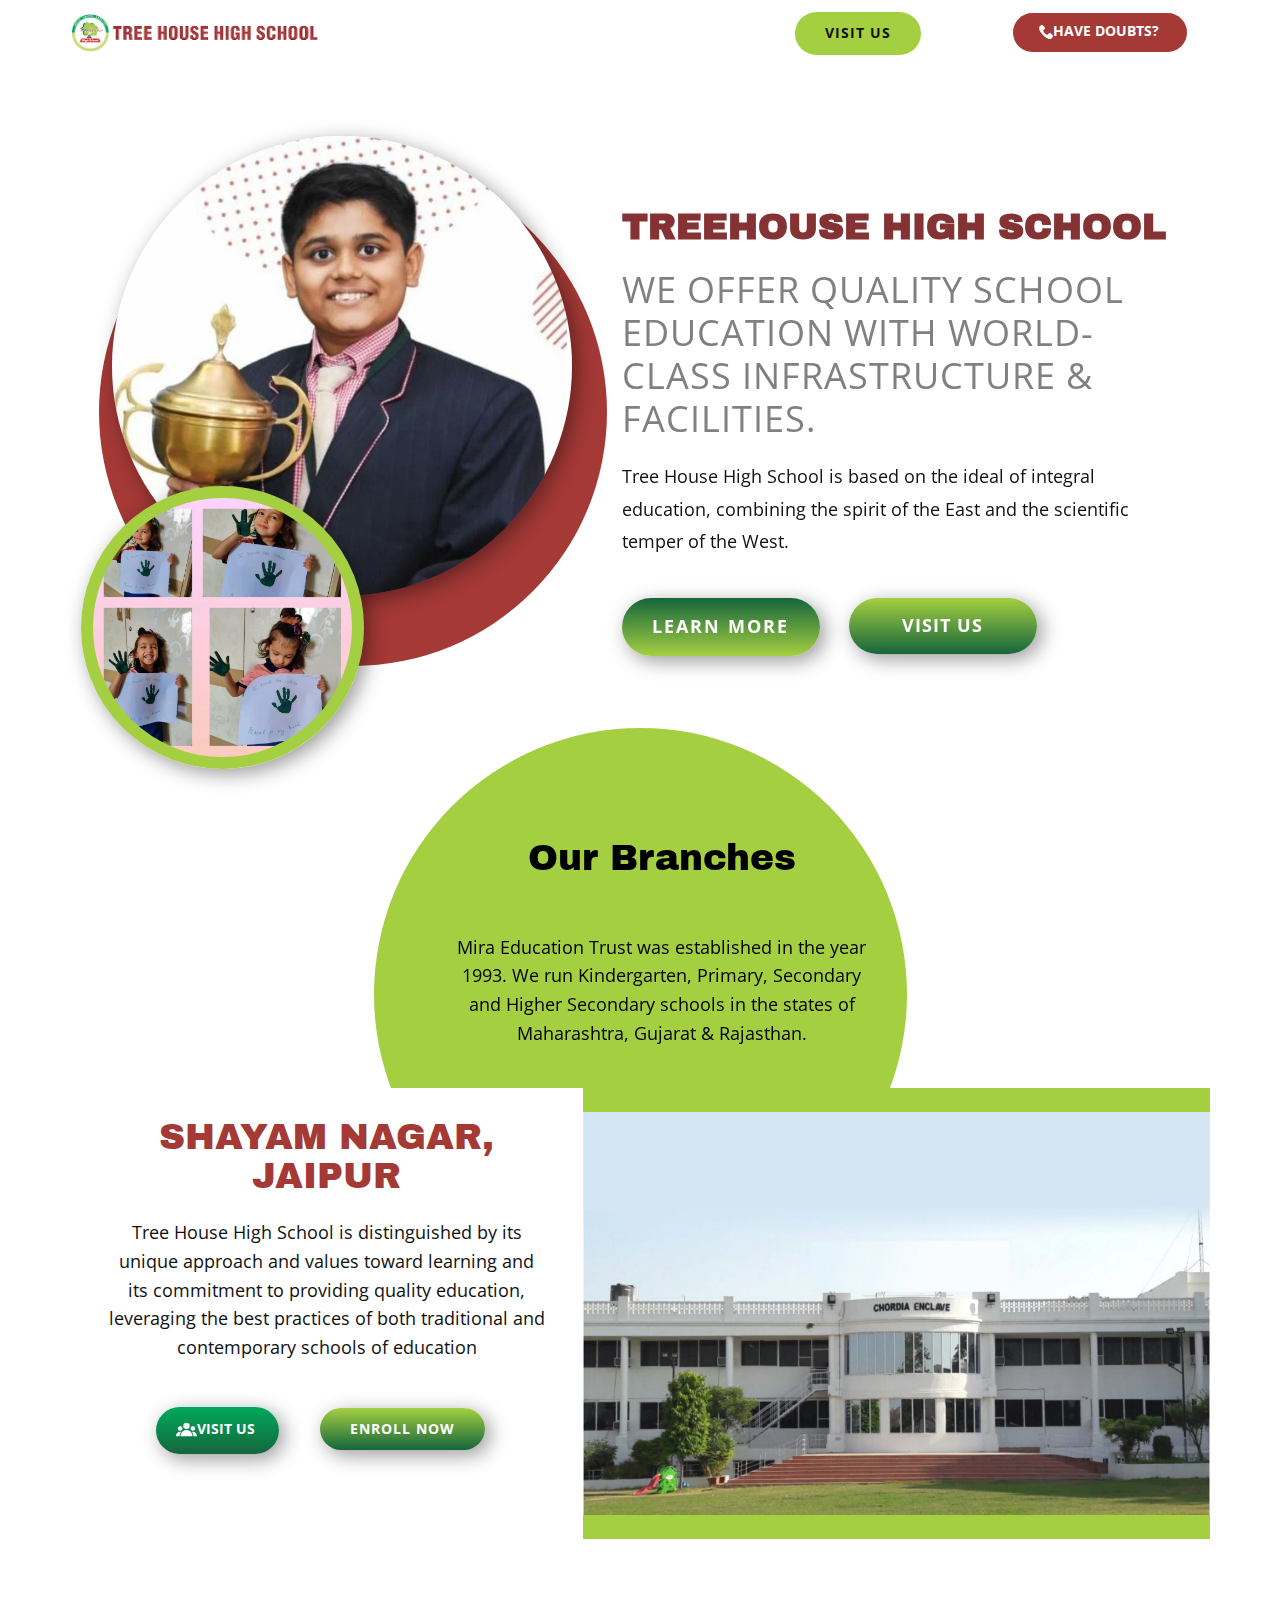
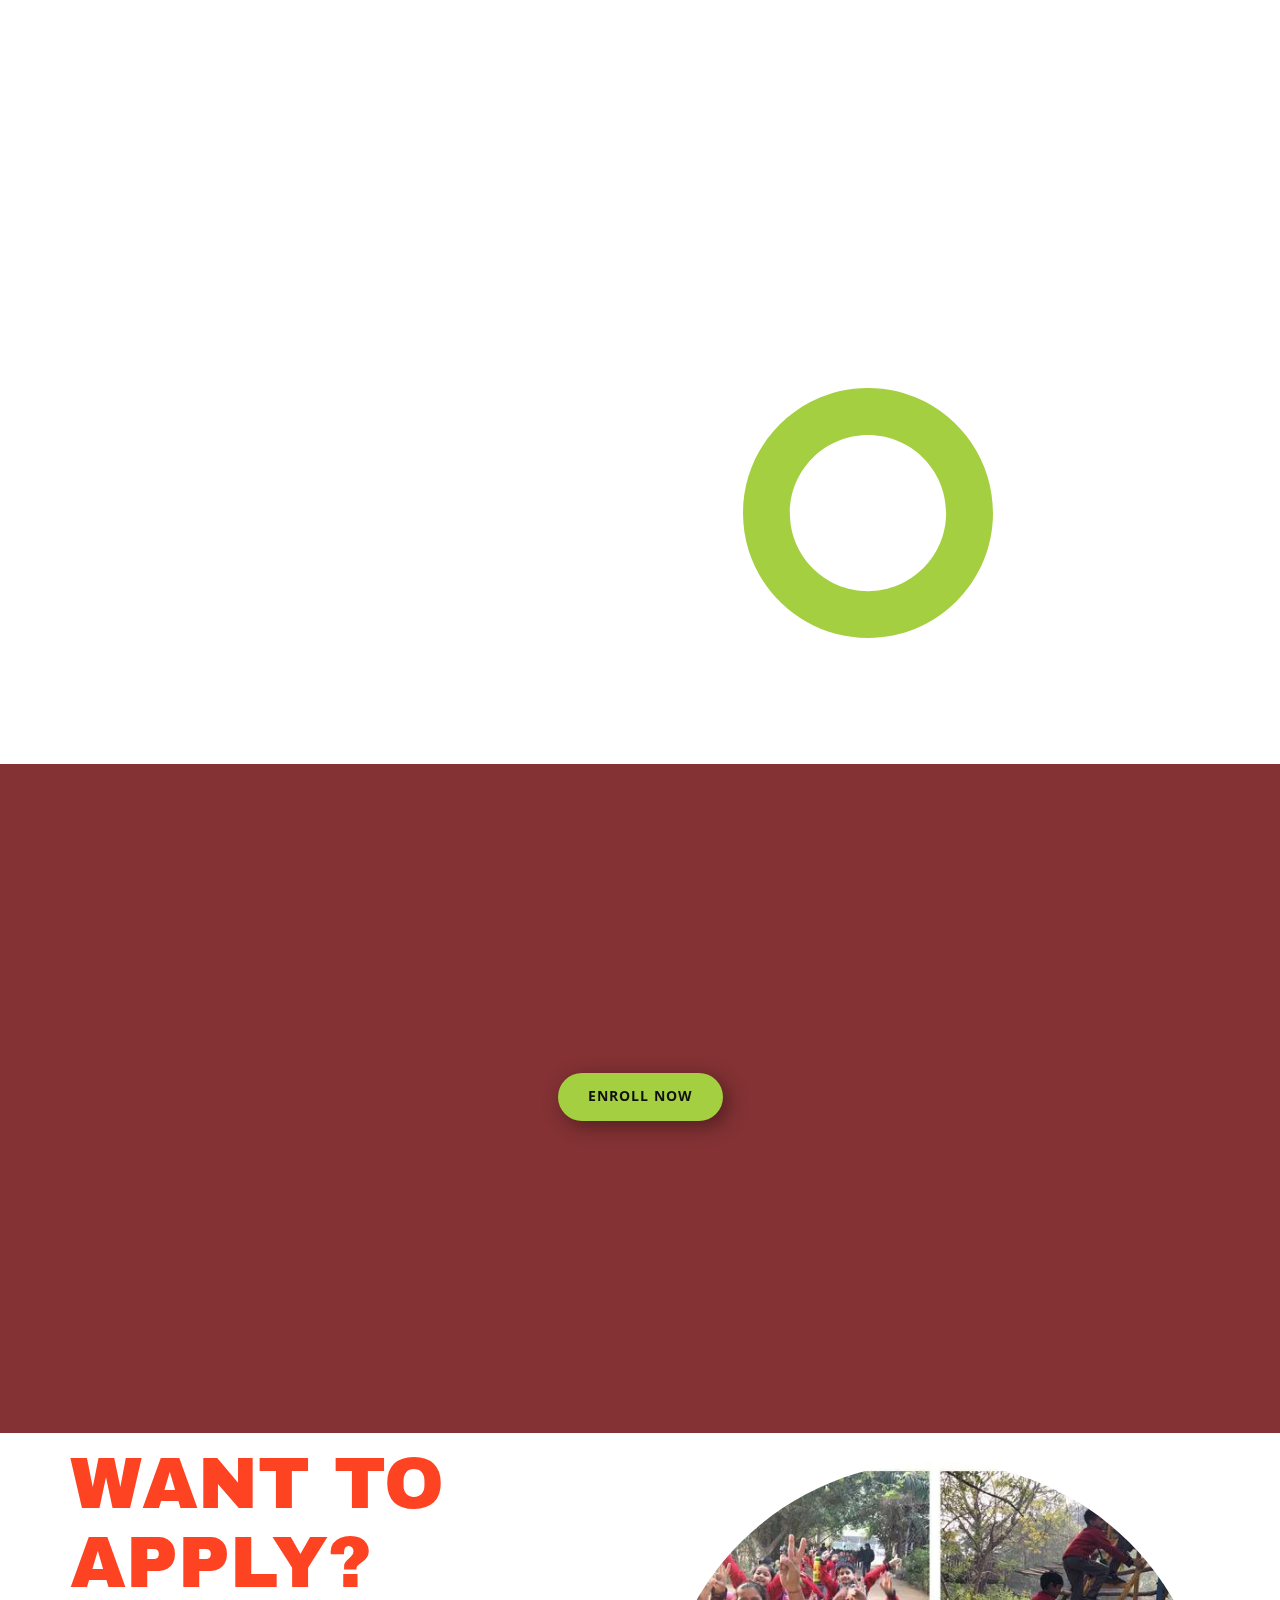
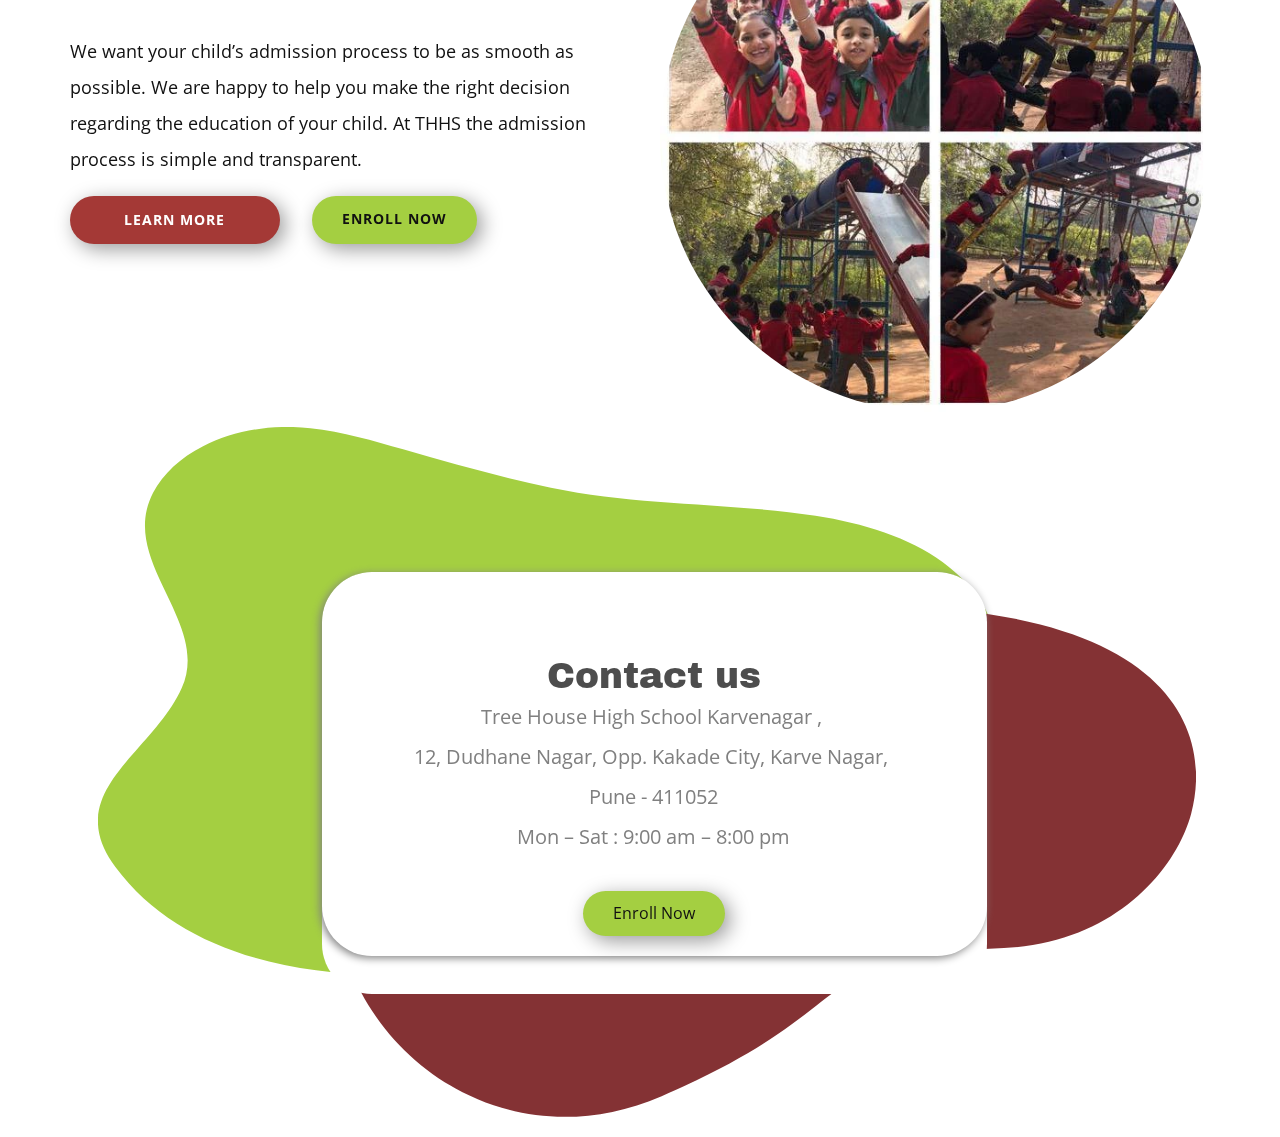
<file: index.html>
<!DOCTYPE html>
<html style="font-size: 16px;">
  <head>
    <meta name="viewport" content="width=device-width, initial-scale=1.0">
    <meta charset="utf-8">
    <meta name="keywords" content="High School, Highschool in India, best high school in India, Primary school,
High schools in Pune, High schools in mumbai, High schools in Vadodara , High schools in Jaipur">
    <meta name="description" content="Get the best education form the leading school in India that is leading innovation. Enroll in TreeHouse High School">
    <meta name="page_type" content="np-template-header-footer-from-plugin">
    <title>Best High School in India- Enroll Today</title>
    <link rel="stylesheet" href="nicepage.css" media="screen">
<link rel="stylesheet" href="Best-High-School-in-India.css" media="screen">
    <script class="u-script" type="text/javascript" src="jquery.js" defer=""></script>
    <script class="u-script" type="text/javascript" src="nicepage.js" defer=""></script>
    <meta name="generator" content="Nicepage 4.0.3, nicepage.com">
    
    <link id="u-theme-google-font" rel="stylesheet" href="https://fonts.googleapis.com/css?family=Open+Sans:300,300i,400,400i,600,600i,700,700i,800,800i|Archivo+Black:400">
    <link id="u-page-google-font" rel="stylesheet" href="https://fonts.googleapis.com/css?family=Open+Sans:300,300i,400,400i,600,600i,700,700i,800,800i|Archivo+Black:400">
    
    <script type="application/ld+json">{
		"@context": "http://schema.org",
		"@type": "Organization",
		"name": "",
		"logo": "images/new-logo1-removebg-preview.webp"
}</script>
    <meta name="theme-color" content="#478ac9">
    <meta property="og:title" content="Best High School in India- Enroll Today">
    <meta property="og:description" content="Get the best education form the leading school in India that is leading innovation. Enroll in TreeHouse High School">
    <meta property="og:type" content="website">
 <style>


/* Inline #6 | https://treehouseonline.in/wp-content/THHSLP/index.html */

@media (max-width: 1199px) {
  .u-section-9 .u-text-1 {
    font-size: small;
  }
}

.u-section-9 .u-input-1 {
  font-size: small;
}

.u-section-9 .u-label-2 {
  font-size: small;
}

.u-section-9 .u-input-2 {
  font-size: small;
}

.u-section-9 .u-input-3 {
  font-size: small;
}

.u-section-9 .u-input-4 {
  font-size: small;
}

.u-section-9 .u-input-5 {
  /* font-size: \\; */
  font-size: small;
}

.u-section-9 .u-input-6 {
  font-size: small;
  height: 100px;
  overflow-y: scroll;
}

/* nicepage.css | https://treehouseonline.in/wp-content/THHSLP/nicepage.css */

.u-radius-50, .u-radius-50::before, .u-radius-50 .u-background-effect, .u-radius-50:not(.u-hover-box) > .u-container-layout {
  padding: ;
  align-items: self-start;
}

/* Element | https://treehouseonline.in/wp-content/THHSLP/index.html */

button.u-custom-color-4 {
  scale: .6;
  position: relative;
}
@media screen and (max-width: 600px) {
.u-section-9 .u-input-6,.u-section-9 .u-input-5,.u-section-9 .u-input-4,.u-section-9 .u-input-3,.u-section-9 .u-input-2,.u-section-9 .u-input-1 {

  width: 100%;
 
} 

button.u-custom-color-4 {
 position: fixed;
}
 }


</style>
<!-- Global site tag (gtag.js) - Google Analytics -->
<script async src="https://www.googletagmanager.com/gtag/js?id=UA-213536633-1">
</script>
<script>
  window.dataLayer = window.dataLayer || [];
  function gtag(){dataLayer.push(arguments);}
  gtag('js', new Date());

  gtag('config', 'UA-213536633-1');
</script>
	<!--Start of Tawk.to Script-->
<script type="text/javascript">
var Tawk_API=Tawk_API||{}, Tawk_LoadStart=new Date();
(function(){
var s1=document.createElement("script"),s0=document.getElementsByTagName("script")[0];
s1.async=true;
s1.src='https://embed.tawk.to/5ef33ed14a7c6258179b3f37/default';
s1.charset='UTF-8';
s1.setAttribute('crossorigin','*');
s0.parentNode.insertBefore(s1,s0);
})();
</script>
<!--End of Tawk.to Script-->

  </head>
  <body data-home-page="Best-High-School-in-India.html" data-home-page-title="Best High School in India" class="u-body"><header class="u-align-right-xs u-clearfix u-header u-header" id="sec-ddeb"><div class="u-clearfix u-sheet u-valign-top-xs u-sheet-1">
        <a href="https://treehousehighschool.com" class="u-image u-logo u-image-1" data-image-width="534" data-image-height="137">
          <img src="images/new-logo1-removebg-preview.webp" class="u-logo-image u-logo-image-1">
        </a>
        <a href="#popp" class="u-border-none u-btn u-btn-round u-button-style u-custom-color-1 u-dialog-link u-hover-custom-color-4 u-radius-50 u-btn-1"><span class="u-icon"><svg class="u-svg-content" viewBox="0 0 513.64 513.64" x="0px" y="0px" style="width: 1em; height: 1em;"><path d="M499.66,376.96l-71.68-71.68c-25.6-25.6-69.12-15.359-79.36,17.92c-7.68,23.041-33.28,35.841-56.32,30.72 c-51.2-12.8-120.32-79.36-133.12-133.12c-7.68-23.041,7.68-48.641,30.72-56.32c33.28-10.24,43.52-53.76,17.92-79.36l-71.68-71.68 c-20.48-17.92-51.2-17.92-69.12,0l-48.64,48.64c-48.64,51.2,5.12,186.88,125.44,307.2c120.32,120.32,256,176.641,307.2,125.44 l48.64-48.64C517.581,425.6,517.581,394.88,499.66,376.96z"></path></svg><img></span>Have doubts?
        </a>
        <a href="https://treehousehighschool.com/admission/" class="u-border-none u-btn u-btn-round u-button-style u-custom-color-4 u-hover-custom-color-5 u-radius-50 u-btn-2" target="_blank">Visit US</a>
      </div></header> 
    <section class="u-align-center-md u-align-center-sm u-align-center-xs u-align-left-lg u-align-left-xl u-clearfix u-section-1" id="sec-9885">
      <div class="u-clearfix u-sheet u-valign-middle-md u-valign-middle-sm u-sheet-1">
        <div class="u-custom-color-1 u-shape u-shape-circle u-shape-1" data-animation-name="pulse" data-animation-duration="1000" data-animation-delay="0" data-animation-direction=""></div>
        <div class="u-align-left u-image u-image-circle u-image-1" data-image-width="540" data-image-height="540" data-animation-name="zoomIn" data-animation-duration="1000" data-animation-delay="0" data-animation-direction=""></div>
        <div class="u-align-left u-border-12 u-border-custom-color-4 u-image u-image-circle u-image-2" data-image-width="960" data-image-height="960" data-animation-name="zoomIn" data-animation-duration="1000" data-animation-delay="0" data-animation-direction="Down"></div>
        <div class="u-align-center-md u-align-center-sm u-align-center-xs u-container-style u-expanded-width-lg u-expanded-width-md u-expanded-width-sm u-expanded-width-xs u-group u-shape-rectangle u-group-1">
          <div class="u-container-layout u-container-layout-1">
            <h2 class="u-align-left-lg u-align-left-xl u-text u-text-custom-color-5 u-text-1" data-animation-name="fadeIn" data-animation-duration="1000" data-animation-delay="0" data-animation-direction="">Treehouse High school</h2>
            <h3 class="u-custom-font u-text u-text-font u-text-grey-50 u-text-2"> WE Offer quality school education with world-class infrastructure &amp; facilities.</h3>
            <p class="u-text u-text-3"> Tree House High School is based on the ideal of integral education, 
combining the spirit of the East and the scientific temper of the West.</p>
            <a href="#popp" class="u-border-none u-btn u-btn-round u-button-style u-dialog-link u-gradient u-hover-custom-color-4 u-none u-radius-50 u-text-body-alt-color u-text-hover-black u-btn-1" data-animation-name="flipIn" data-animation-duration="1000" data-animation-delay="0" data-animation-direction="X">learn more</a>
            <a href="https://treehousehighschool.com/admission/" class="u-border-none u-btn u-btn-round u-button-style u-gradient u-hover-custom-color-5 u-none u-radius-50 u-text-body-alt-color u-btn-2" target="_blank">Visit US</a>
          </div>
        </div>
      </div>
    </section>
    <section class="u-align-center u-clearfix u-section-2" id="sec-db12">
      <div class="u-clearfix u-sheet u-sheet-1">
        <div class="u-custom-color-4 u-preserve-proportions u-shape u-shape-circle u-shape-1"></div>
        <h2 class="u-text u-text-black u-text-1">Our Branches</h2>
        <p class="u-text u-text-black u-text-2"> Mira Education Trust was established in the year 1993. We run Kindergarten, Primary, Secondary and Higher Secondary schools in the 
states of Maharashtra, Gujarat &amp; Rajasthan.</p>
      </div>
    </section>
    <section class="u-carousel u-carousel-duration-1250 u-carousel-right u-slide u-valign-middle-lg u-valign-middle-md u-valign-middle-sm u-valign-middle-xl u-block-486d-1" id="carousel_803b" data-interval="3000" data-u-ride="carousel">
      <ol class="u-absolute-hcenter-xs u-carousel-indicators u-hidden u-hidden-sm u-hidden-xs u-block-486d-2">
        <li data-u-target="#carousel_803b" class="u-active u-grey-30" data-u-slide-to="0" style="width: 14px; height: 3px;"></li>
        <li data-u-target="#carousel_803b" class="u-grey-30" data-u-slide-to="1" style="width: 14px; height: 3px;"></li>
        <li data-u-target="#carousel_803b" class="u-grey-30" data-u-slide-to="2" style="width: 14px; height: 3px;"></li>
        <li data-u-target="#carousel_803b" class="u-grey-30" data-u-slide-to="3" style="width: 14px; height: 3px;"></li>
        <li data-u-target="#carousel_803b" class="u-grey-30" data-u-slide-to="4" style="width: 14px; height: 3px;"></li>
        <li data-u-target="#carousel_803b" class="u-grey-30" data-u-slide-to="5" style="width: 14px; height: 3px;"></li>
        <li data-u-target="#carousel_803b" class="u-grey-30" data-u-slide-to="6" style="width: 14px; height: 3px;"></li>
        <li data-u-target="#carousel_803b" class="u-grey-30" style="width: 14px; height: 3px;" data-u-slide-to="7"></li>
        <li data-u-target="#carousel_803b" class="u-grey-30" style="width: 14px; height: 3px;" data-u-slide-to="8"></li>
      </ol>
      <div class="u-carousel-inner" role="listbox">
        <div class="u-active u-align-center u-carousel-item u-clearfix u-section-3-1">
          <div class="u-align-left u-clearfix u-sheet u-sheet-1">
            <div class="u-clearfix u-custom-color-4 u-expanded-width u-gutter-0 u-layout-spacing-top u-layout-wrap u-layout-wrap-1">
              <div class="u-layout">
                <div class="u-layout-row">
                  <div class="u-align-center-md u-align-center-sm u-align-center-xs u-container-style u-layout-cell u-left-cell u-size-27 u-white u-layout-cell-1" src="">
                    <div class="u-container-layout u-container-layout-1">
                      <h2 class="u-align-center-lg u-align-center-xl u-text u-text-custom-color-1 u-text-1"> Shayam Nagar,<br>Jaipur
                      </h2>
                      <p class="u-align-center-lg u-align-center-xl u-text u-text-2">
                        <span style="font-weight: 700;"></span>Tree House High School is distinguished 
by its unique approach and values toward learning and its commitment to 
providing quality education, leveraging the best practices of both 
traditional and contemporary schools of education
                      </p>
                      <a href="https://treehousehighschool.com/branches/treehouse-high-school-shyam-nagar/" class="u-border-none u-btn u-btn-round u-button-style u-gradient u-hover-palette-1-base u-none u-radius-50 u-text-body-alt-color u-text-hover-white u-btn-1" target="_blank"><span class="u-icon u-icon-1"><svg class="u-svg-content" viewBox="0 0 490.667 490.667" x="0px" y="0px" style="width: 1em; height: 1em;"><circle cx="245.333" cy="160" r="74.667"></circle><circle cx="394.667" cy="224" r="53.333"></circle><circle cx="97.515" cy="224" r="53.333"></circle><path d="M245.333,256c-76.459,0-138.667,62.208-138.667,138.667c0,5.888,4.779,10.667,10.667,10.667h256    c5.888,0,10.667-4.779,10.667-10.667C384,318.208,321.792,256,245.333,256z"></path><path d="M115.904,300.971c-6.528-1.387-13.163-2.304-19.904-2.304c-52.928,0-96,43.072-96,96c0,5.888,4.779,10.667,10.667,10.667    h76.629c-1.195-3.349-1.963-6.912-1.963-10.667C85.333,359.659,96.768,327.339,115.904,300.971z"></path><path d="M394.667,298.667c-6.741,0-13.376,0.917-19.904,2.304c19.136,26.368,30.571,58.688,30.571,93.696    c0,3.755-0.768,7.317-1.963,10.667H480c5.888,0,10.667-4.779,10.667-10.667C490.667,341.739,447.595,298.667,394.667,298.667z"></path></svg><img></span>Visit US&nbsp;
                      </a>
                      <a href="#popp" class="u-border-none u-btn u-btn-round u-button-style u-dialog-link u-gradient u-hover-custom-color-5 u-none u-radius-50 u-text-body-alt-color u-text-hover-black u-btn-2" target="_blank">Enroll now</a>
                    </div>
                  </div>
                  <div class="u-container-style u-image u-image-contain u-layout-cell u-right-cell u-size-33 u-image-1" src="" data-image-width="1600" data-image-height="1028">
                    <div class="u-container-layout u-valign-middle u-container-layout-2"></div>
                  </div>
                </div>
              </div>
            </div>
          </div>
        </div>
        <div class="u-carousel-item u-clearfix u-section-3-2">
          <div class="u-clearfix u-sheet u-sheet-1">
            <div class="u-clearfix u-custom-color-4 u-gutter-0 u-layout-spacing-top u-layout-wrap u-layout-wrap-1">
              <div class="u-layout">
                <div class="u-layout-row">
                  <div class="u-align-center-sm u-align-center-xs u-container-style u-layout-cell u-left-cell u-size-27 u-white u-layout-cell-1" src="">
                    <div class="u-container-layout u-container-layout-1">
                      <h2 class="u-align-center-lg u-align-center-md u-align-center-xl u-text u-text-custom-color-1 u-text-1">Virar Branch,<br>Pune
                      </h2>
                      <p class="u-align-center-lg u-align-center-md u-align-center-xl u-text u-text-2"> Tree House High School, Virar is a day scholar co- educational school located in Yashwant Nagar, Virar (West). We are affiliated to Central Board of Secondary Education (CBSE) with affiliation no. (1130629), Delhi. </p>
                      <a href="https://treehousehighschool.com/branches/treehouse-high-schoolvirar/" class="u-border-none u-btn u-btn-round u-button-style u-gradient u-hover-palette-1-base u-none u-radius-50 u-text-body-alt-color u-text-hover-white u-btn-1" target="_blank"><span class="u-icon u-icon-1"><svg class="u-svg-content" viewBox="0 0 490.667 490.667" x="0px" y="0px" style="width: 1em; height: 1em;"><circle cx="245.333" cy="160" r="74.667"></circle><circle cx="394.667" cy="224" r="53.333"></circle><circle cx="97.515" cy="224" r="53.333"></circle><path d="M245.333,256c-76.459,0-138.667,62.208-138.667,138.667c0,5.888,4.779,10.667,10.667,10.667h256    c5.888,0,10.667-4.779,10.667-10.667C384,318.208,321.792,256,245.333,256z"></path><path d="M115.904,300.971c-6.528-1.387-13.163-2.304-19.904-2.304c-52.928,0-96,43.072-96,96c0,5.888,4.779,10.667,10.667,10.667    h76.629c-1.195-3.349-1.963-6.912-1.963-10.667C85.333,359.659,96.768,327.339,115.904,300.971z"></path><path d="M394.667,298.667c-6.741,0-13.376,0.917-19.904,2.304c19.136,26.368,30.571,58.688,30.571,93.696    c0,3.755-0.768,7.317-1.963,10.667H480c5.888,0,10.667-4.779,10.667-10.667C490.667,341.739,447.595,298.667,394.667,298.667z"></path></svg><img></span>Visit us
                      </a>
                      <a href="#popp" class="u-border-none u-btn u-btn-round u-button-style u-dialog-link u-gradient u-hover-custom-color-5 u-none u-radius-50 u-text-body-alt-color u-text-hover-black u-btn-2" target="_blank">Enroll now</a>
                    </div>
                  </div>
                  <div class="u-container-style u-image u-image-contain u-layout-cell u-right-cell u-size-33 u-image-1" src="" data-image-width="991" data-image-height="482">
                    <div class="u-container-layout u-valign-middle u-container-layout-2"></div>
                  </div>
                </div>
              </div>
            </div>
          </div>
        </div>
        <div class="u-align-center u-carousel-item u-clearfix u-section-3-3">
          <div class="u-align-left u-clearfix u-sheet u-sheet-1">
            <div class="u-clearfix u-custom-color-4 u-gutter-0 u-layout-spacing-top u-layout-wrap u-layout-wrap-1">
              <div class="u-layout">
                <div class="u-layout-row">
                  <div class="u-align-center-md u-align-center-sm u-align-center-xs u-container-style u-layout-cell u-left-cell u-size-27 u-white u-layout-cell-1" src="">
                    <div class="u-container-layout u-container-layout-1">
                      <h2 class="u-align-center-lg u-align-center-xl u-text u-text-custom-color-1 u-text-1">Karveynagar Branch,<br>Pune
                      </h2>
                      <p class="u-align-center-lg u-align-center-xl u-text u-text-2">
                        <span style="font-weight: 700;">
                          <span style="font-weight: 400;">T</span>
                        </span>ree House High School, Karvenagar is a 
day scholar co-educational school located in Warje, Pune. We are 
affiliated to Indian Certificate of Secondary Education (ICSE) with 
affiliation no. (MA215).
                      </p>
                      <a href="https://treehousehighschool.com/branches/treehouse-high-school-karvenagar/" class="u-border-none u-btn u-btn-round u-button-style u-gradient u-hover-palette-1-base u-none u-radius-50 u-text-body-alt-color u-text-hover-white u-btn-1" target="_blank"><span class="u-icon u-icon-1"><svg class="u-svg-content" viewBox="0 0 490.667 490.667" x="0px" y="0px" style="width: 1em; height: 1em;"><circle cx="245.333" cy="160" r="74.667"></circle><circle cx="394.667" cy="224" r="53.333"></circle><circle cx="97.515" cy="224" r="53.333"></circle><path d="M245.333,256c-76.459,0-138.667,62.208-138.667,138.667c0,5.888,4.779,10.667,10.667,10.667h256    c5.888,0,10.667-4.779,10.667-10.667C384,318.208,321.792,256,245.333,256z"></path><path d="M115.904,300.971c-6.528-1.387-13.163-2.304-19.904-2.304c-52.928,0-96,43.072-96,96c0,5.888,4.779,10.667,10.667,10.667    h76.629c-1.195-3.349-1.963-6.912-1.963-10.667C85.333,359.659,96.768,327.339,115.904,300.971z"></path><path d="M394.667,298.667c-6.741,0-13.376,0.917-19.904,2.304c19.136,26.368,30.571,58.688,30.571,93.696    c0,3.755-0.768,7.317-1.963,10.667H480c5.888,0,10.667-4.779,10.667-10.667C490.667,341.739,447.595,298.667,394.667,298.667z"></path></svg><img></span>Visit  us
                      </a>
                      <a href="#popp" class="u-border-none u-btn u-btn-round u-button-style u-dialog-link u-gradient u-hover-custom-color-5 u-none u-radius-50 u-text-body-alt-color u-text-hover-black u-btn-2" target="_blank">Enroll now</a>
                    </div>
                  </div>
                  <div class="u-container-style u-image u-image-contain u-layout-cell u-right-cell u-size-33 u-image-1" src="" data-image-width="342" data-image-height="220">
                    <div class="u-container-layout u-valign-middle u-container-layout-2"></div>
                  </div>
                </div>
              </div>
            </div>
          </div>
        </div>
        <div class="u-align-center u-carousel-item u-clearfix u-section-3-4">
          <div class="u-align-left u-clearfix u-sheet u-valign-bottom-lg u-valign-bottom-md u-valign-bottom-sm u-valign-bottom-xs u-sheet-1">
            <div class="u-clearfix u-custom-color-4 u-expanded-width u-gutter-0 u-layout-spacing-top u-layout-wrap u-layout-wrap-1">
              <div class="u-layout">
                <div class="u-layout-row">
                  <div class="u-container-style u-layout-cell u-left-cell u-size-30 u-white u-layout-cell-1" src="">
                    <div class="u-container-layout u-valign-top-sm u-valign-top-xs u-container-layout-1">
                      <h2 class="u-align-center u-text u-text-custom-color-1 u-text-1"> Atladara,​​Vadodara (GSEB)</h2>
                      <p class="u-align-center u-text u-text-2">
                        <span style="font-weight: 700;"></span>Tree House High School (Gujarat State Education Board), is a day scholar co-educational school located in Atladara, Vadodara. We are affiliated to Gujarat Secondary and Higher Secondary Education Board and National Institute of Open Schooling (NIOS).&nbsp;
                      </p>
                      <a href="https://treehousehighschool.com/branches/tree-house-high-school-baroda-gseb/" class="u-border-none u-btn u-btn-round u-button-style u-gradient u-hover-palette-1-base u-none u-radius-50 u-text-body-alt-color u-text-hover-white u-btn-1" target="_blank"><span class="u-icon u-icon-1"><svg class="u-svg-content" viewBox="0 0 490.667 490.667" x="0px" y="0px" style="width: 1em; height: 1em;"><circle cx="245.333" cy="160" r="74.667"></circle><circle cx="394.667" cy="224" r="53.333"></circle><circle cx="97.515" cy="224" r="53.333"></circle><path d="M245.333,256c-76.459,0-138.667,62.208-138.667,138.667c0,5.888,4.779,10.667,10.667,10.667h256    c5.888,0,10.667-4.779,10.667-10.667C384,318.208,321.792,256,245.333,256z"></path><path d="M115.904,300.971c-6.528-1.387-13.163-2.304-19.904-2.304c-52.928,0-96,43.072-96,96c0,5.888,4.779,10.667,10.667,10.667    h76.629c-1.195-3.349-1.963-6.912-1.963-10.667C85.333,359.659,96.768,327.339,115.904,300.971z"></path><path d="M394.667,298.667c-6.741,0-13.376,0.917-19.904,2.304c19.136,26.368,30.571,58.688,30.571,93.696    c0,3.755-0.768,7.317-1.963,10.667H480c5.888,0,10.667-4.779,10.667-10.667C490.667,341.739,447.595,298.667,394.667,298.667z"></path></svg><img></span>Visit us
                      </a>
                      <a href="#popp" class="u-border-none u-btn u-btn-round u-button-style u-dialog-link u-gradient u-hover-custom-color-5 u-none u-radius-50 u-text-body-alt-color u-text-hover-black u-btn-2" target="_blank">Enroll now</a>
                    </div>
                  </div>
                  <div class="u-container-style u-image u-image-contain u-layout-cell u-right-cell u-size-30 u-image-1" src="" data-image-width="883" data-image-height="585">
                    <div class="u-container-layout u-valign-middle u-container-layout-2"></div>
                  </div>
                </div>
              </div>
            </div>
          </div>
        </div>
        <div class="u-align-center-lg u-align-center-xl u-align-right-md u-align-right-sm u-align-right-xs u-carousel-item u-clearfix u-section-3-5">
          <div class="u-align-left u-clearfix u-sheet u-valign-top-md u-valign-top-sm u-valign-top-xs u-sheet-1">
            <div class="u-clearfix u-custom-color-4 u-expanded-width-md u-expanded-width-sm u-expanded-width-xs u-gutter-0 u-layout-spacing-top u-layout-wrap u-layout-wrap-1">
              <div class="u-layout">
                <div class="u-layout-row">
                  <div class="u-align-center-md u-align-center-sm u-align-center-xs u-container-style u-layout-cell u-left-cell u-size-27 u-white u-layout-cell-1" src="">
                    <div class="u-container-layout u-container-layout-1">
                      <h2 class="u-align-center-lg u-align-center-xl u-text u-text-custom-color-1 u-text-1"> Atladara, Vadodara (CBSE)</h2>
                      <p class="u-align-center-lg u-align-center-xl u-text u-text-2">
                        <span style="font-weight: 700;"></span>Tree House High School (CBSE), is a day scholar co-educational school located in Vuda Colony, Vadodara. We are affiliated to Central Board of Secondary Education (CBSE) with affiliation no. 430259, Delhi.
                      </p>
                      <a href="https://treehousehighschool.com/branches/tree-house-high-schoolbaroda-cbse/" class="u-border-none u-btn u-btn-round u-button-style u-gradient u-hover-palette-1-base u-none u-radius-50 u-text-body-alt-color u-text-hover-white u-btn-1" target="_blank"><span class="u-icon u-icon-1"><svg class="u-svg-content" viewBox="0 0 490.667 490.667" x="0px" y="0px" style="width: 1em; height: 1em;"><circle cx="245.333" cy="160" r="74.667"></circle><circle cx="394.667" cy="224" r="53.333"></circle><circle cx="97.515" cy="224" r="53.333"></circle><path d="M245.333,256c-76.459,0-138.667,62.208-138.667,138.667c0,5.888,4.779,10.667,10.667,10.667h256    c5.888,0,10.667-4.779,10.667-10.667C384,318.208,321.792,256,245.333,256z"></path><path d="M115.904,300.971c-6.528-1.387-13.163-2.304-19.904-2.304c-52.928,0-96,43.072-96,96c0,5.888,4.779,10.667,10.667,10.667    h76.629c-1.195-3.349-1.963-6.912-1.963-10.667C85.333,359.659,96.768,327.339,115.904,300.971z"></path><path d="M394.667,298.667c-6.741,0-13.376,0.917-19.904,2.304c19.136,26.368,30.571,58.688,30.571,93.696    c0,3.755-0.768,7.317-1.963,10.667H480c5.888,0,10.667-4.779,10.667-10.667C490.667,341.739,447.595,298.667,394.667,298.667z"></path></svg><img></span>Visit us
                      </a>
                      <a href="#popp" class="u-border-none u-btn u-btn-round u-button-style u-dialog-link u-gradient u-hover-custom-color-5 u-none u-radius-50 u-text-body-alt-color u-text-hover-black u-btn-2" target="_blank">Enroll now</a>
                    </div>
                  </div>
                  <div class="u-container-style u-image u-image-contain u-layout-cell u-right-cell u-size-33 u-image-1" src="" data-image-width="848" data-image-height="565">
                    <div class="u-container-layout u-valign-middle u-container-layout-2"></div>
                  </div>
                </div>
              </div>
            </div>
          </div>
        </div>
        <div class="u-align-center u-carousel-item u-clearfix u-section-3-6">
          <div class="u-align-left u-clearfix u-sheet u-valign-middle-md u-sheet-1">
            <div class="u-clearfix u-custom-color-4 u-expanded-width-lg u-expanded-width-md u-expanded-width-sm u-gutter-0 u-layout-spacing-top u-layout-wrap u-layout-wrap-1">
              <div class="u-layout">
                <div class="u-layout-row">
                  <div class="u-container-style u-layout-cell u-left-cell u-size-27-lg u-size-27-xl u-size-30-md u-size-30-sm u-size-30-xs u-white u-layout-cell-1" src="">
                    <div class="u-container-layout u-container-layout-1">
                      <h2 class="u-align-center u-text u-text-custom-color-1 u-text-1"> Shewalewadi,pune</h2>
                      <p class="u-align-center u-text u-text-2">
                        <span style="font-weight: 700;"></span>Tree House High School, Shewalewadi is a day scholar co-educational school located in Shewalewadi, Pune . It is a proposed ICSE School. Tree House High School is distinguished by its unique approach and values toward learning and its commitment to providing quality education
                      </p>
                      <a href="https://treehousehighschool.com/branches/tree-house-high-school-shewalewadi/" class="u-border-none u-btn u-btn-round u-button-style u-gradient u-hover-palette-1-base u-none u-radius-50 u-text-body-alt-color u-text-hover-white u-btn-1" target="_blank"><span class="u-icon u-icon-1"><svg class="u-svg-content" viewBox="0 0 490.667 490.667" x="0px" y="0px" style="width: 1em; height: 1em;"><circle cx="245.333" cy="160" r="74.667"></circle><circle cx="394.667" cy="224" r="53.333"></circle><circle cx="97.515" cy="224" r="53.333"></circle><path d="M245.333,256c-76.459,0-138.667,62.208-138.667,138.667c0,5.888,4.779,10.667,10.667,10.667h256    c5.888,0,10.667-4.779,10.667-10.667C384,318.208,321.792,256,245.333,256z"></path><path d="M115.904,300.971c-6.528-1.387-13.163-2.304-19.904-2.304c-52.928,0-96,43.072-96,96c0,5.888,4.779,10.667,10.667,10.667    h76.629c-1.195-3.349-1.963-6.912-1.963-10.667C85.333,359.659,96.768,327.339,115.904,300.971z"></path><path d="M394.667,298.667c-6.741,0-13.376,0.917-19.904,2.304c19.136,26.368,30.571,58.688,30.571,93.696    c0,3.755-0.768,7.317-1.963,10.667H480c5.888,0,10.667-4.779,10.667-10.667C490.667,341.739,447.595,298.667,394.667,298.667z"></path></svg><img></span>Enquire Now
                      </a>
                      <a href="#popp" class="u-border-none u-btn u-btn-round u-button-style u-dialog-link u-gradient u-hover-custom-color-5 u-none u-radius-50 u-text-body-alt-color u-text-hover-black u-btn-2" target="_blank">Enroll now</a>
                    </div>
                  </div>
                  <div class="u-container-style u-image u-image-contain u-layout-cell u-right-cell u-size-30-md u-size-30-sm u-size-30-xs u-size-33-lg u-size-33-xl u-image-1" src="" data-image-width="1279" data-image-height="500">
                    <div class="u-container-layout u-valign-middle u-container-layout-2"></div>
                  </div>
                </div>
              </div>
            </div>
          </div>
        </div>
        <div class="u-align-center u-carousel-item u-clearfix u-section-3-7">
          <div class="u-align-left u-clearfix u-sheet u-sheet-1">
            <div class="u-clearfix u-custom-color-4 u-expanded-width u-gutter-0 u-layout-spacing-top u-layout-wrap u-layout-wrap-1">
              <div class="u-layout">
                <div class="u-layout-row">
                  <div class="u-container-style u-layout-cell u-left-cell u-size-27 u-white u-layout-cell-1" src="">
                    <div class="u-container-layout u-container-layout-1">
                      <h2 class="u-align-center u-text u-text-custom-color-1 u-text-1"> Kondhwa,pune</h2>
                      <p class="u-align-center u-text u-text-2">
                        <span style="font-weight: 700;"></span>Tree House High School, Kondhwa is a day 
scholar co- educational school located in Kondhwa, Pune. We are 
affiliated to International General Certificate of Secondary Education 
(IGCSE) with CAIE no. – In935.
                      </p>
                      <a href="https://treehousehighschool.com/branches/treehouse-high-school-kondhwa/" class="u-border-none u-btn u-btn-round u-button-style u-gradient u-hover-palette-1-base u-none u-radius-50 u-text-body-alt-color u-text-hover-white u-btn-1" target="_blank"><span class="u-icon u-icon-1"><svg class="u-svg-content" viewBox="0 0 490.667 490.667" x="0px" y="0px" style="width: 1em; height: 1em;"><circle cx="245.333" cy="160" r="74.667"></circle><circle cx="394.667" cy="224" r="53.333"></circle><circle cx="97.515" cy="224" r="53.333"></circle><path d="M245.333,256c-76.459,0-138.667,62.208-138.667,138.667c0,5.888,4.779,10.667,10.667,10.667h256    c5.888,0,10.667-4.779,10.667-10.667C384,318.208,321.792,256,245.333,256z"></path><path d="M115.904,300.971c-6.528-1.387-13.163-2.304-19.904-2.304c-52.928,0-96,43.072-96,96c0,5.888,4.779,10.667,10.667,10.667    h76.629c-1.195-3.349-1.963-6.912-1.963-10.667C85.333,359.659,96.768,327.339,115.904,300.971z"></path><path d="M394.667,298.667c-6.741,0-13.376,0.917-19.904,2.304c19.136,26.368,30.571,58.688,30.571,93.696    c0,3.755-0.768,7.317-1.963,10.667H480c5.888,0,10.667-4.779,10.667-10.667C490.667,341.739,447.595,298.667,394.667,298.667z"></path></svg><img></span>Enquire Now
                      </a>
                      <a href="#popp" class="u-border-none u-btn u-btn-round u-button-style u-dialog-link u-gradient u-hover-custom-color-5 u-none u-radius-50 u-text-body-alt-color u-text-hover-black u-btn-2" target="_blank">Enroll now</a>
                    </div>
                  </div>
                  <div class="u-container-style u-image u-image-contain u-layout-cell u-right-cell u-size-33 u-image-1" src="" data-image-width="227" data-image-height="274">
                    <div class="u-container-layout u-valign-middle u-container-layout-2"></div>
                  </div>
                </div>
              </div>
            </div>
          </div>
        </div>
        <div class="u-align-center u-carousel-item u-clearfix u-section-3-8">
          <div class="u-align-left u-clearfix u-sheet u-sheet-1">
            <div class="u-clearfix u-custom-color-4 u-expanded-width u-gutter-0 u-layout-spacing-top u-layout-wrap u-layout-wrap-1">
              <div class="u-layout">
                <div class="u-layout-row">
                  <div class="u-align-center u-container-style u-layout-cell u-left-cell u-size-27 u-white u-layout-cell-1" src="">
                    <div class="u-container-layout u-container-layout-1">
                      <h2 class="u-text u-text-custom-color-1 u-text-1"> Atladara,​​Vadodara (GSEB)</h2>
                      <p class="u-text u-text-2">
                        <span style="font-weight: 700;"></span>Tree House High School (Gujarat State Education Board), is a day scholar co-educational school located in Atladara, Vadodara. We are affiliated to Gujarat Secondary and Higher Secondary Education Board and National Institute of Open Schooling (NIOS).&nbsp;
                      </p>
                      <a href="https://treehousehighschool.com/branches/tree-house-high-school-baroda-gseb/" class="u-border-none u-btn u-btn-round u-button-style u-gradient u-hover-palette-1-base u-none u-radius-50 u-text-body-alt-color u-text-hover-white u-btn-1" target="_blank"><span class="u-icon u-icon-1"><svg class="u-svg-content" viewBox="0 0 490.667 490.667" x="0px" y="0px" style="width: 1em; height: 1em;"><circle cx="245.333" cy="160" r="74.667"></circle><circle cx="394.667" cy="224" r="53.333"></circle><circle cx="97.515" cy="224" r="53.333"></circle><path d="M245.333,256c-76.459,0-138.667,62.208-138.667,138.667c0,5.888,4.779,10.667,10.667,10.667h256    c5.888,0,10.667-4.779,10.667-10.667C384,318.208,321.792,256,245.333,256z"></path><path d="M115.904,300.971c-6.528-1.387-13.163-2.304-19.904-2.304c-52.928,0-96,43.072-96,96c0,5.888,4.779,10.667,10.667,10.667    h76.629c-1.195-3.349-1.963-6.912-1.963-10.667C85.333,359.659,96.768,327.339,115.904,300.971z"></path><path d="M394.667,298.667c-6.741,0-13.376,0.917-19.904,2.304c19.136,26.368,30.571,58.688,30.571,93.696    c0,3.755-0.768,7.317-1.963,10.667H480c5.888,0,10.667-4.779,10.667-10.667C490.667,341.739,447.595,298.667,394.667,298.667z"></path></svg><img></span>Enquire Now
                      </a>
                      <a href="#popp" class="u-border-none u-btn u-btn-round u-button-style u-dialog-link u-gradient u-hover-custom-color-5 u-none u-radius-50 u-text-hover-black u-text-white u-btn-2" target="_blank">Enroll now</a>
                    </div>
                  </div>
                  <div class="u-container-style u-image u-image-contain u-layout-cell u-right-cell u-size-33 u-image-1" src="" data-image-width="883" data-image-height="585">
                    <div class="u-container-layout u-valign-middle u-container-layout-2"></div>
                  </div>
                </div>
              </div>
            </div>
          </div>
        </div>
        <div class="u-align-center u-carousel-item u-clearfix u-section-3-9">
          <div class="u-align-left u-clearfix u-sheet u-sheet-1">
            <div class="u-clearfix u-custom-color-4 u-expanded-width u-gutter-0 u-layout-spacing-top u-layout-wrap u-layout-wrap-1">
              <div class="u-layout">
                <div class="u-layout-row">
                  <div class="u-align-center-md u-align-center-sm u-align-center-xs u-container-style u-layout-cell u-left-cell u-size-27 u-white u-layout-cell-1" src="">
                    <div class="u-container-layout u-container-layout-1">
                      <h2 class="u-align-center-lg u-align-center-xl u-text u-text-custom-color-1 u-text-1"> Shayam Nagar,<br>Jaipur
                      </h2>
                      <p class="u-align-center-lg u-align-center-xl u-text u-text-2">
                        <span style="font-weight: 700;"></span>Tree House High School is distinguished 
by its unique approach and values toward learning and its commitment to 
providing quality education, leveraging the best practices of both 
traditional and contemporary schools of education
                      </p>
                      <a href="https://treehousehighschool.com/branches/treehouse-high-school-shyam-nagar/" class="u-border-none u-btn u-btn-round u-button-style u-gradient u-hover-palette-1-base u-none u-radius-50 u-text-body-alt-color u-text-hover-white u-btn-1" target="_blank"><span class="u-icon u-icon-1"><svg class="u-svg-content" viewBox="0 0 490.667 490.667" x="0px" y="0px" style="width: 1em; height: 1em;"><circle cx="245.333" cy="160" r="74.667"></circle><circle cx="394.667" cy="224" r="53.333"></circle><circle cx="97.515" cy="224" r="53.333"></circle><path d="M245.333,256c-76.459,0-138.667,62.208-138.667,138.667c0,5.888,4.779,10.667,10.667,10.667h256    c5.888,0,10.667-4.779,10.667-10.667C384,318.208,321.792,256,245.333,256z"></path><path d="M115.904,300.971c-6.528-1.387-13.163-2.304-19.904-2.304c-52.928,0-96,43.072-96,96c0,5.888,4.779,10.667,10.667,10.667    h76.629c-1.195-3.349-1.963-6.912-1.963-10.667C85.333,359.659,96.768,327.339,115.904,300.971z"></path><path d="M394.667,298.667c-6.741,0-13.376,0.917-19.904,2.304c19.136,26.368,30.571,58.688,30.571,93.696    c0,3.755-0.768,7.317-1.963,10.667H480c5.888,0,10.667-4.779,10.667-10.667C490.667,341.739,447.595,298.667,394.667,298.667z"></path></svg><img></span>Visit US&nbsp;
                      </a>
                      <a href="#popp" class="u-border-none u-btn u-btn-round u-button-style u-dialog-link u-gradient u-hover-custom-color-5 u-none u-radius-50 u-text-body-alt-color u-text-hover-black u-btn-2" target="_blank">Enroll now</a>
                    </div>
                  </div>
                  <div class="u-container-style u-image u-image-contain u-layout-cell u-right-cell u-size-33 u-image-1" src="" data-image-width="1600" data-image-height="1028">
                    <div class="u-container-layout u-valign-middle u-container-layout-2"></div>
                  </div>
                </div>
              </div>
            </div>
          </div>
        </div>
      </div>
      <a class="u-carousel-control u-carousel-control-prev u-gradient u-hidden u-hidden-sm u-hidden-xs u-icon-circle u-text-body-alt-color u-block-486d-3" href="#carousel_803b" role="button" data-u-slide="prev">
        <span aria-hidden="true">
          <svg viewBox="0 0 129 129"><path d="m64.5,122.6c32,0 58.1-26 58.1-58.1s-26-58-58.1-58-58,26-58,58 26,58.1 58,58.1zm0-108c27.5,5.32907e-15 49.9,22.4 49.9,49.9s-22.4,49.9-49.9,49.9-49.9-22.4-49.9-49.9 22.4-49.9 49.9-49.9z"></path><path d="m70,93.5c0.8,0.8 1.8,1.2 2.9,1.2 1,0 2.1-0.4 2.9-1.2 1.6-1.6 1.6-4.2 0-5.8l-23.5-23.5 23.5-23.5c1.6-1.6 1.6-4.2 0-5.8s-4.2-1.6-5.8,0l-26.4,26.4c-0.8,0.8-1.2,1.8-1.2,2.9s0.4,2.1 1.2,2.9l26.4,26.4z"></path></svg>
        </span>
        <span class="sr-only">
          <svg viewBox="0 0 129 129"><path d="m64.5,122.6c32,0 58.1-26 58.1-58.1s-26-58-58.1-58-58,26-58,58 26,58.1 58,58.1zm0-108c27.5,5.32907e-15 49.9,22.4 49.9,49.9s-22.4,49.9-49.9,49.9-49.9-22.4-49.9-49.9 22.4-49.9 49.9-49.9z"></path><path d="m70,93.5c0.8,0.8 1.8,1.2 2.9,1.2 1,0 2.1-0.4 2.9-1.2 1.6-1.6 1.6-4.2 0-5.8l-23.5-23.5 23.5-23.5c1.6-1.6 1.6-4.2 0-5.8s-4.2-1.6-5.8,0l-26.4,26.4c-0.8,0.8-1.2,1.8-1.2,2.9s0.4,2.1 1.2,2.9l26.4,26.4z"></path></svg>
        </span>
      </a>
      <a class="u-carousel-control u-carousel-control-next u-gradient u-hidden u-hidden-sm u-hidden-xs u-icon-circle u-text-body-alt-color u-block-486d-4" href="#carousel_803b" role="button" data-u-slide="next">
        <span aria-hidden="true">
          <svg viewBox="0 0 129 129"><path d="M64.5,122.6c32,0,58.1-26,58.1-58.1S96.5,6.4,64.5,6.4S6.4,32.5,6.4,64.5S32.5,122.6,64.5,122.6z M64.5,14.6    c27.5,0,49.9,22.4,49.9,49.9S92,114.4,64.5,114.4S14.6,92,14.6,64.5S37,14.6,64.5,14.6z"></path><path d="m51.1,93.5c0.8,0.8 1.8,1.2 2.9,1.2 1,0 2.1-0.4 2.9-1.2l26.4-26.4c0.8-0.8 1.2-1.8 1.2-2.9 0-1.1-0.4-2.1-1.2-2.9l-26.4-26.4c-1.6-1.6-4.2-1.6-5.8,0-1.6,1.6-1.6,4.2 0,5.8l23.5,23.5-23.5,23.5c-1.6,1.6-1.6,4.2 0,5.8z"></path></svg>
        </span>
        <span class="sr-only">
          <svg viewBox="0 0 129 129"><path d="M64.5,122.6c32,0,58.1-26,58.1-58.1S96.5,6.4,64.5,6.4S6.4,32.5,6.4,64.5S32.5,122.6,64.5,122.6z M64.5,14.6    c27.5,0,49.9,22.4,49.9,49.9S92,114.4,64.5,114.4S14.6,92,14.6,64.5S37,14.6,64.5,14.6z"></path><path d="m51.1,93.5c0.8,0.8 1.8,1.2 2.9,1.2 1,0 2.1-0.4 2.9-1.2l26.4-26.4c0.8-0.8 1.2-1.8 1.2-2.9 0-1.1-0.4-2.1-1.2-2.9l-26.4-26.4c-1.6-1.6-4.2-1.6-5.8,0-1.6,1.6-1.6,4.2 0,5.8l23.5,23.5-23.5,23.5c-1.6,1.6-1.6,4.2 0,5.8z"></path></svg>
        </span>
      </a>
    </section>
    <section class="u-align-center-md u-align-center-sm u-align-center-xs u-clearfix u-custom-color-5 u-section-4" id="sec-82a1">
      <div class="u-expanded-width-lg u-expanded-width-xl u-shape u-shape-rectangle u-white u-shape-1"></div>
      <div class="u-shape u-shape-svg u-text-custom-color-4 u-shape-2">
        <svg class="u-svg-link" preserveAspectRatio="none" viewBox="0 0 160 160" style=""><use xmlns:xlink="http://www.w3.org/1999/xlink" xlink:href="#svg-d9c8"></use></svg>
        <svg class="u-svg-content" viewBox="0 0 160 160" x="0px" y="0px" id="svg-d9c8" style="enable-background:new 0 0 160 160;"><path d="M80,30c27.6,0,50,22.4,50,50s-22.4,50-50,50s-50-22.4-50-50S52.4,30,80,30 M80,0C35.8,0,0,35.8,0,80s35.8,80,80,80
	s80-35.8,80-80S124.2,0,80,0L80,0z"></path></svg>
      </div>
      <div alt="" class="u-align-left u-image u-image-circle u-image-1" data-image-width="540" data-image-height="540" data-animation-name="rollIn" data-animation-duration="1000" data-animation-delay="0" data-animation-direction=""></div>
      <div class="u-align-center-md u-align-center-sm u-align-center-xs u-align-left-lg u-align-left-xl u-container-style u-group u-group-1">
        <div class="u-container-layout u-valign-top-xl u-container-layout-1">
          <h2 class="u-text u-text-palette-2-base u-text-1" data-animation-name="tada" data-animation-duration="1000" data-animation-delay="0" data-animation-direction="">WHERE LEARNING <br>FINDS Y​OU
          </h2>
        </div>
      </div>
      <img src="images/ABOUT-US-NEW.jpg" alt="" class="u-align-left u-image u-image-round u-radius-50 u-image-2" data-image-width="402" data-image-height="305" data-animation-name="flipIn" data-animation-duration="1000" data-animation-delay="0" data-animation-direction="X">
      <div class="u-clearfix u-gutter-8 u-layout-custom-sm u-layout-custom-xs u-layout-wrap u-layout-wrap-1">
        <div class="u-layout">
          <div class="u-layout-row">
            <div class="u-align-center u-container-style u-layout-cell u-radius-50 u-shape-round u-size-12-lg u-size-12-xl u-size-20-md u-size-20-sm u-size-30-xs u-white u-layout-cell-1" data-animation-name="zoomIn" data-animation-duration="1000" data-animation-delay="0" data-animation-direction="">
              <div class="u-container-layout u-container-layout-2"><span class="u-icon u-icon-circle u-text-palette-1-base u-icon-1"><svg class="u-svg-link" preserveAspectRatio="xMidYMin slice" viewBox="0 0 512 512" style=""><use xmlns:xlink="http://www.w3.org/1999/xlink" xlink:href="#svg-3fa5"></use></svg><svg class="u-svg-content" viewBox="0 0 512 512" x="0px" y="0px" id="svg-3fa5" style="enable-background:new 0 0 512 512;"><circle style="fill:#1A2B63;" cx="256" cy="267" r="245"></circle><path style="fill:#FFAF10;" d="M273.5,361.794v-53.615c-2.065,0.506-4.222,0.779-6.443,0.779h-22.114  c-2.221,0-4.378-0.273-6.443-0.779v53.615H273.5z"></path><path style="fill:#EF9614;" d="M254,361.794v-52.836h-9.057c-2.221,0-4.378-0.273-6.443-0.779v53.615H254z"></path><path style="fill:#FFD00D;" d="M256,285.003c-13.403,0-26.239-2.468-38.086-6.961v4.93c0,14.927,12.101,27.028,27.029,27.028h22.114  c14.928,0,27.029-12.101,27.029-27.028v-4.93C282.238,282.535,269.403,285.003,256,285.003z"></path><path style="fill:#FFAF10;" d="M248.894,284.763c-10.838-0.71-21.243-3.028-30.979-6.721v4.93c0,14.927,12.101,27.028,27.029,27.028  h22.114c1.499,0,2.968-0.127,4.4-0.362C259.199,307.63,249.72,297.379,248.894,284.763z"></path><path style="fill:#EF8318;" d="M295,382v-17c0-2.75-2.25-5-5-5h-68c-2.75,0-5,2.25-5,5v17H295z"></path><path style="fill:#DB722C;" d="M247,382v-17c0-2.75,2.25-5,5-5h-30c-2.75,0-5,2.25-5,5v17H247z"></path><path style="fill:#A05F33;" d="M350.5,467v-82c0-2.75-2.25-5-5-5h-179c-2.75,0-5,2.25-5,5v82H350.5z"></path><path style="fill:#87502A;" d="M177,467v-82c0-2.75,2.25-5,5-5h-15.5c-2.75,0-5,2.25-5,5v82H177z"></path><path style="fill:#293D7C;" d="M323.022,445c0,2.75-2.25,5-5,5H193.978c-2.75,0-5-2.25-5-5v-42c0-2.75,2.25-5,5-5h124.044  c2.75,0,5,2.25,5,5V445z"></path><path style="fill:#1A2B63;" d="M208.955,445v-42c0-2.75,2.25-5,5-5h-19.977c-2.75,0-5,2.25-5,5v42c0,2.75,2.25,5,5,5h19.977  C211.205,450,208.955,447.75,208.955,445z"></path><path style="fill:#BF7E52;" d="M371.5,466h-231c-2.75,0-5,2.25-5,5v9.352C171.082,500.491,212.195,512,256,512  s84.918-11.509,120.5-31.649V471C376.5,468.25,374.25,466,371.5,466z"></path><path style="fill:#AA6B3F;" d="M166,471c0-2.75,2.25-5,5-5h-30.5c-2.75,0-5,2.25-5,5v9.352c9.769,5.529,19.956,10.403,30.5,14.571  V471z"></path><path style="fill:#FFAF10;" d="M424.255,25.591H385.5V34c0,2.206-1.794,4-4,4h-16.781c-0.553,0-1,0.448-1,1v11.591h52.42  c-2.141,43.803-21.944,83.041-52.42,110.732v15.962c0,5.808-0.469,11.508-1.358,17.069c47.723-33.563,78.971-89.041,78.971-151.686  C441.332,33.251,433.671,25.591,424.255,25.591z"></path><path style="fill:#FFD00D;" d="M148.282,177.285v-15.962c-30.475-27.691-50.28-66.929-52.42-110.732h52.42V39c0-0.552-0.448-1-1-1  H130.5c-2.206,0-4-1.794-4-4v-8.409H87.745c-9.416,0-17.077,7.661-17.077,17.077c0,62.646,31.249,118.124,78.971,151.687  C148.75,188.793,148.282,183.093,148.282,177.285z"></path><path style="fill:#EF8318;" d="M147.282,38v139.285c0,60.043,48.675,108.718,108.718,108.718s108.719-48.675,108.719-108.718V38  H147.282z"></path><g><path style="fill:#DB722C;" d="M169,177.285V37.003h-21.718v140.282c0,60.043,48.675,108.718,108.718,108.718   c3.641,0,7.234-0.193,10.782-0.545C211.874,279.973,169,233.636,169,177.285z"></path><circle style="fill:#DB722C;" cx="256" cy="155.5" r="74"></circle>
</g><path style="fill:#C95E23;" d="M201,155.499c0-37.648,28.121-68.706,64.5-73.372c-3.112-0.399-6.278-0.628-9.5-0.628  c-40.869,0-74,33.131-74,74s33.131,74,74,74c3.222,0,6.388-0.229,9.5-0.628C229.121,224.206,201,193.147,201,155.499z"></path><path style="fill:#FFD00D;" d="M281.756,201.698c-1.223,0.001-2.474-0.331-3.717-0.985l-20.147-10.591  c-0.304-0.16-0.982-0.347-1.891-0.347c-0.91,0-1.588,0.187-1.894,0.347l-20.145,10.591c-1.244,0.654-2.495,0.985-3.717,0.985  c-1.856,0-3.517-0.757-4.675-2.131c-1.285-1.523-1.773-3.637-1.376-5.952l3.848-22.432c0.169-0.985-0.454-2.902-1.169-3.6  l-16.298-15.887c-2.122-2.069-2.891-4.633-2.11-7.035c0.781-2.402,2.91-4.023,5.842-4.449l22.522-3.272  c0.988-0.144,2.62-1.329,3.062-2.225l10.072-20.41c1.312-2.657,3.512-4.18,6.038-4.18c2.526,0,4.727,1.523,6.037,4.18l10.073,20.41  c0.442,0.896,2.073,2.082,3.061,2.225l22.523,3.272c2.931,0.426,5.061,2.047,5.841,4.449c0.781,2.402,0.013,4.966-2.108,7.034  l-16.299,15.888c-0.716,0.697-1.339,2.615-1.17,3.6l3.847,22.432c0.397,2.315-0.091,4.429-1.375,5.952  C285.272,200.941,283.611,201.698,281.756,201.698z"></path><path style="fill:#FFAF10;" d="M240.7,191.471l4.169-24.307c0.183-1.067-0.492-3.146-1.267-3.901l-17.661-17.215  c-2.169-2.115-3.014-4.705-2.395-7.177l-9.241,1.343c-2.932,0.426-5.061,2.047-5.842,4.449c-0.781,2.402-0.012,4.966,2.11,7.035  l16.298,15.887c0.715,0.697,1.338,2.615,1.169,3.6l-3.848,22.432c-0.396,2.315,0.092,4.429,1.376,5.952  c1.159,1.374,2.819,2.131,4.675,2.131c1.223,0,2.473-0.331,3.717-0.985l7.471-3.928C240.627,195.285,240.361,193.449,240.7,191.471z  "></path><path style="fill:#FFD00D;" d="M386.5,34c0,2.75-2.25,5-5,5h-251c-2.75,0-5-2.25-5-5V5c0-2.75,2.25-5,5-5h251c2.75,0,5,2.25,5,5V34z  "></path><path style="fill:#FFAF10;" d="M156,34V5c0-2.75,2.25-5,5-5h-30.5c-2.75,0-5,2.25-5,5v29c0,2.75,2.25,5,5,5H161  C158.25,39,156,36.75,156,34z"></path><path style="fill:#FFD00D;" d="M127,331c-1.287,0-2.431-0.821-2.842-2.04c-5.756-17.054-10.064-21.362-27.117-27.117  C95.821,301.431,95,300.287,95,299s0.821-2.431,2.04-2.842c17.053-5.755,21.361-10.064,27.117-27.117  c0.412-1.219,1.555-2.04,2.842-2.04c1.287,0,2.431,0.821,2.842,2.04c5.756,17.053,10.064,21.362,27.117,27.117  c1.219,0.412,2.041,1.555,2.041,2.842s-0.821,2.431-2.041,2.843c-17.053,5.755-21.361,10.063-27.117,27.117  C129.431,330.179,128.287,331,127,331z"></path><g><path style="fill:#FFFFFF;" d="M375.5,298c-1.025,0-1.938-0.654-2.266-1.625c-4.586-13.59-8.02-17.023-21.609-21.609   c-0.97-0.329-1.625-1.24-1.625-2.266c0-1.025,0.655-1.937,1.625-2.265c13.59-4.586,17.023-8.02,21.609-21.609   c0.328-0.972,1.24-1.626,2.266-1.626s1.936,0.654,2.266,1.626c4.586,13.589,8.02,17.022,21.609,21.609   c0.97,0.328,1.625,1.24,1.625,2.265c0,1.026-0.655,1.937-1.625,2.266c-13.59,4.587-17.023,8.019-21.609,21.609   C377.436,297.346,376.525,298,375.5,298z"></path><path style="fill:#FFFFFF;" d="M283,419h-54c-2.761,0-5-2.239-5-5s2.239-5,5-5h54c2.762,0,5,2.239,5,5S285.762,419,283,419z"></path><path style="fill:#FFFFFF;" d="M271,437h-30c-2.761,0-5-2.239-5-5s2.239-5,5-5h30c2.762,0,5,2.239,5,5S273.762,437,271,437z"></path><path style="fill:#FFFFFF;" d="M195,80c-0.965,0-1.823-0.616-2.132-1.53c-4.317-12.79-7.548-16.021-20.338-20.338   C171.616,57.823,171,56.965,171,56s0.616-1.823,1.53-2.132c12.79-4.316,16.021-7.548,20.338-20.338   C193.177,32.616,194.035,32,195,32s1.823,0.616,2.132,1.53c4.317,12.79,7.548,16.021,20.338,20.338   C218.384,54.177,219,55.035,219,56s-0.616,1.823-1.53,2.132c-12.79,4.317-16.021,7.548-20.338,20.338   C196.823,79.384,195.965,80,195,80z"></path>
</g></svg></span>
                <h4 class="u-text u-text-2"> BEST ACTIVE SCHOOL AWARD</h4>
              </div>
            </div>
            <div class="u-align-center u-container-style u-layout-cell u-radius-50 u-shape-round u-size-12-lg u-size-12-xl u-size-20-md u-size-20-sm u-size-30-xs u-white u-layout-cell-2" data-animation-name="zoomIn" data-animation-duration="1000" data-animation-delay="0" data-animation-direction="">
              <div class="u-container-layout u-valign-bottom-lg u-valign-bottom-md u-valign-bottom-sm u-valign-bottom-xs u-container-layout-3"><span class="u-icon u-icon-rectangle u-text-black u-icon-2"><svg class="u-svg-link" preserveAspectRatio="xMidYMin slice" viewBox="0 0 256 256" style=""><use xmlns:xlink="http://www.w3.org/1999/xlink" xlink:href="#svg-30e9"></use></svg><svg class="u-svg-content" viewBox="0 0 256 256" id="svg-30e9"><path d="m108.78 133.45h-29.78c-9.5-34.33 12.4-63.97 12.4-63.97v32.82c0 13.16 6.95 24.7 17.38 31.15z" fill="#f0c020"></path><path d="m176.97 133.45h-29.76c10.43-6.45 17.38-17.99 17.38-31.15v-32.81c.55.75 21.76 30.06 12.38 63.96z" fill="#f0c020"></path><path d="m164.59 39.91v29.57h-73.19v-29.59l33.48 13.16c2 .79 4.24.79 6.24 0l33.46-13.14z" fill="#afafaf"></path><g><path d="m164.59 69.48v32.82c0 13.16-6.95 24.7-17.38 31.15-5.58 3.46-12.17 5.45-19.21 5.45-7.05 0-13.64-1.99-19.22-5.45-10.43-6.45-17.38-17.99-17.38-31.15v-32.82z" fill="#ffb69f"></path>
</g><g><g><path d="m211.697 121.991c-3.729-1.228-6.641-2.022-8.591-10.421-.635-2.737-4.548-2.729-5.181 0-1.907 8.213-4.566 9.092-8.591 10.422-2.424.801-2.43 4.248 0 5.051 6.686 2.209 7.444 5.476 8.591 10.421.637 2.743 4.545 2.742 5.182 0 1.905-8.212 4.709-9.139 8.591-10.421 2.423-.802 2.429-4.25-.001-5.052z"></path><path d="m204.566 124.6c-1.47 1.04-2.79 2.42-3.93 4.44-.95-1.59-2.25-3.09-4.17-4.4 1.55-1.06 2.94-2.51 4.12-4.64 1.2 2.16 2.57 3.59 3.98 4.6z" fill="#f0c020"></path>
</g><g><path d="m66.666 121.991c-3.729-1.228-6.641-2.022-8.591-10.421-.635-2.737-4.548-2.729-5.181 0-1.907 8.213-4.566 9.092-8.591 10.422-2.424.801-2.43 4.248 0 5.051 6.686 2.209 7.444 5.476 8.591 10.421.637 2.743 4.545 2.742 5.182 0 1.905-8.212 4.709-9.139 8.591-10.421 2.423-.802 2.429-4.25-.001-5.052z"></path><path d="m59.535 124.6c-1.47 1.04-2.79 2.42-3.93 4.44-.95-1.59-2.25-3.09-4.17-4.4 1.55-1.06 2.94-2.51 4.12-4.64 1.2 2.16 2.57 3.59 3.98 4.6z" fill="#f0c020"></path>
</g>
</g><path d="m164.59 39.91v7.51l-30.91 12.15c-3.62 1.43-7.7 1.44-11.37-.01l-30.91-12.15v-7.52l33.48 13.16c2 .79 4.24.79 6.24 0l33.46-13.14z" fill="#878787"></path><g fill="#afafaf"><path d="m184.51 32.08-19.92 7.83h-.01l-33.46 13.14c-2 .79-4.24.79-6.24 0l-33.48-13.16h-.01l-19.9-7.81c-2.16-.86-2.16-3.92 0-4.77l53.39-20.98c2-.78 4.24-.78 6.24 0l53.39 20.98c2.16.85 2.16 3.91 0 4.77z"></path><path d="m206.35 203h-103.51v-1.25c0-5.52-4.48-10-10-10h-20c-5.52 0-10 4.48-10 10v1.25h-13.19c0-4.385-.017-5.33.07-7 1.41-29.52 24.14-53.45 53.12-56.71 2.24-.26 4.51-.39 6.81-.39h36.7c2.3 0 4.57.13 6.8.39 28.98 3.26 51.72 27.19 53.13 56.71.088 1.68.07 2.648.07 7z"></path><path d="m206.35 235.97v16.03h-156.7v-16.03h102.26c.92 4.58 4.95 8.01 9.8 8.01h20c4.84 0 8.88-3.43 9.8-8.01z"></path>
</g><path d="m153.15 139.29-25.15 39.19-25.16-39.19c2.24-.26 4.51-.39 6.81-.39h36.7c2.3 0 4.57.13 6.8.39z" fill="#efefef"></path><path d="m215.67 208v22.97c0 2.76-2.24 5-5 5h-19.16c.13-.64.2-1.31.2-1.99v-7.5c0-2.76-2.24-5-5-5h-30c-2.77 0-5 2.24-5 5v7.5c0 .68.07 1.35.2 1.99h-106.58c-2.76 0-5-2.24-5-5v-22.97c0-2.76 2.24-5 5-5h17.51v6.25c0 2.76 2.24 5 5 5h30c2.76 0 5-2.24 5-5v-6.25h107.83c2.76 0 5 2.24 5 5z" fill="#f0c020"></path><path d="m93.57 214.25v7h-25.73c-6.62 0-12-5.38-12-12v-6.25h7v6.25c0 2.76 2.24 5 5 5z" fill="#e8a61e"></path><path d="m198.71 226.48v7.5c0 .66-.04 1.33-.12 1.99h-7.08c.13-.64.2-1.31.2-1.99v-7.5c0-2.76-2.24-5-5-5h-24.28v-7h24.28c6.62 0 12 5.38 12 12z" fill="#e8a61e"></path><path d="m162.43 203v18.48h-5.72c-2.77 0-5 2.24-5 5v7.5c0 .68.07 1.35.2 1.99h-58.34v-21.72h4.27c2.76 0 5-2.24 5-5v-6.25z" fill="#fc5d3d"></path><path d="m162.43 214.48v7h-5.72c-2.77 0-5 2.24-5 5v7.5c0 .68.07 1.35.2 1.99h-7.08c-.08-.66-.12-1.33-.12-1.99v-7.5c0-6.62 5.38-12 12-12z" fill="#b25035"></path><path d="m109.84 203v6.25c0 6.62-5.38 12-12 12h-4.27v-7h4.27c2.76 0 5-2.24 5-5v-6.25z" fill="#b25035"></path><path d="m102.84 201.75v7.5c0 2.76-2.24 5-5 5h-30c-2.76 0-5-2.24-5-5v-7.5c0-5.52 4.48-10 10-10h20c5.52 0 10 4.48 10 10z" fill="#ffb69f"></path><path d="m206.35 203h-103.51v-1.25c0-5.52-4.48-10-10-10h-20c-5.52 0-10 4.48-10 10v1.25h-13.19c0-4.385-.017-5.33.07-7h7.14c2.37-6.55 8.63-11.25 15.98-11.25h20c7.35 0 13.61 4.7 15.98 11.25h97.46c.088 1.68.07 2.648.07 7z" fill="#7d7b79"></path><path d="m191.51 235.97h14.84v7h-10.22c-3.04 4.85-8.43 8.01-14.42 8.01h-20c-5.98 0-11.38-3.16-14.42-8.01h-97.64v-7h102.26c.92 4.58 4.95 8.01 9.8 8.01h20c4.84 0 8.88-3.43 9.8-8.01z" fill="#7d7b79"></path><path d="m191.71 226.48v7.5c0 .68-.07 1.35-.2 1.99-.92 4.58-4.96 8.01-9.8 8.01h-20c-4.85 0-8.88-3.43-9.8-8.01-.13-.64-.2-1.31-.2-1.99v-7.5c0-2.76 2.23-5 5-5h30c2.76 0 5 2.24 5 5z" fill="#ffb69f"></path><path d="m125.75 69.48s10.17 15.77 38.835 13.02l-.005-13.02z" fill="#f0c020"></path><g><path d="m162.325 32.021-2.792-1.097c-1.285-.505-1.918-1.956-1.413-3.241s1.956-1.917 3.241-1.413l2.792 1.097c1.285.505 1.918 1.956 1.413 3.241-.505 1.287-1.959 1.916-3.241 1.413zm-71.884-1.417c-.505-1.285.128-2.736 1.413-3.241l35.231-13.84c.588-.231 1.24-.231 1.828 0l23.14 9.09c1.285.504 1.918 1.956 1.413 3.241s-1.956 1.918-3.241 1.413l-22.225-8.731-34.317 13.481c-1.275.502-2.732-.119-3.242-1.413z" fill="#efefef"></path>
</g><g><path d="m192.698 188.402c-.203-.914-.439-1.844-.702-2.765-.379-1.328.391-2.711 1.718-3.09 1.333-.38 2.712.391 3.091 1.718.29 1.016.551 2.043.774 3.053.3 1.348-.551 2.683-1.898 2.982-1.349.3-2.684-.55-2.983-1.898zm-4.212-11.571c-6.406-12.312-17.869-21.141-31.449-24.224-1.347-.306-2.189-1.645-1.884-2.991s1.639-2.193 2.991-1.885c15.016 3.409 27.691 13.174 34.777 26.792.638 1.225.161 2.734-1.063 3.372-1.227.637-2.736.159-3.372-1.064z" fill="#efefef"></path>
</g><path d="m114.99 112.63c1.992 5.327 7.077 9.01 13.01 9.01 5.771 0 10.968-3.57 13-9 .504-1.383-.263-2.779-1.47-3.22-1.271-.47-2.75.21-3.221 1.47-1.29 3.44-4.63 5.75-8.319 5.75-3.69 0-7.03-2.31-8.311-5.75-.46-1.25-1.95-1.94-3.21-1.47-1.311.479-1.945 1.927-1.479 3.2z"></path><path d="m113.464 90.341v-2.154c0-1.381-1.119-2.5-2.5-2.5s-2.5 1.119-2.5 2.5v2.154c0 1.381 1.119 2.5 2.5 2.5s2.5-1.119 2.5-2.5z"></path><path d="m145.021 92.841c1.381 0 2.5-1.119 2.5-2.5v-2.154c0-1.381-1.119-2.5-2.5-2.5s-2.5 1.119-2.5 2.5v2.154c0 1.381 1.119 2.5 2.5 2.5z"></path><path d="m127.992 102.672c1.381 0 2.5-1.119 2.5-2.5v-9.832c0-1.381-1.119-2.5-2.5-2.5s-2.5 1.119-2.5 2.5v9.832c0 1.381 1.119 2.5 2.5 2.5z"></path><path d="m55.74 172.42c1.19.644 2.716.224 3.39-1 .66-1.21.21-2.73-1-3.39-1.18-.64-2.76-.17-3.39 1-.659 1.193-.214 2.732 1 3.39z"></path><path d="m165.867 135.951c.899 0 1.769-.487 2.216-1.338 2.908-5.54 2.69-12.119 2.68-12.396-.053-1.378-1.195-2.442-2.59-2.4-1.378.051-2.454 1.21-2.406 2.588.002.055.165 5.549-2.111 9.884-.877 1.669.346 3.662 2.211 3.662z"></path><path d="m87.832 119.814c-1.379-.077-2.542 1.021-2.595 2.402-.011.277-.229 6.856 2.68 12.396.642 1.222 2.153 1.693 3.376 1.051s1.693-2.153 1.052-3.375c-2.267-4.316-2.114-9.782-2.111-9.882.051-1.379-1.024-2.538-2.402-2.592z"></path><path d="m142.078 219.485c0-1.381-1.119-2.5-2.5-2.5h-23.156c-1.381 0-2.5 1.119-2.5 2.5s1.119 2.5 2.5 2.5h23.156c1.381 0 2.5-1.119 2.5-2.5z"></path><path d="m210.67 200.5h-1.819c.018-38.115-29.283-63.713-61.798-64.08 12.858-7.21 20.037-20.281 20.037-34.12v-23.92c5.66 10.604 13.851 31.342 7.471 54.404-.368 1.331.412 2.708 1.742 3.076 1.337.368 2.709-.416 3.076-1.743 8.995-32.506-8.996-60.644-12.289-65.419v-27.084l18.335-7.207c.003-.001.006-.002.01-.004 4.282-1.705 4.2-7.73.025-9.403-.01-.01-.02-.02-.03-.02-11.752-4.61-2.275-.888-53.402-20.979-2.597-1.013-5.458-1.012-8.063.002l-53.391 20.98c-4.258 1.674-4.28 7.719.002 9.423l18.324 7.193v27.084c-3.314 4.772-21.342 32.792-12.31 65.434.367 1.326 1.738 2.111 3.076 1.743 1.33-.369 2.11-1.746 1.742-3.077-6.294-22.743 1.864-43.597 7.491-54.296v23.813c0 13.869 7.206 26.927 20.039 34.12-19.582.225-37.086 9.387-48.479 23.92-.85 1.078-.652 2.674.43 3.51 1.052.836 2.634.677 3.51-.42 0-.01 0-.01 0-.02 9.292-11.814 22.457-19.377 37.202-21.422l23.899 37.225v21.287h-20.223c-.629-6.308-5.966-11.25-12.437-11.25h-20c-6.471 0-11.807 4.942-12.437 11.25h-8.254c-.002-2.907-.191-10.687 3.12-20.32.45-1.31-.25-2.73-1.55-3.18-1.29-.44-2.74.28-3.18 1.55-2.794 8.107-3.394 14.781-3.391 21.95h-1.818c-4.136 0-7.5 3.364-7.5 7.5v22.97c0 4.136 3.364 7.5 7.5 7.5h1.82v13.53c0 1.381 1.119 2.5 2.5 2.5s2.5-1.119 2.5-2.5v-13.53h41.42 31.93v13.53c0 1.381 1.119 2.5 2.5 2.5s2.5-1.119 2.5-2.5v-13.53h19.546c1.826 4.742 6.441 8.01 11.664 8.01h20c5.224 0 9.84-3.269 11.664-8.01h10.475v13.53c0 1.381 1.119 2.5 2.5 2.5s2.5-1.119 2.5-2.5v-13.53h1.82c4.136 0 7.5-3.364 7.5-7.5v-22.97c.001-4.136-3.363-7.5-7.499-7.5zm-56.276-58.52c26.926 3.742 49.473 25.977 49.457 58.52-8.204 0-66.09 0-73.351 0v-21.286zm7.696-75c-6.728 0-59.294 0-68.189 0v-23.421l30.062 11.816c2.402.949 5.349 1.076 8.072.002l30.056-11.803v23.406zm-.006 13.212c-16.442 1.046-25.917-4.292-30.58-8.212h30.577zm-89.704-50.45.024-.105 53.384-20.978c1.406-.548 3.018-.548 4.418-.002l53.413 20.989-.019.104c-17.979 7.068-19.509 7.666-53.398 20.975-1.421.56-2.984.561-4.407-.001-35.809-14.076-17.568-6.911-53.415-20.982zm21.52 72.558v-30.32h30.599c8.308 10.27 23.189 14.058 37.591 13.207v17.113c0 19.17-15.557 34.1-34.09 34.1-18.552 0-34.1-14.935-34.1-34.1zm13.31 39.17c.813-.035 1.625-.07 2.44-.07h36.699c.813 0 1.623.035 2.432.07l-20.781 32.382zm-16.14 92h-45.74c-1.379 0-2.5-1.122-2.5-2.5v-22.97c0-1.378 1.121-2.5 2.5-2.5h15.01v3.75c0 4.136 3.364 7.5 7.5 7.5h23.23zm1.735-31.595c-1.381 0-2.5 1.119-2.5 2.5v7.375h-4.965v-7.375c0-1.381-1.119-2.5-2.5-2.5s-2.5 1.119-2.5 2.5v7.375h-4.965v-7.375c0-1.381-1.119-2.5-2.5-2.5s-2.5 1.119-2.5 2.5v7.375h-2.535c-1.379 0-2.5-1.122-2.5-2.5v-7.5c0-4.136 3.364-7.5 7.5-7.5h20c4.136 0 7.5 3.364 7.5 7.5v7.5c0 1.378-1.121 2.5-2.5 2.5h-2.535v-7.375c0-1.381-1.119-2.5-2.5-2.5zm56.405 24.605v6.99h-53.14v-16.72h1.77c4.136 0 7.5-3.364 7.5-7.5v-3.75h54.59v13.48h-3.22c-4.136 0-7.5 3.364-7.5 7.5zm40 7.5c0 4.207-3.43 7.5-7.5 7.5h-20c-4.101 0-7.5-3.328-7.5-7.5v-7.5c0-1.378 1.121-2.5 2.5-2.5h2.535v7.375c0 1.381 1.119 2.5 2.5 2.5s2.5-1.119 2.5-2.5v-7.375h4.965v7.375c0 1.381 1.119 2.5 2.5 2.5s2.5-1.119 2.5-2.5v-7.375h4.965v7.375c0 1.381 1.119 2.5 2.5 2.5s2.5-1.119 2.5-2.5v-7.375h2.535c1.379 0 2.5 1.122 2.5 2.5zm23.96-3.01c0 1.378-1.121 2.5-2.5 2.5h-4.32-12.14v-6.99c0-4.136-3.364-7.5-7.5-7.5h-21.78v-13.48h45.74c1.379 0 2.5 1.122 2.5 2.5z"></path></svg></span>
                <h4 class="u-text u-text-3"> THE INCLUSIVE EDUCATION PROGRAMME</h4>
              </div>
            </div>
            <div class="u-align-center u-container-style u-layout-cell u-radius-50 u-shape-round u-size-12-lg u-size-12-xl u-size-20-md u-size-20-sm u-size-30-xs u-white u-layout-cell-3" data-animation-name="zoomIn" data-animation-duration="1000" data-animation-delay="0" data-animation-direction="">
              <div class="u-container-layout u-container-layout-4"><span class="u-icon u-icon-circle u-text-palette-1-base u-icon-3"><svg class="u-svg-link" preserveAspectRatio="xMidYMin slice" viewBox="0 0 256 256" style=""><use xmlns:xlink="http://www.w3.org/1999/xlink" xlink:href="#svg-981a"></use></svg><svg class="u-svg-content" viewBox="0 0 256 256" x="0px" y="0px" id="svg-981a" style="enable-background:new 0 0 256 256;"><style type="text/css"> .st0{fill:#FFCD29;}
	.st1{fill:#FFAE2C;}
	.st2{fill:#FC9322;}
	.st3{fill:#55ACD5;}
	.st4{fill:#EA4647;}
	.st5{fill:#6DCC6D;}
	.st6{fill:#231F20;} </style><g id="Layer_14"><path class="st0" d="M182.8,142.8c0.6-0.6,0.6-1.5,0-2.1c-0.2-0.2-0.5-0.4-0.8-0.4l-35.6-5.2c-0.5-0.1-0.9-0.4-1.1-0.8L129.3,102   c-0.4-0.7-1.2-1-2-0.7c-0.3,0.1-0.5,0.4-0.7,0.7l-15.9,32.3c-0.2,0.4-0.6,0.7-1.1,0.8L74,140.3c-0.8,0.1-1.3,0.9-1.2,1.7   c0,0.3,0.2,0.6,0.4,0.8L99,167.9c0.3,0.3,0.5,0.8,0.4,1.3l-6.1,35.5c-0.1,0.8,0.4,1.5,1.2,1.7c0.3,0.1,0.6,0,0.9-0.1l31.9-16.8   c0.4-0.2,0.9-0.2,1.4,0l31.9,16.8c0.7,0.4,1.6,0.1,2-0.6c0.1-0.3,0.2-0.6,0.1-0.9l-6.1-35.5c-0.1-0.5,0.1-1,0.4-1.3L182.8,142.8z"></path><path class="st1" d="M236,137.2c0.5-0.5,0.5-1.2,0-1.7c-0.2-0.2-0.4-0.3-0.7-0.3l-28.6-4.2c-0.4-0.1-0.7-0.3-0.9-0.6L193,104.5   c-0.3-0.6-1-0.8-1.6-0.5c-0.2,0.1-0.4,0.3-0.5,0.5l-12.8,25.9c-0.2,0.3-0.5,0.6-0.9,0.6l-28.6,4.2c-0.1,0-0.3,0.1-0.4,0.1l33.7,4.9   c0.8,0.1,1.3,0.9,1.2,1.7c0,0.3-0.2,0.6-0.4,0.8l-14.5,14.2l0.5,0.5c0.3,0.3,0.4,0.7,0.3,1l-4.9,28.5c-0.1,0.6,0.3,1.2,1,1.4   c0.3,0,0.5,0,0.7-0.1l25.6-13.5c0.3-0.2,0.7-0.2,1.1,0l25.6,13.5c0.6,0.3,1.3,0.1,1.6-0.5c0.1-0.2,0.2-0.5,0.1-0.7l-4.9-28.5   c-0.1-0.4,0.1-0.8,0.3-1L236,137.2z"></path><path class="st1" d="M86.9,158.4c-0.1-0.4,0.1-0.8,0.3-1l0.5-0.5l-14.5-14.2c-0.6-0.6-0.6-1.5,0-2.1c0.2-0.2,0.5-0.4,0.8-0.4   l33.7-4.9c-0.1-0.1-0.2-0.1-0.4-0.1l-28.6-4.2c-0.4-0.1-0.7-0.3-0.9-0.6L65,104.5c-0.3-0.6-1-0.8-1.6-0.5c-0.2,0.1-0.4,0.3-0.5,0.5   l-12.8,25.9c-0.2,0.3-0.5,0.6-0.9,0.6l-28.6,4.2c-0.6,0.1-1.1,0.7-1,1.3c0,0.3,0.2,0.5,0.3,0.7l20.7,20.2c0.3,0.3,0.4,0.7,0.3,1   l-4.9,28.5c-0.1,0.6,0.3,1.2,1,1.4c0.3,0,0.5,0,0.7-0.1l25.6-13.5c0.3-0.2,0.7-0.2,1.1,0l25.6,13.5c0.6,0.3,1.3,0.1,1.6-0.5   c0.1-0.2,0.2-0.5,0.1-0.7L86.9,158.4z"></path><path class="st2" d="M253.3,122.6c0.3-0.3,0.3-0.8,0-1.1c-0.1-0.1-0.3-0.2-0.4-0.2l-18.4-2.7c-0.2,0-0.5-0.2-0.6-0.4l-8.2-16.6   c-0.2-0.4-0.6-0.5-1-0.3c-0.1,0.1-0.3,0.2-0.3,0.3l-8.2,16.6c-0.1,0.2-0.3,0.4-0.6,0.4l-14.5,2.1l4.8,9.7c0.2,0.3,0.5,0.6,0.9,0.6   l28.6,4.2c0.6,0.1,1.1,0.7,1,1.3c0,0.3-0.2,0.5-0.3,0.7l-10,9.8l15.8,8.3c0.4,0.2,0.8,0.1,1-0.3c0.1-0.1,0.1-0.3,0.1-0.5l-3.1-18.3   c0-0.2,0-0.5,0.2-0.7L253.3,122.6z"></path><path class="st2" d="M40.4,118.7c-0.2,0-0.5-0.2-0.6-0.4l-8.2-16.6c-0.2-0.4-0.6-0.5-1-0.3c-0.1,0.1-0.3,0.2-0.3,0.3l-8.2,16.6   c-0.1,0.2-0.3,0.4-0.6,0.4l-18.4,2.7c-0.4,0.1-0.7,0.4-0.6,0.9c0,0.2,0.1,0.3,0.2,0.4l13.3,13c0.2,0.2,0.3,0.4,0.2,0.7l-3.1,18.3   c-0.1,0.4,0.2,0.8,0.6,0.9c0.2,0,0.3,0,0.5-0.1L30,147l-10-9.8c-0.5-0.5-0.5-1.2,0-1.7c0.2-0.2,0.4-0.3,0.7-0.3l28.6-4.2   c0.4-0.1,0.7-0.3,0.9-0.6l4.8-9.7L40.4,118.7z"></path><path class="st3" d="M60.3,203.3h-1.8v-1.8c0-1.4-1.1-2.5-2.5-2.5s-2.5,1.1-2.5,2.5v1.8h-1.8c-1.4,0-2.5,1.1-2.5,2.5   s1.1,2.5,2.5,2.5h1.8v1.8c0,1.4,1.1,2.5,2.5,2.5s2.5-1.1,2.5-2.5v-1.8h1.8c1.4,0,2.5-1.1,2.5-2.5S61.7,203.3,60.3,203.3z"></path><path class="st4" d="M117.6,217c-0.1-0.3-0.2-0.6-0.4-0.9c-0.1-0.1-0.2-0.3-0.3-0.4c-1-0.9-2.5-0.9-3.5,0c-0.1,0.1-0.2,0.2-0.3,0.4   c-0.1,0.1-0.2,0.3-0.2,0.4c-0.1,0.2-0.1,0.3-0.1,0.5c-0.1,0.3-0.1,0.7,0,1c0,0.2,0.1,0.3,0.1,0.5c0.1,0.1,0.1,0.3,0.2,0.4   c0.1,0.1,0.2,0.3,0.3,0.4c1,1,2.5,1,3.5,0c0,0,0,0,0,0c0.1-0.1,0.2-0.2,0.3-0.4c0.1-0.1,0.2-0.3,0.2-0.4c0.1-0.1,0.1-0.3,0.1-0.5   C117.7,217.7,117.7,217.3,117.6,217z"></path><path class="st0" d="M159.6,17.4c-0.1-0.3-0.2-0.6-0.4-0.9c-0.1-0.1-0.2-0.3-0.3-0.4c-1-0.9-2.5-0.9-3.5,0   c-0.1,0.1-0.2,0.2-0.3,0.4c-0.1,0.1-0.2,0.3-0.2,0.4c-0.1,0.2-0.1,0.3-0.1,0.5c-0.1,0.3-0.1,0.7,0,1c0,0.2,0.1,0.3,0.1,0.5   c0.1,0.1,0.1,0.3,0.2,0.4c0.1,0.1,0.2,0.3,0.3,0.4c1,1,2.5,1,3.5,0c0,0,0,0,0,0c0.1-0.1,0.2-0.2,0.3-0.4c0.1-0.1,0.2-0.3,0.2-0.4   c0.1-0.1,0.1-0.3,0.1-0.5C159.7,18,159.7,17.7,159.6,17.4z"></path><path class="st5" d="M192.3,34.9c-4.1-0.8-7.2-4-8-8c0-0.1-0.1-0.2-0.2-0.2c-0.1,0-0.1,0.1-0.2,0.2c-0.8,4.1-4,7.2-8,8   c-0.1,0-0.2,0.1-0.2,0.2c0,0.1,0.1,0.1,0.2,0.2c4.1,0.8,7.2,4,8,8c0,0.1,0.1,0.2,0.2,0.2c0.1,0,0.1-0.1,0.2-0.2c0.8-4.1,4-7.2,8-8   c0.1,0,0.2-0.1,0.2-0.2C192.5,35,192.4,34.9,192.3,34.9z"></path><path class="st0" d="M97.3,232.1c-4.1-0.8-7.2-4-8-8c0-0.1-0.1-0.2-0.2-0.2c-0.1,0-0.1,0.1-0.2,0.2c-0.8,4.1-4,7.2-8,8   c-0.1,0-0.2,0.1-0.2,0.2c0,0.1,0.1,0.1,0.2,0.2c4.1,0.8,7.2,4,8,8c0,0.1,0.1,0.2,0.2,0.2c0.1,0,0.1-0.1,0.2-0.2c0.8-4.1,4-7.2,8-8   c0.1,0,0.2-0.1,0.2-0.2C97.4,232.2,97.4,232.1,97.3,232.1z"></path><path class="st6" d="M185.5,140.5c-0.5-1.4-1.7-2.5-3.2-2.7l-35.1-5.1l-15.7-31.8l0,0c-0.7-1.4-2-2.2-3.5-2.2l0,0   c-1.5,0-2.9,0.9-3.5,2.2l-15.7,31.8l-35.1,5.1c-2.2,0.3-3.7,2.3-3.3,4.5c0.1,0.9,0.5,1.7,1.2,2.3l25.4,24.7l-6,34.9   c-0.4,2.2,1.1,4.2,3.2,4.6c0.9,0.1,1.7,0,2.5-0.4l31.4-16.5l31.4,16.5c1.9,1,4.3,0.3,5.3-1.7c0.4-0.8,0.5-1.7,0.4-2.5l-6-34.9   l25.4-24.7C185.6,143.5,186,141.9,185.5,140.5z M155.2,166.1c-0.9,0.9-1.4,2.2-1.1,3.5l5.7,33.4l-30-15.8c-1.2-0.6-2.5-0.6-3.7,0   l-30,15.8l5.7-33.4c0.2-1.3-0.2-2.6-1.1-3.5l-24.3-23.7l33.5-4.9c1.3-0.2,2.4-1,3-2.2l15-30.4l15,30.4c0.6,1.2,1.7,2,3,2.2   l33.5,4.9L155.2,166.1z"></path><path class="st6" d="M238.7,135.3c-0.4-1.3-1.6-2.3-3-2.5l-27.9-4.1l-12.5-25.3c-0.6-1.3-1.9-2-3.3-2l0,0c-1.4,0-2.7,0.8-3.3,2   l-12.5,25.3l-27.9,4.1c-0.4,0.1-0.8,0.2-1.2,0.4c-1.2,0.7-1.7,2.2-1,3.4c0.4,0.7,1.1,1.2,1.8,1.3l31.6,4.6l-13,12.7   c-1,1-1,2.5,0,3.5c0,0,0,0,0,0l-4.8,27.8c-0.3,2,1,3.9,3,4.2c0.8,0.1,1.6,0,2.3-0.4l25-13.1l25,13.1c1.8,0.9,4,0.3,5-1.5   c0.4-0.7,0.5-1.5,0.4-2.3l-4.8-27.8l20.2-19.7C238.7,138,239.1,136.6,238.7,135.3z M213.5,155.6c-0.9,0.8-1.3,2.1-1.1,3.2l4.4,25.8   l-23.2-12.2c-1.1-0.6-2.3-0.6-3.4,0l-23.2,12.2l4.4-25.8c0.1-0.5,0.1-1.1-0.1-1.6l13.1-12.7c1.6-1.5,1.6-4,0.1-5.6   c-0.6-0.6-1.4-1-2.3-1.2l-16.9-2.5l12.2-1.8c1.2-0.2,2.2-0.9,2.8-2L192,108l11.6,23.5c0.5,1.1,1.6,1.8,2.8,2l25.9,3.8L213.5,155.6z   "></path><path class="st6" d="M108.9,133.2c-0.4-0.2-0.8-0.3-1.2-0.4l-27.9-4.1l-12.5-25.3c-0.9-1.8-3.1-2.6-4.9-1.7   c-0.7,0.4-1.3,0.9-1.7,1.7l-12.5,25.3l-27.9,4.1c-2,0.3-3.4,2.2-3.1,4.2c0.1,0.8,0.5,1.5,1.1,2.1l20.2,19.7l-4.8,27.8   c-0.3,2,1,3.9,3,4.2c0.8,0.1,1.6,0,2.3-0.4l25-13.1l25,13.1c1.8,0.9,4,0.3,5-1.5c0.4-0.7,0.5-1.5,0.4-2.3l-4.8-27.8   c1-1,1-2.6,0-3.5c0,0,0,0,0,0l-13-12.7l31.6-4.6c1.4-0.2,2.3-1.5,2.1-2.8C110.1,134.2,109.6,133.5,108.9,133.2L108.9,133.2z    M89.4,158L89.4,158z M73.7,137.8c-2.2,0.3-3.7,2.3-3.3,4.5c0.1,0.9,0.5,1.7,1.2,2.3l13.1,12.7c-0.1,0.5-0.2,1.1-0.1,1.6l4.4,25.8   l-23.2-12.2c-1.1-0.6-2.3-0.6-3.4,0l-23.2,12.2l4.4-25.8c0.2-1.2-0.2-2.4-1.1-3.2l-18.8-18.3l25.9-3.8c1.2-0.2,2.2-0.9,2.8-2   L64,108l11.6,23.5c0.5,1.1,1.6,1.8,2.8,2l12.2,1.8L73.7,137.8z"></path><path class="st6" d="M255.8,121.1c-0.4-1.2-1.4-2-2.6-2.2l-17.5-2.5l-7.8-15.8c-0.5-1.1-1.7-1.8-2.9-1.8l0,0   c-1.2,0-2.4,0.7-2.9,1.8l-7.8,15.8l-13.6,2c-1.4,0.2-2.3,1.5-2.1,2.8c0,0.3,0.1,0.5,0.2,0.7l4.8,9.7c0.5,1.1,1.6,1.8,2.8,2   l25.9,3.8l-8.1,7.9c-1,1-1,2.5,0,3.5c0.2,0.2,0.4,0.3,0.6,0.5l15.8,8.3c1.6,0.8,3.6,0.2,4.4-1.4c0.3-0.6,0.4-1.4,0.3-2.1l-3-17.4   l12.6-12.3l0,0C255.9,123.5,256.2,122.3,255.8,121.1z M230.2,146.4l7.5-7.3l2.1,12.4L230.2,146.4z M238.2,133.8   c-0.1,0.1-0.2,0.2-0.2,0.3c-0.6-0.7-1.4-1.1-2.3-1.3l-27.9-4.1l-2.9-6l11.1-1.6c1.1-0.2,2-0.8,2.4-1.8l6.6-13.5l6.7,13.5   c0.5,1,1.4,1.6,2.4,1.8l14.9,2.2L238.2,133.8z"></path><path class="st6" d="M57.1,119.6c-0.4-0.7-1.1-1.2-1.9-1.3l-13.6-2l-7.8-15.8c-0.8-1.6-2.7-2.3-4.4-1.5c-0.6,0.3-1.2,0.8-1.5,1.5   l-7.8,15.8l-17.5,2.5c-1.8,0.3-3,1.9-2.7,3.7c0.1,0.7,0.4,1.4,0.9,1.9l12.6,12.3l-3,17.4c-0.3,1.8,0.9,3.4,2.6,3.8   c0.7,0.1,1.4,0,2.1-0.3l15.8-8.3c1.2-0.6,1.7-2.2,1-3.4c-0.1-0.2-0.3-0.4-0.5-0.6l-8.1-7.9l25.9-3.8c1.2-0.2,2.2-0.9,2.8-2l4.8-9.7   C57.5,121.2,57.5,120.3,57.1,119.6z M25.8,146.4l-9.7,5.1l2.1-12.4L25.8,146.4z M48.2,128.7l-27.9,4.1c-0.9,0.1-1.7,0.6-2.3,1.3   c-0.1-0.1-0.1-0.2-0.2-0.3L7,123.3l14.9-2.2c1.1-0.2,2-0.8,2.4-1.8l6.6-13.5l6.6,13.5c0.5,1,1.4,1.6,2.4,1.8l11.1,1.6L48.2,128.7z"></path><path class="st6" d="M128,49.4c-1.4,0-2.5,1.1-2.5,2.5v14.9c0,1.4,1.1,2.5,2.5,2.5c1.4,0,2.5-1.1,2.5-2.5V51.9   C130.5,50.5,129.4,49.4,128,49.4z"></path><path class="st6" d="M157.7,52.6c-1.3-0.3-2.7,0.5-3,1.9c0,0,0,0,0,0l-3.4,14.5c-0.3,1.3,0.5,2.7,1.8,3c1.3,0.3,2.7-0.5,3-1.8   c0,0,0,0,0,0l3.4-14.5C159.9,54.2,159.1,52.9,157.7,52.6z"></path><path class="st6" d="M185.2,61.8c-1.2-0.7-2.7-0.2-3.4,1c0,0,0,0,0,0l-7.1,13.1c-0.7,1.2-0.2,2.7,1,3.4s2.7,0.2,3.4-1l7.1-13.1   C186.8,63.9,186.4,62.4,185.2,61.8z"></path><path class="st6" d="M208.4,81.5c-0.8-1.2-2.3-1.5-3.5-0.7L192.5,89c-1.2,0.7-1.5,2.3-0.8,3.5s2.3,1.5,3.5,0.8c0,0,0,0,0.1,0   l12.4-8.2C208.8,84.2,209.1,82.7,208.4,81.5z"></path><path class="st6" d="M104.7,68.9l-3.4-14.5c-0.3-1.3-1.7-2.2-3-1.8c-1.3,0.3-2.1,1.7-1.8,3L99.8,70c0.3,1.3,1.6,2.2,3,1.9   S105,70.3,104.7,68.9C104.7,68.9,104.7,68.9,104.7,68.9z"></path><path class="st6" d="M81.3,75.8l-7.1-13.1c-0.7-1.2-2.2-1.7-3.4-1c-1.2,0.7-1.7,2.2-1,3.4l7.1,13.1c0.7,1.2,2.2,1.7,3.4,1   C81.5,78.6,81.9,77.1,81.3,75.8z"></path><path class="st6" d="M63.5,89l-12.4-8.2c-1.2-0.8-2.7-0.4-3.5,0.7c-0.8,1.2-0.4,2.7,0.7,3.5l12.4,8.2c1.1,0.8,2.7,0.5,3.5-0.7   C65,91.4,64.7,89.8,63.5,89C63.5,89,63.5,89,63.5,89L63.5,89z"></path>
</g></svg></span>
                <h4 class="u-text u-text-4"> 12 STAR GREEN SCHOOL </h4>
              </div>
            </div>
            <div class="u-align-center u-container-style u-layout-cell u-radius-50 u-shape-round u-size-12-lg u-size-12-xl u-size-30-md u-size-30-sm u-size-30-xs u-white u-layout-cell-4" data-animation-name="zoomIn" data-animation-duration="1000" data-animation-delay="0" data-animation-direction="">
              <div class="u-container-layout u-container-layout-5"><span class="u-icon u-icon-circle u-text-palette-1-base u-icon-4"><svg class="u-svg-link" preserveAspectRatio="xMidYMin slice" viewBox="0 0 512 512" style=""><use xmlns:xlink="http://www.w3.org/1999/xlink" xlink:href="#svg-c89f"></use></svg><svg class="u-svg-content" viewBox="0 0 512 512" x="0px" y="0px" id="svg-c89f" style="enable-background:new 0 0 512 512;"><circle style="fill:#87DCFF;" cx="256" cy="256" r="256"></circle><path style="fill:#BEE86E;" d="M285.809,1.783L275.24,34.711c-2.558,7.969-8.966,14.108-17.038,16.321l-26.512,7.269  c-2.134,0.585-4.338,0.882-6.551,0.882h-39.672c-4.139,0-7.638,3.064-8.185,7.166l-4.55,34.124l-25.34,1.327  c-4.261,0.223-7.65,3.655-7.82,7.918l-0.877,22.023c-0.198,4.959,3.992,8.971,8.937,8.559l16.882-1.407  c4.34-0.362,8.304-2.61,10.842-6.149l15.613-21.776l33.393-1.193c7.142-0.255,12.188,6.931,9.595,13.591  c-5.819,14.943-5.827,16.223-5.827,17.537c0,4.565,3.694,8.258,8.258,8.258c4.081,0,7.476-2.968,8.137-6.855  c0.564-1.903,3.086-8.501,6.388-16.877c1.379-3.498,6.13-4.013,8.202-0.875l2.135,3.231c3.947,5.975,11.296,8.725,18.196,6.81  l14.746-4.092c4.11-1.14,7.429-4.174,8.933-8.165l2.828-7.504c1.997-5.299,6.57-9.205,12.116-10.35l9.53-1.967  c6.485-1.338,13.361,2.583,14.49,9.108c1.153,6.666-3.531,12.722-10.038,13.468l-22.979,0.617c-4.673,0.126-8.427,3.891-8.538,8.565  l-0.052,2.2c-0.042,1.767,0.933,3.402,2.507,4.205l13.214,6.742c5.03,2.566,6.669,8.962,3.494,13.632l0,0  c-1.747,2.569-4.651,4.106-7.758,4.106h-69.693c-1.824,0-3.632-0.343-5.329-1.012l-58.482-23.038  c-4.328-1.705-9.249-0.782-12.665,2.375l-55.386,51.19c-4.415,4.081-6.264,10.239-4.827,16.077l11.261,45.747  c1.738,7.061,7.89,12.154,15.151,12.545l62.398,3.355c12.277,0.66,22.212,10.224,23.34,22.466l4.733,51.387  c0.354,3.844,1.367,7.551,3.036,11.033c5.258,10.969,17.517,35.902,24.332,44.521c8.774,11.097,30.391,11.537,37.677,4.903  l50.734-41.515c4.24-3.86,7.009-9.071,7.837-14.745L352,309.677l40.287-44.398c3.924-4.326,2.162-10.959-2.832-13.102l-0.722,0.484  c-3.056,2.048-6.581,3.29-10.226,3.613c-0.645,0.056-1.29,0.089-1.935,0.089c-7.468,0-14.395-3.79-18.419-10.194l-30.758-48.839  c-2.427-3.863-1.266-8.96,2.589-11.395c3.887-2.411,8.96-1.258,11.395,2.589l30.758,48.847c1.056,1.694,2.927,2.613,4.927,2.452  c0.879-0.081,1.742-0.387,2.484-0.879l41.575-22.784c4.333-2.375,5.481-8.081,2.402-11.946l0,0c-1.712-2.149-4.41-3.264-7.139-2.951  l-8.733,1.004c-2.346,0.27-4.695-0.477-6.455-2.051l-26.15-23.392c-3.395-3.04-3.685-8.258-0.645-11.661  c3.032-3.403,8.25-3.685,11.661-0.645l23.387,20.919l14.21-1.637c2.944-0.363,5.863,0.927,7.613,3.331l2.734,3.742l13.85-1.662  c6.731-0.808,13.271,2.579,16.496,8.542l27.968,51.713c2.029,3.752,5.431,6.574,9.494,7.873l10.061,3.534  c0.03-1.626,0.123-3.238,0.123-4.871C512,124.705,413.14,16.559,285.809,1.783z M392.75,143.097  c-1.411,0.96-3.024,1.419-4.613,1.419c-2.653,0-5.258-1.274-6.847-3.637l-17.202-25.46c-2.556-3.774-1.565-8.911,2.218-11.46  c3.766-2.565,8.919-1.556,11.46,2.218l17.202,25.46C397.524,135.411,396.532,140.548,392.75,143.097z"></path><path style="fill:#00C3FF;" d="M339.957,428.043c-141.385,0-256-114.615-256-256c0-49.18,13.896-95.102,37.935-134.107  C48.766,83.005,0,163.795,0,256c0,141.385,114.615,256,256,256c92.205,0,172.996-48.766,218.065-121.893  C435.059,414.147,389.138,428.043,339.957,428.043z"></path><g><path style="fill:#BEE86E;" d="M367.476,391.226c-1.871,0-3.758-0.637-5.306-1.935c-3.492-2.935-3.944-8.145-1.008-11.637   l21.677-25.806c2.927-3.484,8.145-3.944,11.637-1.008s3.944,8.145,1.008,11.637l-21.677,25.806   C372.177,390.226,369.831,391.226,367.476,391.226z"></path><path style="fill:#BEE86E;" d="M185.573,9.891l-7.347,21.892c-1.452,4.323,0.879,9.008,5.202,10.46   c0.871,0.29,1.758,0.427,2.629,0.427c3.452,0,6.669-2.177,7.831-5.629l10.696-31.87C198.146,6.482,191.825,8.105,185.573,9.891z"></path>
</g><path style="fill:#AFD755;" d="M42.874,397.811l7.145-64.914c0.571-5.095-1.257-10.166-4.947-13.725L1.001,277.96  C4.749,322.043,19.626,362.942,42.874,397.811z"></path><path style="fill:#BEE86E;" d="M256,0c-9.261,0-18.399,0.519-27.406,1.478l-0.86,19.377c-2.161,6.492,1.339,13.508,7.831,15.669  c1.298,0.435,2.621,0.637,3.919,0.637c5.185,0,10.024-3.282,11.75-8.468l9.524-28.573C259.169,0.091,257.596,0,256,0z"></path></svg></span>
                <h4 class="u-text u-text-default u-text-5"> CLEAN-UP THE WORLD AWARD </h4>
              </div>
            </div>
            <div class="u-align-center u-container-style u-layout-cell u-radius-50 u-shape-round u-size-12-lg u-size-12-xl u-size-30-md u-size-30-sm u-size-60-xs u-white u-layout-cell-5" data-animation-name="zoomIn" data-animation-duration="1000" data-animation-delay="0" data-animation-direction="">
              <div class="u-container-layout u-container-layout-6"><span class="u-icon u-icon-circle u-icon-5"><svg class="u-svg-link" preserveAspectRatio="xMidYMin slice" viewBox="0 0 512 512" style=""><use xmlns:xlink="http://www.w3.org/1999/xlink" xlink:href="#svg-2f2f"></use></svg><svg class="u-svg-content" viewBox="0 0 512 512" x="0px" y="0px" id="svg-2f2f" style="enable-background:new 0 0 512 512;"><path style="fill:#FAB446;" d="M512,162H27V64.6c0-4.7,3.8-8.4,8.4-8.4h468.1c4.7,0,8.4,3.8,8.4,8.4V162H512z"></path><path style="fill:#73AF00;" d="M503.6,373.9H35.4c-4.7,0-8.4-3.8-8.4-8.4V268h485v97.5C512,370.1,508.2,373.9,503.6,373.9z"></path><rect x="27" y="162" style="fill:#F5F5F5;" width="485" height="105.9"></rect><g><path style="fill:#41479B;" d="M269.5,259.9c-24.8,0-44.9-20.2-44.9-44.9s20.2-44.9,44.9-44.9c24.8,0,44.9,20.2,44.9,44.9   C314.4,239.8,294.3,259.9,269.5,259.9z M269.5,178.4c-20.2,0-36.6,16.4-36.6,36.6s16.4,36.6,36.6,36.6s36.6-16.4,36.6-36.6   S289.7,178.4,269.5,178.4z"></path><path style="fill:#41479B;" d="M274.5,214.2c0.5,3.4-2.4,6.4-5.8,5.8c-2.1-0.3-3.9-2.1-4.2-4.2c-0.5-3.4,2.4-6.4,5.8-5.8   C272.5,210.3,274.2,212,274.5,214.2z"></path><polygon style="fill:#41479B;" points="269.5,215.8 256.6,217.1 228.7,215.8 228.7,214.2 256.6,212.9 269.5,214.2  "></polygon><polygon style="fill:#41479B;" points="269.5,215.8 282.4,217.1 310.3,215.8 310.3,214.2 282.4,212.9 269.5,214.2  "></polygon><polygon style="fill:#41479B;" points="268.7,215 267.4,202.1 268.7,174.2 270.3,174.2 271.6,202.1 270.3,215  "></polygon><polygon style="fill:#41479B;" points="268.7,215 267.4,227.9 268.7,255.8 270.3,255.8 271.6,227.9 270.3,215  "></polygon><polygon style="fill:#41479B;" points="269,215.5 258.9,207.3 240.1,186.7 241.2,185.6 261.8,204.4 270,214.5  "></polygon><polygon style="fill:#41479B;" points="269,215.5 277.2,225.6 297.8,244.4 298.9,243.3 280.1,222.7 270,214.5  "></polygon><polygon style="fill:#41479B;" points="269,214.5 277.2,204.4 297.8,185.6 298.9,186.7 280.1,207.3 270,215.5  "></polygon><polygon style="fill:#41479B;" points="269,214.5 258.9,222.7 240.1,243.3 241.2,244.4 261.8,225.6 270,215.5  "></polygon><polygon style="fill:#41479B;" points="269.8,215.7 258.3,221.9 232.1,231.3 231.5,229.9 256.7,218 269.2,214.3  "></polygon><polygon style="fill:#41479B;" points="269.8,215.7 282.3,212 307.5,200.1 306.9,198.7 280.7,208.1 269.2,214.3  "></polygon><polygon style="fill:#41479B;" points="268.8,215.3 262.6,203.8 253.2,177.6 254.6,177 266.5,202.2 270.2,214.7  "></polygon><polygon style="fill:#41479B;" points="268.8,215.3 272.5,227.8 284.4,253 285.8,252.4 276.4,226.2 270.2,214.7  "></polygon><polygon style="fill:#41479B;" points="269.2,215.7 256.7,212 231.5,200.1 232.1,198.7 258.3,208.1 269.8,214.3  "></polygon><polygon style="fill:#41479B;" points="269.2,215.7 280.7,221.9 306.9,231.3 307.5,229.9 282.3,218 269.8,214.3  "></polygon><polygon style="fill:#41479B;" points="268.8,214.7 272.5,202.2 284.4,177 285.8,177.6 276.4,203.8 270.2,215.3  "></polygon><polygon style="fill:#41479B;" points="268.8,214.7 262.6,226.2 253.2,252.4 254.6,253 266.5,227.8 270.2,215.3  "></polygon>
</g><path style="fill:#F5F5F5;" d="M276.2,213.4c1.1,5-3.3,9.4-8.3,8.3c-2.5-0.6-4.6-2.6-5.1-5.1c-1.1-5,3.3-9.4,8.3-8.3  C273.6,208.9,275.6,210.9,276.2,213.4z"></path><path style="fill:#41479B;" d="M273.6,214.3c0.4,2.8-1.9,5.1-4.7,4.7c-1.7-0.3-3.2-1.7-3.4-3.4c-0.4-2.8,1.9-5.1,4.7-4.7  C271.9,211.2,273.3,212.6,273.6,214.3z"></path><path style="fill:#2E3033;" d="M19.1,488.1L19.1,488.1C8.6,488.1,0,479.5,0,469V42.9c0-10.5,8.5-19,19-19h0.2  c10.6,0,19.1,8.6,19.1,19.1v426C38.2,479.5,29.7,488.1,19.1,488.1z"></path></svg></span>
                <h4 class="u-text u-text-default u-text-6"> VIBRANT GUJARAT VCCI AWARD</h4>
              </div>
            </div>
          </div>
        </div>
      </div>
      <a href="#popp" class="u-border-none u-btn u-btn-round u-button-style u-custom-color-4 u-dialog-link u-hover-custom-color-3 u-radius-50 u-btn-1">Enroll Now</a>
      <div class="u-clearfix u-gutter-8 u-layout-custom-sm u-layout-custom-xs u-layout-wrap u-layout-wrap-2">
        <div class="u-layout">
          <div class="u-layout-row">
            <div class="u-align-center u-container-style u-layout-cell u-radius-50 u-shape-round u-size-12-lg u-size-12-xl u-size-20-md u-size-20-sm u-size-30-xs u-white u-layout-cell-6" data-animation-name="zoomIn" data-animation-duration="1000" data-animation-delay="0" data-animation-direction="">
              <div class="u-container-layout u-container-layout-7"><span class="u-icon u-icon-circle u-icon-6"><svg class="u-svg-link" preserveAspectRatio="xMidYMin slice" viewBox="0 0 512 512" style=""><use xmlns:xlink="http://www.w3.org/1999/xlink" xlink:href="#svg-3d89"></use></svg><svg class="u-svg-content" viewBox="0 0 512 512" id="svg-3d89"><linearGradient id="SVGID_1_" gradientUnits="userSpaceOnUse" x1="12.034" x2="499.966" y1="256" y2="256"><stop offset=".0485" stop-color="#ffdbed"></stop><stop offset=".9993" stop-color="#d2deff"></stop>
</linearGradient><g><g><path d="m286.593 4.867c-94.351 27.746-75.427 93.585-85.98 166.539-13.171 91.052-70.095 44.365-135.496 93.537-113.054 85.001-30.931 272.636 109.468 244.14 74.552-15.131 89.786-70.095 120.193-128.824 39.333-75.972 104.558-55.259 163.066-104.856 118.655-100.582-37.403-309.897-171.251-270.536z" fill="url(#SVGID_1_)"></path>
</g><g><g fill="#2626bc" opacity=".1"><path d="m411.304 271c5.338-5.928 10.291-11.885 14.807-17.844 28.307-37.349 36.545-70.648 23.199-93.764s-46.3-32.629-92.802-26.791c-7.418.932-15.054 2.243-22.857 3.902-2.465-7.587-5.147-14.856-8.05-21.746-.612-1.453-1.232-2.879-1.859-4.288 4.885-4.1 7.992-10.249 7.992-17.125 0-12.345-10.008-22.353-22.353-22.353-2.965 0-5.793.583-8.382 1.631-13.627-16.234-28.955-24.838-44.999-24.838-26.692 0-51.411 23.785-69.603 66.973-2.902 6.89-5.585 14.159-8.05 21.746-7.803-1.659-15.438-2.97-22.857-3.902-46.505-5.839-79.456 3.675-92.802 26.791s-5.107 56.416 23.199 93.764c4.516 5.958 9.469 11.916 14.807 17.844-5.162 5.733-9.958 11.493-14.353 17.255-2.119-.667-4.374-1.027-6.713-1.027-12.345 0-22.353 10.008-22.353 22.353 0 6.234 2.554 11.87 6.671 15.924-9.474 22.277-10.039 41.895-1.259 57.103 10.78 18.672 34.354 28.469 67.525 28.469 7.896 0 16.336-.556 25.276-1.678 7.418-.932 15.054-2.243 22.857-3.902 2.465 7.587 5.147 14.856 8.05 21.746 18.191 43.188 42.91 66.973 69.603 66.973s51.411-23.785 69.603-66.973c2.902-6.89 5.585-14.159 8.05-21.746 7.803 1.659 15.438 2.97 22.857 3.902 8.943 1.123 17.379 1.678 25.276 1.678 33.168-.001 56.746-9.799 67.525-28.469 13.346-23.116 5.107-56.416-23.199-93.764-4.515-5.959-9.468-11.916-14.806-17.844zm-53.549-128.477c8.379-1.052 16.293-1.57 23.684-1.57 29.336 0 50.391 8.161 59.212 23.439 11.043 19.127 2.839 49.279-22.509 82.724-4.183 5.519-8.75 11.04-13.67 16.539-15.526-16.184-33.894-32.048-54.386-46.975-2.682-25.21-7.236-49.049-13.489-70.587 7.221-1.512 14.287-2.707 21.158-3.57zm-123.815 235.523c-16.661 6.554-33.038 11.809-48.774 15.643-5.443-18.606-9.578-39.026-12.29-60.619 11.053 7.598 22.639 14.917 34.667 21.861 8.86 5.115 17.777 9.918 26.698 14.405-.384 1.641-.593 3.349-.593 5.108-.001 1.227.102 2.429.292 3.602zm43.82-8.71c8.922-4.487 17.838-9.289 26.698-14.405 12.028-6.944 23.614-14.263 34.667-21.861-2.712 21.593-6.848 42.013-12.29 60.619-15.737-3.835-32.113-9.089-48.774-15.643.19-1.173.293-2.375.293-3.602-.001-1.758-.211-3.466-.594-5.108zm21.698-23.065c-8.668 5.004-17.385 9.702-26.103 14.089-4.098-5.044-10.349-8.27-17.355-8.27s-13.257 3.226-17.355 8.27c-8.718-4.388-17.435-9.085-26.103-14.089-14.424-8.328-28.195-17.192-41.135-26.432-1.532-15.826-2.323-32.184-2.323-48.84s.792-33.013 2.323-48.84c12.94-9.24 26.71-18.104 41.135-26.432 14.424-8.328 28.986-15.821 43.458-22.408 14.472 6.587 29.034 14.08 43.458 22.408s28.195 17.192 41.135 26.432c1.532 15.826 2.323 32.184 2.323 48.84s-.792 33.013-2.323 48.84c-12.94 9.24-26.711 18.105-41.135 26.432zm-138.775-34.318c-17.344-13.145-32.961-26.937-46.352-40.953 13.392-14.016 29.008-27.808 46.352-40.953-1.054 13.372-1.599 27.064-1.599 40.953s.545 27.582 1.599 40.953zm46.859-124.885c-12.028 6.944-23.614 14.263-34.667 21.861 2.712-21.593 6.848-42.013 12.29-60.619 18.834 4.589 38.587 11.218 58.643 19.666-12.107 5.774-24.238 12.148-36.266 19.092zm60.65-19.091c20.056-8.448 39.809-15.076 58.643-19.666 5.443 18.606 9.578 39.026 12.29 60.619-11.053-7.599-22.639-14.917-34.667-21.861-12.028-6.945-24.159-13.319-36.266-19.092zm83.125 62.07c17.344 13.145 32.961 26.937 46.352 40.953-13.392 14.016-29.008 27.808-46.352 40.953 1.054-13.372 1.599-27.064 1.599-40.953s-.545-27.581-1.599-40.953zm-155.704-111.408c16.29-38.674 38.301-60.855 60.387-60.855 12.616 0 25.206 7.249 36.721 20.664-3.537 3.954-5.691 9.173-5.691 14.896 0 12.345 10.008 22.353 22.353 22.353 1.878 0 3.701-.235 5.444-.671.526 1.188 1.046 2.392 1.56 3.613 2.688 6.382 5.186 13.098 7.488 20.108-21.779 5.354-44.701 13.33-67.875 23.612-23.173-10.282-46.096-18.258-67.875-23.612 2.302-7.009 4.8-13.726 7.488-20.108zm-101.755 128.477c-25.348-33.444-33.552-63.596-22.509-82.724 8.821-15.279 29.872-23.439 59.212-23.439 7.389 0 15.307.518 23.684 1.57 6.871.863 13.936 2.058 21.158 3.569-6.253 21.538-10.807 45.377-13.489 70.587-20.492 14.927-38.86 30.791-54.386 46.975-4.919-5.498-9.487-11.019-13.67-16.538zm60.387 152.361c-41.64 5.229-71.852-2.742-82.896-21.869-6.889-11.933-6.286-28.157 1.296-46.793 2.198.723 4.544 1.119 6.984 1.119 12.345 0 22.353-10.008 22.353-22.353 0-6.379-2.677-12.13-6.963-16.202 3.866-5.017 8.036-10.035 12.508-15.033 15.526 16.184 33.894 32.048 54.386 46.975 2.682 25.21 7.236 49.049 13.489 70.587-7.221 1.511-14.286 2.706-21.157 3.569zm162.142 23.884c-16.29 38.674-38.301 60.855-60.387 60.855s-44.097-22.181-60.387-60.855c-2.688-6.382-5.186-13.098-7.488-20.108 16.029-3.94 32.677-9.299 49.591-15.957 4.045 5.744 10.724 9.501 18.283 9.501s14.238-3.757 18.283-9.501c16.914 6.658 33.562 12.016 49.591 15.957-2.3 7.009-4.798 13.726-7.486 20.108zm124.263-45.753c-11.043 19.127-41.256 27.099-82.896 21.869-6.871-.863-13.936-2.058-21.158-3.569 6.253-21.538 10.807-45.377 13.489-70.587 20.492-14.927 38.86-30.791 54.386-46.975 4.92 5.499 9.487 11.02 13.67 16.539 25.348 33.444 33.552 63.595 22.509 82.723z"></path><circle cx="256" cy="271" r="47.485"></circle>
</g><g><circle cx="256" cy="247" fill="#02ffb3" r="47.485"></circle><path d="m271.67 240.871h-12.167v-23.854c0-1.112-1.494-1.475-2.004-.487l-18.111 35.05c-.365.706.148 1.549.943 1.549h12.167v23.854c0 1.112 1.494 1.475 2.004.487l18.111-35.05c.365-.707-.148-1.549-.943-1.549z" fill="#fff"></path>
</g><circle cx="309.383" cy="69.344" fill="#9fb0fe" r="22.353"></circle><circle cx="79.63" cy="285.581" fill="#ff7eb8" r="22.353"></circle><g><circle cx="256" cy="350.444" fill="#fff" r="22.353"></circle><g fill="#2626bc"><path d="m411.304 247c5.338-5.928 10.291-11.885 14.807-17.844 28.307-37.349 36.545-70.648 23.199-93.764s-46.3-32.63-92.802-26.791c-7.415.931-15.048 2.242-22.848 3.9-2.413-7.419-5.04-14.526-7.873-21.285 6.642-4.995 10.947-12.94 10.947-21.872 0-15.083-12.271-27.353-27.353-27.353-4.251 0-8.279.975-11.872 2.713-12.898-13.87-26.855-20.92-41.511-20.92-26.692 0-51.411 23.785-69.603 66.973-2.902 6.89-5.585 14.159-8.05 21.746-7.803-1.659-15.438-2.97-22.857-3.902-46.505-5.839-79.456 3.675-92.802 26.791s-5.107 56.416 23.199 93.764c4.517 5.96 9.472 11.92 14.813 17.85-3.927 4.357-7.639 8.729-11.123 13.103-3.086-1.209-6.439-1.881-9.948-1.881-15.082 0-27.353 12.271-27.353 27.353 0 8.37 3.783 15.87 9.724 20.891-7.531 20.278-7.319 38.268.688 52.136 10.513 18.208 33.174 28.045 65.535 28.448.697.008 1.396.013 2.1.013 14.668 0 30.827-1.895 48.026-5.565 2.464 7.585 5.146 14.851 8.047 21.739 18.191 43.188 42.91 66.973 69.603 66.973s51.411-23.785 69.603-66.973c2.901-6.888 5.583-14.154 8.047-21.739 17.198 3.67 33.357 5.565 48.026 5.564.702 0 1.404-.004 2.1-.013 32.361-.403 55.022-10.24 65.535-28.448 13.346-23.116 5.107-56.416-23.199-93.764-4.514-5.958-9.467-11.915-14.805-17.843zm-53.549-128.477c41.636-5.23 71.852 2.742 82.896 21.869 11.043 19.127 2.839 49.279-22.509 82.724-4.183 5.519-8.75 11.04-13.67 16.539-15.524-16.182-33.889-32.043-54.377-46.969-2.678-25.231-7.224-49.066-13.48-70.597 7.215-1.51 14.274-2.704 21.14-3.566zm-128.571 237.314c-15.193 5.767-29.945 10.403-44.019 13.851-5.442-18.605-9.578-39.025-12.29-60.617 11.053 7.598 22.639 14.917 34.667 21.861 7.284 4.206 14.719 8.251 22.142 12.075-.67 2.366-1.036 4.859-1.036 7.437-.001 1.846.186 3.649.536 5.393zm26.816-22.746c9.568 0 17.353 7.784 17.353 17.353s-7.784 17.353-17.353 17.353-17.353-7.785-17.353-17.353 7.785-17.353 17.353-17.353zm26.317 9.918c7.409-3.817 14.846-7.865 22.141-12.077 12.028-6.944 23.614-14.263 34.667-21.861-2.712 21.59-6.847 42.008-12.288 60.612-14.075-3.446-28.827-8.079-44.021-13.846.35-1.744.536-3.547.536-5.393.001-2.578-.366-5.069-1.035-7.435zm17.141-20.738c-7.111 4.106-14.359 8.052-21.58 11.775-4.995-6.647-12.942-10.955-21.878-10.955-8.935 0-16.883 4.308-21.877 10.954-7.234-3.73-14.479-7.674-21.581-11.774-14.424-8.328-28.195-17.192-41.135-26.432-1.532-15.826-2.323-32.184-2.323-48.84 0-16.65.791-33.003 2.322-48.824 12.957-9.258 26.731-18.131 41.136-26.448 14.424-8.328 28.986-15.821 43.458-22.408 14.472 6.587 29.034 14.08 43.458 22.408 14.429 8.331 28.204 17.199 41.148 26.442 1.525 15.806 2.31 32.158 2.31 48.83 0 16.656-.792 33.013-2.323 48.84-12.94 9.24-26.711 18.105-41.135 26.432zm-138.775-34.318c-17.34-13.143-32.954-26.931-46.344-40.945 13.395-14.01 29.018-27.805 46.343-40.943-1.053 13.366-1.598 27.052-1.598 40.934 0 13.89.545 27.583 1.599 40.954zm12.191-103.016c2.712-21.596 6.848-42.019 12.291-60.626 18.834 4.589 38.586 11.218 58.643 19.666-12.107 5.773-24.238 12.147-36.266 19.092-12.014 6.935-23.603 14.257-34.668 21.868zm95.318-40.96c20.06-8.449 39.817-15.079 58.655-19.669 5.447 18.602 9.579 39.019 12.288 60.628-11.056-7.601-22.645-14.922-34.676-21.868-12.029-6.944-24.16-13.318-36.267-19.091zm83.132 62.075c17.341 13.144 32.955 26.933 46.345 40.948-13.392 14.016-29.008 27.808-46.352 40.953 1.054-13.372 1.599-27.064 1.599-40.953 0-13.901-.543-27.589-1.592-40.948zm-24.589-136.708c0 9.568-7.784 17.353-17.353 17.353s-17.354-7.784-17.354-17.353 7.785-17.353 17.354-17.353 17.353 7.785 17.353 17.353zm-131.122 25.295c16.29-38.674 38.301-60.855 60.387-60.855 11.486 0 22.716 5.684 33.416 16.892-4.577 4.892-7.387 11.456-7.387 18.668 0 15.082 12.271 27.353 27.354 27.353 2.575 0 5.065-.365 7.43-1.034 2.529 6.076 4.882 12.451 7.063 19.084-21.779 5.354-44.702 13.33-67.875 23.612-23.173-10.282-46.096-18.258-67.875-23.612 2.301-7.009 4.799-13.726 7.487-20.108zm-101.755 128.477c-25.348-33.444-33.552-63.596-22.509-82.724s41.254-27.096 82.896-21.869c6.871.863 13.936 2.058 21.158 3.569-6.255 21.544-10.81 45.391-13.491 70.608-20.464 14.916-38.85 30.782-54.379 46.959-4.921-5.499-9.49-11.023-13.675-16.543zm-14.228 45.112c9.568 0 17.353 7.784 17.353 17.353s-7.784 17.353-17.353 17.353-17.353-7.785-17.353-17.353 7.785-17.353 17.353-17.353zm48.719 108.829c-36.181-.45-50.966-13-56.999-23.449-6.28-10.876-6.448-25.389-.539-42.142 2.769.946 5.734 1.467 8.82 1.467 15.082 0 27.353-12.271 27.353-27.353 0-7.961-3.421-15.137-8.868-20.14 2.973-3.699 6.12-7.397 9.423-11.086 15.524 16.181 33.889 32.041 54.377 46.965 2.682 25.213 7.237 49.055 13.491 70.595-16.956 3.568-32.798 5.324-47.058 5.143zm188.038 22.304c-16.29 38.674-38.301 60.855-60.387 60.855s-44.097-22.181-60.387-60.855c-2.688-6.383-5.187-13.1-7.489-20.111 14.37-3.545 29.382-8.276 44.806-14.139 4.861 7.618 13.382 12.685 23.069 12.685s18.208-5.067 23.069-12.685c15.424 5.863 30.437 10.594 44.806 14.139-2.301 7.011-4.799 13.728-7.487 20.111zm124.263-45.753c-10.93 18.931-37.029 23.2-56.999 23.449-14.258.173-30.1-1.583-47.055-5.147 6.253-21.538 10.807-45.378 13.489-70.589 20.492-14.927 38.86-30.791 54.386-46.975 4.92 5.499 9.487 11.02 13.67 16.539 25.348 33.444 33.552 63.595 22.509 82.723z"></path><path d="m273.922 197.659c-2.592-.94-5.463.396-6.406 2.993-.943 2.595.396 5.463 2.992 6.407 16.733 6.079 27.977 22.13 27.977 39.941 0 23.426-19.059 42.484-42.484 42.484s-42.485-19.058-42.485-42.484c0-17.565 11.041-33.539 27.476-39.749 2.583-.976 3.886-3.861 2.91-6.444-.977-2.583-3.858-3.886-6.445-2.91-20.301 7.67-33.94 27.404-33.94 49.103 0 28.94 23.544 52.484 52.484 52.484s52.483-23.544 52.483-52.484c0-22.002-13.889-41.831-34.562-49.341z"></path>
</g>
</g><path d="m118.669 75.239c-1.279 0-2.56-.488-3.535-1.464-1.953-1.953-1.953-5.119 0-7.071l3.327-3.328-5.001-3.173c-1.282-.813-2.125-2.164-2.292-3.673s.36-3.011 1.434-4.085l7.741-7.742c1.953-1.952 5.118-1.952 7.071 0 1.953 1.953 1.953 5.118.001 7.071l-3.328 3.327 5.002 3.173c1.282.813 2.125 2.164 2.292 3.673s-.361 3.012-1.435 4.085l-7.742 7.742c-.975.977-2.256 1.465-3.535 1.465z" fill="#ff7eb8"></path><path d="m393.849 344.091c-1.279 0-2.56-.488-3.535-1.464-1.953-1.953-1.953-5.119 0-7.071l3.327-3.328-5.001-3.173c-1.282-.813-2.125-2.164-2.292-3.673s.36-3.011 1.434-4.085l7.741-7.742c1.953-1.952 5.118-1.952 7.071 0 1.953 1.953 1.953 5.118.001 7.071l-3.328 3.327 5.002 3.173c1.282.813 2.125 2.164 2.292 3.673s-.361 3.012-1.435 4.085l-7.742 7.742c-.976.977-2.256 1.465-3.535 1.465z" fill="#ff7eb8"></path><path d="m131.77 180.272c-2.762 0-5-2.239-5-5 0-3.309-2.691-6-6-6-2.762 0-5-2.239-5-5s2.238-5 5-5c3.309 0 6-2.691 6-6 0-2.761 2.238-5 5-5s5 2.239 5 5c0 3.309 2.691 6 6 6 2.762 0 5 2.239 5 5s-2.238 5-5 5c-3.309 0-6 2.691-6 6 0 2.761-2.239 5-5 5z" fill="#01eca5"></path><path d="m153.213 449.105c-2.762 0-5-2.239-5-5 0-3.309-2.691-6-6-6-2.762 0-5-2.239-5-5s2.238-5 5-5c3.309 0 6-2.691 6-6 0-2.761 2.238-5 5-5s5 2.239 5 5c0 3.309 2.691 6 6 6 2.762 0 5 2.239 5 5s-2.238 5-5 5c-3.309 0-6 2.691-6 6 0 2.761-2.238 5-5 5z" fill="#6583fe"></path><path d="m455.844 276.403c-2.762 0-5-2.239-5-5 0-3.309-2.691-6-6-6-2.762 0-5-2.239-5-5s2.238-5 5-5c3.309 0 6-2.691 6-6 0-2.761 2.238-5 5-5s5 2.239 5 5c0 3.309 2.691 6 6 6 2.762 0 5 2.239 5 5s-2.238 5-5 5c-3.309 0-6 2.691-6 6 0 2.762-2.239 5-5 5z" fill="#ff7eb8"></path>
</g>
</g></svg></span>
                <h4 class="u-text u-text-default-xl u-text-7"> SCIENCE OLYMPIAD FOUNDATION</h4>
              </div>
            </div>
            <div class="u-align-center u-container-style u-layout-cell u-radius-50 u-shape-round u-size-12-lg u-size-12-xl u-size-20-md u-size-20-sm u-size-30-xs u-white u-layout-cell-7" data-animation-name="zoomIn" data-animation-duration="1000" data-animation-delay="0" data-animation-direction="">
              <div class="u-container-layout u-container-layout-8"><span class="u-icon u-icon-rectangle u-icon-7"><svg class="u-svg-link" preserveAspectRatio="xMidYMin slice" viewBox="0 0 512 512" style=""><use xmlns:xlink="http://www.w3.org/1999/xlink" xlink:href="#svg-95b7"></use></svg><svg class="u-svg-content" viewBox="0 0 512 512" id="svg-95b7"><g id="Filled_outline"><path d="m408 256v48h-96v-48a15.989 15.989 0 0 0 16-16v-16h64v16a15.979 15.979 0 0 0 16 16z" fill="#fdc8a2"></path><path d="m393.27 246.24a76.106 76.106 0 0 1 -68.31 3.15 15.959 15.959 0 0 0 3.04-9.39v-16h64v16a15.851 15.851 0 0 0 1.27 6.24z" fill="#fdbf92"></path><path d="m243.931 286.173-19.931 49.827h64v120h144v-120h56v-32a48 48 0 0 0 -48-48h-32l-8.974 11.965a50.087 50.087 0 0 1 -40.07 20.035 50.088 50.088 0 0 1 -44.8-27.688l-2.156-4.312h-23.5a48 48 0 0 0 -44.569 30.173z" fill="#de5540"></path><path d="m240 456h-64l48-120h64z" fill="#fdc8a2"></path><path d="m440 128h16a0 0 0 0 1 0 0v48a0 0 0 0 1 0 0h-16a24 24 0 0 1 -24-24 24 24 0 0 1 24-24z" fill="#fdb683" transform="matrix(-1 0 0 -1 872 304)"></path><path d="m280 128h16a0 0 0 0 1 0 0v48a0 0 0 0 1 0 0h-16a24 24 0 0 1 -24-24 24 24 0 0 1 24-24z" fill="#fdb683"></path><path d="m328 64h56a48 48 0 0 1 48 48v52a76 76 0 0 1 -76 76 76 76 0 0 1 -76-76v-52a48 48 0 0 1 48-48z" fill="#fdc8a2"></path><path d="m432 128-17.642-5.881a44.4 44.4 0 0 1 -30.358-42.119v-40a48 48 0 0 1 48 48z" fill="#7d4a38"></path><g fill="#844e3a"><path d="m384 40v40a190.267 190.267 0 0 1 -50.48 23.83 190.5 190.5 0 0 1 -55.21 8.17h-14.31v-24a64 64 0 0 1 64-64h30.11a28.939 28.939 0 0 1 25.89 16z"></path><path d="m320 160a16 16 0 1 1 16-16 16.019 16.019 0 0 1 -16 16z"></path><path d="m384 160a16 16 0 1 1 16-16 16.019 16.019 0 0 1 -16 16z"></path>
</g><path d="m352 192.021a51.957 51.957 0 0 1 -28.363-8.408l8.726-13.411a36.026 36.026 0 0 0 39.274 0l8.726 13.411a51.957 51.957 0 0 1 -28.363 8.408z" fill="#fcb079"></path><path d="m24 456h464v32h-464z" fill="#844e3a"></path><rect fill="#d5d5d3" height="192" rx="24" width="272" x="24" y="200"></rect><path d="m160 392h32l-8-48h-24z" fill="#cececc"></path><path d="m112 424h96v32h-96z" fill="#d5d5d3"></path><path d="m160 456h-80l48-112h56z" fill="#dfdfdd"></path><path d="m240 424h96v32h-96z" fill="#d5d5d3"></path><path d="m432 336v64h-104a32 32 0 0 0 -32 32v16a8 8 0 0 0 8 8h128a56 56 0 0 0 56-56v-64z" fill="#fdc8a2"></path><path d="m440 248h-32a7.981 7.981 0 0 1 -8-8v-4.484a84.269 84.269 0 0 0 37.693-52.028 32 32 0 0 0 2.307-62.475v-33.013a56.065 56.065 0 0 0 -51.315-55.789 36.7 36.7 0 0 0 -30.574-16.211h-30.111a72.081 72.081 0 0 0 -72 72v24a8 8 0 0 0 8 8h8v1.009a32 32 0 0 0 2.274 62.468q.312 1.317.666 2.623l15.439-4.2a68.174 68.174 0 0 1 -2.379-17.9v-44.242a197.684 197.684 0 0 0 89.72-26.443 52.317 52.317 0 0 0 34.108 36.393l12.172 4.058v30.234a68.006 68.006 0 0 1 -107.363 55.454l-9.274 13.038a84.192 84.192 0 0 0 12.637 7.413v.095a8.009 8.009 0 0 1 -8 8h-8v-24a32.036 32.036 0 0 0 -32-32h-224a32.036 32.036 0 0 0 -32 32v24h16v-24a16.019 16.019 0 0 1 16-16h224a16.019 16.019 0 0 1 16 16v144a16.019 16.019 0 0 1 -16 16h-88.39l8.212-38.324a8 8 0 0 0 -7.822-9.676h-56a8 8 0 0 0 -7.353 4.849l-18.493 43.151h-54.154a16.019 16.019 0 0 1 -16-16v-104h-16v104a32.036 32.036 0 0 0 32 32h47.3l-20.575 48h-50.725a8 8 0 0 0 -8 8v32a8 8 0 0 0 8 8h464a8 8 0 0 0 8-8v-32a8 8 0 0 0 -8-8h-13.736a63.85 63.85 0 0 0 21.736-48v-8h-16v8a48.055 48.055 0 0 1 -48 48h-128v-16a24.028 24.028 0 0 1 24-24h104a8 8 0 0 0 8-8v-56h40v32h16v-72a56.064 56.064 0 0 0 -56-56zm0-84v-25.835a15.978 15.978 0 0 1 3.32 25.142 16.2 16.2 0 0 1 -3.367 2.561c.013-.623.047-1.242.047-1.868zm-176-12a15.923 15.923 0 0 1 4.68-11.307 16.159 16.159 0 0 1 3.32-2.532v25.839c0 .619.017 1.236.031 1.854a16 16 0 0 1 -8.031-13.854zm112-76.34a181.933 181.933 0 0 1 -97.689 28.34h-6.311v-8.911c68.483-8.969 92.63-32.406 93.657-33.432l-11.263-11.364c-.058.056-5.877 5.589-19.922 11.985-11.815 5.381-31.772 12.374-61.711 16.562a55.568 55.568 0 0 1 4.69-14.92c29.93-.845 45.445-8.424 46.127-8.765l-7.112-14.332c-.114.056-9.07 4.292-26.61 6.229a55.784 55.784 0 0 1 38.144-15.052h30.111a20.816 20.816 0 0 1 17.889 10.048zm40.888 38.87a36.351 36.351 0 0 1 -24.888-34.53v-31.2a40.071 40.071 0 0 1 32 39.2v28.9zm-81.517 130.909a84.069 84.069 0 0 0 48.835-2.325 23.888 23.888 0 0 0 6.827 13.872 24.215 24.215 0 0 0 3.875 3.137l-2.28 3.039a42.031 42.031 0 0 1 -68.885-2.243 24.079 24.079 0 0 0 11.628-15.48zm-47.371 186.561v16h-40v-16zm-16.984-32h.984a31.94 31.94 0 0 0 8-1.013v17.013h-15.384zm-64 0h46.768l-6.4 16h-7.384a8 8 0 0 0 -8 8v24h-16v-24a8 8 0 0 0 -8-8h-7.384zm-26.835 0h9.6l-6.4 16h-6.631zm19.819 32v16h-30.1l3.428-16zm-66.725-80h40.825l-20.571 96h-61.4zm346.725 112v16h-448v-16zm0-136h-40v-24h-16v88h-96a39.964 39.964 0 0 0 -32 16.028v-18.9a31.86 31.86 0 0 0 8-21.128v-104h3.061a58.083 58.083 0 0 0 98.369 8.76l6.57-8.76h28a40.045 40.045 0 0 1 40 40zm-88.617-23.2 6.975 14.4a88 88 0 0 1 -82.358-2.99l8-13.856a72 72 0 0 0 67.384 2.446zm-55.383-160.8a16 16 0 1 1 -16-16 16.019 16.019 0 0 1 16 16zm32 0a16 16 0 1 1 16 16 16.019 16.019 0 0 1 -16-16zm3.637 26.2 8.726 13.411a52.043 52.043 0 0 1 -56.726 0l8.726-13.411a36.026 36.026 0 0 0 39.274 0zm-243.637 77.8h-32v-16h32zm48-16v16h-32v-16zm48 0v16h-32v-16zm48 16h-32v-16h32zm-192-16v16h-32v-16z"></path>
</g></svg></span>
                <h4 class="u-text u-text-8"> OUTSTANDING PERFORMANCE COMPUTER SCIENCE</h4>
              </div>
            </div>
            <div class="u-align-center u-container-style u-layout-cell u-radius-50 u-shape-round u-size-12-lg u-size-12-xl u-size-20-md u-size-20-sm u-size-30-xs u-white u-layout-cell-8" data-animation-name="zoomIn" data-animation-duration="1000" data-animation-delay="0" data-animation-direction="">
              <div class="u-container-layout u-container-layout-9"><span class="u-icon u-icon-circle u-icon-8"><svg class="u-svg-link" preserveAspectRatio="xMidYMin slice" viewBox="0 0 504.5 504.5" style=""><use xmlns:xlink="http://www.w3.org/1999/xlink" xlink:href="#svg-2f25"></use></svg><svg class="u-svg-content" viewBox="0 0 504.5 504.5" id="svg-2f25"><path d="m267.25 15h-7.5v-7.5c0-4.142-3.358-7.5-7.5-7.5s-7.5 3.358-7.5 7.5v7.5h-7.5c-4.142 0-7.5 3.358-7.5 7.5s3.358 7.5 7.5 7.5h7.5v42.5h15v-42.5h7.5c4.142 0 7.5-3.358 7.5-7.5s-3.358-7.5-7.5-7.5z" fill="#ff9a42"></path><path d="m387.75 187.847h-30v166h30c45.84 0 83-37.16 83-83s-37.161-83-83-83z" fill="#db2116"></path><path d="m440.75 270.847c0-45.84-37.16-83-83-83h-241c-45.84 0-83 37.16-83 83s37.16 83 83 83h241c45.839 0 83-37.16 83-83z" fill="#ff3a2f"></path><path d="m372.75 97.5c-55.512 0-102.763 35.34-120.5 84.748-17.737-49.408-64.988-84.748-120.5-84.748-70.692 0-128 57.308-128 128 0 49.629 28.246 92.659 69.538 113.897l51.38-16.154c-50.818-3.629-90.918-46.001-90.918-97.743 0-54.124 43.876-98 98-98s98 43.876 98 98h45c0-54.124 43.876-98 98-98s98 43.876 98 98c0-70.692-30.543-128-98-128z" fill="#ffba48"></path><path d="m372.75 97.5c54.124 0 98 57.308 98 128 0 51.742-40.1 94.113-90.917 97.743l51.379 16.154c41.292-21.238 69.538-64.268 69.538-113.897 0-70.692-57.308-128-128-128z" fill="#ff9a42"></path><path d="m252.25 52.5-10 30 10 30c16.569 0 30-13.431 30-30s-13.432-30-30-30z" fill="#2fb3ea"></path><path d="m222.25 82.5c0 16.569 13.431 30 30 30v-60c-16.569 0-30 13.431-30 30z" fill="#25d4f2"></path><path d="m252.25 112.5c-16.569 0-30 13.431-30 30v182h60v-182c0-16.569-13.432-30-30-30z" fill="#ff9a42"></path><g fill="#fff"><circle cx="252.25" cy="142.5" r="7.5"></circle><circle cx="252.25" cy="205.31" r="7.5"></circle><circle cx="252.25" cy="268.121" r="7.5"></circle>
</g><path d="m369 328.823-116.75-4.323-116.75 4.323-58.375 25.677 175.125 60 175.125-60z" fill="#ff3a2f"></path><path d="m427.375 354.5c-21.38 0-41.963-7.401-58.375-20.677-16.412 13.276-36.995 20.677-58.375 20.677s-41.963-7.401-58.375-20.677c-16.411 13.276-36.995 20.677-58.375 20.677s-41.963-7.4-58.375-20.677c-16.411 13.277-36.994 20.677-58.375 20.677-26.612 0-51.988-11.465-69.624-31.457-5.48-6.212-4.887-15.691 1.326-21.171 6.211-5.482 15.691-4.887 21.171 1.326 11.943 13.538 29.12 21.302 47.126 21.302 18.008 0 35.185-7.764 47.126-21.302 2.848-3.228 6.944-5.077 11.249-5.077 4.304 0 8.401 1.849 11.249 5.077 11.942 13.538 29.119 21.302 47.126 21.302s35.184-7.764 47.126-21.302c2.848-3.228 6.944-5.077 11.249-5.077s8.401 1.849 11.249 5.077c11.942 13.538 29.119 21.302 47.126 21.302s35.184-7.765 47.126-21.302c2.848-3.228 6.944-5.077 11.249-5.077s8.401 1.849 11.249 5.077c11.942 13.538 29.119 21.302 47.126 21.302 18.008 0 35.185-7.764 47.126-21.302 5.481-6.212 14.96-6.806 21.172-1.326 6.213 5.48 6.807 14.959 1.326 21.172-17.633 19.991-43.01 31.456-69.623 31.456z" fill="#ffba48"></path><path d="m395.75 369.5h60v120h-60z" fill="#ff9a42"></path><path d="m48.75 369.5h377v120h-377z" fill="#ffba48"></path><circle cx="346.5" cy="429.5" fill="#fff" r="15"></circle><circle cx="158" cy="429.5" fill="#fff" r="15"></circle><path d="m267.25 414.5h-30c-8.284 0-15 6.716-15 15s6.716 15 15 15h30c8.284 0 15-6.716 15-15s-6.716-15-15-15z" fill="#ff3a2f"></path><path d="m78.75 414.5h-30c-8.284 0-15 6.716-15 15s6.716 15 15 15h30c8.284 0 15-6.716 15-15s-6.716-15-15-15z" fill="#0abf52"></path><path d="m455.75 354.5h-30v30h30c8.284 0 15-6.716 15-15s-6.716-15-15-15z" fill="#ff7a3c"></path><path d="m440.75 369.5c0-8.284-6.716-15-15-15h-377c-8.284 0-15 6.716-15 15s6.716 15 15 15h377c8.284 0 15-6.716 15-15z" fill="#ff9a42"></path><path d="m455.75 474.5h-30v30h30c8.284 0 15-6.716 15-15s-6.716-15-15-15z" fill="#ff7a3c"></path><path d="m440.75 489.5c0-8.284-6.716-15-15-15h-377c-8.284 0-15 6.716-15 15s6.716 15 15 15h377c8.284 0 15-6.716 15-15z" fill="#ff9a42"></path><path d="m455.75 414.5h-30v30h30c8.284 0 15-6.716 15-15s-6.716-15-15-15z" fill="#1da575"></path><circle cx="425.75" cy="429.5" fill="#0abf52" r="15"></circle></svg></span>
                <h4 class="u-text u-text-9">&nbsp;EXEMPLARY CONTRIBUTION award by J.C Group</h4>
              </div>
            </div>
            <div class="u-align-center u-container-style u-layout-cell u-radius-50 u-shape-round u-size-12-lg u-size-12-xl u-size-30-md u-size-30-sm u-size-30-xs u-white u-layout-cell-9" data-animation-name="zoomIn" data-animation-duration="1000" data-animation-delay="0" data-animation-direction="">
              <div class="u-container-layout u-container-layout-10"><span class="u-icon u-icon-circle u-text-black u-icon-9"><svg class="u-svg-link" preserveAspectRatio="xMidYMin slice" viewBox="0 0 511.999 511.999" style=""><use xmlns:xlink="http://www.w3.org/1999/xlink" xlink:href="#svg-364e"></use></svg><svg class="u-svg-content" viewBox="0 0 511.999 511.999" x="0px" y="0px" id="svg-364e" style="enable-background:new 0 0 511.999 511.999;"><g><polygon style="fill:#FF507D;" points="361.171,335.434 281.818,368.812 342.388,503.93 371.094,462.768 420.922,468.726  "></polygon><polygon style="fill:#FF507D;" points="91.408,468.726 141.236,462.768 169.941,503.93 230.512,368.812 151.159,335.434  "></polygon>
</g><g><path style="fill:#D23C69;" d="M190.11,351.818l-38.951-16.384L91.408,468.726l48.918-5.849l33.081-73.795   c5.846,2.684,12.242,4.198,18.821,4.198c2.346,0,4.711-0.185,7.03-0.55l17.789-2.799l3.139,1.914l10.326-23.033L190.11,351.818z"></path><path style="fill:#D23C69;" d="M338.868,388.96c6.852-3.203,12.924-8.049,17.473-14.306l10.58-14.546l4.789-1.159l-10.542-23.515   l-38.951,16.384l-40.402,16.994l60.571,135.119l28.707-41.163l0.91,0.109L338.868,388.96z"></path>
</g><path style="fill:#FFC850;" d="M439.176,204.208l-10.616,17.411c-2.395,3.928-3.318,8.579-2.602,13.124l3.164,20.111  c1.133,7.2-1.863,14.43-7.759,18.717l-16.455,11.969c-3.725,2.71-6.367,6.656-7.45,11.133l-4.792,19.8  c-1.712,7.071-7.233,12.592-14.304,14.303l-19.799,4.791c-4.477,1.083-8.425,3.724-11.134,7.45l-11.966,16.451  c-4.288,5.895-11.517,8.891-18.719,7.759l-20.103-3.164c-4.545-0.715-9.197,0.207-13.126,2.602l-17.408,10.615  c-6.206,3.785-14.008,3.785-20.214,0l-17.411-10.616c-3.928-2.395-8.579-3.318-13.124-2.602l-20.111,3.164  c-7.2,1.133-14.43-1.863-18.717-7.759l-11.969-16.455c-2.71-3.725-6.656-6.367-11.133-7.45l-19.8-4.792  c-7.071-1.712-12.592-7.233-14.303-14.304l-4.791-19.799c-1.083-4.477-3.724-8.425-7.45-11.134l-16.451-11.966  c-5.895-4.288-8.891-11.517-7.759-18.719l3.164-20.103c0.715-4.545-0.207-9.197-2.602-13.126L72.821,204.21  c-3.785-6.206-3.785-14.008,0-20.214l10.616-17.411c2.395-3.928,3.318-8.579,2.602-13.124l-3.164-20.111  c-1.133-7.2,1.863-14.43,7.759-18.717l16.455-11.969c3.725-2.71,6.367-6.656,7.45-11.133l4.792-19.8  c1.712-7.071,7.233-12.592,14.304-14.303l19.799-4.791c4.477-1.083,8.425-3.724,11.135-7.45l11.966-16.451  c4.288-5.895,11.517-8.891,18.719-7.759l20.103,3.164c4.545,0.715,9.197-0.207,13.126-2.602l17.407-10.615  c6.206-3.785,14.008-3.785,20.214,0l17.411,10.616c3.928,2.395,8.579,3.318,13.124,2.602l20.111-3.164  c7.2-1.133,14.43,1.863,18.717,7.759l11.969,16.455c2.71,3.725,6.656,6.367,11.133,7.45l19.8,4.792  c7.071,1.712,12.592,7.233,14.303,14.304l4.791,19.799c1.083,4.477,3.724,8.425,7.45,11.135l16.451,11.966  c5.895,4.288,8.891,11.517,7.759,18.719l-3.164,20.103c-0.715,4.545,0.207,9.197,2.602,13.126l10.615,17.407  C442.96,190.201,442.96,198.001,439.176,204.208z"></path><path style="fill:#E1A546;" d="M144.115,155.372c0-51.6,19.353-98.66,51.158-134.392l-0.02-0.003  c-7.201-1.134-14.431,1.862-18.718,7.758L164.57,45.186c-2.71,3.725-6.657,6.367-11.135,7.45l-19.799,4.791  c-7.071,1.711-12.592,7.232-14.304,14.303l-4.792,19.8c-1.083,4.477-3.724,8.423-7.45,11.133l-16.456,11.969  c-5.894,4.287-8.891,11.516-7.759,18.717l3.164,20.11c0.715,4.545-0.208,9.196-2.602,13.124L72.82,183.992  c-3.785,6.206-3.785,14.008,0,20.214l10.615,17.407c2.396,3.929,3.318,8.581,2.602,13.126l-3.164,20.105  c-1.134,7.201,1.862,14.431,7.758,18.718l16.451,11.966c3.725,2.71,6.367,6.657,7.45,11.135l4.791,19.799  c1.711,7.071,7.232,12.592,14.303,14.304l19.8,4.792c4.477,1.083,8.423,3.724,11.133,7.45l11.968,16.455  c4.288,5.894,11.516,8.891,18.717,7.759l20.11-3.164c4.545-0.715,9.196,0.207,13.125,2.602l17.411,10.616  c6.207,3.785,14.008,3.785,20.214,0l17.407-10.615c3.929-2.396,8.581-3.318,13.126-2.602l20.104,3.164  c7.201,1.134,14.431-1.862,18.718-7.758l1.515-2.083C229.638,352.476,144.115,263.923,144.115,155.372z"></path><circle style="fill:#FFDC64;" cx="255.995" cy="194.105" r="137.702"></circle><path style="fill:#FFC850;" d="M287.087,260.482c-48.781-9.708-87.801-48.749-97.482-97.535  c-3.092-15.584-3.162-30.729-0.793-45.055c0.897-5.426-5.717-8.775-9.711-4.994c-24.706,23.382-38.77,57.882-34.093,95.522  c6.207,49.97,46.696,90.461,96.665,96.672c37.643,4.68,72.145-9.385,95.531-34.092c3.78-3.994,0.432-10.608-4.994-9.711  C317.862,263.66,302.693,263.587,287.087,260.482z"></path><path style="fill:#FFFFFF;" d="M255.998,247.79l-46.602,26.086c-4.849,2.714-10.65-1.501-9.567-6.951l10.408-52.383l-39.211-36.261  c-4.079-3.773-1.863-10.592,3.654-11.246l53.036-6.288l22.369-48.497c2.327-5.045,9.498-5.045,11.825,0l22.369,48.497l53.036,6.288  c5.518,0.654,7.734,7.475,3.654,11.246l-39.211,36.261l10.408,52.383c1.083,5.45-4.718,9.665-9.567,6.951L255.998,247.79z"></path><path style="fill:#FFFAB4;" d="M255.998,116.643l5.201-5.201c-2.756-4.02-8.952-3.879-11.114,0.807l-22.369,48.497l-53.037,6.288  c-5.518,0.654-7.734,7.474-3.654,11.246l39.211,36.261l-10.409,52.383c-1.083,5.45,4.718,9.665,9.567,6.951l12.279-6.873  l17.793-52.046c1.919-5.612,0.812-11.819-2.928-16.422l-3.162-3.891c-2.26-2.782-0.905-6.97,2.558-7.898l2.971-0.797  c7.025-1.885,12.106-7.981,12.695-15.23L255.998,116.643z"></path><path d="M314.08,78.199c3.976,2.012,8.83,0.414,10.84-3.563c2.01-3.977,0.415-8.83-3.563-10.84  c-56.318-28.458-124.159-17.577-168.81,27.075c-51.895,51.894-57.089,134.64-12.081,192.474c1.591,2.044,3.969,3.114,6.373,3.114  c1.732,0,3.477-0.555,4.95-1.702c3.517-2.737,4.149-7.806,1.413-11.323c-40.019-51.422-35.394-125.002,10.757-171.153  C203.667,62.569,263.996,52.891,314.08,78.199z"></path><path d="M374.946,124.674c-3.977,2.009-5.574,6.861-3.565,10.84c25.289,50.076,15.606,110.396-24.095,150.096  c-46.152,46.15-119.731,50.774-171.153,10.757c-3.518-2.736-8.586-2.104-11.323,1.413c-2.737,3.517-2.104,8.586,1.413,11.323  c26.344,20.501,57.855,30.586,89.266,30.586c37.548,0,74.952-14.411,103.209-42.668c44.64-44.64,55.526-112.468,27.089-168.781  C383.777,124.262,378.925,122.667,374.946,124.674z"></path><path d="M341.373,96.719c2.015,1.78,4.005,3.652,5.915,5.561c1.908,1.91,3.78,3.899,5.561,5.914  c1.594,1.804,3.816,2.725,6.049,2.725c1.899,0,3.805-0.667,5.34-2.022c3.339-2.951,3.653-8.049,0.703-11.388  c-1.999-2.262-4.099-4.496-6.242-6.638c-2.143-2.143-4.376-4.243-6.638-6.242c-3.339-2.952-8.439-2.636-11.388,0.702  C337.719,88.669,338.033,93.769,341.373,96.719z"></path><path d="M446.064,179.794l-10.615-17.407c-1.398-2.294-1.939-5.018-1.521-7.67l3.164-20.103  c1.613-10.245-2.596-20.398-10.982-26.499l-16.451-11.966c-2.175-1.582-3.721-3.892-4.354-6.506l-4.791-19.799  c-2.432-10.057-10.191-17.815-20.247-20.249l-19.8-4.792c-2.614-0.633-4.925-2.178-6.506-4.354l-11.968-16.455  c-6.1-8.386-16.254-12.597-26.496-10.983l-20.11,3.164c-2.652,0.417-5.377-0.123-7.669-1.521L270.308,4.036  c-8.826-5.382-19.79-5.381-28.616,0l-17.407,10.615c-2.293,1.399-5.015,1.938-7.67,1.521l-20.105-3.164  c-10.242-1.612-20.397,2.597-26.497,10.983l-11.966,16.451c-1.582,2.175-3.893,3.721-6.507,4.354l-19.799,4.791  c-10.055,2.432-17.815,10.191-20.249,20.247l-4.792,19.8c-0.633,2.614-2.178,4.925-4.354,6.506L85.89,108.108  c-8.386,6.099-12.594,16.251-10.983,26.496l3.164,20.111c0.417,2.653-0.123,5.377-1.521,7.669l-10.617,17.411  c-5.38,8.826-5.38,19.79,0.001,28.615l10.615,17.407c1.399,2.294,1.939,5.018,1.521,7.67l-3.164,20.105  c-1.613,10.244,2.596,20.398,10.982,26.498l16.451,11.966c2.175,1.581,3.721,3.892,4.354,6.506l4.791,19.799  c2.432,10.057,10.191,17.815,20.247,20.249l8.268,2.001L84.045,465.425c-1.189,2.653-0.86,5.739,0.863,8.081  c1.722,2.342,4.569,3.577,7.457,3.231l45.022-5.383l25.936,37.191c1.518,2.175,3.996,3.453,6.616,3.453  c0.251,0,0.505-0.012,0.757-0.035c2.894-0.272,5.419-2.081,6.608-4.732l57.145-127.479l7.241,4.415  c4.413,2.691,9.361,4.036,14.308,4.036s9.895-1.346,14.308-4.036l7.502-4.574l57.217,127.638c1.189,2.653,3.713,4.46,6.608,4.732  c0.253,0.024,0.506,0.035,0.757,0.035c2.621,0,5.099-1.278,6.616-3.453l25.936-37.191l45.022,5.383  c2.886,0.343,5.735-0.889,7.457-3.231c1.722-2.342,2.053-5.428,0.863-8.081l-55.983-124.883l7.957-1.925  c10.055-2.432,17.815-10.191,20.249-20.247l4.792-19.8c0.633-2.614,2.178-4.925,4.354-6.506l16.455-11.968  c8.386-6.099,12.594-16.251,10.983-26.496l-3.164-20.111c-0.417-2.653,0.123-5.377,1.521-7.669l10.617-17.411l0,0  C451.446,199.583,451.446,188.618,446.064,179.794z M168.408,487.627l-20.554-29.474c-1.704-2.444-4.618-3.752-7.576-3.396  l-35.679,4.266L155.578,345.3c0.932,0.685,1.768,1.506,2.457,2.455l11.968,16.455c1.137,1.563,2.415,2.98,3.808,4.242  l-26.833,59.857c-1.822,4.066-0.004,8.84,4.062,10.663c1.072,0.481,2.192,0.708,3.295,0.708c3.082,0,6.026-1.776,7.367-4.77  l26.738-59.644c2.631,0.361,5.34,0.355,8.059-0.073l20.11-3.164c1.204-0.189,2.421-0.172,3.606,0.024L168.408,487.627z   M372.052,454.757c-2.961-0.355-5.872,0.952-7.576,3.396l-20.554,29.474l-51.829-115.619c1.087-0.148,2.196-0.148,3.293,0.024  l20.103,3.164c2.829,0.445,5.648,0.431,8.379,0.024l26.758,59.692c1.343,2.995,4.285,4.77,7.367,4.77  c1.103,0,2.224-0.227,3.295-0.708c4.066-1.822,5.885-6.597,4.062-10.663l-26.935-60.085c1.298-1.206,2.5-2.541,3.571-4.013  l11.966-16.451c0.754-1.037,1.678-1.926,2.716-2.645l51.062,113.907L372.052,454.757z M432.287,200.008l-10.617,17.411  c-3.386,5.554-4.695,12.152-3.684,18.578l3.164,20.11c0.665,4.229-1.073,8.42-4.534,10.938l-16.456,11.969  c-5.267,3.832-9.013,9.429-10.545,15.76l-4.792,19.8c-1.005,4.151-4.207,7.354-8.359,8.359l-19.8,4.791  c-6.332,1.532-11.93,5.278-15.762,10.546l-11.966,16.451c-2.518,3.463-6.708,5.199-10.939,4.533l-20.104-3.164  c-6.427-1.011-13.026,0.297-18.581,3.684l-17.407,10.615c-3.643,2.22-8.171,2.22-11.812,0l-17.411-10.616  c-4.33-2.641-9.294-4.017-14.317-4.017c-1.42,0-2.847,0.11-4.262,0.333l-20.111,3.164c-4.23,0.666-8.42-1.073-10.938-4.534  l-11.969-16.455c-3.832-5.267-9.429-9.013-15.76-10.545l-19.8-4.792c-4.152-1.005-7.354-4.207-8.359-8.359l-4.791-19.799  c-1.532-6.332-5.277-11.931-10.546-15.763l-16.45-11.967c-3.462-2.518-5.199-6.71-4.533-10.939l3.164-20.105  c1.011-6.427-0.297-13.025-3.684-18.58l-10.615-17.409c-2.222-3.643-2.222-8.17,0-11.812l10.617-17.411  c3.386-5.554,4.695-12.152,3.684-18.578l-3.164-20.11c-0.665-4.229,1.073-8.42,4.534-10.938l16.456-11.969  c5.267-3.832,9.013-9.429,10.545-15.76l4.792-19.8c1.005-4.151,4.207-7.354,8.359-8.359l19.8-4.791  c6.332-1.532,11.93-5.278,15.762-10.546l11.966-16.451c2.518-3.462,6.708-5.201,10.939-4.534l20.105,3.164  c6.428,1.013,13.027-0.297,18.581-3.684l17.407-10.615c3.643-2.22,8.171-2.22,11.812,0l17.411,10.616  c5.554,3.388,12.154,4.697,18.579,3.685l20.111-3.164c4.228-0.663,8.42,1.073,10.938,4.534l11.969,16.455  c3.832,5.267,9.429,9.013,15.76,10.545l19.8,4.792c4.152,1.005,7.354,4.207,8.359,8.359l4.791,19.799  c1.532,6.332,5.277,11.931,10.546,15.763l16.451,11.966c3.462,2.518,5.199,6.71,4.533,10.939l-3.164,20.105  c-1.011,6.427,0.297,13.025,3.684,18.58l10.615,17.409C434.509,191.838,434.509,196.365,432.287,200.008z"></path><path d="M165.547,184.205l35.895,33.195l-9.528,47.954c-1.121,5.646,1.075,11.254,5.732,14.636c2.569,1.866,5.55,2.811,8.55,2.811  c2.439,0,4.889-0.624,7.14-1.884l42.662-23.879l42.662,23.879c5.023,2.812,11.034,2.457,15.69-0.926  c4.657-3.383,6.853-8.992,5.731-14.637l-9.528-47.953l35.895-33.195c4.226-3.907,5.746-9.736,3.968-15.21  c-1.778-5.474-6.433-9.296-12.149-9.974l-48.551-5.757l-20.478-44.395c-2.411-5.226-7.484-8.473-13.24-8.473  s-10.829,3.247-13.24,8.473l-20.478,44.396l-48.551,5.757c-5.716,0.678-10.372,4.5-12.149,9.974  C159.803,174.469,161.323,180.298,165.547,184.205z M228.666,168.759c2.786-0.33,5.201-2.085,6.377-4.632l20.955-45.431  l20.955,45.431c1.176,2.547,3.59,4.302,6.377,4.632l49.684,5.891l-36.733,33.969c-2.06,1.905-2.982,4.744-2.436,7.496l9.75,49.071  l-43.658-24.437c-1.224-0.685-2.582-1.028-3.941-1.028c-1.359,0-2.716,0.342-3.941,1.028l-43.658,24.437l9.75-49.071  c0.548-2.753-0.375-5.591-2.436-7.496L178.98,174.65L228.666,168.759z"></path></svg></span>
                <h4 class="u-text u-text-10"> DR. S. RADHAKRISHNAN<br>AWARD&nbsp;<br>
                </h4>
              </div>
            </div>
            <div class="u-align-center u-container-style u-layout-cell u-radius-50 u-shape-round u-size-12-lg u-size-12-xl u-size-30-md u-size-30-sm u-size-60-xs u-white u-layout-cell-10" data-animation-name="zoomIn" data-animation-duration="1000" data-animation-delay="0" data-animation-direction="">
              <div class="u-container-layout u-container-layout-11"><span class="u-icon u-icon-circle u-icon-10"><svg class="u-svg-link" preserveAspectRatio="xMidYMin slice" viewBox="0 0 512 512" style=""><use xmlns:xlink="http://www.w3.org/1999/xlink" xlink:href="#svg-67dc"></use></svg><svg class="u-svg-content" viewBox="0 0 512 512" x="0px" y="0px" id="svg-67dc" style="enable-background:new 0 0 512 512;"><path style="fill:#D8AD8F;" d="M180.627,252.965l1.193-1.193c6.221-6.221,16.304-6.221,22.525,0l4.069,4.069  c-6.08-6.08-6.085-15.942-0.005-22.022l1.696-1.696c6.08-6.08,15.942-6.075,22.022,0.005l3.214,3.214  c-5.972-5.972-5.972-15.651,0-21.623l2.096-2.096c5.972-5.972,15.651-5.972,21.623,0l6.54,6.54c-5.737-5.737-5.737-15.04,0-20.777  l2.937-2.937c5.737-5.737,15.04-5.737,20.777,0l140.134,140.134c5.761,5.761,9.247,13.41,9.811,21.538  c0.141,1.964,0.625,3.867,1.433,5.633c0.799,1.767,1.917,3.383,3.308,4.774l38.904,38.904l-77.47,77.47l-31.518-31.518  c-1.602-1.602-3.313-3.068-5.121-4.388c-8.227-6.047-18.353-9.115-28.68-8.561c-25.09,1.363-66.997,4.365-84.273,9.858  c-3.792,1.207-10.107-8.923-10.107-8.923c-2.979-10.422,1.541-21.529,10.947-26.913l43.354-17.558l-119.409-119.41  C174.406,269.268,174.406,259.186,180.627,252.965z"></path><g><path style="fill:#C19476;" d="M275.254,208.509l140.134,140.134c5.761,5.761,9.247,13.41,9.811,21.538   c0.141,1.964,0.625,3.867,1.433,5.633c0.799,1.767,1.917,3.383,3.308,4.774l38.904,38.904l14.06-14.06L444,366.528   c-1.391-1.391-2.509-3.007-3.308-4.774c-0.808-1.767-1.292-3.669-1.433-5.633c-0.564-8.128-4.05-15.778-9.811-21.538   L289.314,194.449c-5.737-5.737-15.04-5.737-20.777,0l-2.937,2.937c-2.047,2.047-3.359,4.548-3.945,7.178   C266.398,203.506,271.563,204.818,275.254,208.509z"></path><path style="fill:#C19476;" d="M368.794,446.996l77.836-77.836l36.273,36.273l-77.47,77.47l-31.518-31.518   C372.313,449.782,370.603,448.316,368.794,446.996z"></path>
</g><rect x="379.585" y="418.335" transform="matrix(0.7071 -0.7071 0.7071 0.7071 -183.3544 442.6792)" style="fill:#2796AF;" width="126.199" height="48.666"></rect><rect x="464.774" y="383.056" transform="matrix(0.7071 -0.7071 0.7071 0.7071 -148.0736 457.2972)" style="fill:#0E7889;" width="26.392" height="48.666"></rect><path style="fill:#F9E8D4;" d="M331.374,259.035l-1.193,1.193c-6.221,6.221-16.304,6.221-22.525,0l-4.069-4.069  c6.08,6.08,6.085,15.942,0.005,22.022l-1.696,1.696c-6.08,6.08-15.942,6.075-22.022-0.005l-3.214-3.214  c5.972,5.972,5.972,15.651,0,21.623l-2.096,2.096c-5.972,5.972-15.651,5.972-21.623,0l-6.54-6.54c5.737,5.737,5.737,15.04,0,20.777  l-2.937,2.937c-5.737,5.737-15.04,5.737-20.777,0L82.553,177.417c-5.761-5.761-9.247-13.41-9.811-21.538  c-0.141-1.964-0.625-3.867-1.433-5.633c-0.799-1.767-1.917-3.383-3.308-4.774l-38.904-38.904l77.47-77.47l31.518,31.518  c1.602,1.602,3.313,3.068,5.121,4.388c8.227,6.047,18.352,9.115,28.68,8.561c25.09-1.363,66.997-4.365,84.273-9.858  c3.792-1.208,10.107,8.923,10.107,8.923c2.979,10.422-1.541,21.529-10.947,26.913l-43.354,17.558L331.374,236.51  C337.595,242.732,337.594,252.814,331.374,259.035z"></path><g><path style="fill:#EFCDB1;" d="M236.747,303.491L96.613,163.357c-5.761-5.761-9.247-13.41-9.811-21.538   c-0.141-1.964-0.625-3.867-1.433-5.633c-0.799-1.767-1.917-3.383-3.308-4.774L43.157,92.508l-14.06,14.06l38.904,38.904   c1.391,1.391,2.509,3.007,3.308,4.774c0.808,1.767,1.292,3.669,1.433,5.633c0.564,8.128,4.05,15.778,9.811,21.538l140.134,140.134   c5.737,5.737,15.04,5.737,20.777,0l2.937-2.937c2.047-2.047,3.359-4.548,3.945-7.178   C245.603,308.494,240.437,307.182,236.747,303.491z"></path><path style="fill:#EFCDB1;" d="M143.206,65.004L65.37,142.84l-36.273-36.273l77.47-77.47l31.518,31.518   C139.687,62.218,141.397,63.684,143.206,65.004z"></path>
</g><rect x="6.226" y="44.998" transform="matrix(-0.7071 0.7071 -0.7071 -0.7071 167.3696 69.3347)" style="fill:#FB4239;" width="126.199" height="48.666"></rect><rect x="20.844" y="80.281" transform="matrix(-0.7071 0.7071 -0.7071 -0.7071 132.0831 154.5166)" style="fill:#C4000A;" width="26.392" height="48.666"></rect><path style="fill:#EFCDB1;" d="M252.965,331.373l-1.193-1.193c-6.221-6.221-6.221-16.304,0-22.525l4.069-4.069  c-6.08,6.08-15.942,6.085-22.022,0.005l-1.696-1.696c-6.08-6.08-6.075-15.942,0.005-22.022l3.214-3.214  c-5.972,5.972-15.651,5.972-21.623,0l-2.096-2.096c-5.972-5.972-5.972-15.651,0-21.623l6.54-6.54c-5.737,5.737-15.04,5.737-20.777,0  l-2.937-2.937c-5.737-5.737-5.737-15.04,0-20.777L334.583,82.552c5.761-5.761,13.41-9.247,21.538-9.811  c1.964-0.141,3.867-0.625,5.633-1.433c1.767-0.799,3.383-1.917,4.774-3.308l38.904-38.904l77.47,77.47l-31.518,31.518  c-1.602,1.602-3.068,3.313-4.388,5.121c-6.047,8.227-9.115,18.352-8.561,28.68c1.363,25.09,4.365,66.997,9.858,84.273  c1.207,3.792-8.923,10.107-8.923,10.107c-10.422,2.979-21.529-1.541-26.913-10.947l-17.558-43.354L275.49,331.373  C269.269,337.594,259.186,337.594,252.965,331.373z"></path><g><path style="fill:#D8AD8F;" d="M446.996,143.206L369.16,65.37l36.273-36.273l77.47,77.47l-31.518,31.518   C449.782,139.687,448.316,141.397,446.996,143.206z"></path><path style="fill:#D8AD8F;" d="M208.509,236.747L348.643,96.612c5.761-5.761,13.41-9.247,21.538-9.811   c1.964-0.141,3.867-0.625,5.633-1.433c1.767-0.799,3.383-1.917,4.774-3.308l38.904-38.904l-14.06-14.06L366.528,68   c-1.391,1.391-3.007,2.509-4.774,3.308c-1.767,0.808-3.669,1.292-5.633,1.433c-8.128,0.564-15.778,4.05-21.538,9.811   L194.449,222.687c-5.737,5.737-5.737,15.04,0,20.777l2.937,2.937c2.047,2.047,4.548,3.359,7.178,3.945   C203.506,245.602,204.819,240.437,208.509,236.747z"></path>
</g><rect x="379.571" y="44.99" transform="matrix(-0.7071 -0.7071 0.7071 -0.7071 706.6675 431.3575)" style="fill:#FEC007;" width="126.199" height="48.666"></rect><rect x="394.188" y="9.698" transform="matrix(-0.7071 -0.7071 0.7071 -0.7071 671.3851 346.1586)" style="fill:#FE9700;" width="26.392" height="48.666"></rect><path style="fill:#C19476;" d="M259.036,180.627l1.193,1.193c6.221,6.221,6.221,16.304,0,22.525l-4.069,4.069  c6.08-6.08,15.942-6.085,22.022-0.005l1.696,1.696c6.08,6.08,6.075,15.942-0.005,22.022l-3.214,3.214  c5.972-5.972,15.651-5.972,21.623,0l2.096,2.096c5.972,5.972,5.972,15.651,0,21.623l-6.54,6.54c5.737-5.737,15.04-5.737,20.777,0  l2.937,2.937c5.737,5.737,5.737,15.04,0,20.777L177.417,429.448c-5.761,5.761-13.41,9.247-21.538,9.811  c-1.964,0.141-3.867,0.625-5.633,1.433c-1.767,0.799-3.383,1.917-4.774,3.308l-38.904,38.904l-77.47-77.47l31.518-31.518  c1.602-1.602,3.068-3.313,4.388-5.121c6.047-8.227,9.115-18.353,8.561-28.68c-1.363-25.09-4.365-66.997-9.858-84.273  c-1.208-3.792,8.923-10.107,8.923-10.107c10.422-2.979,21.529,1.541,26.913,10.947l17.558,43.354L236.51,180.627  C242.732,174.406,252.815,174.406,259.036,180.627z"></path><g><path style="fill:#D8AD8F;" d="M303.491,275.253L163.357,415.388c-5.761,5.761-13.41,9.247-21.538,9.811   c-1.964,0.141-3.867,0.625-5.633,1.433c-1.767,0.799-3.383,1.917-4.774,3.308l-38.904,38.904l14.06,14.06L145.472,444   c1.391-1.391,3.007-2.509,4.774-3.308c1.767-0.808,3.669-1.292,5.633-1.433c8.128-0.564,15.778-4.05,21.538-9.811l140.134-140.134   c5.737-5.737,5.737-15.04,0-20.777l-2.937-2.937c-2.047-2.047-4.548-3.359-7.178-3.945   C308.494,266.398,307.182,271.563,303.491,275.253z"></path><path style="fill:#D8AD8F;" d="M65.004,368.794l77.836,77.836l-36.273,36.273l-77.47-77.47l31.518-31.518   C62.218,372.313,63.684,370.603,65.004,368.794z"></path>
</g><rect x="6.226" y="418.344" transform="matrix(0.7071 0.7071 -0.7071 0.7071 333.3247 80.6369)" style="fill:#B9F268;" width="126.199" height="48.666"></rect><rect x="91.418" y="453.636" transform="matrix(0.7071 0.7071 -0.7071 0.7071 368.6153 66.0207)" style="fill:#8BCC3F;" width="26.392" height="48.666"></rect><path d="M475.389,375.546c-1.406-1.406-3.314-2.196-5.303-2.196s-3.897,0.79-5.303,2.196l-0.584,0.584l-14.913-14.921  c-0.736-0.731-1.339-1.602-1.772-2.54c-0.436-0.963-0.695-2-0.771-3.064c-0.685-9.931-4.942-19.281-11.989-26.328l-73.281-73.281  l30.726-30.726l13.31,32.866c0.127,0.313,0.275,0.617,0.442,0.91c7.113,12.427,21.702,18.361,35.476,14.437  c0.674-0.192,1.318-0.479,1.914-0.85c6.879-4.291,14.561-11.028,12.098-18.744c-3.909-12.304-7.29-41.57-9.519-82.398  c-0.454-8.515,2.075-16.979,7.14-23.86c1.09-1.495,2.315-2.93,3.624-4.246l7.514-7.514l0.587,0.587  c1.406,1.406,3.314,2.196,5.303,2.196s3.897-0.79,5.303-2.196l34.412-34.412c2.929-2.93,2.929-7.678,0-10.607L420.565,2.198  c-1.406-1.406-3.314-2.196-5.303-2.196s-3.897,0.79-5.303,2.196L375.547,36.61c-2.929,2.93-2.929,7.678,0,10.607l0.583,0.583  l-14.903,14.895c-0.75,0.75-1.613,1.349-2.614,1.801c-0.931,0.429-1.949,0.686-3.016,0.762c-9.938,0.695-19.285,4.953-26.322,11.99  l-9.11,9.12c-2.927,2.931-2.925,7.68,0.006,10.607c1.464,1.462,3.382,2.193,5.3,2.193c1.921,0,3.842-0.733,5.306-2.199l9.107-9.117  c4.478-4.479,10.43-7.188,16.771-7.633c2.886-0.205,5.656-0.912,8.184-2.076c2.607-1.179,4.961-2.808,6.993-4.84l14.905-14.897  l66.855,66.855l-7.531,7.531c-1.86,1.871-3.582,3.889-5.1,5.971c-7.099,9.645-10.657,21.55-10.018,33.534  c1.552,28.435,4.44,65.396,9.485,83.707c-0.979,0.965-2.567,2.247-4.115,3.303c-6.668,1.454-13.532-1.457-17.108-7.318  l-17.352-42.846c-0.944-2.331-2.995-4.034-5.46-4.535c-2.465-0.499-5.017,0.27-6.795,2.048l-62.529,62.529  c-1.045-2.156-2.435-4.18-4.214-5.959l-2.931-2.932c-1.753-1.752-3.762-3.176-5.941-4.242l37.191-37.191  c2.929-2.93,2.929-7.678,0-10.607c-2.929-2.928-7.678-2.928-10.606,0l-30.362,30.362c-1.11-2.374-2.613-4.572-4.522-6.48  l-2.101-2.102c-1.935-1.935-4.14-3.435-6.488-4.527l38.691-38.691c2.929-2.93,2.929-7.678,0-10.607  c-2.929-2.928-7.678-2.928-10.606,0l-35.331,35.331c-1.113-2.449-2.67-4.746-4.681-6.761l-1.684-1.674  c-1.985-1.984-4.276-3.551-6.744-4.675l27.001-27.001c2.929-2.93,2.929-7.678,0-10.607c-2.928-2.927-7.677-2.929-10.606,0  l-22.751,22.751c-1.157-2.601-2.791-4.999-4.872-7.079l-1.179-1.169c-2.101-2.101-4.514-3.696-7.082-4.83l52.672-52.673  c2.929-2.93,2.929-7.678,0-10.607c-2.929-2.928-7.678-2.928-10.606,0l-43.316,43.317l-30.724-30.731l32.859-13.311  c0.312-0.126,0.614-0.273,0.907-0.44c12.431-7.106,18.369-21.695,14.44-35.477c-0.192-0.675-0.479-1.319-0.85-1.914  c-4.292-6.879-11.03-14.569-18.744-12.098c-12.342,3.921-41.607,7.298-82.404,9.508c-10.451,0.577-20.693-3.354-28.09-10.751  l-7.519-7.525l0.579-0.579c2.929-2.93,2.929-7.678,0-10.607L102.044,2.196C100.637,0.79,98.73,0,96.74,0s-3.897,0.79-5.303,2.196  L61.93,31.703c-2.929,2.93-2.929,7.678,0,10.607c2.929,2.928,7.678,2.928,10.606,0L96.74,18.106l23.805,23.806l-0.531,0.531  c-0.015,0.014-0.031,0.026-0.045,0.041c-0.015,0.015-0.027,0.031-0.042,0.046l-77.374,77.374c-0.018,0.018-0.038,0.032-0.056,0.05  c-0.018,0.018-0.033,0.038-0.051,0.056l-0.533,0.533L18.109,96.738l33.535-33.534c2.929-2.93,2.929-7.678,0-10.607  c-2.929-2.928-7.678-2.928-10.606,0L2.199,91.435c-1.407,1.407-2.197,3.314-2.197,5.304s0.79,3.896,2.197,5.304l34.412,34.412  c1.406,1.406,3.314,2.196,5.303,2.196s3.897-0.79,5.303-2.196l0.584-0.584l14.905,14.912c1.5,1.494,2.406,3.487,2.552,5.613  c0.341,4.945,1.559,9.743,3.618,14.256c2.059,4.515,4.875,8.576,8.371,12.072l73.278,73.278l-30.724,30.721l-13.31-32.858  c-0.126-0.313-0.273-0.615-0.44-0.907c-7.107-12.431-21.697-18.368-35.478-14.439c-0.674,0.192-1.318,0.479-1.914,0.85  c-6.879,4.291-14.561,11.028-12.098,18.743c3.921,12.341,7.298,41.606,9.509,82.404c0.564,10.454-3.355,20.693-10.752,28.09  l-7.524,7.519l-0.579-0.579c-2.929-2.928-7.678-2.928-10.606,0l-34.412,34.41c-2.929,2.93-2.929,7.678,0,10.607l89.239,89.239  c1.464,1.464,3.384,2.196,5.303,2.196s3.839-0.732,5.303-2.196l34.412-34.412c2.929-2.93,2.929-7.678,0-10.607l-0.584-0.584  l14.913-14.905c1.494-1.499,3.486-2.405,5.63-2.553c3.079-0.22,6.11-0.775,8.973-1.642c2.914-0.865,5.741-2.066,8.402-3.568  c3.607-2.037,4.88-6.612,2.843-10.219c-2.036-3.605-6.611-4.878-10.218-2.844c-1.681,0.949-3.463,1.707-5.333,2.263  c-1.834,0.555-3.763,0.907-5.714,1.046c-5.749,0.396-11.15,2.856-15.196,6.918l-14.905,14.897L58.401,386.73l7.522-7.517  c10.406-10.406,15.919-24.806,15.126-39.509c-1.54-28.412-4.418-65.359-9.475-83.71c0.978-0.965,2.567-2.247,4.115-3.303  c6.671-1.454,13.535,1.456,17.107,7.316l17.353,42.838c0.944,2.332,2.994,4.034,5.459,4.535c2.467,0.499,5.017-0.269,6.795-2.047  l77.306-77.3c0.014-0.014,0.03-0.026,0.044-0.04l37.735-37.735c0.034-0.033,0.071-0.061,0.105-0.095s0.062-0.071,0.095-0.105  l4.131-4.131c3.285-3.277,8.625-3.278,11.929,0.027l1.179,1.169c1.592,1.592,2.468,3.707,2.468,5.956  c0,2.219-0.857,4.306-2.409,5.892l-28.117,28.116c-0.007,0.007-0.014,0.013-0.021,0.02c-0.002,0.002-0.004,0.005-0.007,0.008  l-13.982,13.982c-0.021,0.021-0.039,0.045-0.06,0.066l-51.974,51.974c-2.929,2.93-2.929,7.678,0,10.607  c1.464,1.464,3.384,2.196,5.303,2.196s3.839-0.732,5.303-2.196l90.029-90.029l0,0l0,0c0.81-0.81,1.756-1.426,2.81-1.83  c2.976-1.14,6.353-0.421,8.62,1.846l1.679,1.669c3.106,3.111,3.144,8.138,0.133,11.286l-44.668,44.669  c-0.02,0.02-0.037,0.043-0.057,0.063l-2.965,2.965c-0.024,0.024-0.049,0.048-0.073,0.073l-50.727,50.727  c-2.929,2.93-2.929,7.678,0,10.607c1.464,1.464,3.384,2.196,5.303,2.196c1.919,0,3.839-0.732,5.303-2.196l50.726-50.726  c0.028-0.028,0.056-0.055,0.083-0.083l44.333-44.333c0.008-0.008,0.015-0.017,0.023-0.025l0,0c1.468-1.457,3.414-2.259,5.484-2.259  c2.08,0,4.036,0.811,5.506,2.28l2.101,2.102c1.471,1.471,2.281,3.426,2.281,5.506c0,2.032-0.778,3.942-2.185,5.401l-44.634,44.634  c-0.02,0.02-0.037,0.043-0.057,0.063l-42.221,42.221c-2.929,2.93-2.929,7.678,0,10.607c1.464,1.464,3.384,2.196,5.303,2.196  c1.919,0,3.839-0.732,5.303-2.196l80.246-80.246c0.01-0.01,0.021-0.018,0.03-0.027l0,0l0.015-0.016  c1.704-1.692,4.126-2.419,6.517-1.938c1.375,0.27,2.634,0.945,3.641,1.953l2.931,2.932c2.761,2.761,2.8,7.286,0.086,10.088  c-0.049,0.05-0.097,0.102-0.145,0.153L250.7,345.564c-0.001,0.001-0.002,0.001-0.003,0.002s-0.001,0.002-0.002,0.003l-64.118,64.118  c-2.929,2.93-2.929,7.678,0,10.607c1.464,1.464,3.384,2.196,5.303,2.196s3.839-0.732,5.303-2.196L256,361.477l30.722,30.722  l-32.858,13.31c-0.312,0.126-0.614,0.273-0.907,0.44c-12.431,7.106-18.369,21.695-14.44,35.477c0.192,0.675,0.479,1.319,0.85,1.914  c4.292,6.878,11.028,14.563,18.744,12.098c12.342-3.921,41.607-7.298,82.404-9.508c10.456-0.564,20.694,3.355,28.09,10.751  l7.519,7.525l-0.579,0.579c-2.929,2.93-2.929,7.678,0,10.607l34.412,34.412c1.406,1.406,3.314,2.196,5.303,2.196  s3.897-0.79,5.303-2.196l89.238-89.238c2.929-2.93,2.929-7.678,0-10.607L475.389,375.546z M415.262,18.108l78.631,78.632  l-23.806,23.806l-0.529-0.529c-0.019-0.02-0.035-0.041-0.055-0.061s-0.041-0.036-0.061-0.055L392.09,42.548  c-0.016-0.016-0.029-0.034-0.046-0.051c-0.016-0.016-0.035-0.03-0.051-0.046l-0.538-0.538L415.262,18.108z M96.74,493.893  L18.107,415.26l23.806-23.806l0.523,0.523c0.018,0.018,0.032,0.038,0.05,0.055c0.018,0.018,0.038,0.033,0.056,0.051l77.368,77.368  c0.016,0.016,0.029,0.034,0.046,0.051c0.016,0.016,0.035,0.03,0.051,0.046l0.539,0.539L96.74,493.893z M87.853,172.116  c-2.224-2.224-4.017-4.81-5.33-7.69c-1.311-2.87-2.084-5.919-2.301-9.06c-0.395-5.749-2.855-11.15-6.918-15.198l-14.897-14.904  l66.862-66.863l7.517,7.523c10.407,10.407,24.803,15.914,39.509,15.125c28.411-1.54,65.358-4.417,83.71-9.475  c0.965,0.979,2.247,2.566,3.303,4.114c1.453,6.674-1.458,13.535-7.317,17.107l-42.837,17.353c-2.331,0.944-4.034,2.994-4.534,5.459  s0.268,5.017,2.046,6.795l38.728,38.737l-13.109,13.109l-13.422-13.422c-2.929-2.927-7.678-2.929-10.606,0  c-2.929,2.93-2.929,7.678,0,10.607l13.421,13.421l-13.109,13.108l-21.745-21.746c-2.929-2.93-7.678-2.929-10.606-0.001  c-2.929,2.929-2.929,7.678,0,10.606l21.745,21.746l-13.109,13.108l-13.42-13.421c-2.928-2.928-7.677-2.928-10.606,0  c-2.929,2.93-2.929,7.678,0,10.607l13.419,13.42l-13.114,13.113L87.853,172.116z M379.214,446.076  c-10.407-10.406-24.805-15.907-39.509-15.125c-28.411,1.54-65.358,4.417-83.71,9.475c-0.965-0.979-2.247-2.566-3.303-4.114  c-1.453-6.674,1.458-13.535,7.318-17.107l42.837-17.353c2.331-0.944,4.034-2.994,4.534-5.459s-0.268-5.017-2.047-6.796  l-38.726-38.727l13.113-13.113l13.417,13.417c1.464,1.464,3.384,2.196,5.303,2.196s3.839-0.732,5.303-2.196  c2.929-2.93,2.929-7.678,0-10.607l-13.416-13.417l13.108-13.108l21.742,21.742c1.464,1.464,3.384,2.196,5.303,2.196  s3.839-0.732,5.303-2.196c2.929-2.93,2.929-7.678,0-10.607l-21.742-21.742l8.844-8.844c0.09-0.091,0.178-0.182,0.263-0.272  l3.997-3.996l13.422,13.422c1.464,1.464,3.384,2.196,5.303,2.196s3.839-0.732,5.303-2.196c2.929-2.93,2.929-7.678,0-10.607  l-13.421-13.422l13.113-13.113l73.282,73.282c4.485,4.485,7.195,10.435,7.632,16.771c0.204,2.855,0.9,5.613,2.088,8.24  c1.205,2.617,2.835,4.957,4.828,6.937l14.897,14.904L386.731,453.6L379.214,446.076z M415.26,493.894l-23.806-23.806l0.531-0.531  c0.015-0.014,0.031-0.026,0.045-0.041c0.015-0.015,0.027-0.031,0.042-0.046l77.374-77.374c0.018-0.018,0.038-0.032,0.056-0.05  c0.018-0.018,0.033-0.038,0.051-0.056l0.533-0.533l23.806,23.806L415.26,493.894z"></path></svg></span>
                <h4 class="u-text u-text-11">DEVELOPMENTALLY AND CULTURALLY APPROPRIATE LEARNING&nbsp;<br>PROGRAM
                </h4>
              </div>
            </div>
          </div>
        </div>
      </div>
    </section>
    <section class="u-align-left u-clearfix u-section-5" id="carousel_fdef">
      <div class="u-clearfix u-sheet u-valign-middle-xs u-sheet-1">
        <div class="u-clearfix u-expanded-width-md u-expanded-width-sm u-expanded-width-xs u-gutter-32 u-layout-wrap u-layout-wrap-1">
          <div class="u-gutter-0 u-layout" style="">
            <div class="u-layout-row" style="">
              <div class="u-align-center-sm u-align-center-xs u-container-style u-layout-cell u-size-30 u-layout-cell-1">
                <div class="u-container-layout u-container-layout-1">
                  <div class="u-expanded-width-sm u-expanded-width-xs u-shape u-shape-svg u-text-custom-color-4 u-shape-1" data-animation-name="fadeIn" data-animation-duration="1000" data-animation-delay="0" data-animation-direction="">
                    <svg class="u-svg-link" preserveAspectRatio="none" viewBox="0 0 160 150" style=""><use xmlns:xlink="http://www.w3.org/1999/xlink" xlink:href="#svg-4d96"></use></svg>
                    <svg class="u-svg-content" viewBox="0 0 160 150" x="0px" y="0px" id="svg-4d96"><path d="M43.2,126.9c14.2,1.3,27.6,7,39.1,15.6c8.3,6.1,19.4,10.3,32.7,5.3c11.7-4.4,18.6-17.4,21-30.2c2.6-13.3,8.1-25.9,15.7-37.1
	c8.3-12.1,10.8-27.9,5.3-42.7C150.5,20.3,134.6,9,117,7.6C107.9,6.9,98.8,5,90.1,1.9C83-0.6,75-0.7,67.4,2.1
	c-9.9,3.7-17,11.6-20.1,21c-3.3,10.1-10.9,18-20.6,22.2c-0.1,0-0.1,0.1-0.2,0.1c-20.3,8.9-31,32-24.6,53.2
	C6.9,115.6,25.2,125.2,43.2,126.9z"></path></svg>
                  </div>
                  <h2 class="u-text u-text-palette-2-base u-text-1">Want to apply?</h2>
                  <p class="u-text u-text-2">We want your child’s admission process to be as smooth as possible. We are happy to help you make the right decision regarding the education of your child. At THHS the admission process is simple and transparent.&nbsp;</p>
                  <a href="https://treehousehighschool.com/admission/" class="u-border-none u-btn u-btn-round u-button-style u-custom-color-1 u-hover-custom-color-4 u-radius-50 u-btn-1">learn more</a>
                  <a href="#popp" class="u-border-none u-btn u-btn-round u-button-style u-custom-color-4 u-dialog-link u-hover-custom-color-3 u-hover-feature u-radius-50 u-btn-2">Enroll Now</a>
                </div>
              </div>
              <div class="u-align-right u-container-style u-layout-cell u-size-30 u-layout-cell-2">
                <div class="u-container-layout u-container-layout-2">
                  <div class="u-image u-image-circle u-image-1" data-image-width="600" data-image-height="600"></div>
                </div>
              </div>
            </div>
          </div>
        </div>
      </div>
      
      
    </section>
    <section class="u-align-center u-clearfix u-section-6" id="carousel_f725">
      <div class="u-clearfix u-sheet u-sheet-1">
        <div class="ani u-expanded-width-md u-expanded-width-sm u-expanded-width-xs u-shape u-shape-svg u-text-custom-color-4 u-shape-1">
          <svg class="u-svg-link" preserveAspectRatio="none" viewBox="0 0 160 140" style=""><use xmlns:xlink="http://www.w3.org/1999/xlink" xlink:href="#svg-c4d4"></use></svg>
          <svg class="u-svg-content" viewBox="0 0 160 140" x="0px" y="0px" id="svg-c4d4"><g><g><path d="M138.9,102.2c-9.5,10.1-24.4,20.2-41.2,27.4C63.2,144.5,21,147.1,3.1,112.4c-9.9-19.1,6.5-28.8,11.8-45.7
			c5.3-16.9-11.4-32.3-5.1-49.9c1.8-4.9,4.9-9,8.9-11.9C24,1,30.8-0.8,37.8,0.3C43.6,1.2,49,3.5,54.3,5.7c8.8,3.7,17.4,7.1,26.3,9.8
			c15.7,4.7,31.3,3.7,47.1,7.2c8.5,1.9,16.7,5.6,22.6,11.8C170.3,55.7,155.8,84.1,138.9,102.2z"></path>
</g>
</g></svg>
        </div>
        <div class="ani u-expanded-width-lg u-expanded-width-md u-expanded-width-sm u-expanded-width-xs u-shape u-shape-svg u-text-custom-color-5 u-shape-2">
          <svg class="u-svg-link" preserveAspectRatio="none" viewBox="0 0 160 120" style=""><use xmlns:xlink="http://www.w3.org/1999/xlink" xlink:href="#svg-b310"></use></svg>
          <svg class="u-svg-content" viewBox="0 0 160 120" x="0px" y="0px" id="svg-b310"><path d="M124.3,80.3c20.5-1.1,32-18.4,34.8-31.5c4.7-22.6-6.7-55.4-81.5-47.7c-124.8,12.7-75.1,145.7-16.9,114
	C99.9,93.7,86.4,82.3,124.3,80.3z"></path></svg>
        </div>
        <div class="u-clearfix u-expanded-width-md u-expanded-width-sm u-expanded-width-xs u-layout-wrap u-layout-wrap-1">
          <div class="u-gutter-0 u-layout">
            <div class="u-layout-row">
              <div class="u-align-center-sm u-align-center-xs u-container-style u-layout-cell u-left-cell u-radius-50 u-shape-round u-size-60 u-white u-layout-cell-1">
                <div class="u-container-layout u-container-layout-1">
                  <h2 class="u-align-center-lg u-align-center-md u-align-center-xl u-text u-text-grey-70 u-text-1">Contact us</h2>
                  <p class="u-align-center-lg u-align-center-md u-align-center-xl u-text u-text-grey-50 u-text-2">Tree House High School Karvenagar ,&nbsp;<br>12, Dudhane Nagar, Opp. Kakade City, Karve Nagar,&nbsp;<br>Pune - 411052<br>Mon – Sat : 9:00 am – 8:00 pm<br>
                  </p>
                  <a href="#popp" class="u-border-none u-btn u-btn-round u-button-style u-custom-color-4 u-dialog-link u-hover-custom-color-3 u-hover-feature u-radius-50 u-btn-1">Enroll Now</a>
                </div>
              </div>
            </div>
          </div>
        </div>
      </div>
      
    </section>
    
    
    
    

  <section class="u-align-center u-clearfix u-container-style u-dialog-block u-opacity u-opacity-70 u-valign-top-lg u-valign-top-md u-valign-top-sm u-valign-top-xs u-white u-section-9" id="popp" data-dialog-show-on="click" data-dialog-show-interval="4000" data-dialog-show-on-list="75816301,285300356,14296010">
      <div class="popp_bg u-align-center u-border-6 u-border-custom-color-1 u-container-style u-custom-color-5 u-dialog u-opacity u-opacity-90 u-radius-50 u-shape-round u-dialog-1">
        <div class="u-container-layout u-container-layout-1">
          <h2 class="u-text u-text-default-xl u-text-1">A Step towards your child's bright future</h2>
          <div class="u-expanded-width-lg u-expanded-width-md u-expanded-width-sm u-expanded-width-xl u-form u-form-1">
            <form action="scripts/form-popp-2.php" method="POST" class="u-clearfix u-form-spacing-12 u-form-vertical u-inner-form" style="padding: 5px;" source="customphp" name="form-1" redirect="true" redirect-url="14296010" redirect-address="Contact.html">
              <div class="u-form-group u-form-name u-form-partition-factor-2 u-form-group-1">
                <label for="name-3e72" class="u-form-control-hidden u-label u-label-1"></label>
                <input type="text" placeholder="Enter student's name" id="name-3e72" name="Student-Name" class="u-border-2 u-border-custom-color-4 u-border-no-left u-border-no-right u-border-no-top u-input u-input-rectangle u-input-1" required="" autofocus="autofocus">
              </div>
              <div class="u-form-group u-form-select u-form-group-2">
                <label for="select-a096" class="u-label u-label-2">GRADE/CLASS</label>
                <div class="u-form-select-wrapper">
                  <select id="select-a096" name="GRADE" class="u-border-2 u-border-custom-color-4 u-border-no-left u-border-no-right u-border-no-top u-input u-input-rectangle u-input-2" required="required">
                    <option style="color:black" value="Play Group">Play Group</option>
                    <option style="color:black" value="Nursery">Nursery</option>
                    <option style="color:black" value="Jr. Kg">Jr. Kg</option>
                    <option style="color:black" value="Sr. Kg">Sr. Kg</option>
                    <option style="color:black" value="Grade 1">Grade 1</option>
                    <option style="color:black" value="Grade 2">Grade 2</option>
                    <option style="color:black" value="Grade 3">Grade 3</option>
                    <option style="color:black" value="Grade 4">Grade 4</option>
                    <option style="color:black" value="Grade 5">Grade 5</option>
                    <option style="color:black" value="Grade 6">Grade 6</option>
                    <option style="color:black" value="Grade 7">Grade 7</option>
                    <option style="color:black" value="Grade 8">Grade 8</option>
                    <option style="color:black" value="Grade 9">Grade 9</option>
                  </select>
                  <svg xmlns="http://www.w3.org/2000/svg" width="14" height="12" version="1" class="u-caret"><path fill="currentColor" d="M4 8L0 4h8z"></path></svg>
                </div>
              </div>
              <div class="u-form-group u-form-name u-form-group-3">
                <label for="name-ddbc" class="u-form-control-hidden u-label u-label-3"></label>
                <input type="text" placeholder="Enter your Name" id="name-ddbc" name="name-1" class="u-border-2 u-border-custom-color-4 u-border-no-left u-border-no-right u-border-no-top u-input u-input-rectangle u-input-3" required="">
              </div>
              <div class="u-form-group u-form-phone u-form-group-4">
                <label for="phone-7e2f" class="u-form-control-hidden u-label u-label-4"></label>
                <input type="tel" pattern="\+?\d{0,3}[\s\(\-]?([0-9]{2,3})[\s\)\-]?([\s\-]?)([0-9]{3})[\s\-]?([0-9]{2})[\s\-]?([0-9]{2})" placeholder="Enter your phone (e.g. +9114155552675)" id="phone-7e2f" name="phone" class="u-border-2 u-border-custom-color-4 u-border-no-left u-border-no-right u-border-no-top u-input u-input-rectangle u-input-4" required="">
              </div>
              <div class="u-form-group u-form-select u-form-group-5">
                <label for="select-8a4d" class="u-label u-label-5">Preffered Campus</label>
                <div class="u-form-select-wrapper">
                  <select id="select-8a4d" name="select" class="u-border-2 u-border-custom-color-4 u-border-no-left u-border-no-right u-border-no-top u-input u-input-rectangle u-input-5" required="required">
                    <option style="color:black" value="Jaipur, Shayam Nagar">Jaipur, Shayam Nagar</option>
                    <option style="color:black" value="Mumbai, Virar">Mumbai, Virar</option>
                    <option style="color:black" value="Mumbai,Vasai">Mumbai,Vasai</option>
                    <option style="color:black" value="Pune, Karveynagar">Pune, Karveynagar</option>
                    <option style="color:black" value="Pune, Kondhwa">Pune, Kondhwa</option>
                    <option style="color:black" value="Pune, Manjhiri">Pune, Manjhiri</option>
                    <option style="color:black" value="Pune, Shewalewadi">Pune, Shewalewadi</option>
                    <option style="color:black" value="Vadodara (CBSE)">Vadodara (CBSE)</option>
                    <option style="color:black" value="Vadodara (GSEB)">Vadodara (GSEB)</option>
                  </select>
                  <svg xmlns="http://www.w3.org/2000/svg" width="14" height="12" version="1" class="u-caret"><path fill="currentColor" d="M4 8L0 4h8z"></path></svg>
              </div>
              <div class="u-align-center u-form-group u-form-submit u-form-group-6">
                <a href="#" class="u-border-none u-btn u-btn-round u-btn-submit u-button-style u-custom-color-4 u-hover-custom-color-1 u-radius-50 u-btn-1">Submit</a>
                <input type="submit" value="submit" class="u-form-control-hidden">
              </div>
              <div class="u-form-send-message u-form-send-success"> Thank you! Your message has been sent. </div>
              <div class="u-form-send-error u-form-send-message"> Unable to send your message. Please fix errors then try again. </div>
              <input type="hidden" value="" name="recaptchaResponse">
            </form>
          </div>
        </div><button class="u-custom-color-4 u-dialog-close-button u-icon u-icon-circle u-spacing-13 u-icon-1"><svg class="u-svg-link" preserveAspectRatio="xMidYMin slice" viewBox="0 0 512 512" style=""><use xmlns:xlink="http://www.w3.org/1999/xlink" xlink:href="#svg-a629"></use></svg><svg class="u-svg-content" viewBox="0 0 512 512" x="0px" y="0px" id="svg-a629" style="enable-background:new 0 0 512 512;"><ellipse style="fill:currentColor;" cx="256" cy="256" rx="256" ry="255.832"></ellipse><g transform="matrix(-0.7071 0.7071 -0.7071 -0.7071 77.26 32)"><rect x="3.98" y="-427.615" style="fill:#FFFFFF;" width="55.992" height="285.672"></rect><rect x="-110.828" y="-312.815" style="fill:#FFFFFF;" width="285.672" height="55.992"></rect>
</g></svg>
        
        
      </button>
      </div>
    </section>
	<style> 
	.u-section-9 {
  background-image: none;
  min-height: 913px;
}

.u-section-9 .u-dialog-1 {
  width: 701px;
  min-height: 503px;
  box-shadow: 5px 5px 20px 0 rgba(255,255,255,0.4);
  margin: 94px auto 60px;
}

.u-section-9 .u-container-layout-1 {
  padding: 29px 40px 29px 36px;
}

.u-section-9 .u-text-1 {
  text-transform: uppercase;
  font-size: 2.25rem;
  margin: 1px 4px 0;
}

.u-section-9 .u-form-1 {
  height: 352px;
  margin-top: 0;
  margin-bottom: 0;
}

.u-section-9 .u-form-group-1 {
  width: 100%;
}

.u-section-9 .u-label-1 {
  font-weight: 700;
  text-transform: uppercase;
}

.u-section-9 .u-input-1 {
  text-transform: uppercase;
  font-weight: 700;
  box-shadow: 5px 5px 20px 0 rgba(0,0,0,0.4);
}

.u-section-9 .u-form-group-2 {
  width: 100%;
}

.u-section-9 .u-label-2 {
  font-weight: 700;
  text-transform: uppercase;
}

.u-section-9 .u-input-2 {
  text-transform: uppercase;
  font-weight: 700;
  box-shadow: 5px 5px 20px 0 rgba(0,0,0,0.4);
}

.u-section-9 .u-form-group-3 {
  width: 100%;
}

.u-section-9 .u-label-3 {
  font-weight: 700;
  text-transform: uppercase;
}

.u-section-9 .u-input-3 {
  text-transform: uppercase;
  font-weight: 700;
  box-shadow: 5px 5px 20px 0 rgba(0,0,0,0.4);
}

.u-section-9 .u-form-group-4 {
  width: 100%;
}

.u-section-9 .u-label-4 {
  font-weight: 700;
  text-transform: uppercase;
}

.u-section-9 .u-input-4 {
  text-transform: uppercase;
  font-weight: 700;
  box-shadow: 5px 5px 20px 0 rgba(0,0,0,0.4);
}

.u-section-9 .u-form-group-5 {
  width: 100%;
}

.u-section-9 .u-label-5 {
  font-weight: 700;
  text-transform: uppercase;
}

.u-section-9 .u-input-5 {
  text-transform: uppercase;
  font-weight: 700;
  box-shadow: 5px 5px 20px 0 rgba(0,0,0,0.4);
}

.u-section-9 .u-form-group-6 {
  width: 100%;
}

.u-section-9 .u-btn-1 {
  background-image: none;
  border-style: none;
  padding-left: 50px;
  padding-right: 50px;
  font-weight: 700;
  text-transform: uppercase;
  box-shadow: 5px 5px 20px 0 rgba(0,0,0,0.4);
}

.u-section-9 .u-icon-1 {
  width: 52px;
  height: 52px;
  left: auto;
  top: 9px;
  position: absolute;
  background-image: none;
  color: rgb(224, 79, 95) !important;
  right: 19px;
}

@media (max-width: 1199px) {
   .u-section-9 {
    min-height: 906px;
  }

  .u-section-9 .u-dialog-1 {
    width: 536px;
    height: auto;
    min-height: 548px;
    margin-top: 0;
  }

  .u-section-9 .u-container-layout-1 {
    padding-top: 0;
    padding-bottom: 38px;
  }

  .u-section-9 .u-text-1 {
    width: auto;
    margin-top: 16px;
    margin-left: 18px;
    margin-right: 18px;
  }

  .u-section-9 .u-form-1 {
    margin-top: 12px;
  }
}

@media (max-width: 991px) {
   .u-section-9 {
    min-height: 990px;
  }

  .u-section-9 .u-dialog-1 {
    width: 555px;
    min-height: 546px;
    margin-top: 60px;
  }

  .u-section-9 .u-container-layout-1 {
    padding-bottom: 29px;
    padding-left: 26px;
    padding-right: 26px;
  }

  .u-section-9 .u-text-1 {
    font-size: 1.5rem;
    width: 333px;
    margin-top: 8px;
  }
}

@media (max-width: 767px) {
  .u-section-9 .u-dialog-1 {
    width: 540px;
  }

  .u-section-9 .u-container-layout-1 {
    padding-left: 30px;
    padding-right: 30px;
  }

  .u-section-9 .u-text-1 {
    font-size: 1.875rem;
    width: auto;
    margin-top: 33px;
  }

  .u-section-9 .u-form-1 {
    margin-top: 12px;
  }
}

@media (max-width: 575px) {
   .u-section-9 {
    min-height: 913px;
  }

  .u-section-9 .u-dialog-1 {
    width: 288px;
    min-height: 549px;
    margin-top: 0;
  }

  .u-section-9 .u-container-layout-1 {
    padding-left: 16px;
    padding-right: 16px;
    padding-bottom: 11px;
  }

  .u-section-9 .u-text-1 {
    font-size: 1.5rem;
    margin-top: 58px;
    margin-right: 8px;
    margin-left: 4px;
  }

  .u-section-9 .u-form-1 {
    height: 356px;
    margin-top: 0;
    margin-right: 0;
    margin-left: 8px;
  }

  .u-section-9 .u-icon-1 {
    top: 24px;
    right: 26px;
  }
}</style></body>
</html>
</file>
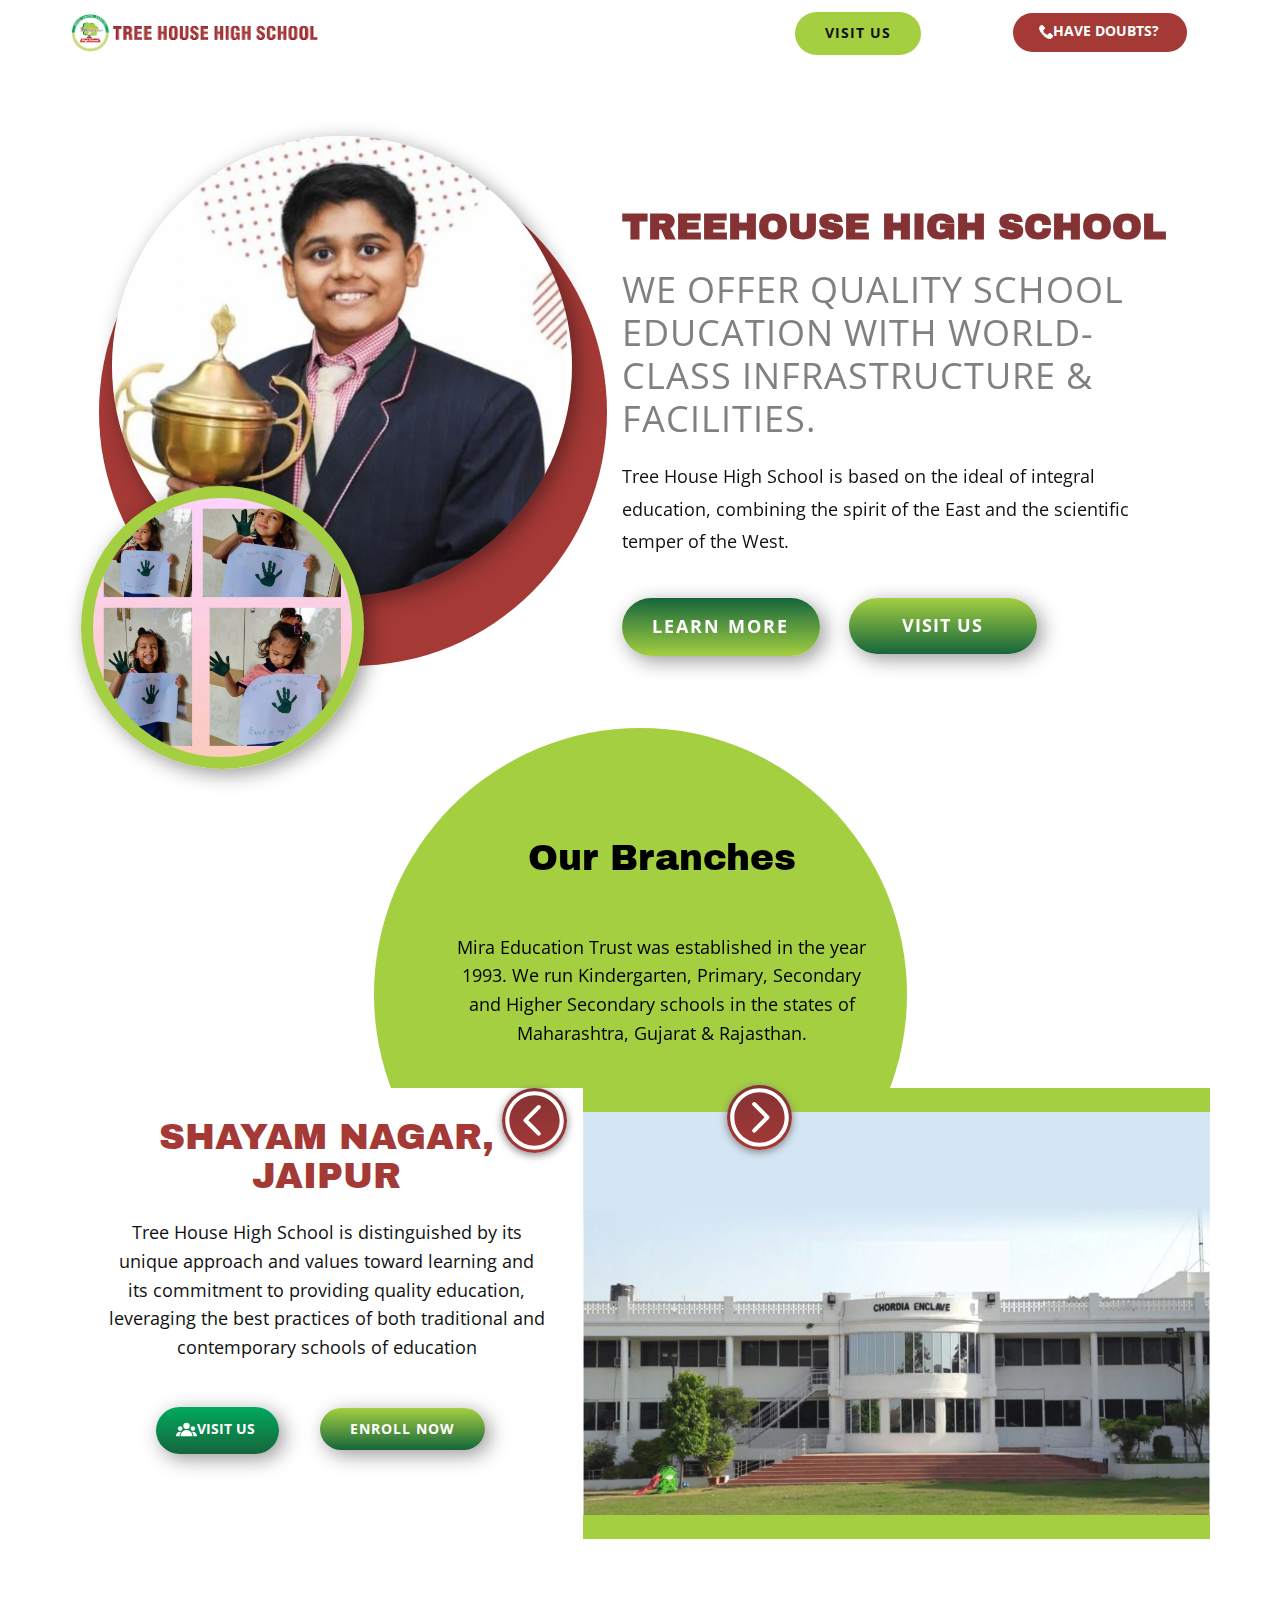
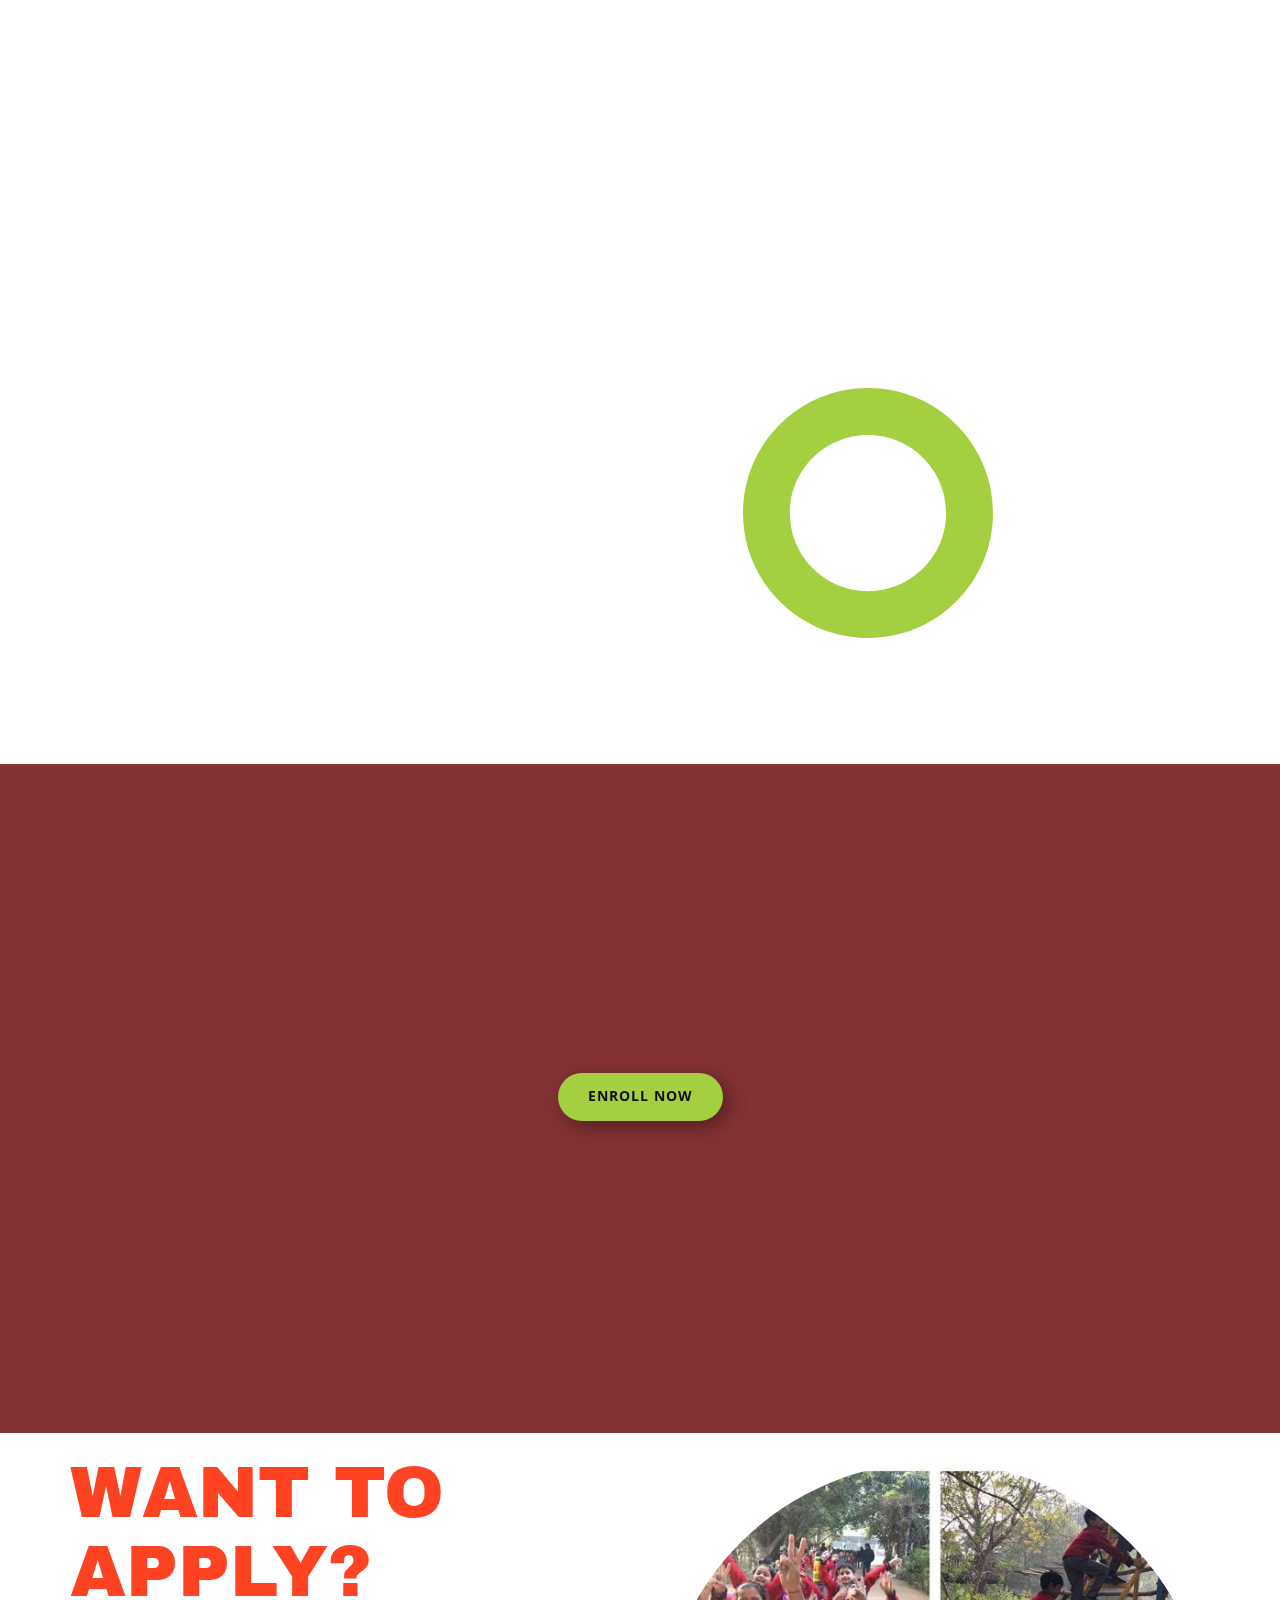
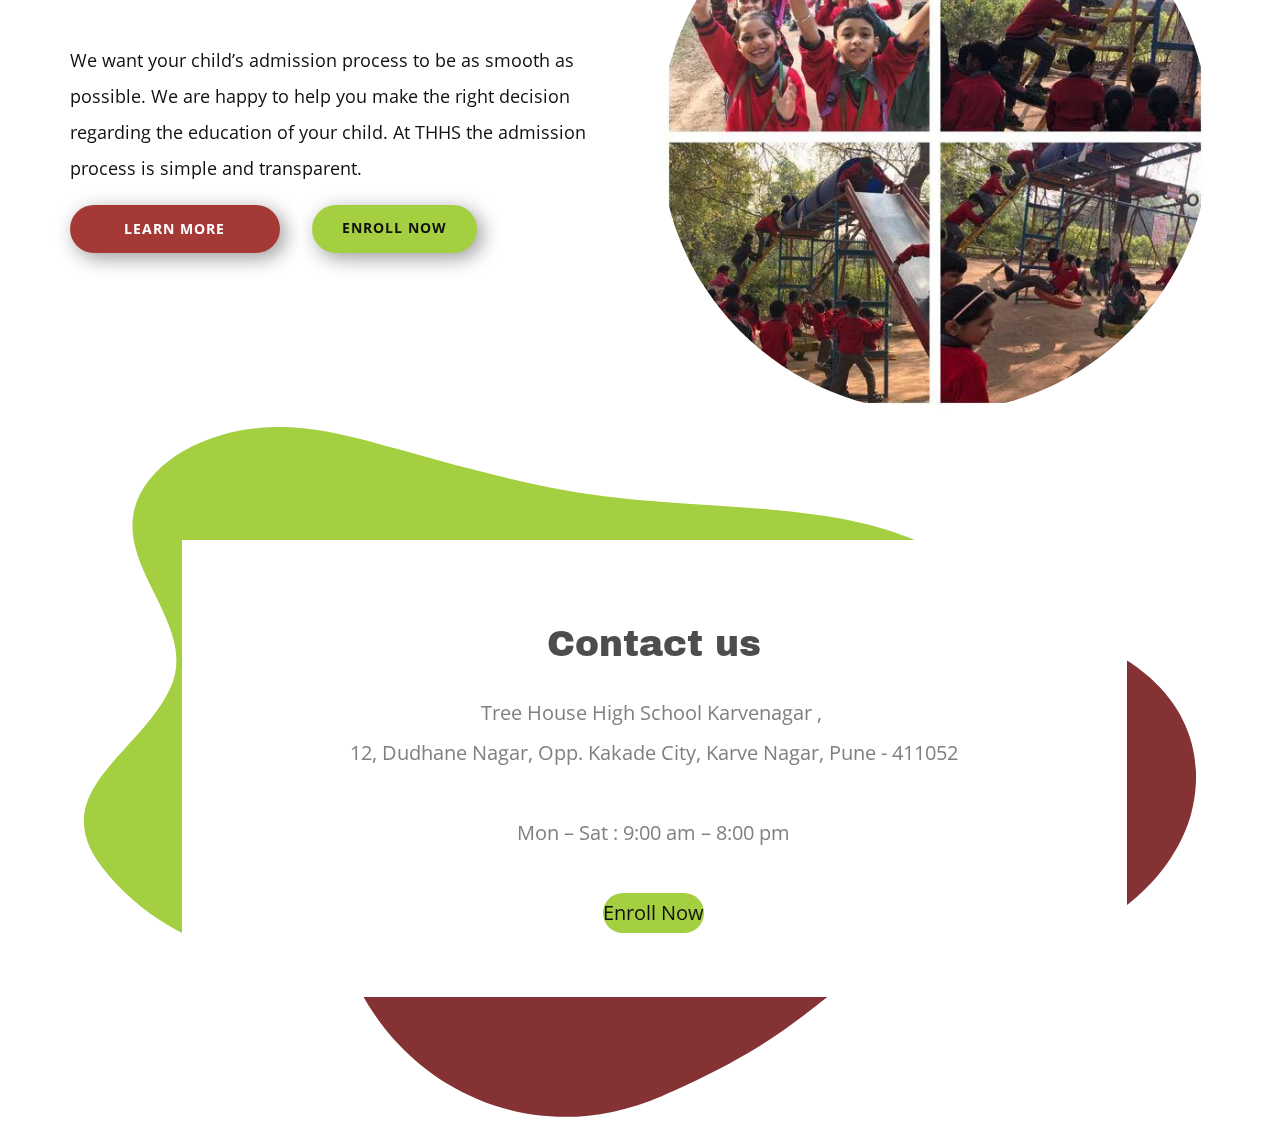
<file: THHSLP2.0/index.html>
<!DOCTYPE html>
<html style="font-size: 16px;">
  <head>
    <meta name="viewport" content="width=device-width, initial-scale=1.0">
    <meta charset="utf-8">
    <meta name="keywords" content="High School, Highschool in India, best high school in India, Primary school,
High schools in Pune, High schools in mumbai, High schools in Vadodara , High schools in Jaipur">
    <meta name="description" content="Get the best education form the leading school in India that is leading innovation. Enroll in TreeHouse High School">
    <meta name="page_type" content="np-template-header-footer-from-plugin">
    <title>Best High School in India- Enroll Today</title>
    <link rel="stylesheet" href="nicepage.css" media="screen">
<link rel="stylesheet" href="Best-High-School-in-India.css" media="screen">
    <script class="u-script" type="text/javascript" src="jquery.js" defer=""></script>
    <script class="u-script" type="text/javascript" src="nicepage.js" defer=""></script>
    <meta name="generator" content="Nicepage 4.0.3, nicepage.com">
    
    <link id="u-theme-google-font" rel="stylesheet" href="https://fonts.googleapis.com/css?family=Open+Sans:300,300i,400,400i,600,600i,700,700i,800,800i|Archivo+Black:400">
    <link id="u-page-google-font" rel="stylesheet" href="https://fonts.googleapis.com/css?family=Open+Sans:300,300i,400,400i,600,600i,700,700i,800,800i|Archivo+Black:400">
    <script type="application/ld+json">{
		"@context": "http://schema.org",
		"@type": "Organization",
		"name": "",
		"logo": "images/new-logo1-removebg-preview.webp"
}</script>
    <meta name="theme-color" content="#478ac9">
    <meta property="og:title" content="Best High School in India- Enroll Today">
    <meta property="og:description" content="Get the best education form the leading school in India that is leading innovation. Enroll in TreeHouse High School">
    <meta property="og:type" content="website">
	
<style>


/* Inline #6 | https://treehouseonline.in/wp-content/THHSLP/index.html */

@media (max-width: 1199px) {
  .u-section-9 .u-text-1 {
    font-size: small;
  }
}

.u-section-9 .u-input-1 {
  font-size: small;
}

.u-section-9 .u-label-2 {
  font-size: small;
}

.u-section-9 .u-input-2 {
  font-size: small;
}

.u-section-9 .u-input-3 {
  font-size: small;
}

.u-section-9 .u-input-4 {
  font-size: small;
}

.u-section-9 .u-input-5 {
  /* font-size: \\; */
  font-size: small;
}

.u-section-9 .u-input-6 {
  font-size: small;
  height: 100px;
  overflow-y: scroll;
}

/* nicepage.css | https://treehouseonline.in/wp-content/THHSLP/nicepage.css */

.u-radius-50, .u-radius-50::before, .u-radius-50 .u-background-effect, .u-radius-50:not(.u-hover-box) > .u-container-layout {
  padding: ;
  align-items: self-start;
}

/* Element | https://treehouseonline.in/wp-content/THHSLP/index.html */

button.u-custom-color-4 {
  scale: .6;
  position: relative;
}
@media screen and (max-width: 600px) {
.u-section-9 .u-input-6,.u-section-9 .u-input-5,.u-section-9 .u-input-4,.u-section-9 .u-input-3,.u-section-9 .u-input-2,.u-section-9 .u-input-1 {

  width: 100%;
 
} 

button.u-custom-color-4 {
 position: fixed;
}
 }


</style>
<!-- Global site tag (gtag.js) - Google Analytics -->
<script async src="https://www.googletagmanager.com/gtag/js?id=UA-213536633-1">
</script>
<script>
  window.dataLayer = window.dataLayer || [];
  function gtag(){dataLayer.push(arguments);}
  gtag('js', new Date());

  gtag('config', 'UA-213536633-1');
</script>
	<!--Start of Tawk.to Script-->
<script type="text/javascript">
var Tawk_API=Tawk_API||{}, Tawk_LoadStart=new Date();
(function(){
var s1=document.createElement("script"),s0=document.getElementsByTagName("script")[0];
s1.async=true;
s1.src='https://embed.tawk.to/5ef33ed14a7c6258179b3f37/default';
s1.charset='UTF-8';
s1.setAttribute('crossorigin','*');
s0.parentNode.insertBefore(s1,s0);
})();
</script>
<!--End of Tawk.to Script-->
	
  </head>
  <body data-home-page="Best-High-School-in-India.html" data-home-page-title="Best High School in India" class="u-body"><header class="u-align-right-xs u-clearfix u-header u-header" id="sec-ddeb"><div class="u-clearfix u-sheet u-valign-top-xs u-sheet-1">
        <a href="https://treehousehighschool.com/" class="u-image u-logo u-image-1" data-image-width="534" data-image-height="137">
          <img src="images/new-logo1-removebg-preview.webp" class="u-logo-image u-logo-image-1">
        </a>
        <a href="#popp" class="u-border-none u-btn u-btn-round u-button-style u-custom-color-1 u-dialog-link u-hover-custom-color-4 u-radius-50 u-btn-1"><span class="u-icon"><svg class="u-svg-content" viewBox="0 0 513.64 513.64" x="0px" y="0px" style="width: 1em; height: 1em;"><path d="M499.66,376.96l-71.68-71.68c-25.6-25.6-69.12-15.359-79.36,17.92c-7.68,23.041-33.28,35.841-56.32,30.72 c-51.2-12.8-120.32-79.36-133.12-133.12c-7.68-23.041,7.68-48.641,30.72-56.32c33.28-10.24,43.52-53.76,17.92-79.36l-71.68-71.68 c-20.48-17.92-51.2-17.92-69.12,0l-48.64,48.64c-48.64,51.2,5.12,186.88,125.44,307.2c120.32,120.32,256,176.641,307.2,125.44 l48.64-48.64C517.581,425.6,517.581,394.88,499.66,376.96z"></path></svg><img></span>Have doubts?
        </a>
        <a href="https://treehousehighschool.com/admission/" class="u-border-none u-btn u-btn-round u-button-style u-custom-color-4 u-hover-custom-color-5 u-radius-50 u-btn-2" target="_blank">Visit US</a>
      </div></header> 
    <section class="u-align-center-md u-align-center-sm u-align-center-xs u-align-left-lg u-align-left-xl u-clearfix u-section-1" id="sec-9885">
      <div class="u-clearfix u-sheet u-valign-middle-md u-valign-middle-sm u-sheet-1">
        <div class="u-custom-color-1 u-shape u-shape-circle u-shape-1" data-animation-name="pulse" data-animation-duration="1000" data-animation-delay="0" data-animation-direction=""></div>
        <div class="u-align-left u-image u-image-circle u-image-1" data-image-width="540" data-image-height="540" data-animation-name="zoomIn" data-animation-duration="1000" data-animation-delay="0" data-animation-direction=""></div>
        <div class="u-align-left u-border-12 u-border-custom-color-4 u-image u-image-circle u-image-2" data-image-width="960" data-image-height="960" data-animation-name="zoomIn" data-animation-duration="1000" data-animation-delay="0" data-animation-direction="Down"></div>
        <div class="u-align-center-md u-align-center-sm u-align-center-xs u-container-style u-expanded-width-lg u-expanded-width-md u-expanded-width-sm u-expanded-width-xs u-group u-shape-rectangle u-group-1">
          <div class="u-container-layout u-container-layout-1">
            <h2 class="u-align-left-lg u-align-left-xl u-text u-text-custom-color-5 u-text-1" data-animation-name="fadeIn" data-animation-duration="1000" data-animation-delay="0" data-animation-direction="">Treehouse High school</h2>
            <h3 class="u-custom-font u-text u-text-font u-text-grey-50 u-text-2"> WE Offer quality school education with world-class infrastructure &amp; facilities.</h3>
            <p class="u-text u-text-3"> Tree House High School is based on the ideal of integral education, 
combining the spirit of the East and the scientific temper of the West.</p>
            <a href="#popp" class="u-border-none u-btn u-btn-round u-button-style u-dialog-link u-gradient u-hover-custom-color-4 u-none u-radius-50 u-text-body-alt-color u-text-hover-black u-btn-1" data-animation-name="flipIn" data-animation-duration="1000" data-animation-delay="0" data-animation-direction="X">learn more</a>
            <a href="https://treehousehighschool.com/admission/" class="u-border-none u-btn u-btn-round u-button-style u-gradient u-hover-custom-color-5 u-none u-radius-50 u-text-body-alt-color u-btn-2" target="_blank">Visit US</a>
          </div>
        </div>
      </div>
    </section>
    <section class="u-align-center u-clearfix u-section-2" id="sec-db12">
      <div class="u-clearfix u-sheet u-sheet-1">
        <div class="u-custom-color-4 u-preserve-proportions u-shape u-shape-circle u-shape-1"></div>
        <h2 class="u-text u-text-black u-text-1">Our Branches</h2>
        <p class="u-text u-text-black u-text-2"> Mira Education Trust was established in the year 1993. We run Kindergarten, Primary, Secondary and Higher Secondary schools in the 
states of Maharashtra, Gujarat &amp; Rajasthan.</p>
      </div>
    </section>
    <section class="u-carousel u-carousel-duration-1250 u-carousel-right u-slide u-valign-middle-lg u-valign-middle-md u-valign-middle-sm u-valign-middle-xl u-block-486d-1" id="carousel_803b" data-interval="3000" data-u-ride="carousel">
      <ol class="u-absolute-hcenter-xs u-carousel-indicators u-hidden u-hidden-sm u-hidden-xs u-block-486d-2">
        <li data-u-target="#carousel_803b" class="u-active u-grey-30" data-u-slide-to="0" style="width: 14px; height: 3px;"></li>
        <li data-u-target="#carousel_803b" class="u-grey-30" data-u-slide-to="1" style="width: 14px; height: 3px;"></li>
        <li data-u-target="#carousel_803b" class="u-grey-30" data-u-slide-to="2" style="width: 14px; height: 3px;"></li>
        <li data-u-target="#carousel_803b" class="u-grey-30" data-u-slide-to="3" style="width: 14px; height: 3px;"></li>
        <li data-u-target="#carousel_803b" class="u-grey-30" data-u-slide-to="4" style="width: 14px; height: 3px;"></li>
        <li data-u-target="#carousel_803b" class="u-grey-30" data-u-slide-to="5" style="width: 14px; height: 3px;"></li>
        <li data-u-target="#carousel_803b" class="u-grey-30" data-u-slide-to="6" style="width: 14px; height: 3px;"></li>
        <li data-u-target="#carousel_803b" class="u-grey-30" style="width: 14px; height: 3px;" data-u-slide-to="7"></li>
      </ol>
      <div class="u-carousel-inner" role="listbox">
        <div class="u-active u-align-center u-carousel-item u-clearfix u-section-3-1">
          <div class="u-align-left u-clearfix u-sheet u-sheet-1">
            <div class="u-clearfix u-custom-color-4 u-expanded-width u-gutter-0 u-layout-spacing-top u-layout-wrap u-layout-wrap-1">
              <div class="u-layout">
                <div class="u-layout-row">
                  <div class="u-container-style u-layout-cell u-left-cell u-size-27 u-white u-layout-cell-1" src="">
                    <div class="u-container-layout u-valign-bottom-md u-valign-bottom-sm u-container-layout-1">
                      <h2 class="u-align-center u-text u-text-custom-color-1 u-text-1"> Shayam Nagar,<br>Jaipur
                      </h2>
                      <p class="u-align-center u-text u-text-2">
                        <span style="font-weight: 700;"></span>Tree House High School is distinguished 
by its unique approach and values toward learning and its commitment to 
providing quality education, leveraging the best practices of both 
traditional and contemporary schools of education
                      </p>
                      <a href="https://treehousehighschool.com/branches/treehouse-high-school-shyam-nagar/" class="u-border-none u-btn u-btn-round u-button-style u-gradient u-hover-palette-1-base u-none u-radius-50 u-text-body-alt-color u-text-hover-white u-btn-1" target="_blank"><span class="u-icon u-icon-1"><svg class="u-svg-content" viewBox="0 0 490.667 490.667" x="0px" y="0px" style="width: 1em; height: 1em;"><circle cx="245.333" cy="160" r="74.667"></circle><circle cx="394.667" cy="224" r="53.333"></circle><circle cx="97.515" cy="224" r="53.333"></circle><path d="M245.333,256c-76.459,0-138.667,62.208-138.667,138.667c0,5.888,4.779,10.667,10.667,10.667h256    c5.888,0,10.667-4.779,10.667-10.667C384,318.208,321.792,256,245.333,256z"></path><path d="M115.904,300.971c-6.528-1.387-13.163-2.304-19.904-2.304c-52.928,0-96,43.072-96,96c0,5.888,4.779,10.667,10.667,10.667    h76.629c-1.195-3.349-1.963-6.912-1.963-10.667C85.333,359.659,96.768,327.339,115.904,300.971z"></path><path d="M394.667,298.667c-6.741,0-13.376,0.917-19.904,2.304c19.136,26.368,30.571,58.688,30.571,93.696    c0,3.755-0.768,7.317-1.963,10.667H480c5.888,0,10.667-4.779,10.667-10.667C490.667,341.739,447.595,298.667,394.667,298.667z"></path></svg><img></span>Visit US&nbsp;
                      </a>
                      <a href="#popp" class="u-border-none u-btn u-btn-round u-button-style u-dialog-link u-gradient u-hover-custom-color-5 u-none u-radius-50 u-text-body-alt-color u-text-hover-black u-btn-2" target="_blank">Enroll now</a>
                    </div>
                  </div>
                  <div class="u-container-style u-image u-image-contain u-layout-cell u-right-cell u-size-33 u-image-1" src="" data-image-width="1600" data-image-height="1028">
                    <div class="u-container-layout u-valign-middle u-container-layout-2"></div>
                  </div>
                </div>
              </div>
            </div>
          </div>
        </div>
        <div class="u-carousel-item u-clearfix u-section-3-2">
          <div class="u-clearfix u-sheet u-sheet-1">
            <div class="u-clearfix u-custom-color-4 u-gutter-0 u-layout-spacing-top u-layout-wrap u-layout-wrap-1">
              <div class="u-layout">
                <div class="u-layout-row">
                  <div class="u-container-style u-layout-cell u-left-cell u-size-27 u-white u-layout-cell-1" src="">
                    <div class="u-container-layout u-container-layout-1">
                      <h2 class="u-align-center u-text u-text-custom-color-1 u-text-1">Virar Branch,<br>Pune
                      </h2>
                      <p class="u-align-center u-text u-text-2"> Tree House High School, Virar is a day scholar co- educational school located in Yashwant Nagar, Virar (West). We are affiliated to Central Board of Secondary Education (CBSE) with affiliation no. (1130629), Delhi. </p>
                      <a href="https://treehousehighschool.com/branches/treehouse-high-schoolvirar/" class="u-border-none u-btn u-btn-round u-button-style u-gradient u-hover-palette-1-base u-none u-radius-50 u-text-body-alt-color u-text-hover-white u-btn-1" target="_blank"><span class="u-icon u-icon-1"><svg class="u-svg-content" viewBox="0 0 490.667 490.667" x="0px" y="0px" style="width: 1em; height: 1em;"><circle cx="245.333" cy="160" r="74.667"></circle><circle cx="394.667" cy="224" r="53.333"></circle><circle cx="97.515" cy="224" r="53.333"></circle><path d="M245.333,256c-76.459,0-138.667,62.208-138.667,138.667c0,5.888,4.779,10.667,10.667,10.667h256    c5.888,0,10.667-4.779,10.667-10.667C384,318.208,321.792,256,245.333,256z"></path><path d="M115.904,300.971c-6.528-1.387-13.163-2.304-19.904-2.304c-52.928,0-96,43.072-96,96c0,5.888,4.779,10.667,10.667,10.667    h76.629c-1.195-3.349-1.963-6.912-1.963-10.667C85.333,359.659,96.768,327.339,115.904,300.971z"></path><path d="M394.667,298.667c-6.741,0-13.376,0.917-19.904,2.304c19.136,26.368,30.571,58.688,30.571,93.696    c0,3.755-0.768,7.317-1.963,10.667H480c5.888,0,10.667-4.779,10.667-10.667C490.667,341.739,447.595,298.667,394.667,298.667z"></path></svg><img></span>Visit us
                      </a>
                      <a href="#popp" class="u-border-none u-btn u-btn-round u-button-style u-dialog-link u-gradient u-hover-custom-color-5 u-none u-radius-50 u-text-body-alt-color u-text-hover-black u-btn-2" target="_blank">Enroll now</a>
                    </div>
                  </div>
                  <div class="u-container-style u-image u-image-contain u-layout-cell u-right-cell u-size-33 u-image-1" src="" data-image-width="991" data-image-height="482">
                    <div class="u-container-layout u-valign-middle u-container-layout-2"></div>
                  </div>
                </div>
              </div>
            </div>
          </div>
        </div>
        <div class="u-align-center u-carousel-item u-clearfix u-section-3-3">
          <div class="u-align-left u-clearfix u-sheet u-sheet-1">
            <div class="u-clearfix u-custom-color-4 u-gutter-0 u-layout-spacing-top u-layout-wrap u-layout-wrap-1">
              <div class="u-layout">
                <div class="u-layout-row">
                  <div class="u-align-center-sm u-align-center-xs u-container-style u-layout-cell u-left-cell u-size-27 u-white u-layout-cell-1" src="">
                    <div class="u-container-layout u-container-layout-1">
                      <h2 class="u-align-center-lg u-align-center-md u-align-center-xl u-text u-text-custom-color-1 u-text-1">Karveynagar Branch,<br>Pune
                      </h2>
                      <p class="u-align-center-lg u-align-center-md u-align-center-xl u-text u-text-2">
                        <span style="font-weight: 700;">
                          <span style="font-weight: 400;">T</span>
                        </span>ree House High School, Karvenagar is a 
day scholar co-educational school located in Warje, Pune. We are 
affiliated to Indian Certificate of Secondary Education (ICSE) with 
affiliation no. (MA215).
                      </p>
                      <a href="https://treehousehighschool.com/branches/treehouse-high-school-karvenagar/" class="u-border-none u-btn u-btn-round u-button-style u-gradient u-hover-palette-1-base u-none u-radius-50 u-text-body-alt-color u-text-hover-white u-btn-1" target="_blank"><span class="u-icon u-icon-1"><svg class="u-svg-content" viewBox="0 0 490.667 490.667" x="0px" y="0px" style="width: 1em; height: 1em;"><circle cx="245.333" cy="160" r="74.667"></circle><circle cx="394.667" cy="224" r="53.333"></circle><circle cx="97.515" cy="224" r="53.333"></circle><path d="M245.333,256c-76.459,0-138.667,62.208-138.667,138.667c0,5.888,4.779,10.667,10.667,10.667h256    c5.888,0,10.667-4.779,10.667-10.667C384,318.208,321.792,256,245.333,256z"></path><path d="M115.904,300.971c-6.528-1.387-13.163-2.304-19.904-2.304c-52.928,0-96,43.072-96,96c0,5.888,4.779,10.667,10.667,10.667    h76.629c-1.195-3.349-1.963-6.912-1.963-10.667C85.333,359.659,96.768,327.339,115.904,300.971z"></path><path d="M394.667,298.667c-6.741,0-13.376,0.917-19.904,2.304c19.136,26.368,30.571,58.688,30.571,93.696    c0,3.755-0.768,7.317-1.963,10.667H480c5.888,0,10.667-4.779,10.667-10.667C490.667,341.739,447.595,298.667,394.667,298.667z"></path></svg><img></span>Visit  us
                      </a>
                      <a href="#popp" class="u-border-none u-btn u-btn-round u-button-style u-dialog-link u-gradient u-hover-custom-color-5 u-none u-radius-50 u-text-body-alt-color u-text-hover-black u-btn-2" target="_blank">Enroll now</a>
                    </div>
                  </div>
                  <div class="u-container-style u-image u-image-contain u-layout-cell u-right-cell u-size-33 u-image-1" src="" data-image-width="342" data-image-height="220">
                    <div class="u-container-layout u-valign-middle u-container-layout-2"></div>
                  </div>
                </div>
              </div>
            </div>
          </div>
        </div>
        <div class="u-align-center u-carousel-item u-clearfix u-section-3-4">
          <div class="u-align-left u-clearfix u-sheet u-valign-bottom-lg u-valign-bottom-md u-valign-bottom-sm u-valign-bottom-xs u-sheet-1">
            <div class="u-clearfix u-custom-color-4 u-expanded-width u-gutter-0 u-layout-spacing-top u-layout-wrap u-layout-wrap-1">
              <div class="u-layout">
                <div class="u-layout-row">
                  <div class="u-container-style u-layout-cell u-left-cell u-size-30 u-white u-layout-cell-1" src="">
                    <div class="u-container-layout u-valign-top-sm u-valign-top-xs u-container-layout-1">
                      <h2 class="u-align-center u-text u-text-custom-color-1 u-text-1"> Atladara,​​Vadodara (GSEB)</h2>
                      <p class="u-align-center u-text u-text-2">
                        <span style="font-weight: 700;"></span>Tree House High School (Gujarat State Education Board), is a day scholar co-educational school located in Atladara, Vadodara. We are affiliated to Gujarat Secondary and Higher Secondary Education Board and National Institute of Open Schooling (NIOS).&nbsp;
                      </p>
                      <a href="https://treehousehighschool.com/branches/tree-house-high-school-baroda-gseb/" class="u-border-none u-btn u-btn-round u-button-style u-gradient u-hover-palette-1-base u-none u-radius-50 u-text-body-alt-color u-text-hover-white u-btn-1" target="_blank"><span class="u-icon u-icon-1"><svg class="u-svg-content" viewBox="0 0 490.667 490.667" x="0px" y="0px" style="width: 1em; height: 1em;"><circle cx="245.333" cy="160" r="74.667"></circle><circle cx="394.667" cy="224" r="53.333"></circle><circle cx="97.515" cy="224" r="53.333"></circle><path d="M245.333,256c-76.459,0-138.667,62.208-138.667,138.667c0,5.888,4.779,10.667,10.667,10.667h256    c5.888,0,10.667-4.779,10.667-10.667C384,318.208,321.792,256,245.333,256z"></path><path d="M115.904,300.971c-6.528-1.387-13.163-2.304-19.904-2.304c-52.928,0-96,43.072-96,96c0,5.888,4.779,10.667,10.667,10.667    h76.629c-1.195-3.349-1.963-6.912-1.963-10.667C85.333,359.659,96.768,327.339,115.904,300.971z"></path><path d="M394.667,298.667c-6.741,0-13.376,0.917-19.904,2.304c19.136,26.368,30.571,58.688,30.571,93.696    c0,3.755-0.768,7.317-1.963,10.667H480c5.888,0,10.667-4.779,10.667-10.667C490.667,341.739,447.595,298.667,394.667,298.667z"></path></svg><img></span>Visit us
                      </a>
                      <a href="#popp" class="u-border-none u-btn u-btn-round u-button-style u-dialog-link u-gradient u-hover-custom-color-5 u-none u-radius-50 u-text-body-alt-color u-text-hover-black u-btn-2" target="_blank">Enroll now</a>
                    </div>
                  </div>
                  <div class="u-container-style u-image u-image-contain u-layout-cell u-right-cell u-size-30 u-image-1" src="" data-image-width="883" data-image-height="585">
                    <div class="u-container-layout u-valign-middle u-container-layout-2"></div>
                  </div>
                </div>
              </div>
            </div>
          </div>
        </div>
        <div class="u-align-center-lg u-align-center-xl u-align-right-md u-align-right-sm u-align-right-xs u-carousel-item u-clearfix u-section-3-5">
          <div class="u-align-left u-clearfix u-sheet u-valign-top-md u-valign-top-sm u-valign-top-xs u-sheet-1">
            <div class="u-clearfix u-custom-color-4 u-expanded-width-md u-expanded-width-sm u-expanded-width-xs u-gutter-0 u-layout-spacing-top u-layout-wrap u-layout-wrap-1">
              <div class="u-layout">
                <div class="u-layout-row">
                  <div class="u-align-center-md u-align-center-sm u-align-center-xs u-container-style u-layout-cell u-left-cell u-size-27 u-white u-layout-cell-1" src="">
                    <div class="u-container-layout u-container-layout-1">
                      <h2 class="u-align-center-lg u-align-center-xl u-text u-text-custom-color-1 u-text-1"> Atladara, Vadodara (CBSE)</h2>
                      <p class="u-align-center-lg u-align-center-xl u-text u-text-2">
                        <span style="font-weight: 700;"></span>Tree House High School (CBSE), is a day scholar co-educational school located in Vuda Colony, Vadodara. We are affiliated to Central Board of Secondary Education (CBSE) with affiliation no. 430259, Delhi.
                      </p>
                      <a href="https://treehousehighschool.com/branches/tree-house-high-schoolbaroda-cbse/" class="u-border-none u-btn u-btn-round u-button-style u-gradient u-hover-palette-1-base u-none u-radius-50 u-text-body-alt-color u-text-hover-white u-btn-1" target="_blank"><span class="u-icon u-icon-1"><svg class="u-svg-content" viewBox="0 0 490.667 490.667" x="0px" y="0px" style="width: 1em; height: 1em;"><circle cx="245.333" cy="160" r="74.667"></circle><circle cx="394.667" cy="224" r="53.333"></circle><circle cx="97.515" cy="224" r="53.333"></circle><path d="M245.333,256c-76.459,0-138.667,62.208-138.667,138.667c0,5.888,4.779,10.667,10.667,10.667h256    c5.888,0,10.667-4.779,10.667-10.667C384,318.208,321.792,256,245.333,256z"></path><path d="M115.904,300.971c-6.528-1.387-13.163-2.304-19.904-2.304c-52.928,0-96,43.072-96,96c0,5.888,4.779,10.667,10.667,10.667    h76.629c-1.195-3.349-1.963-6.912-1.963-10.667C85.333,359.659,96.768,327.339,115.904,300.971z"></path><path d="M394.667,298.667c-6.741,0-13.376,0.917-19.904,2.304c19.136,26.368,30.571,58.688,30.571,93.696    c0,3.755-0.768,7.317-1.963,10.667H480c5.888,0,10.667-4.779,10.667-10.667C490.667,341.739,447.595,298.667,394.667,298.667z"></path></svg><img></span>Visit us
                      </a>
                      <a href="#popp" class="u-border-none u-btn u-btn-round u-button-style u-dialog-link u-gradient u-hover-custom-color-5 u-none u-radius-50 u-text-body-alt-color u-text-hover-black u-btn-2" target="_blank">Enroll now</a>
                    </div>
                  </div>
                  <div class="u-container-style u-image u-image-contain u-layout-cell u-right-cell u-size-33 u-image-1" src="" data-image-width="848" data-image-height="565">
                    <div class="u-container-layout u-valign-middle u-container-layout-2"></div>
                  </div>
                </div>
              </div>
            </div>
          </div>
        </div>
        <div class="u-align-center u-carousel-item u-clearfix u-section-3-6">
          <div class="u-align-left u-clearfix u-sheet u-valign-middle-md u-sheet-1">
            <div class="u-clearfix u-custom-color-4 u-expanded-width-lg u-expanded-width-md u-expanded-width-sm u-gutter-0 u-layout-spacing-top u-layout-wrap u-layout-wrap-1">
              <div class="u-layout">
                <div class="u-layout-row">
                  <div class="u-container-style u-layout-cell u-left-cell u-size-27-lg u-size-27-xl u-size-30-md u-size-30-sm u-size-30-xs u-white u-layout-cell-1" src="">
                    <div class="u-container-layout u-container-layout-1">
                      <h2 class="u-align-center u-text u-text-custom-color-1 u-text-1"> Shewalewadi,pune</h2>
                      <p class="u-align-center u-text u-text-2">
                        <span style="font-weight: 700;"></span>Tree House High School, Shewalewadi is a day scholar co-educational school located in Shewalewadi, Pune . It is a proposed ICSE School. Tree House High School is distinguished by its unique approach and values toward learning and its commitment to providing quality education
                      </p>
                      <a href="https://treehousehighschool.com/branches/tree-house-high-school-shewalewadi/" class="u-border-none u-btn u-btn-round u-button-style u-gradient u-hover-palette-1-base u-none u-radius-50 u-text-body-alt-color u-text-hover-white u-btn-1" target="_blank"><span class="u-icon u-icon-1"><svg class="u-svg-content" viewBox="0 0 490.667 490.667" x="0px" y="0px" style="width: 1em; height: 1em;"><circle cx="245.333" cy="160" r="74.667"></circle><circle cx="394.667" cy="224" r="53.333"></circle><circle cx="97.515" cy="224" r="53.333"></circle><path d="M245.333,256c-76.459,0-138.667,62.208-138.667,138.667c0,5.888,4.779,10.667,10.667,10.667h256    c5.888,0,10.667-4.779,10.667-10.667C384,318.208,321.792,256,245.333,256z"></path><path d="M115.904,300.971c-6.528-1.387-13.163-2.304-19.904-2.304c-52.928,0-96,43.072-96,96c0,5.888,4.779,10.667,10.667,10.667    h76.629c-1.195-3.349-1.963-6.912-1.963-10.667C85.333,359.659,96.768,327.339,115.904,300.971z"></path><path d="M394.667,298.667c-6.741,0-13.376,0.917-19.904,2.304c19.136,26.368,30.571,58.688,30.571,93.696    c0,3.755-0.768,7.317-1.963,10.667H480c5.888,0,10.667-4.779,10.667-10.667C490.667,341.739,447.595,298.667,394.667,298.667z"></path></svg><img></span>Enquire Now
                      </a>
                      <a href="#popp" class="u-border-none u-btn u-btn-round u-button-style u-dialog-link u-gradient u-hover-custom-color-5 u-none u-radius-50 u-text-body-alt-color u-text-hover-black u-btn-2" target="_blank">Enroll now</a>
                    </div>
                  </div>
                  <div class="u-container-style u-image u-image-contain u-layout-cell u-right-cell u-size-30-md u-size-30-sm u-size-30-xs u-size-33-lg u-size-33-xl u-image-1" src="" data-image-width="1279" data-image-height="500">
                    <div class="u-container-layout u-valign-middle u-container-layout-2"></div>
                  </div>
                </div>
              </div>
            </div>
          </div>
        </div>
        <div class="u-align-center u-carousel-item u-clearfix u-section-3-7">
          <div class="u-align-left u-clearfix u-sheet u-sheet-1">
            <div class="u-clearfix u-custom-color-4 u-expanded-width u-gutter-0 u-layout-spacing-top u-layout-wrap u-layout-wrap-1">
              <div class="u-layout">
                <div class="u-layout-row">
                  <div class="u-container-style u-layout-cell u-left-cell u-size-27 u-white u-layout-cell-1" src="">
                    <div class="u-container-layout u-container-layout-1">
                      <h2 class="u-align-center u-text u-text-custom-color-1 u-text-1"> Kondhwa,pune</h2>
                      <p class="u-align-center u-text u-text-2">
                        <span style="font-weight: 700;"></span>Tree House High School, Kondhwa is a day 
scholar co- educational school located in Kondhwa, Pune. We are 
affiliated to International General Certificate of Secondary Education 
(IGCSE) with CAIE no. – In935.
                      </p>
                      <a href="https://treehousehighschool.com/branches/treehouse-high-school-kondhwa/" class="u-border-none u-btn u-btn-round u-button-style u-gradient u-hover-palette-1-base u-none u-radius-50 u-text-body-alt-color u-text-hover-white u-btn-1" target="_blank"><span class="u-icon u-icon-1"><svg class="u-svg-content" viewBox="0 0 490.667 490.667" x="0px" y="0px" style="width: 1em; height: 1em;"><circle cx="245.333" cy="160" r="74.667"></circle><circle cx="394.667" cy="224" r="53.333"></circle><circle cx="97.515" cy="224" r="53.333"></circle><path d="M245.333,256c-76.459,0-138.667,62.208-138.667,138.667c0,5.888,4.779,10.667,10.667,10.667h256    c5.888,0,10.667-4.779,10.667-10.667C384,318.208,321.792,256,245.333,256z"></path><path d="M115.904,300.971c-6.528-1.387-13.163-2.304-19.904-2.304c-52.928,0-96,43.072-96,96c0,5.888,4.779,10.667,10.667,10.667    h76.629c-1.195-3.349-1.963-6.912-1.963-10.667C85.333,359.659,96.768,327.339,115.904,300.971z"></path><path d="M394.667,298.667c-6.741,0-13.376,0.917-19.904,2.304c19.136,26.368,30.571,58.688,30.571,93.696    c0,3.755-0.768,7.317-1.963,10.667H480c5.888,0,10.667-4.779,10.667-10.667C490.667,341.739,447.595,298.667,394.667,298.667z"></path></svg><img></span>Enquire Now
                      </a>
                      <a href="#popp" class="u-border-none u-btn u-btn-round u-button-style u-dialog-link u-gradient u-hover-custom-color-5 u-none u-radius-50 u-text-body-alt-color u-text-hover-black u-btn-2" target="_blank">Enroll now</a>
                    </div>
                  </div>
                  <div class="u-container-style u-image u-image-contain u-layout-cell u-right-cell u-size-33 u-image-1" src="" data-image-width="227" data-image-height="274">
                    <div class="u-container-layout u-valign-middle u-container-layout-2"></div>
                  </div>
                </div>
              </div>
            </div>
          </div>
        </div>
        <div class="u-align-center u-carousel-item u-clearfix u-section-3-8">
          <div class="u-align-left u-clearfix u-sheet u-sheet-1">
            <div class="u-clearfix u-custom-color-4 u-expanded-width u-gutter-0 u-layout-spacing-top u-layout-wrap u-layout-wrap-1">
              <div class="u-layout">
                <div class="u-layout-row">
                  <div class="u-align-center u-container-style u-layout-cell u-left-cell u-size-27 u-white u-layout-cell-1" src="">
                    <div class="u-container-layout u-container-layout-1">
                      <h2 class="u-text u-text-custom-color-1 u-text-1"> Atladara,​​Vadodara (GSEB)</h2>
                      <p class="u-text u-text-2">
                        <span style="font-weight: 700;"></span>Tree House High School (Gujarat State Education Board), is a day scholar co-educational school located in Atladara, Vadodara. We are affiliated to Gujarat Secondary and Higher Secondary Education Board and National Institute of Open Schooling (NIOS).&nbsp;
                      </p>
                      <a href="https://treehousehighschool.com/branches/tree-house-high-school-baroda-gseb/" class="u-border-none u-btn u-btn-round u-button-style u-gradient u-hover-palette-1-base u-none u-radius-50 u-text-body-alt-color u-text-hover-white u-btn-1" target="_blank"><span class="u-icon u-icon-1"><svg class="u-svg-content" viewBox="0 0 490.667 490.667" x="0px" y="0px" style="width: 1em; height: 1em;"><circle cx="245.333" cy="160" r="74.667"></circle><circle cx="394.667" cy="224" r="53.333"></circle><circle cx="97.515" cy="224" r="53.333"></circle><path d="M245.333,256c-76.459,0-138.667,62.208-138.667,138.667c0,5.888,4.779,10.667,10.667,10.667h256    c5.888,0,10.667-4.779,10.667-10.667C384,318.208,321.792,256,245.333,256z"></path><path d="M115.904,300.971c-6.528-1.387-13.163-2.304-19.904-2.304c-52.928,0-96,43.072-96,96c0,5.888,4.779,10.667,10.667,10.667    h76.629c-1.195-3.349-1.963-6.912-1.963-10.667C85.333,359.659,96.768,327.339,115.904,300.971z"></path><path d="M394.667,298.667c-6.741,0-13.376,0.917-19.904,2.304c19.136,26.368,30.571,58.688,30.571,93.696    c0,3.755-0.768,7.317-1.963,10.667H480c5.888,0,10.667-4.779,10.667-10.667C490.667,341.739,447.595,298.667,394.667,298.667z"></path></svg><img></span>Enquire Now
                      </a>
                      <a href="#popp" class="u-border-none u-btn u-btn-round u-button-style u-dialog-link u-gradient u-hover-custom-color-5 u-none u-radius-50 u-text-hover-black u-text-white u-btn-2" target="_blank">Enroll now</a>
                    </div>
                  </div>
                  <div class="u-container-style u-image u-image-contain u-layout-cell u-right-cell u-size-33 u-image-1" src="" data-image-width="883" data-image-height="585">
                    <div class="u-container-layout u-valign-middle u-container-layout-2"></div>
                  </div>
                </div>
              </div>
            </div>
          </div>
        </div>
      </div>
      <a class="u-carousel-control u-carousel-control-prev u-gradient u-icon-circle u-text-body-alt-color u-block-486d-3" href="#carousel_803b" role="button" data-u-slide="prev">
        <span aria-hidden="true">
          <svg viewBox="0 0 129 129"><path d="m64.5,122.6c32,0 58.1-26 58.1-58.1s-26-58-58.1-58-58,26-58,58 26,58.1 58,58.1zm0-108c27.5,5.32907e-15 49.9,22.4 49.9,49.9s-22.4,49.9-49.9,49.9-49.9-22.4-49.9-49.9 22.4-49.9 49.9-49.9z"></path><path d="m70,93.5c0.8,0.8 1.8,1.2 2.9,1.2 1,0 2.1-0.4 2.9-1.2 1.6-1.6 1.6-4.2 0-5.8l-23.5-23.5 23.5-23.5c1.6-1.6 1.6-4.2 0-5.8s-4.2-1.6-5.8,0l-26.4,26.4c-0.8,0.8-1.2,1.8-1.2,2.9s0.4,2.1 1.2,2.9l26.4,26.4z"></path></svg>
        </span>
        <span class="sr-only">
          <svg viewBox="0 0 129 129"><path d="m64.5,122.6c32,0 58.1-26 58.1-58.1s-26-58-58.1-58-58,26-58,58 26,58.1 58,58.1zm0-108c27.5,5.32907e-15 49.9,22.4 49.9,49.9s-22.4,49.9-49.9,49.9-49.9-22.4-49.9-49.9 22.4-49.9 49.9-49.9z"></path><path d="m70,93.5c0.8,0.8 1.8,1.2 2.9,1.2 1,0 2.1-0.4 2.9-1.2 1.6-1.6 1.6-4.2 0-5.8l-23.5-23.5 23.5-23.5c1.6-1.6 1.6-4.2 0-5.8s-4.2-1.6-5.8,0l-26.4,26.4c-0.8,0.8-1.2,1.8-1.2,2.9s0.4,2.1 1.2,2.9l26.4,26.4z"></path></svg>
        </span>
      </a>
      <a class="u-carousel-control u-carousel-control-next u-gradient u-icon-circle u-text-body-alt-color u-block-486d-4" href="#carousel_803b" role="button" data-u-slide="next">
        <span aria-hidden="true">
          <svg viewBox="0 0 129 129"><path d="M64.5,122.6c32,0,58.1-26,58.1-58.1S96.5,6.4,64.5,6.4S6.4,32.5,6.4,64.5S32.5,122.6,64.5,122.6z M64.5,14.6    c27.5,0,49.9,22.4,49.9,49.9S92,114.4,64.5,114.4S14.6,92,14.6,64.5S37,14.6,64.5,14.6z"></path><path d="m51.1,93.5c0.8,0.8 1.8,1.2 2.9,1.2 1,0 2.1-0.4 2.9-1.2l26.4-26.4c0.8-0.8 1.2-1.8 1.2-2.9 0-1.1-0.4-2.1-1.2-2.9l-26.4-26.4c-1.6-1.6-4.2-1.6-5.8,0-1.6,1.6-1.6,4.2 0,5.8l23.5,23.5-23.5,23.5c-1.6,1.6-1.6,4.2 0,5.8z"></path></svg>
        </span>
        <span class="sr-only">
          <svg viewBox="0 0 129 129"><path d="M64.5,122.6c32,0,58.1-26,58.1-58.1S96.5,6.4,64.5,6.4S6.4,32.5,6.4,64.5S32.5,122.6,64.5,122.6z M64.5,14.6    c27.5,0,49.9,22.4,49.9,49.9S92,114.4,64.5,114.4S14.6,92,14.6,64.5S37,14.6,64.5,14.6z"></path><path d="m51.1,93.5c0.8,0.8 1.8,1.2 2.9,1.2 1,0 2.1-0.4 2.9-1.2l26.4-26.4c0.8-0.8 1.2-1.8 1.2-2.9 0-1.1-0.4-2.1-1.2-2.9l-26.4-26.4c-1.6-1.6-4.2-1.6-5.8,0-1.6,1.6-1.6,4.2 0,5.8l23.5,23.5-23.5,23.5c-1.6,1.6-1.6,4.2 0,5.8z"></path></svg>
        </span>
      </a>
    </section>
    <section class="u-align-center-md u-align-center-sm u-align-center-xs u-clearfix u-custom-color-5 u-section-4" id="sec-82a1">
      <div class="u-expanded-width-lg u-expanded-width-xl u-shape u-shape-rectangle u-white u-shape-1"></div>
      <div class="u-shape u-shape-svg u-text-custom-color-4 u-shape-2">
        <svg class="u-svg-link" preserveAspectRatio="none" viewBox="0 0 160 160" style=""><use xmlns:xlink="http://www.w3.org/1999/xlink" xlink:href="#svg-d9c8"></use></svg>
        <svg class="u-svg-content" viewBox="0 0 160 160" x="0px" y="0px" id="svg-d9c8" style="enable-background:new 0 0 160 160;"><path d="M80,30c27.6,0,50,22.4,50,50s-22.4,50-50,50s-50-22.4-50-50S52.4,30,80,30 M80,0C35.8,0,0,35.8,0,80s35.8,80,80,80
	s80-35.8,80-80S124.2,0,80,0L80,0z"></path></svg>
      </div>
      <div alt="" class="u-align-left u-image u-image-circle u-image-1" data-image-width="540" data-image-height="540" data-animation-name="rollIn" data-animation-duration="1000" data-animation-delay="0" data-animation-direction=""></div>
      <div class="u-align-center-md u-align-center-sm u-align-center-xs u-align-left-lg u-align-left-xl u-container-style u-group u-group-1">
        <div class="u-container-layout u-valign-top-xl u-container-layout-1">
          <h2 class="u-text u-text-palette-2-base u-text-1" data-animation-name="tada" data-animation-duration="1000" data-animation-delay="0" data-animation-direction="">WHERE LEARNING <br>FINDS Y​OU
          </h2>
        </div>
      </div>
      <img src="images/ABOUT-US-NEW.jpg" alt="" class="u-align-left u-image u-image-round u-radius-50 u-image-2" data-image-width="402" data-image-height="305" data-animation-name="flipIn" data-animation-duration="1000" data-animation-delay="0" data-animation-direction="X">
      <div class="u-clearfix u-gutter-8 u-layout-custom-sm u-layout-custom-xs u-layout-wrap u-layout-wrap-1">
        <div class="u-layout">
          <div class="u-layout-row">
            <div class="u-align-center u-container-style u-layout-cell u-radius-50 u-shape-round u-size-12-lg u-size-12-xl u-size-20-md u-size-20-sm u-size-30-xs u-white u-layout-cell-1" data-animation-name="zoomIn" data-animation-duration="1000" data-animation-delay="0" data-animation-direction="">
              <div class="u-container-layout u-container-layout-2"><span class="u-icon u-icon-circle u-text-palette-1-base u-icon-1"><svg class="u-svg-link" preserveAspectRatio="xMidYMin slice" viewBox="0 0 512 512" style=""><use xmlns:xlink="http://www.w3.org/1999/xlink" xlink:href="#svg-3fa5"></use></svg><svg class="u-svg-content" viewBox="0 0 512 512" x="0px" y="0px" id="svg-3fa5" style="enable-background:new 0 0 512 512;"><circle style="fill:#1A2B63;" cx="256" cy="267" r="245"></circle><path style="fill:#FFAF10;" d="M273.5,361.794v-53.615c-2.065,0.506-4.222,0.779-6.443,0.779h-22.114  c-2.221,0-4.378-0.273-6.443-0.779v53.615H273.5z"></path><path style="fill:#EF9614;" d="M254,361.794v-52.836h-9.057c-2.221,0-4.378-0.273-6.443-0.779v53.615H254z"></path><path style="fill:#FFD00D;" d="M256,285.003c-13.403,0-26.239-2.468-38.086-6.961v4.93c0,14.927,12.101,27.028,27.029,27.028h22.114  c14.928,0,27.029-12.101,27.029-27.028v-4.93C282.238,282.535,269.403,285.003,256,285.003z"></path><path style="fill:#FFAF10;" d="M248.894,284.763c-10.838-0.71-21.243-3.028-30.979-6.721v4.93c0,14.927,12.101,27.028,27.029,27.028  h22.114c1.499,0,2.968-0.127,4.4-0.362C259.199,307.63,249.72,297.379,248.894,284.763z"></path><path style="fill:#EF8318;" d="M295,382v-17c0-2.75-2.25-5-5-5h-68c-2.75,0-5,2.25-5,5v17H295z"></path><path style="fill:#DB722C;" d="M247,382v-17c0-2.75,2.25-5,5-5h-30c-2.75,0-5,2.25-5,5v17H247z"></path><path style="fill:#A05F33;" d="M350.5,467v-82c0-2.75-2.25-5-5-5h-179c-2.75,0-5,2.25-5,5v82H350.5z"></path><path style="fill:#87502A;" d="M177,467v-82c0-2.75,2.25-5,5-5h-15.5c-2.75,0-5,2.25-5,5v82H177z"></path><path style="fill:#293D7C;" d="M323.022,445c0,2.75-2.25,5-5,5H193.978c-2.75,0-5-2.25-5-5v-42c0-2.75,2.25-5,5-5h124.044  c2.75,0,5,2.25,5,5V445z"></path><path style="fill:#1A2B63;" d="M208.955,445v-42c0-2.75,2.25-5,5-5h-19.977c-2.75,0-5,2.25-5,5v42c0,2.75,2.25,5,5,5h19.977  C211.205,450,208.955,447.75,208.955,445z"></path><path style="fill:#BF7E52;" d="M371.5,466h-231c-2.75,0-5,2.25-5,5v9.352C171.082,500.491,212.195,512,256,512  s84.918-11.509,120.5-31.649V471C376.5,468.25,374.25,466,371.5,466z"></path><path style="fill:#AA6B3F;" d="M166,471c0-2.75,2.25-5,5-5h-30.5c-2.75,0-5,2.25-5,5v9.352c9.769,5.529,19.956,10.403,30.5,14.571  V471z"></path><path style="fill:#FFAF10;" d="M424.255,25.591H385.5V34c0,2.206-1.794,4-4,4h-16.781c-0.553,0-1,0.448-1,1v11.591h52.42  c-2.141,43.803-21.944,83.041-52.42,110.732v15.962c0,5.808-0.469,11.508-1.358,17.069c47.723-33.563,78.971-89.041,78.971-151.686  C441.332,33.251,433.671,25.591,424.255,25.591z"></path><path style="fill:#FFD00D;" d="M148.282,177.285v-15.962c-30.475-27.691-50.28-66.929-52.42-110.732h52.42V39c0-0.552-0.448-1-1-1  H130.5c-2.206,0-4-1.794-4-4v-8.409H87.745c-9.416,0-17.077,7.661-17.077,17.077c0,62.646,31.249,118.124,78.971,151.687  C148.75,188.793,148.282,183.093,148.282,177.285z"></path><path style="fill:#EF8318;" d="M147.282,38v139.285c0,60.043,48.675,108.718,108.718,108.718s108.719-48.675,108.719-108.718V38  H147.282z"></path><g><path style="fill:#DB722C;" d="M169,177.285V37.003h-21.718v140.282c0,60.043,48.675,108.718,108.718,108.718   c3.641,0,7.234-0.193,10.782-0.545C211.874,279.973,169,233.636,169,177.285z"></path><circle style="fill:#DB722C;" cx="256" cy="155.5" r="74"></circle>
</g><path style="fill:#C95E23;" d="M201,155.499c0-37.648,28.121-68.706,64.5-73.372c-3.112-0.399-6.278-0.628-9.5-0.628  c-40.869,0-74,33.131-74,74s33.131,74,74,74c3.222,0,6.388-0.229,9.5-0.628C229.121,224.206,201,193.147,201,155.499z"></path><path style="fill:#FFD00D;" d="M281.756,201.698c-1.223,0.001-2.474-0.331-3.717-0.985l-20.147-10.591  c-0.304-0.16-0.982-0.347-1.891-0.347c-0.91,0-1.588,0.187-1.894,0.347l-20.145,10.591c-1.244,0.654-2.495,0.985-3.717,0.985  c-1.856,0-3.517-0.757-4.675-2.131c-1.285-1.523-1.773-3.637-1.376-5.952l3.848-22.432c0.169-0.985-0.454-2.902-1.169-3.6  l-16.298-15.887c-2.122-2.069-2.891-4.633-2.11-7.035c0.781-2.402,2.91-4.023,5.842-4.449l22.522-3.272  c0.988-0.144,2.62-1.329,3.062-2.225l10.072-20.41c1.312-2.657,3.512-4.18,6.038-4.18c2.526,0,4.727,1.523,6.037,4.18l10.073,20.41  c0.442,0.896,2.073,2.082,3.061,2.225l22.523,3.272c2.931,0.426,5.061,2.047,5.841,4.449c0.781,2.402,0.013,4.966-2.108,7.034  l-16.299,15.888c-0.716,0.697-1.339,2.615-1.17,3.6l3.847,22.432c0.397,2.315-0.091,4.429-1.375,5.952  C285.272,200.941,283.611,201.698,281.756,201.698z"></path><path style="fill:#FFAF10;" d="M240.7,191.471l4.169-24.307c0.183-1.067-0.492-3.146-1.267-3.901l-17.661-17.215  c-2.169-2.115-3.014-4.705-2.395-7.177l-9.241,1.343c-2.932,0.426-5.061,2.047-5.842,4.449c-0.781,2.402-0.012,4.966,2.11,7.035  l16.298,15.887c0.715,0.697,1.338,2.615,1.169,3.6l-3.848,22.432c-0.396,2.315,0.092,4.429,1.376,5.952  c1.159,1.374,2.819,2.131,4.675,2.131c1.223,0,2.473-0.331,3.717-0.985l7.471-3.928C240.627,195.285,240.361,193.449,240.7,191.471z  "></path><path style="fill:#FFD00D;" d="M386.5,34c0,2.75-2.25,5-5,5h-251c-2.75,0-5-2.25-5-5V5c0-2.75,2.25-5,5-5h251c2.75,0,5,2.25,5,5V34z  "></path><path style="fill:#FFAF10;" d="M156,34V5c0-2.75,2.25-5,5-5h-30.5c-2.75,0-5,2.25-5,5v29c0,2.75,2.25,5,5,5H161  C158.25,39,156,36.75,156,34z"></path><path style="fill:#FFD00D;" d="M127,331c-1.287,0-2.431-0.821-2.842-2.04c-5.756-17.054-10.064-21.362-27.117-27.117  C95.821,301.431,95,300.287,95,299s0.821-2.431,2.04-2.842c17.053-5.755,21.361-10.064,27.117-27.117  c0.412-1.219,1.555-2.04,2.842-2.04c1.287,0,2.431,0.821,2.842,2.04c5.756,17.053,10.064,21.362,27.117,27.117  c1.219,0.412,2.041,1.555,2.041,2.842s-0.821,2.431-2.041,2.843c-17.053,5.755-21.361,10.063-27.117,27.117  C129.431,330.179,128.287,331,127,331z"></path><g><path style="fill:#FFFFFF;" d="M375.5,298c-1.025,0-1.938-0.654-2.266-1.625c-4.586-13.59-8.02-17.023-21.609-21.609   c-0.97-0.329-1.625-1.24-1.625-2.266c0-1.025,0.655-1.937,1.625-2.265c13.59-4.586,17.023-8.02,21.609-21.609   c0.328-0.972,1.24-1.626,2.266-1.626s1.936,0.654,2.266,1.626c4.586,13.589,8.02,17.022,21.609,21.609   c0.97,0.328,1.625,1.24,1.625,2.265c0,1.026-0.655,1.937-1.625,2.266c-13.59,4.587-17.023,8.019-21.609,21.609   C377.436,297.346,376.525,298,375.5,298z"></path><path style="fill:#FFFFFF;" d="M283,419h-54c-2.761,0-5-2.239-5-5s2.239-5,5-5h54c2.762,0,5,2.239,5,5S285.762,419,283,419z"></path><path style="fill:#FFFFFF;" d="M271,437h-30c-2.761,0-5-2.239-5-5s2.239-5,5-5h30c2.762,0,5,2.239,5,5S273.762,437,271,437z"></path><path style="fill:#FFFFFF;" d="M195,80c-0.965,0-1.823-0.616-2.132-1.53c-4.317-12.79-7.548-16.021-20.338-20.338   C171.616,57.823,171,56.965,171,56s0.616-1.823,1.53-2.132c12.79-4.316,16.021-7.548,20.338-20.338   C193.177,32.616,194.035,32,195,32s1.823,0.616,2.132,1.53c4.317,12.79,7.548,16.021,20.338,20.338   C218.384,54.177,219,55.035,219,56s-0.616,1.823-1.53,2.132c-12.79,4.317-16.021,7.548-20.338,20.338   C196.823,79.384,195.965,80,195,80z"></path>
</g></svg></span>
                <h4 class="u-text u-text-2"> BEST ACTIVE SCHOOL AWARD</h4>
              </div>
            </div>
            <div class="u-align-center u-container-style u-layout-cell u-radius-50 u-shape-round u-size-12-lg u-size-12-xl u-size-20-md u-size-20-sm u-size-30-xs u-white u-layout-cell-2" data-animation-name="zoomIn" data-animation-duration="1000" data-animation-delay="0" data-animation-direction="">
              <div class="u-container-layout u-valign-bottom-lg u-valign-bottom-md u-valign-bottom-sm u-valign-bottom-xs u-container-layout-3"><span class="u-icon u-icon-rectangle u-text-black u-icon-2"><svg class="u-svg-link" preserveAspectRatio="xMidYMin slice" viewBox="0 0 256 256" style=""><use xmlns:xlink="http://www.w3.org/1999/xlink" xlink:href="#svg-30e9"></use></svg><svg class="u-svg-content" viewBox="0 0 256 256" id="svg-30e9"><path d="m108.78 133.45h-29.78c-9.5-34.33 12.4-63.97 12.4-63.97v32.82c0 13.16 6.95 24.7 17.38 31.15z" fill="#f0c020"></path><path d="m176.97 133.45h-29.76c10.43-6.45 17.38-17.99 17.38-31.15v-32.81c.55.75 21.76 30.06 12.38 63.96z" fill="#f0c020"></path><path d="m164.59 39.91v29.57h-73.19v-29.59l33.48 13.16c2 .79 4.24.79 6.24 0l33.46-13.14z" fill="#afafaf"></path><g><path d="m164.59 69.48v32.82c0 13.16-6.95 24.7-17.38 31.15-5.58 3.46-12.17 5.45-19.21 5.45-7.05 0-13.64-1.99-19.22-5.45-10.43-6.45-17.38-17.99-17.38-31.15v-32.82z" fill="#ffb69f"></path>
</g><g><g><path d="m211.697 121.991c-3.729-1.228-6.641-2.022-8.591-10.421-.635-2.737-4.548-2.729-5.181 0-1.907 8.213-4.566 9.092-8.591 10.422-2.424.801-2.43 4.248 0 5.051 6.686 2.209 7.444 5.476 8.591 10.421.637 2.743 4.545 2.742 5.182 0 1.905-8.212 4.709-9.139 8.591-10.421 2.423-.802 2.429-4.25-.001-5.052z"></path><path d="m204.566 124.6c-1.47 1.04-2.79 2.42-3.93 4.44-.95-1.59-2.25-3.09-4.17-4.4 1.55-1.06 2.94-2.51 4.12-4.64 1.2 2.16 2.57 3.59 3.98 4.6z" fill="#f0c020"></path>
</g><g><path d="m66.666 121.991c-3.729-1.228-6.641-2.022-8.591-10.421-.635-2.737-4.548-2.729-5.181 0-1.907 8.213-4.566 9.092-8.591 10.422-2.424.801-2.43 4.248 0 5.051 6.686 2.209 7.444 5.476 8.591 10.421.637 2.743 4.545 2.742 5.182 0 1.905-8.212 4.709-9.139 8.591-10.421 2.423-.802 2.429-4.25-.001-5.052z"></path><path d="m59.535 124.6c-1.47 1.04-2.79 2.42-3.93 4.44-.95-1.59-2.25-3.09-4.17-4.4 1.55-1.06 2.94-2.51 4.12-4.64 1.2 2.16 2.57 3.59 3.98 4.6z" fill="#f0c020"></path>
</g>
</g><path d="m164.59 39.91v7.51l-30.91 12.15c-3.62 1.43-7.7 1.44-11.37-.01l-30.91-12.15v-7.52l33.48 13.16c2 .79 4.24.79 6.24 0l33.46-13.14z" fill="#878787"></path><g fill="#afafaf"><path d="m184.51 32.08-19.92 7.83h-.01l-33.46 13.14c-2 .79-4.24.79-6.24 0l-33.48-13.16h-.01l-19.9-7.81c-2.16-.86-2.16-3.92 0-4.77l53.39-20.98c2-.78 4.24-.78 6.24 0l53.39 20.98c2.16.85 2.16 3.91 0 4.77z"></path><path d="m206.35 203h-103.51v-1.25c0-5.52-4.48-10-10-10h-20c-5.52 0-10 4.48-10 10v1.25h-13.19c0-4.385-.017-5.33.07-7 1.41-29.52 24.14-53.45 53.12-56.71 2.24-.26 4.51-.39 6.81-.39h36.7c2.3 0 4.57.13 6.8.39 28.98 3.26 51.72 27.19 53.13 56.71.088 1.68.07 2.648.07 7z"></path><path d="m206.35 235.97v16.03h-156.7v-16.03h102.26c.92 4.58 4.95 8.01 9.8 8.01h20c4.84 0 8.88-3.43 9.8-8.01z"></path>
</g><path d="m153.15 139.29-25.15 39.19-25.16-39.19c2.24-.26 4.51-.39 6.81-.39h36.7c2.3 0 4.57.13 6.8.39z" fill="#efefef"></path><path d="m215.67 208v22.97c0 2.76-2.24 5-5 5h-19.16c.13-.64.2-1.31.2-1.99v-7.5c0-2.76-2.24-5-5-5h-30c-2.77 0-5 2.24-5 5v7.5c0 .68.07 1.35.2 1.99h-106.58c-2.76 0-5-2.24-5-5v-22.97c0-2.76 2.24-5 5-5h17.51v6.25c0 2.76 2.24 5 5 5h30c2.76 0 5-2.24 5-5v-6.25h107.83c2.76 0 5 2.24 5 5z" fill="#f0c020"></path><path d="m93.57 214.25v7h-25.73c-6.62 0-12-5.38-12-12v-6.25h7v6.25c0 2.76 2.24 5 5 5z" fill="#e8a61e"></path><path d="m198.71 226.48v7.5c0 .66-.04 1.33-.12 1.99h-7.08c.13-.64.2-1.31.2-1.99v-7.5c0-2.76-2.24-5-5-5h-24.28v-7h24.28c6.62 0 12 5.38 12 12z" fill="#e8a61e"></path><path d="m162.43 203v18.48h-5.72c-2.77 0-5 2.24-5 5v7.5c0 .68.07 1.35.2 1.99h-58.34v-21.72h4.27c2.76 0 5-2.24 5-5v-6.25z" fill="#fc5d3d"></path><path d="m162.43 214.48v7h-5.72c-2.77 0-5 2.24-5 5v7.5c0 .68.07 1.35.2 1.99h-7.08c-.08-.66-.12-1.33-.12-1.99v-7.5c0-6.62 5.38-12 12-12z" fill="#b25035"></path><path d="m109.84 203v6.25c0 6.62-5.38 12-12 12h-4.27v-7h4.27c2.76 0 5-2.24 5-5v-6.25z" fill="#b25035"></path><path d="m102.84 201.75v7.5c0 2.76-2.24 5-5 5h-30c-2.76 0-5-2.24-5-5v-7.5c0-5.52 4.48-10 10-10h20c5.52 0 10 4.48 10 10z" fill="#ffb69f"></path><path d="m206.35 203h-103.51v-1.25c0-5.52-4.48-10-10-10h-20c-5.52 0-10 4.48-10 10v1.25h-13.19c0-4.385-.017-5.33.07-7h7.14c2.37-6.55 8.63-11.25 15.98-11.25h20c7.35 0 13.61 4.7 15.98 11.25h97.46c.088 1.68.07 2.648.07 7z" fill="#7d7b79"></path><path d="m191.51 235.97h14.84v7h-10.22c-3.04 4.85-8.43 8.01-14.42 8.01h-20c-5.98 0-11.38-3.16-14.42-8.01h-97.64v-7h102.26c.92 4.58 4.95 8.01 9.8 8.01h20c4.84 0 8.88-3.43 9.8-8.01z" fill="#7d7b79"></path><path d="m191.71 226.48v7.5c0 .68-.07 1.35-.2 1.99-.92 4.58-4.96 8.01-9.8 8.01h-20c-4.85 0-8.88-3.43-9.8-8.01-.13-.64-.2-1.31-.2-1.99v-7.5c0-2.76 2.23-5 5-5h30c2.76 0 5 2.24 5 5z" fill="#ffb69f"></path><path d="m125.75 69.48s10.17 15.77 38.835 13.02l-.005-13.02z" fill="#f0c020"></path><g><path d="m162.325 32.021-2.792-1.097c-1.285-.505-1.918-1.956-1.413-3.241s1.956-1.917 3.241-1.413l2.792 1.097c1.285.505 1.918 1.956 1.413 3.241-.505 1.287-1.959 1.916-3.241 1.413zm-71.884-1.417c-.505-1.285.128-2.736 1.413-3.241l35.231-13.84c.588-.231 1.24-.231 1.828 0l23.14 9.09c1.285.504 1.918 1.956 1.413 3.241s-1.956 1.918-3.241 1.413l-22.225-8.731-34.317 13.481c-1.275.502-2.732-.119-3.242-1.413z" fill="#efefef"></path>
</g><g><path d="m192.698 188.402c-.203-.914-.439-1.844-.702-2.765-.379-1.328.391-2.711 1.718-3.09 1.333-.38 2.712.391 3.091 1.718.29 1.016.551 2.043.774 3.053.3 1.348-.551 2.683-1.898 2.982-1.349.3-2.684-.55-2.983-1.898zm-4.212-11.571c-6.406-12.312-17.869-21.141-31.449-24.224-1.347-.306-2.189-1.645-1.884-2.991s1.639-2.193 2.991-1.885c15.016 3.409 27.691 13.174 34.777 26.792.638 1.225.161 2.734-1.063 3.372-1.227.637-2.736.159-3.372-1.064z" fill="#efefef"></path>
</g><path d="m114.99 112.63c1.992 5.327 7.077 9.01 13.01 9.01 5.771 0 10.968-3.57 13-9 .504-1.383-.263-2.779-1.47-3.22-1.271-.47-2.75.21-3.221 1.47-1.29 3.44-4.63 5.75-8.319 5.75-3.69 0-7.03-2.31-8.311-5.75-.46-1.25-1.95-1.94-3.21-1.47-1.311.479-1.945 1.927-1.479 3.2z"></path><path d="m113.464 90.341v-2.154c0-1.381-1.119-2.5-2.5-2.5s-2.5 1.119-2.5 2.5v2.154c0 1.381 1.119 2.5 2.5 2.5s2.5-1.119 2.5-2.5z"></path><path d="m145.021 92.841c1.381 0 2.5-1.119 2.5-2.5v-2.154c0-1.381-1.119-2.5-2.5-2.5s-2.5 1.119-2.5 2.5v2.154c0 1.381 1.119 2.5 2.5 2.5z"></path><path d="m127.992 102.672c1.381 0 2.5-1.119 2.5-2.5v-9.832c0-1.381-1.119-2.5-2.5-2.5s-2.5 1.119-2.5 2.5v9.832c0 1.381 1.119 2.5 2.5 2.5z"></path><path d="m55.74 172.42c1.19.644 2.716.224 3.39-1 .66-1.21.21-2.73-1-3.39-1.18-.64-2.76-.17-3.39 1-.659 1.193-.214 2.732 1 3.39z"></path><path d="m165.867 135.951c.899 0 1.769-.487 2.216-1.338 2.908-5.54 2.69-12.119 2.68-12.396-.053-1.378-1.195-2.442-2.59-2.4-1.378.051-2.454 1.21-2.406 2.588.002.055.165 5.549-2.111 9.884-.877 1.669.346 3.662 2.211 3.662z"></path><path d="m87.832 119.814c-1.379-.077-2.542 1.021-2.595 2.402-.011.277-.229 6.856 2.68 12.396.642 1.222 2.153 1.693 3.376 1.051s1.693-2.153 1.052-3.375c-2.267-4.316-2.114-9.782-2.111-9.882.051-1.379-1.024-2.538-2.402-2.592z"></path><path d="m142.078 219.485c0-1.381-1.119-2.5-2.5-2.5h-23.156c-1.381 0-2.5 1.119-2.5 2.5s1.119 2.5 2.5 2.5h23.156c1.381 0 2.5-1.119 2.5-2.5z"></path><path d="m210.67 200.5h-1.819c.018-38.115-29.283-63.713-61.798-64.08 12.858-7.21 20.037-20.281 20.037-34.12v-23.92c5.66 10.604 13.851 31.342 7.471 54.404-.368 1.331.412 2.708 1.742 3.076 1.337.368 2.709-.416 3.076-1.743 8.995-32.506-8.996-60.644-12.289-65.419v-27.084l18.335-7.207c.003-.001.006-.002.01-.004 4.282-1.705 4.2-7.73.025-9.403-.01-.01-.02-.02-.03-.02-11.752-4.61-2.275-.888-53.402-20.979-2.597-1.013-5.458-1.012-8.063.002l-53.391 20.98c-4.258 1.674-4.28 7.719.002 9.423l18.324 7.193v27.084c-3.314 4.772-21.342 32.792-12.31 65.434.367 1.326 1.738 2.111 3.076 1.743 1.33-.369 2.11-1.746 1.742-3.077-6.294-22.743 1.864-43.597 7.491-54.296v23.813c0 13.869 7.206 26.927 20.039 34.12-19.582.225-37.086 9.387-48.479 23.92-.85 1.078-.652 2.674.43 3.51 1.052.836 2.634.677 3.51-.42 0-.01 0-.01 0-.02 9.292-11.814 22.457-19.377 37.202-21.422l23.899 37.225v21.287h-20.223c-.629-6.308-5.966-11.25-12.437-11.25h-20c-6.471 0-11.807 4.942-12.437 11.25h-8.254c-.002-2.907-.191-10.687 3.12-20.32.45-1.31-.25-2.73-1.55-3.18-1.29-.44-2.74.28-3.18 1.55-2.794 8.107-3.394 14.781-3.391 21.95h-1.818c-4.136 0-7.5 3.364-7.5 7.5v22.97c0 4.136 3.364 7.5 7.5 7.5h1.82v13.53c0 1.381 1.119 2.5 2.5 2.5s2.5-1.119 2.5-2.5v-13.53h41.42 31.93v13.53c0 1.381 1.119 2.5 2.5 2.5s2.5-1.119 2.5-2.5v-13.53h19.546c1.826 4.742 6.441 8.01 11.664 8.01h20c5.224 0 9.84-3.269 11.664-8.01h10.475v13.53c0 1.381 1.119 2.5 2.5 2.5s2.5-1.119 2.5-2.5v-13.53h1.82c4.136 0 7.5-3.364 7.5-7.5v-22.97c.001-4.136-3.363-7.5-7.499-7.5zm-56.276-58.52c26.926 3.742 49.473 25.977 49.457 58.52-8.204 0-66.09 0-73.351 0v-21.286zm7.696-75c-6.728 0-59.294 0-68.189 0v-23.421l30.062 11.816c2.402.949 5.349 1.076 8.072.002l30.056-11.803v23.406zm-.006 13.212c-16.442 1.046-25.917-4.292-30.58-8.212h30.577zm-89.704-50.45.024-.105 53.384-20.978c1.406-.548 3.018-.548 4.418-.002l53.413 20.989-.019.104c-17.979 7.068-19.509 7.666-53.398 20.975-1.421.56-2.984.561-4.407-.001-35.809-14.076-17.568-6.911-53.415-20.982zm21.52 72.558v-30.32h30.599c8.308 10.27 23.189 14.058 37.591 13.207v17.113c0 19.17-15.557 34.1-34.09 34.1-18.552 0-34.1-14.935-34.1-34.1zm13.31 39.17c.813-.035 1.625-.07 2.44-.07h36.699c.813 0 1.623.035 2.432.07l-20.781 32.382zm-16.14 92h-45.74c-1.379 0-2.5-1.122-2.5-2.5v-22.97c0-1.378 1.121-2.5 2.5-2.5h15.01v3.75c0 4.136 3.364 7.5 7.5 7.5h23.23zm1.735-31.595c-1.381 0-2.5 1.119-2.5 2.5v7.375h-4.965v-7.375c0-1.381-1.119-2.5-2.5-2.5s-2.5 1.119-2.5 2.5v7.375h-4.965v-7.375c0-1.381-1.119-2.5-2.5-2.5s-2.5 1.119-2.5 2.5v7.375h-2.535c-1.379 0-2.5-1.122-2.5-2.5v-7.5c0-4.136 3.364-7.5 7.5-7.5h20c4.136 0 7.5 3.364 7.5 7.5v7.5c0 1.378-1.121 2.5-2.5 2.5h-2.535v-7.375c0-1.381-1.119-2.5-2.5-2.5zm56.405 24.605v6.99h-53.14v-16.72h1.77c4.136 0 7.5-3.364 7.5-7.5v-3.75h54.59v13.48h-3.22c-4.136 0-7.5 3.364-7.5 7.5zm40 7.5c0 4.207-3.43 7.5-7.5 7.5h-20c-4.101 0-7.5-3.328-7.5-7.5v-7.5c0-1.378 1.121-2.5 2.5-2.5h2.535v7.375c0 1.381 1.119 2.5 2.5 2.5s2.5-1.119 2.5-2.5v-7.375h4.965v7.375c0 1.381 1.119 2.5 2.5 2.5s2.5-1.119 2.5-2.5v-7.375h4.965v7.375c0 1.381 1.119 2.5 2.5 2.5s2.5-1.119 2.5-2.5v-7.375h2.535c1.379 0 2.5 1.122 2.5 2.5zm23.96-3.01c0 1.378-1.121 2.5-2.5 2.5h-4.32-12.14v-6.99c0-4.136-3.364-7.5-7.5-7.5h-21.78v-13.48h45.74c1.379 0 2.5 1.122 2.5 2.5z"></path></svg></span>
                <h4 class="u-text u-text-3"> THE INCLUSIVE EDUCATION PROGRAMME</h4>
              </div>
            </div>
            <div class="u-align-center u-container-style u-layout-cell u-radius-50 u-shape-round u-size-12-lg u-size-12-xl u-size-20-md u-size-20-sm u-size-30-xs u-white u-layout-cell-3" data-animation-name="zoomIn" data-animation-duration="1000" data-animation-delay="0" data-animation-direction="">
              <div class="u-container-layout u-container-layout-4"><span class="u-icon u-icon-circle u-text-palette-1-base u-icon-3"><svg class="u-svg-link" preserveAspectRatio="xMidYMin slice" viewBox="0 0 256 256" style=""><use xmlns:xlink="http://www.w3.org/1999/xlink" xlink:href="#svg-981a"></use></svg><svg class="u-svg-content" viewBox="0 0 256 256" x="0px" y="0px" id="svg-981a" style="enable-background:new 0 0 256 256;"><style type="text/css"> .st0{fill:#FFCD29;}
	.st1{fill:#FFAE2C;}
	.st2{fill:#FC9322;}
	.st3{fill:#55ACD5;}
	.st4{fill:#EA4647;}
	.st5{fill:#6DCC6D;}
	.st6{fill:#231F20;} </style><g id="Layer_14"><path class="st0" d="M182.8,142.8c0.6-0.6,0.6-1.5,0-2.1c-0.2-0.2-0.5-0.4-0.8-0.4l-35.6-5.2c-0.5-0.1-0.9-0.4-1.1-0.8L129.3,102   c-0.4-0.7-1.2-1-2-0.7c-0.3,0.1-0.5,0.4-0.7,0.7l-15.9,32.3c-0.2,0.4-0.6,0.7-1.1,0.8L74,140.3c-0.8,0.1-1.3,0.9-1.2,1.7   c0,0.3,0.2,0.6,0.4,0.8L99,167.9c0.3,0.3,0.5,0.8,0.4,1.3l-6.1,35.5c-0.1,0.8,0.4,1.5,1.2,1.7c0.3,0.1,0.6,0,0.9-0.1l31.9-16.8   c0.4-0.2,0.9-0.2,1.4,0l31.9,16.8c0.7,0.4,1.6,0.1,2-0.6c0.1-0.3,0.2-0.6,0.1-0.9l-6.1-35.5c-0.1-0.5,0.1-1,0.4-1.3L182.8,142.8z"></path><path class="st1" d="M236,137.2c0.5-0.5,0.5-1.2,0-1.7c-0.2-0.2-0.4-0.3-0.7-0.3l-28.6-4.2c-0.4-0.1-0.7-0.3-0.9-0.6L193,104.5   c-0.3-0.6-1-0.8-1.6-0.5c-0.2,0.1-0.4,0.3-0.5,0.5l-12.8,25.9c-0.2,0.3-0.5,0.6-0.9,0.6l-28.6,4.2c-0.1,0-0.3,0.1-0.4,0.1l33.7,4.9   c0.8,0.1,1.3,0.9,1.2,1.7c0,0.3-0.2,0.6-0.4,0.8l-14.5,14.2l0.5,0.5c0.3,0.3,0.4,0.7,0.3,1l-4.9,28.5c-0.1,0.6,0.3,1.2,1,1.4   c0.3,0,0.5,0,0.7-0.1l25.6-13.5c0.3-0.2,0.7-0.2,1.1,0l25.6,13.5c0.6,0.3,1.3,0.1,1.6-0.5c0.1-0.2,0.2-0.5,0.1-0.7l-4.9-28.5   c-0.1-0.4,0.1-0.8,0.3-1L236,137.2z"></path><path class="st1" d="M86.9,158.4c-0.1-0.4,0.1-0.8,0.3-1l0.5-0.5l-14.5-14.2c-0.6-0.6-0.6-1.5,0-2.1c0.2-0.2,0.5-0.4,0.8-0.4   l33.7-4.9c-0.1-0.1-0.2-0.1-0.4-0.1l-28.6-4.2c-0.4-0.1-0.7-0.3-0.9-0.6L65,104.5c-0.3-0.6-1-0.8-1.6-0.5c-0.2,0.1-0.4,0.3-0.5,0.5   l-12.8,25.9c-0.2,0.3-0.5,0.6-0.9,0.6l-28.6,4.2c-0.6,0.1-1.1,0.7-1,1.3c0,0.3,0.2,0.5,0.3,0.7l20.7,20.2c0.3,0.3,0.4,0.7,0.3,1   l-4.9,28.5c-0.1,0.6,0.3,1.2,1,1.4c0.3,0,0.5,0,0.7-0.1l25.6-13.5c0.3-0.2,0.7-0.2,1.1,0l25.6,13.5c0.6,0.3,1.3,0.1,1.6-0.5   c0.1-0.2,0.2-0.5,0.1-0.7L86.9,158.4z"></path><path class="st2" d="M253.3,122.6c0.3-0.3,0.3-0.8,0-1.1c-0.1-0.1-0.3-0.2-0.4-0.2l-18.4-2.7c-0.2,0-0.5-0.2-0.6-0.4l-8.2-16.6   c-0.2-0.4-0.6-0.5-1-0.3c-0.1,0.1-0.3,0.2-0.3,0.3l-8.2,16.6c-0.1,0.2-0.3,0.4-0.6,0.4l-14.5,2.1l4.8,9.7c0.2,0.3,0.5,0.6,0.9,0.6   l28.6,4.2c0.6,0.1,1.1,0.7,1,1.3c0,0.3-0.2,0.5-0.3,0.7l-10,9.8l15.8,8.3c0.4,0.2,0.8,0.1,1-0.3c0.1-0.1,0.1-0.3,0.1-0.5l-3.1-18.3   c0-0.2,0-0.5,0.2-0.7L253.3,122.6z"></path><path class="st2" d="M40.4,118.7c-0.2,0-0.5-0.2-0.6-0.4l-8.2-16.6c-0.2-0.4-0.6-0.5-1-0.3c-0.1,0.1-0.3,0.2-0.3,0.3l-8.2,16.6   c-0.1,0.2-0.3,0.4-0.6,0.4l-18.4,2.7c-0.4,0.1-0.7,0.4-0.6,0.9c0,0.2,0.1,0.3,0.2,0.4l13.3,13c0.2,0.2,0.3,0.4,0.2,0.7l-3.1,18.3   c-0.1,0.4,0.2,0.8,0.6,0.9c0.2,0,0.3,0,0.5-0.1L30,147l-10-9.8c-0.5-0.5-0.5-1.2,0-1.7c0.2-0.2,0.4-0.3,0.7-0.3l28.6-4.2   c0.4-0.1,0.7-0.3,0.9-0.6l4.8-9.7L40.4,118.7z"></path><path class="st3" d="M60.3,203.3h-1.8v-1.8c0-1.4-1.1-2.5-2.5-2.5s-2.5,1.1-2.5,2.5v1.8h-1.8c-1.4,0-2.5,1.1-2.5,2.5   s1.1,2.5,2.5,2.5h1.8v1.8c0,1.4,1.1,2.5,2.5,2.5s2.5-1.1,2.5-2.5v-1.8h1.8c1.4,0,2.5-1.1,2.5-2.5S61.7,203.3,60.3,203.3z"></path><path class="st4" d="M117.6,217c-0.1-0.3-0.2-0.6-0.4-0.9c-0.1-0.1-0.2-0.3-0.3-0.4c-1-0.9-2.5-0.9-3.5,0c-0.1,0.1-0.2,0.2-0.3,0.4   c-0.1,0.1-0.2,0.3-0.2,0.4c-0.1,0.2-0.1,0.3-0.1,0.5c-0.1,0.3-0.1,0.7,0,1c0,0.2,0.1,0.3,0.1,0.5c0.1,0.1,0.1,0.3,0.2,0.4   c0.1,0.1,0.2,0.3,0.3,0.4c1,1,2.5,1,3.5,0c0,0,0,0,0,0c0.1-0.1,0.2-0.2,0.3-0.4c0.1-0.1,0.2-0.3,0.2-0.4c0.1-0.1,0.1-0.3,0.1-0.5   C117.7,217.7,117.7,217.3,117.6,217z"></path><path class="st0" d="M159.6,17.4c-0.1-0.3-0.2-0.6-0.4-0.9c-0.1-0.1-0.2-0.3-0.3-0.4c-1-0.9-2.5-0.9-3.5,0   c-0.1,0.1-0.2,0.2-0.3,0.4c-0.1,0.1-0.2,0.3-0.2,0.4c-0.1,0.2-0.1,0.3-0.1,0.5c-0.1,0.3-0.1,0.7,0,1c0,0.2,0.1,0.3,0.1,0.5   c0.1,0.1,0.1,0.3,0.2,0.4c0.1,0.1,0.2,0.3,0.3,0.4c1,1,2.5,1,3.5,0c0,0,0,0,0,0c0.1-0.1,0.2-0.2,0.3-0.4c0.1-0.1,0.2-0.3,0.2-0.4   c0.1-0.1,0.1-0.3,0.1-0.5C159.7,18,159.7,17.7,159.6,17.4z"></path><path class="st5" d="M192.3,34.9c-4.1-0.8-7.2-4-8-8c0-0.1-0.1-0.2-0.2-0.2c-0.1,0-0.1,0.1-0.2,0.2c-0.8,4.1-4,7.2-8,8   c-0.1,0-0.2,0.1-0.2,0.2c0,0.1,0.1,0.1,0.2,0.2c4.1,0.8,7.2,4,8,8c0,0.1,0.1,0.2,0.2,0.2c0.1,0,0.1-0.1,0.2-0.2c0.8-4.1,4-7.2,8-8   c0.1,0,0.2-0.1,0.2-0.2C192.5,35,192.4,34.9,192.3,34.9z"></path><path class="st0" d="M97.3,232.1c-4.1-0.8-7.2-4-8-8c0-0.1-0.1-0.2-0.2-0.2c-0.1,0-0.1,0.1-0.2,0.2c-0.8,4.1-4,7.2-8,8   c-0.1,0-0.2,0.1-0.2,0.2c0,0.1,0.1,0.1,0.2,0.2c4.1,0.8,7.2,4,8,8c0,0.1,0.1,0.2,0.2,0.2c0.1,0,0.1-0.1,0.2-0.2c0.8-4.1,4-7.2,8-8   c0.1,0,0.2-0.1,0.2-0.2C97.4,232.2,97.4,232.1,97.3,232.1z"></path><path class="st6" d="M185.5,140.5c-0.5-1.4-1.7-2.5-3.2-2.7l-35.1-5.1l-15.7-31.8l0,0c-0.7-1.4-2-2.2-3.5-2.2l0,0   c-1.5,0-2.9,0.9-3.5,2.2l-15.7,31.8l-35.1,5.1c-2.2,0.3-3.7,2.3-3.3,4.5c0.1,0.9,0.5,1.7,1.2,2.3l25.4,24.7l-6,34.9   c-0.4,2.2,1.1,4.2,3.2,4.6c0.9,0.1,1.7,0,2.5-0.4l31.4-16.5l31.4,16.5c1.9,1,4.3,0.3,5.3-1.7c0.4-0.8,0.5-1.7,0.4-2.5l-6-34.9   l25.4-24.7C185.6,143.5,186,141.9,185.5,140.5z M155.2,166.1c-0.9,0.9-1.4,2.2-1.1,3.5l5.7,33.4l-30-15.8c-1.2-0.6-2.5-0.6-3.7,0   l-30,15.8l5.7-33.4c0.2-1.3-0.2-2.6-1.1-3.5l-24.3-23.7l33.5-4.9c1.3-0.2,2.4-1,3-2.2l15-30.4l15,30.4c0.6,1.2,1.7,2,3,2.2   l33.5,4.9L155.2,166.1z"></path><path class="st6" d="M238.7,135.3c-0.4-1.3-1.6-2.3-3-2.5l-27.9-4.1l-12.5-25.3c-0.6-1.3-1.9-2-3.3-2l0,0c-1.4,0-2.7,0.8-3.3,2   l-12.5,25.3l-27.9,4.1c-0.4,0.1-0.8,0.2-1.2,0.4c-1.2,0.7-1.7,2.2-1,3.4c0.4,0.7,1.1,1.2,1.8,1.3l31.6,4.6l-13,12.7   c-1,1-1,2.5,0,3.5c0,0,0,0,0,0l-4.8,27.8c-0.3,2,1,3.9,3,4.2c0.8,0.1,1.6,0,2.3-0.4l25-13.1l25,13.1c1.8,0.9,4,0.3,5-1.5   c0.4-0.7,0.5-1.5,0.4-2.3l-4.8-27.8l20.2-19.7C238.7,138,239.1,136.6,238.7,135.3z M213.5,155.6c-0.9,0.8-1.3,2.1-1.1,3.2l4.4,25.8   l-23.2-12.2c-1.1-0.6-2.3-0.6-3.4,0l-23.2,12.2l4.4-25.8c0.1-0.5,0.1-1.1-0.1-1.6l13.1-12.7c1.6-1.5,1.6-4,0.1-5.6   c-0.6-0.6-1.4-1-2.3-1.2l-16.9-2.5l12.2-1.8c1.2-0.2,2.2-0.9,2.8-2L192,108l11.6,23.5c0.5,1.1,1.6,1.8,2.8,2l25.9,3.8L213.5,155.6z   "></path><path class="st6" d="M108.9,133.2c-0.4-0.2-0.8-0.3-1.2-0.4l-27.9-4.1l-12.5-25.3c-0.9-1.8-3.1-2.6-4.9-1.7   c-0.7,0.4-1.3,0.9-1.7,1.7l-12.5,25.3l-27.9,4.1c-2,0.3-3.4,2.2-3.1,4.2c0.1,0.8,0.5,1.5,1.1,2.1l20.2,19.7l-4.8,27.8   c-0.3,2,1,3.9,3,4.2c0.8,0.1,1.6,0,2.3-0.4l25-13.1l25,13.1c1.8,0.9,4,0.3,5-1.5c0.4-0.7,0.5-1.5,0.4-2.3l-4.8-27.8   c1-1,1-2.6,0-3.5c0,0,0,0,0,0l-13-12.7l31.6-4.6c1.4-0.2,2.3-1.5,2.1-2.8C110.1,134.2,109.6,133.5,108.9,133.2L108.9,133.2z    M89.4,158L89.4,158z M73.7,137.8c-2.2,0.3-3.7,2.3-3.3,4.5c0.1,0.9,0.5,1.7,1.2,2.3l13.1,12.7c-0.1,0.5-0.2,1.1-0.1,1.6l4.4,25.8   l-23.2-12.2c-1.1-0.6-2.3-0.6-3.4,0l-23.2,12.2l4.4-25.8c0.2-1.2-0.2-2.4-1.1-3.2l-18.8-18.3l25.9-3.8c1.2-0.2,2.2-0.9,2.8-2   L64,108l11.6,23.5c0.5,1.1,1.6,1.8,2.8,2l12.2,1.8L73.7,137.8z"></path><path class="st6" d="M255.8,121.1c-0.4-1.2-1.4-2-2.6-2.2l-17.5-2.5l-7.8-15.8c-0.5-1.1-1.7-1.8-2.9-1.8l0,0   c-1.2,0-2.4,0.7-2.9,1.8l-7.8,15.8l-13.6,2c-1.4,0.2-2.3,1.5-2.1,2.8c0,0.3,0.1,0.5,0.2,0.7l4.8,9.7c0.5,1.1,1.6,1.8,2.8,2   l25.9,3.8l-8.1,7.9c-1,1-1,2.5,0,3.5c0.2,0.2,0.4,0.3,0.6,0.5l15.8,8.3c1.6,0.8,3.6,0.2,4.4-1.4c0.3-0.6,0.4-1.4,0.3-2.1l-3-17.4   l12.6-12.3l0,0C255.9,123.5,256.2,122.3,255.8,121.1z M230.2,146.4l7.5-7.3l2.1,12.4L230.2,146.4z M238.2,133.8   c-0.1,0.1-0.2,0.2-0.2,0.3c-0.6-0.7-1.4-1.1-2.3-1.3l-27.9-4.1l-2.9-6l11.1-1.6c1.1-0.2,2-0.8,2.4-1.8l6.6-13.5l6.7,13.5   c0.5,1,1.4,1.6,2.4,1.8l14.9,2.2L238.2,133.8z"></path><path class="st6" d="M57.1,119.6c-0.4-0.7-1.1-1.2-1.9-1.3l-13.6-2l-7.8-15.8c-0.8-1.6-2.7-2.3-4.4-1.5c-0.6,0.3-1.2,0.8-1.5,1.5   l-7.8,15.8l-17.5,2.5c-1.8,0.3-3,1.9-2.7,3.7c0.1,0.7,0.4,1.4,0.9,1.9l12.6,12.3l-3,17.4c-0.3,1.8,0.9,3.4,2.6,3.8   c0.7,0.1,1.4,0,2.1-0.3l15.8-8.3c1.2-0.6,1.7-2.2,1-3.4c-0.1-0.2-0.3-0.4-0.5-0.6l-8.1-7.9l25.9-3.8c1.2-0.2,2.2-0.9,2.8-2l4.8-9.7   C57.5,121.2,57.5,120.3,57.1,119.6z M25.8,146.4l-9.7,5.1l2.1-12.4L25.8,146.4z M48.2,128.7l-27.9,4.1c-0.9,0.1-1.7,0.6-2.3,1.3   c-0.1-0.1-0.1-0.2-0.2-0.3L7,123.3l14.9-2.2c1.1-0.2,2-0.8,2.4-1.8l6.6-13.5l6.6,13.5c0.5,1,1.4,1.6,2.4,1.8l11.1,1.6L48.2,128.7z"></path><path class="st6" d="M128,49.4c-1.4,0-2.5,1.1-2.5,2.5v14.9c0,1.4,1.1,2.5,2.5,2.5c1.4,0,2.5-1.1,2.5-2.5V51.9   C130.5,50.5,129.4,49.4,128,49.4z"></path><path class="st6" d="M157.7,52.6c-1.3-0.3-2.7,0.5-3,1.9c0,0,0,0,0,0l-3.4,14.5c-0.3,1.3,0.5,2.7,1.8,3c1.3,0.3,2.7-0.5,3-1.8   c0,0,0,0,0,0l3.4-14.5C159.9,54.2,159.1,52.9,157.7,52.6z"></path><path class="st6" d="M185.2,61.8c-1.2-0.7-2.7-0.2-3.4,1c0,0,0,0,0,0l-7.1,13.1c-0.7,1.2-0.2,2.7,1,3.4s2.7,0.2,3.4-1l7.1-13.1   C186.8,63.9,186.4,62.4,185.2,61.8z"></path><path class="st6" d="M208.4,81.5c-0.8-1.2-2.3-1.5-3.5-0.7L192.5,89c-1.2,0.7-1.5,2.3-0.8,3.5s2.3,1.5,3.5,0.8c0,0,0,0,0.1,0   l12.4-8.2C208.8,84.2,209.1,82.7,208.4,81.5z"></path><path class="st6" d="M104.7,68.9l-3.4-14.5c-0.3-1.3-1.7-2.2-3-1.8c-1.3,0.3-2.1,1.7-1.8,3L99.8,70c0.3,1.3,1.6,2.2,3,1.9   S105,70.3,104.7,68.9C104.7,68.9,104.7,68.9,104.7,68.9z"></path><path class="st6" d="M81.3,75.8l-7.1-13.1c-0.7-1.2-2.2-1.7-3.4-1c-1.2,0.7-1.7,2.2-1,3.4l7.1,13.1c0.7,1.2,2.2,1.7,3.4,1   C81.5,78.6,81.9,77.1,81.3,75.8z"></path><path class="st6" d="M63.5,89l-12.4-8.2c-1.2-0.8-2.7-0.4-3.5,0.7c-0.8,1.2-0.4,2.7,0.7,3.5l12.4,8.2c1.1,0.8,2.7,0.5,3.5-0.7   C65,91.4,64.7,89.8,63.5,89C63.5,89,63.5,89,63.5,89L63.5,89z"></path>
</g></svg></span>
                <h4 class="u-text u-text-4"> 12 STAR GREEN SCHOOL </h4>
              </div>
            </div>
            <div class="u-align-center u-container-style u-layout-cell u-radius-50 u-shape-round u-size-12-lg u-size-12-xl u-size-30-md u-size-30-sm u-size-30-xs u-white u-layout-cell-4" data-animation-name="zoomIn" data-animation-duration="1000" data-animation-delay="0" data-animation-direction="">
              <div class="u-container-layout u-container-layout-5"><span class="u-icon u-icon-circle u-text-palette-1-base u-icon-4"><svg class="u-svg-link" preserveAspectRatio="xMidYMin slice" viewBox="0 0 512 512" style=""><use xmlns:xlink="http://www.w3.org/1999/xlink" xlink:href="#svg-c89f"></use></svg><svg class="u-svg-content" viewBox="0 0 512 512" x="0px" y="0px" id="svg-c89f" style="enable-background:new 0 0 512 512;"><circle style="fill:#87DCFF;" cx="256" cy="256" r="256"></circle><path style="fill:#BEE86E;" d="M285.809,1.783L275.24,34.711c-2.558,7.969-8.966,14.108-17.038,16.321l-26.512,7.269  c-2.134,0.585-4.338,0.882-6.551,0.882h-39.672c-4.139,0-7.638,3.064-8.185,7.166l-4.55,34.124l-25.34,1.327  c-4.261,0.223-7.65,3.655-7.82,7.918l-0.877,22.023c-0.198,4.959,3.992,8.971,8.937,8.559l16.882-1.407  c4.34-0.362,8.304-2.61,10.842-6.149l15.613-21.776l33.393-1.193c7.142-0.255,12.188,6.931,9.595,13.591  c-5.819,14.943-5.827,16.223-5.827,17.537c0,4.565,3.694,8.258,8.258,8.258c4.081,0,7.476-2.968,8.137-6.855  c0.564-1.903,3.086-8.501,6.388-16.877c1.379-3.498,6.13-4.013,8.202-0.875l2.135,3.231c3.947,5.975,11.296,8.725,18.196,6.81  l14.746-4.092c4.11-1.14,7.429-4.174,8.933-8.165l2.828-7.504c1.997-5.299,6.57-9.205,12.116-10.35l9.53-1.967  c6.485-1.338,13.361,2.583,14.49,9.108c1.153,6.666-3.531,12.722-10.038,13.468l-22.979,0.617c-4.673,0.126-8.427,3.891-8.538,8.565  l-0.052,2.2c-0.042,1.767,0.933,3.402,2.507,4.205l13.214,6.742c5.03,2.566,6.669,8.962,3.494,13.632l0,0  c-1.747,2.569-4.651,4.106-7.758,4.106h-69.693c-1.824,0-3.632-0.343-5.329-1.012l-58.482-23.038  c-4.328-1.705-9.249-0.782-12.665,2.375l-55.386,51.19c-4.415,4.081-6.264,10.239-4.827,16.077l11.261,45.747  c1.738,7.061,7.89,12.154,15.151,12.545l62.398,3.355c12.277,0.66,22.212,10.224,23.34,22.466l4.733,51.387  c0.354,3.844,1.367,7.551,3.036,11.033c5.258,10.969,17.517,35.902,24.332,44.521c8.774,11.097,30.391,11.537,37.677,4.903  l50.734-41.515c4.24-3.86,7.009-9.071,7.837-14.745L352,309.677l40.287-44.398c3.924-4.326,2.162-10.959-2.832-13.102l-0.722,0.484  c-3.056,2.048-6.581,3.29-10.226,3.613c-0.645,0.056-1.29,0.089-1.935,0.089c-7.468,0-14.395-3.79-18.419-10.194l-30.758-48.839  c-2.427-3.863-1.266-8.96,2.589-11.395c3.887-2.411,8.96-1.258,11.395,2.589l30.758,48.847c1.056,1.694,2.927,2.613,4.927,2.452  c0.879-0.081,1.742-0.387,2.484-0.879l41.575-22.784c4.333-2.375,5.481-8.081,2.402-11.946l0,0c-1.712-2.149-4.41-3.264-7.139-2.951  l-8.733,1.004c-2.346,0.27-4.695-0.477-6.455-2.051l-26.15-23.392c-3.395-3.04-3.685-8.258-0.645-11.661  c3.032-3.403,8.25-3.685,11.661-0.645l23.387,20.919l14.21-1.637c2.944-0.363,5.863,0.927,7.613,3.331l2.734,3.742l13.85-1.662  c6.731-0.808,13.271,2.579,16.496,8.542l27.968,51.713c2.029,3.752,5.431,6.574,9.494,7.873l10.061,3.534  c0.03-1.626,0.123-3.238,0.123-4.871C512,124.705,413.14,16.559,285.809,1.783z M392.75,143.097  c-1.411,0.96-3.024,1.419-4.613,1.419c-2.653,0-5.258-1.274-6.847-3.637l-17.202-25.46c-2.556-3.774-1.565-8.911,2.218-11.46  c3.766-2.565,8.919-1.556,11.46,2.218l17.202,25.46C397.524,135.411,396.532,140.548,392.75,143.097z"></path><path style="fill:#00C3FF;" d="M339.957,428.043c-141.385,0-256-114.615-256-256c0-49.18,13.896-95.102,37.935-134.107  C48.766,83.005,0,163.795,0,256c0,141.385,114.615,256,256,256c92.205,0,172.996-48.766,218.065-121.893  C435.059,414.147,389.138,428.043,339.957,428.043z"></path><g><path style="fill:#BEE86E;" d="M367.476,391.226c-1.871,0-3.758-0.637-5.306-1.935c-3.492-2.935-3.944-8.145-1.008-11.637   l21.677-25.806c2.927-3.484,8.145-3.944,11.637-1.008s3.944,8.145,1.008,11.637l-21.677,25.806   C372.177,390.226,369.831,391.226,367.476,391.226z"></path><path style="fill:#BEE86E;" d="M185.573,9.891l-7.347,21.892c-1.452,4.323,0.879,9.008,5.202,10.46   c0.871,0.29,1.758,0.427,2.629,0.427c3.452,0,6.669-2.177,7.831-5.629l10.696-31.87C198.146,6.482,191.825,8.105,185.573,9.891z"></path>
</g><path style="fill:#AFD755;" d="M42.874,397.811l7.145-64.914c0.571-5.095-1.257-10.166-4.947-13.725L1.001,277.96  C4.749,322.043,19.626,362.942,42.874,397.811z"></path><path style="fill:#BEE86E;" d="M256,0c-9.261,0-18.399,0.519-27.406,1.478l-0.86,19.377c-2.161,6.492,1.339,13.508,7.831,15.669  c1.298,0.435,2.621,0.637,3.919,0.637c5.185,0,10.024-3.282,11.75-8.468l9.524-28.573C259.169,0.091,257.596,0,256,0z"></path></svg></span>
                <h4 class="u-text u-text-default u-text-5"> CLEAN-UP THE WORLD AWARD </h4>
              </div>
            </div>
            <div class="u-align-center u-container-style u-layout-cell u-radius-50 u-shape-round u-size-12-lg u-size-12-xl u-size-30-md u-size-30-sm u-size-60-xs u-white u-layout-cell-5" data-animation-name="zoomIn" data-animation-duration="1000" data-animation-delay="0" data-animation-direction="">
              <div class="u-container-layout u-container-layout-6"><span class="u-icon u-icon-circle u-icon-5"><svg class="u-svg-link" preserveAspectRatio="xMidYMin slice" viewBox="0 0 512 512" style=""><use xmlns:xlink="http://www.w3.org/1999/xlink" xlink:href="#svg-2f2f"></use></svg><svg class="u-svg-content" viewBox="0 0 512 512" x="0px" y="0px" id="svg-2f2f" style="enable-background:new 0 0 512 512;"><path style="fill:#FAB446;" d="M512,162H27V64.6c0-4.7,3.8-8.4,8.4-8.4h468.1c4.7,0,8.4,3.8,8.4,8.4V162H512z"></path><path style="fill:#73AF00;" d="M503.6,373.9H35.4c-4.7,0-8.4-3.8-8.4-8.4V268h485v97.5C512,370.1,508.2,373.9,503.6,373.9z"></path><rect x="27" y="162" style="fill:#F5F5F5;" width="485" height="105.9"></rect><g><path style="fill:#41479B;" d="M269.5,259.9c-24.8,0-44.9-20.2-44.9-44.9s20.2-44.9,44.9-44.9c24.8,0,44.9,20.2,44.9,44.9   C314.4,239.8,294.3,259.9,269.5,259.9z M269.5,178.4c-20.2,0-36.6,16.4-36.6,36.6s16.4,36.6,36.6,36.6s36.6-16.4,36.6-36.6   S289.7,178.4,269.5,178.4z"></path><path style="fill:#41479B;" d="M274.5,214.2c0.5,3.4-2.4,6.4-5.8,5.8c-2.1-0.3-3.9-2.1-4.2-4.2c-0.5-3.4,2.4-6.4,5.8-5.8   C272.5,210.3,274.2,212,274.5,214.2z"></path><polygon style="fill:#41479B;" points="269.5,215.8 256.6,217.1 228.7,215.8 228.7,214.2 256.6,212.9 269.5,214.2  "></polygon><polygon style="fill:#41479B;" points="269.5,215.8 282.4,217.1 310.3,215.8 310.3,214.2 282.4,212.9 269.5,214.2  "></polygon><polygon style="fill:#41479B;" points="268.7,215 267.4,202.1 268.7,174.2 270.3,174.2 271.6,202.1 270.3,215  "></polygon><polygon style="fill:#41479B;" points="268.7,215 267.4,227.9 268.7,255.8 270.3,255.8 271.6,227.9 270.3,215  "></polygon><polygon style="fill:#41479B;" points="269,215.5 258.9,207.3 240.1,186.7 241.2,185.6 261.8,204.4 270,214.5  "></polygon><polygon style="fill:#41479B;" points="269,215.5 277.2,225.6 297.8,244.4 298.9,243.3 280.1,222.7 270,214.5  "></polygon><polygon style="fill:#41479B;" points="269,214.5 277.2,204.4 297.8,185.6 298.9,186.7 280.1,207.3 270,215.5  "></polygon><polygon style="fill:#41479B;" points="269,214.5 258.9,222.7 240.1,243.3 241.2,244.4 261.8,225.6 270,215.5  "></polygon><polygon style="fill:#41479B;" points="269.8,215.7 258.3,221.9 232.1,231.3 231.5,229.9 256.7,218 269.2,214.3  "></polygon><polygon style="fill:#41479B;" points="269.8,215.7 282.3,212 307.5,200.1 306.9,198.7 280.7,208.1 269.2,214.3  "></polygon><polygon style="fill:#41479B;" points="268.8,215.3 262.6,203.8 253.2,177.6 254.6,177 266.5,202.2 270.2,214.7  "></polygon><polygon style="fill:#41479B;" points="268.8,215.3 272.5,227.8 284.4,253 285.8,252.4 276.4,226.2 270.2,214.7  "></polygon><polygon style="fill:#41479B;" points="269.2,215.7 256.7,212 231.5,200.1 232.1,198.7 258.3,208.1 269.8,214.3  "></polygon><polygon style="fill:#41479B;" points="269.2,215.7 280.7,221.9 306.9,231.3 307.5,229.9 282.3,218 269.8,214.3  "></polygon><polygon style="fill:#41479B;" points="268.8,214.7 272.5,202.2 284.4,177 285.8,177.6 276.4,203.8 270.2,215.3  "></polygon><polygon style="fill:#41479B;" points="268.8,214.7 262.6,226.2 253.2,252.4 254.6,253 266.5,227.8 270.2,215.3  "></polygon>
</g><path style="fill:#F5F5F5;" d="M276.2,213.4c1.1,5-3.3,9.4-8.3,8.3c-2.5-0.6-4.6-2.6-5.1-5.1c-1.1-5,3.3-9.4,8.3-8.3  C273.6,208.9,275.6,210.9,276.2,213.4z"></path><path style="fill:#41479B;" d="M273.6,214.3c0.4,2.8-1.9,5.1-4.7,4.7c-1.7-0.3-3.2-1.7-3.4-3.4c-0.4-2.8,1.9-5.1,4.7-4.7  C271.9,211.2,273.3,212.6,273.6,214.3z"></path><path style="fill:#2E3033;" d="M19.1,488.1L19.1,488.1C8.6,488.1,0,479.5,0,469V42.9c0-10.5,8.5-19,19-19h0.2  c10.6,0,19.1,8.6,19.1,19.1v426C38.2,479.5,29.7,488.1,19.1,488.1z"></path></svg></span>
                <h4 class="u-text u-text-default u-text-6"> VIBRANT GUJARAT VCCI AWARD</h4>
              </div>
            </div>
          </div>
        </div>
      </div>
      <a href="#popp" class="u-border-none u-btn u-btn-round u-button-style u-custom-color-4 u-dialog-link u-hover-custom-color-3 u-radius-50 u-btn-1">Enroll Now</a>
      <div class="u-clearfix u-gutter-8 u-layout-custom-sm u-layout-custom-xs u-layout-wrap u-layout-wrap-2">
        <div class="u-layout">
          <div class="u-layout-row">
            <div class="u-align-center u-container-style u-layout-cell u-radius-50 u-shape-round u-size-12-lg u-size-12-xl u-size-20-md u-size-20-sm u-size-30-xs u-white u-layout-cell-6" data-animation-name="zoomIn" data-animation-duration="1000" data-animation-delay="0" data-animation-direction="">
              <div class="u-container-layout u-container-layout-7"><span class="u-icon u-icon-circle u-icon-6"><svg class="u-svg-link" preserveAspectRatio="xMidYMin slice" viewBox="0 0 512 512" style=""><use xmlns:xlink="http://www.w3.org/1999/xlink" xlink:href="#svg-3d89"></use></svg><svg class="u-svg-content" viewBox="0 0 512 512" id="svg-3d89"><linearGradient id="SVGID_1_" gradientUnits="userSpaceOnUse" x1="12.034" x2="499.966" y1="256" y2="256"><stop offset=".0485" stop-color="#ffdbed"></stop><stop offset=".9993" stop-color="#d2deff"></stop>
</linearGradient><g><g><path d="m286.593 4.867c-94.351 27.746-75.427 93.585-85.98 166.539-13.171 91.052-70.095 44.365-135.496 93.537-113.054 85.001-30.931 272.636 109.468 244.14 74.552-15.131 89.786-70.095 120.193-128.824 39.333-75.972 104.558-55.259 163.066-104.856 118.655-100.582-37.403-309.897-171.251-270.536z" fill="url(#SVGID_1_)"></path>
</g><g><g fill="#2626bc" opacity=".1"><path d="m411.304 271c5.338-5.928 10.291-11.885 14.807-17.844 28.307-37.349 36.545-70.648 23.199-93.764s-46.3-32.629-92.802-26.791c-7.418.932-15.054 2.243-22.857 3.902-2.465-7.587-5.147-14.856-8.05-21.746-.612-1.453-1.232-2.879-1.859-4.288 4.885-4.1 7.992-10.249 7.992-17.125 0-12.345-10.008-22.353-22.353-22.353-2.965 0-5.793.583-8.382 1.631-13.627-16.234-28.955-24.838-44.999-24.838-26.692 0-51.411 23.785-69.603 66.973-2.902 6.89-5.585 14.159-8.05 21.746-7.803-1.659-15.438-2.97-22.857-3.902-46.505-5.839-79.456 3.675-92.802 26.791s-5.107 56.416 23.199 93.764c4.516 5.958 9.469 11.916 14.807 17.844-5.162 5.733-9.958 11.493-14.353 17.255-2.119-.667-4.374-1.027-6.713-1.027-12.345 0-22.353 10.008-22.353 22.353 0 6.234 2.554 11.87 6.671 15.924-9.474 22.277-10.039 41.895-1.259 57.103 10.78 18.672 34.354 28.469 67.525 28.469 7.896 0 16.336-.556 25.276-1.678 7.418-.932 15.054-2.243 22.857-3.902 2.465 7.587 5.147 14.856 8.05 21.746 18.191 43.188 42.91 66.973 69.603 66.973s51.411-23.785 69.603-66.973c2.902-6.89 5.585-14.159 8.05-21.746 7.803 1.659 15.438 2.97 22.857 3.902 8.943 1.123 17.379 1.678 25.276 1.678 33.168-.001 56.746-9.799 67.525-28.469 13.346-23.116 5.107-56.416-23.199-93.764-4.515-5.959-9.468-11.916-14.806-17.844zm-53.549-128.477c8.379-1.052 16.293-1.57 23.684-1.57 29.336 0 50.391 8.161 59.212 23.439 11.043 19.127 2.839 49.279-22.509 82.724-4.183 5.519-8.75 11.04-13.67 16.539-15.526-16.184-33.894-32.048-54.386-46.975-2.682-25.21-7.236-49.049-13.489-70.587 7.221-1.512 14.287-2.707 21.158-3.57zm-123.815 235.523c-16.661 6.554-33.038 11.809-48.774 15.643-5.443-18.606-9.578-39.026-12.29-60.619 11.053 7.598 22.639 14.917 34.667 21.861 8.86 5.115 17.777 9.918 26.698 14.405-.384 1.641-.593 3.349-.593 5.108-.001 1.227.102 2.429.292 3.602zm43.82-8.71c8.922-4.487 17.838-9.289 26.698-14.405 12.028-6.944 23.614-14.263 34.667-21.861-2.712 21.593-6.848 42.013-12.29 60.619-15.737-3.835-32.113-9.089-48.774-15.643.19-1.173.293-2.375.293-3.602-.001-1.758-.211-3.466-.594-5.108zm21.698-23.065c-8.668 5.004-17.385 9.702-26.103 14.089-4.098-5.044-10.349-8.27-17.355-8.27s-13.257 3.226-17.355 8.27c-8.718-4.388-17.435-9.085-26.103-14.089-14.424-8.328-28.195-17.192-41.135-26.432-1.532-15.826-2.323-32.184-2.323-48.84s.792-33.013 2.323-48.84c12.94-9.24 26.71-18.104 41.135-26.432 14.424-8.328 28.986-15.821 43.458-22.408 14.472 6.587 29.034 14.08 43.458 22.408s28.195 17.192 41.135 26.432c1.532 15.826 2.323 32.184 2.323 48.84s-.792 33.013-2.323 48.84c-12.94 9.24-26.711 18.105-41.135 26.432zm-138.775-34.318c-17.344-13.145-32.961-26.937-46.352-40.953 13.392-14.016 29.008-27.808 46.352-40.953-1.054 13.372-1.599 27.064-1.599 40.953s.545 27.582 1.599 40.953zm46.859-124.885c-12.028 6.944-23.614 14.263-34.667 21.861 2.712-21.593 6.848-42.013 12.29-60.619 18.834 4.589 38.587 11.218 58.643 19.666-12.107 5.774-24.238 12.148-36.266 19.092zm60.65-19.091c20.056-8.448 39.809-15.076 58.643-19.666 5.443 18.606 9.578 39.026 12.29 60.619-11.053-7.599-22.639-14.917-34.667-21.861-12.028-6.945-24.159-13.319-36.266-19.092zm83.125 62.07c17.344 13.145 32.961 26.937 46.352 40.953-13.392 14.016-29.008 27.808-46.352 40.953 1.054-13.372 1.599-27.064 1.599-40.953s-.545-27.581-1.599-40.953zm-155.704-111.408c16.29-38.674 38.301-60.855 60.387-60.855 12.616 0 25.206 7.249 36.721 20.664-3.537 3.954-5.691 9.173-5.691 14.896 0 12.345 10.008 22.353 22.353 22.353 1.878 0 3.701-.235 5.444-.671.526 1.188 1.046 2.392 1.56 3.613 2.688 6.382 5.186 13.098 7.488 20.108-21.779 5.354-44.701 13.33-67.875 23.612-23.173-10.282-46.096-18.258-67.875-23.612 2.302-7.009 4.8-13.726 7.488-20.108zm-101.755 128.477c-25.348-33.444-33.552-63.596-22.509-82.724 8.821-15.279 29.872-23.439 59.212-23.439 7.389 0 15.307.518 23.684 1.57 6.871.863 13.936 2.058 21.158 3.569-6.253 21.538-10.807 45.377-13.489 70.587-20.492 14.927-38.86 30.791-54.386 46.975-4.919-5.498-9.487-11.019-13.67-16.538zm60.387 152.361c-41.64 5.229-71.852-2.742-82.896-21.869-6.889-11.933-6.286-28.157 1.296-46.793 2.198.723 4.544 1.119 6.984 1.119 12.345 0 22.353-10.008 22.353-22.353 0-6.379-2.677-12.13-6.963-16.202 3.866-5.017 8.036-10.035 12.508-15.033 15.526 16.184 33.894 32.048 54.386 46.975 2.682 25.21 7.236 49.049 13.489 70.587-7.221 1.511-14.286 2.706-21.157 3.569zm162.142 23.884c-16.29 38.674-38.301 60.855-60.387 60.855s-44.097-22.181-60.387-60.855c-2.688-6.382-5.186-13.098-7.488-20.108 16.029-3.94 32.677-9.299 49.591-15.957 4.045 5.744 10.724 9.501 18.283 9.501s14.238-3.757 18.283-9.501c16.914 6.658 33.562 12.016 49.591 15.957-2.3 7.009-4.798 13.726-7.486 20.108zm124.263-45.753c-11.043 19.127-41.256 27.099-82.896 21.869-6.871-.863-13.936-2.058-21.158-3.569 6.253-21.538 10.807-45.377 13.489-70.587 20.492-14.927 38.86-30.791 54.386-46.975 4.92 5.499 9.487 11.02 13.67 16.539 25.348 33.444 33.552 63.595 22.509 82.723z"></path><circle cx="256" cy="271" r="47.485"></circle>
</g><g><circle cx="256" cy="247" fill="#02ffb3" r="47.485"></circle><path d="m271.67 240.871h-12.167v-23.854c0-1.112-1.494-1.475-2.004-.487l-18.111 35.05c-.365.706.148 1.549.943 1.549h12.167v23.854c0 1.112 1.494 1.475 2.004.487l18.111-35.05c.365-.707-.148-1.549-.943-1.549z" fill="#fff"></path>
</g><circle cx="309.383" cy="69.344" fill="#9fb0fe" r="22.353"></circle><circle cx="79.63" cy="285.581" fill="#ff7eb8" r="22.353"></circle><g><circle cx="256" cy="350.444" fill="#fff" r="22.353"></circle><g fill="#2626bc"><path d="m411.304 247c5.338-5.928 10.291-11.885 14.807-17.844 28.307-37.349 36.545-70.648 23.199-93.764s-46.3-32.63-92.802-26.791c-7.415.931-15.048 2.242-22.848 3.9-2.413-7.419-5.04-14.526-7.873-21.285 6.642-4.995 10.947-12.94 10.947-21.872 0-15.083-12.271-27.353-27.353-27.353-4.251 0-8.279.975-11.872 2.713-12.898-13.87-26.855-20.92-41.511-20.92-26.692 0-51.411 23.785-69.603 66.973-2.902 6.89-5.585 14.159-8.05 21.746-7.803-1.659-15.438-2.97-22.857-3.902-46.505-5.839-79.456 3.675-92.802 26.791s-5.107 56.416 23.199 93.764c4.517 5.96 9.472 11.92 14.813 17.85-3.927 4.357-7.639 8.729-11.123 13.103-3.086-1.209-6.439-1.881-9.948-1.881-15.082 0-27.353 12.271-27.353 27.353 0 8.37 3.783 15.87 9.724 20.891-7.531 20.278-7.319 38.268.688 52.136 10.513 18.208 33.174 28.045 65.535 28.448.697.008 1.396.013 2.1.013 14.668 0 30.827-1.895 48.026-5.565 2.464 7.585 5.146 14.851 8.047 21.739 18.191 43.188 42.91 66.973 69.603 66.973s51.411-23.785 69.603-66.973c2.901-6.888 5.583-14.154 8.047-21.739 17.198 3.67 33.357 5.565 48.026 5.564.702 0 1.404-.004 2.1-.013 32.361-.403 55.022-10.24 65.535-28.448 13.346-23.116 5.107-56.416-23.199-93.764-4.514-5.958-9.467-11.915-14.805-17.843zm-53.549-128.477c41.636-5.23 71.852 2.742 82.896 21.869 11.043 19.127 2.839 49.279-22.509 82.724-4.183 5.519-8.75 11.04-13.67 16.539-15.524-16.182-33.889-32.043-54.377-46.969-2.678-25.231-7.224-49.066-13.48-70.597 7.215-1.51 14.274-2.704 21.14-3.566zm-128.571 237.314c-15.193 5.767-29.945 10.403-44.019 13.851-5.442-18.605-9.578-39.025-12.29-60.617 11.053 7.598 22.639 14.917 34.667 21.861 7.284 4.206 14.719 8.251 22.142 12.075-.67 2.366-1.036 4.859-1.036 7.437-.001 1.846.186 3.649.536 5.393zm26.816-22.746c9.568 0 17.353 7.784 17.353 17.353s-7.784 17.353-17.353 17.353-17.353-7.785-17.353-17.353 7.785-17.353 17.353-17.353zm26.317 9.918c7.409-3.817 14.846-7.865 22.141-12.077 12.028-6.944 23.614-14.263 34.667-21.861-2.712 21.59-6.847 42.008-12.288 60.612-14.075-3.446-28.827-8.079-44.021-13.846.35-1.744.536-3.547.536-5.393.001-2.578-.366-5.069-1.035-7.435zm17.141-20.738c-7.111 4.106-14.359 8.052-21.58 11.775-4.995-6.647-12.942-10.955-21.878-10.955-8.935 0-16.883 4.308-21.877 10.954-7.234-3.73-14.479-7.674-21.581-11.774-14.424-8.328-28.195-17.192-41.135-26.432-1.532-15.826-2.323-32.184-2.323-48.84 0-16.65.791-33.003 2.322-48.824 12.957-9.258 26.731-18.131 41.136-26.448 14.424-8.328 28.986-15.821 43.458-22.408 14.472 6.587 29.034 14.08 43.458 22.408 14.429 8.331 28.204 17.199 41.148 26.442 1.525 15.806 2.31 32.158 2.31 48.83 0 16.656-.792 33.013-2.323 48.84-12.94 9.24-26.711 18.105-41.135 26.432zm-138.775-34.318c-17.34-13.143-32.954-26.931-46.344-40.945 13.395-14.01 29.018-27.805 46.343-40.943-1.053 13.366-1.598 27.052-1.598 40.934 0 13.89.545 27.583 1.599 40.954zm12.191-103.016c2.712-21.596 6.848-42.019 12.291-60.626 18.834 4.589 38.586 11.218 58.643 19.666-12.107 5.773-24.238 12.147-36.266 19.092-12.014 6.935-23.603 14.257-34.668 21.868zm95.318-40.96c20.06-8.449 39.817-15.079 58.655-19.669 5.447 18.602 9.579 39.019 12.288 60.628-11.056-7.601-22.645-14.922-34.676-21.868-12.029-6.944-24.16-13.318-36.267-19.091zm83.132 62.075c17.341 13.144 32.955 26.933 46.345 40.948-13.392 14.016-29.008 27.808-46.352 40.953 1.054-13.372 1.599-27.064 1.599-40.953 0-13.901-.543-27.589-1.592-40.948zm-24.589-136.708c0 9.568-7.784 17.353-17.353 17.353s-17.354-7.784-17.354-17.353 7.785-17.353 17.354-17.353 17.353 7.785 17.353 17.353zm-131.122 25.295c16.29-38.674 38.301-60.855 60.387-60.855 11.486 0 22.716 5.684 33.416 16.892-4.577 4.892-7.387 11.456-7.387 18.668 0 15.082 12.271 27.353 27.354 27.353 2.575 0 5.065-.365 7.43-1.034 2.529 6.076 4.882 12.451 7.063 19.084-21.779 5.354-44.702 13.33-67.875 23.612-23.173-10.282-46.096-18.258-67.875-23.612 2.301-7.009 4.799-13.726 7.487-20.108zm-101.755 128.477c-25.348-33.444-33.552-63.596-22.509-82.724s41.254-27.096 82.896-21.869c6.871.863 13.936 2.058 21.158 3.569-6.255 21.544-10.81 45.391-13.491 70.608-20.464 14.916-38.85 30.782-54.379 46.959-4.921-5.499-9.49-11.023-13.675-16.543zm-14.228 45.112c9.568 0 17.353 7.784 17.353 17.353s-7.784 17.353-17.353 17.353-17.353-7.785-17.353-17.353 7.785-17.353 17.353-17.353zm48.719 108.829c-36.181-.45-50.966-13-56.999-23.449-6.28-10.876-6.448-25.389-.539-42.142 2.769.946 5.734 1.467 8.82 1.467 15.082 0 27.353-12.271 27.353-27.353 0-7.961-3.421-15.137-8.868-20.14 2.973-3.699 6.12-7.397 9.423-11.086 15.524 16.181 33.889 32.041 54.377 46.965 2.682 25.213 7.237 49.055 13.491 70.595-16.956 3.568-32.798 5.324-47.058 5.143zm188.038 22.304c-16.29 38.674-38.301 60.855-60.387 60.855s-44.097-22.181-60.387-60.855c-2.688-6.383-5.187-13.1-7.489-20.111 14.37-3.545 29.382-8.276 44.806-14.139 4.861 7.618 13.382 12.685 23.069 12.685s18.208-5.067 23.069-12.685c15.424 5.863 30.437 10.594 44.806 14.139-2.301 7.011-4.799 13.728-7.487 20.111zm124.263-45.753c-10.93 18.931-37.029 23.2-56.999 23.449-14.258.173-30.1-1.583-47.055-5.147 6.253-21.538 10.807-45.378 13.489-70.589 20.492-14.927 38.86-30.791 54.386-46.975 4.92 5.499 9.487 11.02 13.67 16.539 25.348 33.444 33.552 63.595 22.509 82.723z"></path><path d="m273.922 197.659c-2.592-.94-5.463.396-6.406 2.993-.943 2.595.396 5.463 2.992 6.407 16.733 6.079 27.977 22.13 27.977 39.941 0 23.426-19.059 42.484-42.484 42.484s-42.485-19.058-42.485-42.484c0-17.565 11.041-33.539 27.476-39.749 2.583-.976 3.886-3.861 2.91-6.444-.977-2.583-3.858-3.886-6.445-2.91-20.301 7.67-33.94 27.404-33.94 49.103 0 28.94 23.544 52.484 52.484 52.484s52.483-23.544 52.483-52.484c0-22.002-13.889-41.831-34.562-49.341z"></path>
</g>
</g><path d="m118.669 75.239c-1.279 0-2.56-.488-3.535-1.464-1.953-1.953-1.953-5.119 0-7.071l3.327-3.328-5.001-3.173c-1.282-.813-2.125-2.164-2.292-3.673s.36-3.011 1.434-4.085l7.741-7.742c1.953-1.952 5.118-1.952 7.071 0 1.953 1.953 1.953 5.118.001 7.071l-3.328 3.327 5.002 3.173c1.282.813 2.125 2.164 2.292 3.673s-.361 3.012-1.435 4.085l-7.742 7.742c-.975.977-2.256 1.465-3.535 1.465z" fill="#ff7eb8"></path><path d="m393.849 344.091c-1.279 0-2.56-.488-3.535-1.464-1.953-1.953-1.953-5.119 0-7.071l3.327-3.328-5.001-3.173c-1.282-.813-2.125-2.164-2.292-3.673s.36-3.011 1.434-4.085l7.741-7.742c1.953-1.952 5.118-1.952 7.071 0 1.953 1.953 1.953 5.118.001 7.071l-3.328 3.327 5.002 3.173c1.282.813 2.125 2.164 2.292 3.673s-.361 3.012-1.435 4.085l-7.742 7.742c-.976.977-2.256 1.465-3.535 1.465z" fill="#ff7eb8"></path><path d="m131.77 180.272c-2.762 0-5-2.239-5-5 0-3.309-2.691-6-6-6-2.762 0-5-2.239-5-5s2.238-5 5-5c3.309 0 6-2.691 6-6 0-2.761 2.238-5 5-5s5 2.239 5 5c0 3.309 2.691 6 6 6 2.762 0 5 2.239 5 5s-2.238 5-5 5c-3.309 0-6 2.691-6 6 0 2.761-2.239 5-5 5z" fill="#01eca5"></path><path d="m153.213 449.105c-2.762 0-5-2.239-5-5 0-3.309-2.691-6-6-6-2.762 0-5-2.239-5-5s2.238-5 5-5c3.309 0 6-2.691 6-6 0-2.761 2.238-5 5-5s5 2.239 5 5c0 3.309 2.691 6 6 6 2.762 0 5 2.239 5 5s-2.238 5-5 5c-3.309 0-6 2.691-6 6 0 2.761-2.238 5-5 5z" fill="#6583fe"></path><path d="m455.844 276.403c-2.762 0-5-2.239-5-5 0-3.309-2.691-6-6-6-2.762 0-5-2.239-5-5s2.238-5 5-5c3.309 0 6-2.691 6-6 0-2.761 2.238-5 5-5s5 2.239 5 5c0 3.309 2.691 6 6 6 2.762 0 5 2.239 5 5s-2.238 5-5 5c-3.309 0-6 2.691-6 6 0 2.762-2.239 5-5 5z" fill="#ff7eb8"></path>
</g>
</g></svg></span>
                <h4 class="u-text u-text-default-xl u-text-7"> SCIENCE OLYMPIAD FOUNDATION</h4>
              </div>
            </div>
            <div class="u-align-center u-container-style u-layout-cell u-radius-50 u-shape-round u-size-12-lg u-size-12-xl u-size-20-md u-size-20-sm u-size-30-xs u-white u-layout-cell-7" data-animation-name="zoomIn" data-animation-duration="1000" data-animation-delay="0" data-animation-direction="">
              <div class="u-container-layout u-container-layout-8"><span class="u-icon u-icon-rectangle u-icon-7"><svg class="u-svg-link" preserveAspectRatio="xMidYMin slice" viewBox="0 0 512 512" style=""><use xmlns:xlink="http://www.w3.org/1999/xlink" xlink:href="#svg-95b7"></use></svg><svg class="u-svg-content" viewBox="0 0 512 512" id="svg-95b7"><g id="Filled_outline"><path d="m408 256v48h-96v-48a15.989 15.989 0 0 0 16-16v-16h64v16a15.979 15.979 0 0 0 16 16z" fill="#fdc8a2"></path><path d="m393.27 246.24a76.106 76.106 0 0 1 -68.31 3.15 15.959 15.959 0 0 0 3.04-9.39v-16h64v16a15.851 15.851 0 0 0 1.27 6.24z" fill="#fdbf92"></path><path d="m243.931 286.173-19.931 49.827h64v120h144v-120h56v-32a48 48 0 0 0 -48-48h-32l-8.974 11.965a50.087 50.087 0 0 1 -40.07 20.035 50.088 50.088 0 0 1 -44.8-27.688l-2.156-4.312h-23.5a48 48 0 0 0 -44.569 30.173z" fill="#de5540"></path><path d="m240 456h-64l48-120h64z" fill="#fdc8a2"></path><path d="m440 128h16a0 0 0 0 1 0 0v48a0 0 0 0 1 0 0h-16a24 24 0 0 1 -24-24 24 24 0 0 1 24-24z" fill="#fdb683" transform="matrix(-1 0 0 -1 872 304)"></path><path d="m280 128h16a0 0 0 0 1 0 0v48a0 0 0 0 1 0 0h-16a24 24 0 0 1 -24-24 24 24 0 0 1 24-24z" fill="#fdb683"></path><path d="m328 64h56a48 48 0 0 1 48 48v52a76 76 0 0 1 -76 76 76 76 0 0 1 -76-76v-52a48 48 0 0 1 48-48z" fill="#fdc8a2"></path><path d="m432 128-17.642-5.881a44.4 44.4 0 0 1 -30.358-42.119v-40a48 48 0 0 1 48 48z" fill="#7d4a38"></path><g fill="#844e3a"><path d="m384 40v40a190.267 190.267 0 0 1 -50.48 23.83 190.5 190.5 0 0 1 -55.21 8.17h-14.31v-24a64 64 0 0 1 64-64h30.11a28.939 28.939 0 0 1 25.89 16z"></path><path d="m320 160a16 16 0 1 1 16-16 16.019 16.019 0 0 1 -16 16z"></path><path d="m384 160a16 16 0 1 1 16-16 16.019 16.019 0 0 1 -16 16z"></path>
</g><path d="m352 192.021a51.957 51.957 0 0 1 -28.363-8.408l8.726-13.411a36.026 36.026 0 0 0 39.274 0l8.726 13.411a51.957 51.957 0 0 1 -28.363 8.408z" fill="#fcb079"></path><path d="m24 456h464v32h-464z" fill="#844e3a"></path><rect fill="#d5d5d3" height="192" rx="24" width="272" x="24" y="200"></rect><path d="m160 392h32l-8-48h-24z" fill="#cececc"></path><path d="m112 424h96v32h-96z" fill="#d5d5d3"></path><path d="m160 456h-80l48-112h56z" fill="#dfdfdd"></path><path d="m240 424h96v32h-96z" fill="#d5d5d3"></path><path d="m432 336v64h-104a32 32 0 0 0 -32 32v16a8 8 0 0 0 8 8h128a56 56 0 0 0 56-56v-64z" fill="#fdc8a2"></path><path d="m440 248h-32a7.981 7.981 0 0 1 -8-8v-4.484a84.269 84.269 0 0 0 37.693-52.028 32 32 0 0 0 2.307-62.475v-33.013a56.065 56.065 0 0 0 -51.315-55.789 36.7 36.7 0 0 0 -30.574-16.211h-30.111a72.081 72.081 0 0 0 -72 72v24a8 8 0 0 0 8 8h8v1.009a32 32 0 0 0 2.274 62.468q.312 1.317.666 2.623l15.439-4.2a68.174 68.174 0 0 1 -2.379-17.9v-44.242a197.684 197.684 0 0 0 89.72-26.443 52.317 52.317 0 0 0 34.108 36.393l12.172 4.058v30.234a68.006 68.006 0 0 1 -107.363 55.454l-9.274 13.038a84.192 84.192 0 0 0 12.637 7.413v.095a8.009 8.009 0 0 1 -8 8h-8v-24a32.036 32.036 0 0 0 -32-32h-224a32.036 32.036 0 0 0 -32 32v24h16v-24a16.019 16.019 0 0 1 16-16h224a16.019 16.019 0 0 1 16 16v144a16.019 16.019 0 0 1 -16 16h-88.39l8.212-38.324a8 8 0 0 0 -7.822-9.676h-56a8 8 0 0 0 -7.353 4.849l-18.493 43.151h-54.154a16.019 16.019 0 0 1 -16-16v-104h-16v104a32.036 32.036 0 0 0 32 32h47.3l-20.575 48h-50.725a8 8 0 0 0 -8 8v32a8 8 0 0 0 8 8h464a8 8 0 0 0 8-8v-32a8 8 0 0 0 -8-8h-13.736a63.85 63.85 0 0 0 21.736-48v-8h-16v8a48.055 48.055 0 0 1 -48 48h-128v-16a24.028 24.028 0 0 1 24-24h104a8 8 0 0 0 8-8v-56h40v32h16v-72a56.064 56.064 0 0 0 -56-56zm0-84v-25.835a15.978 15.978 0 0 1 3.32 25.142 16.2 16.2 0 0 1 -3.367 2.561c.013-.623.047-1.242.047-1.868zm-176-12a15.923 15.923 0 0 1 4.68-11.307 16.159 16.159 0 0 1 3.32-2.532v25.839c0 .619.017 1.236.031 1.854a16 16 0 0 1 -8.031-13.854zm112-76.34a181.933 181.933 0 0 1 -97.689 28.34h-6.311v-8.911c68.483-8.969 92.63-32.406 93.657-33.432l-11.263-11.364c-.058.056-5.877 5.589-19.922 11.985-11.815 5.381-31.772 12.374-61.711 16.562a55.568 55.568 0 0 1 4.69-14.92c29.93-.845 45.445-8.424 46.127-8.765l-7.112-14.332c-.114.056-9.07 4.292-26.61 6.229a55.784 55.784 0 0 1 38.144-15.052h30.111a20.816 20.816 0 0 1 17.889 10.048zm40.888 38.87a36.351 36.351 0 0 1 -24.888-34.53v-31.2a40.071 40.071 0 0 1 32 39.2v28.9zm-81.517 130.909a84.069 84.069 0 0 0 48.835-2.325 23.888 23.888 0 0 0 6.827 13.872 24.215 24.215 0 0 0 3.875 3.137l-2.28 3.039a42.031 42.031 0 0 1 -68.885-2.243 24.079 24.079 0 0 0 11.628-15.48zm-47.371 186.561v16h-40v-16zm-16.984-32h.984a31.94 31.94 0 0 0 8-1.013v17.013h-15.384zm-64 0h46.768l-6.4 16h-7.384a8 8 0 0 0 -8 8v24h-16v-24a8 8 0 0 0 -8-8h-7.384zm-26.835 0h9.6l-6.4 16h-6.631zm19.819 32v16h-30.1l3.428-16zm-66.725-80h40.825l-20.571 96h-61.4zm346.725 112v16h-448v-16zm0-136h-40v-24h-16v88h-96a39.964 39.964 0 0 0 -32 16.028v-18.9a31.86 31.86 0 0 0 8-21.128v-104h3.061a58.083 58.083 0 0 0 98.369 8.76l6.57-8.76h28a40.045 40.045 0 0 1 40 40zm-88.617-23.2 6.975 14.4a88 88 0 0 1 -82.358-2.99l8-13.856a72 72 0 0 0 67.384 2.446zm-55.383-160.8a16 16 0 1 1 -16-16 16.019 16.019 0 0 1 16 16zm32 0a16 16 0 1 1 16 16 16.019 16.019 0 0 1 -16-16zm3.637 26.2 8.726 13.411a52.043 52.043 0 0 1 -56.726 0l8.726-13.411a36.026 36.026 0 0 0 39.274 0zm-243.637 77.8h-32v-16h32zm48-16v16h-32v-16zm48 0v16h-32v-16zm48 16h-32v-16h32zm-192-16v16h-32v-16z"></path>
</g></svg></span>
                <h4 class="u-text u-text-8"> OUTSTANDING PERFORMANCE COMPUTER SCIENCE</h4>
              </div>
            </div>
            <div class="u-align-center u-container-style u-layout-cell u-radius-50 u-shape-round u-size-12-lg u-size-12-xl u-size-20-md u-size-20-sm u-size-30-xs u-white u-layout-cell-8" data-animation-name="zoomIn" data-animation-duration="1000" data-animation-delay="0" data-animation-direction="">
              <div class="u-container-layout u-container-layout-9"><span class="u-icon u-icon-circle u-icon-8"><svg class="u-svg-link" preserveAspectRatio="xMidYMin slice" viewBox="0 0 504.5 504.5" style=""><use xmlns:xlink="http://www.w3.org/1999/xlink" xlink:href="#svg-2f25"></use></svg><svg class="u-svg-content" viewBox="0 0 504.5 504.5" id="svg-2f25"><path d="m267.25 15h-7.5v-7.5c0-4.142-3.358-7.5-7.5-7.5s-7.5 3.358-7.5 7.5v7.5h-7.5c-4.142 0-7.5 3.358-7.5 7.5s3.358 7.5 7.5 7.5h7.5v42.5h15v-42.5h7.5c4.142 0 7.5-3.358 7.5-7.5s-3.358-7.5-7.5-7.5z" fill="#ff9a42"></path><path d="m387.75 187.847h-30v166h30c45.84 0 83-37.16 83-83s-37.161-83-83-83z" fill="#db2116"></path><path d="m440.75 270.847c0-45.84-37.16-83-83-83h-241c-45.84 0-83 37.16-83 83s37.16 83 83 83h241c45.839 0 83-37.16 83-83z" fill="#ff3a2f"></path><path d="m372.75 97.5c-55.512 0-102.763 35.34-120.5 84.748-17.737-49.408-64.988-84.748-120.5-84.748-70.692 0-128 57.308-128 128 0 49.629 28.246 92.659 69.538 113.897l51.38-16.154c-50.818-3.629-90.918-46.001-90.918-97.743 0-54.124 43.876-98 98-98s98 43.876 98 98h45c0-54.124 43.876-98 98-98s98 43.876 98 98c0-70.692-30.543-128-98-128z" fill="#ffba48"></path><path d="m372.75 97.5c54.124 0 98 57.308 98 128 0 51.742-40.1 94.113-90.917 97.743l51.379 16.154c41.292-21.238 69.538-64.268 69.538-113.897 0-70.692-57.308-128-128-128z" fill="#ff9a42"></path><path d="m252.25 52.5-10 30 10 30c16.569 0 30-13.431 30-30s-13.432-30-30-30z" fill="#2fb3ea"></path><path d="m222.25 82.5c0 16.569 13.431 30 30 30v-60c-16.569 0-30 13.431-30 30z" fill="#25d4f2"></path><path d="m252.25 112.5c-16.569 0-30 13.431-30 30v182h60v-182c0-16.569-13.432-30-30-30z" fill="#ff9a42"></path><g fill="#fff"><circle cx="252.25" cy="142.5" r="7.5"></circle><circle cx="252.25" cy="205.31" r="7.5"></circle><circle cx="252.25" cy="268.121" r="7.5"></circle>
</g><path d="m369 328.823-116.75-4.323-116.75 4.323-58.375 25.677 175.125 60 175.125-60z" fill="#ff3a2f"></path><path d="m427.375 354.5c-21.38 0-41.963-7.401-58.375-20.677-16.412 13.276-36.995 20.677-58.375 20.677s-41.963-7.401-58.375-20.677c-16.411 13.276-36.995 20.677-58.375 20.677s-41.963-7.4-58.375-20.677c-16.411 13.277-36.994 20.677-58.375 20.677-26.612 0-51.988-11.465-69.624-31.457-5.48-6.212-4.887-15.691 1.326-21.171 6.211-5.482 15.691-4.887 21.171 1.326 11.943 13.538 29.12 21.302 47.126 21.302 18.008 0 35.185-7.764 47.126-21.302 2.848-3.228 6.944-5.077 11.249-5.077 4.304 0 8.401 1.849 11.249 5.077 11.942 13.538 29.119 21.302 47.126 21.302s35.184-7.764 47.126-21.302c2.848-3.228 6.944-5.077 11.249-5.077s8.401 1.849 11.249 5.077c11.942 13.538 29.119 21.302 47.126 21.302s35.184-7.765 47.126-21.302c2.848-3.228 6.944-5.077 11.249-5.077s8.401 1.849 11.249 5.077c11.942 13.538 29.119 21.302 47.126 21.302 18.008 0 35.185-7.764 47.126-21.302 5.481-6.212 14.96-6.806 21.172-1.326 6.213 5.48 6.807 14.959 1.326 21.172-17.633 19.991-43.01 31.456-69.623 31.456z" fill="#ffba48"></path><path d="m395.75 369.5h60v120h-60z" fill="#ff9a42"></path><path d="m48.75 369.5h377v120h-377z" fill="#ffba48"></path><circle cx="346.5" cy="429.5" fill="#fff" r="15"></circle><circle cx="158" cy="429.5" fill="#fff" r="15"></circle><path d="m267.25 414.5h-30c-8.284 0-15 6.716-15 15s6.716 15 15 15h30c8.284 0 15-6.716 15-15s-6.716-15-15-15z" fill="#ff3a2f"></path><path d="m78.75 414.5h-30c-8.284 0-15 6.716-15 15s6.716 15 15 15h30c8.284 0 15-6.716 15-15s-6.716-15-15-15z" fill="#0abf52"></path><path d="m455.75 354.5h-30v30h30c8.284 0 15-6.716 15-15s-6.716-15-15-15z" fill="#ff7a3c"></path><path d="m440.75 369.5c0-8.284-6.716-15-15-15h-377c-8.284 0-15 6.716-15 15s6.716 15 15 15h377c8.284 0 15-6.716 15-15z" fill="#ff9a42"></path><path d="m455.75 474.5h-30v30h30c8.284 0 15-6.716 15-15s-6.716-15-15-15z" fill="#ff7a3c"></path><path d="m440.75 489.5c0-8.284-6.716-15-15-15h-377c-8.284 0-15 6.716-15 15s6.716 15 15 15h377c8.284 0 15-6.716 15-15z" fill="#ff9a42"></path><path d="m455.75 414.5h-30v30h30c8.284 0 15-6.716 15-15s-6.716-15-15-15z" fill="#1da575"></path><circle cx="425.75" cy="429.5" fill="#0abf52" r="15"></circle></svg></span>
                <h4 class="u-text u-text-9">&nbsp;EXEMPLARY CONTRIBUTION award by J.C Group</h4>
              </div>
            </div>
            <div class="u-align-center u-container-style u-layout-cell u-radius-50 u-shape-round u-size-12-lg u-size-12-xl u-size-30-md u-size-30-sm u-size-30-xs u-white u-layout-cell-9" data-animation-name="zoomIn" data-animation-duration="1000" data-animation-delay="0" data-animation-direction="">
              <div class="u-container-layout u-container-layout-10"><span class="u-icon u-icon-circle u-text-black u-icon-9"><svg class="u-svg-link" preserveAspectRatio="xMidYMin slice" viewBox="0 0 511.999 511.999" style=""><use xmlns:xlink="http://www.w3.org/1999/xlink" xlink:href="#svg-364e"></use></svg><svg class="u-svg-content" viewBox="0 0 511.999 511.999" x="0px" y="0px" id="svg-364e" style="enable-background:new 0 0 511.999 511.999;"><g><polygon style="fill:#FF507D;" points="361.171,335.434 281.818,368.812 342.388,503.93 371.094,462.768 420.922,468.726  "></polygon><polygon style="fill:#FF507D;" points="91.408,468.726 141.236,462.768 169.941,503.93 230.512,368.812 151.159,335.434  "></polygon>
</g><g><path style="fill:#D23C69;" d="M190.11,351.818l-38.951-16.384L91.408,468.726l48.918-5.849l33.081-73.795   c5.846,2.684,12.242,4.198,18.821,4.198c2.346,0,4.711-0.185,7.03-0.55l17.789-2.799l3.139,1.914l10.326-23.033L190.11,351.818z"></path><path style="fill:#D23C69;" d="M338.868,388.96c6.852-3.203,12.924-8.049,17.473-14.306l10.58-14.546l4.789-1.159l-10.542-23.515   l-38.951,16.384l-40.402,16.994l60.571,135.119l28.707-41.163l0.91,0.109L338.868,388.96z"></path>
</g><path style="fill:#FFC850;" d="M439.176,204.208l-10.616,17.411c-2.395,3.928-3.318,8.579-2.602,13.124l3.164,20.111  c1.133,7.2-1.863,14.43-7.759,18.717l-16.455,11.969c-3.725,2.71-6.367,6.656-7.45,11.133l-4.792,19.8  c-1.712,7.071-7.233,12.592-14.304,14.303l-19.799,4.791c-4.477,1.083-8.425,3.724-11.134,7.45l-11.966,16.451  c-4.288,5.895-11.517,8.891-18.719,7.759l-20.103-3.164c-4.545-0.715-9.197,0.207-13.126,2.602l-17.408,10.615  c-6.206,3.785-14.008,3.785-20.214,0l-17.411-10.616c-3.928-2.395-8.579-3.318-13.124-2.602l-20.111,3.164  c-7.2,1.133-14.43-1.863-18.717-7.759l-11.969-16.455c-2.71-3.725-6.656-6.367-11.133-7.45l-19.8-4.792  c-7.071-1.712-12.592-7.233-14.303-14.304l-4.791-19.799c-1.083-4.477-3.724-8.425-7.45-11.134l-16.451-11.966  c-5.895-4.288-8.891-11.517-7.759-18.719l3.164-20.103c0.715-4.545-0.207-9.197-2.602-13.126L72.821,204.21  c-3.785-6.206-3.785-14.008,0-20.214l10.616-17.411c2.395-3.928,3.318-8.579,2.602-13.124l-3.164-20.111  c-1.133-7.2,1.863-14.43,7.759-18.717l16.455-11.969c3.725-2.71,6.367-6.656,7.45-11.133l4.792-19.8  c1.712-7.071,7.233-12.592,14.304-14.303l19.799-4.791c4.477-1.083,8.425-3.724,11.135-7.45l11.966-16.451  c4.288-5.895,11.517-8.891,18.719-7.759l20.103,3.164c4.545,0.715,9.197-0.207,13.126-2.602l17.407-10.615  c6.206-3.785,14.008-3.785,20.214,0l17.411,10.616c3.928,2.395,8.579,3.318,13.124,2.602l20.111-3.164  c7.2-1.133,14.43,1.863,18.717,7.759l11.969,16.455c2.71,3.725,6.656,6.367,11.133,7.45l19.8,4.792  c7.071,1.712,12.592,7.233,14.303,14.304l4.791,19.799c1.083,4.477,3.724,8.425,7.45,11.135l16.451,11.966  c5.895,4.288,8.891,11.517,7.759,18.719l-3.164,20.103c-0.715,4.545,0.207,9.197,2.602,13.126l10.615,17.407  C442.96,190.201,442.96,198.001,439.176,204.208z"></path><path style="fill:#E1A546;" d="M144.115,155.372c0-51.6,19.353-98.66,51.158-134.392l-0.02-0.003  c-7.201-1.134-14.431,1.862-18.718,7.758L164.57,45.186c-2.71,3.725-6.657,6.367-11.135,7.45l-19.799,4.791  c-7.071,1.711-12.592,7.232-14.304,14.303l-4.792,19.8c-1.083,4.477-3.724,8.423-7.45,11.133l-16.456,11.969  c-5.894,4.287-8.891,11.516-7.759,18.717l3.164,20.11c0.715,4.545-0.208,9.196-2.602,13.124L72.82,183.992  c-3.785,6.206-3.785,14.008,0,20.214l10.615,17.407c2.396,3.929,3.318,8.581,2.602,13.126l-3.164,20.105  c-1.134,7.201,1.862,14.431,7.758,18.718l16.451,11.966c3.725,2.71,6.367,6.657,7.45,11.135l4.791,19.799  c1.711,7.071,7.232,12.592,14.303,14.304l19.8,4.792c4.477,1.083,8.423,3.724,11.133,7.45l11.968,16.455  c4.288,5.894,11.516,8.891,18.717,7.759l20.11-3.164c4.545-0.715,9.196,0.207,13.125,2.602l17.411,10.616  c6.207,3.785,14.008,3.785,20.214,0l17.407-10.615c3.929-2.396,8.581-3.318,13.126-2.602l20.104,3.164  c7.201,1.134,14.431-1.862,18.718-7.758l1.515-2.083C229.638,352.476,144.115,263.923,144.115,155.372z"></path><circle style="fill:#FFDC64;" cx="255.995" cy="194.105" r="137.702"></circle><path style="fill:#FFC850;" d="M287.087,260.482c-48.781-9.708-87.801-48.749-97.482-97.535  c-3.092-15.584-3.162-30.729-0.793-45.055c0.897-5.426-5.717-8.775-9.711-4.994c-24.706,23.382-38.77,57.882-34.093,95.522  c6.207,49.97,46.696,90.461,96.665,96.672c37.643,4.68,72.145-9.385,95.531-34.092c3.78-3.994,0.432-10.608-4.994-9.711  C317.862,263.66,302.693,263.587,287.087,260.482z"></path><path style="fill:#FFFFFF;" d="M255.998,247.79l-46.602,26.086c-4.849,2.714-10.65-1.501-9.567-6.951l10.408-52.383l-39.211-36.261  c-4.079-3.773-1.863-10.592,3.654-11.246l53.036-6.288l22.369-48.497c2.327-5.045,9.498-5.045,11.825,0l22.369,48.497l53.036,6.288  c5.518,0.654,7.734,7.475,3.654,11.246l-39.211,36.261l10.408,52.383c1.083,5.45-4.718,9.665-9.567,6.951L255.998,247.79z"></path><path style="fill:#FFFAB4;" d="M255.998,116.643l5.201-5.201c-2.756-4.02-8.952-3.879-11.114,0.807l-22.369,48.497l-53.037,6.288  c-5.518,0.654-7.734,7.474-3.654,11.246l39.211,36.261l-10.409,52.383c-1.083,5.45,4.718,9.665,9.567,6.951l12.279-6.873  l17.793-52.046c1.919-5.612,0.812-11.819-2.928-16.422l-3.162-3.891c-2.26-2.782-0.905-6.97,2.558-7.898l2.971-0.797  c7.025-1.885,12.106-7.981,12.695-15.23L255.998,116.643z"></path><path d="M314.08,78.199c3.976,2.012,8.83,0.414,10.84-3.563c2.01-3.977,0.415-8.83-3.563-10.84  c-56.318-28.458-124.159-17.577-168.81,27.075c-51.895,51.894-57.089,134.64-12.081,192.474c1.591,2.044,3.969,3.114,6.373,3.114  c1.732,0,3.477-0.555,4.95-1.702c3.517-2.737,4.149-7.806,1.413-11.323c-40.019-51.422-35.394-125.002,10.757-171.153  C203.667,62.569,263.996,52.891,314.08,78.199z"></path><path d="M374.946,124.674c-3.977,2.009-5.574,6.861-3.565,10.84c25.289,50.076,15.606,110.396-24.095,150.096  c-46.152,46.15-119.731,50.774-171.153,10.757c-3.518-2.736-8.586-2.104-11.323,1.413c-2.737,3.517-2.104,8.586,1.413,11.323  c26.344,20.501,57.855,30.586,89.266,30.586c37.548,0,74.952-14.411,103.209-42.668c44.64-44.64,55.526-112.468,27.089-168.781  C383.777,124.262,378.925,122.667,374.946,124.674z"></path><path d="M341.373,96.719c2.015,1.78,4.005,3.652,5.915,5.561c1.908,1.91,3.78,3.899,5.561,5.914  c1.594,1.804,3.816,2.725,6.049,2.725c1.899,0,3.805-0.667,5.34-2.022c3.339-2.951,3.653-8.049,0.703-11.388  c-1.999-2.262-4.099-4.496-6.242-6.638c-2.143-2.143-4.376-4.243-6.638-6.242c-3.339-2.952-8.439-2.636-11.388,0.702  C337.719,88.669,338.033,93.769,341.373,96.719z"></path><path d="M446.064,179.794l-10.615-17.407c-1.398-2.294-1.939-5.018-1.521-7.67l3.164-20.103  c1.613-10.245-2.596-20.398-10.982-26.499l-16.451-11.966c-2.175-1.582-3.721-3.892-4.354-6.506l-4.791-19.799  c-2.432-10.057-10.191-17.815-20.247-20.249l-19.8-4.792c-2.614-0.633-4.925-2.178-6.506-4.354l-11.968-16.455  c-6.1-8.386-16.254-12.597-26.496-10.983l-20.11,3.164c-2.652,0.417-5.377-0.123-7.669-1.521L270.308,4.036  c-8.826-5.382-19.79-5.381-28.616,0l-17.407,10.615c-2.293,1.399-5.015,1.938-7.67,1.521l-20.105-3.164  c-10.242-1.612-20.397,2.597-26.497,10.983l-11.966,16.451c-1.582,2.175-3.893,3.721-6.507,4.354l-19.799,4.791  c-10.055,2.432-17.815,10.191-20.249,20.247l-4.792,19.8c-0.633,2.614-2.178,4.925-4.354,6.506L85.89,108.108  c-8.386,6.099-12.594,16.251-10.983,26.496l3.164,20.111c0.417,2.653-0.123,5.377-1.521,7.669l-10.617,17.411  c-5.38,8.826-5.38,19.79,0.001,28.615l10.615,17.407c1.399,2.294,1.939,5.018,1.521,7.67l-3.164,20.105  c-1.613,10.244,2.596,20.398,10.982,26.498l16.451,11.966c2.175,1.581,3.721,3.892,4.354,6.506l4.791,19.799  c2.432,10.057,10.191,17.815,20.247,20.249l8.268,2.001L84.045,465.425c-1.189,2.653-0.86,5.739,0.863,8.081  c1.722,2.342,4.569,3.577,7.457,3.231l45.022-5.383l25.936,37.191c1.518,2.175,3.996,3.453,6.616,3.453  c0.251,0,0.505-0.012,0.757-0.035c2.894-0.272,5.419-2.081,6.608-4.732l57.145-127.479l7.241,4.415  c4.413,2.691,9.361,4.036,14.308,4.036s9.895-1.346,14.308-4.036l7.502-4.574l57.217,127.638c1.189,2.653,3.713,4.46,6.608,4.732  c0.253,0.024,0.506,0.035,0.757,0.035c2.621,0,5.099-1.278,6.616-3.453l25.936-37.191l45.022,5.383  c2.886,0.343,5.735-0.889,7.457-3.231c1.722-2.342,2.053-5.428,0.863-8.081l-55.983-124.883l7.957-1.925  c10.055-2.432,17.815-10.191,20.249-20.247l4.792-19.8c0.633-2.614,2.178-4.925,4.354-6.506l16.455-11.968  c8.386-6.099,12.594-16.251,10.983-26.496l-3.164-20.111c-0.417-2.653,0.123-5.377,1.521-7.669l10.617-17.411l0,0  C451.446,199.583,451.446,188.618,446.064,179.794z M168.408,487.627l-20.554-29.474c-1.704-2.444-4.618-3.752-7.576-3.396  l-35.679,4.266L155.578,345.3c0.932,0.685,1.768,1.506,2.457,2.455l11.968,16.455c1.137,1.563,2.415,2.98,3.808,4.242  l-26.833,59.857c-1.822,4.066-0.004,8.84,4.062,10.663c1.072,0.481,2.192,0.708,3.295,0.708c3.082,0,6.026-1.776,7.367-4.77  l26.738-59.644c2.631,0.361,5.34,0.355,8.059-0.073l20.11-3.164c1.204-0.189,2.421-0.172,3.606,0.024L168.408,487.627z   M372.052,454.757c-2.961-0.355-5.872,0.952-7.576,3.396l-20.554,29.474l-51.829-115.619c1.087-0.148,2.196-0.148,3.293,0.024  l20.103,3.164c2.829,0.445,5.648,0.431,8.379,0.024l26.758,59.692c1.343,2.995,4.285,4.77,7.367,4.77  c1.103,0,2.224-0.227,3.295-0.708c4.066-1.822,5.885-6.597,4.062-10.663l-26.935-60.085c1.298-1.206,2.5-2.541,3.571-4.013  l11.966-16.451c0.754-1.037,1.678-1.926,2.716-2.645l51.062,113.907L372.052,454.757z M432.287,200.008l-10.617,17.411  c-3.386,5.554-4.695,12.152-3.684,18.578l3.164,20.11c0.665,4.229-1.073,8.42-4.534,10.938l-16.456,11.969  c-5.267,3.832-9.013,9.429-10.545,15.76l-4.792,19.8c-1.005,4.151-4.207,7.354-8.359,8.359l-19.8,4.791  c-6.332,1.532-11.93,5.278-15.762,10.546l-11.966,16.451c-2.518,3.463-6.708,5.199-10.939,4.533l-20.104-3.164  c-6.427-1.011-13.026,0.297-18.581,3.684l-17.407,10.615c-3.643,2.22-8.171,2.22-11.812,0l-17.411-10.616  c-4.33-2.641-9.294-4.017-14.317-4.017c-1.42,0-2.847,0.11-4.262,0.333l-20.111,3.164c-4.23,0.666-8.42-1.073-10.938-4.534  l-11.969-16.455c-3.832-5.267-9.429-9.013-15.76-10.545l-19.8-4.792c-4.152-1.005-7.354-4.207-8.359-8.359l-4.791-19.799  c-1.532-6.332-5.277-11.931-10.546-15.763l-16.45-11.967c-3.462-2.518-5.199-6.71-4.533-10.939l3.164-20.105  c1.011-6.427-0.297-13.025-3.684-18.58l-10.615-17.409c-2.222-3.643-2.222-8.17,0-11.812l10.617-17.411  c3.386-5.554,4.695-12.152,3.684-18.578l-3.164-20.11c-0.665-4.229,1.073-8.42,4.534-10.938l16.456-11.969  c5.267-3.832,9.013-9.429,10.545-15.76l4.792-19.8c1.005-4.151,4.207-7.354,8.359-8.359l19.8-4.791  c6.332-1.532,11.93-5.278,15.762-10.546l11.966-16.451c2.518-3.462,6.708-5.201,10.939-4.534l20.105,3.164  c6.428,1.013,13.027-0.297,18.581-3.684l17.407-10.615c3.643-2.22,8.171-2.22,11.812,0l17.411,10.616  c5.554,3.388,12.154,4.697,18.579,3.685l20.111-3.164c4.228-0.663,8.42,1.073,10.938,4.534l11.969,16.455  c3.832,5.267,9.429,9.013,15.76,10.545l19.8,4.792c4.152,1.005,7.354,4.207,8.359,8.359l4.791,19.799  c1.532,6.332,5.277,11.931,10.546,15.763l16.451,11.966c3.462,2.518,5.199,6.71,4.533,10.939l-3.164,20.105  c-1.011,6.427,0.297,13.025,3.684,18.58l10.615,17.409C434.509,191.838,434.509,196.365,432.287,200.008z"></path><path d="M165.547,184.205l35.895,33.195l-9.528,47.954c-1.121,5.646,1.075,11.254,5.732,14.636c2.569,1.866,5.55,2.811,8.55,2.811  c2.439,0,4.889-0.624,7.14-1.884l42.662-23.879l42.662,23.879c5.023,2.812,11.034,2.457,15.69-0.926  c4.657-3.383,6.853-8.992,5.731-14.637l-9.528-47.953l35.895-33.195c4.226-3.907,5.746-9.736,3.968-15.21  c-1.778-5.474-6.433-9.296-12.149-9.974l-48.551-5.757l-20.478-44.395c-2.411-5.226-7.484-8.473-13.24-8.473  s-10.829,3.247-13.24,8.473l-20.478,44.396l-48.551,5.757c-5.716,0.678-10.372,4.5-12.149,9.974  C159.803,174.469,161.323,180.298,165.547,184.205z M228.666,168.759c2.786-0.33,5.201-2.085,6.377-4.632l20.955-45.431  l20.955,45.431c1.176,2.547,3.59,4.302,6.377,4.632l49.684,5.891l-36.733,33.969c-2.06,1.905-2.982,4.744-2.436,7.496l9.75,49.071  l-43.658-24.437c-1.224-0.685-2.582-1.028-3.941-1.028c-1.359,0-2.716,0.342-3.941,1.028l-43.658,24.437l9.75-49.071  c0.548-2.753-0.375-5.591-2.436-7.496L178.98,174.65L228.666,168.759z"></path></svg></span>
                <h4 class="u-text u-text-10"> DR. S. RADHAKRISHNAN<br>AWARD&nbsp;<br>
                </h4>
              </div>
            </div>
            <div class="u-align-center u-container-style u-layout-cell u-radius-50 u-shape-round u-size-12-lg u-size-12-xl u-size-30-md u-size-30-sm u-size-60-xs u-white u-layout-cell-10" data-animation-name="zoomIn" data-animation-duration="1000" data-animation-delay="0" data-animation-direction="">
              <div class="u-container-layout u-container-layout-11"><span class="u-icon u-icon-circle u-icon-10"><svg class="u-svg-link" preserveAspectRatio="xMidYMin slice" viewBox="0 0 512 512" style=""><use xmlns:xlink="http://www.w3.org/1999/xlink" xlink:href="#svg-67dc"></use></svg><svg class="u-svg-content" viewBox="0 0 512 512" x="0px" y="0px" id="svg-67dc" style="enable-background:new 0 0 512 512;"><path style="fill:#D8AD8F;" d="M180.627,252.965l1.193-1.193c6.221-6.221,16.304-6.221,22.525,0l4.069,4.069  c-6.08-6.08-6.085-15.942-0.005-22.022l1.696-1.696c6.08-6.08,15.942-6.075,22.022,0.005l3.214,3.214  c-5.972-5.972-5.972-15.651,0-21.623l2.096-2.096c5.972-5.972,15.651-5.972,21.623,0l6.54,6.54c-5.737-5.737-5.737-15.04,0-20.777  l2.937-2.937c5.737-5.737,15.04-5.737,20.777,0l140.134,140.134c5.761,5.761,9.247,13.41,9.811,21.538  c0.141,1.964,0.625,3.867,1.433,5.633c0.799,1.767,1.917,3.383,3.308,4.774l38.904,38.904l-77.47,77.47l-31.518-31.518  c-1.602-1.602-3.313-3.068-5.121-4.388c-8.227-6.047-18.353-9.115-28.68-8.561c-25.09,1.363-66.997,4.365-84.273,9.858  c-3.792,1.207-10.107-8.923-10.107-8.923c-2.979-10.422,1.541-21.529,10.947-26.913l43.354-17.558l-119.409-119.41  C174.406,269.268,174.406,259.186,180.627,252.965z"></path><g><path style="fill:#C19476;" d="M275.254,208.509l140.134,140.134c5.761,5.761,9.247,13.41,9.811,21.538   c0.141,1.964,0.625,3.867,1.433,5.633c0.799,1.767,1.917,3.383,3.308,4.774l38.904,38.904l14.06-14.06L444,366.528   c-1.391-1.391-2.509-3.007-3.308-4.774c-0.808-1.767-1.292-3.669-1.433-5.633c-0.564-8.128-4.05-15.778-9.811-21.538   L289.314,194.449c-5.737-5.737-15.04-5.737-20.777,0l-2.937,2.937c-2.047,2.047-3.359,4.548-3.945,7.178   C266.398,203.506,271.563,204.818,275.254,208.509z"></path><path style="fill:#C19476;" d="M368.794,446.996l77.836-77.836l36.273,36.273l-77.47,77.47l-31.518-31.518   C372.313,449.782,370.603,448.316,368.794,446.996z"></path>
</g><rect x="379.585" y="418.335" transform="matrix(0.7071 -0.7071 0.7071 0.7071 -183.3544 442.6792)" style="fill:#2796AF;" width="126.199" height="48.666"></rect><rect x="464.774" y="383.056" transform="matrix(0.7071 -0.7071 0.7071 0.7071 -148.0736 457.2972)" style="fill:#0E7889;" width="26.392" height="48.666"></rect><path style="fill:#F9E8D4;" d="M331.374,259.035l-1.193,1.193c-6.221,6.221-16.304,6.221-22.525,0l-4.069-4.069  c6.08,6.08,6.085,15.942,0.005,22.022l-1.696,1.696c-6.08,6.08-15.942,6.075-22.022-0.005l-3.214-3.214  c5.972,5.972,5.972,15.651,0,21.623l-2.096,2.096c-5.972,5.972-15.651,5.972-21.623,0l-6.54-6.54c5.737,5.737,5.737,15.04,0,20.777  l-2.937,2.937c-5.737,5.737-15.04,5.737-20.777,0L82.553,177.417c-5.761-5.761-9.247-13.41-9.811-21.538  c-0.141-1.964-0.625-3.867-1.433-5.633c-0.799-1.767-1.917-3.383-3.308-4.774l-38.904-38.904l77.47-77.47l31.518,31.518  c1.602,1.602,3.313,3.068,5.121,4.388c8.227,6.047,18.352,9.115,28.68,8.561c25.09-1.363,66.997-4.365,84.273-9.858  c3.792-1.208,10.107,8.923,10.107,8.923c2.979,10.422-1.541,21.529-10.947,26.913l-43.354,17.558L331.374,236.51  C337.595,242.732,337.594,252.814,331.374,259.035z"></path><g><path style="fill:#EFCDB1;" d="M236.747,303.491L96.613,163.357c-5.761-5.761-9.247-13.41-9.811-21.538   c-0.141-1.964-0.625-3.867-1.433-5.633c-0.799-1.767-1.917-3.383-3.308-4.774L43.157,92.508l-14.06,14.06l38.904,38.904   c1.391,1.391,2.509,3.007,3.308,4.774c0.808,1.767,1.292,3.669,1.433,5.633c0.564,8.128,4.05,15.778,9.811,21.538l140.134,140.134   c5.737,5.737,15.04,5.737,20.777,0l2.937-2.937c2.047-2.047,3.359-4.548,3.945-7.178   C245.603,308.494,240.437,307.182,236.747,303.491z"></path><path style="fill:#EFCDB1;" d="M143.206,65.004L65.37,142.84l-36.273-36.273l77.47-77.47l31.518,31.518   C139.687,62.218,141.397,63.684,143.206,65.004z"></path>
</g><rect x="6.226" y="44.998" transform="matrix(-0.7071 0.7071 -0.7071 -0.7071 167.3696 69.3347)" style="fill:#FB4239;" width="126.199" height="48.666"></rect><rect x="20.844" y="80.281" transform="matrix(-0.7071 0.7071 -0.7071 -0.7071 132.0831 154.5166)" style="fill:#C4000A;" width="26.392" height="48.666"></rect><path style="fill:#EFCDB1;" d="M252.965,331.373l-1.193-1.193c-6.221-6.221-6.221-16.304,0-22.525l4.069-4.069  c-6.08,6.08-15.942,6.085-22.022,0.005l-1.696-1.696c-6.08-6.08-6.075-15.942,0.005-22.022l3.214-3.214  c-5.972,5.972-15.651,5.972-21.623,0l-2.096-2.096c-5.972-5.972-5.972-15.651,0-21.623l6.54-6.54c-5.737,5.737-15.04,5.737-20.777,0  l-2.937-2.937c-5.737-5.737-5.737-15.04,0-20.777L334.583,82.552c5.761-5.761,13.41-9.247,21.538-9.811  c1.964-0.141,3.867-0.625,5.633-1.433c1.767-0.799,3.383-1.917,4.774-3.308l38.904-38.904l77.47,77.47l-31.518,31.518  c-1.602,1.602-3.068,3.313-4.388,5.121c-6.047,8.227-9.115,18.352-8.561,28.68c1.363,25.09,4.365,66.997,9.858,84.273  c1.207,3.792-8.923,10.107-8.923,10.107c-10.422,2.979-21.529-1.541-26.913-10.947l-17.558-43.354L275.49,331.373  C269.269,337.594,259.186,337.594,252.965,331.373z"></path><g><path style="fill:#D8AD8F;" d="M446.996,143.206L369.16,65.37l36.273-36.273l77.47,77.47l-31.518,31.518   C449.782,139.687,448.316,141.397,446.996,143.206z"></path><path style="fill:#D8AD8F;" d="M208.509,236.747L348.643,96.612c5.761-5.761,13.41-9.247,21.538-9.811   c1.964-0.141,3.867-0.625,5.633-1.433c1.767-0.799,3.383-1.917,4.774-3.308l38.904-38.904l-14.06-14.06L366.528,68   c-1.391,1.391-3.007,2.509-4.774,3.308c-1.767,0.808-3.669,1.292-5.633,1.433c-8.128,0.564-15.778,4.05-21.538,9.811   L194.449,222.687c-5.737,5.737-5.737,15.04,0,20.777l2.937,2.937c2.047,2.047,4.548,3.359,7.178,3.945   C203.506,245.602,204.819,240.437,208.509,236.747z"></path>
</g><rect x="379.571" y="44.99" transform="matrix(-0.7071 -0.7071 0.7071 -0.7071 706.6675 431.3575)" style="fill:#FEC007;" width="126.199" height="48.666"></rect><rect x="394.188" y="9.698" transform="matrix(-0.7071 -0.7071 0.7071 -0.7071 671.3851 346.1586)" style="fill:#FE9700;" width="26.392" height="48.666"></rect><path style="fill:#C19476;" d="M259.036,180.627l1.193,1.193c6.221,6.221,6.221,16.304,0,22.525l-4.069,4.069  c6.08-6.08,15.942-6.085,22.022-0.005l1.696,1.696c6.08,6.08,6.075,15.942-0.005,22.022l-3.214,3.214  c5.972-5.972,15.651-5.972,21.623,0l2.096,2.096c5.972,5.972,5.972,15.651,0,21.623l-6.54,6.54c5.737-5.737,15.04-5.737,20.777,0  l2.937,2.937c5.737,5.737,5.737,15.04,0,20.777L177.417,429.448c-5.761,5.761-13.41,9.247-21.538,9.811  c-1.964,0.141-3.867,0.625-5.633,1.433c-1.767,0.799-3.383,1.917-4.774,3.308l-38.904,38.904l-77.47-77.47l31.518-31.518  c1.602-1.602,3.068-3.313,4.388-5.121c6.047-8.227,9.115-18.353,8.561-28.68c-1.363-25.09-4.365-66.997-9.858-84.273  c-1.208-3.792,8.923-10.107,8.923-10.107c10.422-2.979,21.529,1.541,26.913,10.947l17.558,43.354L236.51,180.627  C242.732,174.406,252.815,174.406,259.036,180.627z"></path><g><path style="fill:#D8AD8F;" d="M303.491,275.253L163.357,415.388c-5.761,5.761-13.41,9.247-21.538,9.811   c-1.964,0.141-3.867,0.625-5.633,1.433c-1.767,0.799-3.383,1.917-4.774,3.308l-38.904,38.904l14.06,14.06L145.472,444   c1.391-1.391,3.007-2.509,4.774-3.308c1.767-0.808,3.669-1.292,5.633-1.433c8.128-0.564,15.778-4.05,21.538-9.811l140.134-140.134   c5.737-5.737,5.737-15.04,0-20.777l-2.937-2.937c-2.047-2.047-4.548-3.359-7.178-3.945   C308.494,266.398,307.182,271.563,303.491,275.253z"></path><path style="fill:#D8AD8F;" d="M65.004,368.794l77.836,77.836l-36.273,36.273l-77.47-77.47l31.518-31.518   C62.218,372.313,63.684,370.603,65.004,368.794z"></path>
</g><rect x="6.226" y="418.344" transform="matrix(0.7071 0.7071 -0.7071 0.7071 333.3247 80.6369)" style="fill:#B9F268;" width="126.199" height="48.666"></rect><rect x="91.418" y="453.636" transform="matrix(0.7071 0.7071 -0.7071 0.7071 368.6153 66.0207)" style="fill:#8BCC3F;" width="26.392" height="48.666"></rect><path d="M475.389,375.546c-1.406-1.406-3.314-2.196-5.303-2.196s-3.897,0.79-5.303,2.196l-0.584,0.584l-14.913-14.921  c-0.736-0.731-1.339-1.602-1.772-2.54c-0.436-0.963-0.695-2-0.771-3.064c-0.685-9.931-4.942-19.281-11.989-26.328l-73.281-73.281  l30.726-30.726l13.31,32.866c0.127,0.313,0.275,0.617,0.442,0.91c7.113,12.427,21.702,18.361,35.476,14.437  c0.674-0.192,1.318-0.479,1.914-0.85c6.879-4.291,14.561-11.028,12.098-18.744c-3.909-12.304-7.29-41.57-9.519-82.398  c-0.454-8.515,2.075-16.979,7.14-23.86c1.09-1.495,2.315-2.93,3.624-4.246l7.514-7.514l0.587,0.587  c1.406,1.406,3.314,2.196,5.303,2.196s3.897-0.79,5.303-2.196l34.412-34.412c2.929-2.93,2.929-7.678,0-10.607L420.565,2.198  c-1.406-1.406-3.314-2.196-5.303-2.196s-3.897,0.79-5.303,2.196L375.547,36.61c-2.929,2.93-2.929,7.678,0,10.607l0.583,0.583  l-14.903,14.895c-0.75,0.75-1.613,1.349-2.614,1.801c-0.931,0.429-1.949,0.686-3.016,0.762c-9.938,0.695-19.285,4.953-26.322,11.99  l-9.11,9.12c-2.927,2.931-2.925,7.68,0.006,10.607c1.464,1.462,3.382,2.193,5.3,2.193c1.921,0,3.842-0.733,5.306-2.199l9.107-9.117  c4.478-4.479,10.43-7.188,16.771-7.633c2.886-0.205,5.656-0.912,8.184-2.076c2.607-1.179,4.961-2.808,6.993-4.84l14.905-14.897  l66.855,66.855l-7.531,7.531c-1.86,1.871-3.582,3.889-5.1,5.971c-7.099,9.645-10.657,21.55-10.018,33.534  c1.552,28.435,4.44,65.396,9.485,83.707c-0.979,0.965-2.567,2.247-4.115,3.303c-6.668,1.454-13.532-1.457-17.108-7.318  l-17.352-42.846c-0.944-2.331-2.995-4.034-5.46-4.535c-2.465-0.499-5.017,0.27-6.795,2.048l-62.529,62.529  c-1.045-2.156-2.435-4.18-4.214-5.959l-2.931-2.932c-1.753-1.752-3.762-3.176-5.941-4.242l37.191-37.191  c2.929-2.93,2.929-7.678,0-10.607c-2.929-2.928-7.678-2.928-10.606,0l-30.362,30.362c-1.11-2.374-2.613-4.572-4.522-6.48  l-2.101-2.102c-1.935-1.935-4.14-3.435-6.488-4.527l38.691-38.691c2.929-2.93,2.929-7.678,0-10.607  c-2.929-2.928-7.678-2.928-10.606,0l-35.331,35.331c-1.113-2.449-2.67-4.746-4.681-6.761l-1.684-1.674  c-1.985-1.984-4.276-3.551-6.744-4.675l27.001-27.001c2.929-2.93,2.929-7.678,0-10.607c-2.928-2.927-7.677-2.929-10.606,0  l-22.751,22.751c-1.157-2.601-2.791-4.999-4.872-7.079l-1.179-1.169c-2.101-2.101-4.514-3.696-7.082-4.83l52.672-52.673  c2.929-2.93,2.929-7.678,0-10.607c-2.929-2.928-7.678-2.928-10.606,0l-43.316,43.317l-30.724-30.731l32.859-13.311  c0.312-0.126,0.614-0.273,0.907-0.44c12.431-7.106,18.369-21.695,14.44-35.477c-0.192-0.675-0.479-1.319-0.85-1.914  c-4.292-6.879-11.03-14.569-18.744-12.098c-12.342,3.921-41.607,7.298-82.404,9.508c-10.451,0.577-20.693-3.354-28.09-10.751  l-7.519-7.525l0.579-0.579c2.929-2.93,2.929-7.678,0-10.607L102.044,2.196C100.637,0.79,98.73,0,96.74,0s-3.897,0.79-5.303,2.196  L61.93,31.703c-2.929,2.93-2.929,7.678,0,10.607c2.929,2.928,7.678,2.928,10.606,0L96.74,18.106l23.805,23.806l-0.531,0.531  c-0.015,0.014-0.031,0.026-0.045,0.041c-0.015,0.015-0.027,0.031-0.042,0.046l-77.374,77.374c-0.018,0.018-0.038,0.032-0.056,0.05  c-0.018,0.018-0.033,0.038-0.051,0.056l-0.533,0.533L18.109,96.738l33.535-33.534c2.929-2.93,2.929-7.678,0-10.607  c-2.929-2.928-7.678-2.928-10.606,0L2.199,91.435c-1.407,1.407-2.197,3.314-2.197,5.304s0.79,3.896,2.197,5.304l34.412,34.412  c1.406,1.406,3.314,2.196,5.303,2.196s3.897-0.79,5.303-2.196l0.584-0.584l14.905,14.912c1.5,1.494,2.406,3.487,2.552,5.613  c0.341,4.945,1.559,9.743,3.618,14.256c2.059,4.515,4.875,8.576,8.371,12.072l73.278,73.278l-30.724,30.721l-13.31-32.858  c-0.126-0.313-0.273-0.615-0.44-0.907c-7.107-12.431-21.697-18.368-35.478-14.439c-0.674,0.192-1.318,0.479-1.914,0.85  c-6.879,4.291-14.561,11.028-12.098,18.743c3.921,12.341,7.298,41.606,9.509,82.404c0.564,10.454-3.355,20.693-10.752,28.09  l-7.524,7.519l-0.579-0.579c-2.929-2.928-7.678-2.928-10.606,0l-34.412,34.41c-2.929,2.93-2.929,7.678,0,10.607l89.239,89.239  c1.464,1.464,3.384,2.196,5.303,2.196s3.839-0.732,5.303-2.196l34.412-34.412c2.929-2.93,2.929-7.678,0-10.607l-0.584-0.584  l14.913-14.905c1.494-1.499,3.486-2.405,5.63-2.553c3.079-0.22,6.11-0.775,8.973-1.642c2.914-0.865,5.741-2.066,8.402-3.568  c3.607-2.037,4.88-6.612,2.843-10.219c-2.036-3.605-6.611-4.878-10.218-2.844c-1.681,0.949-3.463,1.707-5.333,2.263  c-1.834,0.555-3.763,0.907-5.714,1.046c-5.749,0.396-11.15,2.856-15.196,6.918l-14.905,14.897L58.401,386.73l7.522-7.517  c10.406-10.406,15.919-24.806,15.126-39.509c-1.54-28.412-4.418-65.359-9.475-83.71c0.978-0.965,2.567-2.247,4.115-3.303  c6.671-1.454,13.535,1.456,17.107,7.316l17.353,42.838c0.944,2.332,2.994,4.034,5.459,4.535c2.467,0.499,5.017-0.269,6.795-2.047  l77.306-77.3c0.014-0.014,0.03-0.026,0.044-0.04l37.735-37.735c0.034-0.033,0.071-0.061,0.105-0.095s0.062-0.071,0.095-0.105  l4.131-4.131c3.285-3.277,8.625-3.278,11.929,0.027l1.179,1.169c1.592,1.592,2.468,3.707,2.468,5.956  c0,2.219-0.857,4.306-2.409,5.892l-28.117,28.116c-0.007,0.007-0.014,0.013-0.021,0.02c-0.002,0.002-0.004,0.005-0.007,0.008  l-13.982,13.982c-0.021,0.021-0.039,0.045-0.06,0.066l-51.974,51.974c-2.929,2.93-2.929,7.678,0,10.607  c1.464,1.464,3.384,2.196,5.303,2.196s3.839-0.732,5.303-2.196l90.029-90.029l0,0l0,0c0.81-0.81,1.756-1.426,2.81-1.83  c2.976-1.14,6.353-0.421,8.62,1.846l1.679,1.669c3.106,3.111,3.144,8.138,0.133,11.286l-44.668,44.669  c-0.02,0.02-0.037,0.043-0.057,0.063l-2.965,2.965c-0.024,0.024-0.049,0.048-0.073,0.073l-50.727,50.727  c-2.929,2.93-2.929,7.678,0,10.607c1.464,1.464,3.384,2.196,5.303,2.196c1.919,0,3.839-0.732,5.303-2.196l50.726-50.726  c0.028-0.028,0.056-0.055,0.083-0.083l44.333-44.333c0.008-0.008,0.015-0.017,0.023-0.025l0,0c1.468-1.457,3.414-2.259,5.484-2.259  c2.08,0,4.036,0.811,5.506,2.28l2.101,2.102c1.471,1.471,2.281,3.426,2.281,5.506c0,2.032-0.778,3.942-2.185,5.401l-44.634,44.634  c-0.02,0.02-0.037,0.043-0.057,0.063l-42.221,42.221c-2.929,2.93-2.929,7.678,0,10.607c1.464,1.464,3.384,2.196,5.303,2.196  c1.919,0,3.839-0.732,5.303-2.196l80.246-80.246c0.01-0.01,0.021-0.018,0.03-0.027l0,0l0.015-0.016  c1.704-1.692,4.126-2.419,6.517-1.938c1.375,0.27,2.634,0.945,3.641,1.953l2.931,2.932c2.761,2.761,2.8,7.286,0.086,10.088  c-0.049,0.05-0.097,0.102-0.145,0.153L250.7,345.564c-0.001,0.001-0.002,0.001-0.003,0.002s-0.001,0.002-0.002,0.003l-64.118,64.118  c-2.929,2.93-2.929,7.678,0,10.607c1.464,1.464,3.384,2.196,5.303,2.196s3.839-0.732,5.303-2.196L256,361.477l30.722,30.722  l-32.858,13.31c-0.312,0.126-0.614,0.273-0.907,0.44c-12.431,7.106-18.369,21.695-14.44,35.477c0.192,0.675,0.479,1.319,0.85,1.914  c4.292,6.878,11.028,14.563,18.744,12.098c12.342-3.921,41.607-7.298,82.404-9.508c10.456-0.564,20.694,3.355,28.09,10.751  l7.519,7.525l-0.579,0.579c-2.929,2.93-2.929,7.678,0,10.607l34.412,34.412c1.406,1.406,3.314,2.196,5.303,2.196  s3.897-0.79,5.303-2.196l89.238-89.238c2.929-2.93,2.929-7.678,0-10.607L475.389,375.546z M415.262,18.108l78.631,78.632  l-23.806,23.806l-0.529-0.529c-0.019-0.02-0.035-0.041-0.055-0.061s-0.041-0.036-0.061-0.055L392.09,42.548  c-0.016-0.016-0.029-0.034-0.046-0.051c-0.016-0.016-0.035-0.03-0.051-0.046l-0.538-0.538L415.262,18.108z M96.74,493.893  L18.107,415.26l23.806-23.806l0.523,0.523c0.018,0.018,0.032,0.038,0.05,0.055c0.018,0.018,0.038,0.033,0.056,0.051l77.368,77.368  c0.016,0.016,0.029,0.034,0.046,0.051c0.016,0.016,0.035,0.03,0.051,0.046l0.539,0.539L96.74,493.893z M87.853,172.116  c-2.224-2.224-4.017-4.81-5.33-7.69c-1.311-2.87-2.084-5.919-2.301-9.06c-0.395-5.749-2.855-11.15-6.918-15.198l-14.897-14.904  l66.862-66.863l7.517,7.523c10.407,10.407,24.803,15.914,39.509,15.125c28.411-1.54,65.358-4.417,83.71-9.475  c0.965,0.979,2.247,2.566,3.303,4.114c1.453,6.674-1.458,13.535-7.317,17.107l-42.837,17.353c-2.331,0.944-4.034,2.994-4.534,5.459  s0.268,5.017,2.046,6.795l38.728,38.737l-13.109,13.109l-13.422-13.422c-2.929-2.927-7.678-2.929-10.606,0  c-2.929,2.93-2.929,7.678,0,10.607l13.421,13.421l-13.109,13.108l-21.745-21.746c-2.929-2.93-7.678-2.929-10.606-0.001  c-2.929,2.929-2.929,7.678,0,10.606l21.745,21.746l-13.109,13.108l-13.42-13.421c-2.928-2.928-7.677-2.928-10.606,0  c-2.929,2.93-2.929,7.678,0,10.607l13.419,13.42l-13.114,13.113L87.853,172.116z M379.214,446.076  c-10.407-10.406-24.805-15.907-39.509-15.125c-28.411,1.54-65.358,4.417-83.71,9.475c-0.965-0.979-2.247-2.566-3.303-4.114  c-1.453-6.674,1.458-13.535,7.318-17.107l42.837-17.353c2.331-0.944,4.034-2.994,4.534-5.459s-0.268-5.017-2.047-6.796  l-38.726-38.727l13.113-13.113l13.417,13.417c1.464,1.464,3.384,2.196,5.303,2.196s3.839-0.732,5.303-2.196  c2.929-2.93,2.929-7.678,0-10.607l-13.416-13.417l13.108-13.108l21.742,21.742c1.464,1.464,3.384,2.196,5.303,2.196  s3.839-0.732,5.303-2.196c2.929-2.93,2.929-7.678,0-10.607l-21.742-21.742l8.844-8.844c0.09-0.091,0.178-0.182,0.263-0.272  l3.997-3.996l13.422,13.422c1.464,1.464,3.384,2.196,5.303,2.196s3.839-0.732,5.303-2.196c2.929-2.93,2.929-7.678,0-10.607  l-13.421-13.422l13.113-13.113l73.282,73.282c4.485,4.485,7.195,10.435,7.632,16.771c0.204,2.855,0.9,5.613,2.088,8.24  c1.205,2.617,2.835,4.957,4.828,6.937l14.897,14.904L386.731,453.6L379.214,446.076z M415.26,493.894l-23.806-23.806l0.531-0.531  c0.015-0.014,0.031-0.026,0.045-0.041c0.015-0.015,0.027-0.031,0.042-0.046l77.374-77.374c0.018-0.018,0.038-0.032,0.056-0.05  c0.018-0.018,0.033-0.038,0.051-0.056l0.533-0.533l23.806,23.806L415.26,493.894z"></path></svg></span>
                <h4 class="u-text u-text-11">DEVELOPMENTALLY AND CULTURALLY APPROPRIATE LEARNING&nbsp;<br>PROGRAM
                </h4>
              </div>
            </div>
          </div>
        </div>
      </div>
    </section>
    <section class="u-align-left u-clearfix u-section-5" id="carousel_fdef">
      <div class="u-clearfix u-sheet u-valign-middle-xs u-sheet-1">
        <div class="u-clearfix u-expanded-width-md u-expanded-width-sm u-expanded-width-xs u-gutter-32 u-layout-wrap u-layout-wrap-1">
          <div class="u-gutter-0 u-layout" style="">
            <div class="u-layout-row" style="">
              <div class="u-container-style u-layout-cell u-size-30 u-layout-cell-1">
                <div class="u-container-layout u-container-layout-1">
                  <div class="u-expanded-width-xs u-shape u-shape-svg u-text-custom-color-4 u-shape-1" data-animation-name="fadeIn" data-animation-duration="1000" data-animation-delay="0" data-animation-direction="">
                    <svg class="u-svg-link" preserveAspectRatio="none" viewBox="0 0 160 150" style=""><use xmlns:xlink="http://www.w3.org/1999/xlink" xlink:href="#svg-4d96"></use></svg>
                    <svg class="u-svg-content" viewBox="0 0 160 150" x="0px" y="0px" id="svg-4d96"><path d="M43.2,126.9c14.2,1.3,27.6,7,39.1,15.6c8.3,6.1,19.4,10.3,32.7,5.3c11.7-4.4,18.6-17.4,21-30.2c2.6-13.3,8.1-25.9,15.7-37.1
	c8.3-12.1,10.8-27.9,5.3-42.7C150.5,20.3,134.6,9,117,7.6C107.9,6.9,98.8,5,90.1,1.9C83-0.6,75-0.7,67.4,2.1
	c-9.9,3.7-17,11.6-20.1,21c-3.3,10.1-10.9,18-20.6,22.2c-0.1,0-0.1,0.1-0.2,0.1c-20.3,8.9-31,32-24.6,53.2
	C6.9,115.6,25.2,125.2,43.2,126.9z"></path></svg>
                  </div>
                  <h2 class="u-text u-text-palette-2-base u-text-1">Want to apply?</h2>
                  <p class="u-text u-text-2">We want your child’s admission process to be as smooth as possible. We are happy to help you make the right decision regarding the education of your child. At THHS the admission process is simple and transparent.&nbsp;</p>
                  <a href="https://treehousehighschool.com/admission/" class="u-border-none u-btn u-btn-round u-button-style u-custom-color-1 u-hover-custom-color-4 u-radius-50 u-btn-1">learn more</a>
                  <a href="#popp" class="u-border-none u-btn u-btn-round u-button-style u-custom-color-4 u-dialog-link u-hover-custom-color-3 u-hover-feature u-radius-50 u-btn-2">Enroll Now</a>
                </div>
              </div>
              <div class="u-align-right u-container-style u-layout-cell u-size-30 u-layout-cell-2">
                <div class="u-container-layout u-container-layout-2">
                  <div class="u-image u-image-circle u-image-1" data-image-width="600" data-image-height="600"></div>
                </div>
              </div>
            </div>
          </div>
        </div>
      </div>
      
    </section>
    <section class="u-align-center u-clearfix u-section-6" id="carousel_f725">
      <div class="u-clearfix u-sheet u-sheet-1">
        <div class="ani u-expanded-width-md u-shape u-shape-svg u-text-custom-color-4 u-shape-1">
          <svg class="u-svg-link" preserveAspectRatio="none" viewBox="0 0 160 140" style=""><use xmlns:xlink="http://www.w3.org/1999/xlink" xlink:href="#svg-c4d4"></use></svg>
          <svg class="u-svg-content" viewBox="0 0 160 140" x="0px" y="0px" id="svg-c4d4"><g><g><path d="M138.9,102.2c-9.5,10.1-24.4,20.2-41.2,27.4C63.2,144.5,21,147.1,3.1,112.4c-9.9-19.1,6.5-28.8,11.8-45.7
			c5.3-16.9-11.4-32.3-5.1-49.9c1.8-4.9,4.9-9,8.9-11.9C24,1,30.8-0.8,37.8,0.3C43.6,1.2,49,3.5,54.3,5.7c8.8,3.7,17.4,7.1,26.3,9.8
			c15.7,4.7,31.3,3.7,47.1,7.2c8.5,1.9,16.7,5.6,22.6,11.8C170.3,55.7,155.8,84.1,138.9,102.2z"></path>
</g>
</g></svg>
        </div>
        <div class="ani u-expanded-width-lg u-expanded-width-md u-expanded-width-sm u-expanded-width-xs u-shape u-shape-svg u-text-custom-color-5 u-shape-2">
          <svg class="u-svg-link" preserveAspectRatio="none" viewBox="0 0 160 120" style=""><use xmlns:xlink="http://www.w3.org/1999/xlink" xlink:href="#svg-b310"></use></svg>
          <svg class="u-svg-content" viewBox="0 0 160 120" x="0px" y="0px" id="svg-b310"><path d="M124.3,80.3c20.5-1.1,32-18.4,34.8-31.5c4.7-22.6-6.7-55.4-81.5-47.7c-124.8,12.7-75.1,145.7-16.9,114
	C99.9,93.7,86.4,82.3,124.3,80.3z"></path></svg>
        </div>
        <div class="u-clearfix u-expanded-width-md u-expanded-width-sm u-expanded-width-xs u-layout-wrap u-layout-wrap-1">
          <div class="u-gutter-0 u-layout">
            <div class="u-layout-row">
              <div class="u-align-center-sm u-align-center-xs u-align-left-lg u-align-left-md u-align-left-xl u-container-style u-layout-cell u-left-cell u-shape-rectangle u-size-60 u-white u-layout-cell-1" style="text-align:center">
                <div class="u-container-layout u-valign-bottom-xs u-container-layout-1">
                  <h2 class="u-text u-text-grey-70 u-text-1">Contact us</h2>
                  <p class="u-text u-text-grey-50 u-text-2">Tree House High School Karvenagar ,&nbsp;<br>12, Dudhane Nagar, Opp. Kakade City, Karve Nagar, Pune - 411052<br>
                    <br/>Mon – Sat : 9:00 am – 8:00 pm<br/>
					<br/>
					<a href="#popp" class="u-border-none u-btn u-btn-round u-button-style u-custom-color-4 u-dialog-link u-hover-custom-color-3 u-hover-feature u-radius-50 u-btn-1">Enroll Now</a>
                  </p>
                </div>
              </div>
              
            </div>
          </div>
        </div>
      </div>
    </section>
    
    
    
    

  <section class="u-align-center u-clearfix u-container-style u-dialog-block u-opacity u-opacity-70 u-white u-section-9" id="popp" data-dialog-show-on="click" data-dialog-show-interval="4000" data-dialog-show-on-list="75816301,285300356,14296010">
      <div class="u-align-center u-border-6 u-border-custom-color-1 u-container-style u-custom-color-5 u-dialog u-opacity u-opacity-90 u-radius-50 u-shape-round u-dialog-1" style="margin-top: 10px;">
        <div class="u-container-layout u-valign-middle u-container-layout-1">
          <h2 class="u-text u-text-default u-text-1">A Step towrds your child's bright future</h2>
          <div class="u-expanded-width u-form u-form-1">
            <form action="scripts/form-popp-2.php" method="POST" class="u-clearfix u-form-spacing-11 u-form-vertical u-inner-form" style="padding: 16px;" source="customphp" name="form-1" redirect="true" redirect-url="14296010" redirect-address="Contact.html">
              <div class="u-form-group u-form-name u-form-partition-factor-2 u-form-group-1">
                <label for="name-3e72" class="u-form-control-hidden u-label u-label-1"></label>
                <input type="text" placeholder="Enter student's name" id="name-3e72" name="Student-Name" class="u-border-2 u-border-custom-color-4 u-border-no-left u-border-no-right u-border-no-top u-input u-input-rectangle u-input-1" required="" autofocus="autofocus">
              </div>
              <div class="u-form-group u-form-select u-form-group-2">
                <label for="select-a096" class="u-label u-label-2">GRADE/CLASS</label>
                <div class="u-form-select-wrapper">
                  <select id="select-a096" name="GRADE" class="u-border-2 u-border-custom-color-4 u-border-no-left u-border-no-right u-border-no-top u-input u-input-rectangle u-input-2" required="required">
                    <option style="color:black"  value="Play Group">Play Group</option>
                    <option style="color:black" value="Nursery">Nursery</option>
                    <option style="color:black"  value="Jr. Kg">Jr. Kg</option>
                    <option style="color:black"  value="Sr. Kg">Sr. Kg</option>
                    <option style="color:black" value="Grade 1">Grade 1</option>
                    <option style="color:black" value="Grade 2">Grade 2</option>
                    <option style="color:black" value="Grade 3">Grade 3</option>
                    <option style="color:black" value="Grade 4">Grade 4</option>
                    <option style="color:black" value="Grade 5">Grade 5</option>
                    <option style="color:black" value="Grade 6">Grade 6</option>
                    <option style="color:black" value="Grade 7">Grade 7</option>
                    <option style="color:black" value="Grade 8">Grade 8</option>
                    <option style="color:black" value="Grade 9">Grade 9</option>
                  </select>
                  <svg xmlns="http://www.w3.org/2000/svg" width="14" height="12" version="1" class="u-caret"><path fill="currentColor" d="M4 8L0 4h8z"></path></svg>
                </div>
              </div>
              <div class="u-form-group u-form-name u-form-partition-factor-2 u-form-group-3">
                <label for="name-ddbc" class="u-form-control-hidden u-label u-label-3"></label>
                <input type="text" placeholder="Enter your Name" id="name-ddbc" name="Your-Name" class="u-border-2 u-border-custom-color-4 u-border-no-left u-border-no-right u-border-no-top u-input u-input-rectangle u-input-3" required="">
              </div>
              <div class="u-form-email u-form-group u-form-partition-factor-2 u-form-group-4">
                <label for="email-3e72" class="u-form-control-hidden u-label u-label-4">Email</label>
                <input type="email" placeholder="Enter a valid email address" id="email-3e72" name="email" class="u-border-2 u-border-custom-color-4 u-border-no-left u-border-no-right u-border-no-top u-input u-input-rectangle u-input-4" required="">
              </div>
              <div class="u-form-group u-form-phone u-form-group-5">
                <label for="phone-7e2f" class="u-form-control-hidden u-label u-label-5"></label>
                <input type="tel" pattern="\+?\d{0,3}[\s\(\-]?([0-9]{2,3})[\s\)\-]?([\s\-]?)([0-9]{3})[\s\-]?([0-9]{2})[\s\-]?([0-9]{2})" placeholder="Enter your phone (e.g. +9114155552675)" id="phone-7e2f" name="phone" class="u-border-2 u-border-custom-color-4 u-border-no-left u-border-no-right u-border-no-top u-input u-input-rectangle u-input-5" required="">
              </div>
              <div class="u-form-group u-form-select u-form-group-6">
                <label for="select-8a4d" class="u-label u-label-6">Preffered Campus</label>
                <div class="u-form-select-wrapper">
                  <select id="select-8a4d" name="select" class="u-border-2 u-border-custom-color-4 u-border-no-left u-border-no-right u-border-no-top u-input u-input-rectangle u-input-6" required="required">
                    <option style="color:black" value="Jaipur, Shayam Nagar">Jaipur, Shayam Nagar</option>
                    <option style="color:black" value="Mumbai, Virar">Mumbai, Virar</option>
                    <option style="color:black" value="Mumbai,Vasai">Mumbai,Vasai</option>
                    <option style="color:black" value="Pune, Karveynagar">Pune, Karveynagar</option>
                    <option style="color:black" value="Pune, Kondhwa">Pune, Kondhwa</option>
                    <option style="color:black" value="Pune, Manjhiri">Pune, Manjhiri</option>
                    <option style="color:black" value="Pune, Shewalewadi">Pune, Shewalewadi</option>
                    <option style="color:black" value="Vadodara (CBSE)">Vadodara (CBSE)</option>
                    <option style="color:black" value="Vadodara (GSEB)">Vadodara (GSEB)</option>
                  </select>
                  <svg xmlns="http://www.w3.org/2000/svg" width="14" height="12" version="1" class="u-caret"><path fill="currentColor" d="M4 8L0 4h8z"></path></svg>
              </div>
              <div class="u-align-center u-form-group u-form-submit u-form-group-7">
                <a href="#" class="u-border-none u-btn u-btn-round u-btn-submit u-button-style u-custom-color-4 u-hover-custom-color-1 u-radius-50 u-btn-1">Submit</a>
                <input type="submit" value="submit" class="u-form-control-hidden">
              </div>
              <div class="u-form-send-message u-form-send-success"> Thank you! Your message has been sent. </div>
              <div class="u-form-send-error u-form-send-message"> Unable to send your message. Please fix errors then try again. </div>
              <input type="hidden" value="" name="recaptchaResponse">
            </form>
          </div>
        </div><button class="u-custom-color-4 u-dialog-close-button u-icon u-icon-circle u-spacing-13 u-icon-1"><svg class="u-svg-link" preserveAspectRatio="xMidYMin slice" viewBox="0 0 512 512" style=""><use xmlns:xlink="http://www.w3.org/1999/xlink" xlink:href="#svg-a629"></use></svg><svg class="u-svg-content" viewBox="0 0 512 512" x="0px" y="0px" id="svg-a629" style="enable-background:new 0 0 512 512;"><ellipse style="fill:currentColor;" cx="256" cy="256" rx="256" ry="255.832"></ellipse><g transform="matrix(-0.7071 0.7071 -0.7071 -0.7071 77.26 32)"><rect x="3.98" y="-427.615" style="fill:#FFFFFF;" width="55.992" height="285.672"></rect><rect x="-110.828" y="-312.815" style="fill:#FFFFFF;" width="285.672" height="55.992"></rect>
</g></svg>
        

      </button>
      </div>
    </section><style> .u-section-9 {
      background-image: none;
  min-height: 913px;
}

.u-section-9 .u-dialog-1 {
  width: 683px;
  min-height: 725px;
  box-shadow: 5px 5px 20px 0 rgba(255,255,255,0.4);
  margin: 94px auto 60px;
}

.u-section-9 .u-container-layout-1 {
  padding: 40px 40px 40px 36px;
}

.u-section-9 .u-text-1 {
  text-transform: uppercase;
  margin: 0 4px;
}

.u-section-9 .u-form-1 {
  height: 320px;
  margin: 0;
}

.u-section-9 .u-form-group-1 {
  width: 100%;
}

.u-section-9 .u-label-1 {
  font-weight: 700;
  text-transform: uppercase;
}

.u-section-9 .u-input-1 {
  text-transform: uppercase;
  font-weight: 700;
  box-shadow: 5px 5px 20px 0 rgba(0,0,0,0.4);
}

.u-section-9 .u-form-group-2 {
  width: 100%;
}

.u-section-9 .u-label-2 {
  font-weight: 700;
  text-transform: uppercase;
}

.u-section-9 .u-input-2 {
  text-transform: uppercase;
  font-weight: 700;
  box-shadow: 5px 5px 20px 0 rgba(0,0,0,0.4);
}

.u-section-9 .u-form-group-3 {
  width: 100%;
}

.u-section-9 .u-label-3 {
  font-weight: 700;
  text-transform: uppercase;
}

.u-section-9 .u-input-3 {
  text-transform: uppercase;
  font-weight: 700;
  box-shadow: 5px 5px 20px 0 rgba(0,0,0,0.4);
}

.u-section-9 .u-form-group-4 {
  width: 100%;
}

.u-section-9 .u-label-4 {
  font-weight: 700;
  text-transform: uppercase;
}

.u-section-9 .u-input-4 {
  text-transform: uppercase;
  font-weight: 700;
  box-shadow: 5px 5px 20px 0 rgba(0,0,0,0.4);
}

.u-section-9 .u-form-group-5 {
  width: 100%;
}

.u-section-9 .u-label-5 {
  font-weight: 700;
  text-transform: uppercase;
}

.u-section-9 .u-input-5 {
  text-transform: uppercase;
  font-weight: 700;
  box-shadow: 5px 5px 20px 0 rgba(0,0,0,0.4);
}

.u-section-9 .u-form-group-6 {
  width: 100%;
}

.u-section-9 .u-label-6 {
  font-weight: 700;
  text-transform: uppercase;
}

.u-section-9 .u-input-6 {
  text-transform: uppercase;
  font-weight: 700;
  box-shadow: 5px 5px 20px 0 rgba(0,0,0,0.4);
}

.u-section-9 .u-form-group-7 {
  width: 100%;
}

.u-section-9 .u-btn-1 {
  background-image: none;
  border-style: none;
  padding-left: 50px;
  padding-right: 50px;
  font-weight: 700;
  text-transform: uppercase;
  box-shadow: 5px 5px 20px 0 rgba(0,0,0,0.4);
}

.u-section-9 .u-icon-1 {
  width: 52px;
  height: 52px;
  left: auto;
  top: 9px;
  position: absolute;
  background-image: none;
  color: rgb(224, 79, 95) !important;
  right: 19px;
}

@media (max-width: 1199px) {
   .u-section-9 {
    min-height: 906px;
  }

  .u-section-9 .u-dialog-1 {
    height: auto;
  }

  .u-section-9 .u-text-1 {
    margin-top: -10px;
  }

  .u-section-9 .u-form-1 {
    margin-right: initial;
    margin-left: initial;
  }
}

@media (max-width: 991px) {
  .u-section-9 .u-container-layout-1 {
    padding: 30px;
  }
}

@media (max-width: 767px) {
  .u-section-9 .u-dialog-1 {
    width: 540px;
  }
}

@media (max-width: 575px) {
  .u-section-9 .u-dialog-1 {
    width: 340px;
  }

  .u-section-9 .u-container-layout-1 {
    padding-left: 20px;
    padding-right: 20px;
  }

  .u-section-9 .u-form-1 {
    margin-top: 13px;
    margin-right: initial;
    margin-left: initial;
  }
}</style></body>
</html>
</file>
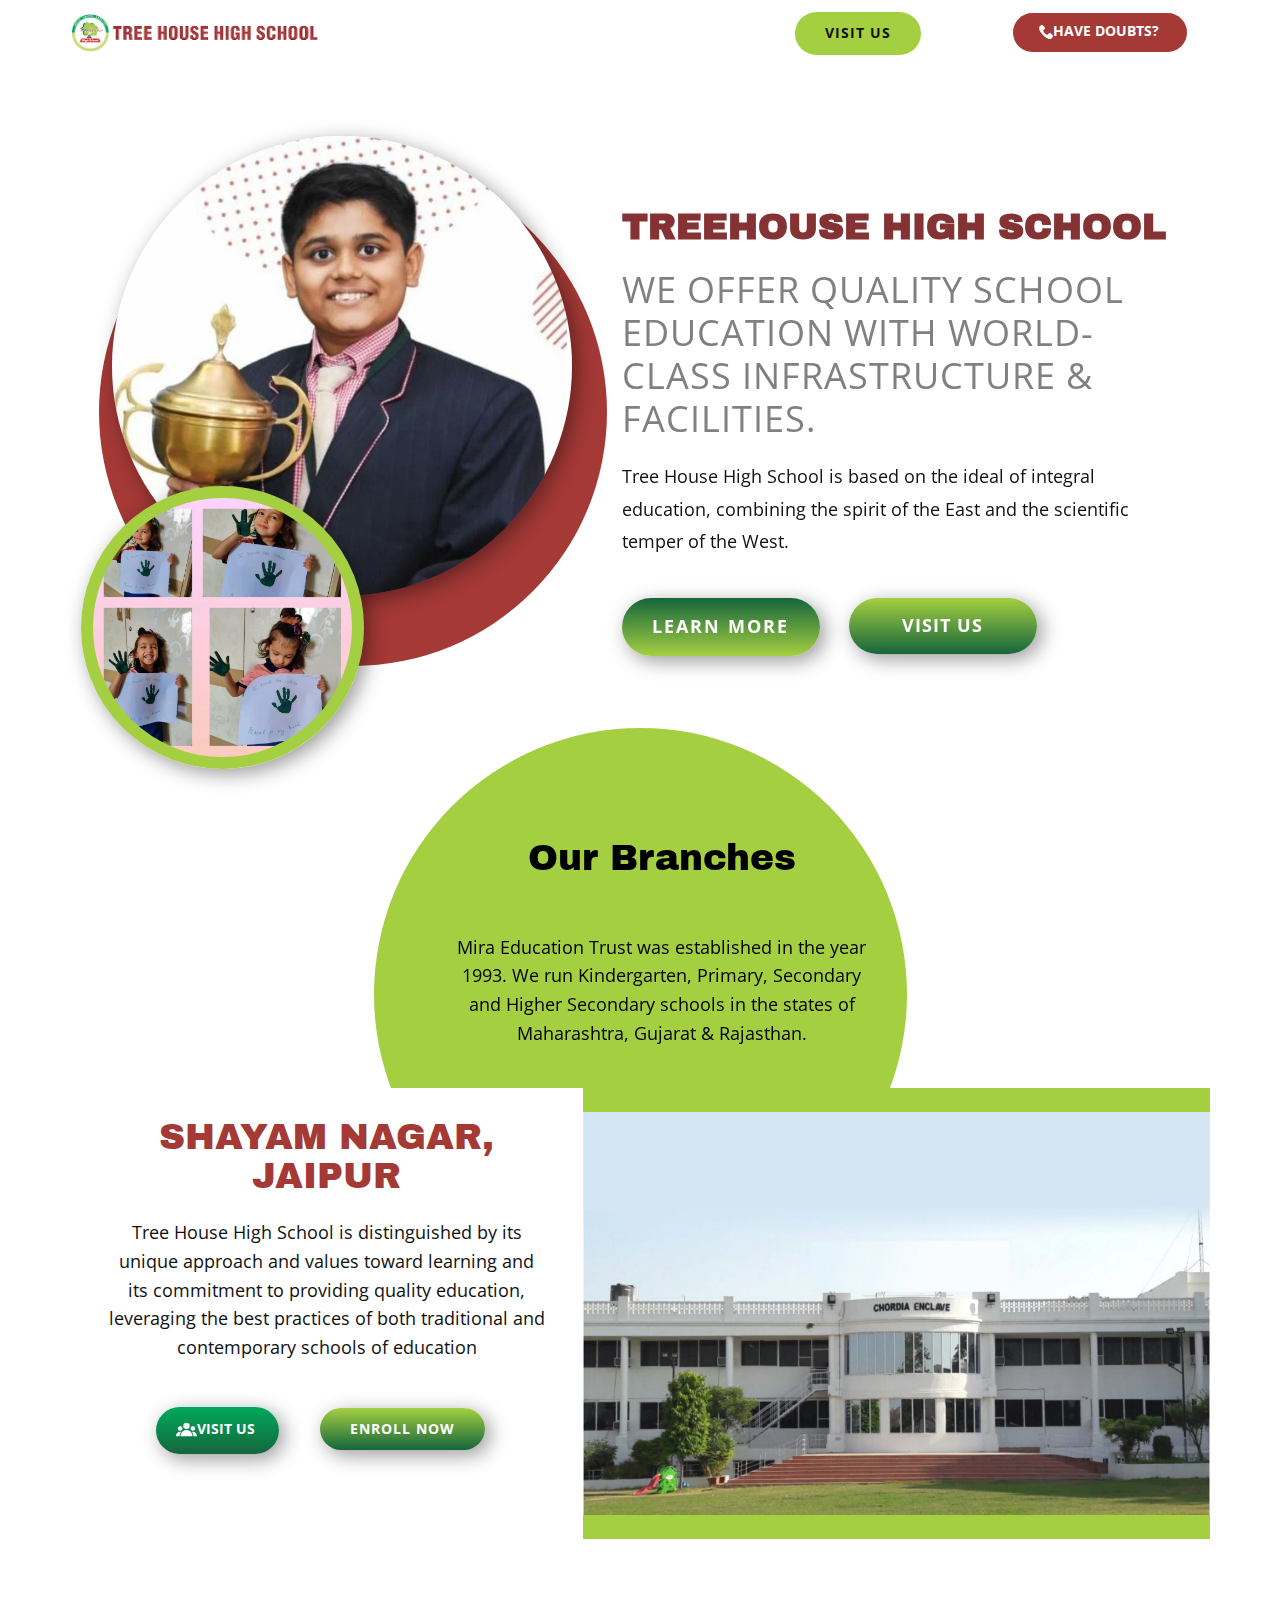
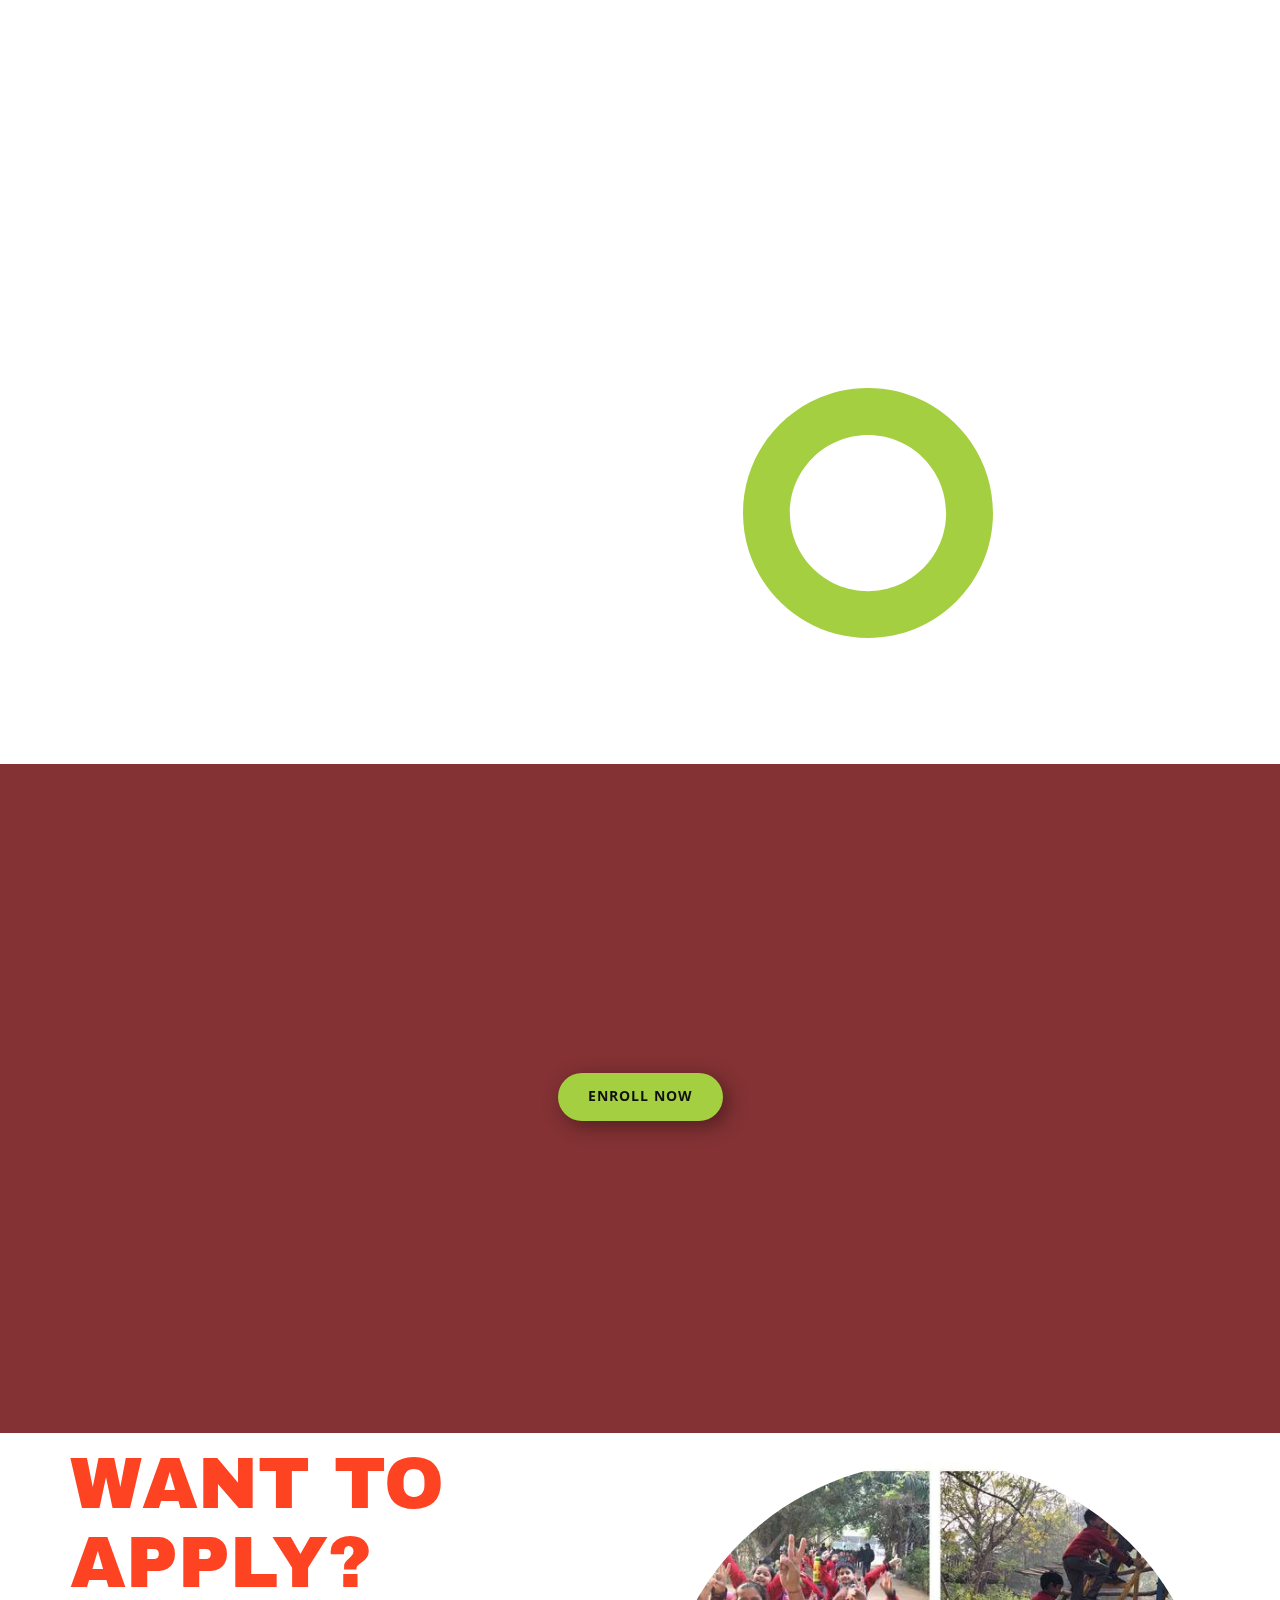
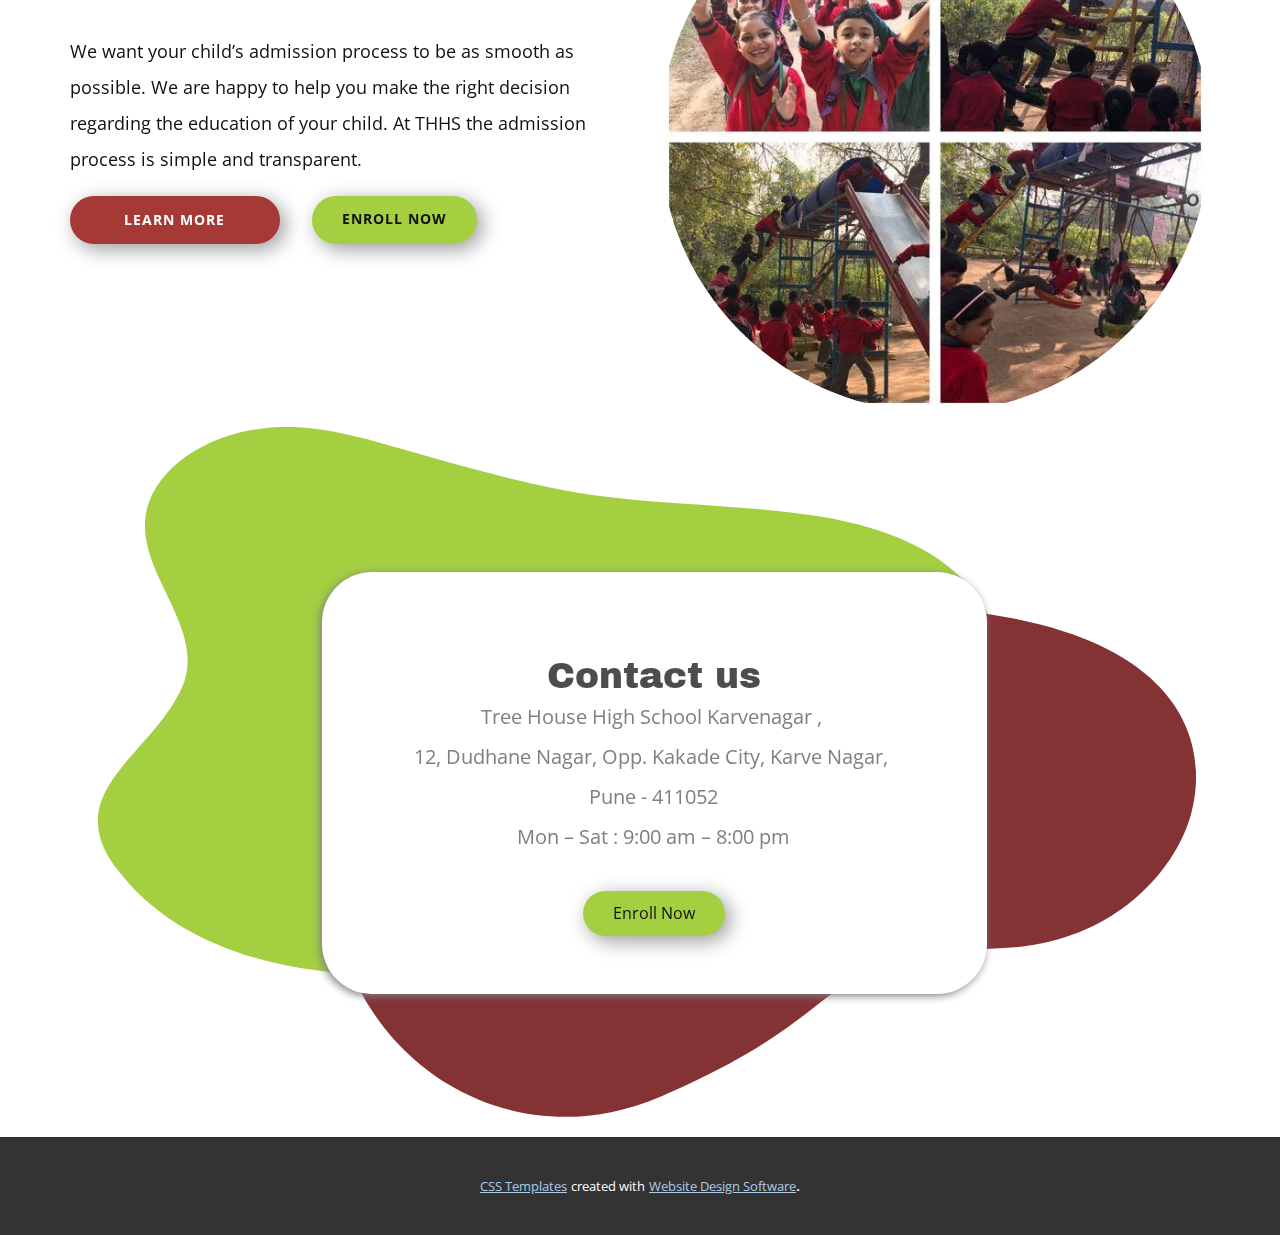
<file: Best-High-School-in-India.html>
<!DOCTYPE html>
<html style="font-size: 16px;">
  <head>
    <meta name="viewport" content="width=device-width, initial-scale=1.0">
    <meta charset="utf-8">
    <meta name="keywords" content="High School, Highschool in India, best high school in India, Primary school,
High schools in Pune, High schools in mumbai, High schools in Vadodara , High schools in Jaipur">
    <meta name="description" content="Get the best education form the leading school in India that is leading innovation. Enroll in TreeHouse High School">
    <meta name="page_type" content="np-template-header-footer-from-plugin">
    <title>Best High School in India- Enroll Today</title>
    <link rel="stylesheet" href="nicepage.css" media="screen">
<link rel="stylesheet" href="Best-High-School-in-India.css" media="screen">
    <script class="u-script" type="text/javascript" src="jquery.js" defer=""></script>
    <script class="u-script" type="text/javascript" src="nicepage.js" defer=""></script>
    <meta name="generator" content="Nicepage 4.0.3, nicepage.com">
    
    <link id="u-theme-google-font" rel="stylesheet" href="https://fonts.googleapis.com/css?family=Open+Sans:300,300i,400,400i,600,600i,700,700i,800,800i|Archivo+Black:400">
    <link id="u-page-google-font" rel="stylesheet" href="https://fonts.googleapis.com/css?family=Open+Sans:300,300i,400,400i,600,600i,700,700i,800,800i|Archivo+Black:400">
    
    
    
    
    
    
    
    
    <script type="application/ld+json">{
		"@context": "http://schema.org",
		"@type": "Organization",
		"name": "",
		"logo": "images/new-logo1-removebg-preview.webp"
}</script>
    <meta name="theme-color" content="#478ac9">
    <meta property="og:title" content="Best High School in India- Enroll Today">
    <meta property="og:description" content="Get the best education form the leading school in India that is leading innovation. Enroll in TreeHouse High School">
    <meta property="og:type" content="website">
  </head>
  <body class="u-body"><header class="u-align-right-xs u-clearfix u-header u-header" id="sec-ddeb"><div class="u-clearfix u-sheet u-valign-top-xs u-sheet-1">
        <a href="https://nicepage.com" class="u-image u-logo u-image-1" data-image-width="534" data-image-height="137">
          <img src="images/new-logo1-removebg-preview.webp" class="u-logo-image u-logo-image-1">
        </a>
        <a href="#popp" class="u-border-none u-btn u-btn-round u-button-style u-custom-color-1 u-dialog-link u-hover-custom-color-4 u-radius-50 u-btn-1"><span class="u-icon"><svg class="u-svg-content" viewBox="0 0 513.64 513.64" x="0px" y="0px" style="width: 1em; height: 1em;"><path d="M499.66,376.96l-71.68-71.68c-25.6-25.6-69.12-15.359-79.36,17.92c-7.68,23.041-33.28,35.841-56.32,30.72 c-51.2-12.8-120.32-79.36-133.12-133.12c-7.68-23.041,7.68-48.641,30.72-56.32c33.28-10.24,43.52-53.76,17.92-79.36l-71.68-71.68 c-20.48-17.92-51.2-17.92-69.12,0l-48.64,48.64c-48.64,51.2,5.12,186.88,125.44,307.2c120.32,120.32,256,176.641,307.2,125.44 l48.64-48.64C517.581,425.6,517.581,394.88,499.66,376.96z"></path></svg><img></span>Have doubts?
        </a>
        <a href="https://treehousehighschool.com/admission/" class="u-border-none u-btn u-btn-round u-button-style u-custom-color-4 u-hover-custom-color-5 u-radius-50 u-btn-2" target="_blank">Visit US</a>
      </div></header> 
    <section class="u-align-center-md u-align-center-sm u-align-center-xs u-align-left-lg u-align-left-xl u-clearfix u-section-1" id="sec-9885">
      <div class="u-clearfix u-sheet u-valign-middle-md u-valign-middle-sm u-sheet-1">
        <div class="u-custom-color-1 u-shape u-shape-circle u-shape-1" data-animation-name="pulse" data-animation-duration="1000" data-animation-delay="0" data-animation-direction=""></div>
        <div class="u-align-left u-image u-image-circle u-image-1" data-image-width="540" data-image-height="540" data-animation-name="zoomIn" data-animation-duration="1000" data-animation-delay="0" data-animation-direction=""></div>
        <div class="u-align-left u-border-12 u-border-custom-color-4 u-image u-image-circle u-image-2" data-image-width="960" data-image-height="960" data-animation-name="zoomIn" data-animation-duration="1000" data-animation-delay="0" data-animation-direction="Down"></div>
        <div class="u-align-center-md u-align-center-sm u-align-center-xs u-container-style u-expanded-width-lg u-expanded-width-md u-expanded-width-sm u-expanded-width-xs u-group u-shape-rectangle u-group-1">
          <div class="u-container-layout u-container-layout-1">
            <h2 class="u-align-left-lg u-align-left-xl u-text u-text-custom-color-5 u-text-1" data-animation-name="fadeIn" data-animation-duration="1000" data-animation-delay="0" data-animation-direction="">Treehouse High school</h2>
            <h3 class="u-custom-font u-text u-text-font u-text-grey-50 u-text-2"> WE Offer quality school education with world-class infrastructure &amp; facilities.</h3>
            <p class="u-text u-text-3"> Tree House High School is based on the ideal of integral education, 
combining the spirit of the East and the scientific temper of the West.</p>
            <a href="#popp" class="u-border-none u-btn u-btn-round u-button-style u-dialog-link u-gradient u-hover-custom-color-4 u-none u-radius-50 u-text-body-alt-color u-text-hover-black u-btn-1" data-animation-name="flipIn" data-animation-duration="1000" data-animation-delay="0" data-animation-direction="X">learn more</a>
            <a href="https://treehousehighschool.com/admission/" class="u-border-none u-btn u-btn-round u-button-style u-gradient u-hover-custom-color-5 u-none u-radius-50 u-text-body-alt-color u-btn-2" target="_blank">Visit US</a>
          </div>
        </div>
      </div>
    </section>
    <section class="u-align-center u-clearfix u-section-2" id="sec-db12">
      <div class="u-clearfix u-sheet u-sheet-1">
        <div class="u-custom-color-4 u-preserve-proportions u-shape u-shape-circle u-shape-1"></div>
        <h2 class="u-text u-text-black u-text-1">Our Branches</h2>
        <p class="u-text u-text-black u-text-2"> Mira Education Trust was established in the year 1993. We run Kindergarten, Primary, Secondary and Higher Secondary schools in the 
states of Maharashtra, Gujarat &amp; Rajasthan.</p>
      </div>
    </section>
    <section class="u-carousel u-carousel-duration-1250 u-carousel-right u-slide u-valign-middle-lg u-valign-middle-md u-valign-middle-sm u-valign-middle-xl u-block-486d-1" id="carousel_803b" data-interval="3000" data-u-ride="carousel">
      <ol class="u-absolute-hcenter-xs u-carousel-indicators u-hidden u-hidden-sm u-hidden-xs u-block-486d-2">
        <li data-u-target="#carousel_803b" class="u-active u-grey-30" data-u-slide-to="0" style="width: 14px; height: 3px;"></li>
        <li data-u-target="#carousel_803b" class="u-grey-30" data-u-slide-to="1" style="width: 14px; height: 3px;"></li>
        <li data-u-target="#carousel_803b" class="u-grey-30" data-u-slide-to="2" style="width: 14px; height: 3px;"></li>
        <li data-u-target="#carousel_803b" class="u-grey-30" data-u-slide-to="3" style="width: 14px; height: 3px;"></li>
        <li data-u-target="#carousel_803b" class="u-grey-30" data-u-slide-to="4" style="width: 14px; height: 3px;"></li>
        <li data-u-target="#carousel_803b" class="u-grey-30" data-u-slide-to="5" style="width: 14px; height: 3px;"></li>
        <li data-u-target="#carousel_803b" class="u-grey-30" data-u-slide-to="6" style="width: 14px; height: 3px;"></li>
        <li data-u-target="#carousel_803b" class="u-grey-30" style="width: 14px; height: 3px;" data-u-slide-to="7"></li>
        <li data-u-target="#carousel_803b" class="u-grey-30" style="width: 14px; height: 3px;" data-u-slide-to="8"></li>
      </ol>
      <div class="u-carousel-inner" role="listbox">
        <div class="u-active u-align-center u-carousel-item u-clearfix u-section-3-1">
          <div class="u-align-left u-clearfix u-sheet u-sheet-1">
            <div class="u-clearfix u-custom-color-4 u-expanded-width u-gutter-0 u-layout-spacing-top u-layout-wrap u-layout-wrap-1">
              <div class="u-layout">
                <div class="u-layout-row">
                  <div class="u-align-center-md u-align-center-sm u-align-center-xs u-container-style u-layout-cell u-left-cell u-size-27 u-white u-layout-cell-1" src="">
                    <div class="u-container-layout u-container-layout-1">
                      <h2 class="u-align-center-lg u-align-center-xl u-text u-text-custom-color-1 u-text-1"> Shayam Nagar,<br>Jaipur
                      </h2>
                      <p class="u-align-center-lg u-align-center-xl u-text u-text-2">
                        <span style="font-weight: 700;"></span>Tree House High School is distinguished 
by its unique approach and values toward learning and its commitment to 
providing quality education, leveraging the best practices of both 
traditional and contemporary schools of education
                      </p>
                      <a href="https://treehousehighschool.com/branches/treehouse-high-school-shyam-nagar/" class="u-border-none u-btn u-btn-round u-button-style u-gradient u-hover-palette-1-base u-none u-radius-50 u-text-body-alt-color u-text-hover-white u-btn-1" target="_blank"><span class="u-icon u-icon-1"><svg class="u-svg-content" viewBox="0 0 490.667 490.667" x="0px" y="0px" style="width: 1em; height: 1em;"><circle cx="245.333" cy="160" r="74.667"></circle><circle cx="394.667" cy="224" r="53.333"></circle><circle cx="97.515" cy="224" r="53.333"></circle><path d="M245.333,256c-76.459,0-138.667,62.208-138.667,138.667c0,5.888,4.779,10.667,10.667,10.667h256    c5.888,0,10.667-4.779,10.667-10.667C384,318.208,321.792,256,245.333,256z"></path><path d="M115.904,300.971c-6.528-1.387-13.163-2.304-19.904-2.304c-52.928,0-96,43.072-96,96c0,5.888,4.779,10.667,10.667,10.667    h76.629c-1.195-3.349-1.963-6.912-1.963-10.667C85.333,359.659,96.768,327.339,115.904,300.971z"></path><path d="M394.667,298.667c-6.741,0-13.376,0.917-19.904,2.304c19.136,26.368,30.571,58.688,30.571,93.696    c0,3.755-0.768,7.317-1.963,10.667H480c5.888,0,10.667-4.779,10.667-10.667C490.667,341.739,447.595,298.667,394.667,298.667z"></path></svg><img></span>Visit US&nbsp;
                      </a>
                      <a href="#popp" class="u-border-none u-btn u-btn-round u-button-style u-dialog-link u-gradient u-hover-custom-color-5 u-none u-radius-50 u-text-body-alt-color u-text-hover-black u-btn-2" target="_blank">Enroll now</a>
                    </div>
                  </div>
                  <div class="u-container-style u-image u-image-contain u-layout-cell u-right-cell u-size-33 u-image-1" src="" data-image-width="1600" data-image-height="1028">
                    <div class="u-container-layout u-valign-middle u-container-layout-2"></div>
                  </div>
                </div>
              </div>
            </div>
          </div>
        </div>
        <div class="u-carousel-item u-clearfix u-section-3-2">
          <div class="u-clearfix u-sheet u-sheet-1">
            <div class="u-clearfix u-custom-color-4 u-gutter-0 u-layout-spacing-top u-layout-wrap u-layout-wrap-1">
              <div class="u-layout">
                <div class="u-layout-row">
                  <div class="u-align-center-sm u-align-center-xs u-container-style u-layout-cell u-left-cell u-size-27 u-white u-layout-cell-1" src="">
                    <div class="u-container-layout u-container-layout-1">
                      <h2 class="u-align-center-lg u-align-center-md u-align-center-xl u-text u-text-custom-color-1 u-text-1">Virar Branch,<br>Pune
                      </h2>
                      <p class="u-align-center-lg u-align-center-md u-align-center-xl u-text u-text-2"> Tree House High School, Virar is a day scholar co- educational school located in Yashwant Nagar, Virar (West). We are affiliated to Central Board of Secondary Education (CBSE) with affiliation no. (1130629), Delhi. </p>
                      <a href="https://treehousehighschool.com/branches/treehouse-high-schoolvirar/" class="u-border-none u-btn u-btn-round u-button-style u-gradient u-hover-palette-1-base u-none u-radius-50 u-text-body-alt-color u-text-hover-white u-btn-1" target="_blank"><span class="u-icon u-icon-1"><svg class="u-svg-content" viewBox="0 0 490.667 490.667" x="0px" y="0px" style="width: 1em; height: 1em;"><circle cx="245.333" cy="160" r="74.667"></circle><circle cx="394.667" cy="224" r="53.333"></circle><circle cx="97.515" cy="224" r="53.333"></circle><path d="M245.333,256c-76.459,0-138.667,62.208-138.667,138.667c0,5.888,4.779,10.667,10.667,10.667h256    c5.888,0,10.667-4.779,10.667-10.667C384,318.208,321.792,256,245.333,256z"></path><path d="M115.904,300.971c-6.528-1.387-13.163-2.304-19.904-2.304c-52.928,0-96,43.072-96,96c0,5.888,4.779,10.667,10.667,10.667    h76.629c-1.195-3.349-1.963-6.912-1.963-10.667C85.333,359.659,96.768,327.339,115.904,300.971z"></path><path d="M394.667,298.667c-6.741,0-13.376,0.917-19.904,2.304c19.136,26.368,30.571,58.688,30.571,93.696    c0,3.755-0.768,7.317-1.963,10.667H480c5.888,0,10.667-4.779,10.667-10.667C490.667,341.739,447.595,298.667,394.667,298.667z"></path></svg><img></span>Visit us
                      </a>
                      <a href="#popp" class="u-border-none u-btn u-btn-round u-button-style u-dialog-link u-gradient u-hover-custom-color-5 u-none u-radius-50 u-text-body-alt-color u-text-hover-black u-btn-2" target="_blank">Enroll now</a>
                    </div>
                  </div>
                  <div class="u-container-style u-image u-image-contain u-layout-cell u-right-cell u-size-33 u-image-1" src="" data-image-width="991" data-image-height="482">
                    <div class="u-container-layout u-valign-middle u-container-layout-2"></div>
                  </div>
                </div>
              </div>
            </div>
          </div>
        </div>
        <div class="u-align-center u-carousel-item u-clearfix u-section-3-3">
          <div class="u-align-left u-clearfix u-sheet u-sheet-1">
            <div class="u-clearfix u-custom-color-4 u-gutter-0 u-layout-spacing-top u-layout-wrap u-layout-wrap-1">
              <div class="u-layout">
                <div class="u-layout-row">
                  <div class="u-align-center-md u-align-center-sm u-align-center-xs u-container-style u-layout-cell u-left-cell u-size-27 u-white u-layout-cell-1" src="">
                    <div class="u-container-layout u-container-layout-1">
                      <h2 class="u-align-center-lg u-align-center-xl u-text u-text-custom-color-1 u-text-1">Karveynagar Branch,<br>Pune
                      </h2>
                      <p class="u-align-center-lg u-align-center-xl u-text u-text-2">
                        <span style="font-weight: 700;">
                          <span style="font-weight: 400;">T</span>
                        </span>ree House High School, Karvenagar is a 
day scholar co-educational school located in Warje, Pune. We are 
affiliated to Indian Certificate of Secondary Education (ICSE) with 
affiliation no. (MA215).
                      </p>
                      <a href="https://treehousehighschool.com/branches/treehouse-high-school-karvenagar/" class="u-border-none u-btn u-btn-round u-button-style u-gradient u-hover-palette-1-base u-none u-radius-50 u-text-body-alt-color u-text-hover-white u-btn-1" target="_blank"><span class="u-icon u-icon-1"><svg class="u-svg-content" viewBox="0 0 490.667 490.667" x="0px" y="0px" style="width: 1em; height: 1em;"><circle cx="245.333" cy="160" r="74.667"></circle><circle cx="394.667" cy="224" r="53.333"></circle><circle cx="97.515" cy="224" r="53.333"></circle><path d="M245.333,256c-76.459,0-138.667,62.208-138.667,138.667c0,5.888,4.779,10.667,10.667,10.667h256    c5.888,0,10.667-4.779,10.667-10.667C384,318.208,321.792,256,245.333,256z"></path><path d="M115.904,300.971c-6.528-1.387-13.163-2.304-19.904-2.304c-52.928,0-96,43.072-96,96c0,5.888,4.779,10.667,10.667,10.667    h76.629c-1.195-3.349-1.963-6.912-1.963-10.667C85.333,359.659,96.768,327.339,115.904,300.971z"></path><path d="M394.667,298.667c-6.741,0-13.376,0.917-19.904,2.304c19.136,26.368,30.571,58.688,30.571,93.696    c0,3.755-0.768,7.317-1.963,10.667H480c5.888,0,10.667-4.779,10.667-10.667C490.667,341.739,447.595,298.667,394.667,298.667z"></path></svg><img></span>Visit  us
                      </a>
                      <a href="#popp" class="u-border-none u-btn u-btn-round u-button-style u-dialog-link u-gradient u-hover-custom-color-5 u-none u-radius-50 u-text-body-alt-color u-text-hover-black u-btn-2" target="_blank">Enroll now</a>
                    </div>
                  </div>
                  <div class="u-container-style u-image u-image-contain u-layout-cell u-right-cell u-size-33 u-image-1" src="" data-image-width="342" data-image-height="220">
                    <div class="u-container-layout u-valign-middle u-container-layout-2"></div>
                  </div>
                </div>
              </div>
            </div>
          </div>
        </div>
        <div class="u-align-center u-carousel-item u-clearfix u-section-3-4">
          <div class="u-align-left u-clearfix u-sheet u-valign-bottom-lg u-valign-bottom-md u-valign-bottom-sm u-valign-bottom-xs u-sheet-1">
            <div class="u-clearfix u-custom-color-4 u-expanded-width u-gutter-0 u-layout-spacing-top u-layout-wrap u-layout-wrap-1">
              <div class="u-layout">
                <div class="u-layout-row">
                  <div class="u-container-style u-layout-cell u-left-cell u-size-30 u-white u-layout-cell-1" src="">
                    <div class="u-container-layout u-valign-top-sm u-valign-top-xs u-container-layout-1">
                      <h2 class="u-align-center u-text u-text-custom-color-1 u-text-1"> Atladara,​​Vadodara (GSEB)</h2>
                      <p class="u-align-center u-text u-text-2">
                        <span style="font-weight: 700;"></span>Tree House High School (Gujarat State Education Board), is a day scholar co-educational school located in Atladara, Vadodara. We are affiliated to Gujarat Secondary and Higher Secondary Education Board and National Institute of Open Schooling (NIOS).&nbsp;
                      </p>
                      <a href="https://treehousehighschool.com/branches/tree-house-high-school-baroda-gseb/" class="u-border-none u-btn u-btn-round u-button-style u-gradient u-hover-palette-1-base u-none u-radius-50 u-text-body-alt-color u-text-hover-white u-btn-1" target="_blank"><span class="u-icon u-icon-1"><svg class="u-svg-content" viewBox="0 0 490.667 490.667" x="0px" y="0px" style="width: 1em; height: 1em;"><circle cx="245.333" cy="160" r="74.667"></circle><circle cx="394.667" cy="224" r="53.333"></circle><circle cx="97.515" cy="224" r="53.333"></circle><path d="M245.333,256c-76.459,0-138.667,62.208-138.667,138.667c0,5.888,4.779,10.667,10.667,10.667h256    c5.888,0,10.667-4.779,10.667-10.667C384,318.208,321.792,256,245.333,256z"></path><path d="M115.904,300.971c-6.528-1.387-13.163-2.304-19.904-2.304c-52.928,0-96,43.072-96,96c0,5.888,4.779,10.667,10.667,10.667    h76.629c-1.195-3.349-1.963-6.912-1.963-10.667C85.333,359.659,96.768,327.339,115.904,300.971z"></path><path d="M394.667,298.667c-6.741,0-13.376,0.917-19.904,2.304c19.136,26.368,30.571,58.688,30.571,93.696    c0,3.755-0.768,7.317-1.963,10.667H480c5.888,0,10.667-4.779,10.667-10.667C490.667,341.739,447.595,298.667,394.667,298.667z"></path></svg><img></span>Visit us
                      </a>
                      <a href="#popp" class="u-border-none u-btn u-btn-round u-button-style u-dialog-link u-gradient u-hover-custom-color-5 u-none u-radius-50 u-text-body-alt-color u-text-hover-black u-btn-2" target="_blank">Enroll now</a>
                    </div>
                  </div>
                  <div class="u-container-style u-image u-image-contain u-layout-cell u-right-cell u-size-30 u-image-1" src="" data-image-width="883" data-image-height="585">
                    <div class="u-container-layout u-valign-middle u-container-layout-2"></div>
                  </div>
                </div>
              </div>
            </div>
          </div>
        </div>
        <div class="u-align-center-lg u-align-center-xl u-align-right-md u-align-right-sm u-align-right-xs u-carousel-item u-clearfix u-section-3-5">
          <div class="u-align-left u-clearfix u-sheet u-valign-top-md u-valign-top-sm u-valign-top-xs u-sheet-1">
            <div class="u-clearfix u-custom-color-4 u-expanded-width-md u-expanded-width-sm u-expanded-width-xs u-gutter-0 u-layout-spacing-top u-layout-wrap u-layout-wrap-1">
              <div class="u-layout">
                <div class="u-layout-row">
                  <div class="u-align-center-md u-align-center-sm u-align-center-xs u-container-style u-layout-cell u-left-cell u-size-27 u-white u-layout-cell-1" src="">
                    <div class="u-container-layout u-container-layout-1">
                      <h2 class="u-align-center-lg u-align-center-xl u-text u-text-custom-color-1 u-text-1"> Atladara, Vadodara (CBSE)</h2>
                      <p class="u-align-center-lg u-align-center-xl u-text u-text-2">
                        <span style="font-weight: 700;"></span>Tree House High School (CBSE), is a day scholar co-educational school located in Vuda Colony, Vadodara. We are affiliated to Central Board of Secondary Education (CBSE) with affiliation no. 430259, Delhi.
                      </p>
                      <a href="https://treehousehighschool.com/branches/tree-house-high-schoolbaroda-cbse/" class="u-border-none u-btn u-btn-round u-button-style u-gradient u-hover-palette-1-base u-none u-radius-50 u-text-body-alt-color u-text-hover-white u-btn-1" target="_blank"><span class="u-icon u-icon-1"><svg class="u-svg-content" viewBox="0 0 490.667 490.667" x="0px" y="0px" style="width: 1em; height: 1em;"><circle cx="245.333" cy="160" r="74.667"></circle><circle cx="394.667" cy="224" r="53.333"></circle><circle cx="97.515" cy="224" r="53.333"></circle><path d="M245.333,256c-76.459,0-138.667,62.208-138.667,138.667c0,5.888,4.779,10.667,10.667,10.667h256    c5.888,0,10.667-4.779,10.667-10.667C384,318.208,321.792,256,245.333,256z"></path><path d="M115.904,300.971c-6.528-1.387-13.163-2.304-19.904-2.304c-52.928,0-96,43.072-96,96c0,5.888,4.779,10.667,10.667,10.667    h76.629c-1.195-3.349-1.963-6.912-1.963-10.667C85.333,359.659,96.768,327.339,115.904,300.971z"></path><path d="M394.667,298.667c-6.741,0-13.376,0.917-19.904,2.304c19.136,26.368,30.571,58.688,30.571,93.696    c0,3.755-0.768,7.317-1.963,10.667H480c5.888,0,10.667-4.779,10.667-10.667C490.667,341.739,447.595,298.667,394.667,298.667z"></path></svg><img></span>Visit us
                      </a>
                      <a href="#popp" class="u-border-none u-btn u-btn-round u-button-style u-dialog-link u-gradient u-hover-custom-color-5 u-none u-radius-50 u-text-body-alt-color u-text-hover-black u-btn-2" target="_blank">Enroll now</a>
                    </div>
                  </div>
                  <div class="u-container-style u-image u-image-contain u-layout-cell u-right-cell u-size-33 u-image-1" src="" data-image-width="848" data-image-height="565">
                    <div class="u-container-layout u-valign-middle u-container-layout-2"></div>
                  </div>
                </div>
              </div>
            </div>
          </div>
        </div>
        <div class="u-align-center u-carousel-item u-clearfix u-section-3-6">
          <div class="u-align-left u-clearfix u-sheet u-valign-middle-md u-sheet-1">
            <div class="u-clearfix u-custom-color-4 u-expanded-width-lg u-expanded-width-md u-expanded-width-sm u-gutter-0 u-layout-spacing-top u-layout-wrap u-layout-wrap-1">
              <div class="u-layout">
                <div class="u-layout-row">
                  <div class="u-container-style u-layout-cell u-left-cell u-size-27-lg u-size-27-xl u-size-30-md u-size-30-sm u-size-30-xs u-white u-layout-cell-1" src="">
                    <div class="u-container-layout u-container-layout-1">
                      <h2 class="u-align-center u-text u-text-custom-color-1 u-text-1"> Shewalewadi,pune</h2>
                      <p class="u-align-center u-text u-text-2">
                        <span style="font-weight: 700;"></span>Tree House High School, Shewalewadi is a day scholar co-educational school located in Shewalewadi, Pune . It is a proposed ICSE School. Tree House High School is distinguished by its unique approach and values toward learning and its commitment to providing quality education
                      </p>
                      <a href="https://treehousehighschool.com/branches/tree-house-high-school-shewalewadi/" class="u-border-none u-btn u-btn-round u-button-style u-gradient u-hover-palette-1-base u-none u-radius-50 u-text-body-alt-color u-text-hover-white u-btn-1" target="_blank"><span class="u-icon u-icon-1"><svg class="u-svg-content" viewBox="0 0 490.667 490.667" x="0px" y="0px" style="width: 1em; height: 1em;"><circle cx="245.333" cy="160" r="74.667"></circle><circle cx="394.667" cy="224" r="53.333"></circle><circle cx="97.515" cy="224" r="53.333"></circle><path d="M245.333,256c-76.459,0-138.667,62.208-138.667,138.667c0,5.888,4.779,10.667,10.667,10.667h256    c5.888,0,10.667-4.779,10.667-10.667C384,318.208,321.792,256,245.333,256z"></path><path d="M115.904,300.971c-6.528-1.387-13.163-2.304-19.904-2.304c-52.928,0-96,43.072-96,96c0,5.888,4.779,10.667,10.667,10.667    h76.629c-1.195-3.349-1.963-6.912-1.963-10.667C85.333,359.659,96.768,327.339,115.904,300.971z"></path><path d="M394.667,298.667c-6.741,0-13.376,0.917-19.904,2.304c19.136,26.368,30.571,58.688,30.571,93.696    c0,3.755-0.768,7.317-1.963,10.667H480c5.888,0,10.667-4.779,10.667-10.667C490.667,341.739,447.595,298.667,394.667,298.667z"></path></svg><img></span>Enquire Now
                      </a>
                      <a href="#popp" class="u-border-none u-btn u-btn-round u-button-style u-dialog-link u-gradient u-hover-custom-color-5 u-none u-radius-50 u-text-body-alt-color u-text-hover-black u-btn-2" target="_blank">Enroll now</a>
                    </div>
                  </div>
                  <div class="u-container-style u-image u-image-contain u-layout-cell u-right-cell u-size-30-md u-size-30-sm u-size-30-xs u-size-33-lg u-size-33-xl u-image-1" src="" data-image-width="1279" data-image-height="500">
                    <div class="u-container-layout u-valign-middle u-container-layout-2"></div>
                  </div>
                </div>
              </div>
            </div>
          </div>
        </div>
        <div class="u-align-center u-carousel-item u-clearfix u-section-3-7">
          <div class="u-align-left u-clearfix u-sheet u-sheet-1">
            <div class="u-clearfix u-custom-color-4 u-expanded-width u-gutter-0 u-layout-spacing-top u-layout-wrap u-layout-wrap-1">
              <div class="u-layout">
                <div class="u-layout-row">
                  <div class="u-container-style u-layout-cell u-left-cell u-size-27 u-white u-layout-cell-1" src="">
                    <div class="u-container-layout u-container-layout-1">
                      <h2 class="u-align-center u-text u-text-custom-color-1 u-text-1"> Kondhwa,pune</h2>
                      <p class="u-align-center u-text u-text-2">
                        <span style="font-weight: 700;"></span>Tree House High School, Kondhwa is a day 
scholar co- educational school located in Kondhwa, Pune. We are 
affiliated to International General Certificate of Secondary Education 
(IGCSE) with CAIE no. – In935.
                      </p>
                      <a href="https://treehousehighschool.com/branches/treehouse-high-school-kondhwa/" class="u-border-none u-btn u-btn-round u-button-style u-gradient u-hover-palette-1-base u-none u-radius-50 u-text-body-alt-color u-text-hover-white u-btn-1" target="_blank"><span class="u-icon u-icon-1"><svg class="u-svg-content" viewBox="0 0 490.667 490.667" x="0px" y="0px" style="width: 1em; height: 1em;"><circle cx="245.333" cy="160" r="74.667"></circle><circle cx="394.667" cy="224" r="53.333"></circle><circle cx="97.515" cy="224" r="53.333"></circle><path d="M245.333,256c-76.459,0-138.667,62.208-138.667,138.667c0,5.888,4.779,10.667,10.667,10.667h256    c5.888,0,10.667-4.779,10.667-10.667C384,318.208,321.792,256,245.333,256z"></path><path d="M115.904,300.971c-6.528-1.387-13.163-2.304-19.904-2.304c-52.928,0-96,43.072-96,96c0,5.888,4.779,10.667,10.667,10.667    h76.629c-1.195-3.349-1.963-6.912-1.963-10.667C85.333,359.659,96.768,327.339,115.904,300.971z"></path><path d="M394.667,298.667c-6.741,0-13.376,0.917-19.904,2.304c19.136,26.368,30.571,58.688,30.571,93.696    c0,3.755-0.768,7.317-1.963,10.667H480c5.888,0,10.667-4.779,10.667-10.667C490.667,341.739,447.595,298.667,394.667,298.667z"></path></svg><img></span>Enquire Now
                      </a>
                      <a href="#popp" class="u-border-none u-btn u-btn-round u-button-style u-dialog-link u-gradient u-hover-custom-color-5 u-none u-radius-50 u-text-body-alt-color u-text-hover-black u-btn-2" target="_blank">Enroll now</a>
                    </div>
                  </div>
                  <div class="u-container-style u-image u-image-contain u-layout-cell u-right-cell u-size-33 u-image-1" src="" data-image-width="227" data-image-height="274">
                    <div class="u-container-layout u-valign-middle u-container-layout-2"></div>
                  </div>
                </div>
              </div>
            </div>
          </div>
        </div>
        <div class="u-align-center u-carousel-item u-clearfix u-section-3-8">
          <div class="u-align-left u-clearfix u-sheet u-sheet-1">
            <div class="u-clearfix u-custom-color-4 u-expanded-width u-gutter-0 u-layout-spacing-top u-layout-wrap u-layout-wrap-1">
              <div class="u-layout">
                <div class="u-layout-row">
                  <div class="u-align-center u-container-style u-layout-cell u-left-cell u-size-27 u-white u-layout-cell-1" src="">
                    <div class="u-container-layout u-container-layout-1">
                      <h2 class="u-text u-text-custom-color-1 u-text-1"> Atladara,​​Vadodara (GSEB)</h2>
                      <p class="u-text u-text-2">
                        <span style="font-weight: 700;"></span>Tree House High School (Gujarat State Education Board), is a day scholar co-educational school located in Atladara, Vadodara. We are affiliated to Gujarat Secondary and Higher Secondary Education Board and National Institute of Open Schooling (NIOS).&nbsp;
                      </p>
                      <a href="https://treehousehighschool.com/branches/tree-house-high-school-baroda-gseb/" class="u-border-none u-btn u-btn-round u-button-style u-gradient u-hover-palette-1-base u-none u-radius-50 u-text-body-alt-color u-text-hover-white u-btn-1" target="_blank"><span class="u-icon u-icon-1"><svg class="u-svg-content" viewBox="0 0 490.667 490.667" x="0px" y="0px" style="width: 1em; height: 1em;"><circle cx="245.333" cy="160" r="74.667"></circle><circle cx="394.667" cy="224" r="53.333"></circle><circle cx="97.515" cy="224" r="53.333"></circle><path d="M245.333,256c-76.459,0-138.667,62.208-138.667,138.667c0,5.888,4.779,10.667,10.667,10.667h256    c5.888,0,10.667-4.779,10.667-10.667C384,318.208,321.792,256,245.333,256z"></path><path d="M115.904,300.971c-6.528-1.387-13.163-2.304-19.904-2.304c-52.928,0-96,43.072-96,96c0,5.888,4.779,10.667,10.667,10.667    h76.629c-1.195-3.349-1.963-6.912-1.963-10.667C85.333,359.659,96.768,327.339,115.904,300.971z"></path><path d="M394.667,298.667c-6.741,0-13.376,0.917-19.904,2.304c19.136,26.368,30.571,58.688,30.571,93.696    c0,3.755-0.768,7.317-1.963,10.667H480c5.888,0,10.667-4.779,10.667-10.667C490.667,341.739,447.595,298.667,394.667,298.667z"></path></svg><img></span>Enquire Now
                      </a>
                      <a href="#popp" class="u-border-none u-btn u-btn-round u-button-style u-dialog-link u-gradient u-hover-custom-color-5 u-none u-radius-50 u-text-hover-black u-text-white u-btn-2" target="_blank">Enroll now</a>
                    </div>
                  </div>
                  <div class="u-container-style u-image u-image-contain u-layout-cell u-right-cell u-size-33 u-image-1" src="" data-image-width="883" data-image-height="585">
                    <div class="u-container-layout u-valign-middle u-container-layout-2"></div>
                  </div>
                </div>
              </div>
            </div>
          </div>
        </div>
        <div class="u-align-center u-carousel-item u-clearfix u-section-3-9">
          <div class="u-align-left u-clearfix u-sheet u-sheet-1">
            <div class="u-clearfix u-custom-color-4 u-expanded-width u-gutter-0 u-layout-spacing-top u-layout-wrap u-layout-wrap-1">
              <div class="u-layout">
                <div class="u-layout-row">
                  <div class="u-align-center-md u-align-center-sm u-align-center-xs u-container-style u-layout-cell u-left-cell u-size-27 u-white u-layout-cell-1" src="">
                    <div class="u-container-layout u-container-layout-1">
                      <h2 class="u-align-center-lg u-align-center-xl u-text u-text-custom-color-1 u-text-1"> Shayam Nagar,<br>Jaipur
                      </h2>
                      <p class="u-align-center-lg u-align-center-xl u-text u-text-2">
                        <span style="font-weight: 700;"></span>Tree House High School is distinguished 
by its unique approach and values toward learning and its commitment to 
providing quality education, leveraging the best practices of both 
traditional and contemporary schools of education
                      </p>
                      <a href="https://treehousehighschool.com/branches/treehouse-high-school-shyam-nagar/" class="u-border-none u-btn u-btn-round u-button-style u-gradient u-hover-palette-1-base u-none u-radius-50 u-text-body-alt-color u-text-hover-white u-btn-1" target="_blank"><span class="u-icon u-icon-1"><svg class="u-svg-content" viewBox="0 0 490.667 490.667" x="0px" y="0px" style="width: 1em; height: 1em;"><circle cx="245.333" cy="160" r="74.667"></circle><circle cx="394.667" cy="224" r="53.333"></circle><circle cx="97.515" cy="224" r="53.333"></circle><path d="M245.333,256c-76.459,0-138.667,62.208-138.667,138.667c0,5.888,4.779,10.667,10.667,10.667h256    c5.888,0,10.667-4.779,10.667-10.667C384,318.208,321.792,256,245.333,256z"></path><path d="M115.904,300.971c-6.528-1.387-13.163-2.304-19.904-2.304c-52.928,0-96,43.072-96,96c0,5.888,4.779,10.667,10.667,10.667    h76.629c-1.195-3.349-1.963-6.912-1.963-10.667C85.333,359.659,96.768,327.339,115.904,300.971z"></path><path d="M394.667,298.667c-6.741,0-13.376,0.917-19.904,2.304c19.136,26.368,30.571,58.688,30.571,93.696    c0,3.755-0.768,7.317-1.963,10.667H480c5.888,0,10.667-4.779,10.667-10.667C490.667,341.739,447.595,298.667,394.667,298.667z"></path></svg><img></span>Visit US&nbsp;
                      </a>
                      <a href="#popp" class="u-border-none u-btn u-btn-round u-button-style u-dialog-link u-gradient u-hover-custom-color-5 u-none u-radius-50 u-text-body-alt-color u-text-hover-black u-btn-2" target="_blank">Enroll now</a>
                    </div>
                  </div>
                  <div class="u-container-style u-image u-image-contain u-layout-cell u-right-cell u-size-33 u-image-1" src="" data-image-width="1600" data-image-height="1028">
                    <div class="u-container-layout u-valign-middle u-container-layout-2"></div>
                  </div>
                </div>
              </div>
            </div>
          </div>
        </div>
      </div>
      <a class="u-carousel-control u-carousel-control-prev u-gradient u-hidden u-hidden-sm u-hidden-xs u-icon-circle u-text-body-alt-color u-block-486d-3" href="#carousel_803b" role="button" data-u-slide="prev">
        <span aria-hidden="true">
          <svg viewBox="0 0 129 129"><path d="m64.5,122.6c32,0 58.1-26 58.1-58.1s-26-58-58.1-58-58,26-58,58 26,58.1 58,58.1zm0-108c27.5,5.32907e-15 49.9,22.4 49.9,49.9s-22.4,49.9-49.9,49.9-49.9-22.4-49.9-49.9 22.4-49.9 49.9-49.9z"></path><path d="m70,93.5c0.8,0.8 1.8,1.2 2.9,1.2 1,0 2.1-0.4 2.9-1.2 1.6-1.6 1.6-4.2 0-5.8l-23.5-23.5 23.5-23.5c1.6-1.6 1.6-4.2 0-5.8s-4.2-1.6-5.8,0l-26.4,26.4c-0.8,0.8-1.2,1.8-1.2,2.9s0.4,2.1 1.2,2.9l26.4,26.4z"></path></svg>
        </span>
        <span class="sr-only">
          <svg viewBox="0 0 129 129"><path d="m64.5,122.6c32,0 58.1-26 58.1-58.1s-26-58-58.1-58-58,26-58,58 26,58.1 58,58.1zm0-108c27.5,5.32907e-15 49.9,22.4 49.9,49.9s-22.4,49.9-49.9,49.9-49.9-22.4-49.9-49.9 22.4-49.9 49.9-49.9z"></path><path d="m70,93.5c0.8,0.8 1.8,1.2 2.9,1.2 1,0 2.1-0.4 2.9-1.2 1.6-1.6 1.6-4.2 0-5.8l-23.5-23.5 23.5-23.5c1.6-1.6 1.6-4.2 0-5.8s-4.2-1.6-5.8,0l-26.4,26.4c-0.8,0.8-1.2,1.8-1.2,2.9s0.4,2.1 1.2,2.9l26.4,26.4z"></path></svg>
        </span>
      </a>
      <a class="u-carousel-control u-carousel-control-next u-gradient u-hidden u-hidden-sm u-hidden-xs u-icon-circle u-text-body-alt-color u-block-486d-4" href="#carousel_803b" role="button" data-u-slide="next">
        <span aria-hidden="true">
          <svg viewBox="0 0 129 129"><path d="M64.5,122.6c32,0,58.1-26,58.1-58.1S96.5,6.4,64.5,6.4S6.4,32.5,6.4,64.5S32.5,122.6,64.5,122.6z M64.5,14.6    c27.5,0,49.9,22.4,49.9,49.9S92,114.4,64.5,114.4S14.6,92,14.6,64.5S37,14.6,64.5,14.6z"></path><path d="m51.1,93.5c0.8,0.8 1.8,1.2 2.9,1.2 1,0 2.1-0.4 2.9-1.2l26.4-26.4c0.8-0.8 1.2-1.8 1.2-2.9 0-1.1-0.4-2.1-1.2-2.9l-26.4-26.4c-1.6-1.6-4.2-1.6-5.8,0-1.6,1.6-1.6,4.2 0,5.8l23.5,23.5-23.5,23.5c-1.6,1.6-1.6,4.2 0,5.8z"></path></svg>
        </span>
        <span class="sr-only">
          <svg viewBox="0 0 129 129"><path d="M64.5,122.6c32,0,58.1-26,58.1-58.1S96.5,6.4,64.5,6.4S6.4,32.5,6.4,64.5S32.5,122.6,64.5,122.6z M64.5,14.6    c27.5,0,49.9,22.4,49.9,49.9S92,114.4,64.5,114.4S14.6,92,14.6,64.5S37,14.6,64.5,14.6z"></path><path d="m51.1,93.5c0.8,0.8 1.8,1.2 2.9,1.2 1,0 2.1-0.4 2.9-1.2l26.4-26.4c0.8-0.8 1.2-1.8 1.2-2.9 0-1.1-0.4-2.1-1.2-2.9l-26.4-26.4c-1.6-1.6-4.2-1.6-5.8,0-1.6,1.6-1.6,4.2 0,5.8l23.5,23.5-23.5,23.5c-1.6,1.6-1.6,4.2 0,5.8z"></path></svg>
        </span>
      </a>
    </section>
    <section class="u-align-center-md u-align-center-sm u-align-center-xs u-clearfix u-custom-color-5 u-section-4" id="sec-82a1">
      <div class="u-expanded-width-lg u-expanded-width-xl u-shape u-shape-rectangle u-white u-shape-1"></div>
      <div class="u-shape u-shape-svg u-text-custom-color-4 u-shape-2">
        <svg class="u-svg-link" preserveAspectRatio="none" viewBox="0 0 160 160" style=""><use xmlns:xlink="http://www.w3.org/1999/xlink" xlink:href="#svg-d9c8"></use></svg>
        <svg class="u-svg-content" viewBox="0 0 160 160" x="0px" y="0px" id="svg-d9c8" style="enable-background:new 0 0 160 160;"><path d="M80,30c27.6,0,50,22.4,50,50s-22.4,50-50,50s-50-22.4-50-50S52.4,30,80,30 M80,0C35.8,0,0,35.8,0,80s35.8,80,80,80
	s80-35.8,80-80S124.2,0,80,0L80,0z"></path></svg>
      </div>
      <div alt="" class="u-align-left u-image u-image-circle u-image-1" data-image-width="540" data-image-height="540" data-animation-name="rollIn" data-animation-duration="1000" data-animation-delay="0" data-animation-direction=""></div>
      <div class="u-align-center-md u-align-center-sm u-align-center-xs u-align-left-lg u-align-left-xl u-container-style u-group u-group-1">
        <div class="u-container-layout u-valign-top-xl u-container-layout-1">
          <h2 class="u-text u-text-palette-2-base u-text-1" data-animation-name="tada" data-animation-duration="1000" data-animation-delay="0" data-animation-direction="">WHERE LEARNING <br>FINDS Y​OU
          </h2>
        </div>
      </div>
      <img src="images/ABOUT-US-NEW.jpg" alt="" class="u-align-left u-image u-image-round u-radius-50 u-image-2" data-image-width="402" data-image-height="305" data-animation-name="flipIn" data-animation-duration="1000" data-animation-delay="0" data-animation-direction="X">
      <div class="u-clearfix u-gutter-8 u-layout-custom-sm u-layout-custom-xs u-layout-wrap u-layout-wrap-1">
        <div class="u-layout">
          <div class="u-layout-row">
            <div class="u-align-center u-container-style u-layout-cell u-radius-50 u-shape-round u-size-12-lg u-size-12-xl u-size-20-md u-size-20-sm u-size-30-xs u-white u-layout-cell-1" data-animation-name="zoomIn" data-animation-duration="1000" data-animation-delay="0" data-animation-direction="">
              <div class="u-container-layout u-container-layout-2"><span class="u-icon u-icon-circle u-text-palette-1-base u-icon-1"><svg class="u-svg-link" preserveAspectRatio="xMidYMin slice" viewBox="0 0 512 512" style=""><use xmlns:xlink="http://www.w3.org/1999/xlink" xlink:href="#svg-3fa5"></use></svg><svg class="u-svg-content" viewBox="0 0 512 512" x="0px" y="0px" id="svg-3fa5" style="enable-background:new 0 0 512 512;"><circle style="fill:#1A2B63;" cx="256" cy="267" r="245"></circle><path style="fill:#FFAF10;" d="M273.5,361.794v-53.615c-2.065,0.506-4.222,0.779-6.443,0.779h-22.114  c-2.221,0-4.378-0.273-6.443-0.779v53.615H273.5z"></path><path style="fill:#EF9614;" d="M254,361.794v-52.836h-9.057c-2.221,0-4.378-0.273-6.443-0.779v53.615H254z"></path><path style="fill:#FFD00D;" d="M256,285.003c-13.403,0-26.239-2.468-38.086-6.961v4.93c0,14.927,12.101,27.028,27.029,27.028h22.114  c14.928,0,27.029-12.101,27.029-27.028v-4.93C282.238,282.535,269.403,285.003,256,285.003z"></path><path style="fill:#FFAF10;" d="M248.894,284.763c-10.838-0.71-21.243-3.028-30.979-6.721v4.93c0,14.927,12.101,27.028,27.029,27.028  h22.114c1.499,0,2.968-0.127,4.4-0.362C259.199,307.63,249.72,297.379,248.894,284.763z"></path><path style="fill:#EF8318;" d="M295,382v-17c0-2.75-2.25-5-5-5h-68c-2.75,0-5,2.25-5,5v17H295z"></path><path style="fill:#DB722C;" d="M247,382v-17c0-2.75,2.25-5,5-5h-30c-2.75,0-5,2.25-5,5v17H247z"></path><path style="fill:#A05F33;" d="M350.5,467v-82c0-2.75-2.25-5-5-5h-179c-2.75,0-5,2.25-5,5v82H350.5z"></path><path style="fill:#87502A;" d="M177,467v-82c0-2.75,2.25-5,5-5h-15.5c-2.75,0-5,2.25-5,5v82H177z"></path><path style="fill:#293D7C;" d="M323.022,445c0,2.75-2.25,5-5,5H193.978c-2.75,0-5-2.25-5-5v-42c0-2.75,2.25-5,5-5h124.044  c2.75,0,5,2.25,5,5V445z"></path><path style="fill:#1A2B63;" d="M208.955,445v-42c0-2.75,2.25-5,5-5h-19.977c-2.75,0-5,2.25-5,5v42c0,2.75,2.25,5,5,5h19.977  C211.205,450,208.955,447.75,208.955,445z"></path><path style="fill:#BF7E52;" d="M371.5,466h-231c-2.75,0-5,2.25-5,5v9.352C171.082,500.491,212.195,512,256,512  s84.918-11.509,120.5-31.649V471C376.5,468.25,374.25,466,371.5,466z"></path><path style="fill:#AA6B3F;" d="M166,471c0-2.75,2.25-5,5-5h-30.5c-2.75,0-5,2.25-5,5v9.352c9.769,5.529,19.956,10.403,30.5,14.571  V471z"></path><path style="fill:#FFAF10;" d="M424.255,25.591H385.5V34c0,2.206-1.794,4-4,4h-16.781c-0.553,0-1,0.448-1,1v11.591h52.42  c-2.141,43.803-21.944,83.041-52.42,110.732v15.962c0,5.808-0.469,11.508-1.358,17.069c47.723-33.563,78.971-89.041,78.971-151.686  C441.332,33.251,433.671,25.591,424.255,25.591z"></path><path style="fill:#FFD00D;" d="M148.282,177.285v-15.962c-30.475-27.691-50.28-66.929-52.42-110.732h52.42V39c0-0.552-0.448-1-1-1  H130.5c-2.206,0-4-1.794-4-4v-8.409H87.745c-9.416,0-17.077,7.661-17.077,17.077c0,62.646,31.249,118.124,78.971,151.687  C148.75,188.793,148.282,183.093,148.282,177.285z"></path><path style="fill:#EF8318;" d="M147.282,38v139.285c0,60.043,48.675,108.718,108.718,108.718s108.719-48.675,108.719-108.718V38  H147.282z"></path><g><path style="fill:#DB722C;" d="M169,177.285V37.003h-21.718v140.282c0,60.043,48.675,108.718,108.718,108.718   c3.641,0,7.234-0.193,10.782-0.545C211.874,279.973,169,233.636,169,177.285z"></path><circle style="fill:#DB722C;" cx="256" cy="155.5" r="74"></circle>
</g><path style="fill:#C95E23;" d="M201,155.499c0-37.648,28.121-68.706,64.5-73.372c-3.112-0.399-6.278-0.628-9.5-0.628  c-40.869,0-74,33.131-74,74s33.131,74,74,74c3.222,0,6.388-0.229,9.5-0.628C229.121,224.206,201,193.147,201,155.499z"></path><path style="fill:#FFD00D;" d="M281.756,201.698c-1.223,0.001-2.474-0.331-3.717-0.985l-20.147-10.591  c-0.304-0.16-0.982-0.347-1.891-0.347c-0.91,0-1.588,0.187-1.894,0.347l-20.145,10.591c-1.244,0.654-2.495,0.985-3.717,0.985  c-1.856,0-3.517-0.757-4.675-2.131c-1.285-1.523-1.773-3.637-1.376-5.952l3.848-22.432c0.169-0.985-0.454-2.902-1.169-3.6  l-16.298-15.887c-2.122-2.069-2.891-4.633-2.11-7.035c0.781-2.402,2.91-4.023,5.842-4.449l22.522-3.272  c0.988-0.144,2.62-1.329,3.062-2.225l10.072-20.41c1.312-2.657,3.512-4.18,6.038-4.18c2.526,0,4.727,1.523,6.037,4.18l10.073,20.41  c0.442,0.896,2.073,2.082,3.061,2.225l22.523,3.272c2.931,0.426,5.061,2.047,5.841,4.449c0.781,2.402,0.013,4.966-2.108,7.034  l-16.299,15.888c-0.716,0.697-1.339,2.615-1.17,3.6l3.847,22.432c0.397,2.315-0.091,4.429-1.375,5.952  C285.272,200.941,283.611,201.698,281.756,201.698z"></path><path style="fill:#FFAF10;" d="M240.7,191.471l4.169-24.307c0.183-1.067-0.492-3.146-1.267-3.901l-17.661-17.215  c-2.169-2.115-3.014-4.705-2.395-7.177l-9.241,1.343c-2.932,0.426-5.061,2.047-5.842,4.449c-0.781,2.402-0.012,4.966,2.11,7.035  l16.298,15.887c0.715,0.697,1.338,2.615,1.169,3.6l-3.848,22.432c-0.396,2.315,0.092,4.429,1.376,5.952  c1.159,1.374,2.819,2.131,4.675,2.131c1.223,0,2.473-0.331,3.717-0.985l7.471-3.928C240.627,195.285,240.361,193.449,240.7,191.471z  "></path><path style="fill:#FFD00D;" d="M386.5,34c0,2.75-2.25,5-5,5h-251c-2.75,0-5-2.25-5-5V5c0-2.75,2.25-5,5-5h251c2.75,0,5,2.25,5,5V34z  "></path><path style="fill:#FFAF10;" d="M156,34V5c0-2.75,2.25-5,5-5h-30.5c-2.75,0-5,2.25-5,5v29c0,2.75,2.25,5,5,5H161  C158.25,39,156,36.75,156,34z"></path><path style="fill:#FFD00D;" d="M127,331c-1.287,0-2.431-0.821-2.842-2.04c-5.756-17.054-10.064-21.362-27.117-27.117  C95.821,301.431,95,300.287,95,299s0.821-2.431,2.04-2.842c17.053-5.755,21.361-10.064,27.117-27.117  c0.412-1.219,1.555-2.04,2.842-2.04c1.287,0,2.431,0.821,2.842,2.04c5.756,17.053,10.064,21.362,27.117,27.117  c1.219,0.412,2.041,1.555,2.041,2.842s-0.821,2.431-2.041,2.843c-17.053,5.755-21.361,10.063-27.117,27.117  C129.431,330.179,128.287,331,127,331z"></path><g><path style="fill:#FFFFFF;" d="M375.5,298c-1.025,0-1.938-0.654-2.266-1.625c-4.586-13.59-8.02-17.023-21.609-21.609   c-0.97-0.329-1.625-1.24-1.625-2.266c0-1.025,0.655-1.937,1.625-2.265c13.59-4.586,17.023-8.02,21.609-21.609   c0.328-0.972,1.24-1.626,2.266-1.626s1.936,0.654,2.266,1.626c4.586,13.589,8.02,17.022,21.609,21.609   c0.97,0.328,1.625,1.24,1.625,2.265c0,1.026-0.655,1.937-1.625,2.266c-13.59,4.587-17.023,8.019-21.609,21.609   C377.436,297.346,376.525,298,375.5,298z"></path><path style="fill:#FFFFFF;" d="M283,419h-54c-2.761,0-5-2.239-5-5s2.239-5,5-5h54c2.762,0,5,2.239,5,5S285.762,419,283,419z"></path><path style="fill:#FFFFFF;" d="M271,437h-30c-2.761,0-5-2.239-5-5s2.239-5,5-5h30c2.762,0,5,2.239,5,5S273.762,437,271,437z"></path><path style="fill:#FFFFFF;" d="M195,80c-0.965,0-1.823-0.616-2.132-1.53c-4.317-12.79-7.548-16.021-20.338-20.338   C171.616,57.823,171,56.965,171,56s0.616-1.823,1.53-2.132c12.79-4.316,16.021-7.548,20.338-20.338   C193.177,32.616,194.035,32,195,32s1.823,0.616,2.132,1.53c4.317,12.79,7.548,16.021,20.338,20.338   C218.384,54.177,219,55.035,219,56s-0.616,1.823-1.53,2.132c-12.79,4.317-16.021,7.548-20.338,20.338   C196.823,79.384,195.965,80,195,80z"></path>
</g></svg></span>
                <h4 class="u-text u-text-2"> BEST ACTIVE SCHOOL AWARD</h4>
              </div>
            </div>
            <div class="u-align-center u-container-style u-layout-cell u-radius-50 u-shape-round u-size-12-lg u-size-12-xl u-size-20-md u-size-20-sm u-size-30-xs u-white u-layout-cell-2" data-animation-name="zoomIn" data-animation-duration="1000" data-animation-delay="0" data-animation-direction="">
              <div class="u-container-layout u-valign-bottom-lg u-valign-bottom-md u-valign-bottom-sm u-valign-bottom-xs u-container-layout-3"><span class="u-icon u-icon-rectangle u-text-black u-icon-2"><svg class="u-svg-link" preserveAspectRatio="xMidYMin slice" viewBox="0 0 256 256" style=""><use xmlns:xlink="http://www.w3.org/1999/xlink" xlink:href="#svg-30e9"></use></svg><svg class="u-svg-content" viewBox="0 0 256 256" id="svg-30e9"><path d="m108.78 133.45h-29.78c-9.5-34.33 12.4-63.97 12.4-63.97v32.82c0 13.16 6.95 24.7 17.38 31.15z" fill="#f0c020"></path><path d="m176.97 133.45h-29.76c10.43-6.45 17.38-17.99 17.38-31.15v-32.81c.55.75 21.76 30.06 12.38 63.96z" fill="#f0c020"></path><path d="m164.59 39.91v29.57h-73.19v-29.59l33.48 13.16c2 .79 4.24.79 6.24 0l33.46-13.14z" fill="#afafaf"></path><g><path d="m164.59 69.48v32.82c0 13.16-6.95 24.7-17.38 31.15-5.58 3.46-12.17 5.45-19.21 5.45-7.05 0-13.64-1.99-19.22-5.45-10.43-6.45-17.38-17.99-17.38-31.15v-32.82z" fill="#ffb69f"></path>
</g><g><g><path d="m211.697 121.991c-3.729-1.228-6.641-2.022-8.591-10.421-.635-2.737-4.548-2.729-5.181 0-1.907 8.213-4.566 9.092-8.591 10.422-2.424.801-2.43 4.248 0 5.051 6.686 2.209 7.444 5.476 8.591 10.421.637 2.743 4.545 2.742 5.182 0 1.905-8.212 4.709-9.139 8.591-10.421 2.423-.802 2.429-4.25-.001-5.052z"></path><path d="m204.566 124.6c-1.47 1.04-2.79 2.42-3.93 4.44-.95-1.59-2.25-3.09-4.17-4.4 1.55-1.06 2.94-2.51 4.12-4.64 1.2 2.16 2.57 3.59 3.98 4.6z" fill="#f0c020"></path>
</g><g><path d="m66.666 121.991c-3.729-1.228-6.641-2.022-8.591-10.421-.635-2.737-4.548-2.729-5.181 0-1.907 8.213-4.566 9.092-8.591 10.422-2.424.801-2.43 4.248 0 5.051 6.686 2.209 7.444 5.476 8.591 10.421.637 2.743 4.545 2.742 5.182 0 1.905-8.212 4.709-9.139 8.591-10.421 2.423-.802 2.429-4.25-.001-5.052z"></path><path d="m59.535 124.6c-1.47 1.04-2.79 2.42-3.93 4.44-.95-1.59-2.25-3.09-4.17-4.4 1.55-1.06 2.94-2.51 4.12-4.64 1.2 2.16 2.57 3.59 3.98 4.6z" fill="#f0c020"></path>
</g>
</g><path d="m164.59 39.91v7.51l-30.91 12.15c-3.62 1.43-7.7 1.44-11.37-.01l-30.91-12.15v-7.52l33.48 13.16c2 .79 4.24.79 6.24 0l33.46-13.14z" fill="#878787"></path><g fill="#afafaf"><path d="m184.51 32.08-19.92 7.83h-.01l-33.46 13.14c-2 .79-4.24.79-6.24 0l-33.48-13.16h-.01l-19.9-7.81c-2.16-.86-2.16-3.92 0-4.77l53.39-20.98c2-.78 4.24-.78 6.24 0l53.39 20.98c2.16.85 2.16 3.91 0 4.77z"></path><path d="m206.35 203h-103.51v-1.25c0-5.52-4.48-10-10-10h-20c-5.52 0-10 4.48-10 10v1.25h-13.19c0-4.385-.017-5.33.07-7 1.41-29.52 24.14-53.45 53.12-56.71 2.24-.26 4.51-.39 6.81-.39h36.7c2.3 0 4.57.13 6.8.39 28.98 3.26 51.72 27.19 53.13 56.71.088 1.68.07 2.648.07 7z"></path><path d="m206.35 235.97v16.03h-156.7v-16.03h102.26c.92 4.58 4.95 8.01 9.8 8.01h20c4.84 0 8.88-3.43 9.8-8.01z"></path>
</g><path d="m153.15 139.29-25.15 39.19-25.16-39.19c2.24-.26 4.51-.39 6.81-.39h36.7c2.3 0 4.57.13 6.8.39z" fill="#efefef"></path><path d="m215.67 208v22.97c0 2.76-2.24 5-5 5h-19.16c.13-.64.2-1.31.2-1.99v-7.5c0-2.76-2.24-5-5-5h-30c-2.77 0-5 2.24-5 5v7.5c0 .68.07 1.35.2 1.99h-106.58c-2.76 0-5-2.24-5-5v-22.97c0-2.76 2.24-5 5-5h17.51v6.25c0 2.76 2.24 5 5 5h30c2.76 0 5-2.24 5-5v-6.25h107.83c2.76 0 5 2.24 5 5z" fill="#f0c020"></path><path d="m93.57 214.25v7h-25.73c-6.62 0-12-5.38-12-12v-6.25h7v6.25c0 2.76 2.24 5 5 5z" fill="#e8a61e"></path><path d="m198.71 226.48v7.5c0 .66-.04 1.33-.12 1.99h-7.08c.13-.64.2-1.31.2-1.99v-7.5c0-2.76-2.24-5-5-5h-24.28v-7h24.28c6.62 0 12 5.38 12 12z" fill="#e8a61e"></path><path d="m162.43 203v18.48h-5.72c-2.77 0-5 2.24-5 5v7.5c0 .68.07 1.35.2 1.99h-58.34v-21.72h4.27c2.76 0 5-2.24 5-5v-6.25z" fill="#fc5d3d"></path><path d="m162.43 214.48v7h-5.72c-2.77 0-5 2.24-5 5v7.5c0 .68.07 1.35.2 1.99h-7.08c-.08-.66-.12-1.33-.12-1.99v-7.5c0-6.62 5.38-12 12-12z" fill="#b25035"></path><path d="m109.84 203v6.25c0 6.62-5.38 12-12 12h-4.27v-7h4.27c2.76 0 5-2.24 5-5v-6.25z" fill="#b25035"></path><path d="m102.84 201.75v7.5c0 2.76-2.24 5-5 5h-30c-2.76 0-5-2.24-5-5v-7.5c0-5.52 4.48-10 10-10h20c5.52 0 10 4.48 10 10z" fill="#ffb69f"></path><path d="m206.35 203h-103.51v-1.25c0-5.52-4.48-10-10-10h-20c-5.52 0-10 4.48-10 10v1.25h-13.19c0-4.385-.017-5.33.07-7h7.14c2.37-6.55 8.63-11.25 15.98-11.25h20c7.35 0 13.61 4.7 15.98 11.25h97.46c.088 1.68.07 2.648.07 7z" fill="#7d7b79"></path><path d="m191.51 235.97h14.84v7h-10.22c-3.04 4.85-8.43 8.01-14.42 8.01h-20c-5.98 0-11.38-3.16-14.42-8.01h-97.64v-7h102.26c.92 4.58 4.95 8.01 9.8 8.01h20c4.84 0 8.88-3.43 9.8-8.01z" fill="#7d7b79"></path><path d="m191.71 226.48v7.5c0 .68-.07 1.35-.2 1.99-.92 4.58-4.96 8.01-9.8 8.01h-20c-4.85 0-8.88-3.43-9.8-8.01-.13-.64-.2-1.31-.2-1.99v-7.5c0-2.76 2.23-5 5-5h30c2.76 0 5 2.24 5 5z" fill="#ffb69f"></path><path d="m125.75 69.48s10.17 15.77 38.835 13.02l-.005-13.02z" fill="#f0c020"></path><g><path d="m162.325 32.021-2.792-1.097c-1.285-.505-1.918-1.956-1.413-3.241s1.956-1.917 3.241-1.413l2.792 1.097c1.285.505 1.918 1.956 1.413 3.241-.505 1.287-1.959 1.916-3.241 1.413zm-71.884-1.417c-.505-1.285.128-2.736 1.413-3.241l35.231-13.84c.588-.231 1.24-.231 1.828 0l23.14 9.09c1.285.504 1.918 1.956 1.413 3.241s-1.956 1.918-3.241 1.413l-22.225-8.731-34.317 13.481c-1.275.502-2.732-.119-3.242-1.413z" fill="#efefef"></path>
</g><g><path d="m192.698 188.402c-.203-.914-.439-1.844-.702-2.765-.379-1.328.391-2.711 1.718-3.09 1.333-.38 2.712.391 3.091 1.718.29 1.016.551 2.043.774 3.053.3 1.348-.551 2.683-1.898 2.982-1.349.3-2.684-.55-2.983-1.898zm-4.212-11.571c-6.406-12.312-17.869-21.141-31.449-24.224-1.347-.306-2.189-1.645-1.884-2.991s1.639-2.193 2.991-1.885c15.016 3.409 27.691 13.174 34.777 26.792.638 1.225.161 2.734-1.063 3.372-1.227.637-2.736.159-3.372-1.064z" fill="#efefef"></path>
</g><path d="m114.99 112.63c1.992 5.327 7.077 9.01 13.01 9.01 5.771 0 10.968-3.57 13-9 .504-1.383-.263-2.779-1.47-3.22-1.271-.47-2.75.21-3.221 1.47-1.29 3.44-4.63 5.75-8.319 5.75-3.69 0-7.03-2.31-8.311-5.75-.46-1.25-1.95-1.94-3.21-1.47-1.311.479-1.945 1.927-1.479 3.2z"></path><path d="m113.464 90.341v-2.154c0-1.381-1.119-2.5-2.5-2.5s-2.5 1.119-2.5 2.5v2.154c0 1.381 1.119 2.5 2.5 2.5s2.5-1.119 2.5-2.5z"></path><path d="m145.021 92.841c1.381 0 2.5-1.119 2.5-2.5v-2.154c0-1.381-1.119-2.5-2.5-2.5s-2.5 1.119-2.5 2.5v2.154c0 1.381 1.119 2.5 2.5 2.5z"></path><path d="m127.992 102.672c1.381 0 2.5-1.119 2.5-2.5v-9.832c0-1.381-1.119-2.5-2.5-2.5s-2.5 1.119-2.5 2.5v9.832c0 1.381 1.119 2.5 2.5 2.5z"></path><path d="m55.74 172.42c1.19.644 2.716.224 3.39-1 .66-1.21.21-2.73-1-3.39-1.18-.64-2.76-.17-3.39 1-.659 1.193-.214 2.732 1 3.39z"></path><path d="m165.867 135.951c.899 0 1.769-.487 2.216-1.338 2.908-5.54 2.69-12.119 2.68-12.396-.053-1.378-1.195-2.442-2.59-2.4-1.378.051-2.454 1.21-2.406 2.588.002.055.165 5.549-2.111 9.884-.877 1.669.346 3.662 2.211 3.662z"></path><path d="m87.832 119.814c-1.379-.077-2.542 1.021-2.595 2.402-.011.277-.229 6.856 2.68 12.396.642 1.222 2.153 1.693 3.376 1.051s1.693-2.153 1.052-3.375c-2.267-4.316-2.114-9.782-2.111-9.882.051-1.379-1.024-2.538-2.402-2.592z"></path><path d="m142.078 219.485c0-1.381-1.119-2.5-2.5-2.5h-23.156c-1.381 0-2.5 1.119-2.5 2.5s1.119 2.5 2.5 2.5h23.156c1.381 0 2.5-1.119 2.5-2.5z"></path><path d="m210.67 200.5h-1.819c.018-38.115-29.283-63.713-61.798-64.08 12.858-7.21 20.037-20.281 20.037-34.12v-23.92c5.66 10.604 13.851 31.342 7.471 54.404-.368 1.331.412 2.708 1.742 3.076 1.337.368 2.709-.416 3.076-1.743 8.995-32.506-8.996-60.644-12.289-65.419v-27.084l18.335-7.207c.003-.001.006-.002.01-.004 4.282-1.705 4.2-7.73.025-9.403-.01-.01-.02-.02-.03-.02-11.752-4.61-2.275-.888-53.402-20.979-2.597-1.013-5.458-1.012-8.063.002l-53.391 20.98c-4.258 1.674-4.28 7.719.002 9.423l18.324 7.193v27.084c-3.314 4.772-21.342 32.792-12.31 65.434.367 1.326 1.738 2.111 3.076 1.743 1.33-.369 2.11-1.746 1.742-3.077-6.294-22.743 1.864-43.597 7.491-54.296v23.813c0 13.869 7.206 26.927 20.039 34.12-19.582.225-37.086 9.387-48.479 23.92-.85 1.078-.652 2.674.43 3.51 1.052.836 2.634.677 3.51-.42 0-.01 0-.01 0-.02 9.292-11.814 22.457-19.377 37.202-21.422l23.899 37.225v21.287h-20.223c-.629-6.308-5.966-11.25-12.437-11.25h-20c-6.471 0-11.807 4.942-12.437 11.25h-8.254c-.002-2.907-.191-10.687 3.12-20.32.45-1.31-.25-2.73-1.55-3.18-1.29-.44-2.74.28-3.18 1.55-2.794 8.107-3.394 14.781-3.391 21.95h-1.818c-4.136 0-7.5 3.364-7.5 7.5v22.97c0 4.136 3.364 7.5 7.5 7.5h1.82v13.53c0 1.381 1.119 2.5 2.5 2.5s2.5-1.119 2.5-2.5v-13.53h41.42 31.93v13.53c0 1.381 1.119 2.5 2.5 2.5s2.5-1.119 2.5-2.5v-13.53h19.546c1.826 4.742 6.441 8.01 11.664 8.01h20c5.224 0 9.84-3.269 11.664-8.01h10.475v13.53c0 1.381 1.119 2.5 2.5 2.5s2.5-1.119 2.5-2.5v-13.53h1.82c4.136 0 7.5-3.364 7.5-7.5v-22.97c.001-4.136-3.363-7.5-7.499-7.5zm-56.276-58.52c26.926 3.742 49.473 25.977 49.457 58.52-8.204 0-66.09 0-73.351 0v-21.286zm7.696-75c-6.728 0-59.294 0-68.189 0v-23.421l30.062 11.816c2.402.949 5.349 1.076 8.072.002l30.056-11.803v23.406zm-.006 13.212c-16.442 1.046-25.917-4.292-30.58-8.212h30.577zm-89.704-50.45.024-.105 53.384-20.978c1.406-.548 3.018-.548 4.418-.002l53.413 20.989-.019.104c-17.979 7.068-19.509 7.666-53.398 20.975-1.421.56-2.984.561-4.407-.001-35.809-14.076-17.568-6.911-53.415-20.982zm21.52 72.558v-30.32h30.599c8.308 10.27 23.189 14.058 37.591 13.207v17.113c0 19.17-15.557 34.1-34.09 34.1-18.552 0-34.1-14.935-34.1-34.1zm13.31 39.17c.813-.035 1.625-.07 2.44-.07h36.699c.813 0 1.623.035 2.432.07l-20.781 32.382zm-16.14 92h-45.74c-1.379 0-2.5-1.122-2.5-2.5v-22.97c0-1.378 1.121-2.5 2.5-2.5h15.01v3.75c0 4.136 3.364 7.5 7.5 7.5h23.23zm1.735-31.595c-1.381 0-2.5 1.119-2.5 2.5v7.375h-4.965v-7.375c0-1.381-1.119-2.5-2.5-2.5s-2.5 1.119-2.5 2.5v7.375h-4.965v-7.375c0-1.381-1.119-2.5-2.5-2.5s-2.5 1.119-2.5 2.5v7.375h-2.535c-1.379 0-2.5-1.122-2.5-2.5v-7.5c0-4.136 3.364-7.5 7.5-7.5h20c4.136 0 7.5 3.364 7.5 7.5v7.5c0 1.378-1.121 2.5-2.5 2.5h-2.535v-7.375c0-1.381-1.119-2.5-2.5-2.5zm56.405 24.605v6.99h-53.14v-16.72h1.77c4.136 0 7.5-3.364 7.5-7.5v-3.75h54.59v13.48h-3.22c-4.136 0-7.5 3.364-7.5 7.5zm40 7.5c0 4.207-3.43 7.5-7.5 7.5h-20c-4.101 0-7.5-3.328-7.5-7.5v-7.5c0-1.378 1.121-2.5 2.5-2.5h2.535v7.375c0 1.381 1.119 2.5 2.5 2.5s2.5-1.119 2.5-2.5v-7.375h4.965v7.375c0 1.381 1.119 2.5 2.5 2.5s2.5-1.119 2.5-2.5v-7.375h4.965v7.375c0 1.381 1.119 2.5 2.5 2.5s2.5-1.119 2.5-2.5v-7.375h2.535c1.379 0 2.5 1.122 2.5 2.5zm23.96-3.01c0 1.378-1.121 2.5-2.5 2.5h-4.32-12.14v-6.99c0-4.136-3.364-7.5-7.5-7.5h-21.78v-13.48h45.74c1.379 0 2.5 1.122 2.5 2.5z"></path></svg></span>
                <h4 class="u-text u-text-3"> THE INCLUSIVE EDUCATION PROGRAMME</h4>
              </div>
            </div>
            <div class="u-align-center u-container-style u-layout-cell u-radius-50 u-shape-round u-size-12-lg u-size-12-xl u-size-20-md u-size-20-sm u-size-30-xs u-white u-layout-cell-3" data-animation-name="zoomIn" data-animation-duration="1000" data-animation-delay="0" data-animation-direction="">
              <div class="u-container-layout u-container-layout-4"><span class="u-icon u-icon-circle u-text-palette-1-base u-icon-3"><svg class="u-svg-link" preserveAspectRatio="xMidYMin slice" viewBox="0 0 256 256" style=""><use xmlns:xlink="http://www.w3.org/1999/xlink" xlink:href="#svg-981a"></use></svg><svg class="u-svg-content" viewBox="0 0 256 256" x="0px" y="0px" id="svg-981a" style="enable-background:new 0 0 256 256;"><style type="text/css"> .st0{fill:#FFCD29;}
	.st1{fill:#FFAE2C;}
	.st2{fill:#FC9322;}
	.st3{fill:#55ACD5;}
	.st4{fill:#EA4647;}
	.st5{fill:#6DCC6D;}
	.st6{fill:#231F20;} </style><g id="Layer_14"><path class="st0" d="M182.8,142.8c0.6-0.6,0.6-1.5,0-2.1c-0.2-0.2-0.5-0.4-0.8-0.4l-35.6-5.2c-0.5-0.1-0.9-0.4-1.1-0.8L129.3,102   c-0.4-0.7-1.2-1-2-0.7c-0.3,0.1-0.5,0.4-0.7,0.7l-15.9,32.3c-0.2,0.4-0.6,0.7-1.1,0.8L74,140.3c-0.8,0.1-1.3,0.9-1.2,1.7   c0,0.3,0.2,0.6,0.4,0.8L99,167.9c0.3,0.3,0.5,0.8,0.4,1.3l-6.1,35.5c-0.1,0.8,0.4,1.5,1.2,1.7c0.3,0.1,0.6,0,0.9-0.1l31.9-16.8   c0.4-0.2,0.9-0.2,1.4,0l31.9,16.8c0.7,0.4,1.6,0.1,2-0.6c0.1-0.3,0.2-0.6,0.1-0.9l-6.1-35.5c-0.1-0.5,0.1-1,0.4-1.3L182.8,142.8z"></path><path class="st1" d="M236,137.2c0.5-0.5,0.5-1.2,0-1.7c-0.2-0.2-0.4-0.3-0.7-0.3l-28.6-4.2c-0.4-0.1-0.7-0.3-0.9-0.6L193,104.5   c-0.3-0.6-1-0.8-1.6-0.5c-0.2,0.1-0.4,0.3-0.5,0.5l-12.8,25.9c-0.2,0.3-0.5,0.6-0.9,0.6l-28.6,4.2c-0.1,0-0.3,0.1-0.4,0.1l33.7,4.9   c0.8,0.1,1.3,0.9,1.2,1.7c0,0.3-0.2,0.6-0.4,0.8l-14.5,14.2l0.5,0.5c0.3,0.3,0.4,0.7,0.3,1l-4.9,28.5c-0.1,0.6,0.3,1.2,1,1.4   c0.3,0,0.5,0,0.7-0.1l25.6-13.5c0.3-0.2,0.7-0.2,1.1,0l25.6,13.5c0.6,0.3,1.3,0.1,1.6-0.5c0.1-0.2,0.2-0.5,0.1-0.7l-4.9-28.5   c-0.1-0.4,0.1-0.8,0.3-1L236,137.2z"></path><path class="st1" d="M86.9,158.4c-0.1-0.4,0.1-0.8,0.3-1l0.5-0.5l-14.5-14.2c-0.6-0.6-0.6-1.5,0-2.1c0.2-0.2,0.5-0.4,0.8-0.4   l33.7-4.9c-0.1-0.1-0.2-0.1-0.4-0.1l-28.6-4.2c-0.4-0.1-0.7-0.3-0.9-0.6L65,104.5c-0.3-0.6-1-0.8-1.6-0.5c-0.2,0.1-0.4,0.3-0.5,0.5   l-12.8,25.9c-0.2,0.3-0.5,0.6-0.9,0.6l-28.6,4.2c-0.6,0.1-1.1,0.7-1,1.3c0,0.3,0.2,0.5,0.3,0.7l20.7,20.2c0.3,0.3,0.4,0.7,0.3,1   l-4.9,28.5c-0.1,0.6,0.3,1.2,1,1.4c0.3,0,0.5,0,0.7-0.1l25.6-13.5c0.3-0.2,0.7-0.2,1.1,0l25.6,13.5c0.6,0.3,1.3,0.1,1.6-0.5   c0.1-0.2,0.2-0.5,0.1-0.7L86.9,158.4z"></path><path class="st2" d="M253.3,122.6c0.3-0.3,0.3-0.8,0-1.1c-0.1-0.1-0.3-0.2-0.4-0.2l-18.4-2.7c-0.2,0-0.5-0.2-0.6-0.4l-8.2-16.6   c-0.2-0.4-0.6-0.5-1-0.3c-0.1,0.1-0.3,0.2-0.3,0.3l-8.2,16.6c-0.1,0.2-0.3,0.4-0.6,0.4l-14.5,2.1l4.8,9.7c0.2,0.3,0.5,0.6,0.9,0.6   l28.6,4.2c0.6,0.1,1.1,0.7,1,1.3c0,0.3-0.2,0.5-0.3,0.7l-10,9.8l15.8,8.3c0.4,0.2,0.8,0.1,1-0.3c0.1-0.1,0.1-0.3,0.1-0.5l-3.1-18.3   c0-0.2,0-0.5,0.2-0.7L253.3,122.6z"></path><path class="st2" d="M40.4,118.7c-0.2,0-0.5-0.2-0.6-0.4l-8.2-16.6c-0.2-0.4-0.6-0.5-1-0.3c-0.1,0.1-0.3,0.2-0.3,0.3l-8.2,16.6   c-0.1,0.2-0.3,0.4-0.6,0.4l-18.4,2.7c-0.4,0.1-0.7,0.4-0.6,0.9c0,0.2,0.1,0.3,0.2,0.4l13.3,13c0.2,0.2,0.3,0.4,0.2,0.7l-3.1,18.3   c-0.1,0.4,0.2,0.8,0.6,0.9c0.2,0,0.3,0,0.5-0.1L30,147l-10-9.8c-0.5-0.5-0.5-1.2,0-1.7c0.2-0.2,0.4-0.3,0.7-0.3l28.6-4.2   c0.4-0.1,0.7-0.3,0.9-0.6l4.8-9.7L40.4,118.7z"></path><path class="st3" d="M60.3,203.3h-1.8v-1.8c0-1.4-1.1-2.5-2.5-2.5s-2.5,1.1-2.5,2.5v1.8h-1.8c-1.4,0-2.5,1.1-2.5,2.5   s1.1,2.5,2.5,2.5h1.8v1.8c0,1.4,1.1,2.5,2.5,2.5s2.5-1.1,2.5-2.5v-1.8h1.8c1.4,0,2.5-1.1,2.5-2.5S61.7,203.3,60.3,203.3z"></path><path class="st4" d="M117.6,217c-0.1-0.3-0.2-0.6-0.4-0.9c-0.1-0.1-0.2-0.3-0.3-0.4c-1-0.9-2.5-0.9-3.5,0c-0.1,0.1-0.2,0.2-0.3,0.4   c-0.1,0.1-0.2,0.3-0.2,0.4c-0.1,0.2-0.1,0.3-0.1,0.5c-0.1,0.3-0.1,0.7,0,1c0,0.2,0.1,0.3,0.1,0.5c0.1,0.1,0.1,0.3,0.2,0.4   c0.1,0.1,0.2,0.3,0.3,0.4c1,1,2.5,1,3.5,0c0,0,0,0,0,0c0.1-0.1,0.2-0.2,0.3-0.4c0.1-0.1,0.2-0.3,0.2-0.4c0.1-0.1,0.1-0.3,0.1-0.5   C117.7,217.7,117.7,217.3,117.6,217z"></path><path class="st0" d="M159.6,17.4c-0.1-0.3-0.2-0.6-0.4-0.9c-0.1-0.1-0.2-0.3-0.3-0.4c-1-0.9-2.5-0.9-3.5,0   c-0.1,0.1-0.2,0.2-0.3,0.4c-0.1,0.1-0.2,0.3-0.2,0.4c-0.1,0.2-0.1,0.3-0.1,0.5c-0.1,0.3-0.1,0.7,0,1c0,0.2,0.1,0.3,0.1,0.5   c0.1,0.1,0.1,0.3,0.2,0.4c0.1,0.1,0.2,0.3,0.3,0.4c1,1,2.5,1,3.5,0c0,0,0,0,0,0c0.1-0.1,0.2-0.2,0.3-0.4c0.1-0.1,0.2-0.3,0.2-0.4   c0.1-0.1,0.1-0.3,0.1-0.5C159.7,18,159.7,17.7,159.6,17.4z"></path><path class="st5" d="M192.3,34.9c-4.1-0.8-7.2-4-8-8c0-0.1-0.1-0.2-0.2-0.2c-0.1,0-0.1,0.1-0.2,0.2c-0.8,4.1-4,7.2-8,8   c-0.1,0-0.2,0.1-0.2,0.2c0,0.1,0.1,0.1,0.2,0.2c4.1,0.8,7.2,4,8,8c0,0.1,0.1,0.2,0.2,0.2c0.1,0,0.1-0.1,0.2-0.2c0.8-4.1,4-7.2,8-8   c0.1,0,0.2-0.1,0.2-0.2C192.5,35,192.4,34.9,192.3,34.9z"></path><path class="st0" d="M97.3,232.1c-4.1-0.8-7.2-4-8-8c0-0.1-0.1-0.2-0.2-0.2c-0.1,0-0.1,0.1-0.2,0.2c-0.8,4.1-4,7.2-8,8   c-0.1,0-0.2,0.1-0.2,0.2c0,0.1,0.1,0.1,0.2,0.2c4.1,0.8,7.2,4,8,8c0,0.1,0.1,0.2,0.2,0.2c0.1,0,0.1-0.1,0.2-0.2c0.8-4.1,4-7.2,8-8   c0.1,0,0.2-0.1,0.2-0.2C97.4,232.2,97.4,232.1,97.3,232.1z"></path><path class="st6" d="M185.5,140.5c-0.5-1.4-1.7-2.5-3.2-2.7l-35.1-5.1l-15.7-31.8l0,0c-0.7-1.4-2-2.2-3.5-2.2l0,0   c-1.5,0-2.9,0.9-3.5,2.2l-15.7,31.8l-35.1,5.1c-2.2,0.3-3.7,2.3-3.3,4.5c0.1,0.9,0.5,1.7,1.2,2.3l25.4,24.7l-6,34.9   c-0.4,2.2,1.1,4.2,3.2,4.6c0.9,0.1,1.7,0,2.5-0.4l31.4-16.5l31.4,16.5c1.9,1,4.3,0.3,5.3-1.7c0.4-0.8,0.5-1.7,0.4-2.5l-6-34.9   l25.4-24.7C185.6,143.5,186,141.9,185.5,140.5z M155.2,166.1c-0.9,0.9-1.4,2.2-1.1,3.5l5.7,33.4l-30-15.8c-1.2-0.6-2.5-0.6-3.7,0   l-30,15.8l5.7-33.4c0.2-1.3-0.2-2.6-1.1-3.5l-24.3-23.7l33.5-4.9c1.3-0.2,2.4-1,3-2.2l15-30.4l15,30.4c0.6,1.2,1.7,2,3,2.2   l33.5,4.9L155.2,166.1z"></path><path class="st6" d="M238.7,135.3c-0.4-1.3-1.6-2.3-3-2.5l-27.9-4.1l-12.5-25.3c-0.6-1.3-1.9-2-3.3-2l0,0c-1.4,0-2.7,0.8-3.3,2   l-12.5,25.3l-27.9,4.1c-0.4,0.1-0.8,0.2-1.2,0.4c-1.2,0.7-1.7,2.2-1,3.4c0.4,0.7,1.1,1.2,1.8,1.3l31.6,4.6l-13,12.7   c-1,1-1,2.5,0,3.5c0,0,0,0,0,0l-4.8,27.8c-0.3,2,1,3.9,3,4.2c0.8,0.1,1.6,0,2.3-0.4l25-13.1l25,13.1c1.8,0.9,4,0.3,5-1.5   c0.4-0.7,0.5-1.5,0.4-2.3l-4.8-27.8l20.2-19.7C238.7,138,239.1,136.6,238.7,135.3z M213.5,155.6c-0.9,0.8-1.3,2.1-1.1,3.2l4.4,25.8   l-23.2-12.2c-1.1-0.6-2.3-0.6-3.4,0l-23.2,12.2l4.4-25.8c0.1-0.5,0.1-1.1-0.1-1.6l13.1-12.7c1.6-1.5,1.6-4,0.1-5.6   c-0.6-0.6-1.4-1-2.3-1.2l-16.9-2.5l12.2-1.8c1.2-0.2,2.2-0.9,2.8-2L192,108l11.6,23.5c0.5,1.1,1.6,1.8,2.8,2l25.9,3.8L213.5,155.6z   "></path><path class="st6" d="M108.9,133.2c-0.4-0.2-0.8-0.3-1.2-0.4l-27.9-4.1l-12.5-25.3c-0.9-1.8-3.1-2.6-4.9-1.7   c-0.7,0.4-1.3,0.9-1.7,1.7l-12.5,25.3l-27.9,4.1c-2,0.3-3.4,2.2-3.1,4.2c0.1,0.8,0.5,1.5,1.1,2.1l20.2,19.7l-4.8,27.8   c-0.3,2,1,3.9,3,4.2c0.8,0.1,1.6,0,2.3-0.4l25-13.1l25,13.1c1.8,0.9,4,0.3,5-1.5c0.4-0.7,0.5-1.5,0.4-2.3l-4.8-27.8   c1-1,1-2.6,0-3.5c0,0,0,0,0,0l-13-12.7l31.6-4.6c1.4-0.2,2.3-1.5,2.1-2.8C110.1,134.2,109.6,133.5,108.9,133.2L108.9,133.2z    M89.4,158L89.4,158z M73.7,137.8c-2.2,0.3-3.7,2.3-3.3,4.5c0.1,0.9,0.5,1.7,1.2,2.3l13.1,12.7c-0.1,0.5-0.2,1.1-0.1,1.6l4.4,25.8   l-23.2-12.2c-1.1-0.6-2.3-0.6-3.4,0l-23.2,12.2l4.4-25.8c0.2-1.2-0.2-2.4-1.1-3.2l-18.8-18.3l25.9-3.8c1.2-0.2,2.2-0.9,2.8-2   L64,108l11.6,23.5c0.5,1.1,1.6,1.8,2.8,2l12.2,1.8L73.7,137.8z"></path><path class="st6" d="M255.8,121.1c-0.4-1.2-1.4-2-2.6-2.2l-17.5-2.5l-7.8-15.8c-0.5-1.1-1.7-1.8-2.9-1.8l0,0   c-1.2,0-2.4,0.7-2.9,1.8l-7.8,15.8l-13.6,2c-1.4,0.2-2.3,1.5-2.1,2.8c0,0.3,0.1,0.5,0.2,0.7l4.8,9.7c0.5,1.1,1.6,1.8,2.8,2   l25.9,3.8l-8.1,7.9c-1,1-1,2.5,0,3.5c0.2,0.2,0.4,0.3,0.6,0.5l15.8,8.3c1.6,0.8,3.6,0.2,4.4-1.4c0.3-0.6,0.4-1.4,0.3-2.1l-3-17.4   l12.6-12.3l0,0C255.9,123.5,256.2,122.3,255.8,121.1z M230.2,146.4l7.5-7.3l2.1,12.4L230.2,146.4z M238.2,133.8   c-0.1,0.1-0.2,0.2-0.2,0.3c-0.6-0.7-1.4-1.1-2.3-1.3l-27.9-4.1l-2.9-6l11.1-1.6c1.1-0.2,2-0.8,2.4-1.8l6.6-13.5l6.7,13.5   c0.5,1,1.4,1.6,2.4,1.8l14.9,2.2L238.2,133.8z"></path><path class="st6" d="M57.1,119.6c-0.4-0.7-1.1-1.2-1.9-1.3l-13.6-2l-7.8-15.8c-0.8-1.6-2.7-2.3-4.4-1.5c-0.6,0.3-1.2,0.8-1.5,1.5   l-7.8,15.8l-17.5,2.5c-1.8,0.3-3,1.9-2.7,3.7c0.1,0.7,0.4,1.4,0.9,1.9l12.6,12.3l-3,17.4c-0.3,1.8,0.9,3.4,2.6,3.8   c0.7,0.1,1.4,0,2.1-0.3l15.8-8.3c1.2-0.6,1.7-2.2,1-3.4c-0.1-0.2-0.3-0.4-0.5-0.6l-8.1-7.9l25.9-3.8c1.2-0.2,2.2-0.9,2.8-2l4.8-9.7   C57.5,121.2,57.5,120.3,57.1,119.6z M25.8,146.4l-9.7,5.1l2.1-12.4L25.8,146.4z M48.2,128.7l-27.9,4.1c-0.9,0.1-1.7,0.6-2.3,1.3   c-0.1-0.1-0.1-0.2-0.2-0.3L7,123.3l14.9-2.2c1.1-0.2,2-0.8,2.4-1.8l6.6-13.5l6.6,13.5c0.5,1,1.4,1.6,2.4,1.8l11.1,1.6L48.2,128.7z"></path><path class="st6" d="M128,49.4c-1.4,0-2.5,1.1-2.5,2.5v14.9c0,1.4,1.1,2.5,2.5,2.5c1.4,0,2.5-1.1,2.5-2.5V51.9   C130.5,50.5,129.4,49.4,128,49.4z"></path><path class="st6" d="M157.7,52.6c-1.3-0.3-2.7,0.5-3,1.9c0,0,0,0,0,0l-3.4,14.5c-0.3,1.3,0.5,2.7,1.8,3c1.3,0.3,2.7-0.5,3-1.8   c0,0,0,0,0,0l3.4-14.5C159.9,54.2,159.1,52.9,157.7,52.6z"></path><path class="st6" d="M185.2,61.8c-1.2-0.7-2.7-0.2-3.4,1c0,0,0,0,0,0l-7.1,13.1c-0.7,1.2-0.2,2.7,1,3.4s2.7,0.2,3.4-1l7.1-13.1   C186.8,63.9,186.4,62.4,185.2,61.8z"></path><path class="st6" d="M208.4,81.5c-0.8-1.2-2.3-1.5-3.5-0.7L192.5,89c-1.2,0.7-1.5,2.3-0.8,3.5s2.3,1.5,3.5,0.8c0,0,0,0,0.1,0   l12.4-8.2C208.8,84.2,209.1,82.7,208.4,81.5z"></path><path class="st6" d="M104.7,68.9l-3.4-14.5c-0.3-1.3-1.7-2.2-3-1.8c-1.3,0.3-2.1,1.7-1.8,3L99.8,70c0.3,1.3,1.6,2.2,3,1.9   S105,70.3,104.7,68.9C104.7,68.9,104.7,68.9,104.7,68.9z"></path><path class="st6" d="M81.3,75.8l-7.1-13.1c-0.7-1.2-2.2-1.7-3.4-1c-1.2,0.7-1.7,2.2-1,3.4l7.1,13.1c0.7,1.2,2.2,1.7,3.4,1   C81.5,78.6,81.9,77.1,81.3,75.8z"></path><path class="st6" d="M63.5,89l-12.4-8.2c-1.2-0.8-2.7-0.4-3.5,0.7c-0.8,1.2-0.4,2.7,0.7,3.5l12.4,8.2c1.1,0.8,2.7,0.5,3.5-0.7   C65,91.4,64.7,89.8,63.5,89C63.5,89,63.5,89,63.5,89L63.5,89z"></path>
</g></svg></span>
                <h4 class="u-text u-text-4"> 12 STAR GREEN SCHOOL </h4>
              </div>
            </div>
            <div class="u-align-center u-container-style u-layout-cell u-radius-50 u-shape-round u-size-12-lg u-size-12-xl u-size-30-md u-size-30-sm u-size-30-xs u-white u-layout-cell-4" data-animation-name="zoomIn" data-animation-duration="1000" data-animation-delay="0" data-animation-direction="">
              <div class="u-container-layout u-container-layout-5"><span class="u-icon u-icon-circle u-text-palette-1-base u-icon-4"><svg class="u-svg-link" preserveAspectRatio="xMidYMin slice" viewBox="0 0 512 512" style=""><use xmlns:xlink="http://www.w3.org/1999/xlink" xlink:href="#svg-c89f"></use></svg><svg class="u-svg-content" viewBox="0 0 512 512" x="0px" y="0px" id="svg-c89f" style="enable-background:new 0 0 512 512;"><circle style="fill:#87DCFF;" cx="256" cy="256" r="256"></circle><path style="fill:#BEE86E;" d="M285.809,1.783L275.24,34.711c-2.558,7.969-8.966,14.108-17.038,16.321l-26.512,7.269  c-2.134,0.585-4.338,0.882-6.551,0.882h-39.672c-4.139,0-7.638,3.064-8.185,7.166l-4.55,34.124l-25.34,1.327  c-4.261,0.223-7.65,3.655-7.82,7.918l-0.877,22.023c-0.198,4.959,3.992,8.971,8.937,8.559l16.882-1.407  c4.34-0.362,8.304-2.61,10.842-6.149l15.613-21.776l33.393-1.193c7.142-0.255,12.188,6.931,9.595,13.591  c-5.819,14.943-5.827,16.223-5.827,17.537c0,4.565,3.694,8.258,8.258,8.258c4.081,0,7.476-2.968,8.137-6.855  c0.564-1.903,3.086-8.501,6.388-16.877c1.379-3.498,6.13-4.013,8.202-0.875l2.135,3.231c3.947,5.975,11.296,8.725,18.196,6.81  l14.746-4.092c4.11-1.14,7.429-4.174,8.933-8.165l2.828-7.504c1.997-5.299,6.57-9.205,12.116-10.35l9.53-1.967  c6.485-1.338,13.361,2.583,14.49,9.108c1.153,6.666-3.531,12.722-10.038,13.468l-22.979,0.617c-4.673,0.126-8.427,3.891-8.538,8.565  l-0.052,2.2c-0.042,1.767,0.933,3.402,2.507,4.205l13.214,6.742c5.03,2.566,6.669,8.962,3.494,13.632l0,0  c-1.747,2.569-4.651,4.106-7.758,4.106h-69.693c-1.824,0-3.632-0.343-5.329-1.012l-58.482-23.038  c-4.328-1.705-9.249-0.782-12.665,2.375l-55.386,51.19c-4.415,4.081-6.264,10.239-4.827,16.077l11.261,45.747  c1.738,7.061,7.89,12.154,15.151,12.545l62.398,3.355c12.277,0.66,22.212,10.224,23.34,22.466l4.733,51.387  c0.354,3.844,1.367,7.551,3.036,11.033c5.258,10.969,17.517,35.902,24.332,44.521c8.774,11.097,30.391,11.537,37.677,4.903  l50.734-41.515c4.24-3.86,7.009-9.071,7.837-14.745L352,309.677l40.287-44.398c3.924-4.326,2.162-10.959-2.832-13.102l-0.722,0.484  c-3.056,2.048-6.581,3.29-10.226,3.613c-0.645,0.056-1.29,0.089-1.935,0.089c-7.468,0-14.395-3.79-18.419-10.194l-30.758-48.839  c-2.427-3.863-1.266-8.96,2.589-11.395c3.887-2.411,8.96-1.258,11.395,2.589l30.758,48.847c1.056,1.694,2.927,2.613,4.927,2.452  c0.879-0.081,1.742-0.387,2.484-0.879l41.575-22.784c4.333-2.375,5.481-8.081,2.402-11.946l0,0c-1.712-2.149-4.41-3.264-7.139-2.951  l-8.733,1.004c-2.346,0.27-4.695-0.477-6.455-2.051l-26.15-23.392c-3.395-3.04-3.685-8.258-0.645-11.661  c3.032-3.403,8.25-3.685,11.661-0.645l23.387,20.919l14.21-1.637c2.944-0.363,5.863,0.927,7.613,3.331l2.734,3.742l13.85-1.662  c6.731-0.808,13.271,2.579,16.496,8.542l27.968,51.713c2.029,3.752,5.431,6.574,9.494,7.873l10.061,3.534  c0.03-1.626,0.123-3.238,0.123-4.871C512,124.705,413.14,16.559,285.809,1.783z M392.75,143.097  c-1.411,0.96-3.024,1.419-4.613,1.419c-2.653,0-5.258-1.274-6.847-3.637l-17.202-25.46c-2.556-3.774-1.565-8.911,2.218-11.46  c3.766-2.565,8.919-1.556,11.46,2.218l17.202,25.46C397.524,135.411,396.532,140.548,392.75,143.097z"></path><path style="fill:#00C3FF;" d="M339.957,428.043c-141.385,0-256-114.615-256-256c0-49.18,13.896-95.102,37.935-134.107  C48.766,83.005,0,163.795,0,256c0,141.385,114.615,256,256,256c92.205,0,172.996-48.766,218.065-121.893  C435.059,414.147,389.138,428.043,339.957,428.043z"></path><g><path style="fill:#BEE86E;" d="M367.476,391.226c-1.871,0-3.758-0.637-5.306-1.935c-3.492-2.935-3.944-8.145-1.008-11.637   l21.677-25.806c2.927-3.484,8.145-3.944,11.637-1.008s3.944,8.145,1.008,11.637l-21.677,25.806   C372.177,390.226,369.831,391.226,367.476,391.226z"></path><path style="fill:#BEE86E;" d="M185.573,9.891l-7.347,21.892c-1.452,4.323,0.879,9.008,5.202,10.46   c0.871,0.29,1.758,0.427,2.629,0.427c3.452,0,6.669-2.177,7.831-5.629l10.696-31.87C198.146,6.482,191.825,8.105,185.573,9.891z"></path>
</g><path style="fill:#AFD755;" d="M42.874,397.811l7.145-64.914c0.571-5.095-1.257-10.166-4.947-13.725L1.001,277.96  C4.749,322.043,19.626,362.942,42.874,397.811z"></path><path style="fill:#BEE86E;" d="M256,0c-9.261,0-18.399,0.519-27.406,1.478l-0.86,19.377c-2.161,6.492,1.339,13.508,7.831,15.669  c1.298,0.435,2.621,0.637,3.919,0.637c5.185,0,10.024-3.282,11.75-8.468l9.524-28.573C259.169,0.091,257.596,0,256,0z"></path></svg></span>
                <h4 class="u-text u-text-default u-text-5"> CLEAN-UP THE WORLD AWARD </h4>
              </div>
            </div>
            <div class="u-align-center u-container-style u-layout-cell u-radius-50 u-shape-round u-size-12-lg u-size-12-xl u-size-30-md u-size-30-sm u-size-60-xs u-white u-layout-cell-5" data-animation-name="zoomIn" data-animation-duration="1000" data-animation-delay="0" data-animation-direction="">
              <div class="u-container-layout u-container-layout-6"><span class="u-icon u-icon-circle u-icon-5"><svg class="u-svg-link" preserveAspectRatio="xMidYMin slice" viewBox="0 0 512 512" style=""><use xmlns:xlink="http://www.w3.org/1999/xlink" xlink:href="#svg-2f2f"></use></svg><svg class="u-svg-content" viewBox="0 0 512 512" x="0px" y="0px" id="svg-2f2f" style="enable-background:new 0 0 512 512;"><path style="fill:#FAB446;" d="M512,162H27V64.6c0-4.7,3.8-8.4,8.4-8.4h468.1c4.7,0,8.4,3.8,8.4,8.4V162H512z"></path><path style="fill:#73AF00;" d="M503.6,373.9H35.4c-4.7,0-8.4-3.8-8.4-8.4V268h485v97.5C512,370.1,508.2,373.9,503.6,373.9z"></path><rect x="27" y="162" style="fill:#F5F5F5;" width="485" height="105.9"></rect><g><path style="fill:#41479B;" d="M269.5,259.9c-24.8,0-44.9-20.2-44.9-44.9s20.2-44.9,44.9-44.9c24.8,0,44.9,20.2,44.9,44.9   C314.4,239.8,294.3,259.9,269.5,259.9z M269.5,178.4c-20.2,0-36.6,16.4-36.6,36.6s16.4,36.6,36.6,36.6s36.6-16.4,36.6-36.6   S289.7,178.4,269.5,178.4z"></path><path style="fill:#41479B;" d="M274.5,214.2c0.5,3.4-2.4,6.4-5.8,5.8c-2.1-0.3-3.9-2.1-4.2-4.2c-0.5-3.4,2.4-6.4,5.8-5.8   C272.5,210.3,274.2,212,274.5,214.2z"></path><polygon style="fill:#41479B;" points="269.5,215.8 256.6,217.1 228.7,215.8 228.7,214.2 256.6,212.9 269.5,214.2  "></polygon><polygon style="fill:#41479B;" points="269.5,215.8 282.4,217.1 310.3,215.8 310.3,214.2 282.4,212.9 269.5,214.2  "></polygon><polygon style="fill:#41479B;" points="268.7,215 267.4,202.1 268.7,174.2 270.3,174.2 271.6,202.1 270.3,215  "></polygon><polygon style="fill:#41479B;" points="268.7,215 267.4,227.9 268.7,255.8 270.3,255.8 271.6,227.9 270.3,215  "></polygon><polygon style="fill:#41479B;" points="269,215.5 258.9,207.3 240.1,186.7 241.2,185.6 261.8,204.4 270,214.5  "></polygon><polygon style="fill:#41479B;" points="269,215.5 277.2,225.6 297.8,244.4 298.9,243.3 280.1,222.7 270,214.5  "></polygon><polygon style="fill:#41479B;" points="269,214.5 277.2,204.4 297.8,185.6 298.9,186.7 280.1,207.3 270,215.5  "></polygon><polygon style="fill:#41479B;" points="269,214.5 258.9,222.7 240.1,243.3 241.2,244.4 261.8,225.6 270,215.5  "></polygon><polygon style="fill:#41479B;" points="269.8,215.7 258.3,221.9 232.1,231.3 231.5,229.9 256.7,218 269.2,214.3  "></polygon><polygon style="fill:#41479B;" points="269.8,215.7 282.3,212 307.5,200.1 306.9,198.7 280.7,208.1 269.2,214.3  "></polygon><polygon style="fill:#41479B;" points="268.8,215.3 262.6,203.8 253.2,177.6 254.6,177 266.5,202.2 270.2,214.7  "></polygon><polygon style="fill:#41479B;" points="268.8,215.3 272.5,227.8 284.4,253 285.8,252.4 276.4,226.2 270.2,214.7  "></polygon><polygon style="fill:#41479B;" points="269.2,215.7 256.7,212 231.5,200.1 232.1,198.7 258.3,208.1 269.8,214.3  "></polygon><polygon style="fill:#41479B;" points="269.2,215.7 280.7,221.9 306.9,231.3 307.5,229.9 282.3,218 269.8,214.3  "></polygon><polygon style="fill:#41479B;" points="268.8,214.7 272.5,202.2 284.4,177 285.8,177.6 276.4,203.8 270.2,215.3  "></polygon><polygon style="fill:#41479B;" points="268.8,214.7 262.6,226.2 253.2,252.4 254.6,253 266.5,227.8 270.2,215.3  "></polygon>
</g><path style="fill:#F5F5F5;" d="M276.2,213.4c1.1,5-3.3,9.4-8.3,8.3c-2.5-0.6-4.6-2.6-5.1-5.1c-1.1-5,3.3-9.4,8.3-8.3  C273.6,208.9,275.6,210.9,276.2,213.4z"></path><path style="fill:#41479B;" d="M273.6,214.3c0.4,2.8-1.9,5.1-4.7,4.7c-1.7-0.3-3.2-1.7-3.4-3.4c-0.4-2.8,1.9-5.1,4.7-4.7  C271.9,211.2,273.3,212.6,273.6,214.3z"></path><path style="fill:#2E3033;" d="M19.1,488.1L19.1,488.1C8.6,488.1,0,479.5,0,469V42.9c0-10.5,8.5-19,19-19h0.2  c10.6,0,19.1,8.6,19.1,19.1v426C38.2,479.5,29.7,488.1,19.1,488.1z"></path></svg></span>
                <h4 class="u-text u-text-default u-text-6"> VIBRANT GUJARAT VCCI AWARD</h4>
              </div>
            </div>
          </div>
        </div>
      </div>
      <a href="#popp" class="u-border-none u-btn u-btn-round u-button-style u-custom-color-4 u-dialog-link u-hover-custom-color-3 u-radius-50 u-btn-1">Enroll Now</a>
      <div class="u-clearfix u-gutter-8 u-layout-custom-sm u-layout-custom-xs u-layout-wrap u-layout-wrap-2">
        <div class="u-layout">
          <div class="u-layout-row">
            <div class="u-align-center u-container-style u-layout-cell u-radius-50 u-shape-round u-size-12-lg u-size-12-xl u-size-20-md u-size-20-sm u-size-30-xs u-white u-layout-cell-6" data-animation-name="zoomIn" data-animation-duration="1000" data-animation-delay="0" data-animation-direction="">
              <div class="u-container-layout u-container-layout-7"><span class="u-icon u-icon-circle u-icon-6"><svg class="u-svg-link" preserveAspectRatio="xMidYMin slice" viewBox="0 0 512 512" style=""><use xmlns:xlink="http://www.w3.org/1999/xlink" xlink:href="#svg-3d89"></use></svg><svg class="u-svg-content" viewBox="0 0 512 512" id="svg-3d89"><linearGradient id="SVGID_1_" gradientUnits="userSpaceOnUse" x1="12.034" x2="499.966" y1="256" y2="256"><stop offset=".0485" stop-color="#ffdbed"></stop><stop offset=".9993" stop-color="#d2deff"></stop>
</linearGradient><g><g><path d="m286.593 4.867c-94.351 27.746-75.427 93.585-85.98 166.539-13.171 91.052-70.095 44.365-135.496 93.537-113.054 85.001-30.931 272.636 109.468 244.14 74.552-15.131 89.786-70.095 120.193-128.824 39.333-75.972 104.558-55.259 163.066-104.856 118.655-100.582-37.403-309.897-171.251-270.536z" fill="url(#SVGID_1_)"></path>
</g><g><g fill="#2626bc" opacity=".1"><path d="m411.304 271c5.338-5.928 10.291-11.885 14.807-17.844 28.307-37.349 36.545-70.648 23.199-93.764s-46.3-32.629-92.802-26.791c-7.418.932-15.054 2.243-22.857 3.902-2.465-7.587-5.147-14.856-8.05-21.746-.612-1.453-1.232-2.879-1.859-4.288 4.885-4.1 7.992-10.249 7.992-17.125 0-12.345-10.008-22.353-22.353-22.353-2.965 0-5.793.583-8.382 1.631-13.627-16.234-28.955-24.838-44.999-24.838-26.692 0-51.411 23.785-69.603 66.973-2.902 6.89-5.585 14.159-8.05 21.746-7.803-1.659-15.438-2.97-22.857-3.902-46.505-5.839-79.456 3.675-92.802 26.791s-5.107 56.416 23.199 93.764c4.516 5.958 9.469 11.916 14.807 17.844-5.162 5.733-9.958 11.493-14.353 17.255-2.119-.667-4.374-1.027-6.713-1.027-12.345 0-22.353 10.008-22.353 22.353 0 6.234 2.554 11.87 6.671 15.924-9.474 22.277-10.039 41.895-1.259 57.103 10.78 18.672 34.354 28.469 67.525 28.469 7.896 0 16.336-.556 25.276-1.678 7.418-.932 15.054-2.243 22.857-3.902 2.465 7.587 5.147 14.856 8.05 21.746 18.191 43.188 42.91 66.973 69.603 66.973s51.411-23.785 69.603-66.973c2.902-6.89 5.585-14.159 8.05-21.746 7.803 1.659 15.438 2.97 22.857 3.902 8.943 1.123 17.379 1.678 25.276 1.678 33.168-.001 56.746-9.799 67.525-28.469 13.346-23.116 5.107-56.416-23.199-93.764-4.515-5.959-9.468-11.916-14.806-17.844zm-53.549-128.477c8.379-1.052 16.293-1.57 23.684-1.57 29.336 0 50.391 8.161 59.212 23.439 11.043 19.127 2.839 49.279-22.509 82.724-4.183 5.519-8.75 11.04-13.67 16.539-15.526-16.184-33.894-32.048-54.386-46.975-2.682-25.21-7.236-49.049-13.489-70.587 7.221-1.512 14.287-2.707 21.158-3.57zm-123.815 235.523c-16.661 6.554-33.038 11.809-48.774 15.643-5.443-18.606-9.578-39.026-12.29-60.619 11.053 7.598 22.639 14.917 34.667 21.861 8.86 5.115 17.777 9.918 26.698 14.405-.384 1.641-.593 3.349-.593 5.108-.001 1.227.102 2.429.292 3.602zm43.82-8.71c8.922-4.487 17.838-9.289 26.698-14.405 12.028-6.944 23.614-14.263 34.667-21.861-2.712 21.593-6.848 42.013-12.29 60.619-15.737-3.835-32.113-9.089-48.774-15.643.19-1.173.293-2.375.293-3.602-.001-1.758-.211-3.466-.594-5.108zm21.698-23.065c-8.668 5.004-17.385 9.702-26.103 14.089-4.098-5.044-10.349-8.27-17.355-8.27s-13.257 3.226-17.355 8.27c-8.718-4.388-17.435-9.085-26.103-14.089-14.424-8.328-28.195-17.192-41.135-26.432-1.532-15.826-2.323-32.184-2.323-48.84s.792-33.013 2.323-48.84c12.94-9.24 26.71-18.104 41.135-26.432 14.424-8.328 28.986-15.821 43.458-22.408 14.472 6.587 29.034 14.08 43.458 22.408s28.195 17.192 41.135 26.432c1.532 15.826 2.323 32.184 2.323 48.84s-.792 33.013-2.323 48.84c-12.94 9.24-26.711 18.105-41.135 26.432zm-138.775-34.318c-17.344-13.145-32.961-26.937-46.352-40.953 13.392-14.016 29.008-27.808 46.352-40.953-1.054 13.372-1.599 27.064-1.599 40.953s.545 27.582 1.599 40.953zm46.859-124.885c-12.028 6.944-23.614 14.263-34.667 21.861 2.712-21.593 6.848-42.013 12.29-60.619 18.834 4.589 38.587 11.218 58.643 19.666-12.107 5.774-24.238 12.148-36.266 19.092zm60.65-19.091c20.056-8.448 39.809-15.076 58.643-19.666 5.443 18.606 9.578 39.026 12.29 60.619-11.053-7.599-22.639-14.917-34.667-21.861-12.028-6.945-24.159-13.319-36.266-19.092zm83.125 62.07c17.344 13.145 32.961 26.937 46.352 40.953-13.392 14.016-29.008 27.808-46.352 40.953 1.054-13.372 1.599-27.064 1.599-40.953s-.545-27.581-1.599-40.953zm-155.704-111.408c16.29-38.674 38.301-60.855 60.387-60.855 12.616 0 25.206 7.249 36.721 20.664-3.537 3.954-5.691 9.173-5.691 14.896 0 12.345 10.008 22.353 22.353 22.353 1.878 0 3.701-.235 5.444-.671.526 1.188 1.046 2.392 1.56 3.613 2.688 6.382 5.186 13.098 7.488 20.108-21.779 5.354-44.701 13.33-67.875 23.612-23.173-10.282-46.096-18.258-67.875-23.612 2.302-7.009 4.8-13.726 7.488-20.108zm-101.755 128.477c-25.348-33.444-33.552-63.596-22.509-82.724 8.821-15.279 29.872-23.439 59.212-23.439 7.389 0 15.307.518 23.684 1.57 6.871.863 13.936 2.058 21.158 3.569-6.253 21.538-10.807 45.377-13.489 70.587-20.492 14.927-38.86 30.791-54.386 46.975-4.919-5.498-9.487-11.019-13.67-16.538zm60.387 152.361c-41.64 5.229-71.852-2.742-82.896-21.869-6.889-11.933-6.286-28.157 1.296-46.793 2.198.723 4.544 1.119 6.984 1.119 12.345 0 22.353-10.008 22.353-22.353 0-6.379-2.677-12.13-6.963-16.202 3.866-5.017 8.036-10.035 12.508-15.033 15.526 16.184 33.894 32.048 54.386 46.975 2.682 25.21 7.236 49.049 13.489 70.587-7.221 1.511-14.286 2.706-21.157 3.569zm162.142 23.884c-16.29 38.674-38.301 60.855-60.387 60.855s-44.097-22.181-60.387-60.855c-2.688-6.382-5.186-13.098-7.488-20.108 16.029-3.94 32.677-9.299 49.591-15.957 4.045 5.744 10.724 9.501 18.283 9.501s14.238-3.757 18.283-9.501c16.914 6.658 33.562 12.016 49.591 15.957-2.3 7.009-4.798 13.726-7.486 20.108zm124.263-45.753c-11.043 19.127-41.256 27.099-82.896 21.869-6.871-.863-13.936-2.058-21.158-3.569 6.253-21.538 10.807-45.377 13.489-70.587 20.492-14.927 38.86-30.791 54.386-46.975 4.92 5.499 9.487 11.02 13.67 16.539 25.348 33.444 33.552 63.595 22.509 82.723z"></path><circle cx="256" cy="271" r="47.485"></circle>
</g><g><circle cx="256" cy="247" fill="#02ffb3" r="47.485"></circle><path d="m271.67 240.871h-12.167v-23.854c0-1.112-1.494-1.475-2.004-.487l-18.111 35.05c-.365.706.148 1.549.943 1.549h12.167v23.854c0 1.112 1.494 1.475 2.004.487l18.111-35.05c.365-.707-.148-1.549-.943-1.549z" fill="#fff"></path>
</g><circle cx="309.383" cy="69.344" fill="#9fb0fe" r="22.353"></circle><circle cx="79.63" cy="285.581" fill="#ff7eb8" r="22.353"></circle><g><circle cx="256" cy="350.444" fill="#fff" r="22.353"></circle><g fill="#2626bc"><path d="m411.304 247c5.338-5.928 10.291-11.885 14.807-17.844 28.307-37.349 36.545-70.648 23.199-93.764s-46.3-32.63-92.802-26.791c-7.415.931-15.048 2.242-22.848 3.9-2.413-7.419-5.04-14.526-7.873-21.285 6.642-4.995 10.947-12.94 10.947-21.872 0-15.083-12.271-27.353-27.353-27.353-4.251 0-8.279.975-11.872 2.713-12.898-13.87-26.855-20.92-41.511-20.92-26.692 0-51.411 23.785-69.603 66.973-2.902 6.89-5.585 14.159-8.05 21.746-7.803-1.659-15.438-2.97-22.857-3.902-46.505-5.839-79.456 3.675-92.802 26.791s-5.107 56.416 23.199 93.764c4.517 5.96 9.472 11.92 14.813 17.85-3.927 4.357-7.639 8.729-11.123 13.103-3.086-1.209-6.439-1.881-9.948-1.881-15.082 0-27.353 12.271-27.353 27.353 0 8.37 3.783 15.87 9.724 20.891-7.531 20.278-7.319 38.268.688 52.136 10.513 18.208 33.174 28.045 65.535 28.448.697.008 1.396.013 2.1.013 14.668 0 30.827-1.895 48.026-5.565 2.464 7.585 5.146 14.851 8.047 21.739 18.191 43.188 42.91 66.973 69.603 66.973s51.411-23.785 69.603-66.973c2.901-6.888 5.583-14.154 8.047-21.739 17.198 3.67 33.357 5.565 48.026 5.564.702 0 1.404-.004 2.1-.013 32.361-.403 55.022-10.24 65.535-28.448 13.346-23.116 5.107-56.416-23.199-93.764-4.514-5.958-9.467-11.915-14.805-17.843zm-53.549-128.477c41.636-5.23 71.852 2.742 82.896 21.869 11.043 19.127 2.839 49.279-22.509 82.724-4.183 5.519-8.75 11.04-13.67 16.539-15.524-16.182-33.889-32.043-54.377-46.969-2.678-25.231-7.224-49.066-13.48-70.597 7.215-1.51 14.274-2.704 21.14-3.566zm-128.571 237.314c-15.193 5.767-29.945 10.403-44.019 13.851-5.442-18.605-9.578-39.025-12.29-60.617 11.053 7.598 22.639 14.917 34.667 21.861 7.284 4.206 14.719 8.251 22.142 12.075-.67 2.366-1.036 4.859-1.036 7.437-.001 1.846.186 3.649.536 5.393zm26.816-22.746c9.568 0 17.353 7.784 17.353 17.353s-7.784 17.353-17.353 17.353-17.353-7.785-17.353-17.353 7.785-17.353 17.353-17.353zm26.317 9.918c7.409-3.817 14.846-7.865 22.141-12.077 12.028-6.944 23.614-14.263 34.667-21.861-2.712 21.59-6.847 42.008-12.288 60.612-14.075-3.446-28.827-8.079-44.021-13.846.35-1.744.536-3.547.536-5.393.001-2.578-.366-5.069-1.035-7.435zm17.141-20.738c-7.111 4.106-14.359 8.052-21.58 11.775-4.995-6.647-12.942-10.955-21.878-10.955-8.935 0-16.883 4.308-21.877 10.954-7.234-3.73-14.479-7.674-21.581-11.774-14.424-8.328-28.195-17.192-41.135-26.432-1.532-15.826-2.323-32.184-2.323-48.84 0-16.65.791-33.003 2.322-48.824 12.957-9.258 26.731-18.131 41.136-26.448 14.424-8.328 28.986-15.821 43.458-22.408 14.472 6.587 29.034 14.08 43.458 22.408 14.429 8.331 28.204 17.199 41.148 26.442 1.525 15.806 2.31 32.158 2.31 48.83 0 16.656-.792 33.013-2.323 48.84-12.94 9.24-26.711 18.105-41.135 26.432zm-138.775-34.318c-17.34-13.143-32.954-26.931-46.344-40.945 13.395-14.01 29.018-27.805 46.343-40.943-1.053 13.366-1.598 27.052-1.598 40.934 0 13.89.545 27.583 1.599 40.954zm12.191-103.016c2.712-21.596 6.848-42.019 12.291-60.626 18.834 4.589 38.586 11.218 58.643 19.666-12.107 5.773-24.238 12.147-36.266 19.092-12.014 6.935-23.603 14.257-34.668 21.868zm95.318-40.96c20.06-8.449 39.817-15.079 58.655-19.669 5.447 18.602 9.579 39.019 12.288 60.628-11.056-7.601-22.645-14.922-34.676-21.868-12.029-6.944-24.16-13.318-36.267-19.091zm83.132 62.075c17.341 13.144 32.955 26.933 46.345 40.948-13.392 14.016-29.008 27.808-46.352 40.953 1.054-13.372 1.599-27.064 1.599-40.953 0-13.901-.543-27.589-1.592-40.948zm-24.589-136.708c0 9.568-7.784 17.353-17.353 17.353s-17.354-7.784-17.354-17.353 7.785-17.353 17.354-17.353 17.353 7.785 17.353 17.353zm-131.122 25.295c16.29-38.674 38.301-60.855 60.387-60.855 11.486 0 22.716 5.684 33.416 16.892-4.577 4.892-7.387 11.456-7.387 18.668 0 15.082 12.271 27.353 27.354 27.353 2.575 0 5.065-.365 7.43-1.034 2.529 6.076 4.882 12.451 7.063 19.084-21.779 5.354-44.702 13.33-67.875 23.612-23.173-10.282-46.096-18.258-67.875-23.612 2.301-7.009 4.799-13.726 7.487-20.108zm-101.755 128.477c-25.348-33.444-33.552-63.596-22.509-82.724s41.254-27.096 82.896-21.869c6.871.863 13.936 2.058 21.158 3.569-6.255 21.544-10.81 45.391-13.491 70.608-20.464 14.916-38.85 30.782-54.379 46.959-4.921-5.499-9.49-11.023-13.675-16.543zm-14.228 45.112c9.568 0 17.353 7.784 17.353 17.353s-7.784 17.353-17.353 17.353-17.353-7.785-17.353-17.353 7.785-17.353 17.353-17.353zm48.719 108.829c-36.181-.45-50.966-13-56.999-23.449-6.28-10.876-6.448-25.389-.539-42.142 2.769.946 5.734 1.467 8.82 1.467 15.082 0 27.353-12.271 27.353-27.353 0-7.961-3.421-15.137-8.868-20.14 2.973-3.699 6.12-7.397 9.423-11.086 15.524 16.181 33.889 32.041 54.377 46.965 2.682 25.213 7.237 49.055 13.491 70.595-16.956 3.568-32.798 5.324-47.058 5.143zm188.038 22.304c-16.29 38.674-38.301 60.855-60.387 60.855s-44.097-22.181-60.387-60.855c-2.688-6.383-5.187-13.1-7.489-20.111 14.37-3.545 29.382-8.276 44.806-14.139 4.861 7.618 13.382 12.685 23.069 12.685s18.208-5.067 23.069-12.685c15.424 5.863 30.437 10.594 44.806 14.139-2.301 7.011-4.799 13.728-7.487 20.111zm124.263-45.753c-10.93 18.931-37.029 23.2-56.999 23.449-14.258.173-30.1-1.583-47.055-5.147 6.253-21.538 10.807-45.378 13.489-70.589 20.492-14.927 38.86-30.791 54.386-46.975 4.92 5.499 9.487 11.02 13.67 16.539 25.348 33.444 33.552 63.595 22.509 82.723z"></path><path d="m273.922 197.659c-2.592-.94-5.463.396-6.406 2.993-.943 2.595.396 5.463 2.992 6.407 16.733 6.079 27.977 22.13 27.977 39.941 0 23.426-19.059 42.484-42.484 42.484s-42.485-19.058-42.485-42.484c0-17.565 11.041-33.539 27.476-39.749 2.583-.976 3.886-3.861 2.91-6.444-.977-2.583-3.858-3.886-6.445-2.91-20.301 7.67-33.94 27.404-33.94 49.103 0 28.94 23.544 52.484 52.484 52.484s52.483-23.544 52.483-52.484c0-22.002-13.889-41.831-34.562-49.341z"></path>
</g>
</g><path d="m118.669 75.239c-1.279 0-2.56-.488-3.535-1.464-1.953-1.953-1.953-5.119 0-7.071l3.327-3.328-5.001-3.173c-1.282-.813-2.125-2.164-2.292-3.673s.36-3.011 1.434-4.085l7.741-7.742c1.953-1.952 5.118-1.952 7.071 0 1.953 1.953 1.953 5.118.001 7.071l-3.328 3.327 5.002 3.173c1.282.813 2.125 2.164 2.292 3.673s-.361 3.012-1.435 4.085l-7.742 7.742c-.975.977-2.256 1.465-3.535 1.465z" fill="#ff7eb8"></path><path d="m393.849 344.091c-1.279 0-2.56-.488-3.535-1.464-1.953-1.953-1.953-5.119 0-7.071l3.327-3.328-5.001-3.173c-1.282-.813-2.125-2.164-2.292-3.673s.36-3.011 1.434-4.085l7.741-7.742c1.953-1.952 5.118-1.952 7.071 0 1.953 1.953 1.953 5.118.001 7.071l-3.328 3.327 5.002 3.173c1.282.813 2.125 2.164 2.292 3.673s-.361 3.012-1.435 4.085l-7.742 7.742c-.976.977-2.256 1.465-3.535 1.465z" fill="#ff7eb8"></path><path d="m131.77 180.272c-2.762 0-5-2.239-5-5 0-3.309-2.691-6-6-6-2.762 0-5-2.239-5-5s2.238-5 5-5c3.309 0 6-2.691 6-6 0-2.761 2.238-5 5-5s5 2.239 5 5c0 3.309 2.691 6 6 6 2.762 0 5 2.239 5 5s-2.238 5-5 5c-3.309 0-6 2.691-6 6 0 2.761-2.239 5-5 5z" fill="#01eca5"></path><path d="m153.213 449.105c-2.762 0-5-2.239-5-5 0-3.309-2.691-6-6-6-2.762 0-5-2.239-5-5s2.238-5 5-5c3.309 0 6-2.691 6-6 0-2.761 2.238-5 5-5s5 2.239 5 5c0 3.309 2.691 6 6 6 2.762 0 5 2.239 5 5s-2.238 5-5 5c-3.309 0-6 2.691-6 6 0 2.761-2.238 5-5 5z" fill="#6583fe"></path><path d="m455.844 276.403c-2.762 0-5-2.239-5-5 0-3.309-2.691-6-6-6-2.762 0-5-2.239-5-5s2.238-5 5-5c3.309 0 6-2.691 6-6 0-2.761 2.238-5 5-5s5 2.239 5 5c0 3.309 2.691 6 6 6 2.762 0 5 2.239 5 5s-2.238 5-5 5c-3.309 0-6 2.691-6 6 0 2.762-2.239 5-5 5z" fill="#ff7eb8"></path>
</g>
</g></svg></span>
                <h4 class="u-text u-text-default-xl u-text-7"> SCIENCE OLYMPIAD FOUNDATION</h4>
              </div>
            </div>
            <div class="u-align-center u-container-style u-layout-cell u-radius-50 u-shape-round u-size-12-lg u-size-12-xl u-size-20-md u-size-20-sm u-size-30-xs u-white u-layout-cell-7" data-animation-name="zoomIn" data-animation-duration="1000" data-animation-delay="0" data-animation-direction="">
              <div class="u-container-layout u-container-layout-8"><span class="u-icon u-icon-rectangle u-icon-7"><svg class="u-svg-link" preserveAspectRatio="xMidYMin slice" viewBox="0 0 512 512" style=""><use xmlns:xlink="http://www.w3.org/1999/xlink" xlink:href="#svg-95b7"></use></svg><svg class="u-svg-content" viewBox="0 0 512 512" id="svg-95b7"><g id="Filled_outline"><path d="m408 256v48h-96v-48a15.989 15.989 0 0 0 16-16v-16h64v16a15.979 15.979 0 0 0 16 16z" fill="#fdc8a2"></path><path d="m393.27 246.24a76.106 76.106 0 0 1 -68.31 3.15 15.959 15.959 0 0 0 3.04-9.39v-16h64v16a15.851 15.851 0 0 0 1.27 6.24z" fill="#fdbf92"></path><path d="m243.931 286.173-19.931 49.827h64v120h144v-120h56v-32a48 48 0 0 0 -48-48h-32l-8.974 11.965a50.087 50.087 0 0 1 -40.07 20.035 50.088 50.088 0 0 1 -44.8-27.688l-2.156-4.312h-23.5a48 48 0 0 0 -44.569 30.173z" fill="#de5540"></path><path d="m240 456h-64l48-120h64z" fill="#fdc8a2"></path><path d="m440 128h16a0 0 0 0 1 0 0v48a0 0 0 0 1 0 0h-16a24 24 0 0 1 -24-24 24 24 0 0 1 24-24z" fill="#fdb683" transform="matrix(-1 0 0 -1 872 304)"></path><path d="m280 128h16a0 0 0 0 1 0 0v48a0 0 0 0 1 0 0h-16a24 24 0 0 1 -24-24 24 24 0 0 1 24-24z" fill="#fdb683"></path><path d="m328 64h56a48 48 0 0 1 48 48v52a76 76 0 0 1 -76 76 76 76 0 0 1 -76-76v-52a48 48 0 0 1 48-48z" fill="#fdc8a2"></path><path d="m432 128-17.642-5.881a44.4 44.4 0 0 1 -30.358-42.119v-40a48 48 0 0 1 48 48z" fill="#7d4a38"></path><g fill="#844e3a"><path d="m384 40v40a190.267 190.267 0 0 1 -50.48 23.83 190.5 190.5 0 0 1 -55.21 8.17h-14.31v-24a64 64 0 0 1 64-64h30.11a28.939 28.939 0 0 1 25.89 16z"></path><path d="m320 160a16 16 0 1 1 16-16 16.019 16.019 0 0 1 -16 16z"></path><path d="m384 160a16 16 0 1 1 16-16 16.019 16.019 0 0 1 -16 16z"></path>
</g><path d="m352 192.021a51.957 51.957 0 0 1 -28.363-8.408l8.726-13.411a36.026 36.026 0 0 0 39.274 0l8.726 13.411a51.957 51.957 0 0 1 -28.363 8.408z" fill="#fcb079"></path><path d="m24 456h464v32h-464z" fill="#844e3a"></path><rect fill="#d5d5d3" height="192" rx="24" width="272" x="24" y="200"></rect><path d="m160 392h32l-8-48h-24z" fill="#cececc"></path><path d="m112 424h96v32h-96z" fill="#d5d5d3"></path><path d="m160 456h-80l48-112h56z" fill="#dfdfdd"></path><path d="m240 424h96v32h-96z" fill="#d5d5d3"></path><path d="m432 336v64h-104a32 32 0 0 0 -32 32v16a8 8 0 0 0 8 8h128a56 56 0 0 0 56-56v-64z" fill="#fdc8a2"></path><path d="m440 248h-32a7.981 7.981 0 0 1 -8-8v-4.484a84.269 84.269 0 0 0 37.693-52.028 32 32 0 0 0 2.307-62.475v-33.013a56.065 56.065 0 0 0 -51.315-55.789 36.7 36.7 0 0 0 -30.574-16.211h-30.111a72.081 72.081 0 0 0 -72 72v24a8 8 0 0 0 8 8h8v1.009a32 32 0 0 0 2.274 62.468q.312 1.317.666 2.623l15.439-4.2a68.174 68.174 0 0 1 -2.379-17.9v-44.242a197.684 197.684 0 0 0 89.72-26.443 52.317 52.317 0 0 0 34.108 36.393l12.172 4.058v30.234a68.006 68.006 0 0 1 -107.363 55.454l-9.274 13.038a84.192 84.192 0 0 0 12.637 7.413v.095a8.009 8.009 0 0 1 -8 8h-8v-24a32.036 32.036 0 0 0 -32-32h-224a32.036 32.036 0 0 0 -32 32v24h16v-24a16.019 16.019 0 0 1 16-16h224a16.019 16.019 0 0 1 16 16v144a16.019 16.019 0 0 1 -16 16h-88.39l8.212-38.324a8 8 0 0 0 -7.822-9.676h-56a8 8 0 0 0 -7.353 4.849l-18.493 43.151h-54.154a16.019 16.019 0 0 1 -16-16v-104h-16v104a32.036 32.036 0 0 0 32 32h47.3l-20.575 48h-50.725a8 8 0 0 0 -8 8v32a8 8 0 0 0 8 8h464a8 8 0 0 0 8-8v-32a8 8 0 0 0 -8-8h-13.736a63.85 63.85 0 0 0 21.736-48v-8h-16v8a48.055 48.055 0 0 1 -48 48h-128v-16a24.028 24.028 0 0 1 24-24h104a8 8 0 0 0 8-8v-56h40v32h16v-72a56.064 56.064 0 0 0 -56-56zm0-84v-25.835a15.978 15.978 0 0 1 3.32 25.142 16.2 16.2 0 0 1 -3.367 2.561c.013-.623.047-1.242.047-1.868zm-176-12a15.923 15.923 0 0 1 4.68-11.307 16.159 16.159 0 0 1 3.32-2.532v25.839c0 .619.017 1.236.031 1.854a16 16 0 0 1 -8.031-13.854zm112-76.34a181.933 181.933 0 0 1 -97.689 28.34h-6.311v-8.911c68.483-8.969 92.63-32.406 93.657-33.432l-11.263-11.364c-.058.056-5.877 5.589-19.922 11.985-11.815 5.381-31.772 12.374-61.711 16.562a55.568 55.568 0 0 1 4.69-14.92c29.93-.845 45.445-8.424 46.127-8.765l-7.112-14.332c-.114.056-9.07 4.292-26.61 6.229a55.784 55.784 0 0 1 38.144-15.052h30.111a20.816 20.816 0 0 1 17.889 10.048zm40.888 38.87a36.351 36.351 0 0 1 -24.888-34.53v-31.2a40.071 40.071 0 0 1 32 39.2v28.9zm-81.517 130.909a84.069 84.069 0 0 0 48.835-2.325 23.888 23.888 0 0 0 6.827 13.872 24.215 24.215 0 0 0 3.875 3.137l-2.28 3.039a42.031 42.031 0 0 1 -68.885-2.243 24.079 24.079 0 0 0 11.628-15.48zm-47.371 186.561v16h-40v-16zm-16.984-32h.984a31.94 31.94 0 0 0 8-1.013v17.013h-15.384zm-64 0h46.768l-6.4 16h-7.384a8 8 0 0 0 -8 8v24h-16v-24a8 8 0 0 0 -8-8h-7.384zm-26.835 0h9.6l-6.4 16h-6.631zm19.819 32v16h-30.1l3.428-16zm-66.725-80h40.825l-20.571 96h-61.4zm346.725 112v16h-448v-16zm0-136h-40v-24h-16v88h-96a39.964 39.964 0 0 0 -32 16.028v-18.9a31.86 31.86 0 0 0 8-21.128v-104h3.061a58.083 58.083 0 0 0 98.369 8.76l6.57-8.76h28a40.045 40.045 0 0 1 40 40zm-88.617-23.2 6.975 14.4a88 88 0 0 1 -82.358-2.99l8-13.856a72 72 0 0 0 67.384 2.446zm-55.383-160.8a16 16 0 1 1 -16-16 16.019 16.019 0 0 1 16 16zm32 0a16 16 0 1 1 16 16 16.019 16.019 0 0 1 -16-16zm3.637 26.2 8.726 13.411a52.043 52.043 0 0 1 -56.726 0l8.726-13.411a36.026 36.026 0 0 0 39.274 0zm-243.637 77.8h-32v-16h32zm48-16v16h-32v-16zm48 0v16h-32v-16zm48 16h-32v-16h32zm-192-16v16h-32v-16z"></path>
</g></svg></span>
                <h4 class="u-text u-text-8"> OUTSTANDING PERFORMANCE COMPUTER SCIENCE</h4>
              </div>
            </div>
            <div class="u-align-center u-container-style u-layout-cell u-radius-50 u-shape-round u-size-12-lg u-size-12-xl u-size-20-md u-size-20-sm u-size-30-xs u-white u-layout-cell-8" data-animation-name="zoomIn" data-animation-duration="1000" data-animation-delay="0" data-animation-direction="">
              <div class="u-container-layout u-container-layout-9"><span class="u-icon u-icon-circle u-icon-8"><svg class="u-svg-link" preserveAspectRatio="xMidYMin slice" viewBox="0 0 504.5 504.5" style=""><use xmlns:xlink="http://www.w3.org/1999/xlink" xlink:href="#svg-2f25"></use></svg><svg class="u-svg-content" viewBox="0 0 504.5 504.5" id="svg-2f25"><path d="m267.25 15h-7.5v-7.5c0-4.142-3.358-7.5-7.5-7.5s-7.5 3.358-7.5 7.5v7.5h-7.5c-4.142 0-7.5 3.358-7.5 7.5s3.358 7.5 7.5 7.5h7.5v42.5h15v-42.5h7.5c4.142 0 7.5-3.358 7.5-7.5s-3.358-7.5-7.5-7.5z" fill="#ff9a42"></path><path d="m387.75 187.847h-30v166h30c45.84 0 83-37.16 83-83s-37.161-83-83-83z" fill="#db2116"></path><path d="m440.75 270.847c0-45.84-37.16-83-83-83h-241c-45.84 0-83 37.16-83 83s37.16 83 83 83h241c45.839 0 83-37.16 83-83z" fill="#ff3a2f"></path><path d="m372.75 97.5c-55.512 0-102.763 35.34-120.5 84.748-17.737-49.408-64.988-84.748-120.5-84.748-70.692 0-128 57.308-128 128 0 49.629 28.246 92.659 69.538 113.897l51.38-16.154c-50.818-3.629-90.918-46.001-90.918-97.743 0-54.124 43.876-98 98-98s98 43.876 98 98h45c0-54.124 43.876-98 98-98s98 43.876 98 98c0-70.692-30.543-128-98-128z" fill="#ffba48"></path><path d="m372.75 97.5c54.124 0 98 57.308 98 128 0 51.742-40.1 94.113-90.917 97.743l51.379 16.154c41.292-21.238 69.538-64.268 69.538-113.897 0-70.692-57.308-128-128-128z" fill="#ff9a42"></path><path d="m252.25 52.5-10 30 10 30c16.569 0 30-13.431 30-30s-13.432-30-30-30z" fill="#2fb3ea"></path><path d="m222.25 82.5c0 16.569 13.431 30 30 30v-60c-16.569 0-30 13.431-30 30z" fill="#25d4f2"></path><path d="m252.25 112.5c-16.569 0-30 13.431-30 30v182h60v-182c0-16.569-13.432-30-30-30z" fill="#ff9a42"></path><g fill="#fff"><circle cx="252.25" cy="142.5" r="7.5"></circle><circle cx="252.25" cy="205.31" r="7.5"></circle><circle cx="252.25" cy="268.121" r="7.5"></circle>
</g><path d="m369 328.823-116.75-4.323-116.75 4.323-58.375 25.677 175.125 60 175.125-60z" fill="#ff3a2f"></path><path d="m427.375 354.5c-21.38 0-41.963-7.401-58.375-20.677-16.412 13.276-36.995 20.677-58.375 20.677s-41.963-7.401-58.375-20.677c-16.411 13.276-36.995 20.677-58.375 20.677s-41.963-7.4-58.375-20.677c-16.411 13.277-36.994 20.677-58.375 20.677-26.612 0-51.988-11.465-69.624-31.457-5.48-6.212-4.887-15.691 1.326-21.171 6.211-5.482 15.691-4.887 21.171 1.326 11.943 13.538 29.12 21.302 47.126 21.302 18.008 0 35.185-7.764 47.126-21.302 2.848-3.228 6.944-5.077 11.249-5.077 4.304 0 8.401 1.849 11.249 5.077 11.942 13.538 29.119 21.302 47.126 21.302s35.184-7.764 47.126-21.302c2.848-3.228 6.944-5.077 11.249-5.077s8.401 1.849 11.249 5.077c11.942 13.538 29.119 21.302 47.126 21.302s35.184-7.765 47.126-21.302c2.848-3.228 6.944-5.077 11.249-5.077s8.401 1.849 11.249 5.077c11.942 13.538 29.119 21.302 47.126 21.302 18.008 0 35.185-7.764 47.126-21.302 5.481-6.212 14.96-6.806 21.172-1.326 6.213 5.48 6.807 14.959 1.326 21.172-17.633 19.991-43.01 31.456-69.623 31.456z" fill="#ffba48"></path><path d="m395.75 369.5h60v120h-60z" fill="#ff9a42"></path><path d="m48.75 369.5h377v120h-377z" fill="#ffba48"></path><circle cx="346.5" cy="429.5" fill="#fff" r="15"></circle><circle cx="158" cy="429.5" fill="#fff" r="15"></circle><path d="m267.25 414.5h-30c-8.284 0-15 6.716-15 15s6.716 15 15 15h30c8.284 0 15-6.716 15-15s-6.716-15-15-15z" fill="#ff3a2f"></path><path d="m78.75 414.5h-30c-8.284 0-15 6.716-15 15s6.716 15 15 15h30c8.284 0 15-6.716 15-15s-6.716-15-15-15z" fill="#0abf52"></path><path d="m455.75 354.5h-30v30h30c8.284 0 15-6.716 15-15s-6.716-15-15-15z" fill="#ff7a3c"></path><path d="m440.75 369.5c0-8.284-6.716-15-15-15h-377c-8.284 0-15 6.716-15 15s6.716 15 15 15h377c8.284 0 15-6.716 15-15z" fill="#ff9a42"></path><path d="m455.75 474.5h-30v30h30c8.284 0 15-6.716 15-15s-6.716-15-15-15z" fill="#ff7a3c"></path><path d="m440.75 489.5c0-8.284-6.716-15-15-15h-377c-8.284 0-15 6.716-15 15s6.716 15 15 15h377c8.284 0 15-6.716 15-15z" fill="#ff9a42"></path><path d="m455.75 414.5h-30v30h30c8.284 0 15-6.716 15-15s-6.716-15-15-15z" fill="#1da575"></path><circle cx="425.75" cy="429.5" fill="#0abf52" r="15"></circle></svg></span>
                <h4 class="u-text u-text-9">&nbsp;EXEMPLARY CONTRIBUTION award by J.C Group</h4>
              </div>
            </div>
            <div class="u-align-center u-container-style u-layout-cell u-radius-50 u-shape-round u-size-12-lg u-size-12-xl u-size-30-md u-size-30-sm u-size-30-xs u-white u-layout-cell-9" data-animation-name="zoomIn" data-animation-duration="1000" data-animation-delay="0" data-animation-direction="">
              <div class="u-container-layout u-container-layout-10"><span class="u-icon u-icon-circle u-text-black u-icon-9"><svg class="u-svg-link" preserveAspectRatio="xMidYMin slice" viewBox="0 0 511.999 511.999" style=""><use xmlns:xlink="http://www.w3.org/1999/xlink" xlink:href="#svg-364e"></use></svg><svg class="u-svg-content" viewBox="0 0 511.999 511.999" x="0px" y="0px" id="svg-364e" style="enable-background:new 0 0 511.999 511.999;"><g><polygon style="fill:#FF507D;" points="361.171,335.434 281.818,368.812 342.388,503.93 371.094,462.768 420.922,468.726  "></polygon><polygon style="fill:#FF507D;" points="91.408,468.726 141.236,462.768 169.941,503.93 230.512,368.812 151.159,335.434  "></polygon>
</g><g><path style="fill:#D23C69;" d="M190.11,351.818l-38.951-16.384L91.408,468.726l48.918-5.849l33.081-73.795   c5.846,2.684,12.242,4.198,18.821,4.198c2.346,0,4.711-0.185,7.03-0.55l17.789-2.799l3.139,1.914l10.326-23.033L190.11,351.818z"></path><path style="fill:#D23C69;" d="M338.868,388.96c6.852-3.203,12.924-8.049,17.473-14.306l10.58-14.546l4.789-1.159l-10.542-23.515   l-38.951,16.384l-40.402,16.994l60.571,135.119l28.707-41.163l0.91,0.109L338.868,388.96z"></path>
</g><path style="fill:#FFC850;" d="M439.176,204.208l-10.616,17.411c-2.395,3.928-3.318,8.579-2.602,13.124l3.164,20.111  c1.133,7.2-1.863,14.43-7.759,18.717l-16.455,11.969c-3.725,2.71-6.367,6.656-7.45,11.133l-4.792,19.8  c-1.712,7.071-7.233,12.592-14.304,14.303l-19.799,4.791c-4.477,1.083-8.425,3.724-11.134,7.45l-11.966,16.451  c-4.288,5.895-11.517,8.891-18.719,7.759l-20.103-3.164c-4.545-0.715-9.197,0.207-13.126,2.602l-17.408,10.615  c-6.206,3.785-14.008,3.785-20.214,0l-17.411-10.616c-3.928-2.395-8.579-3.318-13.124-2.602l-20.111,3.164  c-7.2,1.133-14.43-1.863-18.717-7.759l-11.969-16.455c-2.71-3.725-6.656-6.367-11.133-7.45l-19.8-4.792  c-7.071-1.712-12.592-7.233-14.303-14.304l-4.791-19.799c-1.083-4.477-3.724-8.425-7.45-11.134l-16.451-11.966  c-5.895-4.288-8.891-11.517-7.759-18.719l3.164-20.103c0.715-4.545-0.207-9.197-2.602-13.126L72.821,204.21  c-3.785-6.206-3.785-14.008,0-20.214l10.616-17.411c2.395-3.928,3.318-8.579,2.602-13.124l-3.164-20.111  c-1.133-7.2,1.863-14.43,7.759-18.717l16.455-11.969c3.725-2.71,6.367-6.656,7.45-11.133l4.792-19.8  c1.712-7.071,7.233-12.592,14.304-14.303l19.799-4.791c4.477-1.083,8.425-3.724,11.135-7.45l11.966-16.451  c4.288-5.895,11.517-8.891,18.719-7.759l20.103,3.164c4.545,0.715,9.197-0.207,13.126-2.602l17.407-10.615  c6.206-3.785,14.008-3.785,20.214,0l17.411,10.616c3.928,2.395,8.579,3.318,13.124,2.602l20.111-3.164  c7.2-1.133,14.43,1.863,18.717,7.759l11.969,16.455c2.71,3.725,6.656,6.367,11.133,7.45l19.8,4.792  c7.071,1.712,12.592,7.233,14.303,14.304l4.791,19.799c1.083,4.477,3.724,8.425,7.45,11.135l16.451,11.966  c5.895,4.288,8.891,11.517,7.759,18.719l-3.164,20.103c-0.715,4.545,0.207,9.197,2.602,13.126l10.615,17.407  C442.96,190.201,442.96,198.001,439.176,204.208z"></path><path style="fill:#E1A546;" d="M144.115,155.372c0-51.6,19.353-98.66,51.158-134.392l-0.02-0.003  c-7.201-1.134-14.431,1.862-18.718,7.758L164.57,45.186c-2.71,3.725-6.657,6.367-11.135,7.45l-19.799,4.791  c-7.071,1.711-12.592,7.232-14.304,14.303l-4.792,19.8c-1.083,4.477-3.724,8.423-7.45,11.133l-16.456,11.969  c-5.894,4.287-8.891,11.516-7.759,18.717l3.164,20.11c0.715,4.545-0.208,9.196-2.602,13.124L72.82,183.992  c-3.785,6.206-3.785,14.008,0,20.214l10.615,17.407c2.396,3.929,3.318,8.581,2.602,13.126l-3.164,20.105  c-1.134,7.201,1.862,14.431,7.758,18.718l16.451,11.966c3.725,2.71,6.367,6.657,7.45,11.135l4.791,19.799  c1.711,7.071,7.232,12.592,14.303,14.304l19.8,4.792c4.477,1.083,8.423,3.724,11.133,7.45l11.968,16.455  c4.288,5.894,11.516,8.891,18.717,7.759l20.11-3.164c4.545-0.715,9.196,0.207,13.125,2.602l17.411,10.616  c6.207,3.785,14.008,3.785,20.214,0l17.407-10.615c3.929-2.396,8.581-3.318,13.126-2.602l20.104,3.164  c7.201,1.134,14.431-1.862,18.718-7.758l1.515-2.083C229.638,352.476,144.115,263.923,144.115,155.372z"></path><circle style="fill:#FFDC64;" cx="255.995" cy="194.105" r="137.702"></circle><path style="fill:#FFC850;" d="M287.087,260.482c-48.781-9.708-87.801-48.749-97.482-97.535  c-3.092-15.584-3.162-30.729-0.793-45.055c0.897-5.426-5.717-8.775-9.711-4.994c-24.706,23.382-38.77,57.882-34.093,95.522  c6.207,49.97,46.696,90.461,96.665,96.672c37.643,4.68,72.145-9.385,95.531-34.092c3.78-3.994,0.432-10.608-4.994-9.711  C317.862,263.66,302.693,263.587,287.087,260.482z"></path><path style="fill:#FFFFFF;" d="M255.998,247.79l-46.602,26.086c-4.849,2.714-10.65-1.501-9.567-6.951l10.408-52.383l-39.211-36.261  c-4.079-3.773-1.863-10.592,3.654-11.246l53.036-6.288l22.369-48.497c2.327-5.045,9.498-5.045,11.825,0l22.369,48.497l53.036,6.288  c5.518,0.654,7.734,7.475,3.654,11.246l-39.211,36.261l10.408,52.383c1.083,5.45-4.718,9.665-9.567,6.951L255.998,247.79z"></path><path style="fill:#FFFAB4;" d="M255.998,116.643l5.201-5.201c-2.756-4.02-8.952-3.879-11.114,0.807l-22.369,48.497l-53.037,6.288  c-5.518,0.654-7.734,7.474-3.654,11.246l39.211,36.261l-10.409,52.383c-1.083,5.45,4.718,9.665,9.567,6.951l12.279-6.873  l17.793-52.046c1.919-5.612,0.812-11.819-2.928-16.422l-3.162-3.891c-2.26-2.782-0.905-6.97,2.558-7.898l2.971-0.797  c7.025-1.885,12.106-7.981,12.695-15.23L255.998,116.643z"></path><path d="M314.08,78.199c3.976,2.012,8.83,0.414,10.84-3.563c2.01-3.977,0.415-8.83-3.563-10.84  c-56.318-28.458-124.159-17.577-168.81,27.075c-51.895,51.894-57.089,134.64-12.081,192.474c1.591,2.044,3.969,3.114,6.373,3.114  c1.732,0,3.477-0.555,4.95-1.702c3.517-2.737,4.149-7.806,1.413-11.323c-40.019-51.422-35.394-125.002,10.757-171.153  C203.667,62.569,263.996,52.891,314.08,78.199z"></path><path d="M374.946,124.674c-3.977,2.009-5.574,6.861-3.565,10.84c25.289,50.076,15.606,110.396-24.095,150.096  c-46.152,46.15-119.731,50.774-171.153,10.757c-3.518-2.736-8.586-2.104-11.323,1.413c-2.737,3.517-2.104,8.586,1.413,11.323  c26.344,20.501,57.855,30.586,89.266,30.586c37.548,0,74.952-14.411,103.209-42.668c44.64-44.64,55.526-112.468,27.089-168.781  C383.777,124.262,378.925,122.667,374.946,124.674z"></path><path d="M341.373,96.719c2.015,1.78,4.005,3.652,5.915,5.561c1.908,1.91,3.78,3.899,5.561,5.914  c1.594,1.804,3.816,2.725,6.049,2.725c1.899,0,3.805-0.667,5.34-2.022c3.339-2.951,3.653-8.049,0.703-11.388  c-1.999-2.262-4.099-4.496-6.242-6.638c-2.143-2.143-4.376-4.243-6.638-6.242c-3.339-2.952-8.439-2.636-11.388,0.702  C337.719,88.669,338.033,93.769,341.373,96.719z"></path><path d="M446.064,179.794l-10.615-17.407c-1.398-2.294-1.939-5.018-1.521-7.67l3.164-20.103  c1.613-10.245-2.596-20.398-10.982-26.499l-16.451-11.966c-2.175-1.582-3.721-3.892-4.354-6.506l-4.791-19.799  c-2.432-10.057-10.191-17.815-20.247-20.249l-19.8-4.792c-2.614-0.633-4.925-2.178-6.506-4.354l-11.968-16.455  c-6.1-8.386-16.254-12.597-26.496-10.983l-20.11,3.164c-2.652,0.417-5.377-0.123-7.669-1.521L270.308,4.036  c-8.826-5.382-19.79-5.381-28.616,0l-17.407,10.615c-2.293,1.399-5.015,1.938-7.67,1.521l-20.105-3.164  c-10.242-1.612-20.397,2.597-26.497,10.983l-11.966,16.451c-1.582,2.175-3.893,3.721-6.507,4.354l-19.799,4.791  c-10.055,2.432-17.815,10.191-20.249,20.247l-4.792,19.8c-0.633,2.614-2.178,4.925-4.354,6.506L85.89,108.108  c-8.386,6.099-12.594,16.251-10.983,26.496l3.164,20.111c0.417,2.653-0.123,5.377-1.521,7.669l-10.617,17.411  c-5.38,8.826-5.38,19.79,0.001,28.615l10.615,17.407c1.399,2.294,1.939,5.018,1.521,7.67l-3.164,20.105  c-1.613,10.244,2.596,20.398,10.982,26.498l16.451,11.966c2.175,1.581,3.721,3.892,4.354,6.506l4.791,19.799  c2.432,10.057,10.191,17.815,20.247,20.249l8.268,2.001L84.045,465.425c-1.189,2.653-0.86,5.739,0.863,8.081  c1.722,2.342,4.569,3.577,7.457,3.231l45.022-5.383l25.936,37.191c1.518,2.175,3.996,3.453,6.616,3.453  c0.251,0,0.505-0.012,0.757-0.035c2.894-0.272,5.419-2.081,6.608-4.732l57.145-127.479l7.241,4.415  c4.413,2.691,9.361,4.036,14.308,4.036s9.895-1.346,14.308-4.036l7.502-4.574l57.217,127.638c1.189,2.653,3.713,4.46,6.608,4.732  c0.253,0.024,0.506,0.035,0.757,0.035c2.621,0,5.099-1.278,6.616-3.453l25.936-37.191l45.022,5.383  c2.886,0.343,5.735-0.889,7.457-3.231c1.722-2.342,2.053-5.428,0.863-8.081l-55.983-124.883l7.957-1.925  c10.055-2.432,17.815-10.191,20.249-20.247l4.792-19.8c0.633-2.614,2.178-4.925,4.354-6.506l16.455-11.968  c8.386-6.099,12.594-16.251,10.983-26.496l-3.164-20.111c-0.417-2.653,0.123-5.377,1.521-7.669l10.617-17.411l0,0  C451.446,199.583,451.446,188.618,446.064,179.794z M168.408,487.627l-20.554-29.474c-1.704-2.444-4.618-3.752-7.576-3.396  l-35.679,4.266L155.578,345.3c0.932,0.685,1.768,1.506,2.457,2.455l11.968,16.455c1.137,1.563,2.415,2.98,3.808,4.242  l-26.833,59.857c-1.822,4.066-0.004,8.84,4.062,10.663c1.072,0.481,2.192,0.708,3.295,0.708c3.082,0,6.026-1.776,7.367-4.77  l26.738-59.644c2.631,0.361,5.34,0.355,8.059-0.073l20.11-3.164c1.204-0.189,2.421-0.172,3.606,0.024L168.408,487.627z   M372.052,454.757c-2.961-0.355-5.872,0.952-7.576,3.396l-20.554,29.474l-51.829-115.619c1.087-0.148,2.196-0.148,3.293,0.024  l20.103,3.164c2.829,0.445,5.648,0.431,8.379,0.024l26.758,59.692c1.343,2.995,4.285,4.77,7.367,4.77  c1.103,0,2.224-0.227,3.295-0.708c4.066-1.822,5.885-6.597,4.062-10.663l-26.935-60.085c1.298-1.206,2.5-2.541,3.571-4.013  l11.966-16.451c0.754-1.037,1.678-1.926,2.716-2.645l51.062,113.907L372.052,454.757z M432.287,200.008l-10.617,17.411  c-3.386,5.554-4.695,12.152-3.684,18.578l3.164,20.11c0.665,4.229-1.073,8.42-4.534,10.938l-16.456,11.969  c-5.267,3.832-9.013,9.429-10.545,15.76l-4.792,19.8c-1.005,4.151-4.207,7.354-8.359,8.359l-19.8,4.791  c-6.332,1.532-11.93,5.278-15.762,10.546l-11.966,16.451c-2.518,3.463-6.708,5.199-10.939,4.533l-20.104-3.164  c-6.427-1.011-13.026,0.297-18.581,3.684l-17.407,10.615c-3.643,2.22-8.171,2.22-11.812,0l-17.411-10.616  c-4.33-2.641-9.294-4.017-14.317-4.017c-1.42,0-2.847,0.11-4.262,0.333l-20.111,3.164c-4.23,0.666-8.42-1.073-10.938-4.534  l-11.969-16.455c-3.832-5.267-9.429-9.013-15.76-10.545l-19.8-4.792c-4.152-1.005-7.354-4.207-8.359-8.359l-4.791-19.799  c-1.532-6.332-5.277-11.931-10.546-15.763l-16.45-11.967c-3.462-2.518-5.199-6.71-4.533-10.939l3.164-20.105  c1.011-6.427-0.297-13.025-3.684-18.58l-10.615-17.409c-2.222-3.643-2.222-8.17,0-11.812l10.617-17.411  c3.386-5.554,4.695-12.152,3.684-18.578l-3.164-20.11c-0.665-4.229,1.073-8.42,4.534-10.938l16.456-11.969  c5.267-3.832,9.013-9.429,10.545-15.76l4.792-19.8c1.005-4.151,4.207-7.354,8.359-8.359l19.8-4.791  c6.332-1.532,11.93-5.278,15.762-10.546l11.966-16.451c2.518-3.462,6.708-5.201,10.939-4.534l20.105,3.164  c6.428,1.013,13.027-0.297,18.581-3.684l17.407-10.615c3.643-2.22,8.171-2.22,11.812,0l17.411,10.616  c5.554,3.388,12.154,4.697,18.579,3.685l20.111-3.164c4.228-0.663,8.42,1.073,10.938,4.534l11.969,16.455  c3.832,5.267,9.429,9.013,15.76,10.545l19.8,4.792c4.152,1.005,7.354,4.207,8.359,8.359l4.791,19.799  c1.532,6.332,5.277,11.931,10.546,15.763l16.451,11.966c3.462,2.518,5.199,6.71,4.533,10.939l-3.164,20.105  c-1.011,6.427,0.297,13.025,3.684,18.58l10.615,17.409C434.509,191.838,434.509,196.365,432.287,200.008z"></path><path d="M165.547,184.205l35.895,33.195l-9.528,47.954c-1.121,5.646,1.075,11.254,5.732,14.636c2.569,1.866,5.55,2.811,8.55,2.811  c2.439,0,4.889-0.624,7.14-1.884l42.662-23.879l42.662,23.879c5.023,2.812,11.034,2.457,15.69-0.926  c4.657-3.383,6.853-8.992,5.731-14.637l-9.528-47.953l35.895-33.195c4.226-3.907,5.746-9.736,3.968-15.21  c-1.778-5.474-6.433-9.296-12.149-9.974l-48.551-5.757l-20.478-44.395c-2.411-5.226-7.484-8.473-13.24-8.473  s-10.829,3.247-13.24,8.473l-20.478,44.396l-48.551,5.757c-5.716,0.678-10.372,4.5-12.149,9.974  C159.803,174.469,161.323,180.298,165.547,184.205z M228.666,168.759c2.786-0.33,5.201-2.085,6.377-4.632l20.955-45.431  l20.955,45.431c1.176,2.547,3.59,4.302,6.377,4.632l49.684,5.891l-36.733,33.969c-2.06,1.905-2.982,4.744-2.436,7.496l9.75,49.071  l-43.658-24.437c-1.224-0.685-2.582-1.028-3.941-1.028c-1.359,0-2.716,0.342-3.941,1.028l-43.658,24.437l9.75-49.071  c0.548-2.753-0.375-5.591-2.436-7.496L178.98,174.65L228.666,168.759z"></path></svg></span>
                <h4 class="u-text u-text-10"> DR. S. RADHAKRISHNAN<br>AWARD&nbsp;<br>
                </h4>
              </div>
            </div>
            <div class="u-align-center u-container-style u-layout-cell u-radius-50 u-shape-round u-size-12-lg u-size-12-xl u-size-30-md u-size-30-sm u-size-60-xs u-white u-layout-cell-10" data-animation-name="zoomIn" data-animation-duration="1000" data-animation-delay="0" data-animation-direction="">
              <div class="u-container-layout u-container-layout-11"><span class="u-icon u-icon-circle u-icon-10"><svg class="u-svg-link" preserveAspectRatio="xMidYMin slice" viewBox="0 0 512 512" style=""><use xmlns:xlink="http://www.w3.org/1999/xlink" xlink:href="#svg-67dc"></use></svg><svg class="u-svg-content" viewBox="0 0 512 512" x="0px" y="0px" id="svg-67dc" style="enable-background:new 0 0 512 512;"><path style="fill:#D8AD8F;" d="M180.627,252.965l1.193-1.193c6.221-6.221,16.304-6.221,22.525,0l4.069,4.069  c-6.08-6.08-6.085-15.942-0.005-22.022l1.696-1.696c6.08-6.08,15.942-6.075,22.022,0.005l3.214,3.214  c-5.972-5.972-5.972-15.651,0-21.623l2.096-2.096c5.972-5.972,15.651-5.972,21.623,0l6.54,6.54c-5.737-5.737-5.737-15.04,0-20.777  l2.937-2.937c5.737-5.737,15.04-5.737,20.777,0l140.134,140.134c5.761,5.761,9.247,13.41,9.811,21.538  c0.141,1.964,0.625,3.867,1.433,5.633c0.799,1.767,1.917,3.383,3.308,4.774l38.904,38.904l-77.47,77.47l-31.518-31.518  c-1.602-1.602-3.313-3.068-5.121-4.388c-8.227-6.047-18.353-9.115-28.68-8.561c-25.09,1.363-66.997,4.365-84.273,9.858  c-3.792,1.207-10.107-8.923-10.107-8.923c-2.979-10.422,1.541-21.529,10.947-26.913l43.354-17.558l-119.409-119.41  C174.406,269.268,174.406,259.186,180.627,252.965z"></path><g><path style="fill:#C19476;" d="M275.254,208.509l140.134,140.134c5.761,5.761,9.247,13.41,9.811,21.538   c0.141,1.964,0.625,3.867,1.433,5.633c0.799,1.767,1.917,3.383,3.308,4.774l38.904,38.904l14.06-14.06L444,366.528   c-1.391-1.391-2.509-3.007-3.308-4.774c-0.808-1.767-1.292-3.669-1.433-5.633c-0.564-8.128-4.05-15.778-9.811-21.538   L289.314,194.449c-5.737-5.737-15.04-5.737-20.777,0l-2.937,2.937c-2.047,2.047-3.359,4.548-3.945,7.178   C266.398,203.506,271.563,204.818,275.254,208.509z"></path><path style="fill:#C19476;" d="M368.794,446.996l77.836-77.836l36.273,36.273l-77.47,77.47l-31.518-31.518   C372.313,449.782,370.603,448.316,368.794,446.996z"></path>
</g><rect x="379.585" y="418.335" transform="matrix(0.7071 -0.7071 0.7071 0.7071 -183.3544 442.6792)" style="fill:#2796AF;" width="126.199" height="48.666"></rect><rect x="464.774" y="383.056" transform="matrix(0.7071 -0.7071 0.7071 0.7071 -148.0736 457.2972)" style="fill:#0E7889;" width="26.392" height="48.666"></rect><path style="fill:#F9E8D4;" d="M331.374,259.035l-1.193,1.193c-6.221,6.221-16.304,6.221-22.525,0l-4.069-4.069  c6.08,6.08,6.085,15.942,0.005,22.022l-1.696,1.696c-6.08,6.08-15.942,6.075-22.022-0.005l-3.214-3.214  c5.972,5.972,5.972,15.651,0,21.623l-2.096,2.096c-5.972,5.972-15.651,5.972-21.623,0l-6.54-6.54c5.737,5.737,5.737,15.04,0,20.777  l-2.937,2.937c-5.737,5.737-15.04,5.737-20.777,0L82.553,177.417c-5.761-5.761-9.247-13.41-9.811-21.538  c-0.141-1.964-0.625-3.867-1.433-5.633c-0.799-1.767-1.917-3.383-3.308-4.774l-38.904-38.904l77.47-77.47l31.518,31.518  c1.602,1.602,3.313,3.068,5.121,4.388c8.227,6.047,18.352,9.115,28.68,8.561c25.09-1.363,66.997-4.365,84.273-9.858  c3.792-1.208,10.107,8.923,10.107,8.923c2.979,10.422-1.541,21.529-10.947,26.913l-43.354,17.558L331.374,236.51  C337.595,242.732,337.594,252.814,331.374,259.035z"></path><g><path style="fill:#EFCDB1;" d="M236.747,303.491L96.613,163.357c-5.761-5.761-9.247-13.41-9.811-21.538   c-0.141-1.964-0.625-3.867-1.433-5.633c-0.799-1.767-1.917-3.383-3.308-4.774L43.157,92.508l-14.06,14.06l38.904,38.904   c1.391,1.391,2.509,3.007,3.308,4.774c0.808,1.767,1.292,3.669,1.433,5.633c0.564,8.128,4.05,15.778,9.811,21.538l140.134,140.134   c5.737,5.737,15.04,5.737,20.777,0l2.937-2.937c2.047-2.047,3.359-4.548,3.945-7.178   C245.603,308.494,240.437,307.182,236.747,303.491z"></path><path style="fill:#EFCDB1;" d="M143.206,65.004L65.37,142.84l-36.273-36.273l77.47-77.47l31.518,31.518   C139.687,62.218,141.397,63.684,143.206,65.004z"></path>
</g><rect x="6.226" y="44.998" transform="matrix(-0.7071 0.7071 -0.7071 -0.7071 167.3696 69.3347)" style="fill:#FB4239;" width="126.199" height="48.666"></rect><rect x="20.844" y="80.281" transform="matrix(-0.7071 0.7071 -0.7071 -0.7071 132.0831 154.5166)" style="fill:#C4000A;" width="26.392" height="48.666"></rect><path style="fill:#EFCDB1;" d="M252.965,331.373l-1.193-1.193c-6.221-6.221-6.221-16.304,0-22.525l4.069-4.069  c-6.08,6.08-15.942,6.085-22.022,0.005l-1.696-1.696c-6.08-6.08-6.075-15.942,0.005-22.022l3.214-3.214  c-5.972,5.972-15.651,5.972-21.623,0l-2.096-2.096c-5.972-5.972-5.972-15.651,0-21.623l6.54-6.54c-5.737,5.737-15.04,5.737-20.777,0  l-2.937-2.937c-5.737-5.737-5.737-15.04,0-20.777L334.583,82.552c5.761-5.761,13.41-9.247,21.538-9.811  c1.964-0.141,3.867-0.625,5.633-1.433c1.767-0.799,3.383-1.917,4.774-3.308l38.904-38.904l77.47,77.47l-31.518,31.518  c-1.602,1.602-3.068,3.313-4.388,5.121c-6.047,8.227-9.115,18.352-8.561,28.68c1.363,25.09,4.365,66.997,9.858,84.273  c1.207,3.792-8.923,10.107-8.923,10.107c-10.422,2.979-21.529-1.541-26.913-10.947l-17.558-43.354L275.49,331.373  C269.269,337.594,259.186,337.594,252.965,331.373z"></path><g><path style="fill:#D8AD8F;" d="M446.996,143.206L369.16,65.37l36.273-36.273l77.47,77.47l-31.518,31.518   C449.782,139.687,448.316,141.397,446.996,143.206z"></path><path style="fill:#D8AD8F;" d="M208.509,236.747L348.643,96.612c5.761-5.761,13.41-9.247,21.538-9.811   c1.964-0.141,3.867-0.625,5.633-1.433c1.767-0.799,3.383-1.917,4.774-3.308l38.904-38.904l-14.06-14.06L366.528,68   c-1.391,1.391-3.007,2.509-4.774,3.308c-1.767,0.808-3.669,1.292-5.633,1.433c-8.128,0.564-15.778,4.05-21.538,9.811   L194.449,222.687c-5.737,5.737-5.737,15.04,0,20.777l2.937,2.937c2.047,2.047,4.548,3.359,7.178,3.945   C203.506,245.602,204.819,240.437,208.509,236.747z"></path>
</g><rect x="379.571" y="44.99" transform="matrix(-0.7071 -0.7071 0.7071 -0.7071 706.6675 431.3575)" style="fill:#FEC007;" width="126.199" height="48.666"></rect><rect x="394.188" y="9.698" transform="matrix(-0.7071 -0.7071 0.7071 -0.7071 671.3851 346.1586)" style="fill:#FE9700;" width="26.392" height="48.666"></rect><path style="fill:#C19476;" d="M259.036,180.627l1.193,1.193c6.221,6.221,6.221,16.304,0,22.525l-4.069,4.069  c6.08-6.08,15.942-6.085,22.022-0.005l1.696,1.696c6.08,6.08,6.075,15.942-0.005,22.022l-3.214,3.214  c5.972-5.972,15.651-5.972,21.623,0l2.096,2.096c5.972,5.972,5.972,15.651,0,21.623l-6.54,6.54c5.737-5.737,15.04-5.737,20.777,0  l2.937,2.937c5.737,5.737,5.737,15.04,0,20.777L177.417,429.448c-5.761,5.761-13.41,9.247-21.538,9.811  c-1.964,0.141-3.867,0.625-5.633,1.433c-1.767,0.799-3.383,1.917-4.774,3.308l-38.904,38.904l-77.47-77.47l31.518-31.518  c1.602-1.602,3.068-3.313,4.388-5.121c6.047-8.227,9.115-18.353,8.561-28.68c-1.363-25.09-4.365-66.997-9.858-84.273  c-1.208-3.792,8.923-10.107,8.923-10.107c10.422-2.979,21.529,1.541,26.913,10.947l17.558,43.354L236.51,180.627  C242.732,174.406,252.815,174.406,259.036,180.627z"></path><g><path style="fill:#D8AD8F;" d="M303.491,275.253L163.357,415.388c-5.761,5.761-13.41,9.247-21.538,9.811   c-1.964,0.141-3.867,0.625-5.633,1.433c-1.767,0.799-3.383,1.917-4.774,3.308l-38.904,38.904l14.06,14.06L145.472,444   c1.391-1.391,3.007-2.509,4.774-3.308c1.767-0.808,3.669-1.292,5.633-1.433c8.128-0.564,15.778-4.05,21.538-9.811l140.134-140.134   c5.737-5.737,5.737-15.04,0-20.777l-2.937-2.937c-2.047-2.047-4.548-3.359-7.178-3.945   C308.494,266.398,307.182,271.563,303.491,275.253z"></path><path style="fill:#D8AD8F;" d="M65.004,368.794l77.836,77.836l-36.273,36.273l-77.47-77.47l31.518-31.518   C62.218,372.313,63.684,370.603,65.004,368.794z"></path>
</g><rect x="6.226" y="418.344" transform="matrix(0.7071 0.7071 -0.7071 0.7071 333.3247 80.6369)" style="fill:#B9F268;" width="126.199" height="48.666"></rect><rect x="91.418" y="453.636" transform="matrix(0.7071 0.7071 -0.7071 0.7071 368.6153 66.0207)" style="fill:#8BCC3F;" width="26.392" height="48.666"></rect><path d="M475.389,375.546c-1.406-1.406-3.314-2.196-5.303-2.196s-3.897,0.79-5.303,2.196l-0.584,0.584l-14.913-14.921  c-0.736-0.731-1.339-1.602-1.772-2.54c-0.436-0.963-0.695-2-0.771-3.064c-0.685-9.931-4.942-19.281-11.989-26.328l-73.281-73.281  l30.726-30.726l13.31,32.866c0.127,0.313,0.275,0.617,0.442,0.91c7.113,12.427,21.702,18.361,35.476,14.437  c0.674-0.192,1.318-0.479,1.914-0.85c6.879-4.291,14.561-11.028,12.098-18.744c-3.909-12.304-7.29-41.57-9.519-82.398  c-0.454-8.515,2.075-16.979,7.14-23.86c1.09-1.495,2.315-2.93,3.624-4.246l7.514-7.514l0.587,0.587  c1.406,1.406,3.314,2.196,5.303,2.196s3.897-0.79,5.303-2.196l34.412-34.412c2.929-2.93,2.929-7.678,0-10.607L420.565,2.198  c-1.406-1.406-3.314-2.196-5.303-2.196s-3.897,0.79-5.303,2.196L375.547,36.61c-2.929,2.93-2.929,7.678,0,10.607l0.583,0.583  l-14.903,14.895c-0.75,0.75-1.613,1.349-2.614,1.801c-0.931,0.429-1.949,0.686-3.016,0.762c-9.938,0.695-19.285,4.953-26.322,11.99  l-9.11,9.12c-2.927,2.931-2.925,7.68,0.006,10.607c1.464,1.462,3.382,2.193,5.3,2.193c1.921,0,3.842-0.733,5.306-2.199l9.107-9.117  c4.478-4.479,10.43-7.188,16.771-7.633c2.886-0.205,5.656-0.912,8.184-2.076c2.607-1.179,4.961-2.808,6.993-4.84l14.905-14.897  l66.855,66.855l-7.531,7.531c-1.86,1.871-3.582,3.889-5.1,5.971c-7.099,9.645-10.657,21.55-10.018,33.534  c1.552,28.435,4.44,65.396,9.485,83.707c-0.979,0.965-2.567,2.247-4.115,3.303c-6.668,1.454-13.532-1.457-17.108-7.318  l-17.352-42.846c-0.944-2.331-2.995-4.034-5.46-4.535c-2.465-0.499-5.017,0.27-6.795,2.048l-62.529,62.529  c-1.045-2.156-2.435-4.18-4.214-5.959l-2.931-2.932c-1.753-1.752-3.762-3.176-5.941-4.242l37.191-37.191  c2.929-2.93,2.929-7.678,0-10.607c-2.929-2.928-7.678-2.928-10.606,0l-30.362,30.362c-1.11-2.374-2.613-4.572-4.522-6.48  l-2.101-2.102c-1.935-1.935-4.14-3.435-6.488-4.527l38.691-38.691c2.929-2.93,2.929-7.678,0-10.607  c-2.929-2.928-7.678-2.928-10.606,0l-35.331,35.331c-1.113-2.449-2.67-4.746-4.681-6.761l-1.684-1.674  c-1.985-1.984-4.276-3.551-6.744-4.675l27.001-27.001c2.929-2.93,2.929-7.678,0-10.607c-2.928-2.927-7.677-2.929-10.606,0  l-22.751,22.751c-1.157-2.601-2.791-4.999-4.872-7.079l-1.179-1.169c-2.101-2.101-4.514-3.696-7.082-4.83l52.672-52.673  c2.929-2.93,2.929-7.678,0-10.607c-2.929-2.928-7.678-2.928-10.606,0l-43.316,43.317l-30.724-30.731l32.859-13.311  c0.312-0.126,0.614-0.273,0.907-0.44c12.431-7.106,18.369-21.695,14.44-35.477c-0.192-0.675-0.479-1.319-0.85-1.914  c-4.292-6.879-11.03-14.569-18.744-12.098c-12.342,3.921-41.607,7.298-82.404,9.508c-10.451,0.577-20.693-3.354-28.09-10.751  l-7.519-7.525l0.579-0.579c2.929-2.93,2.929-7.678,0-10.607L102.044,2.196C100.637,0.79,98.73,0,96.74,0s-3.897,0.79-5.303,2.196  L61.93,31.703c-2.929,2.93-2.929,7.678,0,10.607c2.929,2.928,7.678,2.928,10.606,0L96.74,18.106l23.805,23.806l-0.531,0.531  c-0.015,0.014-0.031,0.026-0.045,0.041c-0.015,0.015-0.027,0.031-0.042,0.046l-77.374,77.374c-0.018,0.018-0.038,0.032-0.056,0.05  c-0.018,0.018-0.033,0.038-0.051,0.056l-0.533,0.533L18.109,96.738l33.535-33.534c2.929-2.93,2.929-7.678,0-10.607  c-2.929-2.928-7.678-2.928-10.606,0L2.199,91.435c-1.407,1.407-2.197,3.314-2.197,5.304s0.79,3.896,2.197,5.304l34.412,34.412  c1.406,1.406,3.314,2.196,5.303,2.196s3.897-0.79,5.303-2.196l0.584-0.584l14.905,14.912c1.5,1.494,2.406,3.487,2.552,5.613  c0.341,4.945,1.559,9.743,3.618,14.256c2.059,4.515,4.875,8.576,8.371,12.072l73.278,73.278l-30.724,30.721l-13.31-32.858  c-0.126-0.313-0.273-0.615-0.44-0.907c-7.107-12.431-21.697-18.368-35.478-14.439c-0.674,0.192-1.318,0.479-1.914,0.85  c-6.879,4.291-14.561,11.028-12.098,18.743c3.921,12.341,7.298,41.606,9.509,82.404c0.564,10.454-3.355,20.693-10.752,28.09  l-7.524,7.519l-0.579-0.579c-2.929-2.928-7.678-2.928-10.606,0l-34.412,34.41c-2.929,2.93-2.929,7.678,0,10.607l89.239,89.239  c1.464,1.464,3.384,2.196,5.303,2.196s3.839-0.732,5.303-2.196l34.412-34.412c2.929-2.93,2.929-7.678,0-10.607l-0.584-0.584  l14.913-14.905c1.494-1.499,3.486-2.405,5.63-2.553c3.079-0.22,6.11-0.775,8.973-1.642c2.914-0.865,5.741-2.066,8.402-3.568  c3.607-2.037,4.88-6.612,2.843-10.219c-2.036-3.605-6.611-4.878-10.218-2.844c-1.681,0.949-3.463,1.707-5.333,2.263  c-1.834,0.555-3.763,0.907-5.714,1.046c-5.749,0.396-11.15,2.856-15.196,6.918l-14.905,14.897L58.401,386.73l7.522-7.517  c10.406-10.406,15.919-24.806,15.126-39.509c-1.54-28.412-4.418-65.359-9.475-83.71c0.978-0.965,2.567-2.247,4.115-3.303  c6.671-1.454,13.535,1.456,17.107,7.316l17.353,42.838c0.944,2.332,2.994,4.034,5.459,4.535c2.467,0.499,5.017-0.269,6.795-2.047  l77.306-77.3c0.014-0.014,0.03-0.026,0.044-0.04l37.735-37.735c0.034-0.033,0.071-0.061,0.105-0.095s0.062-0.071,0.095-0.105  l4.131-4.131c3.285-3.277,8.625-3.278,11.929,0.027l1.179,1.169c1.592,1.592,2.468,3.707,2.468,5.956  c0,2.219-0.857,4.306-2.409,5.892l-28.117,28.116c-0.007,0.007-0.014,0.013-0.021,0.02c-0.002,0.002-0.004,0.005-0.007,0.008  l-13.982,13.982c-0.021,0.021-0.039,0.045-0.06,0.066l-51.974,51.974c-2.929,2.93-2.929,7.678,0,10.607  c1.464,1.464,3.384,2.196,5.303,2.196s3.839-0.732,5.303-2.196l90.029-90.029l0,0l0,0c0.81-0.81,1.756-1.426,2.81-1.83  c2.976-1.14,6.353-0.421,8.62,1.846l1.679,1.669c3.106,3.111,3.144,8.138,0.133,11.286l-44.668,44.669  c-0.02,0.02-0.037,0.043-0.057,0.063l-2.965,2.965c-0.024,0.024-0.049,0.048-0.073,0.073l-50.727,50.727  c-2.929,2.93-2.929,7.678,0,10.607c1.464,1.464,3.384,2.196,5.303,2.196c1.919,0,3.839-0.732,5.303-2.196l50.726-50.726  c0.028-0.028,0.056-0.055,0.083-0.083l44.333-44.333c0.008-0.008,0.015-0.017,0.023-0.025l0,0c1.468-1.457,3.414-2.259,5.484-2.259  c2.08,0,4.036,0.811,5.506,2.28l2.101,2.102c1.471,1.471,2.281,3.426,2.281,5.506c0,2.032-0.778,3.942-2.185,5.401l-44.634,44.634  c-0.02,0.02-0.037,0.043-0.057,0.063l-42.221,42.221c-2.929,2.93-2.929,7.678,0,10.607c1.464,1.464,3.384,2.196,5.303,2.196  c1.919,0,3.839-0.732,5.303-2.196l80.246-80.246c0.01-0.01,0.021-0.018,0.03-0.027l0,0l0.015-0.016  c1.704-1.692,4.126-2.419,6.517-1.938c1.375,0.27,2.634,0.945,3.641,1.953l2.931,2.932c2.761,2.761,2.8,7.286,0.086,10.088  c-0.049,0.05-0.097,0.102-0.145,0.153L250.7,345.564c-0.001,0.001-0.002,0.001-0.003,0.002s-0.001,0.002-0.002,0.003l-64.118,64.118  c-2.929,2.93-2.929,7.678,0,10.607c1.464,1.464,3.384,2.196,5.303,2.196s3.839-0.732,5.303-2.196L256,361.477l30.722,30.722  l-32.858,13.31c-0.312,0.126-0.614,0.273-0.907,0.44c-12.431,7.106-18.369,21.695-14.44,35.477c0.192,0.675,0.479,1.319,0.85,1.914  c4.292,6.878,11.028,14.563,18.744,12.098c12.342-3.921,41.607-7.298,82.404-9.508c10.456-0.564,20.694,3.355,28.09,10.751  l7.519,7.525l-0.579,0.579c-2.929,2.93-2.929,7.678,0,10.607l34.412,34.412c1.406,1.406,3.314,2.196,5.303,2.196  s3.897-0.79,5.303-2.196l89.238-89.238c2.929-2.93,2.929-7.678,0-10.607L475.389,375.546z M415.262,18.108l78.631,78.632  l-23.806,23.806l-0.529-0.529c-0.019-0.02-0.035-0.041-0.055-0.061s-0.041-0.036-0.061-0.055L392.09,42.548  c-0.016-0.016-0.029-0.034-0.046-0.051c-0.016-0.016-0.035-0.03-0.051-0.046l-0.538-0.538L415.262,18.108z M96.74,493.893  L18.107,415.26l23.806-23.806l0.523,0.523c0.018,0.018,0.032,0.038,0.05,0.055c0.018,0.018,0.038,0.033,0.056,0.051l77.368,77.368  c0.016,0.016,0.029,0.034,0.046,0.051c0.016,0.016,0.035,0.03,0.051,0.046l0.539,0.539L96.74,493.893z M87.853,172.116  c-2.224-2.224-4.017-4.81-5.33-7.69c-1.311-2.87-2.084-5.919-2.301-9.06c-0.395-5.749-2.855-11.15-6.918-15.198l-14.897-14.904  l66.862-66.863l7.517,7.523c10.407,10.407,24.803,15.914,39.509,15.125c28.411-1.54,65.358-4.417,83.71-9.475  c0.965,0.979,2.247,2.566,3.303,4.114c1.453,6.674-1.458,13.535-7.317,17.107l-42.837,17.353c-2.331,0.944-4.034,2.994-4.534,5.459  s0.268,5.017,2.046,6.795l38.728,38.737l-13.109,13.109l-13.422-13.422c-2.929-2.927-7.678-2.929-10.606,0  c-2.929,2.93-2.929,7.678,0,10.607l13.421,13.421l-13.109,13.108l-21.745-21.746c-2.929-2.93-7.678-2.929-10.606-0.001  c-2.929,2.929-2.929,7.678,0,10.606l21.745,21.746l-13.109,13.108l-13.42-13.421c-2.928-2.928-7.677-2.928-10.606,0  c-2.929,2.93-2.929,7.678,0,10.607l13.419,13.42l-13.114,13.113L87.853,172.116z M379.214,446.076  c-10.407-10.406-24.805-15.907-39.509-15.125c-28.411,1.54-65.358,4.417-83.71,9.475c-0.965-0.979-2.247-2.566-3.303-4.114  c-1.453-6.674,1.458-13.535,7.318-17.107l42.837-17.353c2.331-0.944,4.034-2.994,4.534-5.459s-0.268-5.017-2.047-6.796  l-38.726-38.727l13.113-13.113l13.417,13.417c1.464,1.464,3.384,2.196,5.303,2.196s3.839-0.732,5.303-2.196  c2.929-2.93,2.929-7.678,0-10.607l-13.416-13.417l13.108-13.108l21.742,21.742c1.464,1.464,3.384,2.196,5.303,2.196  s3.839-0.732,5.303-2.196c2.929-2.93,2.929-7.678,0-10.607l-21.742-21.742l8.844-8.844c0.09-0.091,0.178-0.182,0.263-0.272  l3.997-3.996l13.422,13.422c1.464,1.464,3.384,2.196,5.303,2.196s3.839-0.732,5.303-2.196c2.929-2.93,2.929-7.678,0-10.607  l-13.421-13.422l13.113-13.113l73.282,73.282c4.485,4.485,7.195,10.435,7.632,16.771c0.204,2.855,0.9,5.613,2.088,8.24  c1.205,2.617,2.835,4.957,4.828,6.937l14.897,14.904L386.731,453.6L379.214,446.076z M415.26,493.894l-23.806-23.806l0.531-0.531  c0.015-0.014,0.031-0.026,0.045-0.041c0.015-0.015,0.027-0.031,0.042-0.046l77.374-77.374c0.018-0.018,0.038-0.032,0.056-0.05  c0.018-0.018,0.033-0.038,0.051-0.056l0.533-0.533l23.806,23.806L415.26,493.894z"></path></svg></span>
                <h4 class="u-text u-text-11">DEVELOPMENTALLY AND CULTURALLY APPROPRIATE LEARNING&nbsp;<br>PROGRAM
                </h4>
              </div>
            </div>
          </div>
        </div>
      </div>
    </section>
    <section class="u-align-left u-clearfix u-section-5" id="carousel_fdef">
      <div class="u-clearfix u-sheet u-valign-middle-xs u-sheet-1">
        <div class="u-clearfix u-expanded-width-md u-expanded-width-sm u-expanded-width-xs u-gutter-32 u-layout-wrap u-layout-wrap-1">
          <div class="u-gutter-0 u-layout" style="">
            <div class="u-layout-row" style="">
              <div class="u-align-center-sm u-align-center-xs u-container-style u-layout-cell u-size-30 u-layout-cell-1">
                <div class="u-container-layout u-container-layout-1">
                  <div class="u-expanded-width-sm u-expanded-width-xs u-shape u-shape-svg u-text-custom-color-4 u-shape-1" data-animation-name="fadeIn" data-animation-duration="1000" data-animation-delay="0" data-animation-direction="">
                    <svg class="u-svg-link" preserveAspectRatio="none" viewBox="0 0 160 150" style=""><use xmlns:xlink="http://www.w3.org/1999/xlink" xlink:href="#svg-4d96"></use></svg>
                    <svg class="u-svg-content" viewBox="0 0 160 150" x="0px" y="0px" id="svg-4d96"><path d="M43.2,126.9c14.2,1.3,27.6,7,39.1,15.6c8.3,6.1,19.4,10.3,32.7,5.3c11.7-4.4,18.6-17.4,21-30.2c2.6-13.3,8.1-25.9,15.7-37.1
	c8.3-12.1,10.8-27.9,5.3-42.7C150.5,20.3,134.6,9,117,7.6C107.9,6.9,98.8,5,90.1,1.9C83-0.6,75-0.7,67.4,2.1
	c-9.9,3.7-17,11.6-20.1,21c-3.3,10.1-10.9,18-20.6,22.2c-0.1,0-0.1,0.1-0.2,0.1c-20.3,8.9-31,32-24.6,53.2
	C6.9,115.6,25.2,125.2,43.2,126.9z"></path></svg>
                  </div>
                  <h2 class="u-text u-text-palette-2-base u-text-1">Want to apply?</h2>
                  <p class="u-text u-text-2">We want your child’s admission process to be as smooth as possible. We are happy to help you make the right decision regarding the education of your child. At THHS the admission process is simple and transparent.&nbsp;</p>
                  <a href="https://treehousehighschool.com/admission/" class="u-border-none u-btn u-btn-round u-button-style u-custom-color-1 u-hover-custom-color-4 u-radius-50 u-btn-1">learn more</a>
                  <a href="#popp" class="u-border-none u-btn u-btn-round u-button-style u-custom-color-4 u-dialog-link u-hover-custom-color-3 u-hover-feature u-radius-50 u-btn-2">Enroll Now</a>
                </div>
              </div>
              <div class="u-align-right u-container-style u-layout-cell u-size-30 u-layout-cell-2">
                <div class="u-container-layout u-container-layout-2">
                  <div class="u-image u-image-circle u-image-1" data-image-width="600" data-image-height="600"></div>
                </div>
              </div>
            </div>
          </div>
        </div>
      </div>
      
      
    </section>
    <section class="u-align-center u-clearfix u-section-6" id="carousel_f725">
      <div class="u-clearfix u-sheet u-sheet-1">
        <div class="ani u-expanded-width-md u-expanded-width-sm u-expanded-width-xs u-shape u-shape-svg u-text-custom-color-4 u-shape-1">
          <svg class="u-svg-link" preserveAspectRatio="none" viewBox="0 0 160 140" style=""><use xmlns:xlink="http://www.w3.org/1999/xlink" xlink:href="#svg-c4d4"></use></svg>
          <svg class="u-svg-content" viewBox="0 0 160 140" x="0px" y="0px" id="svg-c4d4"><g><g><path d="M138.9,102.2c-9.5,10.1-24.4,20.2-41.2,27.4C63.2,144.5,21,147.1,3.1,112.4c-9.9-19.1,6.5-28.8,11.8-45.7
			c5.3-16.9-11.4-32.3-5.1-49.9c1.8-4.9,4.9-9,8.9-11.9C24,1,30.8-0.8,37.8,0.3C43.6,1.2,49,3.5,54.3,5.7c8.8,3.7,17.4,7.1,26.3,9.8
			c15.7,4.7,31.3,3.7,47.1,7.2c8.5,1.9,16.7,5.6,22.6,11.8C170.3,55.7,155.8,84.1,138.9,102.2z"></path>
</g>
</g></svg>
        </div>
        <div class="ani u-expanded-width-lg u-expanded-width-md u-expanded-width-sm u-expanded-width-xs u-shape u-shape-svg u-text-custom-color-5 u-shape-2">
          <svg class="u-svg-link" preserveAspectRatio="none" viewBox="0 0 160 120" style=""><use xmlns:xlink="http://www.w3.org/1999/xlink" xlink:href="#svg-b310"></use></svg>
          <svg class="u-svg-content" viewBox="0 0 160 120" x="0px" y="0px" id="svg-b310"><path d="M124.3,80.3c20.5-1.1,32-18.4,34.8-31.5c4.7-22.6-6.7-55.4-81.5-47.7c-124.8,12.7-75.1,145.7-16.9,114
	C99.9,93.7,86.4,82.3,124.3,80.3z"></path></svg>
        </div>
        <div class="u-clearfix u-expanded-width-md u-expanded-width-sm u-expanded-width-xs u-layout-wrap u-layout-wrap-1">
          <div class="u-gutter-0 u-layout">
            <div class="u-layout-row">
              <div class="u-align-center-sm u-align-center-xs u-container-style u-layout-cell u-left-cell u-radius-50 u-shape-round u-size-60 u-white u-layout-cell-1">
                <div class="u-container-layout u-container-layout-1">
                  <h2 class="u-align-center-lg u-align-center-md u-align-center-xl u-text u-text-grey-70 u-text-1">Contact us</h2>
                  <p class="u-align-center-lg u-align-center-md u-align-center-xl u-text u-text-grey-50 u-text-2">Tree House High School Karvenagar ,&nbsp;<br>12, Dudhane Nagar, Opp. Kakade City, Karve Nagar,&nbsp;<br>Pune - 411052<br>Mon – Sat : 9:00 am – 8:00 pm<br>
                  </p>
                  <a href="#popp" class="u-border-none u-btn u-btn-round u-button-style u-custom-color-4 u-dialog-link u-hover-custom-color-3 u-hover-feature u-radius-50 u-btn-1">Enroll Now</a>
                </div>
              </div>
            </div>
          </div>
        </div>
      </div>
      
    </section>
    
    
    
    
    <section class="u-backlink u-clearfix u-grey-80">
      <a class="u-link" href="https://nicepage.com/css-templates" target="_blank">
        <span>CSS Templates</span>
      </a>
      <p class="u-text">
        <span>created with</span>
      </p>
      <a class="u-link" href="" target="_blank">
        <span>Website Design Software</span>
      </a>. 
    </section>
  <section class="u-align-center u-clearfix u-container-style u-dialog-block u-opacity u-opacity-70 u-valign-top-lg u-valign-top-md u-valign-top-sm u-valign-top-xs u-white u-section-9" id="popp" data-dialog-show-on="click" data-dialog-show-interval="4000" data-dialog-show-on-list="75816301,285300356,14296010">
      <div class="popp_bg u-align-center u-border-6 u-border-custom-color-1 u-container-style u-custom-color-5 u-dialog u-opacity u-opacity-90 u-radius-50 u-shape-round u-dialog-1">
        <div class="u-container-layout u-container-layout-1">
          <h2 class="u-text u-text-default-xl u-text-1">A Step towards your child's bright future</h2>
          <div class="u-expanded-width-lg u-expanded-width-md u-expanded-width-sm u-expanded-width-xl u-form u-form-1">
            <form action="scripts/form-popp.php" method="POST" class="u-clearfix u-form-spacing-12 u-form-vertical u-inner-form" style="padding: 5px;" source="customphp" name="form-1" redirect="true" redirect-url="14296010" redirect-address="Contact.html">
              <div class="u-form-group u-form-name u-form-partition-factor-2 u-form-group-1">
                <label for="name-3e72" class="u-form-control-hidden u-label u-label-1"></label>
                <input type="text" placeholder="Enter student's name" id="name-3e72" name="name-stuie" class="u-border-2 u-border-custom-color-4 u-border-no-left u-border-no-right u-border-no-top u-input u-input-rectangle u-input-1" required="" autofocus="autofocus">
              </div>
              <div class="u-form-group u-form-select u-form-group-2">
                <label for="select-a096" class="u-label u-label-2">GRADE/CLASS</label>
                <div class="u-form-select-wrapper">
                  <select id="select-a096" name="GRADE/CLASS" class="u-border-2 u-border-custom-color-4 u-border-no-left u-border-no-right u-border-no-top u-input u-input-rectangle u-input-2" required="required">
                    <option value="Play Group">Play Group</option>
                    <option value="Nursery">Nursery</option>
                    <option value="Jr. Kg">Jr. Kg</option>
                    <option value="Sr. Kg">Sr. Kg</option>
                    <option value="Grade 1">Grade 1</option>
                    <option value="Grade 2">Grade 2</option>
                    <option value="Grade 3">Grade 3</option>
                    <option value="Grade 4">Grade 4</option>
                    <option value="Grade 5">Grade 5</option>
                    <option value="Grade 6">Grade 6</option>
                    <option value="Grade 7">Grade 7</option>
                    <option value="Grade 8">Grade 8</option>
                    <option value="Grade 9">Grade 9</option>
                  </select>
                  <svg xmlns="http://www.w3.org/2000/svg" width="14" height="12" version="1" class="u-caret"><path fill="currentColor" d="M4 8L0 4h8z"></path></svg>
                </div>
              </div>
              <div class="u-form-group u-form-name u-form-group-3">
                <label for="name-ddbc" class="u-form-control-hidden u-label u-label-3"></label>
                <input type="text" placeholder="Enter your Name" id="name-ddbc" name="name-1" class="u-border-2 u-border-custom-color-4 u-border-no-left u-border-no-right u-border-no-top u-input u-input-rectangle u-input-3" required="">
              </div>
              <div class="u-form-group u-form-phone u-form-group-4">
                <label for="phone-7e2f" class="u-form-control-hidden u-label u-label-4"></label>
                <input type="tel" pattern="\+?\d{0,3}[\s\(\-]?([0-9]{2,3})[\s\)\-]?([\s\-]?)([0-9]{3})[\s\-]?([0-9]{2})[\s\-]?([0-9]{2})" placeholder="Enter your phone (e.g. +9114155552675)" id="phone-7e2f" name="phone" class="u-border-2 u-border-custom-color-4 u-border-no-left u-border-no-right u-border-no-top u-input u-input-rectangle u-input-4" required="">
              </div>
              <div class="u-form-group u-form-select u-form-group-5">
                <label for="select-8a4d" class="u-label u-label-5">Preffered Campus</label>
                <div class="u-form-select-wrapper">
                  <select id="select-8a4d" name="select" class="u-border-2 u-border-custom-color-4 u-border-no-left u-border-no-right u-border-no-top u-input u-input-rectangle u-input-5" required="required">
                    <option value="Jaipur, Shayam Nagar">Jaipur, Shayam Nagar</option>
                    <option value="Mumbai, Virar">Mumbai, Virar</option>
                    <option value="Mumbai,Vasai">Mumbai,Vasai</option>
                    <option value="Pune, Karveynagar">Pune, Karveynagar</option>
                    <option value="Pune, Kondhwa">Pune, Kondhwa</option>
                    <option value="Pune, Manjhiri">Pune, Manjhiri</option>
                    <option value="Pune, Shewalewadi">Pune, Shewalewadi</option>
                    <option value="Vadodara (CBSE)">Vadodara (CBSE)</option>
                    <option value="Vadodara (GSEB)">Vadodara (GSEB)</option>
                  </select>
                  <svg xmlns="http://www.w3.org/2000/svg" width="14" height="12" version="1" class="u-caret"><path fill="currentColor" d="M4 8L0 4h8z"></path></svg>
                </div>
              </div>
              <div class="u-align-center u-form-group u-form-submit u-form-group-6">
                <a href="#" class="u-border-none u-btn u-btn-round u-btn-submit u-button-style u-custom-color-4 u-hover-custom-color-1 u-radius-50 u-btn-1">Submit</a>
                <input type="submit" value="submit" class="u-form-control-hidden">
              </div>
              <div class="u-form-send-message u-form-send-success"> Thank you! Your message has been sent. </div>
              <div class="u-form-send-error u-form-send-message"> Unable to send your message. Please fix errors then try again. </div>
              <input type="hidden" value="" name="recaptchaResponse">
            </form>
          </div>
        </div><button class="u-custom-color-4 u-dialog-close-button u-icon u-icon-circle u-spacing-13 u-icon-1"><svg class="u-svg-link" preserveAspectRatio="xMidYMin slice" viewBox="0 0 512 512" style=""><use xmlns:xlink="http://www.w3.org/1999/xlink" xlink:href="#svg-a629"></use></svg><svg class="u-svg-content" viewBox="0 0 512 512" x="0px" y="0px" id="svg-a629" style="enable-background:new 0 0 512 512;"><ellipse style="fill:currentColor;" cx="256" cy="256" rx="256" ry="255.832"></ellipse><g transform="matrix(-0.7071 0.7071 -0.7071 -0.7071 77.26 32)"><rect x="3.98" y="-427.615" style="fill:#FFFFFF;" width="55.992" height="285.672"></rect><rect x="-110.828" y="-312.815" style="fill:#FFFFFF;" width="285.672" height="55.992"></rect>
</g></svg>
        
        
      </button>
      </div>
    </section><style> .u-section-9 {
  background-image: none;
  min-height: 913px;
}

.u-section-9 .u-dialog-1 {
  width: 701px;
  min-height: 503px;
  box-shadow: 5px 5px 20px 0 rgba(255,255,255,0.4);
  margin: 94px auto 60px;
}

.u-section-9 .u-container-layout-1 {
  padding: 29px 40px 29px 36px;
}

.u-section-9 .u-text-1 {
  text-transform: uppercase;
  font-size: 2.25rem;
  margin: 1px 4px 0;
}

.u-section-9 .u-form-1 {
  height: 352px;
  margin-top: 0;
  margin-bottom: 0;
}

.u-section-9 .u-form-group-1 {
  width: 100%;
}

.u-section-9 .u-label-1 {
  font-weight: 700;
  text-transform: uppercase;
}

.u-section-9 .u-input-1 {
  text-transform: uppercase;
  font-weight: 700;
  box-shadow: 5px 5px 20px 0 rgba(0,0,0,0.4);
}

.u-section-9 .u-form-group-2 {
  width: 100%;
}

.u-section-9 .u-label-2 {
  font-weight: 700;
  text-transform: uppercase;
}

.u-section-9 .u-input-2 {
  text-transform: uppercase;
  font-weight: 700;
  box-shadow: 5px 5px 20px 0 rgba(0,0,0,0.4);
}

.u-section-9 .u-form-group-3 {
  width: 100%;
}

.u-section-9 .u-label-3 {
  font-weight: 700;
  text-transform: uppercase;
}

.u-section-9 .u-input-3 {
  text-transform: uppercase;
  font-weight: 700;
  box-shadow: 5px 5px 20px 0 rgba(0,0,0,0.4);
}

.u-section-9 .u-form-group-4 {
  width: 100%;
}

.u-section-9 .u-label-4 {
  font-weight: 700;
  text-transform: uppercase;
}

.u-section-9 .u-input-4 {
  text-transform: uppercase;
  font-weight: 700;
  box-shadow: 5px 5px 20px 0 rgba(0,0,0,0.4);
}

.u-section-9 .u-form-group-5 {
  width: 100%;
}

.u-section-9 .u-label-5 {
  font-weight: 700;
  text-transform: uppercase;
}

.u-section-9 .u-input-5 {
  text-transform: uppercase;
  font-weight: 700;
  box-shadow: 5px 5px 20px 0 rgba(0,0,0,0.4);
}

.u-section-9 .u-form-group-6 {
  width: 100%;
}

.u-section-9 .u-btn-1 {
  background-image: none;
  border-style: none;
  padding-left: 50px;
  padding-right: 50px;
  font-weight: 700;
  text-transform: uppercase;
  box-shadow: 5px 5px 20px 0 rgba(0,0,0,0.4);
}

.u-section-9 .u-icon-1 {
  width: 52px;
  height: 52px;
  left: auto;
  top: 9px;
  position: absolute;
  background-image: none;
  color: rgb(224, 79, 95) !important;
  right: 19px;
}

@media (max-width: 1199px) {
   .u-section-9 {
    min-height: 906px;
  }

  .u-section-9 .u-dialog-1 {
    width: 536px;
    height: auto;
    min-height: 548px;
    margin-top: 0;
  }

  .u-section-9 .u-container-layout-1 {
    padding-top: 0;
    padding-bottom: 38px;
  }

  .u-section-9 .u-text-1 {
    width: auto;
    margin-top: 16px;
    margin-left: 18px;
    margin-right: 18px;
  }

  .u-section-9 .u-form-1 {
    margin-top: 12px;
  }
}

@media (max-width: 991px) {
   .u-section-9 {
    min-height: 990px;
  }

  .u-section-9 .u-dialog-1 {
    width: 555px;
    min-height: 546px;
    margin-top: 60px;
  }

  .u-section-9 .u-container-layout-1 {
    padding-bottom: 29px;
    padding-left: 26px;
    padding-right: 26px;
  }

  .u-section-9 .u-text-1 {
    font-size: 1.5rem;
    width: 333px;
    margin-top: 8px;
  }
}

@media (max-width: 767px) {
  .u-section-9 .u-dialog-1 {
    width: 540px;
  }

  .u-section-9 .u-container-layout-1 {
    padding-left: 30px;
    padding-right: 30px;
  }

  .u-section-9 .u-text-1 {
    font-size: 1.875rem;
    width: auto;
    margin-top: 33px;
  }

  .u-section-9 .u-form-1 {
    margin-top: 12px;
  }
}

@media (max-width: 575px) {
   .u-section-9 {
    min-height: 913px;
  }

  .u-section-9 .u-dialog-1 {
    width: 288px;
    min-height: 549px;
    margin-top: 0;
  }

  .u-section-9 .u-container-layout-1 {
    padding-left: 16px;
    padding-right: 16px;
    padding-bottom: 11px;
  }

  .u-section-9 .u-text-1 {
    font-size: 1.5rem;
    margin-top: 58px;
    margin-right: 8px;
    margin-left: 4px;
  }

  .u-section-9 .u-form-1 {
    height: 356px;
    margin-top: 0;
    margin-right: 0;
    margin-left: 8px;
  }

  .u-section-9 .u-icon-1 {
    top: 24px;
    right: 26px;
  }
}</style></body>
</html>
</file>
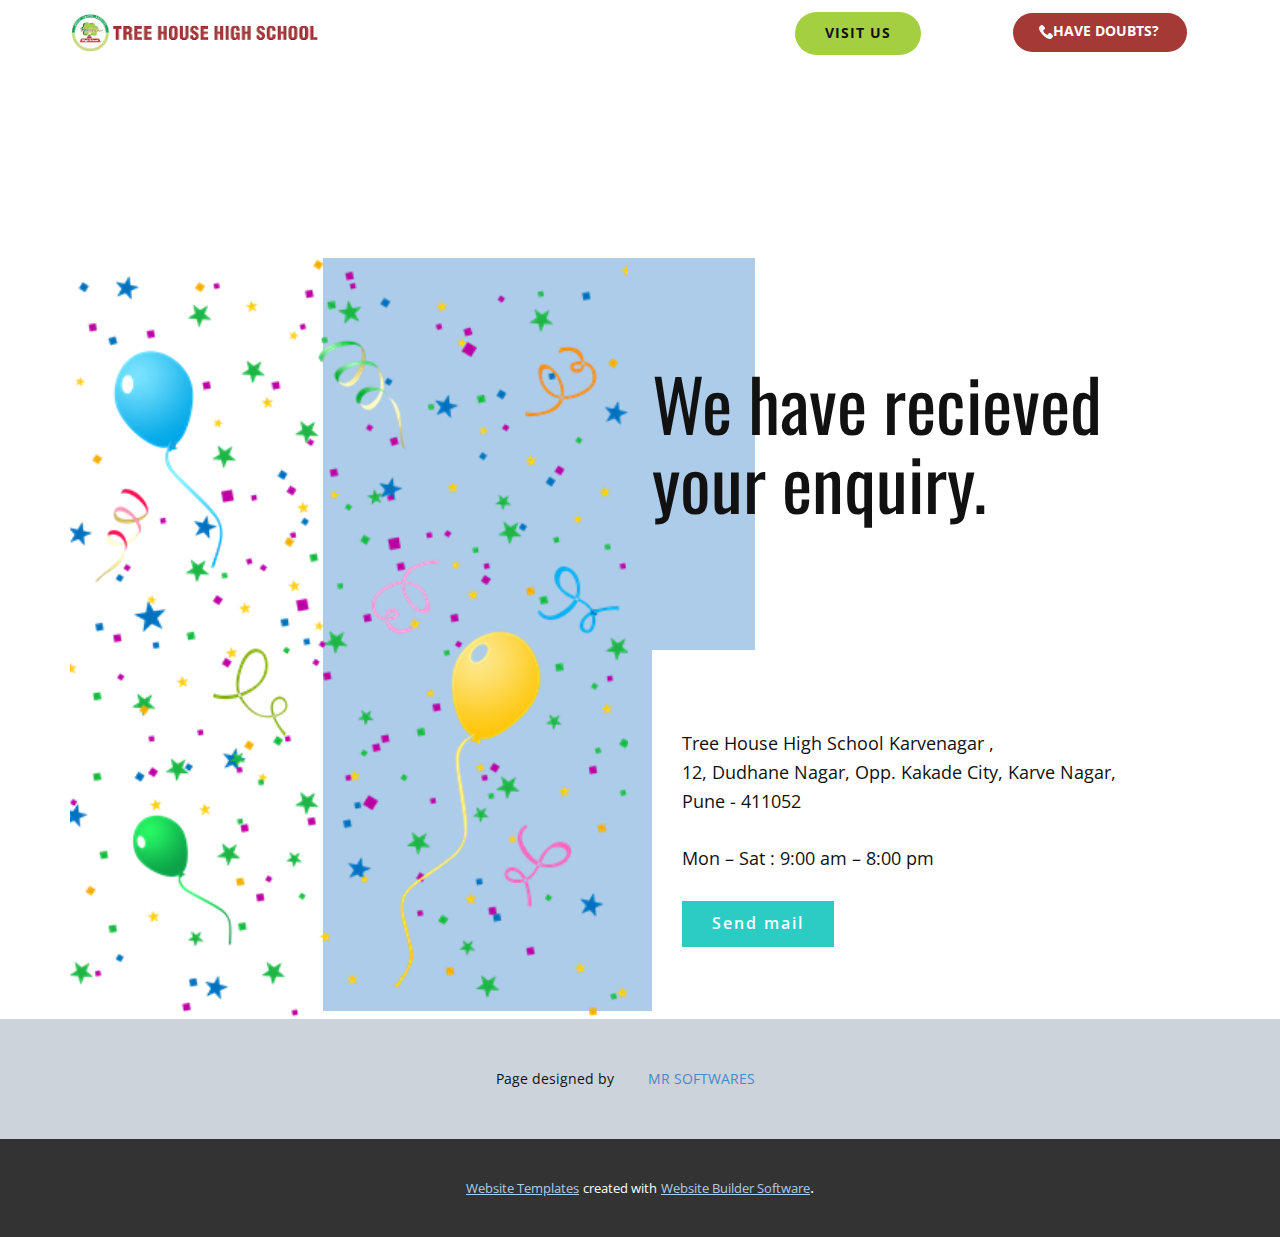
<file: Contact.html>
<!DOCTYPE html>
<html style="font-size: 16px;">
  <head>
    <meta name="viewport" content="width=device-width, initial-scale=1.0">
    <meta charset="utf-8">
    <meta name="keywords" content="We have recieved your enquiry., A Step towrds your child's bright future">
    <meta name="description" content="">
    <meta name="page_type" content="np-template-header-footer-from-plugin">
    <title>Contact</title>
    <link rel="stylesheet" href="nicepage.css" media="screen">
<link rel="stylesheet" href="Contact.css" media="screen">
    <script class="u-script" type="text/javascript" src="jquery.js" defer=""></script>
    <script class="u-script" type="text/javascript" src="nicepage.js" defer=""></script>
    <meta name="generator" content="Nicepage 4.0.3, nicepage.com">
    <link id="u-theme-google-font" rel="stylesheet" href="https://fonts.googleapis.com/css?family=Open+Sans:300,300i,400,400i,600,600i,700,700i,800,800i|Archivo+Black:400">
    <link id="u-page-google-font" rel="stylesheet" href="https://fonts.googleapis.com/css?family=Oswald:200,300,400,500,600,700">
    
    
    
    <script type="application/ld+json">{
		"@context": "http://schema.org",
		"@type": "Organization",
		"name": "",
		"logo": "images/new-logo1-removebg-preview.webp"
}</script>
    <meta name="theme-color" content="#478ac9">
    <meta property="og:title" content="Contact">
    <meta property="og:type" content="website">
  </head>
  <body class="u-body"><header class="u-align-right-xs u-clearfix u-header u-header" id="sec-ddeb"><div class="u-clearfix u-sheet u-valign-top-xs u-sheet-1">
        <a href="https://nicepage.com" class="u-image u-logo u-image-1" data-image-width="534" data-image-height="137">
          <img src="images/new-logo1-removebg-preview.webp" class="u-logo-image u-logo-image-1">
        </a>
        <a href="#popp" class="u-border-none u-btn u-btn-round u-button-style u-custom-color-1 u-dialog-link u-hover-custom-color-4 u-radius-50 u-btn-1"><span class="u-icon"><svg class="u-svg-content" viewBox="0 0 513.64 513.64" x="0px" y="0px" style="width: 1em; height: 1em;"><path d="M499.66,376.96l-71.68-71.68c-25.6-25.6-69.12-15.359-79.36,17.92c-7.68,23.041-33.28,35.841-56.32,30.72 c-51.2-12.8-120.32-79.36-133.12-133.12c-7.68-23.041,7.68-48.641,30.72-56.32c33.28-10.24,43.52-53.76,17.92-79.36l-71.68-71.68 c-20.48-17.92-51.2-17.92-69.12,0l-48.64,48.64c-48.64,51.2,5.12,186.88,125.44,307.2c120.32,120.32,256,176.641,307.2,125.44 l48.64-48.64C517.581,425.6,517.581,394.88,499.66,376.96z"></path></svg><img></span>Have doubts?
        </a>
        <a href="https://treehousehighschool.com/admission/" class="u-border-none u-btn u-btn-round u-button-style u-custom-color-4 u-hover-custom-color-5 u-radius-50 u-btn-2" target="_blank">Visit US</a>
      </div></header>
    <section class="u-clearfix u-section-1" id="carousel_deec">
      <div class="u-clearfix u-sheet u-sheet-1">
        <div class="u-palette-1-light-2 u-shape u-shape-rectangle u-shape-1"></div>
        <div class="u-clearfix u-expanded-width-lg u-expanded-width-md u-expanded-width-xl u-gutter-24 u-layout-wrap u-layout-wrap-1">
          <div class="u-gutter-0 u-layout">
            <div class="u-layout-row">
              <div class="u-size-30">
                <div class="u-layout-col">
                  <div class="u-container-style u-image u-layout-cell u-size-60 u-image-1" data-image-width="121" data-image-height="150">
                    <div class="u-container-layout u-container-layout-1"></div>
                  </div>
                </div>
              </div>
              <div class="u-size-30">
                <div class="u-layout-col">
                  <div class="u-align-left u-container-style u-layout-cell u-size-30 u-layout-cell-2">
                    <div class="u-container-layout u-valign-middle u-container-layout-2">
                      <h2 class="u-custom-font u-font-oswald u-text u-text-1">We have recieved your enquiry.&nbsp;&nbsp;</h2>
                    </div>
                  </div>
                  <div class="u-container-style u-layout-cell u-size-30 u-white u-layout-cell-3">
                    <div class="u-container-layout u-container-layout-3">
                      <p class="u-text u-text-2"> Tree House High School Karvenagar ,&nbsp;<br>12, Dudhane Nagar, Opp. Kakade City, Karve Nagar,&nbsp;<br>Pune - 411052<br>
                        <br>Mon – Sat : 9:00 am – 8:00 pm
                      </p>
                      <a href="mailto:admission.treehouseonline@gmail.com?subject=THIS%20IS%20REGARDING%20THE%20ENQUIRY%20" class="u-active-palette-4-light-2 u-border-none u-btn u-button-style u-hover-palette-4-light-2 u-palette-4-base u-btn-1">Send mail</a>
                    </div>
                  </div>
                </div>
              </div>
            </div>
          </div>
        </div>
      </div>
    </section>
    
    
    
    <footer class="u-align-center u-clearfix u-footer u-palette-5-light-1 u-footer" id="sec-6768"><div class="u-clearfix u-sheet u-sheet-1">
        <p class="u-small-text u-text u-text-variant u-text-1">Page designed by<a href="mrsoftwares.in/" class="u-active-none u-border-none u-btn u-button-link u-button-style u-hover-none u-none u-text-palette-1-base u-btn-1"> MR SOFTWARES</a>
        </p>
      </div></footer>
    <section class="u-backlink u-clearfix u-grey-80">
      <a class="u-link" href="https://nicepage.com/website-templates" target="_blank">
        <span>Website Templates</span>
      </a>
      <p class="u-text">
        <span>created with</span>
      </p>
      <a class="u-link" href="" target="_blank">
        <span>Website Builder Software</span>
      </a>. 
    </section>
  <section class="u-align-center u-clearfix u-container-style u-dialog-block u-opacity u-opacity-70 u-valign-top-lg u-valign-top-md u-valign-top-sm u-valign-top-xs u-white u-section-4" id="popp" data-dialog-show-on="click" data-dialog-show-interval="4000" data-dialog-show-on-list="75816301,285300356,14296010">
      <div class="popp_bg u-align-center u-border-6 u-border-custom-color-1 u-container-style u-custom-color-5 u-dialog u-opacity u-opacity-90 u-radius-50 u-shape-round u-dialog-1">
        <div class="u-container-layout u-container-layout-1">
          <h2 class="u-text u-text-default-xl u-text-1">A Step towards your child's bright future</h2>
          <div class="u-expanded-width-lg u-expanded-width-md u-expanded-width-sm u-expanded-width-xl u-form u-form-1">
            <form action="scripts/form-popp-2.php" method="POST" class="u-clearfix u-form-spacing-12 u-form-vertical u-inner-form" style="padding: 5px;" source="customphp" name="form-1" redirect="true" redirect-url="14296010" redirect-address="Contact.html">
              <div class="u-form-group u-form-name u-form-partition-factor-2 u-form-group-1">
                <label for="name-3e72" class="u-form-control-hidden u-label u-label-1"></label>
                <input type="text" placeholder="Enter student's name" id="name-3e72" name="name-stuie" class="u-border-2 u-border-custom-color-4 u-border-no-left u-border-no-right u-border-no-top u-input u-input-rectangle u-input-1" required="" autofocus="autofocus">
              </div>
              <div class="u-form-group u-form-select u-form-group-2">
                <label for="select-a096" class="u-label u-label-2">GRADE/CLASS</label>
                <div class="u-form-select-wrapper">
                  <select id="select-a096" name="GRADE/CLASS" class="u-border-2 u-border-custom-color-4 u-border-no-left u-border-no-right u-border-no-top u-input u-input-rectangle u-input-2" required="required">
                    <option value="Play Group">Play Group</option>
                    <option value="Nursery">Nursery</option>
                    <option value="Jr. Kg">Jr. Kg</option>
                    <option value="Sr. Kg">Sr. Kg</option>
                    <option value="Grade 1">Grade 1</option>
                    <option value="Grade 2">Grade 2</option>
                    <option value="Grade 3">Grade 3</option>
                    <option value="Grade 4">Grade 4</option>
                    <option value="Grade 5">Grade 5</option>
                    <option value="Grade 6">Grade 6</option>
                    <option value="Grade 7">Grade 7</option>
                    <option value="Grade 8">Grade 8</option>
                    <option value="Grade 9">Grade 9</option>
                  </select>
                  <svg xmlns="http://www.w3.org/2000/svg" width="14" height="12" version="1" class="u-caret"><path fill="currentColor" d="M4 8L0 4h8z"></path></svg>
                </div>
              </div>
              <div class="u-form-group u-form-name u-form-group-3">
                <label for="name-ddbc" class="u-form-control-hidden u-label u-label-3"></label>
                <input type="text" placeholder="Enter your Name" id="name-ddbc" name="name-1" class="u-border-2 u-border-custom-color-4 u-border-no-left u-border-no-right u-border-no-top u-input u-input-rectangle u-input-3" required="">
              </div>
              <div class="u-form-group u-form-phone u-form-group-4">
                <label for="phone-7e2f" class="u-form-control-hidden u-label u-label-4"></label>
                <input type="tel" pattern="\+?\d{0,3}[\s\(\-]?([0-9]{2,3})[\s\)\-]?([\s\-]?)([0-9]{3})[\s\-]?([0-9]{2})[\s\-]?([0-9]{2})" placeholder="Enter your phone (e.g. +9114155552675)" id="phone-7e2f" name="phone" class="u-border-2 u-border-custom-color-4 u-border-no-left u-border-no-right u-border-no-top u-input u-input-rectangle u-input-4" required="">
              </div>
              <div class="u-form-group u-form-select u-form-group-5">
                <label for="select-8a4d" class="u-label u-label-5">Preffered Campus</label>
                <div class="u-form-select-wrapper">
                  <select id="select-8a4d" name="select" class="u-border-2 u-border-custom-color-4 u-border-no-left u-border-no-right u-border-no-top u-input u-input-rectangle u-input-5" required="required">
                    <option value="Jaipur, Shayam Nagar">Jaipur, Shayam Nagar</option>
                    <option value="Mumbai, Virar">Mumbai, Virar</option>
                    <option value="Mumbai,Vasai">Mumbai,Vasai</option>
                    <option value="Pune, Karveynagar">Pune, Karveynagar</option>
                    <option value="Pune, Kondhwa">Pune, Kondhwa</option>
                    <option value="Pune, Manjhiri">Pune, Manjhiri</option>
                    <option value="Pune, Shewalewadi">Pune, Shewalewadi</option>
                    <option value="Vadodara (CBSE)">Vadodara (CBSE)</option>
                    <option value="Vadodara (GSEB)">Vadodara (GSEB)</option>
                  </select>
                  <svg xmlns="http://www.w3.org/2000/svg" width="14" height="12" version="1" class="u-caret"><path fill="currentColor" d="M4 8L0 4h8z"></path></svg>
                </div>
              </div>
              <div class="u-align-center u-form-group u-form-submit u-form-group-6">
                <a href="#" class="u-border-none u-btn u-btn-round u-btn-submit u-button-style u-custom-color-4 u-hover-custom-color-1 u-radius-50 u-btn-1">Submit</a>
                <input type="submit" value="submit" class="u-form-control-hidden">
              </div>
              <div class="u-form-send-message u-form-send-success"> Thank you! Your message has been sent. </div>
              <div class="u-form-send-error u-form-send-message"> Unable to send your message. Please fix errors then try again. </div>
              <input type="hidden" value="" name="recaptchaResponse">
            </form>
          </div>
        </div><button class="u-custom-color-4 u-dialog-close-button u-icon u-icon-circle u-spacing-13 u-icon-1"><svg class="u-svg-link" preserveAspectRatio="xMidYMin slice" viewBox="0 0 512 512" style=""><use xmlns:xlink="http://www.w3.org/1999/xlink" xlink:href="#svg-a629"></use></svg><svg class="u-svg-content" viewBox="0 0 512 512" x="0px" y="0px" id="svg-a629" style="enable-background:new 0 0 512 512;"><ellipse style="fill:currentColor;" cx="256" cy="256" rx="256" ry="255.832"></ellipse><g transform="matrix(-0.7071 0.7071 -0.7071 -0.7071 77.26 32)"><rect x="3.98" y="-427.615" style="fill:#FFFFFF;" width="55.992" height="285.672"></rect><rect x="-110.828" y="-312.815" style="fill:#FFFFFF;" width="285.672" height="55.992"></rect>
</g></svg>
        
        
      </button>
      </div>
    </section><style> .u-section-4 {
  background-image: none;
  min-height: 913px;
}

.u-section-4 .u-dialog-1 {
  width: 701px;
  min-height: 503px;
  box-shadow: 5px 5px 20px 0 rgba(255,255,255,0.4);
  margin: 94px auto 60px;
}

.u-section-4 .u-container-layout-1 {
  padding: 29px 40px 29px 36px;
}

.u-section-4 .u-text-1 {
  text-transform: uppercase;
  font-size: 2.25rem;
  margin: 1px 4px 0;
}

.u-section-4 .u-form-1 {
  height: 352px;
  margin-top: 0;
  margin-bottom: 0;
}

.u-section-4 .u-form-group-1 {
  width: 100%;
}

.u-section-4 .u-label-1 {
  font-weight: 700;
  text-transform: uppercase;
}

.u-section-4 .u-input-1 {
  text-transform: uppercase;
  font-weight: 700;
  box-shadow: 5px 5px 20px 0 rgba(0,0,0,0.4);
}

.u-section-4 .u-form-group-2 {
  width: 100%;
}

.u-section-4 .u-label-2 {
  font-weight: 700;
  text-transform: uppercase;
}

.u-section-4 .u-input-2 {
  text-transform: uppercase;
  font-weight: 700;
  box-shadow: 5px 5px 20px 0 rgba(0,0,0,0.4);
}

.u-section-4 .u-form-group-3 {
  width: 100%;
}

.u-section-4 .u-label-3 {
  font-weight: 700;
  text-transform: uppercase;
}

.u-section-4 .u-input-3 {
  text-transform: uppercase;
  font-weight: 700;
  box-shadow: 5px 5px 20px 0 rgba(0,0,0,0.4);
}

.u-section-4 .u-form-group-4 {
  width: 100%;
}

.u-section-4 .u-label-4 {
  font-weight: 700;
  text-transform: uppercase;
}

.u-section-4 .u-input-4 {
  text-transform: uppercase;
  font-weight: 700;
  box-shadow: 5px 5px 20px 0 rgba(0,0,0,0.4);
}

.u-section-4 .u-form-group-5 {
  width: 100%;
}

.u-section-4 .u-label-5 {
  font-weight: 700;
  text-transform: uppercase;
}

.u-section-4 .u-input-5 {
  text-transform: uppercase;
  font-weight: 700;
  box-shadow: 5px 5px 20px 0 rgba(0,0,0,0.4);
}

.u-section-4 .u-form-group-6 {
  width: 100%;
}

.u-section-4 .u-btn-1 {
  background-image: none;
  border-style: none;
  padding-left: 50px;
  padding-right: 50px;
  font-weight: 700;
  text-transform: uppercase;
  box-shadow: 5px 5px 20px 0 rgba(0,0,0,0.4);
}

.u-section-4 .u-icon-1 {
  width: 52px;
  height: 52px;
  left: auto;
  top: 9px;
  position: absolute;
  background-image: none;
  color: rgb(224, 79, 95) !important;
  right: 19px;
}

@media (max-width: 1199px) {
   .u-section-4 {
    min-height: 906px;
  }

  .u-section-4 .u-dialog-1 {
    width: 536px;
    height: auto;
    min-height: 548px;
    margin-top: 0;
  }

  .u-section-4 .u-container-layout-1 {
    padding-top: 0;
    padding-bottom: 38px;
  }

  .u-section-4 .u-text-1 {
    width: auto;
    margin-top: 16px;
    margin-left: 18px;
    margin-right: 18px;
  }

  .u-section-4 .u-form-1 {
    margin-top: 12px;
  }
}

@media (max-width: 991px) {
   .u-section-4 {
    min-height: 990px;
  }

  .u-section-4 .u-dialog-1 {
    width: 555px;
    min-height: 546px;
    margin-top: 60px;
  }

  .u-section-4 .u-container-layout-1 {
    padding-bottom: 29px;
    padding-left: 26px;
    padding-right: 26px;
  }

  .u-section-4 .u-text-1 {
    font-size: 1.5rem;
    width: 333px;
    margin-top: 8px;
  }
}

@media (max-width: 767px) {
  .u-section-4 .u-dialog-1 {
    width: 540px;
  }

  .u-section-4 .u-container-layout-1 {
    padding-left: 30px;
    padding-right: 30px;
  }

  .u-section-4 .u-text-1 {
    font-size: 1.875rem;
    width: auto;
    margin-top: 33px;
  }

  .u-section-4 .u-form-1 {
    margin-top: 12px;
  }
}

@media (max-width: 575px) {
   .u-section-4 {
    min-height: 913px;
  }

  .u-section-4 .u-dialog-1 {
    width: 288px;
    min-height: 549px;
    margin-top: 0;
  }

  .u-section-4 .u-container-layout-1 {
    padding-left: 16px;
    padding-right: 16px;
    padding-bottom: 11px;
  }

  .u-section-4 .u-text-1 {
    font-size: 1.5rem;
    margin-top: 58px;
    margin-right: 8px;
    margin-left: 4px;
  }

  .u-section-4 .u-form-1 {
    height: 356px;
    margin-top: 0;
    margin-right: 0;
    margin-left: 8px;
  }

  .u-section-4 .u-icon-1 {
    top: 24px;
    right: 26px;
  }
}</style></body>
</html>
</file>
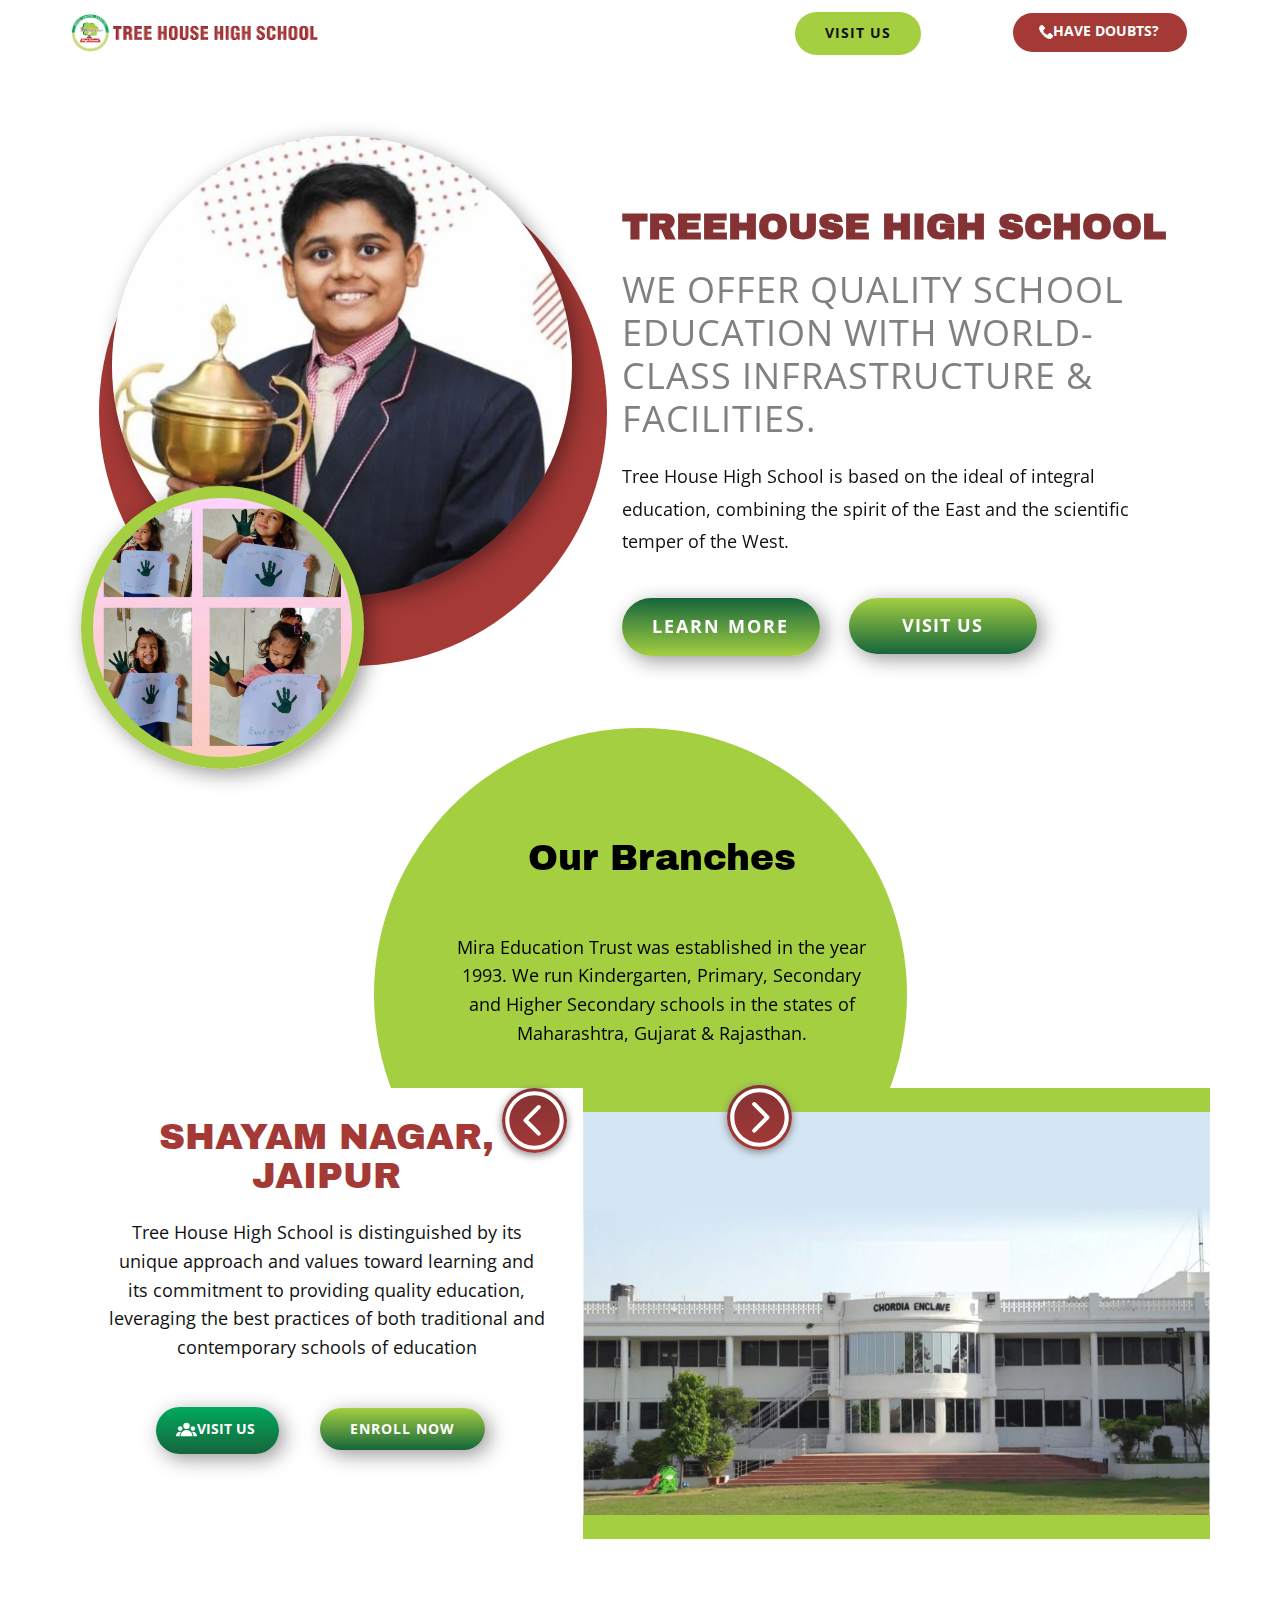
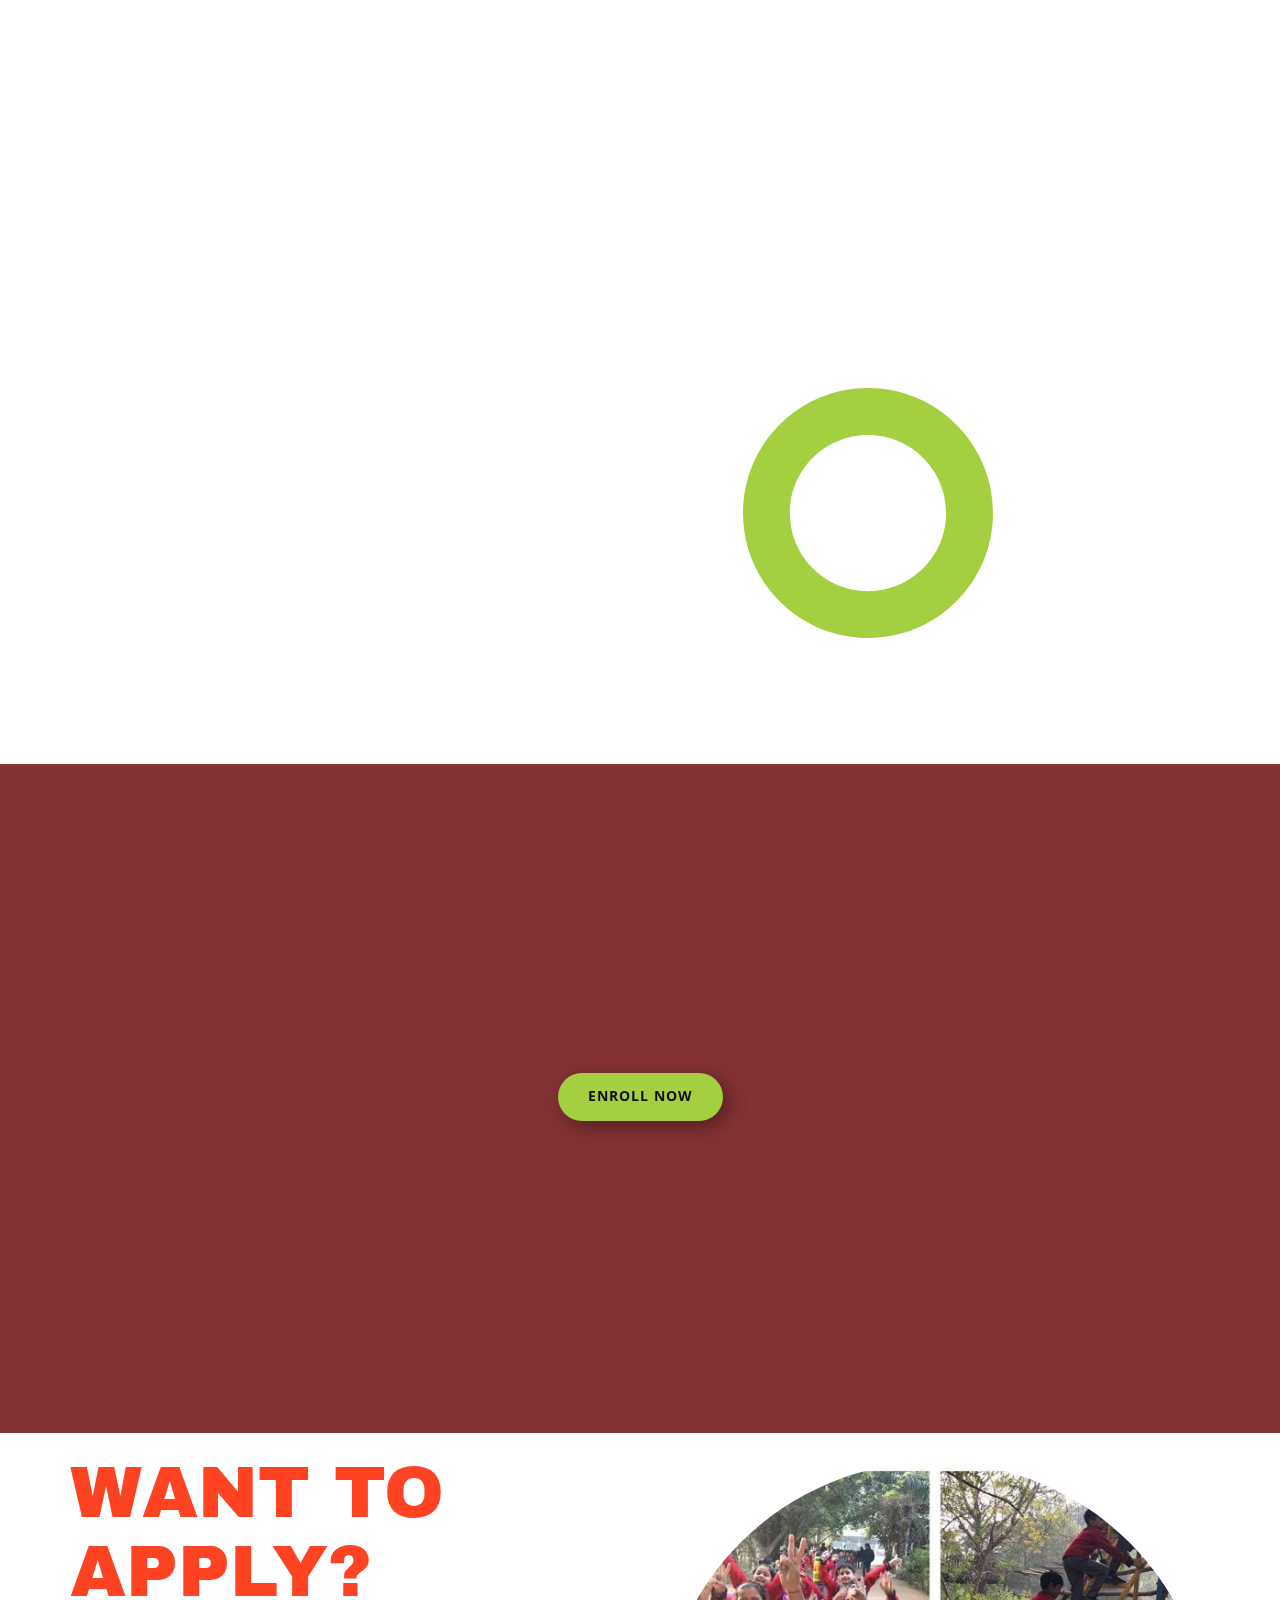
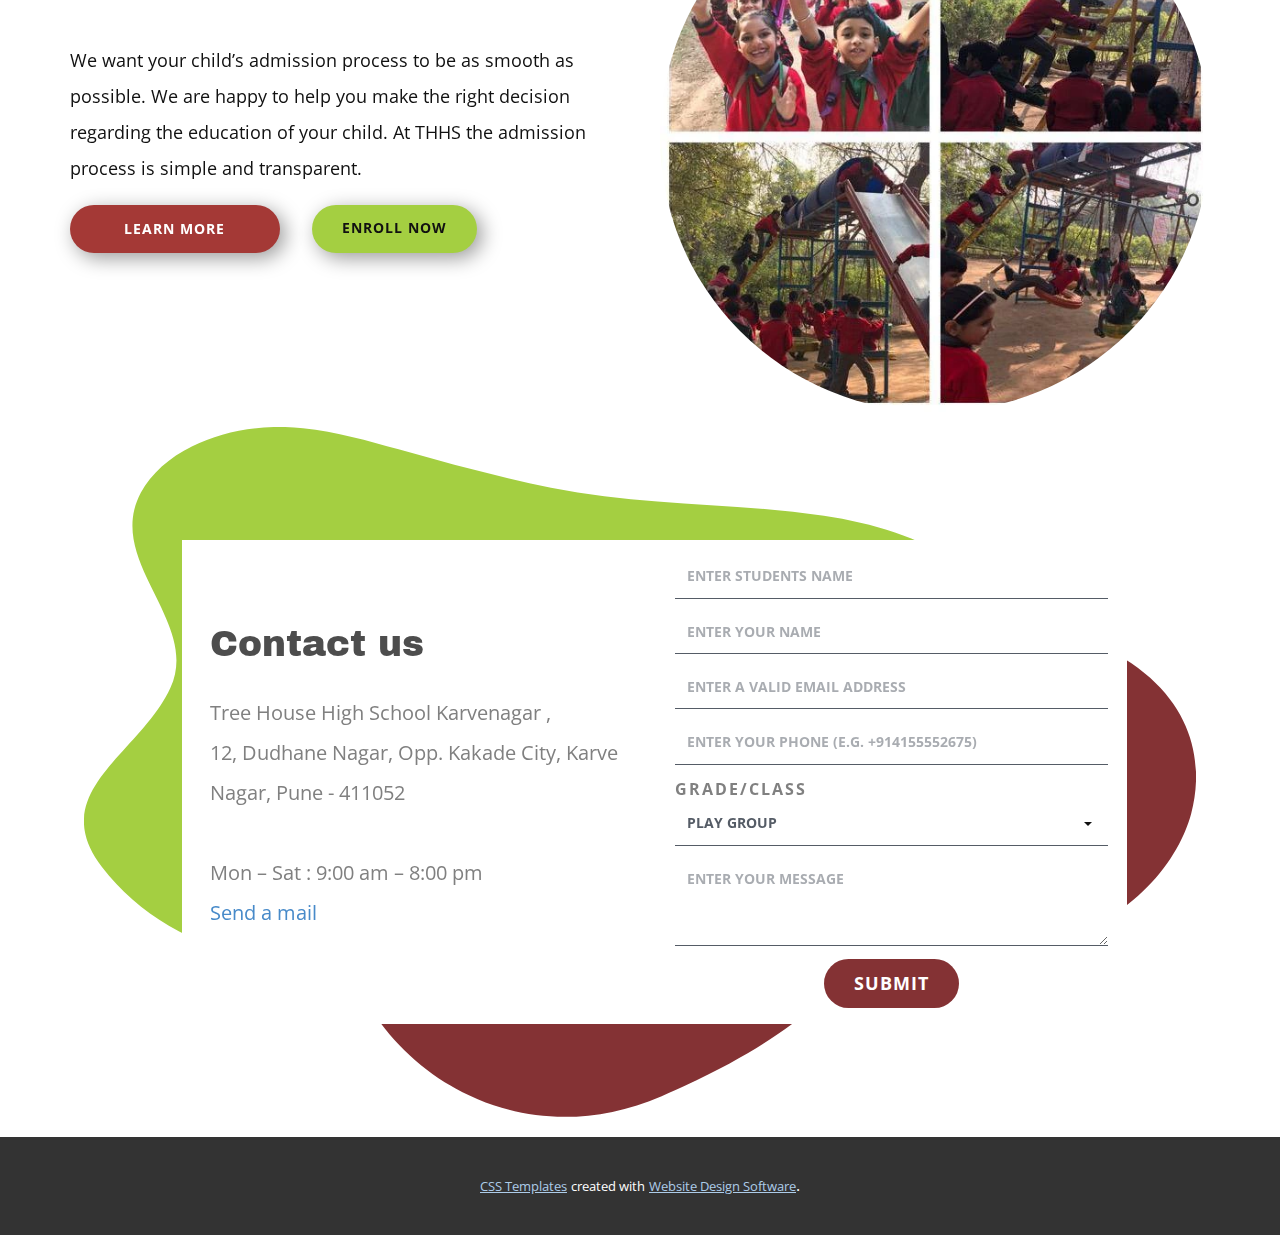
<file: THHSLP2.0/Best-High-School-in-India.html>
<!DOCTYPE html>
<html style="font-size: 16px;">
  <head>
    <meta name="viewport" content="width=device-width, initial-scale=1.0">
    <meta charset="utf-8">
    <meta name="keywords" content="High School, Highschool in India, best high school in India, Primary school,
High schools in Pune, High schools in mumbai, High schools in Vadodara , High schools in Jaipur">
    <meta name="description" content="Get the best education form the leading school in India that is leading innovation. Enroll in TreeHouse High School">
    <meta name="page_type" content="np-template-header-footer-from-plugin">
    <title>Best High School in India- Enroll Today</title>
    <link rel="stylesheet" href="nicepage.css" media="screen">
<link rel="stylesheet" href="Best-High-School-in-India.css" media="screen">
    <script class="u-script" type="text/javascript" src="jquery.js" defer=""></script>
    <script class="u-script" type="text/javascript" src="nicepage.js" defer=""></script>
    <meta name="generator" content="Nicepage 4.0.3, nicepage.com">
    
    <link id="u-theme-google-font" rel="stylesheet" href="https://fonts.googleapis.com/css?family=Open+Sans:300,300i,400,400i,600,600i,700,700i,800,800i|Archivo+Black:400">
    <link id="u-page-google-font" rel="stylesheet" href="https://fonts.googleapis.com/css?family=Open+Sans:300,300i,400,400i,600,600i,700,700i,800,800i|Archivo+Black:400">
    
    
    
    
    
    
    
    
    <script type="application/ld+json">{
		"@context": "http://schema.org",
		"@type": "Organization",
		"name": "",
		"logo": "images/new-logo1-removebg-preview.webp"
}</script>
    <meta name="theme-color" content="#478ac9">
    <meta property="og:title" content="Best High School in India- Enroll Today">
    <meta property="og:description" content="Get the best education form the leading school in India that is leading innovation. Enroll in TreeHouse High School">
    <meta property="og:type" content="website">
    <!-- Global site tag (gtag.js) - Google Analytics -->
<script async src="https://www.googletagmanager.com/gtag/js?id=UA-213536633-1">
</script>
<script>
  window.dataLayer = window.dataLayer || [];
  function gtag(){dataLayer.push(arguments);}
  gtag('js', new Date());

  gtag('config', 'UA-213536633-1');
</script>
<!--Start of Tawk.to Script-->
<script type="text/javascript">
var Tawk_API=Tawk_API||{}, Tawk_LoadStart=new Date();
(function(){
var s1=document.createElement("script"),s0=document.getElementsByTagName("script")[0];
s1.async=true;
s1.src='https://embed.tawk.to/5ef33ed14a7c6258179b3f37/default';
s1.charset='UTF-8';
s1.setAttribute('crossorigin','*');
s0.parentNode.insertBefore(s1,s0);
})();
</script>
<!--End of Tawk.to Script-->
  </head>
  <body class="u-body"><header class="u-align-right-xs u-clearfix u-header u-header" id="sec-ddeb"><div class="u-clearfix u-sheet u-valign-top-xs u-sheet-1">
        <a href="https://nicepage.com" class="u-image u-logo u-image-1" data-image-width="534" data-image-height="137">
          <img src="images/new-logo1-removebg-preview.webp" class="u-logo-image u-logo-image-1">
        </a>
        <a href="#popp" class="u-border-none u-btn u-btn-round u-button-style u-custom-color-1 u-dialog-link u-hover-custom-color-4 u-radius-50 u-btn-1"><span class="u-icon"><svg class="u-svg-content" viewBox="0 0 513.64 513.64" x="0px" y="0px" style="width: 1em; height: 1em;"><path d="M499.66,376.96l-71.68-71.68c-25.6-25.6-69.12-15.359-79.36,17.92c-7.68,23.041-33.28,35.841-56.32,30.72 c-51.2-12.8-120.32-79.36-133.12-133.12c-7.68-23.041,7.68-48.641,30.72-56.32c33.28-10.24,43.52-53.76,17.92-79.36l-71.68-71.68 c-20.48-17.92-51.2-17.92-69.12,0l-48.64,48.64c-48.64,51.2,5.12,186.88,125.44,307.2c120.32,120.32,256,176.641,307.2,125.44 l48.64-48.64C517.581,425.6,517.581,394.88,499.66,376.96z"></path></svg><img></span>Have doubts?
        </a>
        <a href="https://treehousehighschool.com/admission/" class="u-border-none u-btn u-btn-round u-button-style u-custom-color-4 u-hover-custom-color-5 u-radius-50 u-btn-2" target="_blank">Visit US</a>
      </div></header> 
    <section class="u-align-center-md u-align-center-sm u-align-center-xs u-align-left-lg u-align-left-xl u-clearfix u-section-1" id="sec-9885">
      <div class="u-clearfix u-sheet u-valign-middle-md u-valign-middle-sm u-sheet-1">
        <div class="u-custom-color-1 u-shape u-shape-circle u-shape-1" data-animation-name="pulse" data-animation-duration="1000" data-animation-delay="0" data-animation-direction=""></div>
        <div class="u-align-left u-image u-image-circle u-image-1" data-image-width="540" data-image-height="540" data-animation-name="zoomIn" data-animation-duration="1000" data-animation-delay="0" data-animation-direction=""></div>
        <div class="u-align-left u-border-12 u-border-custom-color-4 u-image u-image-circle u-image-2" data-image-width="960" data-image-height="960" data-animation-name="zoomIn" data-animation-duration="1000" data-animation-delay="0" data-animation-direction="Down"></div>
        <div class="u-align-center-md u-align-center-sm u-align-center-xs u-container-style u-expanded-width-lg u-expanded-width-md u-expanded-width-sm u-expanded-width-xs u-group u-shape-rectangle u-group-1">
          <div class="u-container-layout u-container-layout-1">
            <h2 class="u-align-left-lg u-align-left-xl u-text u-text-custom-color-5 u-text-1" data-animation-name="fadeIn" data-animation-duration="1000" data-animation-delay="0" data-animation-direction="">Treehouse High school</h2>
            <h3 class="u-custom-font u-text u-text-font u-text-grey-50 u-text-2"> WE Offer quality school education with world-class infrastructure &amp; facilities.</h3>
            <p class="u-text u-text-3"> Tree House High School is based on the ideal of integral education, 
combining the spirit of the East and the scientific temper of the West.</p>
            <a href="#popp" class="u-border-none u-btn u-btn-round u-button-style u-dialog-link u-gradient u-hover-custom-color-4 u-none u-radius-50 u-text-body-alt-color u-text-hover-black u-btn-1" data-animation-name="flipIn" data-animation-duration="1000" data-animation-delay="0" data-animation-direction="X">learn more</a>
            <a href="https://treehousehighschool.com/admission/" class="u-border-none u-btn u-btn-round u-button-style u-gradient u-hover-custom-color-5 u-none u-radius-50 u-text-body-alt-color u-btn-2" target="_blank">Visit US</a>
          </div>
        </div>
      </div>
    </section>
    <section class="u-align-center u-clearfix u-section-2" id="sec-db12">
      <div class="u-clearfix u-sheet u-sheet-1">
        <div class="u-custom-color-4 u-preserve-proportions u-shape u-shape-circle u-shape-1"></div>
        <h2 class="u-text u-text-black u-text-1">Our Branches</h2>
        <p class="u-text u-text-black u-text-2"> Mira Education Trust was established in the year 1993. We run Kindergarten, Primary, Secondary and Higher Secondary schools in the 
states of Maharashtra, Gujarat &amp; Rajasthan.</p>
      </div>
    </section>
    <section class="u-carousel u-carousel-duration-1250 u-carousel-right u-slide u-valign-middle-lg u-valign-middle-md u-valign-middle-sm u-valign-middle-xl u-block-486d-1" id="carousel_803b" data-interval="3000" data-u-ride="carousel">
      <ol class="u-absolute-hcenter-xs u-carousel-indicators u-hidden u-hidden-sm u-hidden-xs u-block-486d-2">
        <li data-u-target="#carousel_803b" class="u-active u-grey-30" data-u-slide-to="0" style="width: 14px; height: 3px;"></li>
        <li data-u-target="#carousel_803b" class="u-grey-30" data-u-slide-to="1" style="width: 14px; height: 3px;"></li>
        <li data-u-target="#carousel_803b" class="u-grey-30" data-u-slide-to="2" style="width: 14px; height: 3px;"></li>
        <li data-u-target="#carousel_803b" class="u-grey-30" data-u-slide-to="3" style="width: 14px; height: 3px;"></li>
        <li data-u-target="#carousel_803b" class="u-grey-30" data-u-slide-to="4" style="width: 14px; height: 3px;"></li>
        <li data-u-target="#carousel_803b" class="u-grey-30" data-u-slide-to="5" style="width: 14px; height: 3px;"></li>
        <li data-u-target="#carousel_803b" class="u-grey-30" data-u-slide-to="6" style="width: 14px; height: 3px;"></li>
        <li data-u-target="#carousel_803b" class="u-grey-30" style="width: 14px; height: 3px;" data-u-slide-to="7"></li>
      </ol>
      <div class="u-carousel-inner" role="listbox">
        <div class="u-active u-align-center u-carousel-item u-clearfix u-section-3-1">
          <div class="u-align-left u-clearfix u-sheet u-sheet-1">
            <div class="u-clearfix u-custom-color-4 u-expanded-width u-gutter-0 u-layout-spacing-top u-layout-wrap u-layout-wrap-1">
              <div class="u-layout">
                <div class="u-layout-row">
                  <div class="u-container-style u-layout-cell u-left-cell u-size-27 u-white u-layout-cell-1" src="">
                    <div class="u-container-layout u-valign-bottom-md u-valign-bottom-sm u-container-layout-1">
                      <h2 class="u-align-center u-text u-text-custom-color-1 u-text-1"> Shayam Nagar,<br>Jaipur
                      </h2>
                      <p class="u-align-center u-text u-text-2">
                        <span style="font-weight: 700;"></span>Tree House High School is distinguished 
by its unique approach and values toward learning and its commitment to 
providing quality education, leveraging the best practices of both 
traditional and contemporary schools of education
                      </p>
                      <a href="https://treehousehighschool.com/branches/treehouse-high-school-shyam-nagar/" class="u-border-none u-btn u-btn-round u-button-style u-gradient u-hover-palette-1-base u-none u-radius-50 u-text-body-alt-color u-text-hover-white u-btn-1" target="_blank"><span class="u-icon u-icon-1"><svg class="u-svg-content" viewBox="0 0 490.667 490.667" x="0px" y="0px" style="width: 1em; height: 1em;"><circle cx="245.333" cy="160" r="74.667"></circle><circle cx="394.667" cy="224" r="53.333"></circle><circle cx="97.515" cy="224" r="53.333"></circle><path d="M245.333,256c-76.459,0-138.667,62.208-138.667,138.667c0,5.888,4.779,10.667,10.667,10.667h256    c5.888,0,10.667-4.779,10.667-10.667C384,318.208,321.792,256,245.333,256z"></path><path d="M115.904,300.971c-6.528-1.387-13.163-2.304-19.904-2.304c-52.928,0-96,43.072-96,96c0,5.888,4.779,10.667,10.667,10.667    h76.629c-1.195-3.349-1.963-6.912-1.963-10.667C85.333,359.659,96.768,327.339,115.904,300.971z"></path><path d="M394.667,298.667c-6.741,0-13.376,0.917-19.904,2.304c19.136,26.368,30.571,58.688,30.571,93.696    c0,3.755-0.768,7.317-1.963,10.667H480c5.888,0,10.667-4.779,10.667-10.667C490.667,341.739,447.595,298.667,394.667,298.667z"></path></svg><img></span>Visit US&nbsp;
                      </a>
                      <a href="#popp" class="u-border-none u-btn u-btn-round u-button-style u-dialog-link u-gradient u-hover-custom-color-5 u-none u-radius-50 u-text-body-alt-color u-text-hover-black u-btn-2" target="_blank">Enroll now</a>
                    </div>
                  </div>
                  <div class="u-container-style u-image u-image-contain u-layout-cell u-right-cell u-size-33 u-image-1" src="" data-image-width="1600" data-image-height="1028">
                    <div class="u-container-layout u-valign-middle u-container-layout-2"></div>
                  </div>
                </div>
              </div>
            </div>
          </div>
        </div>
        <div class="u-carousel-item u-clearfix u-section-3-2">
          <div class="u-clearfix u-sheet u-sheet-1">
            <div class="u-clearfix u-custom-color-4 u-gutter-0 u-layout-spacing-top u-layout-wrap u-layout-wrap-1">
              <div class="u-layout">
                <div class="u-layout-row">
                  <div class="u-container-style u-layout-cell u-left-cell u-size-27 u-white u-layout-cell-1" src="">
                    <div class="u-container-layout u-container-layout-1">
                      <h2 class="u-align-center u-text u-text-custom-color-1 u-text-1">Virar Branch,<br>Pune
                      </h2>
                      <p class="u-align-center u-text u-text-2"> Tree House High School, Virar is a day scholar co- educational school located in Yashwant Nagar, Virar (West). We are affiliated to Central Board of Secondary Education (CBSE) with affiliation no. (1130629), Delhi. </p>
                      <a href="https://treehousehighschool.com/branches/treehouse-high-schoolvirar/" class="u-border-none u-btn u-btn-round u-button-style u-gradient u-hover-palette-1-base u-none u-radius-50 u-text-body-alt-color u-text-hover-white u-btn-1" target="_blank"><span class="u-icon u-icon-1"><svg class="u-svg-content" viewBox="0 0 490.667 490.667" x="0px" y="0px" style="width: 1em; height: 1em;"><circle cx="245.333" cy="160" r="74.667"></circle><circle cx="394.667" cy="224" r="53.333"></circle><circle cx="97.515" cy="224" r="53.333"></circle><path d="M245.333,256c-76.459,0-138.667,62.208-138.667,138.667c0,5.888,4.779,10.667,10.667,10.667h256    c5.888,0,10.667-4.779,10.667-10.667C384,318.208,321.792,256,245.333,256z"></path><path d="M115.904,300.971c-6.528-1.387-13.163-2.304-19.904-2.304c-52.928,0-96,43.072-96,96c0,5.888,4.779,10.667,10.667,10.667    h76.629c-1.195-3.349-1.963-6.912-1.963-10.667C85.333,359.659,96.768,327.339,115.904,300.971z"></path><path d="M394.667,298.667c-6.741,0-13.376,0.917-19.904,2.304c19.136,26.368,30.571,58.688,30.571,93.696    c0,3.755-0.768,7.317-1.963,10.667H480c5.888,0,10.667-4.779,10.667-10.667C490.667,341.739,447.595,298.667,394.667,298.667z"></path></svg><img></span>Visit us
                      </a>
                      <a href="#popp" class="u-border-none u-btn u-btn-round u-button-style u-dialog-link u-gradient u-hover-custom-color-5 u-none u-radius-50 u-text-body-alt-color u-text-hover-black u-btn-2" target="_blank">Enroll now</a>
                    </div>
                  </div>
                  <div class="u-container-style u-image u-image-contain u-layout-cell u-right-cell u-size-33 u-image-1" src="" data-image-width="991" data-image-height="482">
                    <div class="u-container-layout u-valign-middle u-container-layout-2"></div>
                  </div>
                </div>
              </div>
            </div>
          </div>
        </div>
        <div class="u-align-center u-carousel-item u-clearfix u-section-3-3">
          <div class="u-align-left u-clearfix u-sheet u-sheet-1">
            <div class="u-clearfix u-custom-color-4 u-gutter-0 u-layout-spacing-top u-layout-wrap u-layout-wrap-1">
              <div class="u-layout">
                <div class="u-layout-row">
                  <div class="u-align-center-sm u-align-center-xs u-container-style u-layout-cell u-left-cell u-size-27 u-white u-layout-cell-1" src="">
                    <div class="u-container-layout u-container-layout-1">
                      <h2 class="u-align-center-lg u-align-center-md u-align-center-xl u-text u-text-custom-color-1 u-text-1">Karveynagar Branch,<br>Pune
                      </h2>
                      <p class="u-align-center-lg u-align-center-md u-align-center-xl u-text u-text-2">
                        <span style="font-weight: 700;">
                          <span style="font-weight: 400;">T</span>
                        </span>ree House High School, Karvenagar is a 
day scholar co-educational school located in Warje, Pune. We are 
affiliated to Indian Certificate of Secondary Education (ICSE) with 
affiliation no. (MA215).
                      </p>
                      <a href="https://treehousehighschool.com/branches/treehouse-high-school-karvenagar/" class="u-border-none u-btn u-btn-round u-button-style u-gradient u-hover-palette-1-base u-none u-radius-50 u-text-body-alt-color u-text-hover-white u-btn-1" target="_blank"><span class="u-icon u-icon-1"><svg class="u-svg-content" viewBox="0 0 490.667 490.667" x="0px" y="0px" style="width: 1em; height: 1em;"><circle cx="245.333" cy="160" r="74.667"></circle><circle cx="394.667" cy="224" r="53.333"></circle><circle cx="97.515" cy="224" r="53.333"></circle><path d="M245.333,256c-76.459,0-138.667,62.208-138.667,138.667c0,5.888,4.779,10.667,10.667,10.667h256    c5.888,0,10.667-4.779,10.667-10.667C384,318.208,321.792,256,245.333,256z"></path><path d="M115.904,300.971c-6.528-1.387-13.163-2.304-19.904-2.304c-52.928,0-96,43.072-96,96c0,5.888,4.779,10.667,10.667,10.667    h76.629c-1.195-3.349-1.963-6.912-1.963-10.667C85.333,359.659,96.768,327.339,115.904,300.971z"></path><path d="M394.667,298.667c-6.741,0-13.376,0.917-19.904,2.304c19.136,26.368,30.571,58.688,30.571,93.696    c0,3.755-0.768,7.317-1.963,10.667H480c5.888,0,10.667-4.779,10.667-10.667C490.667,341.739,447.595,298.667,394.667,298.667z"></path></svg><img></span>Visit  us
                      </a>
                      <a href="#popp" class="u-border-none u-btn u-btn-round u-button-style u-dialog-link u-gradient u-hover-custom-color-5 u-none u-radius-50 u-text-body-alt-color u-text-hover-black u-btn-2" target="_blank">Enroll now</a>
                    </div>
                  </div>
                  <div class="u-container-style u-image u-image-contain u-layout-cell u-right-cell u-size-33 u-image-1" src="" data-image-width="342" data-image-height="220">
                    <div class="u-container-layout u-valign-middle u-container-layout-2"></div>
                  </div>
                </div>
              </div>
            </div>
          </div>
        </div>
        <div class="u-align-center u-carousel-item u-clearfix u-section-3-4">
          <div class="u-align-left u-clearfix u-sheet u-valign-bottom-lg u-valign-bottom-md u-valign-bottom-sm u-valign-bottom-xs u-sheet-1">
            <div class="u-clearfix u-custom-color-4 u-expanded-width u-gutter-0 u-layout-spacing-top u-layout-wrap u-layout-wrap-1">
              <div class="u-layout">
                <div class="u-layout-row">
                  <div class="u-container-style u-layout-cell u-left-cell u-size-30 u-white u-layout-cell-1" src="">
                    <div class="u-container-layout u-valign-top-sm u-valign-top-xs u-container-layout-1">
                      <h2 class="u-align-center u-text u-text-custom-color-1 u-text-1"> Atladara,​​Vadodara (GSEB)</h2>
                      <p class="u-align-center u-text u-text-2">
                        <span style="font-weight: 700;"></span>Tree House High School (Gujarat State Education Board), is a day scholar co-educational school located in Atladara, Vadodara. We are affiliated to Gujarat Secondary and Higher Secondary Education Board and National Institute of Open Schooling (NIOS).&nbsp;
                      </p>
                      <a href="https://treehousehighschool.com/branches/tree-house-high-school-baroda-gseb/" class="u-border-none u-btn u-btn-round u-button-style u-gradient u-hover-palette-1-base u-none u-radius-50 u-text-body-alt-color u-text-hover-white u-btn-1" target="_blank"><span class="u-icon u-icon-1"><svg class="u-svg-content" viewBox="0 0 490.667 490.667" x="0px" y="0px" style="width: 1em; height: 1em;"><circle cx="245.333" cy="160" r="74.667"></circle><circle cx="394.667" cy="224" r="53.333"></circle><circle cx="97.515" cy="224" r="53.333"></circle><path d="M245.333,256c-76.459,0-138.667,62.208-138.667,138.667c0,5.888,4.779,10.667,10.667,10.667h256    c5.888,0,10.667-4.779,10.667-10.667C384,318.208,321.792,256,245.333,256z"></path><path d="M115.904,300.971c-6.528-1.387-13.163-2.304-19.904-2.304c-52.928,0-96,43.072-96,96c0,5.888,4.779,10.667,10.667,10.667    h76.629c-1.195-3.349-1.963-6.912-1.963-10.667C85.333,359.659,96.768,327.339,115.904,300.971z"></path><path d="M394.667,298.667c-6.741,0-13.376,0.917-19.904,2.304c19.136,26.368,30.571,58.688,30.571,93.696    c0,3.755-0.768,7.317-1.963,10.667H480c5.888,0,10.667-4.779,10.667-10.667C490.667,341.739,447.595,298.667,394.667,298.667z"></path></svg><img></span>Visit us
                      </a>
                      <a href="#popp" class="u-border-none u-btn u-btn-round u-button-style u-dialog-link u-gradient u-hover-custom-color-5 u-none u-radius-50 u-text-body-alt-color u-text-hover-black u-btn-2" target="_blank">Enroll now</a>
                    </div>
                  </div>
                  <div class="u-container-style u-image u-image-contain u-layout-cell u-right-cell u-size-30 u-image-1" src="" data-image-width="883" data-image-height="585">
                    <div class="u-container-layout u-valign-middle u-container-layout-2"></div>
                  </div>
                </div>
              </div>
            </div>
          </div>
        </div>
        <div class="u-align-center-lg u-align-center-xl u-align-right-md u-align-right-sm u-align-right-xs u-carousel-item u-clearfix u-section-3-5">
          <div class="u-align-left u-clearfix u-sheet u-valign-top-md u-valign-top-sm u-valign-top-xs u-sheet-1">
            <div class="u-clearfix u-custom-color-4 u-expanded-width-md u-expanded-width-sm u-expanded-width-xs u-gutter-0 u-layout-spacing-top u-layout-wrap u-layout-wrap-1">
              <div class="u-layout">
                <div class="u-layout-row">
                  <div class="u-align-center-md u-align-center-sm u-align-center-xs u-container-style u-layout-cell u-left-cell u-size-27 u-white u-layout-cell-1" src="">
                    <div class="u-container-layout u-container-layout-1">
                      <h2 class="u-align-center-lg u-align-center-xl u-text u-text-custom-color-1 u-text-1"> Atladara, Vadodara (CBSE)</h2>
                      <p class="u-align-center-lg u-align-center-xl u-text u-text-2">
                        <span style="font-weight: 700;"></span>Tree House High School (CBSE), is a day scholar co-educational school located in Vuda Colony, Vadodara. We are affiliated to Central Board of Secondary Education (CBSE) with affiliation no. 430259, Delhi.
                      </p>
                      <a href="https://treehousehighschool.com/branches/tree-house-high-schoolbaroda-cbse/" class="u-border-none u-btn u-btn-round u-button-style u-gradient u-hover-palette-1-base u-none u-radius-50 u-text-body-alt-color u-text-hover-white u-btn-1" target="_blank"><span class="u-icon u-icon-1"><svg class="u-svg-content" viewBox="0 0 490.667 490.667" x="0px" y="0px" style="width: 1em; height: 1em;"><circle cx="245.333" cy="160" r="74.667"></circle><circle cx="394.667" cy="224" r="53.333"></circle><circle cx="97.515" cy="224" r="53.333"></circle><path d="M245.333,256c-76.459,0-138.667,62.208-138.667,138.667c0,5.888,4.779,10.667,10.667,10.667h256    c5.888,0,10.667-4.779,10.667-10.667C384,318.208,321.792,256,245.333,256z"></path><path d="M115.904,300.971c-6.528-1.387-13.163-2.304-19.904-2.304c-52.928,0-96,43.072-96,96c0,5.888,4.779,10.667,10.667,10.667    h76.629c-1.195-3.349-1.963-6.912-1.963-10.667C85.333,359.659,96.768,327.339,115.904,300.971z"></path><path d="M394.667,298.667c-6.741,0-13.376,0.917-19.904,2.304c19.136,26.368,30.571,58.688,30.571,93.696    c0,3.755-0.768,7.317-1.963,10.667H480c5.888,0,10.667-4.779,10.667-10.667C490.667,341.739,447.595,298.667,394.667,298.667z"></path></svg><img></span>Visit us
                      </a>
                      <a href="#popp" class="u-border-none u-btn u-btn-round u-button-style u-dialog-link u-gradient u-hover-custom-color-5 u-none u-radius-50 u-text-body-alt-color u-text-hover-black u-btn-2" target="_blank">Enroll now</a>
                    </div>
                  </div>
                  <div class="u-container-style u-image u-image-contain u-layout-cell u-right-cell u-size-33 u-image-1" src="" data-image-width="848" data-image-height="565">
                    <div class="u-container-layout u-valign-middle u-container-layout-2"></div>
                  </div>
                </div>
              </div>
            </div>
          </div>
        </div>
        <div class="u-align-center u-carousel-item u-clearfix u-section-3-6">
          <div class="u-align-left u-clearfix u-sheet u-valign-middle-md u-sheet-1">
            <div class="u-clearfix u-custom-color-4 u-expanded-width-lg u-expanded-width-md u-expanded-width-sm u-gutter-0 u-layout-spacing-top u-layout-wrap u-layout-wrap-1">
              <div class="u-layout">
                <div class="u-layout-row">
                  <div class="u-container-style u-layout-cell u-left-cell u-size-27-lg u-size-27-xl u-size-30-md u-size-30-sm u-size-30-xs u-white u-layout-cell-1" src="">
                    <div class="u-container-layout u-container-layout-1">
                      <h2 class="u-align-center u-text u-text-custom-color-1 u-text-1"> Shewalewadi,pune</h2>
                      <p class="u-align-center u-text u-text-2">
                        <span style="font-weight: 700;"></span>Tree House High School, Shewalewadi is a day scholar co-educational school located in Shewalewadi, Pune . It is a proposed ICSE School. Tree House High School is distinguished by its unique approach and values toward learning and its commitment to providing quality education
                      </p>
                      <a href="https://treehousehighschool.com/branches/tree-house-high-school-shewalewadi/" class="u-border-none u-btn u-btn-round u-button-style u-gradient u-hover-palette-1-base u-none u-radius-50 u-text-body-alt-color u-text-hover-white u-btn-1" target="_blank"><span class="u-icon u-icon-1"><svg class="u-svg-content" viewBox="0 0 490.667 490.667" x="0px" y="0px" style="width: 1em; height: 1em;"><circle cx="245.333" cy="160" r="74.667"></circle><circle cx="394.667" cy="224" r="53.333"></circle><circle cx="97.515" cy="224" r="53.333"></circle><path d="M245.333,256c-76.459,0-138.667,62.208-138.667,138.667c0,5.888,4.779,10.667,10.667,10.667h256    c5.888,0,10.667-4.779,10.667-10.667C384,318.208,321.792,256,245.333,256z"></path><path d="M115.904,300.971c-6.528-1.387-13.163-2.304-19.904-2.304c-52.928,0-96,43.072-96,96c0,5.888,4.779,10.667,10.667,10.667    h76.629c-1.195-3.349-1.963-6.912-1.963-10.667C85.333,359.659,96.768,327.339,115.904,300.971z"></path><path d="M394.667,298.667c-6.741,0-13.376,0.917-19.904,2.304c19.136,26.368,30.571,58.688,30.571,93.696    c0,3.755-0.768,7.317-1.963,10.667H480c5.888,0,10.667-4.779,10.667-10.667C490.667,341.739,447.595,298.667,394.667,298.667z"></path></svg><img></span>Enquire Now
                      </a>
                      <a href="#popp" class="u-border-none u-btn u-btn-round u-button-style u-dialog-link u-gradient u-hover-custom-color-5 u-none u-radius-50 u-text-body-alt-color u-text-hover-black u-btn-2" target="_blank">Enroll now</a>
                    </div>
                  </div>
                  <div class="u-container-style u-image u-image-contain u-layout-cell u-right-cell u-size-30-md u-size-30-sm u-size-30-xs u-size-33-lg u-size-33-xl u-image-1" src="" data-image-width="1279" data-image-height="500">
                    <div class="u-container-layout u-valign-middle u-container-layout-2"></div>
                  </div>
                </div>
              </div>
            </div>
          </div>
        </div>
        <div class="u-align-center u-carousel-item u-clearfix u-section-3-7">
          <div class="u-align-left u-clearfix u-sheet u-sheet-1">
            <div class="u-clearfix u-custom-color-4 u-expanded-width u-gutter-0 u-layout-spacing-top u-layout-wrap u-layout-wrap-1">
              <div class="u-layout">
                <div class="u-layout-row">
                  <div class="u-container-style u-layout-cell u-left-cell u-size-27 u-white u-layout-cell-1" src="">
                    <div class="u-container-layout u-container-layout-1">
                      <h2 class="u-align-center u-text u-text-custom-color-1 u-text-1"> Kondhwa,pune</h2>
                      <p class="u-align-center u-text u-text-2">
                        <span style="font-weight: 700;"></span>Tree House High School, Kondhwa is a day 
scholar co- educational school located in Kondhwa, Pune. We are 
affiliated to International General Certificate of Secondary Education 
(IGCSE) with CAIE no. – In935.
                      </p>
                      <a href="https://treehousehighschool.com/branches/treehouse-high-school-kondhwa/" class="u-border-none u-btn u-btn-round u-button-style u-gradient u-hover-palette-1-base u-none u-radius-50 u-text-body-alt-color u-text-hover-white u-btn-1" target="_blank"><span class="u-icon u-icon-1"><svg class="u-svg-content" viewBox="0 0 490.667 490.667" x="0px" y="0px" style="width: 1em; height: 1em;"><circle cx="245.333" cy="160" r="74.667"></circle><circle cx="394.667" cy="224" r="53.333"></circle><circle cx="97.515" cy="224" r="53.333"></circle><path d="M245.333,256c-76.459,0-138.667,62.208-138.667,138.667c0,5.888,4.779,10.667,10.667,10.667h256    c5.888,0,10.667-4.779,10.667-10.667C384,318.208,321.792,256,245.333,256z"></path><path d="M115.904,300.971c-6.528-1.387-13.163-2.304-19.904-2.304c-52.928,0-96,43.072-96,96c0,5.888,4.779,10.667,10.667,10.667    h76.629c-1.195-3.349-1.963-6.912-1.963-10.667C85.333,359.659,96.768,327.339,115.904,300.971z"></path><path d="M394.667,298.667c-6.741,0-13.376,0.917-19.904,2.304c19.136,26.368,30.571,58.688,30.571,93.696    c0,3.755-0.768,7.317-1.963,10.667H480c5.888,0,10.667-4.779,10.667-10.667C490.667,341.739,447.595,298.667,394.667,298.667z"></path></svg><img></span>Enquire Now
                      </a>
                      <a href="#popp" class="u-border-none u-btn u-btn-round u-button-style u-dialog-link u-gradient u-hover-custom-color-5 u-none u-radius-50 u-text-body-alt-color u-text-hover-black u-btn-2" target="_blank">Enroll now</a>
                    </div>
                  </div>
                  <div class="u-container-style u-image u-image-contain u-layout-cell u-right-cell u-size-33 u-image-1" src="" data-image-width="227" data-image-height="274">
                    <div class="u-container-layout u-valign-middle u-container-layout-2"></div>
                  </div>
                </div>
              </div>
            </div>
          </div>
        </div>
        <div class="u-align-center u-carousel-item u-clearfix u-section-3-8">
          <div class="u-align-left u-clearfix u-sheet u-sheet-1">
            <div class="u-clearfix u-custom-color-4 u-expanded-width u-gutter-0 u-layout-spacing-top u-layout-wrap u-layout-wrap-1">
              <div class="u-layout">
                <div class="u-layout-row">
                  <div class="u-align-center u-container-style u-layout-cell u-left-cell u-size-27 u-white u-layout-cell-1" src="">
                    <div class="u-container-layout u-container-layout-1">
                      <h2 class="u-text u-text-custom-color-1 u-text-1"> Atladara,​​Vadodara (GSEB)</h2>
                      <p class="u-text u-text-2">
                        <span style="font-weight: 700;"></span>Tree House High School (Gujarat State Education Board), is a day scholar co-educational school located in Atladara, Vadodara. We are affiliated to Gujarat Secondary and Higher Secondary Education Board and National Institute of Open Schooling (NIOS).&nbsp;
                      </p>
                      <a href="https://treehousehighschool.com/branches/tree-house-high-school-baroda-gseb/" class="u-border-none u-btn u-btn-round u-button-style u-gradient u-hover-palette-1-base u-none u-radius-50 u-text-body-alt-color u-text-hover-white u-btn-1" target="_blank"><span class="u-icon u-icon-1"><svg class="u-svg-content" viewBox="0 0 490.667 490.667" x="0px" y="0px" style="width: 1em; height: 1em;"><circle cx="245.333" cy="160" r="74.667"></circle><circle cx="394.667" cy="224" r="53.333"></circle><circle cx="97.515" cy="224" r="53.333"></circle><path d="M245.333,256c-76.459,0-138.667,62.208-138.667,138.667c0,5.888,4.779,10.667,10.667,10.667h256    c5.888,0,10.667-4.779,10.667-10.667C384,318.208,321.792,256,245.333,256z"></path><path d="M115.904,300.971c-6.528-1.387-13.163-2.304-19.904-2.304c-52.928,0-96,43.072-96,96c0,5.888,4.779,10.667,10.667,10.667    h76.629c-1.195-3.349-1.963-6.912-1.963-10.667C85.333,359.659,96.768,327.339,115.904,300.971z"></path><path d="M394.667,298.667c-6.741,0-13.376,0.917-19.904,2.304c19.136,26.368,30.571,58.688,30.571,93.696    c0,3.755-0.768,7.317-1.963,10.667H480c5.888,0,10.667-4.779,10.667-10.667C490.667,341.739,447.595,298.667,394.667,298.667z"></path></svg><img></span>Enquire Now
                      </a>
                      <a href="#popp" class="u-border-none u-btn u-btn-round u-button-style u-dialog-link u-gradient u-hover-custom-color-5 u-none u-radius-50 u-text-hover-black u-text-white u-btn-2" target="_blank">Enroll now</a>
                    </div>
                  </div>
                  <div class="u-container-style u-image u-image-contain u-layout-cell u-right-cell u-size-33 u-image-1" src="" data-image-width="883" data-image-height="585">
                    <div class="u-container-layout u-valign-middle u-container-layout-2"></div>
                  </div>
                </div>
              </div>
            </div>
          </div>
        </div>
      </div>
      <a class="u-carousel-control u-carousel-control-prev u-gradient u-icon-circle u-text-body-alt-color u-block-486d-3" href="#carousel_803b" role="button" data-u-slide="prev">
        <span aria-hidden="true">
          <svg viewBox="0 0 129 129"><path d="m64.5,122.6c32,0 58.1-26 58.1-58.1s-26-58-58.1-58-58,26-58,58 26,58.1 58,58.1zm0-108c27.5,5.32907e-15 49.9,22.4 49.9,49.9s-22.4,49.9-49.9,49.9-49.9-22.4-49.9-49.9 22.4-49.9 49.9-49.9z"></path><path d="m70,93.5c0.8,0.8 1.8,1.2 2.9,1.2 1,0 2.1-0.4 2.9-1.2 1.6-1.6 1.6-4.2 0-5.8l-23.5-23.5 23.5-23.5c1.6-1.6 1.6-4.2 0-5.8s-4.2-1.6-5.8,0l-26.4,26.4c-0.8,0.8-1.2,1.8-1.2,2.9s0.4,2.1 1.2,2.9l26.4,26.4z"></path></svg>
        </span>
        <span class="sr-only">
          <svg viewBox="0 0 129 129"><path d="m64.5,122.6c32,0 58.1-26 58.1-58.1s-26-58-58.1-58-58,26-58,58 26,58.1 58,58.1zm0-108c27.5,5.32907e-15 49.9,22.4 49.9,49.9s-22.4,49.9-49.9,49.9-49.9-22.4-49.9-49.9 22.4-49.9 49.9-49.9z"></path><path d="m70,93.5c0.8,0.8 1.8,1.2 2.9,1.2 1,0 2.1-0.4 2.9-1.2 1.6-1.6 1.6-4.2 0-5.8l-23.5-23.5 23.5-23.5c1.6-1.6 1.6-4.2 0-5.8s-4.2-1.6-5.8,0l-26.4,26.4c-0.8,0.8-1.2,1.8-1.2,2.9s0.4,2.1 1.2,2.9l26.4,26.4z"></path></svg>
        </span>
      </a>
      <a class="u-carousel-control u-carousel-control-next u-gradient u-icon-circle u-text-body-alt-color u-block-486d-4" href="#carousel_803b" role="button" data-u-slide="next">
        <span aria-hidden="true">
          <svg viewBox="0 0 129 129"><path d="M64.5,122.6c32,0,58.1-26,58.1-58.1S96.5,6.4,64.5,6.4S6.4,32.5,6.4,64.5S32.5,122.6,64.5,122.6z M64.5,14.6    c27.5,0,49.9,22.4,49.9,49.9S92,114.4,64.5,114.4S14.6,92,14.6,64.5S37,14.6,64.5,14.6z"></path><path d="m51.1,93.5c0.8,0.8 1.8,1.2 2.9,1.2 1,0 2.1-0.4 2.9-1.2l26.4-26.4c0.8-0.8 1.2-1.8 1.2-2.9 0-1.1-0.4-2.1-1.2-2.9l-26.4-26.4c-1.6-1.6-4.2-1.6-5.8,0-1.6,1.6-1.6,4.2 0,5.8l23.5,23.5-23.5,23.5c-1.6,1.6-1.6,4.2 0,5.8z"></path></svg>
        </span>
        <span class="sr-only">
          <svg viewBox="0 0 129 129"><path d="M64.5,122.6c32,0,58.1-26,58.1-58.1S96.5,6.4,64.5,6.4S6.4,32.5,6.4,64.5S32.5,122.6,64.5,122.6z M64.5,14.6    c27.5,0,49.9,22.4,49.9,49.9S92,114.4,64.5,114.4S14.6,92,14.6,64.5S37,14.6,64.5,14.6z"></path><path d="m51.1,93.5c0.8,0.8 1.8,1.2 2.9,1.2 1,0 2.1-0.4 2.9-1.2l26.4-26.4c0.8-0.8 1.2-1.8 1.2-2.9 0-1.1-0.4-2.1-1.2-2.9l-26.4-26.4c-1.6-1.6-4.2-1.6-5.8,0-1.6,1.6-1.6,4.2 0,5.8l23.5,23.5-23.5,23.5c-1.6,1.6-1.6,4.2 0,5.8z"></path></svg>
        </span>
      </a>
    </section>
    <section class="u-align-center-md u-align-center-sm u-align-center-xs u-clearfix u-custom-color-5 u-section-4" id="sec-82a1">
      <div class="u-expanded-width-lg u-expanded-width-xl u-shape u-shape-rectangle u-white u-shape-1"></div>
      <div class="u-shape u-shape-svg u-text-custom-color-4 u-shape-2">
        <svg class="u-svg-link" preserveAspectRatio="none" viewBox="0 0 160 160" style=""><use xmlns:xlink="http://www.w3.org/1999/xlink" xlink:href="#svg-d9c8"></use></svg>
        <svg class="u-svg-content" viewBox="0 0 160 160" x="0px" y="0px" id="svg-d9c8" style="enable-background:new 0 0 160 160;"><path d="M80,30c27.6,0,50,22.4,50,50s-22.4,50-50,50s-50-22.4-50-50S52.4,30,80,30 M80,0C35.8,0,0,35.8,0,80s35.8,80,80,80
	s80-35.8,80-80S124.2,0,80,0L80,0z"></path></svg>
      </div>
      <div alt="" class="u-align-left u-image u-image-circle u-image-1" data-image-width="540" data-image-height="540" data-animation-name="rollIn" data-animation-duration="1000" data-animation-delay="0" data-animation-direction=""></div>
      <div class="u-align-center-md u-align-center-sm u-align-center-xs u-align-left-lg u-align-left-xl u-container-style u-group u-group-1">
        <div class="u-container-layout u-valign-top-xl u-container-layout-1">
          <h2 class="u-text u-text-palette-2-base u-text-1" data-animation-name="tada" data-animation-duration="1000" data-animation-delay="0" data-animation-direction="">WHERE LEARNING <br>FINDS Y​OU
          </h2>
        </div>
      </div>
      <img src="images/ABOUT-US-NEW.jpg" alt="" class="u-align-left u-image u-image-round u-radius-50 u-image-2" data-image-width="402" data-image-height="305" data-animation-name="flipIn" data-animation-duration="1000" data-animation-delay="0" data-animation-direction="X">
      <div class="u-clearfix u-gutter-8 u-layout-custom-sm u-layout-custom-xs u-layout-wrap u-layout-wrap-1">
        <div class="u-layout">
          <div class="u-layout-row">
            <div class="u-align-center u-container-style u-layout-cell u-radius-50 u-shape-round u-size-12-lg u-size-12-xl u-size-20-md u-size-20-sm u-size-30-xs u-white u-layout-cell-1" data-animation-name="zoomIn" data-animation-duration="1000" data-animation-delay="0" data-animation-direction="">
              <div class="u-container-layout u-container-layout-2"><span class="u-icon u-icon-circle u-text-palette-1-base u-icon-1"><svg class="u-svg-link" preserveAspectRatio="xMidYMin slice" viewBox="0 0 512 512" style=""><use xmlns:xlink="http://www.w3.org/1999/xlink" xlink:href="#svg-3fa5"></use></svg><svg class="u-svg-content" viewBox="0 0 512 512" x="0px" y="0px" id="svg-3fa5" style="enable-background:new 0 0 512 512;"><circle style="fill:#1A2B63;" cx="256" cy="267" r="245"></circle><path style="fill:#FFAF10;" d="M273.5,361.794v-53.615c-2.065,0.506-4.222,0.779-6.443,0.779h-22.114  c-2.221,0-4.378-0.273-6.443-0.779v53.615H273.5z"></path><path style="fill:#EF9614;" d="M254,361.794v-52.836h-9.057c-2.221,0-4.378-0.273-6.443-0.779v53.615H254z"></path><path style="fill:#FFD00D;" d="M256,285.003c-13.403,0-26.239-2.468-38.086-6.961v4.93c0,14.927,12.101,27.028,27.029,27.028h22.114  c14.928,0,27.029-12.101,27.029-27.028v-4.93C282.238,282.535,269.403,285.003,256,285.003z"></path><path style="fill:#FFAF10;" d="M248.894,284.763c-10.838-0.71-21.243-3.028-30.979-6.721v4.93c0,14.927,12.101,27.028,27.029,27.028  h22.114c1.499,0,2.968-0.127,4.4-0.362C259.199,307.63,249.72,297.379,248.894,284.763z"></path><path style="fill:#EF8318;" d="M295,382v-17c0-2.75-2.25-5-5-5h-68c-2.75,0-5,2.25-5,5v17H295z"></path><path style="fill:#DB722C;" d="M247,382v-17c0-2.75,2.25-5,5-5h-30c-2.75,0-5,2.25-5,5v17H247z"></path><path style="fill:#A05F33;" d="M350.5,467v-82c0-2.75-2.25-5-5-5h-179c-2.75,0-5,2.25-5,5v82H350.5z"></path><path style="fill:#87502A;" d="M177,467v-82c0-2.75,2.25-5,5-5h-15.5c-2.75,0-5,2.25-5,5v82H177z"></path><path style="fill:#293D7C;" d="M323.022,445c0,2.75-2.25,5-5,5H193.978c-2.75,0-5-2.25-5-5v-42c0-2.75,2.25-5,5-5h124.044  c2.75,0,5,2.25,5,5V445z"></path><path style="fill:#1A2B63;" d="M208.955,445v-42c0-2.75,2.25-5,5-5h-19.977c-2.75,0-5,2.25-5,5v42c0,2.75,2.25,5,5,5h19.977  C211.205,450,208.955,447.75,208.955,445z"></path><path style="fill:#BF7E52;" d="M371.5,466h-231c-2.75,0-5,2.25-5,5v9.352C171.082,500.491,212.195,512,256,512  s84.918-11.509,120.5-31.649V471C376.5,468.25,374.25,466,371.5,466z"></path><path style="fill:#AA6B3F;" d="M166,471c0-2.75,2.25-5,5-5h-30.5c-2.75,0-5,2.25-5,5v9.352c9.769,5.529,19.956,10.403,30.5,14.571  V471z"></path><path style="fill:#FFAF10;" d="M424.255,25.591H385.5V34c0,2.206-1.794,4-4,4h-16.781c-0.553,0-1,0.448-1,1v11.591h52.42  c-2.141,43.803-21.944,83.041-52.42,110.732v15.962c0,5.808-0.469,11.508-1.358,17.069c47.723-33.563,78.971-89.041,78.971-151.686  C441.332,33.251,433.671,25.591,424.255,25.591z"></path><path style="fill:#FFD00D;" d="M148.282,177.285v-15.962c-30.475-27.691-50.28-66.929-52.42-110.732h52.42V39c0-0.552-0.448-1-1-1  H130.5c-2.206,0-4-1.794-4-4v-8.409H87.745c-9.416,0-17.077,7.661-17.077,17.077c0,62.646,31.249,118.124,78.971,151.687  C148.75,188.793,148.282,183.093,148.282,177.285z"></path><path style="fill:#EF8318;" d="M147.282,38v139.285c0,60.043,48.675,108.718,108.718,108.718s108.719-48.675,108.719-108.718V38  H147.282z"></path><g><path style="fill:#DB722C;" d="M169,177.285V37.003h-21.718v140.282c0,60.043,48.675,108.718,108.718,108.718   c3.641,0,7.234-0.193,10.782-0.545C211.874,279.973,169,233.636,169,177.285z"></path><circle style="fill:#DB722C;" cx="256" cy="155.5" r="74"></circle>
</g><path style="fill:#C95E23;" d="M201,155.499c0-37.648,28.121-68.706,64.5-73.372c-3.112-0.399-6.278-0.628-9.5-0.628  c-40.869,0-74,33.131-74,74s33.131,74,74,74c3.222,0,6.388-0.229,9.5-0.628C229.121,224.206,201,193.147,201,155.499z"></path><path style="fill:#FFD00D;" d="M281.756,201.698c-1.223,0.001-2.474-0.331-3.717-0.985l-20.147-10.591  c-0.304-0.16-0.982-0.347-1.891-0.347c-0.91,0-1.588,0.187-1.894,0.347l-20.145,10.591c-1.244,0.654-2.495,0.985-3.717,0.985  c-1.856,0-3.517-0.757-4.675-2.131c-1.285-1.523-1.773-3.637-1.376-5.952l3.848-22.432c0.169-0.985-0.454-2.902-1.169-3.6  l-16.298-15.887c-2.122-2.069-2.891-4.633-2.11-7.035c0.781-2.402,2.91-4.023,5.842-4.449l22.522-3.272  c0.988-0.144,2.62-1.329,3.062-2.225l10.072-20.41c1.312-2.657,3.512-4.18,6.038-4.18c2.526,0,4.727,1.523,6.037,4.18l10.073,20.41  c0.442,0.896,2.073,2.082,3.061,2.225l22.523,3.272c2.931,0.426,5.061,2.047,5.841,4.449c0.781,2.402,0.013,4.966-2.108,7.034  l-16.299,15.888c-0.716,0.697-1.339,2.615-1.17,3.6l3.847,22.432c0.397,2.315-0.091,4.429-1.375,5.952  C285.272,200.941,283.611,201.698,281.756,201.698z"></path><path style="fill:#FFAF10;" d="M240.7,191.471l4.169-24.307c0.183-1.067-0.492-3.146-1.267-3.901l-17.661-17.215  c-2.169-2.115-3.014-4.705-2.395-7.177l-9.241,1.343c-2.932,0.426-5.061,2.047-5.842,4.449c-0.781,2.402-0.012,4.966,2.11,7.035  l16.298,15.887c0.715,0.697,1.338,2.615,1.169,3.6l-3.848,22.432c-0.396,2.315,0.092,4.429,1.376,5.952  c1.159,1.374,2.819,2.131,4.675,2.131c1.223,0,2.473-0.331,3.717-0.985l7.471-3.928C240.627,195.285,240.361,193.449,240.7,191.471z  "></path><path style="fill:#FFD00D;" d="M386.5,34c0,2.75-2.25,5-5,5h-251c-2.75,0-5-2.25-5-5V5c0-2.75,2.25-5,5-5h251c2.75,0,5,2.25,5,5V34z  "></path><path style="fill:#FFAF10;" d="M156,34V5c0-2.75,2.25-5,5-5h-30.5c-2.75,0-5,2.25-5,5v29c0,2.75,2.25,5,5,5H161  C158.25,39,156,36.75,156,34z"></path><path style="fill:#FFD00D;" d="M127,331c-1.287,0-2.431-0.821-2.842-2.04c-5.756-17.054-10.064-21.362-27.117-27.117  C95.821,301.431,95,300.287,95,299s0.821-2.431,2.04-2.842c17.053-5.755,21.361-10.064,27.117-27.117  c0.412-1.219,1.555-2.04,2.842-2.04c1.287,0,2.431,0.821,2.842,2.04c5.756,17.053,10.064,21.362,27.117,27.117  c1.219,0.412,2.041,1.555,2.041,2.842s-0.821,2.431-2.041,2.843c-17.053,5.755-21.361,10.063-27.117,27.117  C129.431,330.179,128.287,331,127,331z"></path><g><path style="fill:#FFFFFF;" d="M375.5,298c-1.025,0-1.938-0.654-2.266-1.625c-4.586-13.59-8.02-17.023-21.609-21.609   c-0.97-0.329-1.625-1.24-1.625-2.266c0-1.025,0.655-1.937,1.625-2.265c13.59-4.586,17.023-8.02,21.609-21.609   c0.328-0.972,1.24-1.626,2.266-1.626s1.936,0.654,2.266,1.626c4.586,13.589,8.02,17.022,21.609,21.609   c0.97,0.328,1.625,1.24,1.625,2.265c0,1.026-0.655,1.937-1.625,2.266c-13.59,4.587-17.023,8.019-21.609,21.609   C377.436,297.346,376.525,298,375.5,298z"></path><path style="fill:#FFFFFF;" d="M283,419h-54c-2.761,0-5-2.239-5-5s2.239-5,5-5h54c2.762,0,5,2.239,5,5S285.762,419,283,419z"></path><path style="fill:#FFFFFF;" d="M271,437h-30c-2.761,0-5-2.239-5-5s2.239-5,5-5h30c2.762,0,5,2.239,5,5S273.762,437,271,437z"></path><path style="fill:#FFFFFF;" d="M195,80c-0.965,0-1.823-0.616-2.132-1.53c-4.317-12.79-7.548-16.021-20.338-20.338   C171.616,57.823,171,56.965,171,56s0.616-1.823,1.53-2.132c12.79-4.316,16.021-7.548,20.338-20.338   C193.177,32.616,194.035,32,195,32s1.823,0.616,2.132,1.53c4.317,12.79,7.548,16.021,20.338,20.338   C218.384,54.177,219,55.035,219,56s-0.616,1.823-1.53,2.132c-12.79,4.317-16.021,7.548-20.338,20.338   C196.823,79.384,195.965,80,195,80z"></path>
</g></svg></span>
                <h4 class="u-text u-text-2"> BEST ACTIVE SCHOOL AWARD</h4>
              </div>
            </div>
            <div class="u-align-center u-container-style u-layout-cell u-radius-50 u-shape-round u-size-12-lg u-size-12-xl u-size-20-md u-size-20-sm u-size-30-xs u-white u-layout-cell-2" data-animation-name="zoomIn" data-animation-duration="1000" data-animation-delay="0" data-animation-direction="">
              <div class="u-container-layout u-valign-bottom-lg u-valign-bottom-md u-valign-bottom-sm u-valign-bottom-xs u-container-layout-3"><span class="u-icon u-icon-rectangle u-text-black u-icon-2"><svg class="u-svg-link" preserveAspectRatio="xMidYMin slice" viewBox="0 0 256 256" style=""><use xmlns:xlink="http://www.w3.org/1999/xlink" xlink:href="#svg-30e9"></use></svg><svg class="u-svg-content" viewBox="0 0 256 256" id="svg-30e9"><path d="m108.78 133.45h-29.78c-9.5-34.33 12.4-63.97 12.4-63.97v32.82c0 13.16 6.95 24.7 17.38 31.15z" fill="#f0c020"></path><path d="m176.97 133.45h-29.76c10.43-6.45 17.38-17.99 17.38-31.15v-32.81c.55.75 21.76 30.06 12.38 63.96z" fill="#f0c020"></path><path d="m164.59 39.91v29.57h-73.19v-29.59l33.48 13.16c2 .79 4.24.79 6.24 0l33.46-13.14z" fill="#afafaf"></path><g><path d="m164.59 69.48v32.82c0 13.16-6.95 24.7-17.38 31.15-5.58 3.46-12.17 5.45-19.21 5.45-7.05 0-13.64-1.99-19.22-5.45-10.43-6.45-17.38-17.99-17.38-31.15v-32.82z" fill="#ffb69f"></path>
</g><g><g><path d="m211.697 121.991c-3.729-1.228-6.641-2.022-8.591-10.421-.635-2.737-4.548-2.729-5.181 0-1.907 8.213-4.566 9.092-8.591 10.422-2.424.801-2.43 4.248 0 5.051 6.686 2.209 7.444 5.476 8.591 10.421.637 2.743 4.545 2.742 5.182 0 1.905-8.212 4.709-9.139 8.591-10.421 2.423-.802 2.429-4.25-.001-5.052z"></path><path d="m204.566 124.6c-1.47 1.04-2.79 2.42-3.93 4.44-.95-1.59-2.25-3.09-4.17-4.4 1.55-1.06 2.94-2.51 4.12-4.64 1.2 2.16 2.57 3.59 3.98 4.6z" fill="#f0c020"></path>
</g><g><path d="m66.666 121.991c-3.729-1.228-6.641-2.022-8.591-10.421-.635-2.737-4.548-2.729-5.181 0-1.907 8.213-4.566 9.092-8.591 10.422-2.424.801-2.43 4.248 0 5.051 6.686 2.209 7.444 5.476 8.591 10.421.637 2.743 4.545 2.742 5.182 0 1.905-8.212 4.709-9.139 8.591-10.421 2.423-.802 2.429-4.25-.001-5.052z"></path><path d="m59.535 124.6c-1.47 1.04-2.79 2.42-3.93 4.44-.95-1.59-2.25-3.09-4.17-4.4 1.55-1.06 2.94-2.51 4.12-4.64 1.2 2.16 2.57 3.59 3.98 4.6z" fill="#f0c020"></path>
</g>
</g><path d="m164.59 39.91v7.51l-30.91 12.15c-3.62 1.43-7.7 1.44-11.37-.01l-30.91-12.15v-7.52l33.48 13.16c2 .79 4.24.79 6.24 0l33.46-13.14z" fill="#878787"></path><g fill="#afafaf"><path d="m184.51 32.08-19.92 7.83h-.01l-33.46 13.14c-2 .79-4.24.79-6.24 0l-33.48-13.16h-.01l-19.9-7.81c-2.16-.86-2.16-3.92 0-4.77l53.39-20.98c2-.78 4.24-.78 6.24 0l53.39 20.98c2.16.85 2.16 3.91 0 4.77z"></path><path d="m206.35 203h-103.51v-1.25c0-5.52-4.48-10-10-10h-20c-5.52 0-10 4.48-10 10v1.25h-13.19c0-4.385-.017-5.33.07-7 1.41-29.52 24.14-53.45 53.12-56.71 2.24-.26 4.51-.39 6.81-.39h36.7c2.3 0 4.57.13 6.8.39 28.98 3.26 51.72 27.19 53.13 56.71.088 1.68.07 2.648.07 7z"></path><path d="m206.35 235.97v16.03h-156.7v-16.03h102.26c.92 4.58 4.95 8.01 9.8 8.01h20c4.84 0 8.88-3.43 9.8-8.01z"></path>
</g><path d="m153.15 139.29-25.15 39.19-25.16-39.19c2.24-.26 4.51-.39 6.81-.39h36.7c2.3 0 4.57.13 6.8.39z" fill="#efefef"></path><path d="m215.67 208v22.97c0 2.76-2.24 5-5 5h-19.16c.13-.64.2-1.31.2-1.99v-7.5c0-2.76-2.24-5-5-5h-30c-2.77 0-5 2.24-5 5v7.5c0 .68.07 1.35.2 1.99h-106.58c-2.76 0-5-2.24-5-5v-22.97c0-2.76 2.24-5 5-5h17.51v6.25c0 2.76 2.24 5 5 5h30c2.76 0 5-2.24 5-5v-6.25h107.83c2.76 0 5 2.24 5 5z" fill="#f0c020"></path><path d="m93.57 214.25v7h-25.73c-6.62 0-12-5.38-12-12v-6.25h7v6.25c0 2.76 2.24 5 5 5z" fill="#e8a61e"></path><path d="m198.71 226.48v7.5c0 .66-.04 1.33-.12 1.99h-7.08c.13-.64.2-1.31.2-1.99v-7.5c0-2.76-2.24-5-5-5h-24.28v-7h24.28c6.62 0 12 5.38 12 12z" fill="#e8a61e"></path><path d="m162.43 203v18.48h-5.72c-2.77 0-5 2.24-5 5v7.5c0 .68.07 1.35.2 1.99h-58.34v-21.72h4.27c2.76 0 5-2.24 5-5v-6.25z" fill="#fc5d3d"></path><path d="m162.43 214.48v7h-5.72c-2.77 0-5 2.24-5 5v7.5c0 .68.07 1.35.2 1.99h-7.08c-.08-.66-.12-1.33-.12-1.99v-7.5c0-6.62 5.38-12 12-12z" fill="#b25035"></path><path d="m109.84 203v6.25c0 6.62-5.38 12-12 12h-4.27v-7h4.27c2.76 0 5-2.24 5-5v-6.25z" fill="#b25035"></path><path d="m102.84 201.75v7.5c0 2.76-2.24 5-5 5h-30c-2.76 0-5-2.24-5-5v-7.5c0-5.52 4.48-10 10-10h20c5.52 0 10 4.48 10 10z" fill="#ffb69f"></path><path d="m206.35 203h-103.51v-1.25c0-5.52-4.48-10-10-10h-20c-5.52 0-10 4.48-10 10v1.25h-13.19c0-4.385-.017-5.33.07-7h7.14c2.37-6.55 8.63-11.25 15.98-11.25h20c7.35 0 13.61 4.7 15.98 11.25h97.46c.088 1.68.07 2.648.07 7z" fill="#7d7b79"></path><path d="m191.51 235.97h14.84v7h-10.22c-3.04 4.85-8.43 8.01-14.42 8.01h-20c-5.98 0-11.38-3.16-14.42-8.01h-97.64v-7h102.26c.92 4.58 4.95 8.01 9.8 8.01h20c4.84 0 8.88-3.43 9.8-8.01z" fill="#7d7b79"></path><path d="m191.71 226.48v7.5c0 .68-.07 1.35-.2 1.99-.92 4.58-4.96 8.01-9.8 8.01h-20c-4.85 0-8.88-3.43-9.8-8.01-.13-.64-.2-1.31-.2-1.99v-7.5c0-2.76 2.23-5 5-5h30c2.76 0 5 2.24 5 5z" fill="#ffb69f"></path><path d="m125.75 69.48s10.17 15.77 38.835 13.02l-.005-13.02z" fill="#f0c020"></path><g><path d="m162.325 32.021-2.792-1.097c-1.285-.505-1.918-1.956-1.413-3.241s1.956-1.917 3.241-1.413l2.792 1.097c1.285.505 1.918 1.956 1.413 3.241-.505 1.287-1.959 1.916-3.241 1.413zm-71.884-1.417c-.505-1.285.128-2.736 1.413-3.241l35.231-13.84c.588-.231 1.24-.231 1.828 0l23.14 9.09c1.285.504 1.918 1.956 1.413 3.241s-1.956 1.918-3.241 1.413l-22.225-8.731-34.317 13.481c-1.275.502-2.732-.119-3.242-1.413z" fill="#efefef"></path>
</g><g><path d="m192.698 188.402c-.203-.914-.439-1.844-.702-2.765-.379-1.328.391-2.711 1.718-3.09 1.333-.38 2.712.391 3.091 1.718.29 1.016.551 2.043.774 3.053.3 1.348-.551 2.683-1.898 2.982-1.349.3-2.684-.55-2.983-1.898zm-4.212-11.571c-6.406-12.312-17.869-21.141-31.449-24.224-1.347-.306-2.189-1.645-1.884-2.991s1.639-2.193 2.991-1.885c15.016 3.409 27.691 13.174 34.777 26.792.638 1.225.161 2.734-1.063 3.372-1.227.637-2.736.159-3.372-1.064z" fill="#efefef"></path>
</g><path d="m114.99 112.63c1.992 5.327 7.077 9.01 13.01 9.01 5.771 0 10.968-3.57 13-9 .504-1.383-.263-2.779-1.47-3.22-1.271-.47-2.75.21-3.221 1.47-1.29 3.44-4.63 5.75-8.319 5.75-3.69 0-7.03-2.31-8.311-5.75-.46-1.25-1.95-1.94-3.21-1.47-1.311.479-1.945 1.927-1.479 3.2z"></path><path d="m113.464 90.341v-2.154c0-1.381-1.119-2.5-2.5-2.5s-2.5 1.119-2.5 2.5v2.154c0 1.381 1.119 2.5 2.5 2.5s2.5-1.119 2.5-2.5z"></path><path d="m145.021 92.841c1.381 0 2.5-1.119 2.5-2.5v-2.154c0-1.381-1.119-2.5-2.5-2.5s-2.5 1.119-2.5 2.5v2.154c0 1.381 1.119 2.5 2.5 2.5z"></path><path d="m127.992 102.672c1.381 0 2.5-1.119 2.5-2.5v-9.832c0-1.381-1.119-2.5-2.5-2.5s-2.5 1.119-2.5 2.5v9.832c0 1.381 1.119 2.5 2.5 2.5z"></path><path d="m55.74 172.42c1.19.644 2.716.224 3.39-1 .66-1.21.21-2.73-1-3.39-1.18-.64-2.76-.17-3.39 1-.659 1.193-.214 2.732 1 3.39z"></path><path d="m165.867 135.951c.899 0 1.769-.487 2.216-1.338 2.908-5.54 2.69-12.119 2.68-12.396-.053-1.378-1.195-2.442-2.59-2.4-1.378.051-2.454 1.21-2.406 2.588.002.055.165 5.549-2.111 9.884-.877 1.669.346 3.662 2.211 3.662z"></path><path d="m87.832 119.814c-1.379-.077-2.542 1.021-2.595 2.402-.011.277-.229 6.856 2.68 12.396.642 1.222 2.153 1.693 3.376 1.051s1.693-2.153 1.052-3.375c-2.267-4.316-2.114-9.782-2.111-9.882.051-1.379-1.024-2.538-2.402-2.592z"></path><path d="m142.078 219.485c0-1.381-1.119-2.5-2.5-2.5h-23.156c-1.381 0-2.5 1.119-2.5 2.5s1.119 2.5 2.5 2.5h23.156c1.381 0 2.5-1.119 2.5-2.5z"></path><path d="m210.67 200.5h-1.819c.018-38.115-29.283-63.713-61.798-64.08 12.858-7.21 20.037-20.281 20.037-34.12v-23.92c5.66 10.604 13.851 31.342 7.471 54.404-.368 1.331.412 2.708 1.742 3.076 1.337.368 2.709-.416 3.076-1.743 8.995-32.506-8.996-60.644-12.289-65.419v-27.084l18.335-7.207c.003-.001.006-.002.01-.004 4.282-1.705 4.2-7.73.025-9.403-.01-.01-.02-.02-.03-.02-11.752-4.61-2.275-.888-53.402-20.979-2.597-1.013-5.458-1.012-8.063.002l-53.391 20.98c-4.258 1.674-4.28 7.719.002 9.423l18.324 7.193v27.084c-3.314 4.772-21.342 32.792-12.31 65.434.367 1.326 1.738 2.111 3.076 1.743 1.33-.369 2.11-1.746 1.742-3.077-6.294-22.743 1.864-43.597 7.491-54.296v23.813c0 13.869 7.206 26.927 20.039 34.12-19.582.225-37.086 9.387-48.479 23.92-.85 1.078-.652 2.674.43 3.51 1.052.836 2.634.677 3.51-.42 0-.01 0-.01 0-.02 9.292-11.814 22.457-19.377 37.202-21.422l23.899 37.225v21.287h-20.223c-.629-6.308-5.966-11.25-12.437-11.25h-20c-6.471 0-11.807 4.942-12.437 11.25h-8.254c-.002-2.907-.191-10.687 3.12-20.32.45-1.31-.25-2.73-1.55-3.18-1.29-.44-2.74.28-3.18 1.55-2.794 8.107-3.394 14.781-3.391 21.95h-1.818c-4.136 0-7.5 3.364-7.5 7.5v22.97c0 4.136 3.364 7.5 7.5 7.5h1.82v13.53c0 1.381 1.119 2.5 2.5 2.5s2.5-1.119 2.5-2.5v-13.53h41.42 31.93v13.53c0 1.381 1.119 2.5 2.5 2.5s2.5-1.119 2.5-2.5v-13.53h19.546c1.826 4.742 6.441 8.01 11.664 8.01h20c5.224 0 9.84-3.269 11.664-8.01h10.475v13.53c0 1.381 1.119 2.5 2.5 2.5s2.5-1.119 2.5-2.5v-13.53h1.82c4.136 0 7.5-3.364 7.5-7.5v-22.97c.001-4.136-3.363-7.5-7.499-7.5zm-56.276-58.52c26.926 3.742 49.473 25.977 49.457 58.52-8.204 0-66.09 0-73.351 0v-21.286zm7.696-75c-6.728 0-59.294 0-68.189 0v-23.421l30.062 11.816c2.402.949 5.349 1.076 8.072.002l30.056-11.803v23.406zm-.006 13.212c-16.442 1.046-25.917-4.292-30.58-8.212h30.577zm-89.704-50.45.024-.105 53.384-20.978c1.406-.548 3.018-.548 4.418-.002l53.413 20.989-.019.104c-17.979 7.068-19.509 7.666-53.398 20.975-1.421.56-2.984.561-4.407-.001-35.809-14.076-17.568-6.911-53.415-20.982zm21.52 72.558v-30.32h30.599c8.308 10.27 23.189 14.058 37.591 13.207v17.113c0 19.17-15.557 34.1-34.09 34.1-18.552 0-34.1-14.935-34.1-34.1zm13.31 39.17c.813-.035 1.625-.07 2.44-.07h36.699c.813 0 1.623.035 2.432.07l-20.781 32.382zm-16.14 92h-45.74c-1.379 0-2.5-1.122-2.5-2.5v-22.97c0-1.378 1.121-2.5 2.5-2.5h15.01v3.75c0 4.136 3.364 7.5 7.5 7.5h23.23zm1.735-31.595c-1.381 0-2.5 1.119-2.5 2.5v7.375h-4.965v-7.375c0-1.381-1.119-2.5-2.5-2.5s-2.5 1.119-2.5 2.5v7.375h-4.965v-7.375c0-1.381-1.119-2.5-2.5-2.5s-2.5 1.119-2.5 2.5v7.375h-2.535c-1.379 0-2.5-1.122-2.5-2.5v-7.5c0-4.136 3.364-7.5 7.5-7.5h20c4.136 0 7.5 3.364 7.5 7.5v7.5c0 1.378-1.121 2.5-2.5 2.5h-2.535v-7.375c0-1.381-1.119-2.5-2.5-2.5zm56.405 24.605v6.99h-53.14v-16.72h1.77c4.136 0 7.5-3.364 7.5-7.5v-3.75h54.59v13.48h-3.22c-4.136 0-7.5 3.364-7.5 7.5zm40 7.5c0 4.207-3.43 7.5-7.5 7.5h-20c-4.101 0-7.5-3.328-7.5-7.5v-7.5c0-1.378 1.121-2.5 2.5-2.5h2.535v7.375c0 1.381 1.119 2.5 2.5 2.5s2.5-1.119 2.5-2.5v-7.375h4.965v7.375c0 1.381 1.119 2.5 2.5 2.5s2.5-1.119 2.5-2.5v-7.375h4.965v7.375c0 1.381 1.119 2.5 2.5 2.5s2.5-1.119 2.5-2.5v-7.375h2.535c1.379 0 2.5 1.122 2.5 2.5zm23.96-3.01c0 1.378-1.121 2.5-2.5 2.5h-4.32-12.14v-6.99c0-4.136-3.364-7.5-7.5-7.5h-21.78v-13.48h45.74c1.379 0 2.5 1.122 2.5 2.5z"></path></svg></span>
                <h4 class="u-text u-text-3"> THE INCLUSIVE EDUCATION PROGRAMME</h4>
              </div>
            </div>
            <div class="u-align-center u-container-style u-layout-cell u-radius-50 u-shape-round u-size-12-lg u-size-12-xl u-size-20-md u-size-20-sm u-size-30-xs u-white u-layout-cell-3" data-animation-name="zoomIn" data-animation-duration="1000" data-animation-delay="0" data-animation-direction="">
              <div class="u-container-layout u-container-layout-4"><span class="u-icon u-icon-circle u-text-palette-1-base u-icon-3"><svg class="u-svg-link" preserveAspectRatio="xMidYMin slice" viewBox="0 0 256 256" style=""><use xmlns:xlink="http://www.w3.org/1999/xlink" xlink:href="#svg-981a"></use></svg><svg class="u-svg-content" viewBox="0 0 256 256" x="0px" y="0px" id="svg-981a" style="enable-background:new 0 0 256 256;"><style type="text/css"> .st0{fill:#FFCD29;}
	.st1{fill:#FFAE2C;}
	.st2{fill:#FC9322;}
	.st3{fill:#55ACD5;}
	.st4{fill:#EA4647;}
	.st5{fill:#6DCC6D;}
	.st6{fill:#231F20;} </style><g id="Layer_14"><path class="st0" d="M182.8,142.8c0.6-0.6,0.6-1.5,0-2.1c-0.2-0.2-0.5-0.4-0.8-0.4l-35.6-5.2c-0.5-0.1-0.9-0.4-1.1-0.8L129.3,102   c-0.4-0.7-1.2-1-2-0.7c-0.3,0.1-0.5,0.4-0.7,0.7l-15.9,32.3c-0.2,0.4-0.6,0.7-1.1,0.8L74,140.3c-0.8,0.1-1.3,0.9-1.2,1.7   c0,0.3,0.2,0.6,0.4,0.8L99,167.9c0.3,0.3,0.5,0.8,0.4,1.3l-6.1,35.5c-0.1,0.8,0.4,1.5,1.2,1.7c0.3,0.1,0.6,0,0.9-0.1l31.9-16.8   c0.4-0.2,0.9-0.2,1.4,0l31.9,16.8c0.7,0.4,1.6,0.1,2-0.6c0.1-0.3,0.2-0.6,0.1-0.9l-6.1-35.5c-0.1-0.5,0.1-1,0.4-1.3L182.8,142.8z"></path><path class="st1" d="M236,137.2c0.5-0.5,0.5-1.2,0-1.7c-0.2-0.2-0.4-0.3-0.7-0.3l-28.6-4.2c-0.4-0.1-0.7-0.3-0.9-0.6L193,104.5   c-0.3-0.6-1-0.8-1.6-0.5c-0.2,0.1-0.4,0.3-0.5,0.5l-12.8,25.9c-0.2,0.3-0.5,0.6-0.9,0.6l-28.6,4.2c-0.1,0-0.3,0.1-0.4,0.1l33.7,4.9   c0.8,0.1,1.3,0.9,1.2,1.7c0,0.3-0.2,0.6-0.4,0.8l-14.5,14.2l0.5,0.5c0.3,0.3,0.4,0.7,0.3,1l-4.9,28.5c-0.1,0.6,0.3,1.2,1,1.4   c0.3,0,0.5,0,0.7-0.1l25.6-13.5c0.3-0.2,0.7-0.2,1.1,0l25.6,13.5c0.6,0.3,1.3,0.1,1.6-0.5c0.1-0.2,0.2-0.5,0.1-0.7l-4.9-28.5   c-0.1-0.4,0.1-0.8,0.3-1L236,137.2z"></path><path class="st1" d="M86.9,158.4c-0.1-0.4,0.1-0.8,0.3-1l0.5-0.5l-14.5-14.2c-0.6-0.6-0.6-1.5,0-2.1c0.2-0.2,0.5-0.4,0.8-0.4   l33.7-4.9c-0.1-0.1-0.2-0.1-0.4-0.1l-28.6-4.2c-0.4-0.1-0.7-0.3-0.9-0.6L65,104.5c-0.3-0.6-1-0.8-1.6-0.5c-0.2,0.1-0.4,0.3-0.5,0.5   l-12.8,25.9c-0.2,0.3-0.5,0.6-0.9,0.6l-28.6,4.2c-0.6,0.1-1.1,0.7-1,1.3c0,0.3,0.2,0.5,0.3,0.7l20.7,20.2c0.3,0.3,0.4,0.7,0.3,1   l-4.9,28.5c-0.1,0.6,0.3,1.2,1,1.4c0.3,0,0.5,0,0.7-0.1l25.6-13.5c0.3-0.2,0.7-0.2,1.1,0l25.6,13.5c0.6,0.3,1.3,0.1,1.6-0.5   c0.1-0.2,0.2-0.5,0.1-0.7L86.9,158.4z"></path><path class="st2" d="M253.3,122.6c0.3-0.3,0.3-0.8,0-1.1c-0.1-0.1-0.3-0.2-0.4-0.2l-18.4-2.7c-0.2,0-0.5-0.2-0.6-0.4l-8.2-16.6   c-0.2-0.4-0.6-0.5-1-0.3c-0.1,0.1-0.3,0.2-0.3,0.3l-8.2,16.6c-0.1,0.2-0.3,0.4-0.6,0.4l-14.5,2.1l4.8,9.7c0.2,0.3,0.5,0.6,0.9,0.6   l28.6,4.2c0.6,0.1,1.1,0.7,1,1.3c0,0.3-0.2,0.5-0.3,0.7l-10,9.8l15.8,8.3c0.4,0.2,0.8,0.1,1-0.3c0.1-0.1,0.1-0.3,0.1-0.5l-3.1-18.3   c0-0.2,0-0.5,0.2-0.7L253.3,122.6z"></path><path class="st2" d="M40.4,118.7c-0.2,0-0.5-0.2-0.6-0.4l-8.2-16.6c-0.2-0.4-0.6-0.5-1-0.3c-0.1,0.1-0.3,0.2-0.3,0.3l-8.2,16.6   c-0.1,0.2-0.3,0.4-0.6,0.4l-18.4,2.7c-0.4,0.1-0.7,0.4-0.6,0.9c0,0.2,0.1,0.3,0.2,0.4l13.3,13c0.2,0.2,0.3,0.4,0.2,0.7l-3.1,18.3   c-0.1,0.4,0.2,0.8,0.6,0.9c0.2,0,0.3,0,0.5-0.1L30,147l-10-9.8c-0.5-0.5-0.5-1.2,0-1.7c0.2-0.2,0.4-0.3,0.7-0.3l28.6-4.2   c0.4-0.1,0.7-0.3,0.9-0.6l4.8-9.7L40.4,118.7z"></path><path class="st3" d="M60.3,203.3h-1.8v-1.8c0-1.4-1.1-2.5-2.5-2.5s-2.5,1.1-2.5,2.5v1.8h-1.8c-1.4,0-2.5,1.1-2.5,2.5   s1.1,2.5,2.5,2.5h1.8v1.8c0,1.4,1.1,2.5,2.5,2.5s2.5-1.1,2.5-2.5v-1.8h1.8c1.4,0,2.5-1.1,2.5-2.5S61.7,203.3,60.3,203.3z"></path><path class="st4" d="M117.6,217c-0.1-0.3-0.2-0.6-0.4-0.9c-0.1-0.1-0.2-0.3-0.3-0.4c-1-0.9-2.5-0.9-3.5,0c-0.1,0.1-0.2,0.2-0.3,0.4   c-0.1,0.1-0.2,0.3-0.2,0.4c-0.1,0.2-0.1,0.3-0.1,0.5c-0.1,0.3-0.1,0.7,0,1c0,0.2,0.1,0.3,0.1,0.5c0.1,0.1,0.1,0.3,0.2,0.4   c0.1,0.1,0.2,0.3,0.3,0.4c1,1,2.5,1,3.5,0c0,0,0,0,0,0c0.1-0.1,0.2-0.2,0.3-0.4c0.1-0.1,0.2-0.3,0.2-0.4c0.1-0.1,0.1-0.3,0.1-0.5   C117.7,217.7,117.7,217.3,117.6,217z"></path><path class="st0" d="M159.6,17.4c-0.1-0.3-0.2-0.6-0.4-0.9c-0.1-0.1-0.2-0.3-0.3-0.4c-1-0.9-2.5-0.9-3.5,0   c-0.1,0.1-0.2,0.2-0.3,0.4c-0.1,0.1-0.2,0.3-0.2,0.4c-0.1,0.2-0.1,0.3-0.1,0.5c-0.1,0.3-0.1,0.7,0,1c0,0.2,0.1,0.3,0.1,0.5   c0.1,0.1,0.1,0.3,0.2,0.4c0.1,0.1,0.2,0.3,0.3,0.4c1,1,2.5,1,3.5,0c0,0,0,0,0,0c0.1-0.1,0.2-0.2,0.3-0.4c0.1-0.1,0.2-0.3,0.2-0.4   c0.1-0.1,0.1-0.3,0.1-0.5C159.7,18,159.7,17.7,159.6,17.4z"></path><path class="st5" d="M192.3,34.9c-4.1-0.8-7.2-4-8-8c0-0.1-0.1-0.2-0.2-0.2c-0.1,0-0.1,0.1-0.2,0.2c-0.8,4.1-4,7.2-8,8   c-0.1,0-0.2,0.1-0.2,0.2c0,0.1,0.1,0.1,0.2,0.2c4.1,0.8,7.2,4,8,8c0,0.1,0.1,0.2,0.2,0.2c0.1,0,0.1-0.1,0.2-0.2c0.8-4.1,4-7.2,8-8   c0.1,0,0.2-0.1,0.2-0.2C192.5,35,192.4,34.9,192.3,34.9z"></path><path class="st0" d="M97.3,232.1c-4.1-0.8-7.2-4-8-8c0-0.1-0.1-0.2-0.2-0.2c-0.1,0-0.1,0.1-0.2,0.2c-0.8,4.1-4,7.2-8,8   c-0.1,0-0.2,0.1-0.2,0.2c0,0.1,0.1,0.1,0.2,0.2c4.1,0.8,7.2,4,8,8c0,0.1,0.1,0.2,0.2,0.2c0.1,0,0.1-0.1,0.2-0.2c0.8-4.1,4-7.2,8-8   c0.1,0,0.2-0.1,0.2-0.2C97.4,232.2,97.4,232.1,97.3,232.1z"></path><path class="st6" d="M185.5,140.5c-0.5-1.4-1.7-2.5-3.2-2.7l-35.1-5.1l-15.7-31.8l0,0c-0.7-1.4-2-2.2-3.5-2.2l0,0   c-1.5,0-2.9,0.9-3.5,2.2l-15.7,31.8l-35.1,5.1c-2.2,0.3-3.7,2.3-3.3,4.5c0.1,0.9,0.5,1.7,1.2,2.3l25.4,24.7l-6,34.9   c-0.4,2.2,1.1,4.2,3.2,4.6c0.9,0.1,1.7,0,2.5-0.4l31.4-16.5l31.4,16.5c1.9,1,4.3,0.3,5.3-1.7c0.4-0.8,0.5-1.7,0.4-2.5l-6-34.9   l25.4-24.7C185.6,143.5,186,141.9,185.5,140.5z M155.2,166.1c-0.9,0.9-1.4,2.2-1.1,3.5l5.7,33.4l-30-15.8c-1.2-0.6-2.5-0.6-3.7,0   l-30,15.8l5.7-33.4c0.2-1.3-0.2-2.6-1.1-3.5l-24.3-23.7l33.5-4.9c1.3-0.2,2.4-1,3-2.2l15-30.4l15,30.4c0.6,1.2,1.7,2,3,2.2   l33.5,4.9L155.2,166.1z"></path><path class="st6" d="M238.7,135.3c-0.4-1.3-1.6-2.3-3-2.5l-27.9-4.1l-12.5-25.3c-0.6-1.3-1.9-2-3.3-2l0,0c-1.4,0-2.7,0.8-3.3,2   l-12.5,25.3l-27.9,4.1c-0.4,0.1-0.8,0.2-1.2,0.4c-1.2,0.7-1.7,2.2-1,3.4c0.4,0.7,1.1,1.2,1.8,1.3l31.6,4.6l-13,12.7   c-1,1-1,2.5,0,3.5c0,0,0,0,0,0l-4.8,27.8c-0.3,2,1,3.9,3,4.2c0.8,0.1,1.6,0,2.3-0.4l25-13.1l25,13.1c1.8,0.9,4,0.3,5-1.5   c0.4-0.7,0.5-1.5,0.4-2.3l-4.8-27.8l20.2-19.7C238.7,138,239.1,136.6,238.7,135.3z M213.5,155.6c-0.9,0.8-1.3,2.1-1.1,3.2l4.4,25.8   l-23.2-12.2c-1.1-0.6-2.3-0.6-3.4,0l-23.2,12.2l4.4-25.8c0.1-0.5,0.1-1.1-0.1-1.6l13.1-12.7c1.6-1.5,1.6-4,0.1-5.6   c-0.6-0.6-1.4-1-2.3-1.2l-16.9-2.5l12.2-1.8c1.2-0.2,2.2-0.9,2.8-2L192,108l11.6,23.5c0.5,1.1,1.6,1.8,2.8,2l25.9,3.8L213.5,155.6z   "></path><path class="st6" d="M108.9,133.2c-0.4-0.2-0.8-0.3-1.2-0.4l-27.9-4.1l-12.5-25.3c-0.9-1.8-3.1-2.6-4.9-1.7   c-0.7,0.4-1.3,0.9-1.7,1.7l-12.5,25.3l-27.9,4.1c-2,0.3-3.4,2.2-3.1,4.2c0.1,0.8,0.5,1.5,1.1,2.1l20.2,19.7l-4.8,27.8   c-0.3,2,1,3.9,3,4.2c0.8,0.1,1.6,0,2.3-0.4l25-13.1l25,13.1c1.8,0.9,4,0.3,5-1.5c0.4-0.7,0.5-1.5,0.4-2.3l-4.8-27.8   c1-1,1-2.6,0-3.5c0,0,0,0,0,0l-13-12.7l31.6-4.6c1.4-0.2,2.3-1.5,2.1-2.8C110.1,134.2,109.6,133.5,108.9,133.2L108.9,133.2z    M89.4,158L89.4,158z M73.7,137.8c-2.2,0.3-3.7,2.3-3.3,4.5c0.1,0.9,0.5,1.7,1.2,2.3l13.1,12.7c-0.1,0.5-0.2,1.1-0.1,1.6l4.4,25.8   l-23.2-12.2c-1.1-0.6-2.3-0.6-3.4,0l-23.2,12.2l4.4-25.8c0.2-1.2-0.2-2.4-1.1-3.2l-18.8-18.3l25.9-3.8c1.2-0.2,2.2-0.9,2.8-2   L64,108l11.6,23.5c0.5,1.1,1.6,1.8,2.8,2l12.2,1.8L73.7,137.8z"></path><path class="st6" d="M255.8,121.1c-0.4-1.2-1.4-2-2.6-2.2l-17.5-2.5l-7.8-15.8c-0.5-1.1-1.7-1.8-2.9-1.8l0,0   c-1.2,0-2.4,0.7-2.9,1.8l-7.8,15.8l-13.6,2c-1.4,0.2-2.3,1.5-2.1,2.8c0,0.3,0.1,0.5,0.2,0.7l4.8,9.7c0.5,1.1,1.6,1.8,2.8,2   l25.9,3.8l-8.1,7.9c-1,1-1,2.5,0,3.5c0.2,0.2,0.4,0.3,0.6,0.5l15.8,8.3c1.6,0.8,3.6,0.2,4.4-1.4c0.3-0.6,0.4-1.4,0.3-2.1l-3-17.4   l12.6-12.3l0,0C255.9,123.5,256.2,122.3,255.8,121.1z M230.2,146.4l7.5-7.3l2.1,12.4L230.2,146.4z M238.2,133.8   c-0.1,0.1-0.2,0.2-0.2,0.3c-0.6-0.7-1.4-1.1-2.3-1.3l-27.9-4.1l-2.9-6l11.1-1.6c1.1-0.2,2-0.8,2.4-1.8l6.6-13.5l6.7,13.5   c0.5,1,1.4,1.6,2.4,1.8l14.9,2.2L238.2,133.8z"></path><path class="st6" d="M57.1,119.6c-0.4-0.7-1.1-1.2-1.9-1.3l-13.6-2l-7.8-15.8c-0.8-1.6-2.7-2.3-4.4-1.5c-0.6,0.3-1.2,0.8-1.5,1.5   l-7.8,15.8l-17.5,2.5c-1.8,0.3-3,1.9-2.7,3.7c0.1,0.7,0.4,1.4,0.9,1.9l12.6,12.3l-3,17.4c-0.3,1.8,0.9,3.4,2.6,3.8   c0.7,0.1,1.4,0,2.1-0.3l15.8-8.3c1.2-0.6,1.7-2.2,1-3.4c-0.1-0.2-0.3-0.4-0.5-0.6l-8.1-7.9l25.9-3.8c1.2-0.2,2.2-0.9,2.8-2l4.8-9.7   C57.5,121.2,57.5,120.3,57.1,119.6z M25.8,146.4l-9.7,5.1l2.1-12.4L25.8,146.4z M48.2,128.7l-27.9,4.1c-0.9,0.1-1.7,0.6-2.3,1.3   c-0.1-0.1-0.1-0.2-0.2-0.3L7,123.3l14.9-2.2c1.1-0.2,2-0.8,2.4-1.8l6.6-13.5l6.6,13.5c0.5,1,1.4,1.6,2.4,1.8l11.1,1.6L48.2,128.7z"></path><path class="st6" d="M128,49.4c-1.4,0-2.5,1.1-2.5,2.5v14.9c0,1.4,1.1,2.5,2.5,2.5c1.4,0,2.5-1.1,2.5-2.5V51.9   C130.5,50.5,129.4,49.4,128,49.4z"></path><path class="st6" d="M157.7,52.6c-1.3-0.3-2.7,0.5-3,1.9c0,0,0,0,0,0l-3.4,14.5c-0.3,1.3,0.5,2.7,1.8,3c1.3,0.3,2.7-0.5,3-1.8   c0,0,0,0,0,0l3.4-14.5C159.9,54.2,159.1,52.9,157.7,52.6z"></path><path class="st6" d="M185.2,61.8c-1.2-0.7-2.7-0.2-3.4,1c0,0,0,0,0,0l-7.1,13.1c-0.7,1.2-0.2,2.7,1,3.4s2.7,0.2,3.4-1l7.1-13.1   C186.8,63.9,186.4,62.4,185.2,61.8z"></path><path class="st6" d="M208.4,81.5c-0.8-1.2-2.3-1.5-3.5-0.7L192.5,89c-1.2,0.7-1.5,2.3-0.8,3.5s2.3,1.5,3.5,0.8c0,0,0,0,0.1,0   l12.4-8.2C208.8,84.2,209.1,82.7,208.4,81.5z"></path><path class="st6" d="M104.7,68.9l-3.4-14.5c-0.3-1.3-1.7-2.2-3-1.8c-1.3,0.3-2.1,1.7-1.8,3L99.8,70c0.3,1.3,1.6,2.2,3,1.9   S105,70.3,104.7,68.9C104.7,68.9,104.7,68.9,104.7,68.9z"></path><path class="st6" d="M81.3,75.8l-7.1-13.1c-0.7-1.2-2.2-1.7-3.4-1c-1.2,0.7-1.7,2.2-1,3.4l7.1,13.1c0.7,1.2,2.2,1.7,3.4,1   C81.5,78.6,81.9,77.1,81.3,75.8z"></path><path class="st6" d="M63.5,89l-12.4-8.2c-1.2-0.8-2.7-0.4-3.5,0.7c-0.8,1.2-0.4,2.7,0.7,3.5l12.4,8.2c1.1,0.8,2.7,0.5,3.5-0.7   C65,91.4,64.7,89.8,63.5,89C63.5,89,63.5,89,63.5,89L63.5,89z"></path>
</g></svg></span>
                <h4 class="u-text u-text-4"> 12 STAR GREEN SCHOOL </h4>
              </div>
            </div>
            <div class="u-align-center u-container-style u-layout-cell u-radius-50 u-shape-round u-size-12-lg u-size-12-xl u-size-30-md u-size-30-sm u-size-30-xs u-white u-layout-cell-4" data-animation-name="zoomIn" data-animation-duration="1000" data-animation-delay="0" data-animation-direction="">
              <div class="u-container-layout u-container-layout-5"><span class="u-icon u-icon-circle u-text-palette-1-base u-icon-4"><svg class="u-svg-link" preserveAspectRatio="xMidYMin slice" viewBox="0 0 512 512" style=""><use xmlns:xlink="http://www.w3.org/1999/xlink" xlink:href="#svg-c89f"></use></svg><svg class="u-svg-content" viewBox="0 0 512 512" x="0px" y="0px" id="svg-c89f" style="enable-background:new 0 0 512 512;"><circle style="fill:#87DCFF;" cx="256" cy="256" r="256"></circle><path style="fill:#BEE86E;" d="M285.809,1.783L275.24,34.711c-2.558,7.969-8.966,14.108-17.038,16.321l-26.512,7.269  c-2.134,0.585-4.338,0.882-6.551,0.882h-39.672c-4.139,0-7.638,3.064-8.185,7.166l-4.55,34.124l-25.34,1.327  c-4.261,0.223-7.65,3.655-7.82,7.918l-0.877,22.023c-0.198,4.959,3.992,8.971,8.937,8.559l16.882-1.407  c4.34-0.362,8.304-2.61,10.842-6.149l15.613-21.776l33.393-1.193c7.142-0.255,12.188,6.931,9.595,13.591  c-5.819,14.943-5.827,16.223-5.827,17.537c0,4.565,3.694,8.258,8.258,8.258c4.081,0,7.476-2.968,8.137-6.855  c0.564-1.903,3.086-8.501,6.388-16.877c1.379-3.498,6.13-4.013,8.202-0.875l2.135,3.231c3.947,5.975,11.296,8.725,18.196,6.81  l14.746-4.092c4.11-1.14,7.429-4.174,8.933-8.165l2.828-7.504c1.997-5.299,6.57-9.205,12.116-10.35l9.53-1.967  c6.485-1.338,13.361,2.583,14.49,9.108c1.153,6.666-3.531,12.722-10.038,13.468l-22.979,0.617c-4.673,0.126-8.427,3.891-8.538,8.565  l-0.052,2.2c-0.042,1.767,0.933,3.402,2.507,4.205l13.214,6.742c5.03,2.566,6.669,8.962,3.494,13.632l0,0  c-1.747,2.569-4.651,4.106-7.758,4.106h-69.693c-1.824,0-3.632-0.343-5.329-1.012l-58.482-23.038  c-4.328-1.705-9.249-0.782-12.665,2.375l-55.386,51.19c-4.415,4.081-6.264,10.239-4.827,16.077l11.261,45.747  c1.738,7.061,7.89,12.154,15.151,12.545l62.398,3.355c12.277,0.66,22.212,10.224,23.34,22.466l4.733,51.387  c0.354,3.844,1.367,7.551,3.036,11.033c5.258,10.969,17.517,35.902,24.332,44.521c8.774,11.097,30.391,11.537,37.677,4.903  l50.734-41.515c4.24-3.86,7.009-9.071,7.837-14.745L352,309.677l40.287-44.398c3.924-4.326,2.162-10.959-2.832-13.102l-0.722,0.484  c-3.056,2.048-6.581,3.29-10.226,3.613c-0.645,0.056-1.29,0.089-1.935,0.089c-7.468,0-14.395-3.79-18.419-10.194l-30.758-48.839  c-2.427-3.863-1.266-8.96,2.589-11.395c3.887-2.411,8.96-1.258,11.395,2.589l30.758,48.847c1.056,1.694,2.927,2.613,4.927,2.452  c0.879-0.081,1.742-0.387,2.484-0.879l41.575-22.784c4.333-2.375,5.481-8.081,2.402-11.946l0,0c-1.712-2.149-4.41-3.264-7.139-2.951  l-8.733,1.004c-2.346,0.27-4.695-0.477-6.455-2.051l-26.15-23.392c-3.395-3.04-3.685-8.258-0.645-11.661  c3.032-3.403,8.25-3.685,11.661-0.645l23.387,20.919l14.21-1.637c2.944-0.363,5.863,0.927,7.613,3.331l2.734,3.742l13.85-1.662  c6.731-0.808,13.271,2.579,16.496,8.542l27.968,51.713c2.029,3.752,5.431,6.574,9.494,7.873l10.061,3.534  c0.03-1.626,0.123-3.238,0.123-4.871C512,124.705,413.14,16.559,285.809,1.783z M392.75,143.097  c-1.411,0.96-3.024,1.419-4.613,1.419c-2.653,0-5.258-1.274-6.847-3.637l-17.202-25.46c-2.556-3.774-1.565-8.911,2.218-11.46  c3.766-2.565,8.919-1.556,11.46,2.218l17.202,25.46C397.524,135.411,396.532,140.548,392.75,143.097z"></path><path style="fill:#00C3FF;" d="M339.957,428.043c-141.385,0-256-114.615-256-256c0-49.18,13.896-95.102,37.935-134.107  C48.766,83.005,0,163.795,0,256c0,141.385,114.615,256,256,256c92.205,0,172.996-48.766,218.065-121.893  C435.059,414.147,389.138,428.043,339.957,428.043z"></path><g><path style="fill:#BEE86E;" d="M367.476,391.226c-1.871,0-3.758-0.637-5.306-1.935c-3.492-2.935-3.944-8.145-1.008-11.637   l21.677-25.806c2.927-3.484,8.145-3.944,11.637-1.008s3.944,8.145,1.008,11.637l-21.677,25.806   C372.177,390.226,369.831,391.226,367.476,391.226z"></path><path style="fill:#BEE86E;" d="M185.573,9.891l-7.347,21.892c-1.452,4.323,0.879,9.008,5.202,10.46   c0.871,0.29,1.758,0.427,2.629,0.427c3.452,0,6.669-2.177,7.831-5.629l10.696-31.87C198.146,6.482,191.825,8.105,185.573,9.891z"></path>
</g><path style="fill:#AFD755;" d="M42.874,397.811l7.145-64.914c0.571-5.095-1.257-10.166-4.947-13.725L1.001,277.96  C4.749,322.043,19.626,362.942,42.874,397.811z"></path><path style="fill:#BEE86E;" d="M256,0c-9.261,0-18.399,0.519-27.406,1.478l-0.86,19.377c-2.161,6.492,1.339,13.508,7.831,15.669  c1.298,0.435,2.621,0.637,3.919,0.637c5.185,0,10.024-3.282,11.75-8.468l9.524-28.573C259.169,0.091,257.596,0,256,0z"></path></svg></span>
                <h4 class="u-text u-text-default u-text-5"> CLEAN-UP THE WORLD AWARD </h4>
              </div>
            </div>
            <div class="u-align-center u-container-style u-layout-cell u-radius-50 u-shape-round u-size-12-lg u-size-12-xl u-size-30-md u-size-30-sm u-size-60-xs u-white u-layout-cell-5" data-animation-name="zoomIn" data-animation-duration="1000" data-animation-delay="0" data-animation-direction="">
              <div class="u-container-layout u-container-layout-6"><span class="u-icon u-icon-circle u-icon-5"><svg class="u-svg-link" preserveAspectRatio="xMidYMin slice" viewBox="0 0 512 512" style=""><use xmlns:xlink="http://www.w3.org/1999/xlink" xlink:href="#svg-2f2f"></use></svg><svg class="u-svg-content" viewBox="0 0 512 512" x="0px" y="0px" id="svg-2f2f" style="enable-background:new 0 0 512 512;"><path style="fill:#FAB446;" d="M512,162H27V64.6c0-4.7,3.8-8.4,8.4-8.4h468.1c4.7,0,8.4,3.8,8.4,8.4V162H512z"></path><path style="fill:#73AF00;" d="M503.6,373.9H35.4c-4.7,0-8.4-3.8-8.4-8.4V268h485v97.5C512,370.1,508.2,373.9,503.6,373.9z"></path><rect x="27" y="162" style="fill:#F5F5F5;" width="485" height="105.9"></rect><g><path style="fill:#41479B;" d="M269.5,259.9c-24.8,0-44.9-20.2-44.9-44.9s20.2-44.9,44.9-44.9c24.8,0,44.9,20.2,44.9,44.9   C314.4,239.8,294.3,259.9,269.5,259.9z M269.5,178.4c-20.2,0-36.6,16.4-36.6,36.6s16.4,36.6,36.6,36.6s36.6-16.4,36.6-36.6   S289.7,178.4,269.5,178.4z"></path><path style="fill:#41479B;" d="M274.5,214.2c0.5,3.4-2.4,6.4-5.8,5.8c-2.1-0.3-3.9-2.1-4.2-4.2c-0.5-3.4,2.4-6.4,5.8-5.8   C272.5,210.3,274.2,212,274.5,214.2z"></path><polygon style="fill:#41479B;" points="269.5,215.8 256.6,217.1 228.7,215.8 228.7,214.2 256.6,212.9 269.5,214.2  "></polygon><polygon style="fill:#41479B;" points="269.5,215.8 282.4,217.1 310.3,215.8 310.3,214.2 282.4,212.9 269.5,214.2  "></polygon><polygon style="fill:#41479B;" points="268.7,215 267.4,202.1 268.7,174.2 270.3,174.2 271.6,202.1 270.3,215  "></polygon><polygon style="fill:#41479B;" points="268.7,215 267.4,227.9 268.7,255.8 270.3,255.8 271.6,227.9 270.3,215  "></polygon><polygon style="fill:#41479B;" points="269,215.5 258.9,207.3 240.1,186.7 241.2,185.6 261.8,204.4 270,214.5  "></polygon><polygon style="fill:#41479B;" points="269,215.5 277.2,225.6 297.8,244.4 298.9,243.3 280.1,222.7 270,214.5  "></polygon><polygon style="fill:#41479B;" points="269,214.5 277.2,204.4 297.8,185.6 298.9,186.7 280.1,207.3 270,215.5  "></polygon><polygon style="fill:#41479B;" points="269,214.5 258.9,222.7 240.1,243.3 241.2,244.4 261.8,225.6 270,215.5  "></polygon><polygon style="fill:#41479B;" points="269.8,215.7 258.3,221.9 232.1,231.3 231.5,229.9 256.7,218 269.2,214.3  "></polygon><polygon style="fill:#41479B;" points="269.8,215.7 282.3,212 307.5,200.1 306.9,198.7 280.7,208.1 269.2,214.3  "></polygon><polygon style="fill:#41479B;" points="268.8,215.3 262.6,203.8 253.2,177.6 254.6,177 266.5,202.2 270.2,214.7  "></polygon><polygon style="fill:#41479B;" points="268.8,215.3 272.5,227.8 284.4,253 285.8,252.4 276.4,226.2 270.2,214.7  "></polygon><polygon style="fill:#41479B;" points="269.2,215.7 256.7,212 231.5,200.1 232.1,198.7 258.3,208.1 269.8,214.3  "></polygon><polygon style="fill:#41479B;" points="269.2,215.7 280.7,221.9 306.9,231.3 307.5,229.9 282.3,218 269.8,214.3  "></polygon><polygon style="fill:#41479B;" points="268.8,214.7 272.5,202.2 284.4,177 285.8,177.6 276.4,203.8 270.2,215.3  "></polygon><polygon style="fill:#41479B;" points="268.8,214.7 262.6,226.2 253.2,252.4 254.6,253 266.5,227.8 270.2,215.3  "></polygon>
</g><path style="fill:#F5F5F5;" d="M276.2,213.4c1.1,5-3.3,9.4-8.3,8.3c-2.5-0.6-4.6-2.6-5.1-5.1c-1.1-5,3.3-9.4,8.3-8.3  C273.6,208.9,275.6,210.9,276.2,213.4z"></path><path style="fill:#41479B;" d="M273.6,214.3c0.4,2.8-1.9,5.1-4.7,4.7c-1.7-0.3-3.2-1.7-3.4-3.4c-0.4-2.8,1.9-5.1,4.7-4.7  C271.9,211.2,273.3,212.6,273.6,214.3z"></path><path style="fill:#2E3033;" d="M19.1,488.1L19.1,488.1C8.6,488.1,0,479.5,0,469V42.9c0-10.5,8.5-19,19-19h0.2  c10.6,0,19.1,8.6,19.1,19.1v426C38.2,479.5,29.7,488.1,19.1,488.1z"></path></svg></span>
                <h4 class="u-text u-text-default u-text-6"> VIBRANT GUJARAT VCCI AWARD</h4>
              </div>
            </div>
          </div>
        </div>
      </div>
      <a href="#popp" class="u-border-none u-btn u-btn-round u-button-style u-custom-color-4 u-dialog-link u-hover-custom-color-3 u-radius-50 u-btn-1">Enroll Now</a>
      <div class="u-clearfix u-gutter-8 u-layout-custom-sm u-layout-custom-xs u-layout-wrap u-layout-wrap-2">
        <div class="u-layout">
          <div class="u-layout-row">
            <div class="u-align-center u-container-style u-layout-cell u-radius-50 u-shape-round u-size-12-lg u-size-12-xl u-size-20-md u-size-20-sm u-size-30-xs u-white u-layout-cell-6" data-animation-name="zoomIn" data-animation-duration="1000" data-animation-delay="0" data-animation-direction="">
              <div class="u-container-layout u-container-layout-7"><span class="u-icon u-icon-circle u-icon-6"><svg class="u-svg-link" preserveAspectRatio="xMidYMin slice" viewBox="0 0 512 512" style=""><use xmlns:xlink="http://www.w3.org/1999/xlink" xlink:href="#svg-3d89"></use></svg><svg class="u-svg-content" viewBox="0 0 512 512" id="svg-3d89"><linearGradient id="SVGID_1_" gradientUnits="userSpaceOnUse" x1="12.034" x2="499.966" y1="256" y2="256"><stop offset=".0485" stop-color="#ffdbed"></stop><stop offset=".9993" stop-color="#d2deff"></stop>
</linearGradient><g><g><path d="m286.593 4.867c-94.351 27.746-75.427 93.585-85.98 166.539-13.171 91.052-70.095 44.365-135.496 93.537-113.054 85.001-30.931 272.636 109.468 244.14 74.552-15.131 89.786-70.095 120.193-128.824 39.333-75.972 104.558-55.259 163.066-104.856 118.655-100.582-37.403-309.897-171.251-270.536z" fill="url(#SVGID_1_)"></path>
</g><g><g fill="#2626bc" opacity=".1"><path d="m411.304 271c5.338-5.928 10.291-11.885 14.807-17.844 28.307-37.349 36.545-70.648 23.199-93.764s-46.3-32.629-92.802-26.791c-7.418.932-15.054 2.243-22.857 3.902-2.465-7.587-5.147-14.856-8.05-21.746-.612-1.453-1.232-2.879-1.859-4.288 4.885-4.1 7.992-10.249 7.992-17.125 0-12.345-10.008-22.353-22.353-22.353-2.965 0-5.793.583-8.382 1.631-13.627-16.234-28.955-24.838-44.999-24.838-26.692 0-51.411 23.785-69.603 66.973-2.902 6.89-5.585 14.159-8.05 21.746-7.803-1.659-15.438-2.97-22.857-3.902-46.505-5.839-79.456 3.675-92.802 26.791s-5.107 56.416 23.199 93.764c4.516 5.958 9.469 11.916 14.807 17.844-5.162 5.733-9.958 11.493-14.353 17.255-2.119-.667-4.374-1.027-6.713-1.027-12.345 0-22.353 10.008-22.353 22.353 0 6.234 2.554 11.87 6.671 15.924-9.474 22.277-10.039 41.895-1.259 57.103 10.78 18.672 34.354 28.469 67.525 28.469 7.896 0 16.336-.556 25.276-1.678 7.418-.932 15.054-2.243 22.857-3.902 2.465 7.587 5.147 14.856 8.05 21.746 18.191 43.188 42.91 66.973 69.603 66.973s51.411-23.785 69.603-66.973c2.902-6.89 5.585-14.159 8.05-21.746 7.803 1.659 15.438 2.97 22.857 3.902 8.943 1.123 17.379 1.678 25.276 1.678 33.168-.001 56.746-9.799 67.525-28.469 13.346-23.116 5.107-56.416-23.199-93.764-4.515-5.959-9.468-11.916-14.806-17.844zm-53.549-128.477c8.379-1.052 16.293-1.57 23.684-1.57 29.336 0 50.391 8.161 59.212 23.439 11.043 19.127 2.839 49.279-22.509 82.724-4.183 5.519-8.75 11.04-13.67 16.539-15.526-16.184-33.894-32.048-54.386-46.975-2.682-25.21-7.236-49.049-13.489-70.587 7.221-1.512 14.287-2.707 21.158-3.57zm-123.815 235.523c-16.661 6.554-33.038 11.809-48.774 15.643-5.443-18.606-9.578-39.026-12.29-60.619 11.053 7.598 22.639 14.917 34.667 21.861 8.86 5.115 17.777 9.918 26.698 14.405-.384 1.641-.593 3.349-.593 5.108-.001 1.227.102 2.429.292 3.602zm43.82-8.71c8.922-4.487 17.838-9.289 26.698-14.405 12.028-6.944 23.614-14.263 34.667-21.861-2.712 21.593-6.848 42.013-12.29 60.619-15.737-3.835-32.113-9.089-48.774-15.643.19-1.173.293-2.375.293-3.602-.001-1.758-.211-3.466-.594-5.108zm21.698-23.065c-8.668 5.004-17.385 9.702-26.103 14.089-4.098-5.044-10.349-8.27-17.355-8.27s-13.257 3.226-17.355 8.27c-8.718-4.388-17.435-9.085-26.103-14.089-14.424-8.328-28.195-17.192-41.135-26.432-1.532-15.826-2.323-32.184-2.323-48.84s.792-33.013 2.323-48.84c12.94-9.24 26.71-18.104 41.135-26.432 14.424-8.328 28.986-15.821 43.458-22.408 14.472 6.587 29.034 14.08 43.458 22.408s28.195 17.192 41.135 26.432c1.532 15.826 2.323 32.184 2.323 48.84s-.792 33.013-2.323 48.84c-12.94 9.24-26.711 18.105-41.135 26.432zm-138.775-34.318c-17.344-13.145-32.961-26.937-46.352-40.953 13.392-14.016 29.008-27.808 46.352-40.953-1.054 13.372-1.599 27.064-1.599 40.953s.545 27.582 1.599 40.953zm46.859-124.885c-12.028 6.944-23.614 14.263-34.667 21.861 2.712-21.593 6.848-42.013 12.29-60.619 18.834 4.589 38.587 11.218 58.643 19.666-12.107 5.774-24.238 12.148-36.266 19.092zm60.65-19.091c20.056-8.448 39.809-15.076 58.643-19.666 5.443 18.606 9.578 39.026 12.29 60.619-11.053-7.599-22.639-14.917-34.667-21.861-12.028-6.945-24.159-13.319-36.266-19.092zm83.125 62.07c17.344 13.145 32.961 26.937 46.352 40.953-13.392 14.016-29.008 27.808-46.352 40.953 1.054-13.372 1.599-27.064 1.599-40.953s-.545-27.581-1.599-40.953zm-155.704-111.408c16.29-38.674 38.301-60.855 60.387-60.855 12.616 0 25.206 7.249 36.721 20.664-3.537 3.954-5.691 9.173-5.691 14.896 0 12.345 10.008 22.353 22.353 22.353 1.878 0 3.701-.235 5.444-.671.526 1.188 1.046 2.392 1.56 3.613 2.688 6.382 5.186 13.098 7.488 20.108-21.779 5.354-44.701 13.33-67.875 23.612-23.173-10.282-46.096-18.258-67.875-23.612 2.302-7.009 4.8-13.726 7.488-20.108zm-101.755 128.477c-25.348-33.444-33.552-63.596-22.509-82.724 8.821-15.279 29.872-23.439 59.212-23.439 7.389 0 15.307.518 23.684 1.57 6.871.863 13.936 2.058 21.158 3.569-6.253 21.538-10.807 45.377-13.489 70.587-20.492 14.927-38.86 30.791-54.386 46.975-4.919-5.498-9.487-11.019-13.67-16.538zm60.387 152.361c-41.64 5.229-71.852-2.742-82.896-21.869-6.889-11.933-6.286-28.157 1.296-46.793 2.198.723 4.544 1.119 6.984 1.119 12.345 0 22.353-10.008 22.353-22.353 0-6.379-2.677-12.13-6.963-16.202 3.866-5.017 8.036-10.035 12.508-15.033 15.526 16.184 33.894 32.048 54.386 46.975 2.682 25.21 7.236 49.049 13.489 70.587-7.221 1.511-14.286 2.706-21.157 3.569zm162.142 23.884c-16.29 38.674-38.301 60.855-60.387 60.855s-44.097-22.181-60.387-60.855c-2.688-6.382-5.186-13.098-7.488-20.108 16.029-3.94 32.677-9.299 49.591-15.957 4.045 5.744 10.724 9.501 18.283 9.501s14.238-3.757 18.283-9.501c16.914 6.658 33.562 12.016 49.591 15.957-2.3 7.009-4.798 13.726-7.486 20.108zm124.263-45.753c-11.043 19.127-41.256 27.099-82.896 21.869-6.871-.863-13.936-2.058-21.158-3.569 6.253-21.538 10.807-45.377 13.489-70.587 20.492-14.927 38.86-30.791 54.386-46.975 4.92 5.499 9.487 11.02 13.67 16.539 25.348 33.444 33.552 63.595 22.509 82.723z"></path><circle cx="256" cy="271" r="47.485"></circle>
</g><g><circle cx="256" cy="247" fill="#02ffb3" r="47.485"></circle><path d="m271.67 240.871h-12.167v-23.854c0-1.112-1.494-1.475-2.004-.487l-18.111 35.05c-.365.706.148 1.549.943 1.549h12.167v23.854c0 1.112 1.494 1.475 2.004.487l18.111-35.05c.365-.707-.148-1.549-.943-1.549z" fill="#fff"></path>
</g><circle cx="309.383" cy="69.344" fill="#9fb0fe" r="22.353"></circle><circle cx="79.63" cy="285.581" fill="#ff7eb8" r="22.353"></circle><g><circle cx="256" cy="350.444" fill="#fff" r="22.353"></circle><g fill="#2626bc"><path d="m411.304 247c5.338-5.928 10.291-11.885 14.807-17.844 28.307-37.349 36.545-70.648 23.199-93.764s-46.3-32.63-92.802-26.791c-7.415.931-15.048 2.242-22.848 3.9-2.413-7.419-5.04-14.526-7.873-21.285 6.642-4.995 10.947-12.94 10.947-21.872 0-15.083-12.271-27.353-27.353-27.353-4.251 0-8.279.975-11.872 2.713-12.898-13.87-26.855-20.92-41.511-20.92-26.692 0-51.411 23.785-69.603 66.973-2.902 6.89-5.585 14.159-8.05 21.746-7.803-1.659-15.438-2.97-22.857-3.902-46.505-5.839-79.456 3.675-92.802 26.791s-5.107 56.416 23.199 93.764c4.517 5.96 9.472 11.92 14.813 17.85-3.927 4.357-7.639 8.729-11.123 13.103-3.086-1.209-6.439-1.881-9.948-1.881-15.082 0-27.353 12.271-27.353 27.353 0 8.37 3.783 15.87 9.724 20.891-7.531 20.278-7.319 38.268.688 52.136 10.513 18.208 33.174 28.045 65.535 28.448.697.008 1.396.013 2.1.013 14.668 0 30.827-1.895 48.026-5.565 2.464 7.585 5.146 14.851 8.047 21.739 18.191 43.188 42.91 66.973 69.603 66.973s51.411-23.785 69.603-66.973c2.901-6.888 5.583-14.154 8.047-21.739 17.198 3.67 33.357 5.565 48.026 5.564.702 0 1.404-.004 2.1-.013 32.361-.403 55.022-10.24 65.535-28.448 13.346-23.116 5.107-56.416-23.199-93.764-4.514-5.958-9.467-11.915-14.805-17.843zm-53.549-128.477c41.636-5.23 71.852 2.742 82.896 21.869 11.043 19.127 2.839 49.279-22.509 82.724-4.183 5.519-8.75 11.04-13.67 16.539-15.524-16.182-33.889-32.043-54.377-46.969-2.678-25.231-7.224-49.066-13.48-70.597 7.215-1.51 14.274-2.704 21.14-3.566zm-128.571 237.314c-15.193 5.767-29.945 10.403-44.019 13.851-5.442-18.605-9.578-39.025-12.29-60.617 11.053 7.598 22.639 14.917 34.667 21.861 7.284 4.206 14.719 8.251 22.142 12.075-.67 2.366-1.036 4.859-1.036 7.437-.001 1.846.186 3.649.536 5.393zm26.816-22.746c9.568 0 17.353 7.784 17.353 17.353s-7.784 17.353-17.353 17.353-17.353-7.785-17.353-17.353 7.785-17.353 17.353-17.353zm26.317 9.918c7.409-3.817 14.846-7.865 22.141-12.077 12.028-6.944 23.614-14.263 34.667-21.861-2.712 21.59-6.847 42.008-12.288 60.612-14.075-3.446-28.827-8.079-44.021-13.846.35-1.744.536-3.547.536-5.393.001-2.578-.366-5.069-1.035-7.435zm17.141-20.738c-7.111 4.106-14.359 8.052-21.58 11.775-4.995-6.647-12.942-10.955-21.878-10.955-8.935 0-16.883 4.308-21.877 10.954-7.234-3.73-14.479-7.674-21.581-11.774-14.424-8.328-28.195-17.192-41.135-26.432-1.532-15.826-2.323-32.184-2.323-48.84 0-16.65.791-33.003 2.322-48.824 12.957-9.258 26.731-18.131 41.136-26.448 14.424-8.328 28.986-15.821 43.458-22.408 14.472 6.587 29.034 14.08 43.458 22.408 14.429 8.331 28.204 17.199 41.148 26.442 1.525 15.806 2.31 32.158 2.31 48.83 0 16.656-.792 33.013-2.323 48.84-12.94 9.24-26.711 18.105-41.135 26.432zm-138.775-34.318c-17.34-13.143-32.954-26.931-46.344-40.945 13.395-14.01 29.018-27.805 46.343-40.943-1.053 13.366-1.598 27.052-1.598 40.934 0 13.89.545 27.583 1.599 40.954zm12.191-103.016c2.712-21.596 6.848-42.019 12.291-60.626 18.834 4.589 38.586 11.218 58.643 19.666-12.107 5.773-24.238 12.147-36.266 19.092-12.014 6.935-23.603 14.257-34.668 21.868zm95.318-40.96c20.06-8.449 39.817-15.079 58.655-19.669 5.447 18.602 9.579 39.019 12.288 60.628-11.056-7.601-22.645-14.922-34.676-21.868-12.029-6.944-24.16-13.318-36.267-19.091zm83.132 62.075c17.341 13.144 32.955 26.933 46.345 40.948-13.392 14.016-29.008 27.808-46.352 40.953 1.054-13.372 1.599-27.064 1.599-40.953 0-13.901-.543-27.589-1.592-40.948zm-24.589-136.708c0 9.568-7.784 17.353-17.353 17.353s-17.354-7.784-17.354-17.353 7.785-17.353 17.354-17.353 17.353 7.785 17.353 17.353zm-131.122 25.295c16.29-38.674 38.301-60.855 60.387-60.855 11.486 0 22.716 5.684 33.416 16.892-4.577 4.892-7.387 11.456-7.387 18.668 0 15.082 12.271 27.353 27.354 27.353 2.575 0 5.065-.365 7.43-1.034 2.529 6.076 4.882 12.451 7.063 19.084-21.779 5.354-44.702 13.33-67.875 23.612-23.173-10.282-46.096-18.258-67.875-23.612 2.301-7.009 4.799-13.726 7.487-20.108zm-101.755 128.477c-25.348-33.444-33.552-63.596-22.509-82.724s41.254-27.096 82.896-21.869c6.871.863 13.936 2.058 21.158 3.569-6.255 21.544-10.81 45.391-13.491 70.608-20.464 14.916-38.85 30.782-54.379 46.959-4.921-5.499-9.49-11.023-13.675-16.543zm-14.228 45.112c9.568 0 17.353 7.784 17.353 17.353s-7.784 17.353-17.353 17.353-17.353-7.785-17.353-17.353 7.785-17.353 17.353-17.353zm48.719 108.829c-36.181-.45-50.966-13-56.999-23.449-6.28-10.876-6.448-25.389-.539-42.142 2.769.946 5.734 1.467 8.82 1.467 15.082 0 27.353-12.271 27.353-27.353 0-7.961-3.421-15.137-8.868-20.14 2.973-3.699 6.12-7.397 9.423-11.086 15.524 16.181 33.889 32.041 54.377 46.965 2.682 25.213 7.237 49.055 13.491 70.595-16.956 3.568-32.798 5.324-47.058 5.143zm188.038 22.304c-16.29 38.674-38.301 60.855-60.387 60.855s-44.097-22.181-60.387-60.855c-2.688-6.383-5.187-13.1-7.489-20.111 14.37-3.545 29.382-8.276 44.806-14.139 4.861 7.618 13.382 12.685 23.069 12.685s18.208-5.067 23.069-12.685c15.424 5.863 30.437 10.594 44.806 14.139-2.301 7.011-4.799 13.728-7.487 20.111zm124.263-45.753c-10.93 18.931-37.029 23.2-56.999 23.449-14.258.173-30.1-1.583-47.055-5.147 6.253-21.538 10.807-45.378 13.489-70.589 20.492-14.927 38.86-30.791 54.386-46.975 4.92 5.499 9.487 11.02 13.67 16.539 25.348 33.444 33.552 63.595 22.509 82.723z"></path><path d="m273.922 197.659c-2.592-.94-5.463.396-6.406 2.993-.943 2.595.396 5.463 2.992 6.407 16.733 6.079 27.977 22.13 27.977 39.941 0 23.426-19.059 42.484-42.484 42.484s-42.485-19.058-42.485-42.484c0-17.565 11.041-33.539 27.476-39.749 2.583-.976 3.886-3.861 2.91-6.444-.977-2.583-3.858-3.886-6.445-2.91-20.301 7.67-33.94 27.404-33.94 49.103 0 28.94 23.544 52.484 52.484 52.484s52.483-23.544 52.483-52.484c0-22.002-13.889-41.831-34.562-49.341z"></path>
</g>
</g><path d="m118.669 75.239c-1.279 0-2.56-.488-3.535-1.464-1.953-1.953-1.953-5.119 0-7.071l3.327-3.328-5.001-3.173c-1.282-.813-2.125-2.164-2.292-3.673s.36-3.011 1.434-4.085l7.741-7.742c1.953-1.952 5.118-1.952 7.071 0 1.953 1.953 1.953 5.118.001 7.071l-3.328 3.327 5.002 3.173c1.282.813 2.125 2.164 2.292 3.673s-.361 3.012-1.435 4.085l-7.742 7.742c-.975.977-2.256 1.465-3.535 1.465z" fill="#ff7eb8"></path><path d="m393.849 344.091c-1.279 0-2.56-.488-3.535-1.464-1.953-1.953-1.953-5.119 0-7.071l3.327-3.328-5.001-3.173c-1.282-.813-2.125-2.164-2.292-3.673s.36-3.011 1.434-4.085l7.741-7.742c1.953-1.952 5.118-1.952 7.071 0 1.953 1.953 1.953 5.118.001 7.071l-3.328 3.327 5.002 3.173c1.282.813 2.125 2.164 2.292 3.673s-.361 3.012-1.435 4.085l-7.742 7.742c-.976.977-2.256 1.465-3.535 1.465z" fill="#ff7eb8"></path><path d="m131.77 180.272c-2.762 0-5-2.239-5-5 0-3.309-2.691-6-6-6-2.762 0-5-2.239-5-5s2.238-5 5-5c3.309 0 6-2.691 6-6 0-2.761 2.238-5 5-5s5 2.239 5 5c0 3.309 2.691 6 6 6 2.762 0 5 2.239 5 5s-2.238 5-5 5c-3.309 0-6 2.691-6 6 0 2.761-2.239 5-5 5z" fill="#01eca5"></path><path d="m153.213 449.105c-2.762 0-5-2.239-5-5 0-3.309-2.691-6-6-6-2.762 0-5-2.239-5-5s2.238-5 5-5c3.309 0 6-2.691 6-6 0-2.761 2.238-5 5-5s5 2.239 5 5c0 3.309 2.691 6 6 6 2.762 0 5 2.239 5 5s-2.238 5-5 5c-3.309 0-6 2.691-6 6 0 2.761-2.238 5-5 5z" fill="#6583fe"></path><path d="m455.844 276.403c-2.762 0-5-2.239-5-5 0-3.309-2.691-6-6-6-2.762 0-5-2.239-5-5s2.238-5 5-5c3.309 0 6-2.691 6-6 0-2.761 2.238-5 5-5s5 2.239 5 5c0 3.309 2.691 6 6 6 2.762 0 5 2.239 5 5s-2.238 5-5 5c-3.309 0-6 2.691-6 6 0 2.762-2.239 5-5 5z" fill="#ff7eb8"></path>
</g>
</g></svg></span>
                <h4 class="u-text u-text-default-xl u-text-7"> SCIENCE OLYMPIAD FOUNDATION</h4>
              </div>
            </div>
            <div class="u-align-center u-container-style u-layout-cell u-radius-50 u-shape-round u-size-12-lg u-size-12-xl u-size-20-md u-size-20-sm u-size-30-xs u-white u-layout-cell-7" data-animation-name="zoomIn" data-animation-duration="1000" data-animation-delay="0" data-animation-direction="">
              <div class="u-container-layout u-container-layout-8"><span class="u-icon u-icon-rectangle u-icon-7"><svg class="u-svg-link" preserveAspectRatio="xMidYMin slice" viewBox="0 0 512 512" style=""><use xmlns:xlink="http://www.w3.org/1999/xlink" xlink:href="#svg-95b7"></use></svg><svg class="u-svg-content" viewBox="0 0 512 512" id="svg-95b7"><g id="Filled_outline"><path d="m408 256v48h-96v-48a15.989 15.989 0 0 0 16-16v-16h64v16a15.979 15.979 0 0 0 16 16z" fill="#fdc8a2"></path><path d="m393.27 246.24a76.106 76.106 0 0 1 -68.31 3.15 15.959 15.959 0 0 0 3.04-9.39v-16h64v16a15.851 15.851 0 0 0 1.27 6.24z" fill="#fdbf92"></path><path d="m243.931 286.173-19.931 49.827h64v120h144v-120h56v-32a48 48 0 0 0 -48-48h-32l-8.974 11.965a50.087 50.087 0 0 1 -40.07 20.035 50.088 50.088 0 0 1 -44.8-27.688l-2.156-4.312h-23.5a48 48 0 0 0 -44.569 30.173z" fill="#de5540"></path><path d="m240 456h-64l48-120h64z" fill="#fdc8a2"></path><path d="m440 128h16a0 0 0 0 1 0 0v48a0 0 0 0 1 0 0h-16a24 24 0 0 1 -24-24 24 24 0 0 1 24-24z" fill="#fdb683" transform="matrix(-1 0 0 -1 872 304)"></path><path d="m280 128h16a0 0 0 0 1 0 0v48a0 0 0 0 1 0 0h-16a24 24 0 0 1 -24-24 24 24 0 0 1 24-24z" fill="#fdb683"></path><path d="m328 64h56a48 48 0 0 1 48 48v52a76 76 0 0 1 -76 76 76 76 0 0 1 -76-76v-52a48 48 0 0 1 48-48z" fill="#fdc8a2"></path><path d="m432 128-17.642-5.881a44.4 44.4 0 0 1 -30.358-42.119v-40a48 48 0 0 1 48 48z" fill="#7d4a38"></path><g fill="#844e3a"><path d="m384 40v40a190.267 190.267 0 0 1 -50.48 23.83 190.5 190.5 0 0 1 -55.21 8.17h-14.31v-24a64 64 0 0 1 64-64h30.11a28.939 28.939 0 0 1 25.89 16z"></path><path d="m320 160a16 16 0 1 1 16-16 16.019 16.019 0 0 1 -16 16z"></path><path d="m384 160a16 16 0 1 1 16-16 16.019 16.019 0 0 1 -16 16z"></path>
</g><path d="m352 192.021a51.957 51.957 0 0 1 -28.363-8.408l8.726-13.411a36.026 36.026 0 0 0 39.274 0l8.726 13.411a51.957 51.957 0 0 1 -28.363 8.408z" fill="#fcb079"></path><path d="m24 456h464v32h-464z" fill="#844e3a"></path><rect fill="#d5d5d3" height="192" rx="24" width="272" x="24" y="200"></rect><path d="m160 392h32l-8-48h-24z" fill="#cececc"></path><path d="m112 424h96v32h-96z" fill="#d5d5d3"></path><path d="m160 456h-80l48-112h56z" fill="#dfdfdd"></path><path d="m240 424h96v32h-96z" fill="#d5d5d3"></path><path d="m432 336v64h-104a32 32 0 0 0 -32 32v16a8 8 0 0 0 8 8h128a56 56 0 0 0 56-56v-64z" fill="#fdc8a2"></path><path d="m440 248h-32a7.981 7.981 0 0 1 -8-8v-4.484a84.269 84.269 0 0 0 37.693-52.028 32 32 0 0 0 2.307-62.475v-33.013a56.065 56.065 0 0 0 -51.315-55.789 36.7 36.7 0 0 0 -30.574-16.211h-30.111a72.081 72.081 0 0 0 -72 72v24a8 8 0 0 0 8 8h8v1.009a32 32 0 0 0 2.274 62.468q.312 1.317.666 2.623l15.439-4.2a68.174 68.174 0 0 1 -2.379-17.9v-44.242a197.684 197.684 0 0 0 89.72-26.443 52.317 52.317 0 0 0 34.108 36.393l12.172 4.058v30.234a68.006 68.006 0 0 1 -107.363 55.454l-9.274 13.038a84.192 84.192 0 0 0 12.637 7.413v.095a8.009 8.009 0 0 1 -8 8h-8v-24a32.036 32.036 0 0 0 -32-32h-224a32.036 32.036 0 0 0 -32 32v24h16v-24a16.019 16.019 0 0 1 16-16h224a16.019 16.019 0 0 1 16 16v144a16.019 16.019 0 0 1 -16 16h-88.39l8.212-38.324a8 8 0 0 0 -7.822-9.676h-56a8 8 0 0 0 -7.353 4.849l-18.493 43.151h-54.154a16.019 16.019 0 0 1 -16-16v-104h-16v104a32.036 32.036 0 0 0 32 32h47.3l-20.575 48h-50.725a8 8 0 0 0 -8 8v32a8 8 0 0 0 8 8h464a8 8 0 0 0 8-8v-32a8 8 0 0 0 -8-8h-13.736a63.85 63.85 0 0 0 21.736-48v-8h-16v8a48.055 48.055 0 0 1 -48 48h-128v-16a24.028 24.028 0 0 1 24-24h104a8 8 0 0 0 8-8v-56h40v32h16v-72a56.064 56.064 0 0 0 -56-56zm0-84v-25.835a15.978 15.978 0 0 1 3.32 25.142 16.2 16.2 0 0 1 -3.367 2.561c.013-.623.047-1.242.047-1.868zm-176-12a15.923 15.923 0 0 1 4.68-11.307 16.159 16.159 0 0 1 3.32-2.532v25.839c0 .619.017 1.236.031 1.854a16 16 0 0 1 -8.031-13.854zm112-76.34a181.933 181.933 0 0 1 -97.689 28.34h-6.311v-8.911c68.483-8.969 92.63-32.406 93.657-33.432l-11.263-11.364c-.058.056-5.877 5.589-19.922 11.985-11.815 5.381-31.772 12.374-61.711 16.562a55.568 55.568 0 0 1 4.69-14.92c29.93-.845 45.445-8.424 46.127-8.765l-7.112-14.332c-.114.056-9.07 4.292-26.61 6.229a55.784 55.784 0 0 1 38.144-15.052h30.111a20.816 20.816 0 0 1 17.889 10.048zm40.888 38.87a36.351 36.351 0 0 1 -24.888-34.53v-31.2a40.071 40.071 0 0 1 32 39.2v28.9zm-81.517 130.909a84.069 84.069 0 0 0 48.835-2.325 23.888 23.888 0 0 0 6.827 13.872 24.215 24.215 0 0 0 3.875 3.137l-2.28 3.039a42.031 42.031 0 0 1 -68.885-2.243 24.079 24.079 0 0 0 11.628-15.48zm-47.371 186.561v16h-40v-16zm-16.984-32h.984a31.94 31.94 0 0 0 8-1.013v17.013h-15.384zm-64 0h46.768l-6.4 16h-7.384a8 8 0 0 0 -8 8v24h-16v-24a8 8 0 0 0 -8-8h-7.384zm-26.835 0h9.6l-6.4 16h-6.631zm19.819 32v16h-30.1l3.428-16zm-66.725-80h40.825l-20.571 96h-61.4zm346.725 112v16h-448v-16zm0-136h-40v-24h-16v88h-96a39.964 39.964 0 0 0 -32 16.028v-18.9a31.86 31.86 0 0 0 8-21.128v-104h3.061a58.083 58.083 0 0 0 98.369 8.76l6.57-8.76h28a40.045 40.045 0 0 1 40 40zm-88.617-23.2 6.975 14.4a88 88 0 0 1 -82.358-2.99l8-13.856a72 72 0 0 0 67.384 2.446zm-55.383-160.8a16 16 0 1 1 -16-16 16.019 16.019 0 0 1 16 16zm32 0a16 16 0 1 1 16 16 16.019 16.019 0 0 1 -16-16zm3.637 26.2 8.726 13.411a52.043 52.043 0 0 1 -56.726 0l8.726-13.411a36.026 36.026 0 0 0 39.274 0zm-243.637 77.8h-32v-16h32zm48-16v16h-32v-16zm48 0v16h-32v-16zm48 16h-32v-16h32zm-192-16v16h-32v-16z"></path>
</g></svg></span>
                <h4 class="u-text u-text-8"> OUTSTANDING PERFORMANCE COMPUTER SCIENCE</h4>
              </div>
            </div>
            <div class="u-align-center u-container-style u-layout-cell u-radius-50 u-shape-round u-size-12-lg u-size-12-xl u-size-20-md u-size-20-sm u-size-30-xs u-white u-layout-cell-8" data-animation-name="zoomIn" data-animation-duration="1000" data-animation-delay="0" data-animation-direction="">
              <div class="u-container-layout u-container-layout-9"><span class="u-icon u-icon-circle u-icon-8"><svg class="u-svg-link" preserveAspectRatio="xMidYMin slice" viewBox="0 0 504.5 504.5" style=""><use xmlns:xlink="http://www.w3.org/1999/xlink" xlink:href="#svg-2f25"></use></svg><svg class="u-svg-content" viewBox="0 0 504.5 504.5" id="svg-2f25"><path d="m267.25 15h-7.5v-7.5c0-4.142-3.358-7.5-7.5-7.5s-7.5 3.358-7.5 7.5v7.5h-7.5c-4.142 0-7.5 3.358-7.5 7.5s3.358 7.5 7.5 7.5h7.5v42.5h15v-42.5h7.5c4.142 0 7.5-3.358 7.5-7.5s-3.358-7.5-7.5-7.5z" fill="#ff9a42"></path><path d="m387.75 187.847h-30v166h30c45.84 0 83-37.16 83-83s-37.161-83-83-83z" fill="#db2116"></path><path d="m440.75 270.847c0-45.84-37.16-83-83-83h-241c-45.84 0-83 37.16-83 83s37.16 83 83 83h241c45.839 0 83-37.16 83-83z" fill="#ff3a2f"></path><path d="m372.75 97.5c-55.512 0-102.763 35.34-120.5 84.748-17.737-49.408-64.988-84.748-120.5-84.748-70.692 0-128 57.308-128 128 0 49.629 28.246 92.659 69.538 113.897l51.38-16.154c-50.818-3.629-90.918-46.001-90.918-97.743 0-54.124 43.876-98 98-98s98 43.876 98 98h45c0-54.124 43.876-98 98-98s98 43.876 98 98c0-70.692-30.543-128-98-128z" fill="#ffba48"></path><path d="m372.75 97.5c54.124 0 98 57.308 98 128 0 51.742-40.1 94.113-90.917 97.743l51.379 16.154c41.292-21.238 69.538-64.268 69.538-113.897 0-70.692-57.308-128-128-128z" fill="#ff9a42"></path><path d="m252.25 52.5-10 30 10 30c16.569 0 30-13.431 30-30s-13.432-30-30-30z" fill="#2fb3ea"></path><path d="m222.25 82.5c0 16.569 13.431 30 30 30v-60c-16.569 0-30 13.431-30 30z" fill="#25d4f2"></path><path d="m252.25 112.5c-16.569 0-30 13.431-30 30v182h60v-182c0-16.569-13.432-30-30-30z" fill="#ff9a42"></path><g fill="#fff"><circle cx="252.25" cy="142.5" r="7.5"></circle><circle cx="252.25" cy="205.31" r="7.5"></circle><circle cx="252.25" cy="268.121" r="7.5"></circle>
</g><path d="m369 328.823-116.75-4.323-116.75 4.323-58.375 25.677 175.125 60 175.125-60z" fill="#ff3a2f"></path><path d="m427.375 354.5c-21.38 0-41.963-7.401-58.375-20.677-16.412 13.276-36.995 20.677-58.375 20.677s-41.963-7.401-58.375-20.677c-16.411 13.276-36.995 20.677-58.375 20.677s-41.963-7.4-58.375-20.677c-16.411 13.277-36.994 20.677-58.375 20.677-26.612 0-51.988-11.465-69.624-31.457-5.48-6.212-4.887-15.691 1.326-21.171 6.211-5.482 15.691-4.887 21.171 1.326 11.943 13.538 29.12 21.302 47.126 21.302 18.008 0 35.185-7.764 47.126-21.302 2.848-3.228 6.944-5.077 11.249-5.077 4.304 0 8.401 1.849 11.249 5.077 11.942 13.538 29.119 21.302 47.126 21.302s35.184-7.764 47.126-21.302c2.848-3.228 6.944-5.077 11.249-5.077s8.401 1.849 11.249 5.077c11.942 13.538 29.119 21.302 47.126 21.302s35.184-7.765 47.126-21.302c2.848-3.228 6.944-5.077 11.249-5.077s8.401 1.849 11.249 5.077c11.942 13.538 29.119 21.302 47.126 21.302 18.008 0 35.185-7.764 47.126-21.302 5.481-6.212 14.96-6.806 21.172-1.326 6.213 5.48 6.807 14.959 1.326 21.172-17.633 19.991-43.01 31.456-69.623 31.456z" fill="#ffba48"></path><path d="m395.75 369.5h60v120h-60z" fill="#ff9a42"></path><path d="m48.75 369.5h377v120h-377z" fill="#ffba48"></path><circle cx="346.5" cy="429.5" fill="#fff" r="15"></circle><circle cx="158" cy="429.5" fill="#fff" r="15"></circle><path d="m267.25 414.5h-30c-8.284 0-15 6.716-15 15s6.716 15 15 15h30c8.284 0 15-6.716 15-15s-6.716-15-15-15z" fill="#ff3a2f"></path><path d="m78.75 414.5h-30c-8.284 0-15 6.716-15 15s6.716 15 15 15h30c8.284 0 15-6.716 15-15s-6.716-15-15-15z" fill="#0abf52"></path><path d="m455.75 354.5h-30v30h30c8.284 0 15-6.716 15-15s-6.716-15-15-15z" fill="#ff7a3c"></path><path d="m440.75 369.5c0-8.284-6.716-15-15-15h-377c-8.284 0-15 6.716-15 15s6.716 15 15 15h377c8.284 0 15-6.716 15-15z" fill="#ff9a42"></path><path d="m455.75 474.5h-30v30h30c8.284 0 15-6.716 15-15s-6.716-15-15-15z" fill="#ff7a3c"></path><path d="m440.75 489.5c0-8.284-6.716-15-15-15h-377c-8.284 0-15 6.716-15 15s6.716 15 15 15h377c8.284 0 15-6.716 15-15z" fill="#ff9a42"></path><path d="m455.75 414.5h-30v30h30c8.284 0 15-6.716 15-15s-6.716-15-15-15z" fill="#1da575"></path><circle cx="425.75" cy="429.5" fill="#0abf52" r="15"></circle></svg></span>
                <h4 class="u-text u-text-9">&nbsp;EXEMPLARY CONTRIBUTION award by J.C Group</h4>
              </div>
            </div>
            <div class="u-align-center u-container-style u-layout-cell u-radius-50 u-shape-round u-size-12-lg u-size-12-xl u-size-30-md u-size-30-sm u-size-30-xs u-white u-layout-cell-9" data-animation-name="zoomIn" data-animation-duration="1000" data-animation-delay="0" data-animation-direction="">
              <div class="u-container-layout u-container-layout-10"><span class="u-icon u-icon-circle u-text-black u-icon-9"><svg class="u-svg-link" preserveAspectRatio="xMidYMin slice" viewBox="0 0 511.999 511.999" style=""><use xmlns:xlink="http://www.w3.org/1999/xlink" xlink:href="#svg-364e"></use></svg><svg class="u-svg-content" viewBox="0 0 511.999 511.999" x="0px" y="0px" id="svg-364e" style="enable-background:new 0 0 511.999 511.999;"><g><polygon style="fill:#FF507D;" points="361.171,335.434 281.818,368.812 342.388,503.93 371.094,462.768 420.922,468.726  "></polygon><polygon style="fill:#FF507D;" points="91.408,468.726 141.236,462.768 169.941,503.93 230.512,368.812 151.159,335.434  "></polygon>
</g><g><path style="fill:#D23C69;" d="M190.11,351.818l-38.951-16.384L91.408,468.726l48.918-5.849l33.081-73.795   c5.846,2.684,12.242,4.198,18.821,4.198c2.346,0,4.711-0.185,7.03-0.55l17.789-2.799l3.139,1.914l10.326-23.033L190.11,351.818z"></path><path style="fill:#D23C69;" d="M338.868,388.96c6.852-3.203,12.924-8.049,17.473-14.306l10.58-14.546l4.789-1.159l-10.542-23.515   l-38.951,16.384l-40.402,16.994l60.571,135.119l28.707-41.163l0.91,0.109L338.868,388.96z"></path>
</g><path style="fill:#FFC850;" d="M439.176,204.208l-10.616,17.411c-2.395,3.928-3.318,8.579-2.602,13.124l3.164,20.111  c1.133,7.2-1.863,14.43-7.759,18.717l-16.455,11.969c-3.725,2.71-6.367,6.656-7.45,11.133l-4.792,19.8  c-1.712,7.071-7.233,12.592-14.304,14.303l-19.799,4.791c-4.477,1.083-8.425,3.724-11.134,7.45l-11.966,16.451  c-4.288,5.895-11.517,8.891-18.719,7.759l-20.103-3.164c-4.545-0.715-9.197,0.207-13.126,2.602l-17.408,10.615  c-6.206,3.785-14.008,3.785-20.214,0l-17.411-10.616c-3.928-2.395-8.579-3.318-13.124-2.602l-20.111,3.164  c-7.2,1.133-14.43-1.863-18.717-7.759l-11.969-16.455c-2.71-3.725-6.656-6.367-11.133-7.45l-19.8-4.792  c-7.071-1.712-12.592-7.233-14.303-14.304l-4.791-19.799c-1.083-4.477-3.724-8.425-7.45-11.134l-16.451-11.966  c-5.895-4.288-8.891-11.517-7.759-18.719l3.164-20.103c0.715-4.545-0.207-9.197-2.602-13.126L72.821,204.21  c-3.785-6.206-3.785-14.008,0-20.214l10.616-17.411c2.395-3.928,3.318-8.579,2.602-13.124l-3.164-20.111  c-1.133-7.2,1.863-14.43,7.759-18.717l16.455-11.969c3.725-2.71,6.367-6.656,7.45-11.133l4.792-19.8  c1.712-7.071,7.233-12.592,14.304-14.303l19.799-4.791c4.477-1.083,8.425-3.724,11.135-7.45l11.966-16.451  c4.288-5.895,11.517-8.891,18.719-7.759l20.103,3.164c4.545,0.715,9.197-0.207,13.126-2.602l17.407-10.615  c6.206-3.785,14.008-3.785,20.214,0l17.411,10.616c3.928,2.395,8.579,3.318,13.124,2.602l20.111-3.164  c7.2-1.133,14.43,1.863,18.717,7.759l11.969,16.455c2.71,3.725,6.656,6.367,11.133,7.45l19.8,4.792  c7.071,1.712,12.592,7.233,14.303,14.304l4.791,19.799c1.083,4.477,3.724,8.425,7.45,11.135l16.451,11.966  c5.895,4.288,8.891,11.517,7.759,18.719l-3.164,20.103c-0.715,4.545,0.207,9.197,2.602,13.126l10.615,17.407  C442.96,190.201,442.96,198.001,439.176,204.208z"></path><path style="fill:#E1A546;" d="M144.115,155.372c0-51.6,19.353-98.66,51.158-134.392l-0.02-0.003  c-7.201-1.134-14.431,1.862-18.718,7.758L164.57,45.186c-2.71,3.725-6.657,6.367-11.135,7.45l-19.799,4.791  c-7.071,1.711-12.592,7.232-14.304,14.303l-4.792,19.8c-1.083,4.477-3.724,8.423-7.45,11.133l-16.456,11.969  c-5.894,4.287-8.891,11.516-7.759,18.717l3.164,20.11c0.715,4.545-0.208,9.196-2.602,13.124L72.82,183.992  c-3.785,6.206-3.785,14.008,0,20.214l10.615,17.407c2.396,3.929,3.318,8.581,2.602,13.126l-3.164,20.105  c-1.134,7.201,1.862,14.431,7.758,18.718l16.451,11.966c3.725,2.71,6.367,6.657,7.45,11.135l4.791,19.799  c1.711,7.071,7.232,12.592,14.303,14.304l19.8,4.792c4.477,1.083,8.423,3.724,11.133,7.45l11.968,16.455  c4.288,5.894,11.516,8.891,18.717,7.759l20.11-3.164c4.545-0.715,9.196,0.207,13.125,2.602l17.411,10.616  c6.207,3.785,14.008,3.785,20.214,0l17.407-10.615c3.929-2.396,8.581-3.318,13.126-2.602l20.104,3.164  c7.201,1.134,14.431-1.862,18.718-7.758l1.515-2.083C229.638,352.476,144.115,263.923,144.115,155.372z"></path><circle style="fill:#FFDC64;" cx="255.995" cy="194.105" r="137.702"></circle><path style="fill:#FFC850;" d="M287.087,260.482c-48.781-9.708-87.801-48.749-97.482-97.535  c-3.092-15.584-3.162-30.729-0.793-45.055c0.897-5.426-5.717-8.775-9.711-4.994c-24.706,23.382-38.77,57.882-34.093,95.522  c6.207,49.97,46.696,90.461,96.665,96.672c37.643,4.68,72.145-9.385,95.531-34.092c3.78-3.994,0.432-10.608-4.994-9.711  C317.862,263.66,302.693,263.587,287.087,260.482z"></path><path style="fill:#FFFFFF;" d="M255.998,247.79l-46.602,26.086c-4.849,2.714-10.65-1.501-9.567-6.951l10.408-52.383l-39.211-36.261  c-4.079-3.773-1.863-10.592,3.654-11.246l53.036-6.288l22.369-48.497c2.327-5.045,9.498-5.045,11.825,0l22.369,48.497l53.036,6.288  c5.518,0.654,7.734,7.475,3.654,11.246l-39.211,36.261l10.408,52.383c1.083,5.45-4.718,9.665-9.567,6.951L255.998,247.79z"></path><path style="fill:#FFFAB4;" d="M255.998,116.643l5.201-5.201c-2.756-4.02-8.952-3.879-11.114,0.807l-22.369,48.497l-53.037,6.288  c-5.518,0.654-7.734,7.474-3.654,11.246l39.211,36.261l-10.409,52.383c-1.083,5.45,4.718,9.665,9.567,6.951l12.279-6.873  l17.793-52.046c1.919-5.612,0.812-11.819-2.928-16.422l-3.162-3.891c-2.26-2.782-0.905-6.97,2.558-7.898l2.971-0.797  c7.025-1.885,12.106-7.981,12.695-15.23L255.998,116.643z"></path><path d="M314.08,78.199c3.976,2.012,8.83,0.414,10.84-3.563c2.01-3.977,0.415-8.83-3.563-10.84  c-56.318-28.458-124.159-17.577-168.81,27.075c-51.895,51.894-57.089,134.64-12.081,192.474c1.591,2.044,3.969,3.114,6.373,3.114  c1.732,0,3.477-0.555,4.95-1.702c3.517-2.737,4.149-7.806,1.413-11.323c-40.019-51.422-35.394-125.002,10.757-171.153  C203.667,62.569,263.996,52.891,314.08,78.199z"></path><path d="M374.946,124.674c-3.977,2.009-5.574,6.861-3.565,10.84c25.289,50.076,15.606,110.396-24.095,150.096  c-46.152,46.15-119.731,50.774-171.153,10.757c-3.518-2.736-8.586-2.104-11.323,1.413c-2.737,3.517-2.104,8.586,1.413,11.323  c26.344,20.501,57.855,30.586,89.266,30.586c37.548,0,74.952-14.411,103.209-42.668c44.64-44.64,55.526-112.468,27.089-168.781  C383.777,124.262,378.925,122.667,374.946,124.674z"></path><path d="M341.373,96.719c2.015,1.78,4.005,3.652,5.915,5.561c1.908,1.91,3.78,3.899,5.561,5.914  c1.594,1.804,3.816,2.725,6.049,2.725c1.899,0,3.805-0.667,5.34-2.022c3.339-2.951,3.653-8.049,0.703-11.388  c-1.999-2.262-4.099-4.496-6.242-6.638c-2.143-2.143-4.376-4.243-6.638-6.242c-3.339-2.952-8.439-2.636-11.388,0.702  C337.719,88.669,338.033,93.769,341.373,96.719z"></path><path d="M446.064,179.794l-10.615-17.407c-1.398-2.294-1.939-5.018-1.521-7.67l3.164-20.103  c1.613-10.245-2.596-20.398-10.982-26.499l-16.451-11.966c-2.175-1.582-3.721-3.892-4.354-6.506l-4.791-19.799  c-2.432-10.057-10.191-17.815-20.247-20.249l-19.8-4.792c-2.614-0.633-4.925-2.178-6.506-4.354l-11.968-16.455  c-6.1-8.386-16.254-12.597-26.496-10.983l-20.11,3.164c-2.652,0.417-5.377-0.123-7.669-1.521L270.308,4.036  c-8.826-5.382-19.79-5.381-28.616,0l-17.407,10.615c-2.293,1.399-5.015,1.938-7.67,1.521l-20.105-3.164  c-10.242-1.612-20.397,2.597-26.497,10.983l-11.966,16.451c-1.582,2.175-3.893,3.721-6.507,4.354l-19.799,4.791  c-10.055,2.432-17.815,10.191-20.249,20.247l-4.792,19.8c-0.633,2.614-2.178,4.925-4.354,6.506L85.89,108.108  c-8.386,6.099-12.594,16.251-10.983,26.496l3.164,20.111c0.417,2.653-0.123,5.377-1.521,7.669l-10.617,17.411  c-5.38,8.826-5.38,19.79,0.001,28.615l10.615,17.407c1.399,2.294,1.939,5.018,1.521,7.67l-3.164,20.105  c-1.613,10.244,2.596,20.398,10.982,26.498l16.451,11.966c2.175,1.581,3.721,3.892,4.354,6.506l4.791,19.799  c2.432,10.057,10.191,17.815,20.247,20.249l8.268,2.001L84.045,465.425c-1.189,2.653-0.86,5.739,0.863,8.081  c1.722,2.342,4.569,3.577,7.457,3.231l45.022-5.383l25.936,37.191c1.518,2.175,3.996,3.453,6.616,3.453  c0.251,0,0.505-0.012,0.757-0.035c2.894-0.272,5.419-2.081,6.608-4.732l57.145-127.479l7.241,4.415  c4.413,2.691,9.361,4.036,14.308,4.036s9.895-1.346,14.308-4.036l7.502-4.574l57.217,127.638c1.189,2.653,3.713,4.46,6.608,4.732  c0.253,0.024,0.506,0.035,0.757,0.035c2.621,0,5.099-1.278,6.616-3.453l25.936-37.191l45.022,5.383  c2.886,0.343,5.735-0.889,7.457-3.231c1.722-2.342,2.053-5.428,0.863-8.081l-55.983-124.883l7.957-1.925  c10.055-2.432,17.815-10.191,20.249-20.247l4.792-19.8c0.633-2.614,2.178-4.925,4.354-6.506l16.455-11.968  c8.386-6.099,12.594-16.251,10.983-26.496l-3.164-20.111c-0.417-2.653,0.123-5.377,1.521-7.669l10.617-17.411l0,0  C451.446,199.583,451.446,188.618,446.064,179.794z M168.408,487.627l-20.554-29.474c-1.704-2.444-4.618-3.752-7.576-3.396  l-35.679,4.266L155.578,345.3c0.932,0.685,1.768,1.506,2.457,2.455l11.968,16.455c1.137,1.563,2.415,2.98,3.808,4.242  l-26.833,59.857c-1.822,4.066-0.004,8.84,4.062,10.663c1.072,0.481,2.192,0.708,3.295,0.708c3.082,0,6.026-1.776,7.367-4.77  l26.738-59.644c2.631,0.361,5.34,0.355,8.059-0.073l20.11-3.164c1.204-0.189,2.421-0.172,3.606,0.024L168.408,487.627z   M372.052,454.757c-2.961-0.355-5.872,0.952-7.576,3.396l-20.554,29.474l-51.829-115.619c1.087-0.148,2.196-0.148,3.293,0.024  l20.103,3.164c2.829,0.445,5.648,0.431,8.379,0.024l26.758,59.692c1.343,2.995,4.285,4.77,7.367,4.77  c1.103,0,2.224-0.227,3.295-0.708c4.066-1.822,5.885-6.597,4.062-10.663l-26.935-60.085c1.298-1.206,2.5-2.541,3.571-4.013  l11.966-16.451c0.754-1.037,1.678-1.926,2.716-2.645l51.062,113.907L372.052,454.757z M432.287,200.008l-10.617,17.411  c-3.386,5.554-4.695,12.152-3.684,18.578l3.164,20.11c0.665,4.229-1.073,8.42-4.534,10.938l-16.456,11.969  c-5.267,3.832-9.013,9.429-10.545,15.76l-4.792,19.8c-1.005,4.151-4.207,7.354-8.359,8.359l-19.8,4.791  c-6.332,1.532-11.93,5.278-15.762,10.546l-11.966,16.451c-2.518,3.463-6.708,5.199-10.939,4.533l-20.104-3.164  c-6.427-1.011-13.026,0.297-18.581,3.684l-17.407,10.615c-3.643,2.22-8.171,2.22-11.812,0l-17.411-10.616  c-4.33-2.641-9.294-4.017-14.317-4.017c-1.42,0-2.847,0.11-4.262,0.333l-20.111,3.164c-4.23,0.666-8.42-1.073-10.938-4.534  l-11.969-16.455c-3.832-5.267-9.429-9.013-15.76-10.545l-19.8-4.792c-4.152-1.005-7.354-4.207-8.359-8.359l-4.791-19.799  c-1.532-6.332-5.277-11.931-10.546-15.763l-16.45-11.967c-3.462-2.518-5.199-6.71-4.533-10.939l3.164-20.105  c1.011-6.427-0.297-13.025-3.684-18.58l-10.615-17.409c-2.222-3.643-2.222-8.17,0-11.812l10.617-17.411  c3.386-5.554,4.695-12.152,3.684-18.578l-3.164-20.11c-0.665-4.229,1.073-8.42,4.534-10.938l16.456-11.969  c5.267-3.832,9.013-9.429,10.545-15.76l4.792-19.8c1.005-4.151,4.207-7.354,8.359-8.359l19.8-4.791  c6.332-1.532,11.93-5.278,15.762-10.546l11.966-16.451c2.518-3.462,6.708-5.201,10.939-4.534l20.105,3.164  c6.428,1.013,13.027-0.297,18.581-3.684l17.407-10.615c3.643-2.22,8.171-2.22,11.812,0l17.411,10.616  c5.554,3.388,12.154,4.697,18.579,3.685l20.111-3.164c4.228-0.663,8.42,1.073,10.938,4.534l11.969,16.455  c3.832,5.267,9.429,9.013,15.76,10.545l19.8,4.792c4.152,1.005,7.354,4.207,8.359,8.359l4.791,19.799  c1.532,6.332,5.277,11.931,10.546,15.763l16.451,11.966c3.462,2.518,5.199,6.71,4.533,10.939l-3.164,20.105  c-1.011,6.427,0.297,13.025,3.684,18.58l10.615,17.409C434.509,191.838,434.509,196.365,432.287,200.008z"></path><path d="M165.547,184.205l35.895,33.195l-9.528,47.954c-1.121,5.646,1.075,11.254,5.732,14.636c2.569,1.866,5.55,2.811,8.55,2.811  c2.439,0,4.889-0.624,7.14-1.884l42.662-23.879l42.662,23.879c5.023,2.812,11.034,2.457,15.69-0.926  c4.657-3.383,6.853-8.992,5.731-14.637l-9.528-47.953l35.895-33.195c4.226-3.907,5.746-9.736,3.968-15.21  c-1.778-5.474-6.433-9.296-12.149-9.974l-48.551-5.757l-20.478-44.395c-2.411-5.226-7.484-8.473-13.24-8.473  s-10.829,3.247-13.24,8.473l-20.478,44.396l-48.551,5.757c-5.716,0.678-10.372,4.5-12.149,9.974  C159.803,174.469,161.323,180.298,165.547,184.205z M228.666,168.759c2.786-0.33,5.201-2.085,6.377-4.632l20.955-45.431  l20.955,45.431c1.176,2.547,3.59,4.302,6.377,4.632l49.684,5.891l-36.733,33.969c-2.06,1.905-2.982,4.744-2.436,7.496l9.75,49.071  l-43.658-24.437c-1.224-0.685-2.582-1.028-3.941-1.028c-1.359,0-2.716,0.342-3.941,1.028l-43.658,24.437l9.75-49.071  c0.548-2.753-0.375-5.591-2.436-7.496L178.98,174.65L228.666,168.759z"></path></svg></span>
                <h4 class="u-text u-text-10"> DR. S. RADHAKRISHNAN<br>AWARD&nbsp;<br>
                </h4>
              </div>
            </div>
            <div class="u-align-center u-container-style u-layout-cell u-radius-50 u-shape-round u-size-12-lg u-size-12-xl u-size-30-md u-size-30-sm u-size-60-xs u-white u-layout-cell-10" data-animation-name="zoomIn" data-animation-duration="1000" data-animation-delay="0" data-animation-direction="">
              <div class="u-container-layout u-container-layout-11"><span class="u-icon u-icon-circle u-icon-10"><svg class="u-svg-link" preserveAspectRatio="xMidYMin slice" viewBox="0 0 512 512" style=""><use xmlns:xlink="http://www.w3.org/1999/xlink" xlink:href="#svg-67dc"></use></svg><svg class="u-svg-content" viewBox="0 0 512 512" x="0px" y="0px" id="svg-67dc" style="enable-background:new 0 0 512 512;"><path style="fill:#D8AD8F;" d="M180.627,252.965l1.193-1.193c6.221-6.221,16.304-6.221,22.525,0l4.069,4.069  c-6.08-6.08-6.085-15.942-0.005-22.022l1.696-1.696c6.08-6.08,15.942-6.075,22.022,0.005l3.214,3.214  c-5.972-5.972-5.972-15.651,0-21.623l2.096-2.096c5.972-5.972,15.651-5.972,21.623,0l6.54,6.54c-5.737-5.737-5.737-15.04,0-20.777  l2.937-2.937c5.737-5.737,15.04-5.737,20.777,0l140.134,140.134c5.761,5.761,9.247,13.41,9.811,21.538  c0.141,1.964,0.625,3.867,1.433,5.633c0.799,1.767,1.917,3.383,3.308,4.774l38.904,38.904l-77.47,77.47l-31.518-31.518  c-1.602-1.602-3.313-3.068-5.121-4.388c-8.227-6.047-18.353-9.115-28.68-8.561c-25.09,1.363-66.997,4.365-84.273,9.858  c-3.792,1.207-10.107-8.923-10.107-8.923c-2.979-10.422,1.541-21.529,10.947-26.913l43.354-17.558l-119.409-119.41  C174.406,269.268,174.406,259.186,180.627,252.965z"></path><g><path style="fill:#C19476;" d="M275.254,208.509l140.134,140.134c5.761,5.761,9.247,13.41,9.811,21.538   c0.141,1.964,0.625,3.867,1.433,5.633c0.799,1.767,1.917,3.383,3.308,4.774l38.904,38.904l14.06-14.06L444,366.528   c-1.391-1.391-2.509-3.007-3.308-4.774c-0.808-1.767-1.292-3.669-1.433-5.633c-0.564-8.128-4.05-15.778-9.811-21.538   L289.314,194.449c-5.737-5.737-15.04-5.737-20.777,0l-2.937,2.937c-2.047,2.047-3.359,4.548-3.945,7.178   C266.398,203.506,271.563,204.818,275.254,208.509z"></path><path style="fill:#C19476;" d="M368.794,446.996l77.836-77.836l36.273,36.273l-77.47,77.47l-31.518-31.518   C372.313,449.782,370.603,448.316,368.794,446.996z"></path>
</g><rect x="379.585" y="418.335" transform="matrix(0.7071 -0.7071 0.7071 0.7071 -183.3544 442.6792)" style="fill:#2796AF;" width="126.199" height="48.666"></rect><rect x="464.774" y="383.056" transform="matrix(0.7071 -0.7071 0.7071 0.7071 -148.0736 457.2972)" style="fill:#0E7889;" width="26.392" height="48.666"></rect><path style="fill:#F9E8D4;" d="M331.374,259.035l-1.193,1.193c-6.221,6.221-16.304,6.221-22.525,0l-4.069-4.069  c6.08,6.08,6.085,15.942,0.005,22.022l-1.696,1.696c-6.08,6.08-15.942,6.075-22.022-0.005l-3.214-3.214  c5.972,5.972,5.972,15.651,0,21.623l-2.096,2.096c-5.972,5.972-15.651,5.972-21.623,0l-6.54-6.54c5.737,5.737,5.737,15.04,0,20.777  l-2.937,2.937c-5.737,5.737-15.04,5.737-20.777,0L82.553,177.417c-5.761-5.761-9.247-13.41-9.811-21.538  c-0.141-1.964-0.625-3.867-1.433-5.633c-0.799-1.767-1.917-3.383-3.308-4.774l-38.904-38.904l77.47-77.47l31.518,31.518  c1.602,1.602,3.313,3.068,5.121,4.388c8.227,6.047,18.352,9.115,28.68,8.561c25.09-1.363,66.997-4.365,84.273-9.858  c3.792-1.208,10.107,8.923,10.107,8.923c2.979,10.422-1.541,21.529-10.947,26.913l-43.354,17.558L331.374,236.51  C337.595,242.732,337.594,252.814,331.374,259.035z"></path><g><path style="fill:#EFCDB1;" d="M236.747,303.491L96.613,163.357c-5.761-5.761-9.247-13.41-9.811-21.538   c-0.141-1.964-0.625-3.867-1.433-5.633c-0.799-1.767-1.917-3.383-3.308-4.774L43.157,92.508l-14.06,14.06l38.904,38.904   c1.391,1.391,2.509,3.007,3.308,4.774c0.808,1.767,1.292,3.669,1.433,5.633c0.564,8.128,4.05,15.778,9.811,21.538l140.134,140.134   c5.737,5.737,15.04,5.737,20.777,0l2.937-2.937c2.047-2.047,3.359-4.548,3.945-7.178   C245.603,308.494,240.437,307.182,236.747,303.491z"></path><path style="fill:#EFCDB1;" d="M143.206,65.004L65.37,142.84l-36.273-36.273l77.47-77.47l31.518,31.518   C139.687,62.218,141.397,63.684,143.206,65.004z"></path>
</g><rect x="6.226" y="44.998" transform="matrix(-0.7071 0.7071 -0.7071 -0.7071 167.3696 69.3347)" style="fill:#FB4239;" width="126.199" height="48.666"></rect><rect x="20.844" y="80.281" transform="matrix(-0.7071 0.7071 -0.7071 -0.7071 132.0831 154.5166)" style="fill:#C4000A;" width="26.392" height="48.666"></rect><path style="fill:#EFCDB1;" d="M252.965,331.373l-1.193-1.193c-6.221-6.221-6.221-16.304,0-22.525l4.069-4.069  c-6.08,6.08-15.942,6.085-22.022,0.005l-1.696-1.696c-6.08-6.08-6.075-15.942,0.005-22.022l3.214-3.214  c-5.972,5.972-15.651,5.972-21.623,0l-2.096-2.096c-5.972-5.972-5.972-15.651,0-21.623l6.54-6.54c-5.737,5.737-15.04,5.737-20.777,0  l-2.937-2.937c-5.737-5.737-5.737-15.04,0-20.777L334.583,82.552c5.761-5.761,13.41-9.247,21.538-9.811  c1.964-0.141,3.867-0.625,5.633-1.433c1.767-0.799,3.383-1.917,4.774-3.308l38.904-38.904l77.47,77.47l-31.518,31.518  c-1.602,1.602-3.068,3.313-4.388,5.121c-6.047,8.227-9.115,18.352-8.561,28.68c1.363,25.09,4.365,66.997,9.858,84.273  c1.207,3.792-8.923,10.107-8.923,10.107c-10.422,2.979-21.529-1.541-26.913-10.947l-17.558-43.354L275.49,331.373  C269.269,337.594,259.186,337.594,252.965,331.373z"></path><g><path style="fill:#D8AD8F;" d="M446.996,143.206L369.16,65.37l36.273-36.273l77.47,77.47l-31.518,31.518   C449.782,139.687,448.316,141.397,446.996,143.206z"></path><path style="fill:#D8AD8F;" d="M208.509,236.747L348.643,96.612c5.761-5.761,13.41-9.247,21.538-9.811   c1.964-0.141,3.867-0.625,5.633-1.433c1.767-0.799,3.383-1.917,4.774-3.308l38.904-38.904l-14.06-14.06L366.528,68   c-1.391,1.391-3.007,2.509-4.774,3.308c-1.767,0.808-3.669,1.292-5.633,1.433c-8.128,0.564-15.778,4.05-21.538,9.811   L194.449,222.687c-5.737,5.737-5.737,15.04,0,20.777l2.937,2.937c2.047,2.047,4.548,3.359,7.178,3.945   C203.506,245.602,204.819,240.437,208.509,236.747z"></path>
</g><rect x="379.571" y="44.99" transform="matrix(-0.7071 -0.7071 0.7071 -0.7071 706.6675 431.3575)" style="fill:#FEC007;" width="126.199" height="48.666"></rect><rect x="394.188" y="9.698" transform="matrix(-0.7071 -0.7071 0.7071 -0.7071 671.3851 346.1586)" style="fill:#FE9700;" width="26.392" height="48.666"></rect><path style="fill:#C19476;" d="M259.036,180.627l1.193,1.193c6.221,6.221,6.221,16.304,0,22.525l-4.069,4.069  c6.08-6.08,15.942-6.085,22.022-0.005l1.696,1.696c6.08,6.08,6.075,15.942-0.005,22.022l-3.214,3.214  c5.972-5.972,15.651-5.972,21.623,0l2.096,2.096c5.972,5.972,5.972,15.651,0,21.623l-6.54,6.54c5.737-5.737,15.04-5.737,20.777,0  l2.937,2.937c5.737,5.737,5.737,15.04,0,20.777L177.417,429.448c-5.761,5.761-13.41,9.247-21.538,9.811  c-1.964,0.141-3.867,0.625-5.633,1.433c-1.767,0.799-3.383,1.917-4.774,3.308l-38.904,38.904l-77.47-77.47l31.518-31.518  c1.602-1.602,3.068-3.313,4.388-5.121c6.047-8.227,9.115-18.353,8.561-28.68c-1.363-25.09-4.365-66.997-9.858-84.273  c-1.208-3.792,8.923-10.107,8.923-10.107c10.422-2.979,21.529,1.541,26.913,10.947l17.558,43.354L236.51,180.627  C242.732,174.406,252.815,174.406,259.036,180.627z"></path><g><path style="fill:#D8AD8F;" d="M303.491,275.253L163.357,415.388c-5.761,5.761-13.41,9.247-21.538,9.811   c-1.964,0.141-3.867,0.625-5.633,1.433c-1.767,0.799-3.383,1.917-4.774,3.308l-38.904,38.904l14.06,14.06L145.472,444   c1.391-1.391,3.007-2.509,4.774-3.308c1.767-0.808,3.669-1.292,5.633-1.433c8.128-0.564,15.778-4.05,21.538-9.811l140.134-140.134   c5.737-5.737,5.737-15.04,0-20.777l-2.937-2.937c-2.047-2.047-4.548-3.359-7.178-3.945   C308.494,266.398,307.182,271.563,303.491,275.253z"></path><path style="fill:#D8AD8F;" d="M65.004,368.794l77.836,77.836l-36.273,36.273l-77.47-77.47l31.518-31.518   C62.218,372.313,63.684,370.603,65.004,368.794z"></path>
</g><rect x="6.226" y="418.344" transform="matrix(0.7071 0.7071 -0.7071 0.7071 333.3247 80.6369)" style="fill:#B9F268;" width="126.199" height="48.666"></rect><rect x="91.418" y="453.636" transform="matrix(0.7071 0.7071 -0.7071 0.7071 368.6153 66.0207)" style="fill:#8BCC3F;" width="26.392" height="48.666"></rect><path d="M475.389,375.546c-1.406-1.406-3.314-2.196-5.303-2.196s-3.897,0.79-5.303,2.196l-0.584,0.584l-14.913-14.921  c-0.736-0.731-1.339-1.602-1.772-2.54c-0.436-0.963-0.695-2-0.771-3.064c-0.685-9.931-4.942-19.281-11.989-26.328l-73.281-73.281  l30.726-30.726l13.31,32.866c0.127,0.313,0.275,0.617,0.442,0.91c7.113,12.427,21.702,18.361,35.476,14.437  c0.674-0.192,1.318-0.479,1.914-0.85c6.879-4.291,14.561-11.028,12.098-18.744c-3.909-12.304-7.29-41.57-9.519-82.398  c-0.454-8.515,2.075-16.979,7.14-23.86c1.09-1.495,2.315-2.93,3.624-4.246l7.514-7.514l0.587,0.587  c1.406,1.406,3.314,2.196,5.303,2.196s3.897-0.79,5.303-2.196l34.412-34.412c2.929-2.93,2.929-7.678,0-10.607L420.565,2.198  c-1.406-1.406-3.314-2.196-5.303-2.196s-3.897,0.79-5.303,2.196L375.547,36.61c-2.929,2.93-2.929,7.678,0,10.607l0.583,0.583  l-14.903,14.895c-0.75,0.75-1.613,1.349-2.614,1.801c-0.931,0.429-1.949,0.686-3.016,0.762c-9.938,0.695-19.285,4.953-26.322,11.99  l-9.11,9.12c-2.927,2.931-2.925,7.68,0.006,10.607c1.464,1.462,3.382,2.193,5.3,2.193c1.921,0,3.842-0.733,5.306-2.199l9.107-9.117  c4.478-4.479,10.43-7.188,16.771-7.633c2.886-0.205,5.656-0.912,8.184-2.076c2.607-1.179,4.961-2.808,6.993-4.84l14.905-14.897  l66.855,66.855l-7.531,7.531c-1.86,1.871-3.582,3.889-5.1,5.971c-7.099,9.645-10.657,21.55-10.018,33.534  c1.552,28.435,4.44,65.396,9.485,83.707c-0.979,0.965-2.567,2.247-4.115,3.303c-6.668,1.454-13.532-1.457-17.108-7.318  l-17.352-42.846c-0.944-2.331-2.995-4.034-5.46-4.535c-2.465-0.499-5.017,0.27-6.795,2.048l-62.529,62.529  c-1.045-2.156-2.435-4.18-4.214-5.959l-2.931-2.932c-1.753-1.752-3.762-3.176-5.941-4.242l37.191-37.191  c2.929-2.93,2.929-7.678,0-10.607c-2.929-2.928-7.678-2.928-10.606,0l-30.362,30.362c-1.11-2.374-2.613-4.572-4.522-6.48  l-2.101-2.102c-1.935-1.935-4.14-3.435-6.488-4.527l38.691-38.691c2.929-2.93,2.929-7.678,0-10.607  c-2.929-2.928-7.678-2.928-10.606,0l-35.331,35.331c-1.113-2.449-2.67-4.746-4.681-6.761l-1.684-1.674  c-1.985-1.984-4.276-3.551-6.744-4.675l27.001-27.001c2.929-2.93,2.929-7.678,0-10.607c-2.928-2.927-7.677-2.929-10.606,0  l-22.751,22.751c-1.157-2.601-2.791-4.999-4.872-7.079l-1.179-1.169c-2.101-2.101-4.514-3.696-7.082-4.83l52.672-52.673  c2.929-2.93,2.929-7.678,0-10.607c-2.929-2.928-7.678-2.928-10.606,0l-43.316,43.317l-30.724-30.731l32.859-13.311  c0.312-0.126,0.614-0.273,0.907-0.44c12.431-7.106,18.369-21.695,14.44-35.477c-0.192-0.675-0.479-1.319-0.85-1.914  c-4.292-6.879-11.03-14.569-18.744-12.098c-12.342,3.921-41.607,7.298-82.404,9.508c-10.451,0.577-20.693-3.354-28.09-10.751  l-7.519-7.525l0.579-0.579c2.929-2.93,2.929-7.678,0-10.607L102.044,2.196C100.637,0.79,98.73,0,96.74,0s-3.897,0.79-5.303,2.196  L61.93,31.703c-2.929,2.93-2.929,7.678,0,10.607c2.929,2.928,7.678,2.928,10.606,0L96.74,18.106l23.805,23.806l-0.531,0.531  c-0.015,0.014-0.031,0.026-0.045,0.041c-0.015,0.015-0.027,0.031-0.042,0.046l-77.374,77.374c-0.018,0.018-0.038,0.032-0.056,0.05  c-0.018,0.018-0.033,0.038-0.051,0.056l-0.533,0.533L18.109,96.738l33.535-33.534c2.929-2.93,2.929-7.678,0-10.607  c-2.929-2.928-7.678-2.928-10.606,0L2.199,91.435c-1.407,1.407-2.197,3.314-2.197,5.304s0.79,3.896,2.197,5.304l34.412,34.412  c1.406,1.406,3.314,2.196,5.303,2.196s3.897-0.79,5.303-2.196l0.584-0.584l14.905,14.912c1.5,1.494,2.406,3.487,2.552,5.613  c0.341,4.945,1.559,9.743,3.618,14.256c2.059,4.515,4.875,8.576,8.371,12.072l73.278,73.278l-30.724,30.721l-13.31-32.858  c-0.126-0.313-0.273-0.615-0.44-0.907c-7.107-12.431-21.697-18.368-35.478-14.439c-0.674,0.192-1.318,0.479-1.914,0.85  c-6.879,4.291-14.561,11.028-12.098,18.743c3.921,12.341,7.298,41.606,9.509,82.404c0.564,10.454-3.355,20.693-10.752,28.09  l-7.524,7.519l-0.579-0.579c-2.929-2.928-7.678-2.928-10.606,0l-34.412,34.41c-2.929,2.93-2.929,7.678,0,10.607l89.239,89.239  c1.464,1.464,3.384,2.196,5.303,2.196s3.839-0.732,5.303-2.196l34.412-34.412c2.929-2.93,2.929-7.678,0-10.607l-0.584-0.584  l14.913-14.905c1.494-1.499,3.486-2.405,5.63-2.553c3.079-0.22,6.11-0.775,8.973-1.642c2.914-0.865,5.741-2.066,8.402-3.568  c3.607-2.037,4.88-6.612,2.843-10.219c-2.036-3.605-6.611-4.878-10.218-2.844c-1.681,0.949-3.463,1.707-5.333,2.263  c-1.834,0.555-3.763,0.907-5.714,1.046c-5.749,0.396-11.15,2.856-15.196,6.918l-14.905,14.897L58.401,386.73l7.522-7.517  c10.406-10.406,15.919-24.806,15.126-39.509c-1.54-28.412-4.418-65.359-9.475-83.71c0.978-0.965,2.567-2.247,4.115-3.303  c6.671-1.454,13.535,1.456,17.107,7.316l17.353,42.838c0.944,2.332,2.994,4.034,5.459,4.535c2.467,0.499,5.017-0.269,6.795-2.047  l77.306-77.3c0.014-0.014,0.03-0.026,0.044-0.04l37.735-37.735c0.034-0.033,0.071-0.061,0.105-0.095s0.062-0.071,0.095-0.105  l4.131-4.131c3.285-3.277,8.625-3.278,11.929,0.027l1.179,1.169c1.592,1.592,2.468,3.707,2.468,5.956  c0,2.219-0.857,4.306-2.409,5.892l-28.117,28.116c-0.007,0.007-0.014,0.013-0.021,0.02c-0.002,0.002-0.004,0.005-0.007,0.008  l-13.982,13.982c-0.021,0.021-0.039,0.045-0.06,0.066l-51.974,51.974c-2.929,2.93-2.929,7.678,0,10.607  c1.464,1.464,3.384,2.196,5.303,2.196s3.839-0.732,5.303-2.196l90.029-90.029l0,0l0,0c0.81-0.81,1.756-1.426,2.81-1.83  c2.976-1.14,6.353-0.421,8.62,1.846l1.679,1.669c3.106,3.111,3.144,8.138,0.133,11.286l-44.668,44.669  c-0.02,0.02-0.037,0.043-0.057,0.063l-2.965,2.965c-0.024,0.024-0.049,0.048-0.073,0.073l-50.727,50.727  c-2.929,2.93-2.929,7.678,0,10.607c1.464,1.464,3.384,2.196,5.303,2.196c1.919,0,3.839-0.732,5.303-2.196l50.726-50.726  c0.028-0.028,0.056-0.055,0.083-0.083l44.333-44.333c0.008-0.008,0.015-0.017,0.023-0.025l0,0c1.468-1.457,3.414-2.259,5.484-2.259  c2.08,0,4.036,0.811,5.506,2.28l2.101,2.102c1.471,1.471,2.281,3.426,2.281,5.506c0,2.032-0.778,3.942-2.185,5.401l-44.634,44.634  c-0.02,0.02-0.037,0.043-0.057,0.063l-42.221,42.221c-2.929,2.93-2.929,7.678,0,10.607c1.464,1.464,3.384,2.196,5.303,2.196  c1.919,0,3.839-0.732,5.303-2.196l80.246-80.246c0.01-0.01,0.021-0.018,0.03-0.027l0,0l0.015-0.016  c1.704-1.692,4.126-2.419,6.517-1.938c1.375,0.27,2.634,0.945,3.641,1.953l2.931,2.932c2.761,2.761,2.8,7.286,0.086,10.088  c-0.049,0.05-0.097,0.102-0.145,0.153L250.7,345.564c-0.001,0.001-0.002,0.001-0.003,0.002s-0.001,0.002-0.002,0.003l-64.118,64.118  c-2.929,2.93-2.929,7.678,0,10.607c1.464,1.464,3.384,2.196,5.303,2.196s3.839-0.732,5.303-2.196L256,361.477l30.722,30.722  l-32.858,13.31c-0.312,0.126-0.614,0.273-0.907,0.44c-12.431,7.106-18.369,21.695-14.44,35.477c0.192,0.675,0.479,1.319,0.85,1.914  c4.292,6.878,11.028,14.563,18.744,12.098c12.342-3.921,41.607-7.298,82.404-9.508c10.456-0.564,20.694,3.355,28.09,10.751  l7.519,7.525l-0.579,0.579c-2.929,2.93-2.929,7.678,0,10.607l34.412,34.412c1.406,1.406,3.314,2.196,5.303,2.196  s3.897-0.79,5.303-2.196l89.238-89.238c2.929-2.93,2.929-7.678,0-10.607L475.389,375.546z M415.262,18.108l78.631,78.632  l-23.806,23.806l-0.529-0.529c-0.019-0.02-0.035-0.041-0.055-0.061s-0.041-0.036-0.061-0.055L392.09,42.548  c-0.016-0.016-0.029-0.034-0.046-0.051c-0.016-0.016-0.035-0.03-0.051-0.046l-0.538-0.538L415.262,18.108z M96.74,493.893  L18.107,415.26l23.806-23.806l0.523,0.523c0.018,0.018,0.032,0.038,0.05,0.055c0.018,0.018,0.038,0.033,0.056,0.051l77.368,77.368  c0.016,0.016,0.029,0.034,0.046,0.051c0.016,0.016,0.035,0.03,0.051,0.046l0.539,0.539L96.74,493.893z M87.853,172.116  c-2.224-2.224-4.017-4.81-5.33-7.69c-1.311-2.87-2.084-5.919-2.301-9.06c-0.395-5.749-2.855-11.15-6.918-15.198l-14.897-14.904  l66.862-66.863l7.517,7.523c10.407,10.407,24.803,15.914,39.509,15.125c28.411-1.54,65.358-4.417,83.71-9.475  c0.965,0.979,2.247,2.566,3.303,4.114c1.453,6.674-1.458,13.535-7.317,17.107l-42.837,17.353c-2.331,0.944-4.034,2.994-4.534,5.459  s0.268,5.017,2.046,6.795l38.728,38.737l-13.109,13.109l-13.422-13.422c-2.929-2.927-7.678-2.929-10.606,0  c-2.929,2.93-2.929,7.678,0,10.607l13.421,13.421l-13.109,13.108l-21.745-21.746c-2.929-2.93-7.678-2.929-10.606-0.001  c-2.929,2.929-2.929,7.678,0,10.606l21.745,21.746l-13.109,13.108l-13.42-13.421c-2.928-2.928-7.677-2.928-10.606,0  c-2.929,2.93-2.929,7.678,0,10.607l13.419,13.42l-13.114,13.113L87.853,172.116z M379.214,446.076  c-10.407-10.406-24.805-15.907-39.509-15.125c-28.411,1.54-65.358,4.417-83.71,9.475c-0.965-0.979-2.247-2.566-3.303-4.114  c-1.453-6.674,1.458-13.535,7.318-17.107l42.837-17.353c2.331-0.944,4.034-2.994,4.534-5.459s-0.268-5.017-2.047-6.796  l-38.726-38.727l13.113-13.113l13.417,13.417c1.464,1.464,3.384,2.196,5.303,2.196s3.839-0.732,5.303-2.196  c2.929-2.93,2.929-7.678,0-10.607l-13.416-13.417l13.108-13.108l21.742,21.742c1.464,1.464,3.384,2.196,5.303,2.196  s3.839-0.732,5.303-2.196c2.929-2.93,2.929-7.678,0-10.607l-21.742-21.742l8.844-8.844c0.09-0.091,0.178-0.182,0.263-0.272  l3.997-3.996l13.422,13.422c1.464,1.464,3.384,2.196,5.303,2.196s3.839-0.732,5.303-2.196c2.929-2.93,2.929-7.678,0-10.607  l-13.421-13.422l13.113-13.113l73.282,73.282c4.485,4.485,7.195,10.435,7.632,16.771c0.204,2.855,0.9,5.613,2.088,8.24  c1.205,2.617,2.835,4.957,4.828,6.937l14.897,14.904L386.731,453.6L379.214,446.076z M415.26,493.894l-23.806-23.806l0.531-0.531  c0.015-0.014,0.031-0.026,0.045-0.041c0.015-0.015,0.027-0.031,0.042-0.046l77.374-77.374c0.018-0.018,0.038-0.032,0.056-0.05  c0.018-0.018,0.033-0.038,0.051-0.056l0.533-0.533l23.806,23.806L415.26,493.894z"></path></svg></span>
                <h4 class="u-text u-text-11">DEVELOPMENTALLY AND CULTURALLY APPROPRIATE LEARNING&nbsp;<br>PROGRAM
                </h4>
              </div>
            </div>
          </div>
        </div>
      </div>
    </section>
    <section class="u-align-left u-clearfix u-section-5" id="carousel_fdef">
      <div class="u-clearfix u-sheet u-valign-middle-xs u-sheet-1">
        <div class="u-clearfix u-expanded-width-md u-expanded-width-sm u-expanded-width-xs u-gutter-32 u-layout-wrap u-layout-wrap-1">
          <div class="u-gutter-0 u-layout" style="">
            <div class="u-layout-row" style="">
              <div class="u-container-style u-layout-cell u-size-30 u-layout-cell-1">
                <div class="u-container-layout u-container-layout-1">
                  <div class="u-expanded-width-xs u-shape u-shape-svg u-text-custom-color-4 u-shape-1" data-animation-name="fadeIn" data-animation-duration="1000" data-animation-delay="0" data-animation-direction="">
                    <svg class="u-svg-link" preserveAspectRatio="none" viewBox="0 0 160 150" style=""><use xmlns:xlink="http://www.w3.org/1999/xlink" xlink:href="#svg-4d96"></use></svg>
                    <svg class="u-svg-content" viewBox="0 0 160 150" x="0px" y="0px" id="svg-4d96"><path d="M43.2,126.9c14.2,1.3,27.6,7,39.1,15.6c8.3,6.1,19.4,10.3,32.7,5.3c11.7-4.4,18.6-17.4,21-30.2c2.6-13.3,8.1-25.9,15.7-37.1
	c8.3-12.1,10.8-27.9,5.3-42.7C150.5,20.3,134.6,9,117,7.6C107.9,6.9,98.8,5,90.1,1.9C83-0.6,75-0.7,67.4,2.1
	c-9.9,3.7-17,11.6-20.1,21c-3.3,10.1-10.9,18-20.6,22.2c-0.1,0-0.1,0.1-0.2,0.1c-20.3,8.9-31,32-24.6,53.2
	C6.9,115.6,25.2,125.2,43.2,126.9z"></path></svg>
                  </div>
                  <h2 class="u-text u-text-palette-2-base u-text-1">Want to apply?</h2>
                  <p class="u-text u-text-2">We want your child’s admission process to be as smooth as possible. We are happy to help you make the right decision regarding the education of your child. At THHS the admission process is simple and transparent.&nbsp;</p>
                  <a href="https://treehousehighschool.com/admission/" class="u-border-none u-btn u-btn-round u-button-style u-custom-color-1 u-hover-custom-color-4 u-radius-50 u-btn-1">learn more</a>
                  <a href="#popp" class="u-border-none u-btn u-btn-round u-button-style u-custom-color-4 u-dialog-link u-hover-custom-color-3 u-hover-feature u-radius-50 u-btn-2">Enroll Now</a>
                </div>
              </div>
              <div class="u-align-right u-container-style u-layout-cell u-size-30 u-layout-cell-2">
                <div class="u-container-layout u-container-layout-2">
                  <div class="u-image u-image-circle u-image-1" data-image-width="600" data-image-height="600"></div>
                </div>
              </div>
            </div>
          </div>
        </div>
      </div>
      
    </section>
    <section class="u-align-center u-clearfix u-section-6" id="carousel_f725">
      <div class="u-clearfix u-sheet u-sheet-1">
        <div class="ani u-expanded-width-md u-shape u-shape-svg u-text-custom-color-4 u-shape-1">
          <svg class="u-svg-link" preserveAspectRatio="none" viewBox="0 0 160 140" style=""><use xmlns:xlink="http://www.w3.org/1999/xlink" xlink:href="#svg-c4d4"></use></svg>
          <svg class="u-svg-content" viewBox="0 0 160 140" x="0px" y="0px" id="svg-c4d4"><g><g><path d="M138.9,102.2c-9.5,10.1-24.4,20.2-41.2,27.4C63.2,144.5,21,147.1,3.1,112.4c-9.9-19.1,6.5-28.8,11.8-45.7
			c5.3-16.9-11.4-32.3-5.1-49.9c1.8-4.9,4.9-9,8.9-11.9C24,1,30.8-0.8,37.8,0.3C43.6,1.2,49,3.5,54.3,5.7c8.8,3.7,17.4,7.1,26.3,9.8
			c15.7,4.7,31.3,3.7,47.1,7.2c8.5,1.9,16.7,5.6,22.6,11.8C170.3,55.7,155.8,84.1,138.9,102.2z"></path>
</g>
</g></svg>
        </div>
        <div class="ani u-expanded-width-lg u-expanded-width-md u-expanded-width-sm u-expanded-width-xs u-shape u-shape-svg u-text-custom-color-5 u-shape-2">
          <svg class="u-svg-link" preserveAspectRatio="none" viewBox="0 0 160 120" style=""><use xmlns:xlink="http://www.w3.org/1999/xlink" xlink:href="#svg-b310"></use></svg>
          <svg class="u-svg-content" viewBox="0 0 160 120" x="0px" y="0px" id="svg-b310"><path d="M124.3,80.3c20.5-1.1,32-18.4,34.8-31.5c4.7-22.6-6.7-55.4-81.5-47.7c-124.8,12.7-75.1,145.7-16.9,114
	C99.9,93.7,86.4,82.3,124.3,80.3z"></path></svg>
        </div>
        <div class="u-clearfix u-expanded-width-md u-expanded-width-sm u-expanded-width-xs u-layout-wrap u-layout-wrap-1">
          <div class="u-gutter-0 u-layout">
            <div class="u-layout-row">
              <div class="u-align-center-sm u-align-center-xs u-align-left-lg u-align-left-md u-align-left-xl u-container-style u-layout-cell u-left-cell u-shape-rectangle u-size-30 u-white u-layout-cell-1">
                <div class="u-container-layout u-valign-bottom-xs u-container-layout-1">
                  <h2 class="u-text u-text-grey-70 u-text-1">Contact us</h2>
                  <p class="u-text u-text-grey-50 u-text-2">Tree House High School Karvenagar ,&nbsp;<br>12, Dudhane Nagar, Opp. Kakade City, Karve Nagar, Pune - 411052<br>
                    <br>Mon – Sat : 9:00 am – 8:00 pm<br>
                    <a href="mailto:admission.treehousehighschool@gmail.com?subject=I%20have%20a%20question%20regarding%20" class="u-active-none u-border-none u-btn u-button-link u-button-style u-hover-none u-none u-text-palette-1-base u-btn-1">Send a mail</a>
                  </p>
                </div>
              </div>
              <div class="u-align-center u-container-style u-layout-cell u-right-cell u-size-30 u-white u-layout-cell-2">
                <div class="u-container-layout u-valign-middle-xl u-container-layout-2">
                  <div class="u-form u-form-1">
                    <form action="scripts/form-carousel_f725.php" method="POST" class="u-clearfix u-form-spacing-12 u-form-vertical u-inner-form" style="padding: 0px;" source="customphp" name="form">
                      <div class="u-form-group u-form-name u-form-partition-factor-2 u-form-group-1">
                        <label for="name-1004" class="u-form-control-hidden u-label u-text-grey-50 u-label-1"></label>
                        <input type="text" placeholder="Enter students name" id="name-1004" name="name-1" class="u-border-1 u-border-no-left u-border-no-right u-border-no-top u-border-palette-5-dark-2 u-input u-input-rectangle u-text-palette-5-dark-2 u-input-1" required="">
                      </div>
                      <div class="u-form-group u-form-name u-form-partition-factor-2 u-form-group-2">
                        <label for="name-3b9a" class="u-form-control-hidden u-label u-text-grey-50 u-label-2">Name</label>
                        <input type="text" placeholder="Enter your Name" id="name-3b9a" name="name" class="u-border-1 u-border-no-left u-border-no-right u-border-no-top u-border-palette-5-dark-2 u-input u-input-rectangle u-text-palette-5-dark-2 u-input-2" required="">
                      </div>
                      <div class="u-form-email u-form-group u-form-partition-factor-2 u-form-group-3">
                        <label for="email-3b9a" class="u-form-control-hidden u-label u-text-grey-50 u-label-3">Email</label>
                        <input type="email" placeholder="Enter a valid email address" id="email-3b9a" name="email" class="u-border-1 u-border-no-left u-border-no-right u-border-no-top u-border-palette-5-dark-2 u-input u-input-rectangle u-text-palette-5-dark-2 u-input-3" required="">
                      </div>
                      <div class="u-form-group u-form-partition-factor-2 u-form-phone u-form-group-4">
                        <label for="phone-4405" class="u-form-control-hidden u-label u-text-grey-50 u-label-4"></label>
                        <input type="tel" pattern="\+?\d{0,3}[\s\(\-]?([0-9]{2,3})[\s\)\-]?([\s\-]?)([0-9]{3})[\s\-]?([0-9]{2})[\s\-]?([0-9]{2})" placeholder="Enter your phone (e.g. +914155552675)" id="phone-4405" name="phone" class="u-border-1 u-border-no-left u-border-no-right u-border-no-top u-border-palette-5-dark-2 u-input u-input-rectangle u-text-palette-5-dark-2 u-input-4" required="required">
                      </div>
                      <div class="u-form-group u-form-select u-form-group-5">
                        <label for="select-c489" class="u-label u-text-grey-50 u-label-5">Grade/Class</label>
                        <div class="u-form-select-wrapper">
                          <select id="select-c489" name="select" class="u-border-1 u-border-no-left u-border-no-right u-border-no-top u-border-palette-5-dark-2 u-input u-input-rectangle u-text-palette-5-dark-2 u-input-5" required="required">
                            <option value="Play Group">Play Group</option>
                            <option value="Nursery">Nursery</option>
                            <option value="Jr. Kg">Jr. Kg</option>
                            <option value="Sr. Kg">Sr. Kg</option>
                            <option value="Grade 1">Grade 1</option>
                            <option value="Grade 2">Grade 2</option>
                            <option value="Grade 3">Grade 3</option>
                            <option value="Grade 4">Grade 4</option>
                            <option value="Grade 5">Grade 5</option>
                            <option value="Grade 6">Grade 6</option>
                            <option value="Grade 7">Grade 7</option>
                            <option value="Grade 8">Grade 8</option>
                            <option value="Grade 9">Grade 9</option>
                          </select>
                          <svg xmlns="http://www.w3.org/2000/svg" width="14" height="12" version="1" class="u-caret"><path fill="currentColor" d="M4 8L0 4h8z"></path></svg>
                        </div>
                      </div>
                      <div class="u-form-group u-form-message u-form-group-6">
                        <label for="message-3b9a" class="u-form-control-hidden u-label u-text-grey-50 u-label-6">Message</label>
                        <textarea placeholder="Enter your message" rows="3" cols="50" id="message-3b9a" name="message" class="u-border-1 u-border-no-left u-border-no-right u-border-no-top u-border-palette-5-dark-2 u-input u-input-rectangle u-text-palette-5-dark-2 u-input-6" required=""></textarea>
                      </div>
                      <div class="u-align-center u-form-group u-form-submit u-form-group-7">
                        <a href="#" class="u-border-none u-btn u-btn-round u-btn-submit u-button-style u-custom-color-5 u-hover-custom-color-4 u-radius-50 u-btn-2">Submit</a>
                        <input type="submit" value="submit" class="u-form-control-hidden">
                      </div>
                      <div class="u-form-send-message u-form-send-success"> Thank you! Your message has been sent. </div>
                      <div class="u-form-send-error u-form-send-message"> Unable to send your message. Please fix errors then try again. </div>
                      <input type="hidden" value="" name="recaptchaResponse">
                    </form>
                  </div>
                </div>
              </div>
            </div>
          </div>
        </div>
      </div>
    </section>
    
    
    
    
    <section class="u-backlink u-clearfix u-grey-80">
      <a class="u-link" href="https://nicepage.com/css-templates" target="_blank">
        <span>CSS Templates</span>
      </a>
      <p class="u-text">
        <span>created with</span>
      </p>
      <a class="u-link" href="" target="_blank">
        <span>Website Design Software</span>
      </a>. 
    </section>
  <section class="u-align-center u-clearfix u-container-style u-dialog-block u-opacity u-opacity-70 u-white u-section-9" id="popp" data-dialog-show-on="click" data-dialog-show-interval="4000" data-dialog-show-on-list="75816301,285300356,14296010">
      <div class="u-align-center u-border-6 u-border-custom-color-1 u-container-style u-custom-color-5 u-dialog u-opacity u-opacity-90 u-radius-50 u-shape-round u-dialog-1">
        <div class="u-container-layout u-valign-middle u-container-layout-1">
          <h2 class="u-text u-text-default u-text-1">A Step towrds your child's bright future</h2>
          <div class="u-expanded-width u-form u-form-1">
            <form action="scripts/form-popp-2.php" method="POST" class="u-clearfix u-form-spacing-11 u-form-vertical u-inner-form" style="padding: 16px;" source="customphp" name="form-1">
              <div class="u-form-group u-form-name u-form-partition-factor-2 u-form-group-1">
                <label for="name-3e72" class="u-form-control-hidden u-label u-label-1"></label>
                <input type="text" placeholder="Enter student's name" id="name-3e72" name="name-stuie" class="u-border-2 u-border-custom-color-4 u-border-no-left u-border-no-right u-border-no-top u-input u-input-rectangle u-input-1" required="" autofocus="autofocus">
              </div>
              <div class="u-form-group u-form-select u-form-group-2">
                <label for="select-a096" class="u-label u-label-2">GRADE/CLASS</label>
                <div class="u-form-select-wrapper">
                  <select id="select-a096" name="GRADE/CLASS" class="u-border-2 u-border-custom-color-4 u-border-no-left u-border-no-right u-border-no-top u-input u-input-rectangle u-input-2" required="required">
                    <option value="Play Group">Play Group</option>
                    <option value="Nursery">Nursery</option>
                    <option value="Jr. Kg">Jr. Kg</option>
                    <option value="Sr. Kg">Sr. Kg</option>
                    <option value="Grade 1">Grade 1</option>
                    <option value="Grade 2">Grade 2</option>
                    <option value="Grade 3">Grade 3</option>
                    <option value="Grade 4">Grade 4</option>
                    <option value="Grade 5">Grade 5</option>
                    <option value="Grade 6">Grade 6</option>
                    <option value="Grade 7">Grade 7</option>
                    <option value="Grade 8">Grade 8</option>
                    <option value="Grade 9">Grade 9</option>
                  </select>
                  <svg xmlns="http://www.w3.org/2000/svg" width="14" height="12" version="1" class="u-caret"><path fill="currentColor" d="M4 8L0 4h8z"></path></svg>
                </div>
              </div>
              <div class="u-form-group u-form-name u-form-partition-factor-2 u-form-group-3">
                <label for="name-ddbc" class="u-form-control-hidden u-label u-label-3"></label>
                <input type="text" placeholder="Enter your Name" id="name-ddbc" name="name-1" class="u-border-2 u-border-custom-color-4 u-border-no-left u-border-no-right u-border-no-top u-input u-input-rectangle u-input-3" required="">
              </div>
              <div class="u-form-email u-form-group u-form-partition-factor-2 u-form-group-4">
                <label for="email-3e72" class="u-form-control-hidden u-label u-label-4">Email</label>
                <input type="email" placeholder="Enter a valid email address" id="email-3e72" name="email" class="u-border-2 u-border-custom-color-4 u-border-no-left u-border-no-right u-border-no-top u-input u-input-rectangle u-input-4" required="">
              </div>
              <div class="u-form-group u-form-phone u-form-group-5">
                <label for="phone-7e2f" class="u-form-control-hidden u-label u-label-5"></label>
                <input type="tel" pattern="\+?\d{0,3}[\s\(\-]?([0-9]{2,3})[\s\)\-]?([\s\-]?)([0-9]{3})[\s\-]?([0-9]{2})[\s\-]?([0-9]{2})" placeholder="Enter your phone (e.g. +9114155552675)" id="phone-7e2f" name="phone" class="u-border-2 u-border-custom-color-4 u-border-no-left u-border-no-right u-border-no-top u-input u-input-rectangle u-input-5" required="">
              </div>
              <div class="u-form-group u-form-message u-form-group-6">
                <label for="message-3e72" class="u-form-control-hidden u-label u-label-6">Message</label>
                <textarea placeholder="Enter your message" rows="4" cols="50" id="message-3e72" name="message" class="u-border-2 u-border-custom-color-4 u-border-no-left u-border-no-right u-border-no-top u-input u-input-rectangle u-input-6" required=""></textarea>
              </div>
              <div class="u-align-center u-form-group u-form-submit u-form-group-7">
                <a href="#" class="u-border-none u-btn u-btn-round u-btn-submit u-button-style u-custom-color-4 u-hover-custom-color-1 u-radius-50 u-btn-1">Submit</a>
                <input type="submit" value="submit" class="u-form-control-hidden">
              </div>
              <div class="u-form-send-message u-form-send-success"> Thank you! Your message has been sent. </div>
              <div class="u-form-send-error u-form-send-message"> Unable to send your message. Please fix errors then try again. </div>
              <input type="hidden" value="" name="recaptchaResponse">
            </form>
          </div>
        </div><button class="u-custom-color-4 u-dialog-close-button u-icon u-icon-circle u-spacing-13 u-icon-1"><svg class="u-svg-link" preserveAspectRatio="xMidYMin slice" viewBox="0 0 512 512" style=""><use xmlns:xlink="http://www.w3.org/1999/xlink" xlink:href="#svg-a629"></use></svg><svg class="u-svg-content" viewBox="0 0 512 512" x="0px" y="0px" id="svg-a629" style="enable-background:new 0 0 512 512;"><ellipse style="fill:currentColor;" cx="256" cy="256" rx="256" ry="255.832"></ellipse><g transform="matrix(-0.7071 0.7071 -0.7071 -0.7071 77.26 32)"><rect x="3.98" y="-427.615" style="fill:#FFFFFF;" width="55.992" height="285.672"></rect><rect x="-110.828" y="-312.815" style="fill:#FFFFFF;" width="285.672" height="55.992"></rect>
</g></svg>
        
        
      </button>
      </div>
    </section><style> .u-section-9 {
  background-image: none;
  min-height: 913px;
}

.u-section-9 .u-dialog-1 {
  width: 683px;
  min-height: 725px;
  box-shadow: 5px 5px 20px 0 rgba(255,255,255,0.4);
  margin: 94px auto 60px;
}

.u-section-9 .u-container-layout-1 {
  padding: 40px 40px 40px 36px;
}

.u-section-9 .u-text-1 {
  text-transform: uppercase;
  margin: 0 4px;
}

.u-section-9 .u-form-1 {
  height: 320px;
  margin: 0;
}

.u-section-9 .u-form-group-1 {
  width: 100%;
}

.u-section-9 .u-label-1 {
  font-weight: 700;
  text-transform: uppercase;
}

.u-section-9 .u-input-1 {
  text-transform: uppercase;
  font-weight: 700;
  box-shadow: 5px 5px 20px 0 rgba(0,0,0,0.4);
}

.u-section-9 .u-form-group-2 {
  width: 100%;
}

.u-section-9 .u-label-2 {
  font-weight: 700;
  text-transform: uppercase;
}

.u-section-9 .u-input-2 {
  text-transform: uppercase;
  font-weight: 700;
  box-shadow: 5px 5px 20px 0 rgba(0,0,0,0.4);
}

.u-section-9 .u-form-group-3 {
  width: 100%;
}

.u-section-9 .u-label-3 {
  font-weight: 700;
  text-transform: uppercase;
}

.u-section-9 .u-input-3 {
  text-transform: uppercase;
  font-weight: 700;
  box-shadow: 5px 5px 20px 0 rgba(0,0,0,0.4);
}

.u-section-9 .u-form-group-4 {
  width: 100%;
}

.u-section-9 .u-label-4 {
  font-weight: 700;
  text-transform: uppercase;
}

.u-section-9 .u-input-4 {
  text-transform: uppercase;
  font-weight: 700;
  box-shadow: 5px 5px 20px 0 rgba(0,0,0,0.4);
}

.u-section-9 .u-form-group-5 {
  width: 100%;
}

.u-section-9 .u-label-5 {
  font-weight: 700;
  text-transform: uppercase;
}

.u-section-9 .u-input-5 {
  text-transform: uppercase;
  font-weight: 700;
  box-shadow: 5px 5px 20px 0 rgba(0,0,0,0.4);
}

.u-section-9 .u-form-group-6 {
  width: 100%;
}

.u-section-9 .u-label-6 {
  font-weight: 700;
  text-transform: uppercase;
}

.u-section-9 .u-input-6 {
  text-transform: uppercase;
  font-weight: 700;
  box-shadow: 5px 5px 20px 0 rgba(0,0,0,0.4);
}

.u-section-9 .u-form-group-7 {
  width: 100%;
}

.u-section-9 .u-btn-1 {
  background-image: none;
  border-style: none;
  padding-left: 50px;
  padding-right: 50px;
  font-weight: 700;
  text-transform: uppercase;
  box-shadow: 5px 5px 20px 0 rgba(0,0,0,0.4);
}

.u-section-9 .u-icon-1 {
  width: 52px;
  height: 52px;
  left: auto;
  top: 9px;
  position: absolute;
  background-image: none;
  color: rgb(224, 79, 95) !important;
  right: 19px;
}

@media (max-width: 1199px) {
   .u-section-9 {
    min-height: 906px;
  }

  .u-section-9 .u-dialog-1 {
    height: auto;
  }

  .u-section-9 .u-text-1 {
    margin-top: -10px;
  }

  .u-section-9 .u-form-1 {
    margin-right: initial;
    margin-left: initial;
  }
}

@media (max-width: 991px) {
  .u-section-9 .u-container-layout-1 {
    padding: 30px;
  }
}

@media (max-width: 767px) {
  .u-section-9 .u-dialog-1 {
    width: 540px;
  }
}

@media (max-width: 575px) {
  .u-section-9 .u-dialog-1 {
    width: 340px;
  }

  .u-section-9 .u-container-layout-1 {
    padding-left: 20px;
    padding-right: 20px;
  }

  .u-section-9 .u-form-1 {
    margin-top: 13px;
    margin-right: initial;
    margin-left: initial;
  }
}</style></body>
</html>
</file>
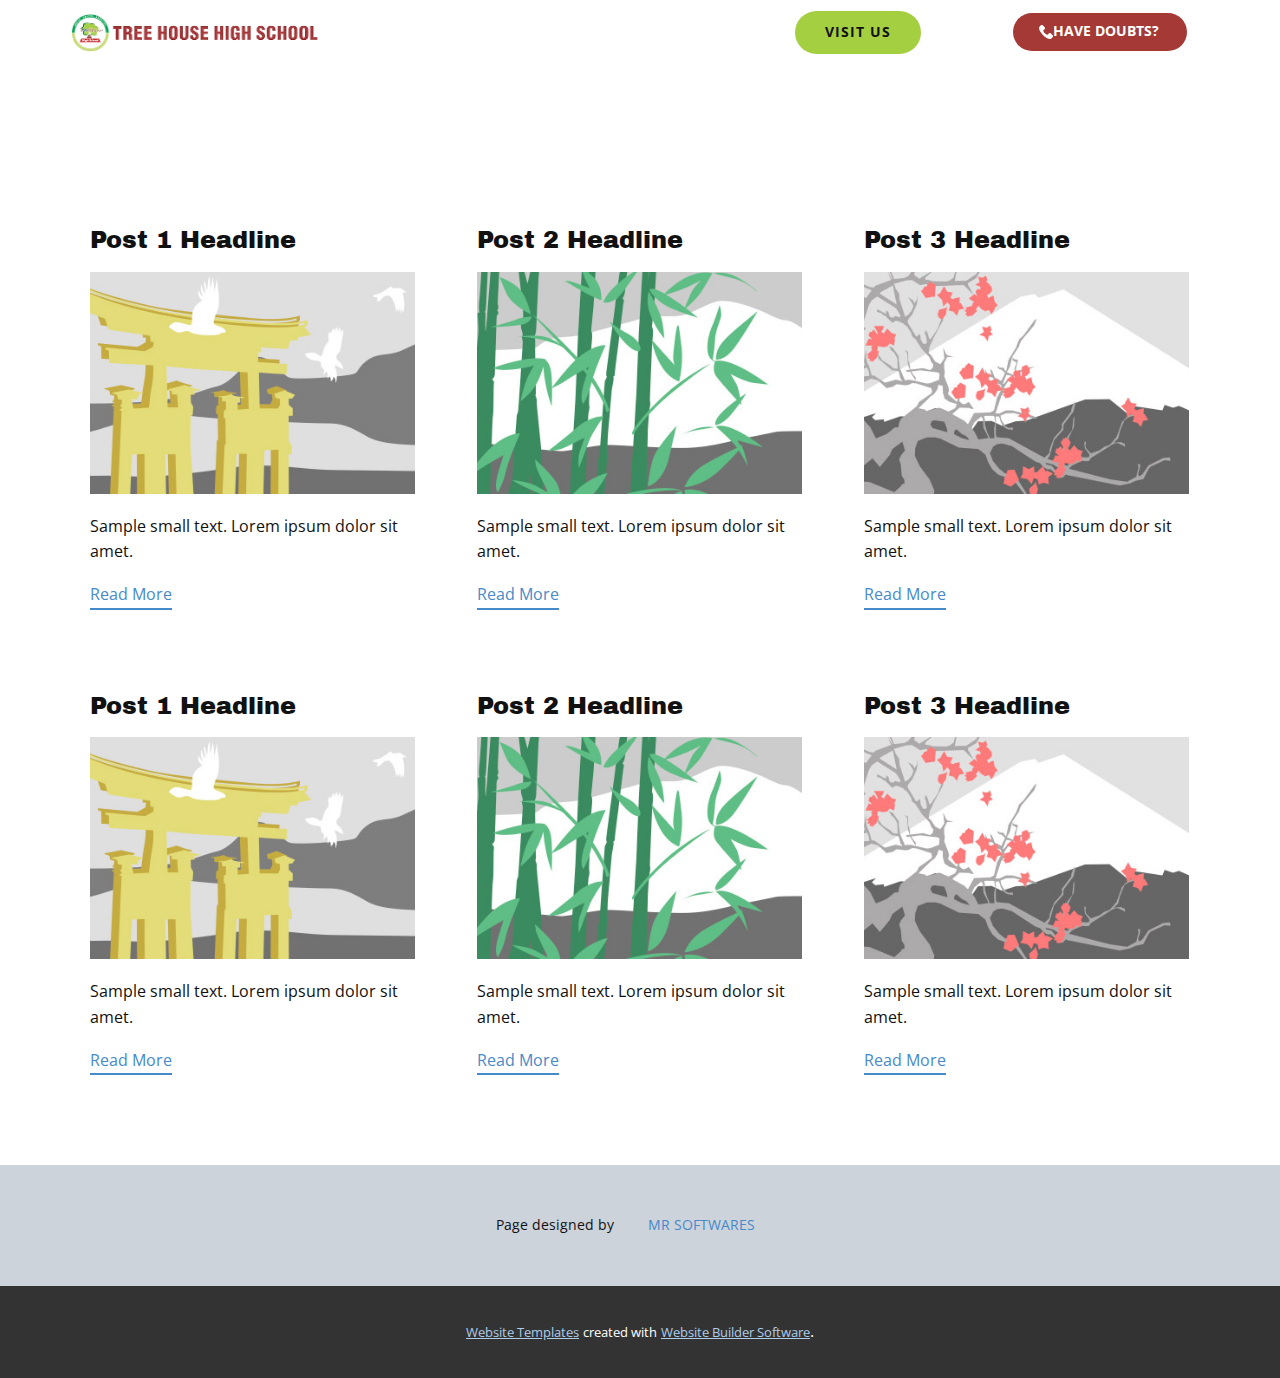
<file: THHSLP2.0/blog/blog.html>
<html style="font-size: 16px;"><head>
    <meta name="viewport" content="width=device-width, initial-scale=1.0">
    <meta charset="utf-8">
    <meta name="keywords" content="A Step towrds your child's bright future">
    <meta name="description" content="">
    <meta name="page_type" content="np-template-header-footer-from-plugin">
    <title>Blog Template</title>
    <link rel="stylesheet" href="../nicepage.css" media="screen">
<link rel="stylesheet" href="../Blog-Template.css" media="screen">
    <script class="u-script" type="text/javascript" src="../jquery.js" defer=""></script>
    <script class="u-script" type="text/javascript" src="../nicepage.js" defer=""></script>
    <meta name="generator" content="Nicepage 4.0.3, nicepage.com">
    <link id="u-theme-google-font" rel="stylesheet" href="https://fonts.googleapis.com/css?family=Open+Sans:300,300i,400,400i,600,600i,700,700i,800,800i|Archivo+Black:400">
    
    
    
    <script type="application/ld+json">{
		"@context": "http://schema.org",
		"@type": "Organization",
		"name": "",
		"logo": "images/new-logo1-removebg-preview.webp"
}</script>
    <meta name="theme-color" content="#478ac9">
  </head>
  <body class="u-body"><header class="u-align-right-xs u-clearfix u-header u-header" id="sec-ddeb"><div class="u-clearfix u-sheet u-valign-top-xs u-sheet-1">
        <a href="https://nicepage.com" class="u-image u-logo u-image-1" data-image-width="534" data-image-height="137">
          <img src="../images/new-logo1-removebg-preview.webp" class="u-logo-image u-logo-image-1">
        </a>
        <a href="#popp" class="u-border-none u-btn u-btn-round u-button-style u-custom-color-1 u-dialog-link u-hover-custom-color-4 u-radius-50 u-btn-1"><span class="u-icon"><svg class="u-svg-content" viewBox="0 0 513.64 513.64" x="0px" y="0px" style="width: 1em; height: 1em;"><path d="M499.66,376.96l-71.68-71.68c-25.6-25.6-69.12-15.359-79.36,17.92c-7.68,23.041-33.28,35.841-56.32,30.72 c-51.2-12.8-120.32-79.36-133.12-133.12c-7.68-23.041,7.68-48.641,30.72-56.32c33.28-10.24,43.52-53.76,17.92-79.36l-71.68-71.68 c-20.48-17.92-51.2-17.92-69.12,0l-48.64,48.64c-48.64,51.2,5.12,186.88,125.44,307.2c120.32,120.32,256,176.641,307.2,125.44 l48.64-48.64C517.581,425.6,517.581,394.88,499.66,376.96z"></path></svg><img></span>Have doubts?
        </a>
        <a href="https://treehousehighschool.com/admission/" class="u-border-none u-btn u-btn-round u-button-style u-custom-color-4 u-hover-custom-color-5 u-radius-50 u-btn-2" target="_blank">Visit US</a>
      </div></header>
    <section class="u-clearfix u-section-1" id="sec-865c">
      <div class="u-clearfix u-sheet u-valign-middle u-sheet-1"><!--blog--><!--blog_options_json--><!--{"type":"Recent","source":"","tags":"","count":""}--><!--/blog_options_json-->
        <div class="u-blog u-expanded-width u-repeater u-repeater-1"><!--blog_post-->
          <div class="u-blog-post u-container-style u-repeater-item u-white u-repeater-item-1">
            <div class="u-container-layout u-similar-container u-valign-top u-container-layout-1"><!--blog_post_header-->
              <h4 class="u-blog-control u-text u-text-1">
                <a class="u-post-header-link" href="../blog/post-5.html"><!--blog_post_header_content-->Post 1 Headline<!--/blog_post_header_content--></a>
              </h4><!--/blog_post_header--><!--blog_post_image-->
              <a class="u-post-header-link" href="../blog/post-5.html"><img alt="" class="u-blog-control u-expanded-width u-image u-image-default u-image-1" src="[data-uri]"></a><!--/blog_post_image--><!--blog_post_content-->
              <div class="u-blog-control u-post-content u-text u-text-2 fr-view">Sample small text. Lorem ipsum dolor sit amet.</div><!--/blog_post_content--><!--blog_post_readmore-->
              <a href="../blog/post-5.html" class="u-blog-control u-border-2 u-border-palette-1-base u-btn u-btn-rectangle u-button-style u-none u-btn-1"><!--blog_post_readmore_content--><!--options_json--><!--{"content":""}--><!--/options_json-->Read More<!--/blog_post_readmore_content--></a><!--/blog_post_readmore-->
            </div>
          </div><div class="u-blog-post u-container-style u-repeater-item u-video-cover u-white">
            <div class="u-container-layout u-similar-container u-valign-top u-container-layout-2"><!--blog_post_header-->
              <h4 class="u-blog-control u-text u-text-3">
                <a class="u-post-header-link" href="../blog/post-4.html"><!--blog_post_header_content-->Post 2 Headline<!--/blog_post_header_content--></a>
              </h4><!--/blog_post_header--><!--blog_post_image-->
              <a class="u-post-header-link" href="../blog/post-4.html"><img alt="" class="u-blog-control u-expanded-width u-image u-image-default u-image-2" src="[data-uri]"></a><!--/blog_post_image--><!--blog_post_content-->
              <div class="u-blog-control u-post-content u-text u-text-4 fr-view">Sample small text. Lorem ipsum dolor sit amet.</div><!--/blog_post_content--><!--blog_post_readmore-->
              <a href="../blog/post-4.html" class="u-blog-control u-border-2 u-border-palette-1-base u-btn u-btn-rectangle u-button-style u-none u-btn-2"><!--blog_post_readmore_content--><!--options_json--><!--{"content":""}--><!--/options_json-->Read More<!--/blog_post_readmore_content--></a><!--/blog_post_readmore-->
            </div>
          </div><div class="u-blog-post u-container-style u-repeater-item u-video-cover u-white">
            <div class="u-container-layout u-similar-container u-valign-top u-container-layout-3"><!--blog_post_header-->
              <h4 class="u-blog-control u-text u-text-5">
                <a class="u-post-header-link" href="../blog/post-3.html"><!--blog_post_header_content-->Post 3 Headline<!--/blog_post_header_content--></a>
              </h4><!--/blog_post_header--><!--blog_post_image-->
              <a class="u-post-header-link" href="../blog/post-3.html"><img alt="" class="u-blog-control u-expanded-width u-image u-image-default u-image-3" src="[data-uri]"></a><!--/blog_post_image--><!--blog_post_content-->
              <div class="u-blog-control u-post-content u-text u-text-6 fr-view">Sample small text. Lorem ipsum dolor sit amet.</div><!--/blog_post_content--><!--blog_post_readmore-->
              <a href="../blog/post-3.html" class="u-blog-control u-border-2 u-border-palette-1-base u-btn u-btn-rectangle u-button-style u-none u-btn-3"><!--blog_post_readmore_content--><!--options_json--><!--{"content":""}--><!--/options_json-->Read More<!--/blog_post_readmore_content--></a><!--/blog_post_readmore-->
            </div>
          </div><div class="u-blog-post u-container-style u-repeater-item u-white u-repeater-item-1">
            <div class="u-container-layout u-similar-container u-valign-top u-container-layout-1"><!--blog_post_header-->
              <h4 class="u-blog-control u-text u-text-1">
                <a class="u-post-header-link" href="../blog/post-2.html"><!--blog_post_header_content-->Post 1 Headline<!--/blog_post_header_content--></a>
              </h4><!--/blog_post_header--><!--blog_post_image-->
              <a class="u-post-header-link" href="../blog/post-2.html"><img alt="" class="u-blog-control u-expanded-width u-image u-image-default u-image-1" src="[data-uri]"></a><!--/blog_post_image--><!--blog_post_content-->
              <div class="u-blog-control u-post-content u-text u-text-2 fr-view">Sample small text. Lorem ipsum dolor sit amet.</div><!--/blog_post_content--><!--blog_post_readmore-->
              <a href="../blog/post-2.html" class="u-blog-control u-border-2 u-border-palette-1-base u-btn u-btn-rectangle u-button-style u-none u-btn-1"><!--blog_post_readmore_content--><!--options_json--><!--{"content":""}--><!--/options_json-->Read More<!--/blog_post_readmore_content--></a><!--/blog_post_readmore-->
            </div>
          </div><div class="u-blog-post u-container-style u-repeater-item u-video-cover u-white">
            <div class="u-container-layout u-similar-container u-valign-top u-container-layout-2"><!--blog_post_header-->
              <h4 class="u-blog-control u-text u-text-3">
                <a class="u-post-header-link" href="../blog/post-1.html"><!--blog_post_header_content-->Post 2 Headline<!--/blog_post_header_content--></a>
              </h4><!--/blog_post_header--><!--blog_post_image-->
              <a class="u-post-header-link" href="../blog/post-1.html"><img alt="" class="u-blog-control u-expanded-width u-image u-image-default u-image-2" src="[data-uri]"></a><!--/blog_post_image--><!--blog_post_content-->
              <div class="u-blog-control u-post-content u-text u-text-4 fr-view">Sample small text. Lorem ipsum dolor sit amet.</div><!--/blog_post_content--><!--blog_post_readmore-->
              <a href="../blog/post-1.html" class="u-blog-control u-border-2 u-border-palette-1-base u-btn u-btn-rectangle u-button-style u-none u-btn-2"><!--blog_post_readmore_content--><!--options_json--><!--{"content":""}--><!--/options_json-->Read More<!--/blog_post_readmore_content--></a><!--/blog_post_readmore-->
            </div>
          </div><div class="u-blog-post u-container-style u-repeater-item u-video-cover u-white">
            <div class="u-container-layout u-similar-container u-valign-top u-container-layout-3"><!--blog_post_header-->
              <h4 class="u-blog-control u-text u-text-5">
                <a class="u-post-header-link" href="../blog/post.html"><!--blog_post_header_content-->Post 3 Headline<!--/blog_post_header_content--></a>
              </h4><!--/blog_post_header--><!--blog_post_image-->
              <a class="u-post-header-link" href="../blog/post.html"><img alt="" class="u-blog-control u-expanded-width u-image u-image-default u-image-3" src="[data-uri]"></a><!--/blog_post_image--><!--blog_post_content-->
              <div class="u-blog-control u-post-content u-text u-text-6 fr-view">Sample small text. Lorem ipsum dolor sit amet.</div><!--/blog_post_content--><!--blog_post_readmore-->
              <a href="../blog/post.html" class="u-blog-control u-border-2 u-border-palette-1-base u-btn u-btn-rectangle u-button-style u-none u-btn-3"><!--blog_post_readmore_content--><!--options_json--><!--{"content":""}--><!--/options_json-->Read More<!--/blog_post_readmore_content--></a><!--/blog_post_readmore-->
            </div>
          </div><!--/blog_post--><!--blog_post-->
          <!--/blog_post--><!--blog_post-->
          <!--/blog_post-->
        </div><!--/blog-->
      </div>
    </section>
    
    
    
    <footer class="u-align-center u-clearfix u-footer u-palette-5-light-1 u-footer" id="sec-6768"><div class="u-clearfix u-sheet u-sheet-1">
        <p class="u-small-text u-text u-text-variant u-text-1">Page designed by<a href="../mrsoftwares.in/" class="u-active-none u-border-none u-btn u-button-link u-button-style u-hover-none u-none u-text-palette-1-base u-btn-1"> MR SOFTWARES</a>
        </p>
      </div></footer>
    <section class="u-backlink u-clearfix u-grey-80">
      <a class="u-link" href="https://nicepage.com/website-templates" target="_blank">
        <span>Website Templates</span>
      </a>
      <p class="u-text">
        <span>created with</span>
      </p>
      <a class="u-link" href="" target="_blank">
        <span>Website Builder Software</span>
      </a>. 
    </section>
  <section class="u-align-center u-clearfix u-container-style u-dialog-block u-opacity u-opacity-70 u-white u-section-4" id="popp" data-dialog-show-on="click" data-dialog-show-interval="4000" data-dialog-show-on-list="75816301,285300356,14296010">
      <div class="u-align-center u-border-6 u-border-custom-color-1 u-container-style u-custom-color-5 u-dialog u-opacity u-opacity-90 u-radius-50 u-shape-round u-dialog-1">
        <div class="u-container-layout u-valign-middle u-container-layout-1">
          <h2 class="u-text u-text-default u-text-1">A Step towrds your child's bright future</h2>
          <div class="u-expanded-width u-form u-form-1">
            <form action="scripts/form-popp.php" method="POST" class="u-clearfix u-form-spacing-11 u-form-vertical u-inner-form" style="padding: 16px;" source="customphp" name="form-1">
              <div class="u-form-group u-form-name u-form-partition-factor-2 u-form-group-1">
                <label for="name-3e72" class="u-form-control-hidden u-label u-label-1"></label>
                <input type="text" placeholder="Enter student's name" id="name-3e72" name="name-stuie" class="u-border-2 u-border-custom-color-4 u-border-no-left u-border-no-right u-border-no-top u-input u-input-rectangle u-input-1" required="" autofocus="autofocus">
              </div>
              <div class="u-form-group u-form-select u-form-group-2">
                <label for="select-a096" class="u-label u-label-2">GRADE/CLASS</label>
                <div class="u-form-select-wrapper">
                  <select id="select-a096" name="GRADE/CLASS" class="u-border-2 u-border-custom-color-4 u-border-no-left u-border-no-right u-border-no-top u-input u-input-rectangle u-input-2" required="required">
                    <option value="Play Group">Play Group</option>
                    <option value="Nursery">Nursery</option>
                    <option value="Jr. Kg">Jr. Kg</option>
                    <option value="Sr. Kg">Sr. Kg</option>
                    <option value="Grade 1">Grade 1</option>
                    <option value="Grade 2">Grade 2</option>
                    <option value="Grade 3">Grade 3</option>
                    <option value="Grade 4">Grade 4</option>
                    <option value="Grade 5">Grade 5</option>
                    <option value="Grade 6">Grade 6</option>
                    <option value="Grade 7">Grade 7</option>
                    <option value="Grade 8">Grade 8</option>
                    <option value="Grade 9">Grade 9</option>
                  </select>
                  <svg xmlns="http://www.w3.org/2000/svg" width="14" height="12" version="1" class="u-caret"><path fill="currentColor" d="M4 8L0 4h8z"></path></svg>
                </div>
              </div>
              <div class="u-form-group u-form-name u-form-partition-factor-2 u-form-group-3">
                <label for="name-ddbc" class="u-form-control-hidden u-label u-label-3"></label>
                <input type="text" placeholder="Enter your Name" id="name-ddbc" name="name-1" class="u-border-2 u-border-custom-color-4 u-border-no-left u-border-no-right u-border-no-top u-input u-input-rectangle u-input-3" required="">
              </div>
              <div class="u-form-email u-form-group u-form-partition-factor-2 u-form-group-4">
                <label for="email-3e72" class="u-form-control-hidden u-label u-label-4">Email</label>
                <input type="email" placeholder="Enter a valid email address" id="email-3e72" name="email" class="u-border-2 u-border-custom-color-4 u-border-no-left u-border-no-right u-border-no-top u-input u-input-rectangle u-input-4" required="">
              </div>
              <div class="u-form-group u-form-phone u-form-group-5">
                <label for="phone-7e2f" class="u-form-control-hidden u-label u-label-5"></label>
                <input type="tel" pattern="\+?\d{0,3}[\s\(\-]?([0-9]{2,3})[\s\)\-]?([\s\-]?)([0-9]{3})[\s\-]?([0-9]{2})[\s\-]?([0-9]{2})" placeholder="Enter your phone (e.g. +9114155552675)" id="phone-7e2f" name="phone" class="u-border-2 u-border-custom-color-4 u-border-no-left u-border-no-right u-border-no-top u-input u-input-rectangle u-input-5" required="">
              </div>
              <div class="u-form-group u-form-message u-form-group-6">
                <label for="message-3e72" class="u-form-control-hidden u-label u-label-6">Message</label>
                <textarea placeholder="Enter your message" rows="4" cols="50" id="message-3e72" name="message" class="u-border-2 u-border-custom-color-4 u-border-no-left u-border-no-right u-border-no-top u-input u-input-rectangle u-input-6" required=""></textarea>
              </div>
              <div class="u-align-center u-form-group u-form-submit u-form-group-7">
                <a href="#" class="u-border-none u-btn u-btn-round u-btn-submit u-button-style u-custom-color-4 u-hover-custom-color-1 u-radius-50 u-btn-1">Submit</a>
                <input type="submit" value="submit" class="u-form-control-hidden">
              </div>
              <div class="u-form-send-message u-form-send-success"> Thank you! Your message has been sent. </div>
              <div class="u-form-send-error u-form-send-message"> Unable to send your message. Please fix errors then try again. </div>
              <input type="hidden" value="" name="recaptchaResponse">
            </form>
          </div>
        </div><button class="u-custom-color-4 u-dialog-close-button u-icon u-icon-circle u-spacing-13 u-icon-1"><svg class="u-svg-link" preserveAspectRatio="xMidYMin slice" viewBox="0 0 512 512" style=""><use xmlns:xlink="http://www.w3.org/1999/xlink" xlink:href="#svg-a629"></use></svg><svg class="u-svg-content" viewBox="0 0 512 512" x="0px" y="0px" id="svg-a629" style="enable-background:new 0 0 512 512;"><ellipse style="fill:currentColor;" cx="256" cy="256" rx="256" ry="255.832"></ellipse><g transform="matrix(-0.7071 0.7071 -0.7071 -0.7071 77.26 32)"><rect x="3.98" y="-427.615" style="fill:#FFFFFF;" width="55.992" height="285.672"></rect><rect x="-110.828" y="-312.815" style="fill:#FFFFFF;" width="285.672" height="55.992"></rect>
</g></svg>
        
        
      </button>
      </div>
    </section><style> .u-section-4 {
  background-image: none;
  min-height: 913px;
}

.u-section-4 .u-dialog-1 {
  width: 683px;
  min-height: 725px;
  box-shadow: 5px 5px 20px 0 rgba(255,255,255,0.4);
  margin: 94px auto 60px;
}

.u-section-4 .u-container-layout-1 {
  padding: 40px 40px 40px 36px;
}

.u-section-4 .u-text-1 {
  text-transform: uppercase;
  margin: 0 4px;
}

.u-section-4 .u-form-1 {
  height: 320px;
  margin: 0;
}

.u-section-4 .u-form-group-1 {
  width: 100%;
}

.u-section-4 .u-label-1 {
  font-weight: 700;
  text-transform: uppercase;
}

.u-section-4 .u-input-1 {
  text-transform: uppercase;
  font-weight: 700;
  box-shadow: 5px 5px 20px 0 rgba(0,0,0,0.4);
}

.u-section-4 .u-form-group-2 {
  width: 100%;
}

.u-section-4 .u-label-2 {
  font-weight: 700;
  text-transform: uppercase;
}

.u-section-4 .u-input-2 {
  text-transform: uppercase;
  font-weight: 700;
  box-shadow: 5px 5px 20px 0 rgba(0,0,0,0.4);
}

.u-section-4 .u-form-group-3 {
  width: 100%;
}

.u-section-4 .u-label-3 {
  font-weight: 700;
  text-transform: uppercase;
}

.u-section-4 .u-input-3 {
  text-transform: uppercase;
  font-weight: 700;
  box-shadow: 5px 5px 20px 0 rgba(0,0,0,0.4);
}

.u-section-4 .u-form-group-4 {
  width: 100%;
}

.u-section-4 .u-label-4 {
  font-weight: 700;
  text-transform: uppercase;
}

.u-section-4 .u-input-4 {
  text-transform: uppercase;
  font-weight: 700;
  box-shadow: 5px 5px 20px 0 rgba(0,0,0,0.4);
}

.u-section-4 .u-form-group-5 {
  width: 100%;
}

.u-section-4 .u-label-5 {
  font-weight: 700;
  text-transform: uppercase;
}

.u-section-4 .u-input-5 {
  text-transform: uppercase;
  font-weight: 700;
  box-shadow: 5px 5px 20px 0 rgba(0,0,0,0.4);
}

.u-section-4 .u-form-group-6 {
  width: 100%;
}

.u-section-4 .u-label-6 {
  font-weight: 700;
  text-transform: uppercase;
}

.u-section-4 .u-input-6 {
  text-transform: uppercase;
  font-weight: 700;
  box-shadow: 5px 5px 20px 0 rgba(0,0,0,0.4);
}

.u-section-4 .u-form-group-7 {
  width: 100%;
}

.u-section-4 .u-btn-1 {
  background-image: none;
  border-style: none;
  padding-left: 50px;
  padding-right: 50px;
  font-weight: 700;
  text-transform: uppercase;
  box-shadow: 5px 5px 20px 0 rgba(0,0,0,0.4);
}

.u-section-4 .u-icon-1 {
  width: 52px;
  height: 52px;
  left: auto;
  top: 9px;
  position: absolute;
  background-image: none;
  color: rgb(224, 79, 95) !important;
  right: 19px;
}

@media (max-width: 1199px) {
   .u-section-4 {
    min-height: 906px;
  }

  .u-section-4 .u-dialog-1 {
    height: auto;
  }

  .u-section-4 .u-text-1 {
    margin-top: -10px;
  }

  .u-section-4 .u-form-1 {
    margin-right: initial;
    margin-left: initial;
  }
}

@media (max-width: 991px) {
  .u-section-4 .u-container-layout-1 {
    padding: 30px;
  }
}

@media (max-width: 767px) {
  .u-section-4 .u-dialog-1 {
    width: 540px;
  }
}

@media (max-width: 575px) {
  .u-section-4 .u-dialog-1 {
    width: 340px;
  }

  .u-section-4 .u-container-layout-1 {
    padding-left: 20px;
    padding-right: 20px;
  }

  .u-section-4 .u-form-1 {
    margin-top: 13px;
    margin-right: initial;
    margin-left: initial;
  }
}</style>
</body></html>
</file>
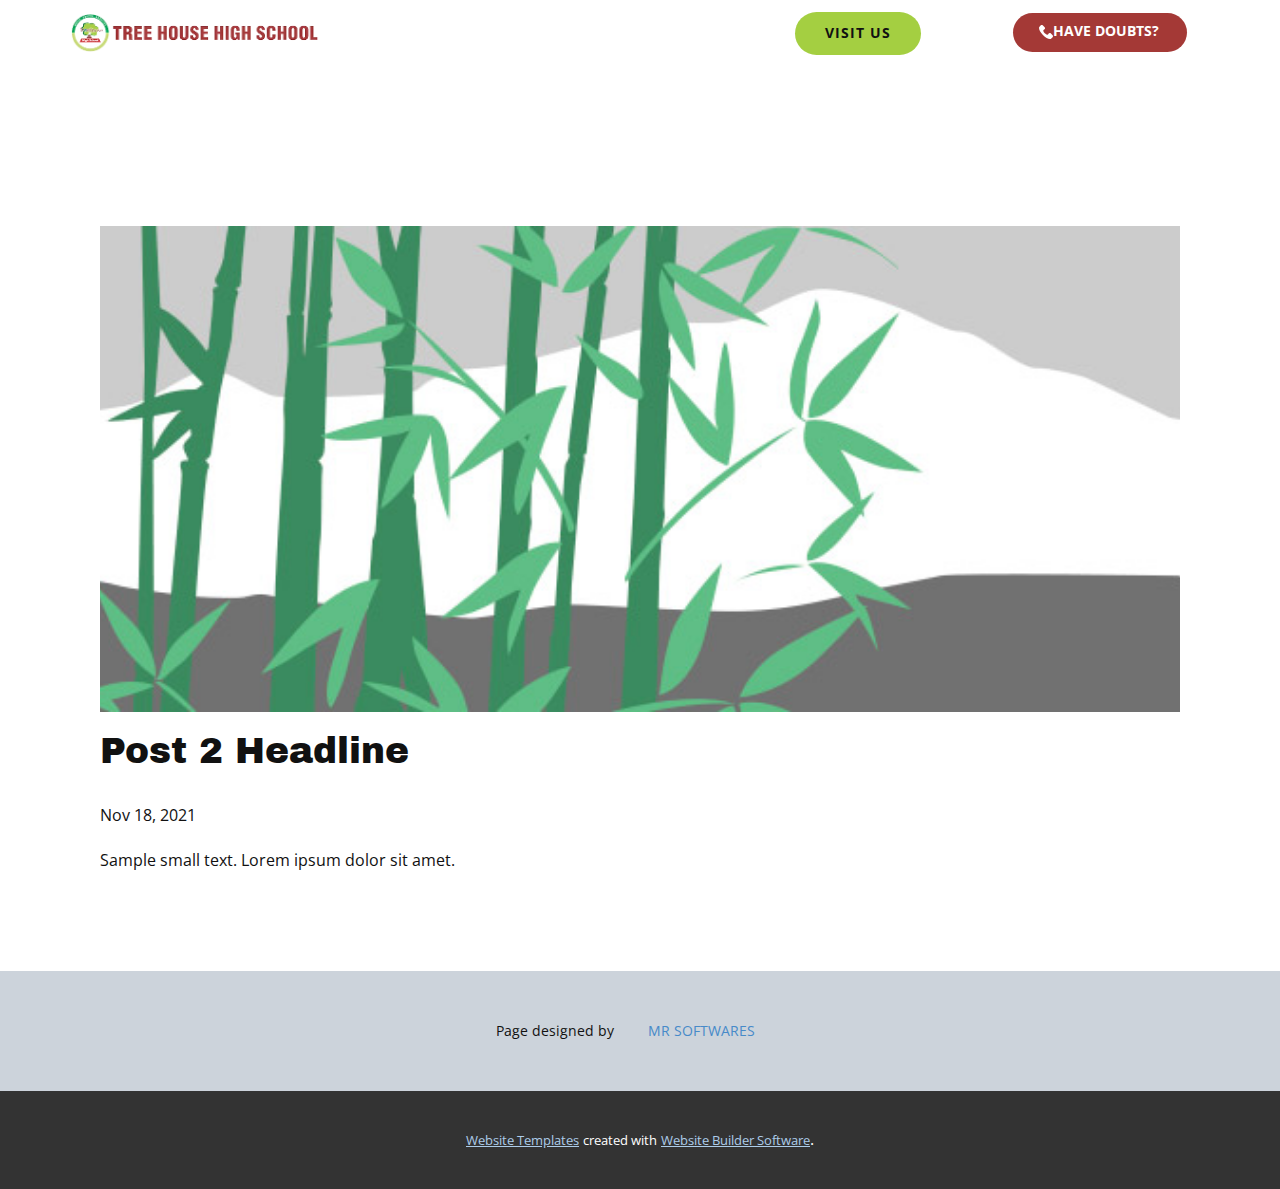
<file: THHSLP2.0/blog/post-1.html>
<!doctype html>
<html style="font-size: 16px;"><head>
    <meta name="viewport" content="width=device-width, initial-scale=1.0">
    <meta charset="utf-8">
    <meta name="keywords" content="Post 1 Headline">
    <meta name="description" content="">
    <meta name="page_type" content="np-template-header-footer-from-plugin">
    <title>Post 2 Headline</title>
    <link rel="stylesheet" href="../nicepage.css" media="screen">
<link rel="stylesheet" href="../Post-Template.css" media="screen">
    <script class="u-script" type="text/javascript" src="../jquery.js" defer=""></script>
    <script class="u-script" type="text/javascript" src="../nicepage.js" defer=""></script>
    <meta name="generator" content="Nicepage 4.0.3, nicepage.com">
    <link id="u-theme-google-font" rel="stylesheet" href="https://fonts.googleapis.com/css?family=Open+Sans:300,300i,400,400i,600,600i,700,700i,800,800i|Archivo+Black:400">
    
    
    
    <script type="application/ld+json">{
		"@context": "http://schema.org",
		"@type": "Organization",
		"name": "",
		"logo": "images/new-logo1-removebg-preview.webp"
}</script>
    <meta name="theme-color" content="#478ac9">
  </head>
  <body class="u-body"><header class="u-align-right-xs u-clearfix u-header u-header" id="sec-ddeb"><div class="u-clearfix u-sheet u-valign-top-xs u-sheet-1">
        <a href="https://nicepage.com" class="u-image u-logo u-image-1" data-image-width="534" data-image-height="137">
          <img src="../images/new-logo1-removebg-preview.webp" class="u-logo-image u-logo-image-1">
        </a>
        <a href="#popp" class="u-border-none u-btn u-btn-round u-button-style u-custom-color-1 u-dialog-link u-hover-custom-color-4 u-radius-50 u-btn-1"><span class="u-icon"><svg class="u-svg-content" viewBox="0 0 513.64 513.64" x="0px" y="0px" style="width: 1em; height: 1em;"><path d="M499.66,376.96l-71.68-71.68c-25.6-25.6-69.12-15.359-79.36,17.92c-7.68,23.041-33.28,35.841-56.32,30.72 c-51.2-12.8-120.32-79.36-133.12-133.12c-7.68-23.041,7.68-48.641,30.72-56.32c33.28-10.24,43.52-53.76,17.92-79.36l-71.68-71.68 c-20.48-17.92-51.2-17.92-69.12,0l-48.64,48.64c-48.64,51.2,5.12,186.88,125.44,307.2c120.32,120.32,256,176.641,307.2,125.44 l48.64-48.64C517.581,425.6,517.581,394.88,499.66,376.96z"></path></svg><img></span>Have doubts?
        </a>
        <a href="https://treehousehighschool.com/admission/" class="u-border-none u-btn u-btn-round u-button-style u-custom-color-4 u-hover-custom-color-5 u-radius-50 u-btn-2" target="_blank">Visit US</a>
      </div></header>
    <section class="u-align-center u-clearfix u-section-1" id="sec-6142">
      <div class="u-clearfix u-sheet u-valign-middle-md u-valign-middle-sm u-valign-middle-xs u-sheet-1"><!--post_details--><!--post_details_options_json--><!--{"source":""}--><!--/post_details_options_json--><!--blog_post-->
        <div class="u-container-style u-expanded-width u-post-details u-post-details-1">
          <div class="u-container-layout u-valign-middle u-container-layout-1"><!--blog_post_image-->
            <img alt="" class="u-blog-control u-expanded-width u-image u-image-default u-image-1" src="[data-uri]"><!--/blog_post_image--><!--blog_post_header-->
            <h2 class="u-blog-control u-text u-text-1">Post 2 Headline</h2><!--/blog_post_header--><!--blog_post_metadata-->
            <div class="u-blog-control u-metadata u-metadata-1"><!--blog_post_metadata_date-->
              <span class="u-meta-date u-meta-icon">Nov 18, 2021</span><!--/blog_post_metadata_date--><!--blog_post_metadata_category-->
              <!--/blog_post_metadata_category--><!--blog_post_metadata_comments-->
              <!--/blog_post_metadata_comments-->
            </div><!--/blog_post_metadata--><!--blog_post_content-->
            <div class="u-align-justify u-blog-control u-post-content u-text u-text-2 fr-view">
  Sample small text. Lorem ipsum dolor sit amet.
  </div><!--/blog_post_content-->
          </div>
        </div><!--/blog_post--><!--/post_details-->
      </div>
    </section>
    
    
    
    <footer class="u-align-center u-clearfix u-footer u-palette-5-light-1 u-footer" id="sec-6768"><div class="u-clearfix u-sheet u-sheet-1">
        <p class="u-small-text u-text u-text-variant u-text-1">Page designed by<a href="../mrsoftwares.in/" class="u-active-none u-border-none u-btn u-button-link u-button-style u-hover-none u-none u-text-palette-1-base u-btn-1"> MR SOFTWARES</a>
        </p>
      </div></footer>
    <section class="u-backlink u-clearfix u-grey-80">
      <a class="u-link" href="https://nicepage.com/website-templates" target="_blank">
        <span>Website Templates</span>
      </a>
      <p class="u-text">
        <span>created with</span>
      </p>
      <a class="u-link" href="" target="_blank">
        <span>Website Builder Software</span>
      </a>. 
    </section>
  <section class="u-align-center u-clearfix u-container-style u-dialog-block u-opacity u-opacity-70 u-white u-section-4" id="popp" data-dialog-show-on="click" data-dialog-show-interval="4000" data-dialog-show-on-list="75816301,285300356,14296010">
      <div class="u-align-center u-border-6 u-border-custom-color-1 u-container-style u-custom-color-5 u-dialog u-opacity u-opacity-90 u-radius-50 u-shape-round u-dialog-1">
        <div class="u-container-layout u-valign-middle u-container-layout-1">
          <h2 class="u-text u-text-default u-text-1">A Step towrds your child's bright future</h2>
          <div class="u-expanded-width u-form u-form-1">
            <form action="scripts/form-popp-1.php" method="POST" class="u-clearfix u-form-spacing-11 u-form-vertical u-inner-form" style="padding: 16px;" source="customphp" name="form-1">
              <div class="u-form-group u-form-name u-form-partition-factor-2 u-form-group-1">
                <label for="name-3e72" class="u-form-control-hidden u-label u-label-1"></label>
                <input type="text" placeholder="Enter student's name" id="name-3e72" name="name-stuie" class="u-border-2 u-border-custom-color-4 u-border-no-left u-border-no-right u-border-no-top u-input u-input-rectangle u-input-1" required="" autofocus="autofocus">
              </div>
              <div class="u-form-group u-form-select u-form-group-2">
                <label for="select-a096" class="u-label u-label-2">GRADE/CLASS</label>
                <div class="u-form-select-wrapper">
                  <select id="select-a096" name="GRADE/CLASS" class="u-border-2 u-border-custom-color-4 u-border-no-left u-border-no-right u-border-no-top u-input u-input-rectangle u-input-2" required="required">
                    <option value="Play Group">Play Group</option>
                    <option value="Nursery">Nursery</option>
                    <option value="Jr. Kg">Jr. Kg</option>
                    <option value="Sr. Kg">Sr. Kg</option>
                    <option value="Grade 1">Grade 1</option>
                    <option value="Grade 2">Grade 2</option>
                    <option value="Grade 3">Grade 3</option>
                    <option value="Grade 4">Grade 4</option>
                    <option value="Grade 5">Grade 5</option>
                    <option value="Grade 6">Grade 6</option>
                    <option value="Grade 7">Grade 7</option>
                    <option value="Grade 8">Grade 8</option>
                    <option value="Grade 9">Grade 9</option>
                  </select>
                  <svg xmlns="http://www.w3.org/2000/svg" width="14" height="12" version="1" class="u-caret"><path fill="currentColor" d="M4 8L0 4h8z"></path></svg>
                </div>
              </div>
              <div class="u-form-group u-form-name u-form-partition-factor-2 u-form-group-3">
                <label for="name-ddbc" class="u-form-control-hidden u-label u-label-3"></label>
                <input type="text" placeholder="Enter your Name" id="name-ddbc" name="name-1" class="u-border-2 u-border-custom-color-4 u-border-no-left u-border-no-right u-border-no-top u-input u-input-rectangle u-input-3" required="">
              </div>
              <div class="u-form-email u-form-group u-form-partition-factor-2 u-form-group-4">
                <label for="email-3e72" class="u-form-control-hidden u-label u-label-4">Email</label>
                <input type="email" placeholder="Enter a valid email address" id="email-3e72" name="email" class="u-border-2 u-border-custom-color-4 u-border-no-left u-border-no-right u-border-no-top u-input u-input-rectangle u-input-4" required="">
              </div>
              <div class="u-form-group u-form-phone u-form-group-5">
                <label for="phone-7e2f" class="u-form-control-hidden u-label u-label-5"></label>
                <input type="tel" pattern="\+?\d{0,3}[\s\(\-]?([0-9]{2,3})[\s\)\-]?([\s\-]?)([0-9]{3})[\s\-]?([0-9]{2})[\s\-]?([0-9]{2})" placeholder="Enter your phone (e.g. +9114155552675)" id="phone-7e2f" name="phone" class="u-border-2 u-border-custom-color-4 u-border-no-left u-border-no-right u-border-no-top u-input u-input-rectangle u-input-5" required="">
              </div>
              <div class="u-form-group u-form-message u-form-group-6">
                <label for="message-3e72" class="u-form-control-hidden u-label u-label-6">Message</label>
                <textarea placeholder="Enter your message" rows="4" cols="50" id="message-3e72" name="message" class="u-border-2 u-border-custom-color-4 u-border-no-left u-border-no-right u-border-no-top u-input u-input-rectangle u-input-6" required=""></textarea>
              </div>
              <div class="u-align-center u-form-group u-form-submit u-form-group-7">
                <a href="#" class="u-border-none u-btn u-btn-round u-btn-submit u-button-style u-custom-color-4 u-hover-custom-color-1 u-radius-50 u-btn-1">Submit</a>
                <input type="submit" value="submit" class="u-form-control-hidden">
              </div>
              <div class="u-form-send-message u-form-send-success"> Thank you! Your message has been sent. </div>
              <div class="u-form-send-error u-form-send-message"> Unable to send your message. Please fix errors then try again. </div>
              <input type="hidden" value="" name="recaptchaResponse">
            </form>
          </div>
        </div><button class="u-custom-color-4 u-dialog-close-button u-icon u-icon-circle u-spacing-13 u-icon-1"><svg class="u-svg-link" preserveAspectRatio="xMidYMin slice" viewBox="0 0 512 512" style=""><use xmlns:xlink="http://www.w3.org/1999/xlink" xlink:href="#svg-a629"></use></svg><svg class="u-svg-content" viewBox="0 0 512 512" x="0px" y="0px" id="svg-a629" style="enable-background:new 0 0 512 512;"><ellipse style="fill:currentColor;" cx="256" cy="256" rx="256" ry="255.832"></ellipse><g transform="matrix(-0.7071 0.7071 -0.7071 -0.7071 77.26 32)"><rect x="3.98" y="-427.615" style="fill:#FFFFFF;" width="55.992" height="285.672"></rect><rect x="-110.828" y="-312.815" style="fill:#FFFFFF;" width="285.672" height="55.992"></rect>
</g></svg>
        
        
      </button>
      </div>
    </section><style> .u-section-4 {
  background-image: none;
  min-height: 913px;
}

.u-section-4 .u-dialog-1 {
  width: 683px;
  min-height: 725px;
  box-shadow: 5px 5px 20px 0 rgba(255,255,255,0.4);
  margin: 94px auto 60px;
}

.u-section-4 .u-container-layout-1 {
  padding: 40px 40px 40px 36px;
}

.u-section-4 .u-text-1 {
  text-transform: uppercase;
  margin: 0 4px;
}

.u-section-4 .u-form-1 {
  height: 320px;
  margin: 0;
}

.u-section-4 .u-form-group-1 {
  width: 100%;
}

.u-section-4 .u-label-1 {
  font-weight: 700;
  text-transform: uppercase;
}

.u-section-4 .u-input-1 {
  text-transform: uppercase;
  font-weight: 700;
  box-shadow: 5px 5px 20px 0 rgba(0,0,0,0.4);
}

.u-section-4 .u-form-group-2 {
  width: 100%;
}

.u-section-4 .u-label-2 {
  font-weight: 700;
  text-transform: uppercase;
}

.u-section-4 .u-input-2 {
  text-transform: uppercase;
  font-weight: 700;
  box-shadow: 5px 5px 20px 0 rgba(0,0,0,0.4);
}

.u-section-4 .u-form-group-3 {
  width: 100%;
}

.u-section-4 .u-label-3 {
  font-weight: 700;
  text-transform: uppercase;
}

.u-section-4 .u-input-3 {
  text-transform: uppercase;
  font-weight: 700;
  box-shadow: 5px 5px 20px 0 rgba(0,0,0,0.4);
}

.u-section-4 .u-form-group-4 {
  width: 100%;
}

.u-section-4 .u-label-4 {
  font-weight: 700;
  text-transform: uppercase;
}

.u-section-4 .u-input-4 {
  text-transform: uppercase;
  font-weight: 700;
  box-shadow: 5px 5px 20px 0 rgba(0,0,0,0.4);
}

.u-section-4 .u-form-group-5 {
  width: 100%;
}

.u-section-4 .u-label-5 {
  font-weight: 700;
  text-transform: uppercase;
}

.u-section-4 .u-input-5 {
  text-transform: uppercase;
  font-weight: 700;
  box-shadow: 5px 5px 20px 0 rgba(0,0,0,0.4);
}

.u-section-4 .u-form-group-6 {
  width: 100%;
}

.u-section-4 .u-label-6 {
  font-weight: 700;
  text-transform: uppercase;
}

.u-section-4 .u-input-6 {
  text-transform: uppercase;
  font-weight: 700;
  box-shadow: 5px 5px 20px 0 rgba(0,0,0,0.4);
}

.u-section-4 .u-form-group-7 {
  width: 100%;
}

.u-section-4 .u-btn-1 {
  background-image: none;
  border-style: none;
  padding-left: 50px;
  padding-right: 50px;
  font-weight: 700;
  text-transform: uppercase;
  box-shadow: 5px 5px 20px 0 rgba(0,0,0,0.4);
}

.u-section-4 .u-icon-1 {
  width: 52px;
  height: 52px;
  left: auto;
  top: 9px;
  position: absolute;
  background-image: none;
  color: rgb(224, 79, 95) !important;
  right: 19px;
}

@media (max-width: 1199px) {
   .u-section-4 {
    min-height: 906px;
  }

  .u-section-4 .u-dialog-1 {
    height: auto;
  }

  .u-section-4 .u-text-1 {
    margin-top: -10px;
  }

  .u-section-4 .u-form-1 {
    margin-right: initial;
    margin-left: initial;
  }
}

@media (max-width: 991px) {
  .u-section-4 .u-container-layout-1 {
    padding: 30px;
  }
}

@media (max-width: 767px) {
  .u-section-4 .u-dialog-1 {
    width: 540px;
  }
}

@media (max-width: 575px) {
  .u-section-4 .u-dialog-1 {
    width: 340px;
  }

  .u-section-4 .u-container-layout-1 {
    padding-left: 20px;
    padding-right: 20px;
  }

  .u-section-4 .u-form-1 {
    margin-top: 13px;
    margin-right: initial;
    margin-left: initial;
  }
}</style>
</body></html>
</file>
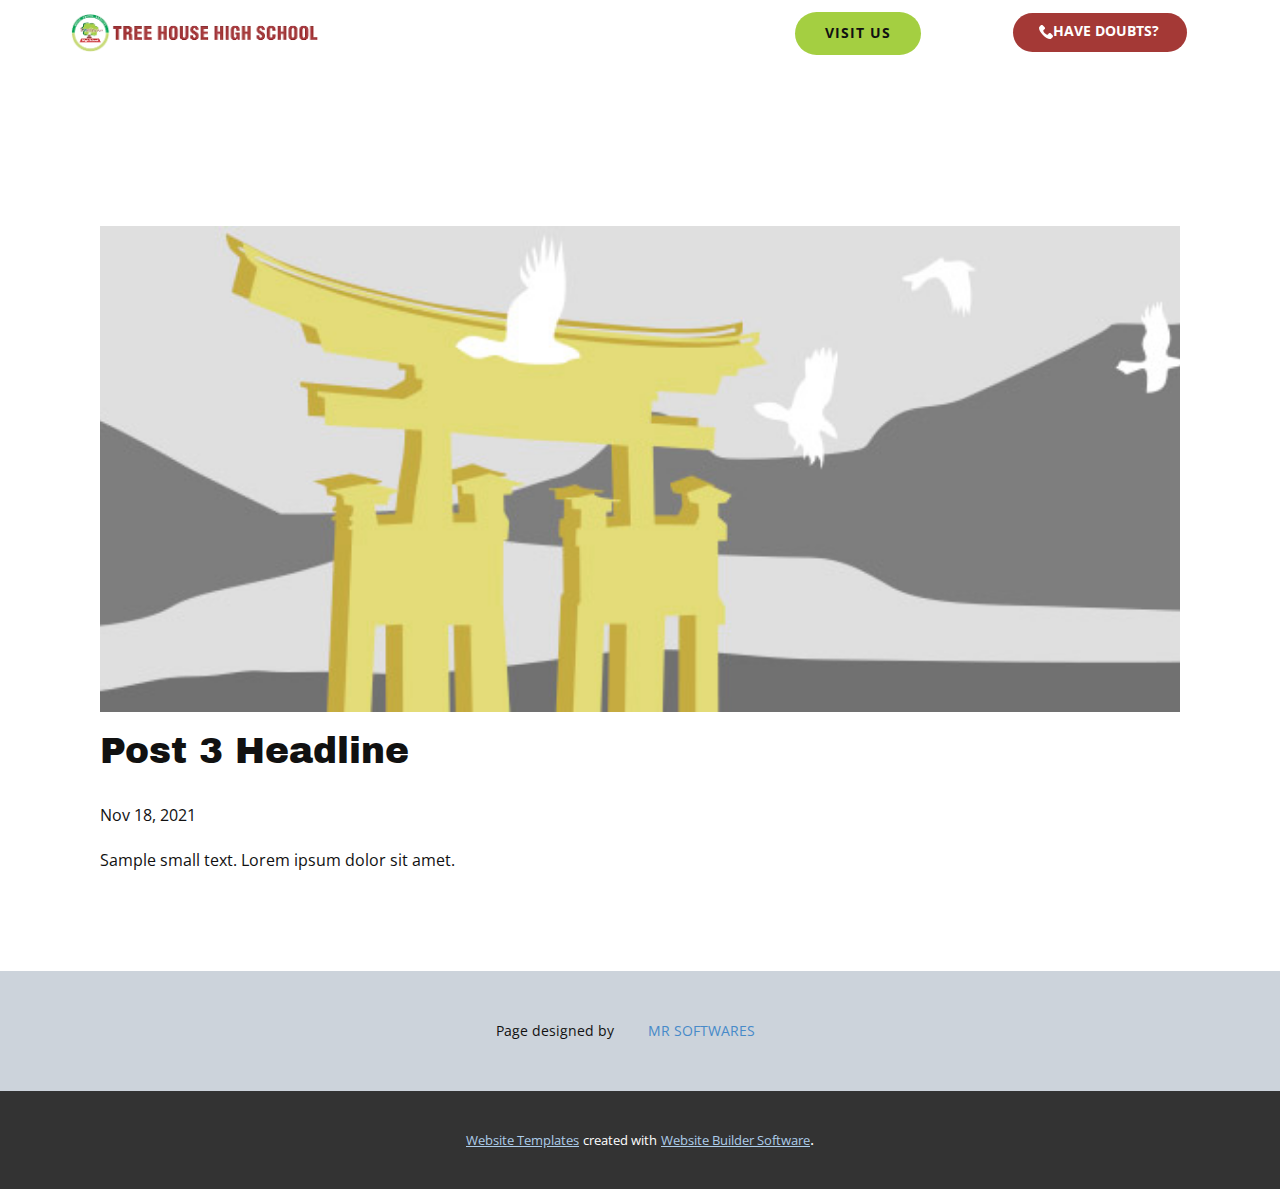
<file: THHSLP2.0/blog/post-2.html>
<!doctype html>
<html style="font-size: 16px;"><head>
    <meta name="viewport" content="width=device-width, initial-scale=1.0">
    <meta charset="utf-8">
    <meta name="keywords" content="Post 1 Headline">
    <meta name="description" content="">
    <meta name="page_type" content="np-template-header-footer-from-plugin">
    <title>Post 3 Headline</title>
    <link rel="stylesheet" href="../nicepage.css" media="screen">
<link rel="stylesheet" href="../Post-Template.css" media="screen">
    <script class="u-script" type="text/javascript" src="../jquery.js" defer=""></script>
    <script class="u-script" type="text/javascript" src="../nicepage.js" defer=""></script>
    <meta name="generator" content="Nicepage 4.0.3, nicepage.com">
    <link id="u-theme-google-font" rel="stylesheet" href="https://fonts.googleapis.com/css?family=Open+Sans:300,300i,400,400i,600,600i,700,700i,800,800i|Archivo+Black:400">
    
    
    
    <script type="application/ld+json">{
		"@context": "http://schema.org",
		"@type": "Organization",
		"name": "",
		"logo": "images/new-logo1-removebg-preview.webp"
}</script>
    <meta name="theme-color" content="#478ac9">
  </head>
  <body class="u-body"><header class="u-align-right-xs u-clearfix u-header u-header" id="sec-ddeb"><div class="u-clearfix u-sheet u-valign-top-xs u-sheet-1">
        <a href="https://nicepage.com" class="u-image u-logo u-image-1" data-image-width="534" data-image-height="137">
          <img src="../images/new-logo1-removebg-preview.webp" class="u-logo-image u-logo-image-1">
        </a>
        <a href="#popp" class="u-border-none u-btn u-btn-round u-button-style u-custom-color-1 u-dialog-link u-hover-custom-color-4 u-radius-50 u-btn-1"><span class="u-icon"><svg class="u-svg-content" viewBox="0 0 513.64 513.64" x="0px" y="0px" style="width: 1em; height: 1em;"><path d="M499.66,376.96l-71.68-71.68c-25.6-25.6-69.12-15.359-79.36,17.92c-7.68,23.041-33.28,35.841-56.32,30.72 c-51.2-12.8-120.32-79.36-133.12-133.12c-7.68-23.041,7.68-48.641,30.72-56.32c33.28-10.24,43.52-53.76,17.92-79.36l-71.68-71.68 c-20.48-17.92-51.2-17.92-69.12,0l-48.64,48.64c-48.64,51.2,5.12,186.88,125.44,307.2c120.32,120.32,256,176.641,307.2,125.44 l48.64-48.64C517.581,425.6,517.581,394.88,499.66,376.96z"></path></svg><img></span>Have doubts?
        </a>
        <a href="https://treehousehighschool.com/admission/" class="u-border-none u-btn u-btn-round u-button-style u-custom-color-4 u-hover-custom-color-5 u-radius-50 u-btn-2" target="_blank">Visit US</a>
      </div></header>
    <section class="u-align-center u-clearfix u-section-1" id="sec-6142">
      <div class="u-clearfix u-sheet u-valign-middle-md u-valign-middle-sm u-valign-middle-xs u-sheet-1"><!--post_details--><!--post_details_options_json--><!--{"source":""}--><!--/post_details_options_json--><!--blog_post-->
        <div class="u-container-style u-expanded-width u-post-details u-post-details-1">
          <div class="u-container-layout u-valign-middle u-container-layout-1"><!--blog_post_image-->
            <img alt="" class="u-blog-control u-expanded-width u-image u-image-default u-image-1" src="[data-uri]"><!--/blog_post_image--><!--blog_post_header-->
            <h2 class="u-blog-control u-text u-text-1">Post 3 Headline</h2><!--/blog_post_header--><!--blog_post_metadata-->
            <div class="u-blog-control u-metadata u-metadata-1"><!--blog_post_metadata_date-->
              <span class="u-meta-date u-meta-icon">Nov 18, 2021</span><!--/blog_post_metadata_date--><!--blog_post_metadata_category-->
              <!--/blog_post_metadata_category--><!--blog_post_metadata_comments-->
              <!--/blog_post_metadata_comments-->
            </div><!--/blog_post_metadata--><!--blog_post_content-->
            <div class="u-align-justify u-blog-control u-post-content u-text u-text-2 fr-view">
  Sample small text. Lorem ipsum dolor sit amet.
  </div><!--/blog_post_content-->
          </div>
        </div><!--/blog_post--><!--/post_details-->
      </div>
    </section>
    
    
    
    <footer class="u-align-center u-clearfix u-footer u-palette-5-light-1 u-footer" id="sec-6768"><div class="u-clearfix u-sheet u-sheet-1">
        <p class="u-small-text u-text u-text-variant u-text-1">Page designed by<a href="../mrsoftwares.in/" class="u-active-none u-border-none u-btn u-button-link u-button-style u-hover-none u-none u-text-palette-1-base u-btn-1"> MR SOFTWARES</a>
        </p>
      </div></footer>
    <section class="u-backlink u-clearfix u-grey-80">
      <a class="u-link" href="https://nicepage.com/website-templates" target="_blank">
        <span>Website Templates</span>
      </a>
      <p class="u-text">
        <span>created with</span>
      </p>
      <a class="u-link" href="" target="_blank">
        <span>Website Builder Software</span>
      </a>. 
    </section>
  <section class="u-align-center u-clearfix u-container-style u-dialog-block u-opacity u-opacity-70 u-white u-section-4" id="popp" data-dialog-show-on="click" data-dialog-show-interval="4000" data-dialog-show-on-list="75816301,285300356,14296010">
      <div class="u-align-center u-border-6 u-border-custom-color-1 u-container-style u-custom-color-5 u-dialog u-opacity u-opacity-90 u-radius-50 u-shape-round u-dialog-1">
        <div class="u-container-layout u-valign-middle u-container-layout-1">
          <h2 class="u-text u-text-default u-text-1">A Step towrds your child's bright future</h2>
          <div class="u-expanded-width u-form u-form-1">
            <form action="scripts/form-popp-1.php" method="POST" class="u-clearfix u-form-spacing-11 u-form-vertical u-inner-form" style="padding: 16px;" source="customphp" name="form-1">
              <div class="u-form-group u-form-name u-form-partition-factor-2 u-form-group-1">
                <label for="name-3e72" class="u-form-control-hidden u-label u-label-1"></label>
                <input type="text" placeholder="Enter student's name" id="name-3e72" name="name-stuie" class="u-border-2 u-border-custom-color-4 u-border-no-left u-border-no-right u-border-no-top u-input u-input-rectangle u-input-1" required="" autofocus="autofocus">
              </div>
              <div class="u-form-group u-form-select u-form-group-2">
                <label for="select-a096" class="u-label u-label-2">GRADE/CLASS</label>
                <div class="u-form-select-wrapper">
                  <select id="select-a096" name="GRADE/CLASS" class="u-border-2 u-border-custom-color-4 u-border-no-left u-border-no-right u-border-no-top u-input u-input-rectangle u-input-2" required="required">
                    <option value="Play Group">Play Group</option>
                    <option value="Nursery">Nursery</option>
                    <option value="Jr. Kg">Jr. Kg</option>
                    <option value="Sr. Kg">Sr. Kg</option>
                    <option value="Grade 1">Grade 1</option>
                    <option value="Grade 2">Grade 2</option>
                    <option value="Grade 3">Grade 3</option>
                    <option value="Grade 4">Grade 4</option>
                    <option value="Grade 5">Grade 5</option>
                    <option value="Grade 6">Grade 6</option>
                    <option value="Grade 7">Grade 7</option>
                    <option value="Grade 8">Grade 8</option>
                    <option value="Grade 9">Grade 9</option>
                  </select>
                  <svg xmlns="http://www.w3.org/2000/svg" width="14" height="12" version="1" class="u-caret"><path fill="currentColor" d="M4 8L0 4h8z"></path></svg>
                </div>
              </div>
              <div class="u-form-group u-form-name u-form-partition-factor-2 u-form-group-3">
                <label for="name-ddbc" class="u-form-control-hidden u-label u-label-3"></label>
                <input type="text" placeholder="Enter your Name" id="name-ddbc" name="name-1" class="u-border-2 u-border-custom-color-4 u-border-no-left u-border-no-right u-border-no-top u-input u-input-rectangle u-input-3" required="">
              </div>
              <div class="u-form-email u-form-group u-form-partition-factor-2 u-form-group-4">
                <label for="email-3e72" class="u-form-control-hidden u-label u-label-4">Email</label>
                <input type="email" placeholder="Enter a valid email address" id="email-3e72" name="email" class="u-border-2 u-border-custom-color-4 u-border-no-left u-border-no-right u-border-no-top u-input u-input-rectangle u-input-4" required="">
              </div>
              <div class="u-form-group u-form-phone u-form-group-5">
                <label for="phone-7e2f" class="u-form-control-hidden u-label u-label-5"></label>
                <input type="tel" pattern="\+?\d{0,3}[\s\(\-]?([0-9]{2,3})[\s\)\-]?([\s\-]?)([0-9]{3})[\s\-]?([0-9]{2})[\s\-]?([0-9]{2})" placeholder="Enter your phone (e.g. +9114155552675)" id="phone-7e2f" name="phone" class="u-border-2 u-border-custom-color-4 u-border-no-left u-border-no-right u-border-no-top u-input u-input-rectangle u-input-5" required="">
              </div>
              <div class="u-form-group u-form-message u-form-group-6">
                <label for="message-3e72" class="u-form-control-hidden u-label u-label-6">Message</label>
                <textarea placeholder="Enter your message" rows="4" cols="50" id="message-3e72" name="message" class="u-border-2 u-border-custom-color-4 u-border-no-left u-border-no-right u-border-no-top u-input u-input-rectangle u-input-6" required=""></textarea>
              </div>
              <div class="u-align-center u-form-group u-form-submit u-form-group-7">
                <a href="#" class="u-border-none u-btn u-btn-round u-btn-submit u-button-style u-custom-color-4 u-hover-custom-color-1 u-radius-50 u-btn-1">Submit</a>
                <input type="submit" value="submit" class="u-form-control-hidden">
              </div>
              <div class="u-form-send-message u-form-send-success"> Thank you! Your message has been sent. </div>
              <div class="u-form-send-error u-form-send-message"> Unable to send your message. Please fix errors then try again. </div>
              <input type="hidden" value="" name="recaptchaResponse">
            </form>
          </div>
        </div><button class="u-custom-color-4 u-dialog-close-button u-icon u-icon-circle u-spacing-13 u-icon-1"><svg class="u-svg-link" preserveAspectRatio="xMidYMin slice" viewBox="0 0 512 512" style=""><use xmlns:xlink="http://www.w3.org/1999/xlink" xlink:href="#svg-a629"></use></svg><svg class="u-svg-content" viewBox="0 0 512 512" x="0px" y="0px" id="svg-a629" style="enable-background:new 0 0 512 512;"><ellipse style="fill:currentColor;" cx="256" cy="256" rx="256" ry="255.832"></ellipse><g transform="matrix(-0.7071 0.7071 -0.7071 -0.7071 77.26 32)"><rect x="3.98" y="-427.615" style="fill:#FFFFFF;" width="55.992" height="285.672"></rect><rect x="-110.828" y="-312.815" style="fill:#FFFFFF;" width="285.672" height="55.992"></rect>
</g></svg>
        
        
      </button>
      </div>
    </section><style> .u-section-4 {
  background-image: none;
  min-height: 913px;
}

.u-section-4 .u-dialog-1 {
  width: 683px;
  min-height: 725px;
  box-shadow: 5px 5px 20px 0 rgba(255,255,255,0.4);
  margin: 94px auto 60px;
}

.u-section-4 .u-container-layout-1 {
  padding: 40px 40px 40px 36px;
}

.u-section-4 .u-text-1 {
  text-transform: uppercase;
  margin: 0 4px;
}

.u-section-4 .u-form-1 {
  height: 320px;
  margin: 0;
}

.u-section-4 .u-form-group-1 {
  width: 100%;
}

.u-section-4 .u-label-1 {
  font-weight: 700;
  text-transform: uppercase;
}

.u-section-4 .u-input-1 {
  text-transform: uppercase;
  font-weight: 700;
  box-shadow: 5px 5px 20px 0 rgba(0,0,0,0.4);
}

.u-section-4 .u-form-group-2 {
  width: 100%;
}

.u-section-4 .u-label-2 {
  font-weight: 700;
  text-transform: uppercase;
}

.u-section-4 .u-input-2 {
  text-transform: uppercase;
  font-weight: 700;
  box-shadow: 5px 5px 20px 0 rgba(0,0,0,0.4);
}

.u-section-4 .u-form-group-3 {
  width: 100%;
}

.u-section-4 .u-label-3 {
  font-weight: 700;
  text-transform: uppercase;
}

.u-section-4 .u-input-3 {
  text-transform: uppercase;
  font-weight: 700;
  box-shadow: 5px 5px 20px 0 rgba(0,0,0,0.4);
}

.u-section-4 .u-form-group-4 {
  width: 100%;
}

.u-section-4 .u-label-4 {
  font-weight: 700;
  text-transform: uppercase;
}

.u-section-4 .u-input-4 {
  text-transform: uppercase;
  font-weight: 700;
  box-shadow: 5px 5px 20px 0 rgba(0,0,0,0.4);
}

.u-section-4 .u-form-group-5 {
  width: 100%;
}

.u-section-4 .u-label-5 {
  font-weight: 700;
  text-transform: uppercase;
}

.u-section-4 .u-input-5 {
  text-transform: uppercase;
  font-weight: 700;
  box-shadow: 5px 5px 20px 0 rgba(0,0,0,0.4);
}

.u-section-4 .u-form-group-6 {
  width: 100%;
}

.u-section-4 .u-label-6 {
  font-weight: 700;
  text-transform: uppercase;
}

.u-section-4 .u-input-6 {
  text-transform: uppercase;
  font-weight: 700;
  box-shadow: 5px 5px 20px 0 rgba(0,0,0,0.4);
}

.u-section-4 .u-form-group-7 {
  width: 100%;
}

.u-section-4 .u-btn-1 {
  background-image: none;
  border-style: none;
  padding-left: 50px;
  padding-right: 50px;
  font-weight: 700;
  text-transform: uppercase;
  box-shadow: 5px 5px 20px 0 rgba(0,0,0,0.4);
}

.u-section-4 .u-icon-1 {
  width: 52px;
  height: 52px;
  left: auto;
  top: 9px;
  position: absolute;
  background-image: none;
  color: rgb(224, 79, 95) !important;
  right: 19px;
}

@media (max-width: 1199px) {
   .u-section-4 {
    min-height: 906px;
  }

  .u-section-4 .u-dialog-1 {
    height: auto;
  }

  .u-section-4 .u-text-1 {
    margin-top: -10px;
  }

  .u-section-4 .u-form-1 {
    margin-right: initial;
    margin-left: initial;
  }
}

@media (max-width: 991px) {
  .u-section-4 .u-container-layout-1 {
    padding: 30px;
  }
}

@media (max-width: 767px) {
  .u-section-4 .u-dialog-1 {
    width: 540px;
  }
}

@media (max-width: 575px) {
  .u-section-4 .u-dialog-1 {
    width: 340px;
  }

  .u-section-4 .u-container-layout-1 {
    padding-left: 20px;
    padding-right: 20px;
  }

  .u-section-4 .u-form-1 {
    margin-top: 13px;
    margin-right: initial;
    margin-left: initial;
  }
}</style>
</body></html>
</file>
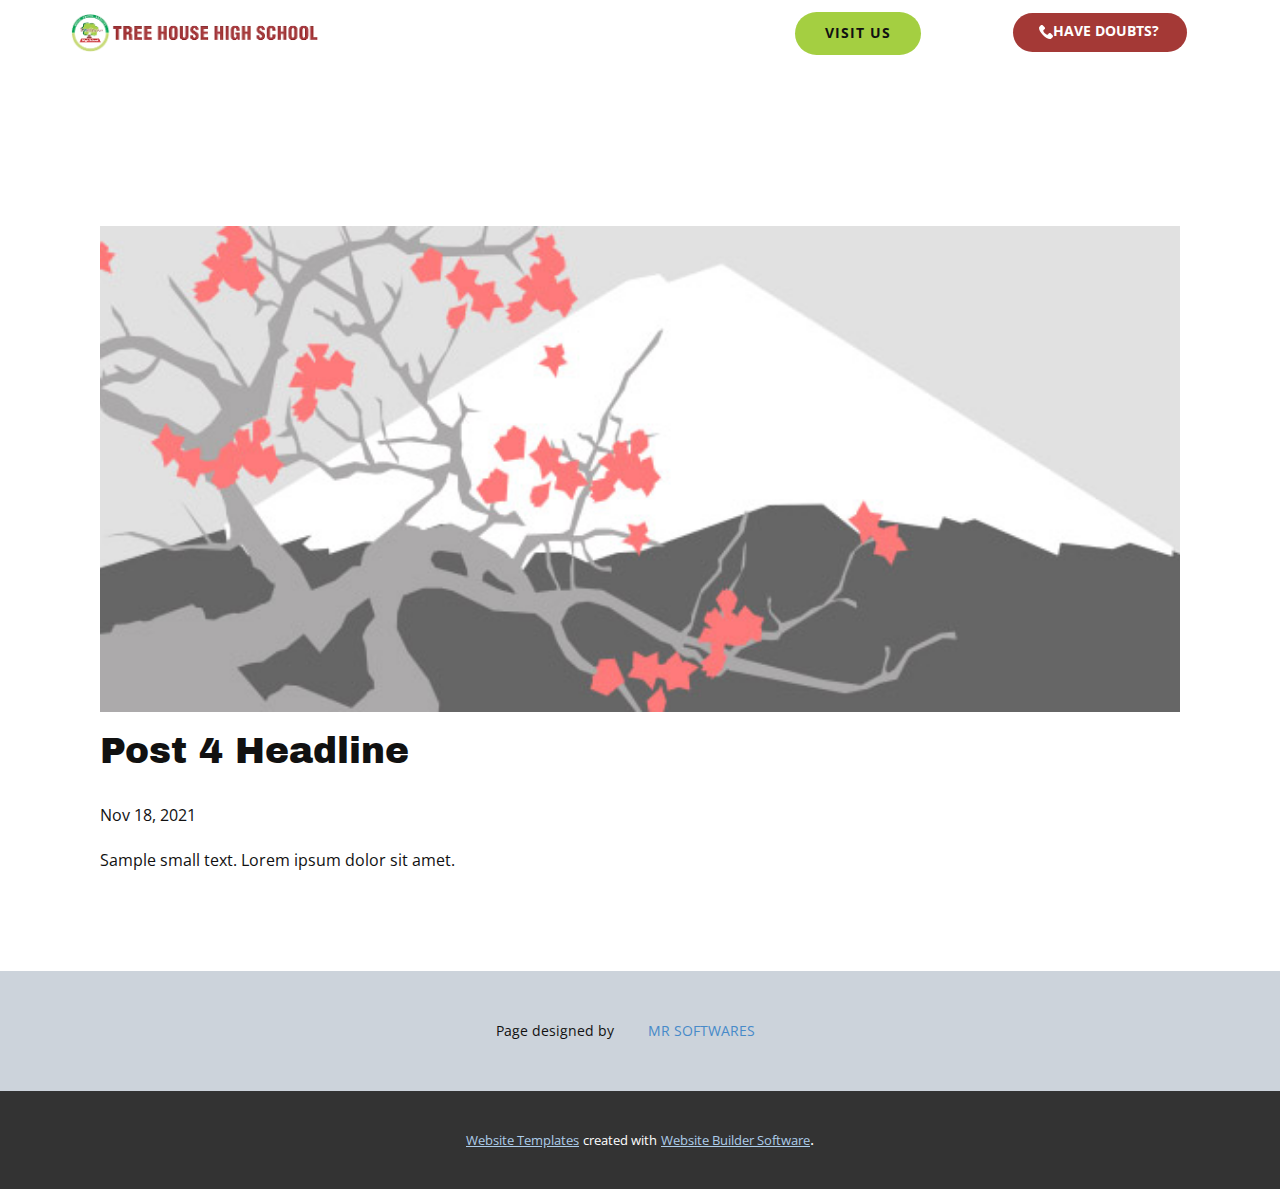
<file: THHSLP2.0/blog/post-3.html>
<!doctype html>
<html style="font-size: 16px;"><head>
    <meta name="viewport" content="width=device-width, initial-scale=1.0">
    <meta charset="utf-8">
    <meta name="keywords" content="Post 1 Headline">
    <meta name="description" content="">
    <meta name="page_type" content="np-template-header-footer-from-plugin">
    <title>Post 4 Headline</title>
    <link rel="stylesheet" href="../nicepage.css" media="screen">
<link rel="stylesheet" href="../Post-Template.css" media="screen">
    <script class="u-script" type="text/javascript" src="../jquery.js" defer=""></script>
    <script class="u-script" type="text/javascript" src="../nicepage.js" defer=""></script>
    <meta name="generator" content="Nicepage 4.0.3, nicepage.com">
    <link id="u-theme-google-font" rel="stylesheet" href="https://fonts.googleapis.com/css?family=Open+Sans:300,300i,400,400i,600,600i,700,700i,800,800i|Archivo+Black:400">
    
    
    
    <script type="application/ld+json">{
		"@context": "http://schema.org",
		"@type": "Organization",
		"name": "",
		"logo": "images/new-logo1-removebg-preview.webp"
}</script>
    <meta name="theme-color" content="#478ac9">
  </head>
  <body class="u-body"><header class="u-align-right-xs u-clearfix u-header u-header" id="sec-ddeb"><div class="u-clearfix u-sheet u-valign-top-xs u-sheet-1">
        <a href="https://nicepage.com" class="u-image u-logo u-image-1" data-image-width="534" data-image-height="137">
          <img src="../images/new-logo1-removebg-preview.webp" class="u-logo-image u-logo-image-1">
        </a>
        <a href="#popp" class="u-border-none u-btn u-btn-round u-button-style u-custom-color-1 u-dialog-link u-hover-custom-color-4 u-radius-50 u-btn-1"><span class="u-icon"><svg class="u-svg-content" viewBox="0 0 513.64 513.64" x="0px" y="0px" style="width: 1em; height: 1em;"><path d="M499.66,376.96l-71.68-71.68c-25.6-25.6-69.12-15.359-79.36,17.92c-7.68,23.041-33.28,35.841-56.32,30.72 c-51.2-12.8-120.32-79.36-133.12-133.12c-7.68-23.041,7.68-48.641,30.72-56.32c33.28-10.24,43.52-53.76,17.92-79.36l-71.68-71.68 c-20.48-17.92-51.2-17.92-69.12,0l-48.64,48.64c-48.64,51.2,5.12,186.88,125.44,307.2c120.32,120.32,256,176.641,307.2,125.44 l48.64-48.64C517.581,425.6,517.581,394.88,499.66,376.96z"></path></svg><img></span>Have doubts?
        </a>
        <a href="https://treehousehighschool.com/admission/" class="u-border-none u-btn u-btn-round u-button-style u-custom-color-4 u-hover-custom-color-5 u-radius-50 u-btn-2" target="_blank">Visit US</a>
      </div></header>
    <section class="u-align-center u-clearfix u-section-1" id="sec-6142">
      <div class="u-clearfix u-sheet u-valign-middle-md u-valign-middle-sm u-valign-middle-xs u-sheet-1"><!--post_details--><!--post_details_options_json--><!--{"source":""}--><!--/post_details_options_json--><!--blog_post-->
        <div class="u-container-style u-expanded-width u-post-details u-post-details-1">
          <div class="u-container-layout u-valign-middle u-container-layout-1"><!--blog_post_image-->
            <img alt="" class="u-blog-control u-expanded-width u-image u-image-default u-image-1" src="[data-uri]"><!--/blog_post_image--><!--blog_post_header-->
            <h2 class="u-blog-control u-text u-text-1">Post 4 Headline</h2><!--/blog_post_header--><!--blog_post_metadata-->
            <div class="u-blog-control u-metadata u-metadata-1"><!--blog_post_metadata_date-->
              <span class="u-meta-date u-meta-icon">Nov 18, 2021</span><!--/blog_post_metadata_date--><!--blog_post_metadata_category-->
              <!--/blog_post_metadata_category--><!--blog_post_metadata_comments-->
              <!--/blog_post_metadata_comments-->
            </div><!--/blog_post_metadata--><!--blog_post_content-->
            <div class="u-align-justify u-blog-control u-post-content u-text u-text-2 fr-view">
  Sample small text. Lorem ipsum dolor sit amet.
  </div><!--/blog_post_content-->
          </div>
        </div><!--/blog_post--><!--/post_details-->
      </div>
    </section>
    
    
    
    <footer class="u-align-center u-clearfix u-footer u-palette-5-light-1 u-footer" id="sec-6768"><div class="u-clearfix u-sheet u-sheet-1">
        <p class="u-small-text u-text u-text-variant u-text-1">Page designed by<a href="../mrsoftwares.in/" class="u-active-none u-border-none u-btn u-button-link u-button-style u-hover-none u-none u-text-palette-1-base u-btn-1"> MR SOFTWARES</a>
        </p>
      </div></footer>
    <section class="u-backlink u-clearfix u-grey-80">
      <a class="u-link" href="https://nicepage.com/website-templates" target="_blank">
        <span>Website Templates</span>
      </a>
      <p class="u-text">
        <span>created with</span>
      </p>
      <a class="u-link" href="" target="_blank">
        <span>Website Builder Software</span>
      </a>. 
    </section>
  <section class="u-align-center u-clearfix u-container-style u-dialog-block u-opacity u-opacity-70 u-white u-section-4" id="popp" data-dialog-show-on="click" data-dialog-show-interval="4000" data-dialog-show-on-list="75816301,285300356,14296010">
      <div class="u-align-center u-border-6 u-border-custom-color-1 u-container-style u-custom-color-5 u-dialog u-opacity u-opacity-90 u-radius-50 u-shape-round u-dialog-1">
        <div class="u-container-layout u-valign-middle u-container-layout-1">
          <h2 class="u-text u-text-default u-text-1">A Step towrds your child's bright future</h2>
          <div class="u-expanded-width u-form u-form-1">
            <form action="scripts/form-popp-1.php" method="POST" class="u-clearfix u-form-spacing-11 u-form-vertical u-inner-form" style="padding: 16px;" source="customphp" name="form-1">
              <div class="u-form-group u-form-name u-form-partition-factor-2 u-form-group-1">
                <label for="name-3e72" class="u-form-control-hidden u-label u-label-1"></label>
                <input type="text" placeholder="Enter student's name" id="name-3e72" name="name-stuie" class="u-border-2 u-border-custom-color-4 u-border-no-left u-border-no-right u-border-no-top u-input u-input-rectangle u-input-1" required="" autofocus="autofocus">
              </div>
              <div class="u-form-group u-form-select u-form-group-2">
                <label for="select-a096" class="u-label u-label-2">GRADE/CLASS</label>
                <div class="u-form-select-wrapper">
                  <select id="select-a096" name="GRADE/CLASS" class="u-border-2 u-border-custom-color-4 u-border-no-left u-border-no-right u-border-no-top u-input u-input-rectangle u-input-2" required="required">
                    <option value="Play Group">Play Group</option>
                    <option value="Nursery">Nursery</option>
                    <option value="Jr. Kg">Jr. Kg</option>
                    <option value="Sr. Kg">Sr. Kg</option>
                    <option value="Grade 1">Grade 1</option>
                    <option value="Grade 2">Grade 2</option>
                    <option value="Grade 3">Grade 3</option>
                    <option value="Grade 4">Grade 4</option>
                    <option value="Grade 5">Grade 5</option>
                    <option value="Grade 6">Grade 6</option>
                    <option value="Grade 7">Grade 7</option>
                    <option value="Grade 8">Grade 8</option>
                    <option value="Grade 9">Grade 9</option>
                  </select>
                  <svg xmlns="http://www.w3.org/2000/svg" width="14" height="12" version="1" class="u-caret"><path fill="currentColor" d="M4 8L0 4h8z"></path></svg>
                </div>
              </div>
              <div class="u-form-group u-form-name u-form-partition-factor-2 u-form-group-3">
                <label for="name-ddbc" class="u-form-control-hidden u-label u-label-3"></label>
                <input type="text" placeholder="Enter your Name" id="name-ddbc" name="name-1" class="u-border-2 u-border-custom-color-4 u-border-no-left u-border-no-right u-border-no-top u-input u-input-rectangle u-input-3" required="">
              </div>
              <div class="u-form-email u-form-group u-form-partition-factor-2 u-form-group-4">
                <label for="email-3e72" class="u-form-control-hidden u-label u-label-4">Email</label>
                <input type="email" placeholder="Enter a valid email address" id="email-3e72" name="email" class="u-border-2 u-border-custom-color-4 u-border-no-left u-border-no-right u-border-no-top u-input u-input-rectangle u-input-4" required="">
              </div>
              <div class="u-form-group u-form-phone u-form-group-5">
                <label for="phone-7e2f" class="u-form-control-hidden u-label u-label-5"></label>
                <input type="tel" pattern="\+?\d{0,3}[\s\(\-]?([0-9]{2,3})[\s\)\-]?([\s\-]?)([0-9]{3})[\s\-]?([0-9]{2})[\s\-]?([0-9]{2})" placeholder="Enter your phone (e.g. +9114155552675)" id="phone-7e2f" name="phone" class="u-border-2 u-border-custom-color-4 u-border-no-left u-border-no-right u-border-no-top u-input u-input-rectangle u-input-5" required="">
              </div>
              <div class="u-form-group u-form-message u-form-group-6">
                <label for="message-3e72" class="u-form-control-hidden u-label u-label-6">Message</label>
                <textarea placeholder="Enter your message" rows="4" cols="50" id="message-3e72" name="message" class="u-border-2 u-border-custom-color-4 u-border-no-left u-border-no-right u-border-no-top u-input u-input-rectangle u-input-6" required=""></textarea>
              </div>
              <div class="u-align-center u-form-group u-form-submit u-form-group-7">
                <a href="#" class="u-border-none u-btn u-btn-round u-btn-submit u-button-style u-custom-color-4 u-hover-custom-color-1 u-radius-50 u-btn-1">Submit</a>
                <input type="submit" value="submit" class="u-form-control-hidden">
              </div>
              <div class="u-form-send-message u-form-send-success"> Thank you! Your message has been sent. </div>
              <div class="u-form-send-error u-form-send-message"> Unable to send your message. Please fix errors then try again. </div>
              <input type="hidden" value="" name="recaptchaResponse">
            </form>
          </div>
        </div><button class="u-custom-color-4 u-dialog-close-button u-icon u-icon-circle u-spacing-13 u-icon-1"><svg class="u-svg-link" preserveAspectRatio="xMidYMin slice" viewBox="0 0 512 512" style=""><use xmlns:xlink="http://www.w3.org/1999/xlink" xlink:href="#svg-a629"></use></svg><svg class="u-svg-content" viewBox="0 0 512 512" x="0px" y="0px" id="svg-a629" style="enable-background:new 0 0 512 512;"><ellipse style="fill:currentColor;" cx="256" cy="256" rx="256" ry="255.832"></ellipse><g transform="matrix(-0.7071 0.7071 -0.7071 -0.7071 77.26 32)"><rect x="3.98" y="-427.615" style="fill:#FFFFFF;" width="55.992" height="285.672"></rect><rect x="-110.828" y="-312.815" style="fill:#FFFFFF;" width="285.672" height="55.992"></rect>
</g></svg>
        
        
      </button>
      </div>
    </section><style> .u-section-4 {
  background-image: none;
  min-height: 913px;
}

.u-section-4 .u-dialog-1 {
  width: 683px;
  min-height: 725px;
  box-shadow: 5px 5px 20px 0 rgba(255,255,255,0.4);
  margin: 94px auto 60px;
}

.u-section-4 .u-container-layout-1 {
  padding: 40px 40px 40px 36px;
}

.u-section-4 .u-text-1 {
  text-transform: uppercase;
  margin: 0 4px;
}

.u-section-4 .u-form-1 {
  height: 320px;
  margin: 0;
}

.u-section-4 .u-form-group-1 {
  width: 100%;
}

.u-section-4 .u-label-1 {
  font-weight: 700;
  text-transform: uppercase;
}

.u-section-4 .u-input-1 {
  text-transform: uppercase;
  font-weight: 700;
  box-shadow: 5px 5px 20px 0 rgba(0,0,0,0.4);
}

.u-section-4 .u-form-group-2 {
  width: 100%;
}

.u-section-4 .u-label-2 {
  font-weight: 700;
  text-transform: uppercase;
}

.u-section-4 .u-input-2 {
  text-transform: uppercase;
  font-weight: 700;
  box-shadow: 5px 5px 20px 0 rgba(0,0,0,0.4);
}

.u-section-4 .u-form-group-3 {
  width: 100%;
}

.u-section-4 .u-label-3 {
  font-weight: 700;
  text-transform: uppercase;
}

.u-section-4 .u-input-3 {
  text-transform: uppercase;
  font-weight: 700;
  box-shadow: 5px 5px 20px 0 rgba(0,0,0,0.4);
}

.u-section-4 .u-form-group-4 {
  width: 100%;
}

.u-section-4 .u-label-4 {
  font-weight: 700;
  text-transform: uppercase;
}

.u-section-4 .u-input-4 {
  text-transform: uppercase;
  font-weight: 700;
  box-shadow: 5px 5px 20px 0 rgba(0,0,0,0.4);
}

.u-section-4 .u-form-group-5 {
  width: 100%;
}

.u-section-4 .u-label-5 {
  font-weight: 700;
  text-transform: uppercase;
}

.u-section-4 .u-input-5 {
  text-transform: uppercase;
  font-weight: 700;
  box-shadow: 5px 5px 20px 0 rgba(0,0,0,0.4);
}

.u-section-4 .u-form-group-6 {
  width: 100%;
}

.u-section-4 .u-label-6 {
  font-weight: 700;
  text-transform: uppercase;
}

.u-section-4 .u-input-6 {
  text-transform: uppercase;
  font-weight: 700;
  box-shadow: 5px 5px 20px 0 rgba(0,0,0,0.4);
}

.u-section-4 .u-form-group-7 {
  width: 100%;
}

.u-section-4 .u-btn-1 {
  background-image: none;
  border-style: none;
  padding-left: 50px;
  padding-right: 50px;
  font-weight: 700;
  text-transform: uppercase;
  box-shadow: 5px 5px 20px 0 rgba(0,0,0,0.4);
}

.u-section-4 .u-icon-1 {
  width: 52px;
  height: 52px;
  left: auto;
  top: 9px;
  position: absolute;
  background-image: none;
  color: rgb(224, 79, 95) !important;
  right: 19px;
}

@media (max-width: 1199px) {
   .u-section-4 {
    min-height: 906px;
  }

  .u-section-4 .u-dialog-1 {
    height: auto;
  }

  .u-section-4 .u-text-1 {
    margin-top: -10px;
  }

  .u-section-4 .u-form-1 {
    margin-right: initial;
    margin-left: initial;
  }
}

@media (max-width: 991px) {
  .u-section-4 .u-container-layout-1 {
    padding: 30px;
  }
}

@media (max-width: 767px) {
  .u-section-4 .u-dialog-1 {
    width: 540px;
  }
}

@media (max-width: 575px) {
  .u-section-4 .u-dialog-1 {
    width: 340px;
  }

  .u-section-4 .u-container-layout-1 {
    padding-left: 20px;
    padding-right: 20px;
  }

  .u-section-4 .u-form-1 {
    margin-top: 13px;
    margin-right: initial;
    margin-left: initial;
  }
}</style>
</body></html>
</file>
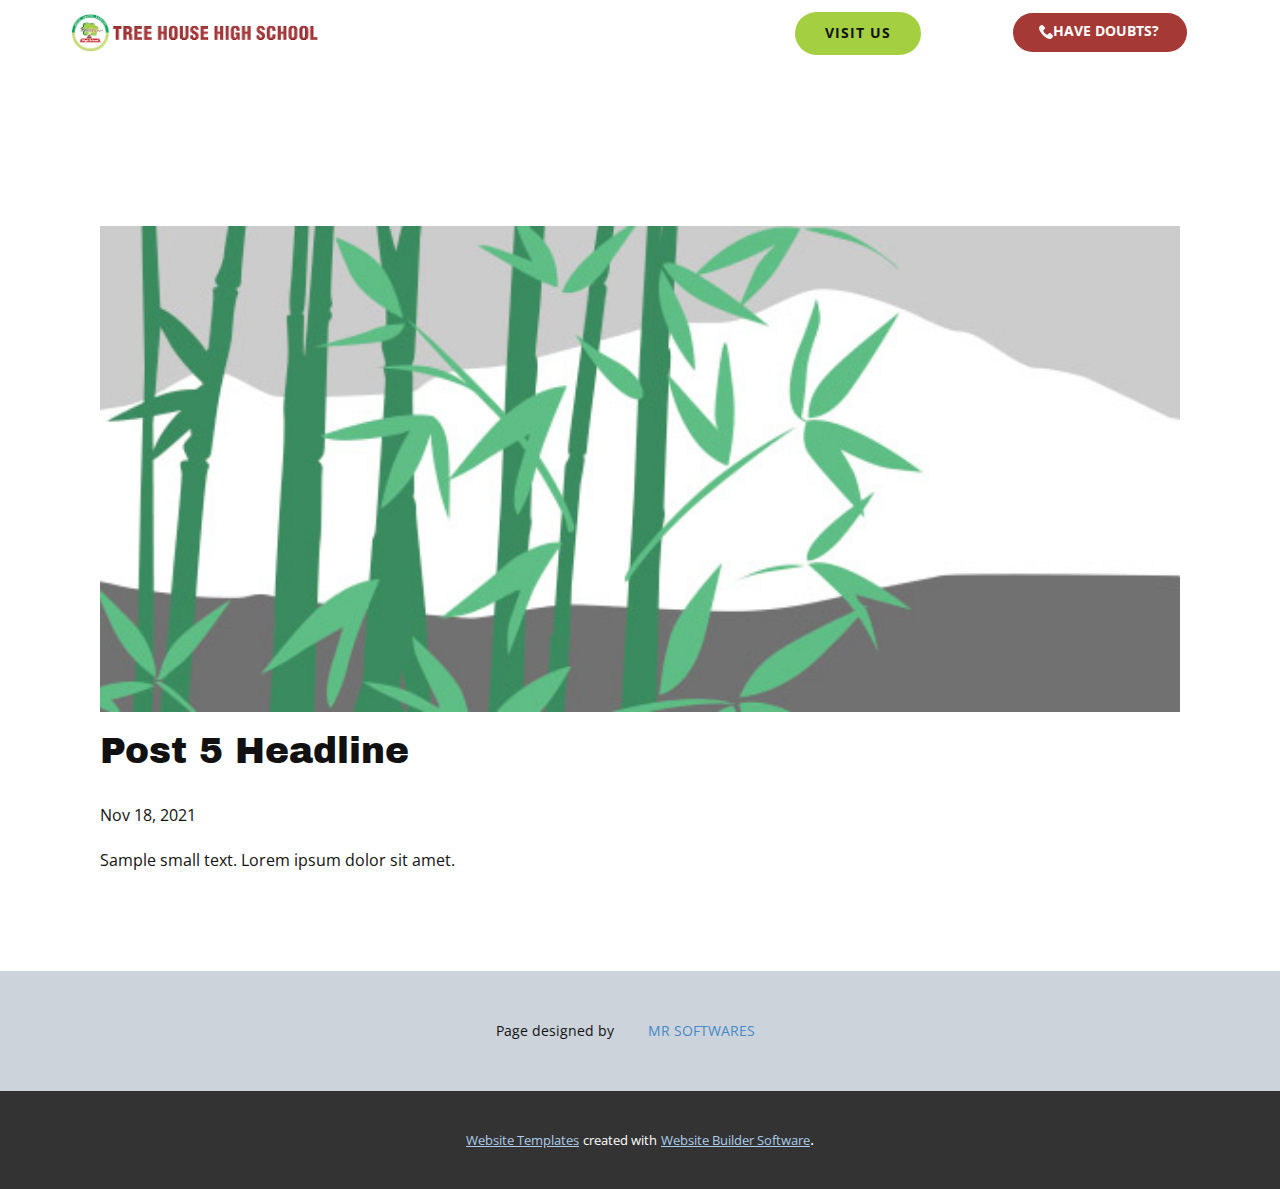
<file: THHSLP2.0/blog/post-4.html>
<!doctype html>
<html style="font-size: 16px;"><head>
    <meta name="viewport" content="width=device-width, initial-scale=1.0">
    <meta charset="utf-8">
    <meta name="keywords" content="Post 1 Headline">
    <meta name="description" content="">
    <meta name="page_type" content="np-template-header-footer-from-plugin">
    <title>Post 5 Headline</title>
    <link rel="stylesheet" href="../nicepage.css" media="screen">
<link rel="stylesheet" href="../Post-Template.css" media="screen">
    <script class="u-script" type="text/javascript" src="../jquery.js" defer=""></script>
    <script class="u-script" type="text/javascript" src="../nicepage.js" defer=""></script>
    <meta name="generator" content="Nicepage 4.0.3, nicepage.com">
    <link id="u-theme-google-font" rel="stylesheet" href="https://fonts.googleapis.com/css?family=Open+Sans:300,300i,400,400i,600,600i,700,700i,800,800i|Archivo+Black:400">
    
    
    
    <script type="application/ld+json">{
		"@context": "http://schema.org",
		"@type": "Organization",
		"name": "",
		"logo": "images/new-logo1-removebg-preview.webp"
}</script>
    <meta name="theme-color" content="#478ac9">
  </head>
  <body class="u-body"><header class="u-align-right-xs u-clearfix u-header u-header" id="sec-ddeb"><div class="u-clearfix u-sheet u-valign-top-xs u-sheet-1">
        <a href="https://nicepage.com" class="u-image u-logo u-image-1" data-image-width="534" data-image-height="137">
          <img src="../images/new-logo1-removebg-preview.webp" class="u-logo-image u-logo-image-1">
        </a>
        <a href="#popp" class="u-border-none u-btn u-btn-round u-button-style u-custom-color-1 u-dialog-link u-hover-custom-color-4 u-radius-50 u-btn-1"><span class="u-icon"><svg class="u-svg-content" viewBox="0 0 513.64 513.64" x="0px" y="0px" style="width: 1em; height: 1em;"><path d="M499.66,376.96l-71.68-71.68c-25.6-25.6-69.12-15.359-79.36,17.92c-7.68,23.041-33.28,35.841-56.32,30.72 c-51.2-12.8-120.32-79.36-133.12-133.12c-7.68-23.041,7.68-48.641,30.72-56.32c33.28-10.24,43.52-53.76,17.92-79.36l-71.68-71.68 c-20.48-17.92-51.2-17.92-69.12,0l-48.64,48.64c-48.64,51.2,5.12,186.88,125.44,307.2c120.32,120.32,256,176.641,307.2,125.44 l48.64-48.64C517.581,425.6,517.581,394.88,499.66,376.96z"></path></svg><img></span>Have doubts?
        </a>
        <a href="https://treehousehighschool.com/admission/" class="u-border-none u-btn u-btn-round u-button-style u-custom-color-4 u-hover-custom-color-5 u-radius-50 u-btn-2" target="_blank">Visit US</a>
      </div></header>
    <section class="u-align-center u-clearfix u-section-1" id="sec-6142">
      <div class="u-clearfix u-sheet u-valign-middle-md u-valign-middle-sm u-valign-middle-xs u-sheet-1"><!--post_details--><!--post_details_options_json--><!--{"source":""}--><!--/post_details_options_json--><!--blog_post-->
        <div class="u-container-style u-expanded-width u-post-details u-post-details-1">
          <div class="u-container-layout u-valign-middle u-container-layout-1"><!--blog_post_image-->
            <img alt="" class="u-blog-control u-expanded-width u-image u-image-default u-image-1" src="[data-uri]"><!--/blog_post_image--><!--blog_post_header-->
            <h2 class="u-blog-control u-text u-text-1">Post 5 Headline</h2><!--/blog_post_header--><!--blog_post_metadata-->
            <div class="u-blog-control u-metadata u-metadata-1"><!--blog_post_metadata_date-->
              <span class="u-meta-date u-meta-icon">Nov 18, 2021</span><!--/blog_post_metadata_date--><!--blog_post_metadata_category-->
              <!--/blog_post_metadata_category--><!--blog_post_metadata_comments-->
              <!--/blog_post_metadata_comments-->
            </div><!--/blog_post_metadata--><!--blog_post_content-->
            <div class="u-align-justify u-blog-control u-post-content u-text u-text-2 fr-view">
  Sample small text. Lorem ipsum dolor sit amet.
  </div><!--/blog_post_content-->
          </div>
        </div><!--/blog_post--><!--/post_details-->
      </div>
    </section>
    
    
    
    <footer class="u-align-center u-clearfix u-footer u-palette-5-light-1 u-footer" id="sec-6768"><div class="u-clearfix u-sheet u-sheet-1">
        <p class="u-small-text u-text u-text-variant u-text-1">Page designed by<a href="../mrsoftwares.in/" class="u-active-none u-border-none u-btn u-button-link u-button-style u-hover-none u-none u-text-palette-1-base u-btn-1"> MR SOFTWARES</a>
        </p>
      </div></footer>
    <section class="u-backlink u-clearfix u-grey-80">
      <a class="u-link" href="https://nicepage.com/website-templates" target="_blank">
        <span>Website Templates</span>
      </a>
      <p class="u-text">
        <span>created with</span>
      </p>
      <a class="u-link" href="" target="_blank">
        <span>Website Builder Software</span>
      </a>. 
    </section>
  <section class="u-align-center u-clearfix u-container-style u-dialog-block u-opacity u-opacity-70 u-white u-section-4" id="popp" data-dialog-show-on="click" data-dialog-show-interval="4000" data-dialog-show-on-list="75816301,285300356,14296010">
      <div class="u-align-center u-border-6 u-border-custom-color-1 u-container-style u-custom-color-5 u-dialog u-opacity u-opacity-90 u-radius-50 u-shape-round u-dialog-1">
        <div class="u-container-layout u-valign-middle u-container-layout-1">
          <h2 class="u-text u-text-default u-text-1">A Step towrds your child's bright future</h2>
          <div class="u-expanded-width u-form u-form-1">
            <form action="scripts/form-popp-1.php" method="POST" class="u-clearfix u-form-spacing-11 u-form-vertical u-inner-form" style="padding: 16px;" source="customphp" name="form-1">
              <div class="u-form-group u-form-name u-form-partition-factor-2 u-form-group-1">
                <label for="name-3e72" class="u-form-control-hidden u-label u-label-1"></label>
                <input type="text" placeholder="Enter student's name" id="name-3e72" name="name-stuie" class="u-border-2 u-border-custom-color-4 u-border-no-left u-border-no-right u-border-no-top u-input u-input-rectangle u-input-1" required="" autofocus="autofocus">
              </div>
              <div class="u-form-group u-form-select u-form-group-2">
                <label for="select-a096" class="u-label u-label-2">GRADE/CLASS</label>
                <div class="u-form-select-wrapper">
                  <select id="select-a096" name="GRADE/CLASS" class="u-border-2 u-border-custom-color-4 u-border-no-left u-border-no-right u-border-no-top u-input u-input-rectangle u-input-2" required="required">
                    <option value="Play Group">Play Group</option>
                    <option value="Nursery">Nursery</option>
                    <option value="Jr. Kg">Jr. Kg</option>
                    <option value="Sr. Kg">Sr. Kg</option>
                    <option value="Grade 1">Grade 1</option>
                    <option value="Grade 2">Grade 2</option>
                    <option value="Grade 3">Grade 3</option>
                    <option value="Grade 4">Grade 4</option>
                    <option value="Grade 5">Grade 5</option>
                    <option value="Grade 6">Grade 6</option>
                    <option value="Grade 7">Grade 7</option>
                    <option value="Grade 8">Grade 8</option>
                    <option value="Grade 9">Grade 9</option>
                  </select>
                  <svg xmlns="http://www.w3.org/2000/svg" width="14" height="12" version="1" class="u-caret"><path fill="currentColor" d="M4 8L0 4h8z"></path></svg>
                </div>
              </div>
              <div class="u-form-group u-form-name u-form-partition-factor-2 u-form-group-3">
                <label for="name-ddbc" class="u-form-control-hidden u-label u-label-3"></label>
                <input type="text" placeholder="Enter your Name" id="name-ddbc" name="name-1" class="u-border-2 u-border-custom-color-4 u-border-no-left u-border-no-right u-border-no-top u-input u-input-rectangle u-input-3" required="">
              </div>
              <div class="u-form-email u-form-group u-form-partition-factor-2 u-form-group-4">
                <label for="email-3e72" class="u-form-control-hidden u-label u-label-4">Email</label>
                <input type="email" placeholder="Enter a valid email address" id="email-3e72" name="email" class="u-border-2 u-border-custom-color-4 u-border-no-left u-border-no-right u-border-no-top u-input u-input-rectangle u-input-4" required="">
              </div>
              <div class="u-form-group u-form-phone u-form-group-5">
                <label for="phone-7e2f" class="u-form-control-hidden u-label u-label-5"></label>
                <input type="tel" pattern="\+?\d{0,3}[\s\(\-]?([0-9]{2,3})[\s\)\-]?([\s\-]?)([0-9]{3})[\s\-]?([0-9]{2})[\s\-]?([0-9]{2})" placeholder="Enter your phone (e.g. +9114155552675)" id="phone-7e2f" name="phone" class="u-border-2 u-border-custom-color-4 u-border-no-left u-border-no-right u-border-no-top u-input u-input-rectangle u-input-5" required="">
              </div>
              <div class="u-form-group u-form-message u-form-group-6">
                <label for="message-3e72" class="u-form-control-hidden u-label u-label-6">Message</label>
                <textarea placeholder="Enter your message" rows="4" cols="50" id="message-3e72" name="message" class="u-border-2 u-border-custom-color-4 u-border-no-left u-border-no-right u-border-no-top u-input u-input-rectangle u-input-6" required=""></textarea>
              </div>
              <div class="u-align-center u-form-group u-form-submit u-form-group-7">
                <a href="#" class="u-border-none u-btn u-btn-round u-btn-submit u-button-style u-custom-color-4 u-hover-custom-color-1 u-radius-50 u-btn-1">Submit</a>
                <input type="submit" value="submit" class="u-form-control-hidden">
              </div>
              <div class="u-form-send-message u-form-send-success"> Thank you! Your message has been sent. </div>
              <div class="u-form-send-error u-form-send-message"> Unable to send your message. Please fix errors then try again. </div>
              <input type="hidden" value="" name="recaptchaResponse">
            </form>
          </div>
        </div><button class="u-custom-color-4 u-dialog-close-button u-icon u-icon-circle u-spacing-13 u-icon-1"><svg class="u-svg-link" preserveAspectRatio="xMidYMin slice" viewBox="0 0 512 512" style=""><use xmlns:xlink="http://www.w3.org/1999/xlink" xlink:href="#svg-a629"></use></svg><svg class="u-svg-content" viewBox="0 0 512 512" x="0px" y="0px" id="svg-a629" style="enable-background:new 0 0 512 512;"><ellipse style="fill:currentColor;" cx="256" cy="256" rx="256" ry="255.832"></ellipse><g transform="matrix(-0.7071 0.7071 -0.7071 -0.7071 77.26 32)"><rect x="3.98" y="-427.615" style="fill:#FFFFFF;" width="55.992" height="285.672"></rect><rect x="-110.828" y="-312.815" style="fill:#FFFFFF;" width="285.672" height="55.992"></rect>
</g></svg>
        
        
      </button>
      </div>
    </section><style> .u-section-4 {
  background-image: none;
  min-height: 913px;
}

.u-section-4 .u-dialog-1 {
  width: 683px;
  min-height: 725px;
  box-shadow: 5px 5px 20px 0 rgba(255,255,255,0.4);
  margin: 94px auto 60px;
}

.u-section-4 .u-container-layout-1 {
  padding: 40px 40px 40px 36px;
}

.u-section-4 .u-text-1 {
  text-transform: uppercase;
  margin: 0 4px;
}

.u-section-4 .u-form-1 {
  height: 320px;
  margin: 0;
}

.u-section-4 .u-form-group-1 {
  width: 100%;
}

.u-section-4 .u-label-1 {
  font-weight: 700;
  text-transform: uppercase;
}

.u-section-4 .u-input-1 {
  text-transform: uppercase;
  font-weight: 700;
  box-shadow: 5px 5px 20px 0 rgba(0,0,0,0.4);
}

.u-section-4 .u-form-group-2 {
  width: 100%;
}

.u-section-4 .u-label-2 {
  font-weight: 700;
  text-transform: uppercase;
}

.u-section-4 .u-input-2 {
  text-transform: uppercase;
  font-weight: 700;
  box-shadow: 5px 5px 20px 0 rgba(0,0,0,0.4);
}

.u-section-4 .u-form-group-3 {
  width: 100%;
}

.u-section-4 .u-label-3 {
  font-weight: 700;
  text-transform: uppercase;
}

.u-section-4 .u-input-3 {
  text-transform: uppercase;
  font-weight: 700;
  box-shadow: 5px 5px 20px 0 rgba(0,0,0,0.4);
}

.u-section-4 .u-form-group-4 {
  width: 100%;
}

.u-section-4 .u-label-4 {
  font-weight: 700;
  text-transform: uppercase;
}

.u-section-4 .u-input-4 {
  text-transform: uppercase;
  font-weight: 700;
  box-shadow: 5px 5px 20px 0 rgba(0,0,0,0.4);
}

.u-section-4 .u-form-group-5 {
  width: 100%;
}

.u-section-4 .u-label-5 {
  font-weight: 700;
  text-transform: uppercase;
}

.u-section-4 .u-input-5 {
  text-transform: uppercase;
  font-weight: 700;
  box-shadow: 5px 5px 20px 0 rgba(0,0,0,0.4);
}

.u-section-4 .u-form-group-6 {
  width: 100%;
}

.u-section-4 .u-label-6 {
  font-weight: 700;
  text-transform: uppercase;
}

.u-section-4 .u-input-6 {
  text-transform: uppercase;
  font-weight: 700;
  box-shadow: 5px 5px 20px 0 rgba(0,0,0,0.4);
}

.u-section-4 .u-form-group-7 {
  width: 100%;
}

.u-section-4 .u-btn-1 {
  background-image: none;
  border-style: none;
  padding-left: 50px;
  padding-right: 50px;
  font-weight: 700;
  text-transform: uppercase;
  box-shadow: 5px 5px 20px 0 rgba(0,0,0,0.4);
}

.u-section-4 .u-icon-1 {
  width: 52px;
  height: 52px;
  left: auto;
  top: 9px;
  position: absolute;
  background-image: none;
  color: rgb(224, 79, 95) !important;
  right: 19px;
}

@media (max-width: 1199px) {
   .u-section-4 {
    min-height: 906px;
  }

  .u-section-4 .u-dialog-1 {
    height: auto;
  }

  .u-section-4 .u-text-1 {
    margin-top: -10px;
  }

  .u-section-4 .u-form-1 {
    margin-right: initial;
    margin-left: initial;
  }
}

@media (max-width: 991px) {
  .u-section-4 .u-container-layout-1 {
    padding: 30px;
  }
}

@media (max-width: 767px) {
  .u-section-4 .u-dialog-1 {
    width: 540px;
  }
}

@media (max-width: 575px) {
  .u-section-4 .u-dialog-1 {
    width: 340px;
  }

  .u-section-4 .u-container-layout-1 {
    padding-left: 20px;
    padding-right: 20px;
  }

  .u-section-4 .u-form-1 {
    margin-top: 13px;
    margin-right: initial;
    margin-left: initial;
  }
}</style>
</body></html>
</file>
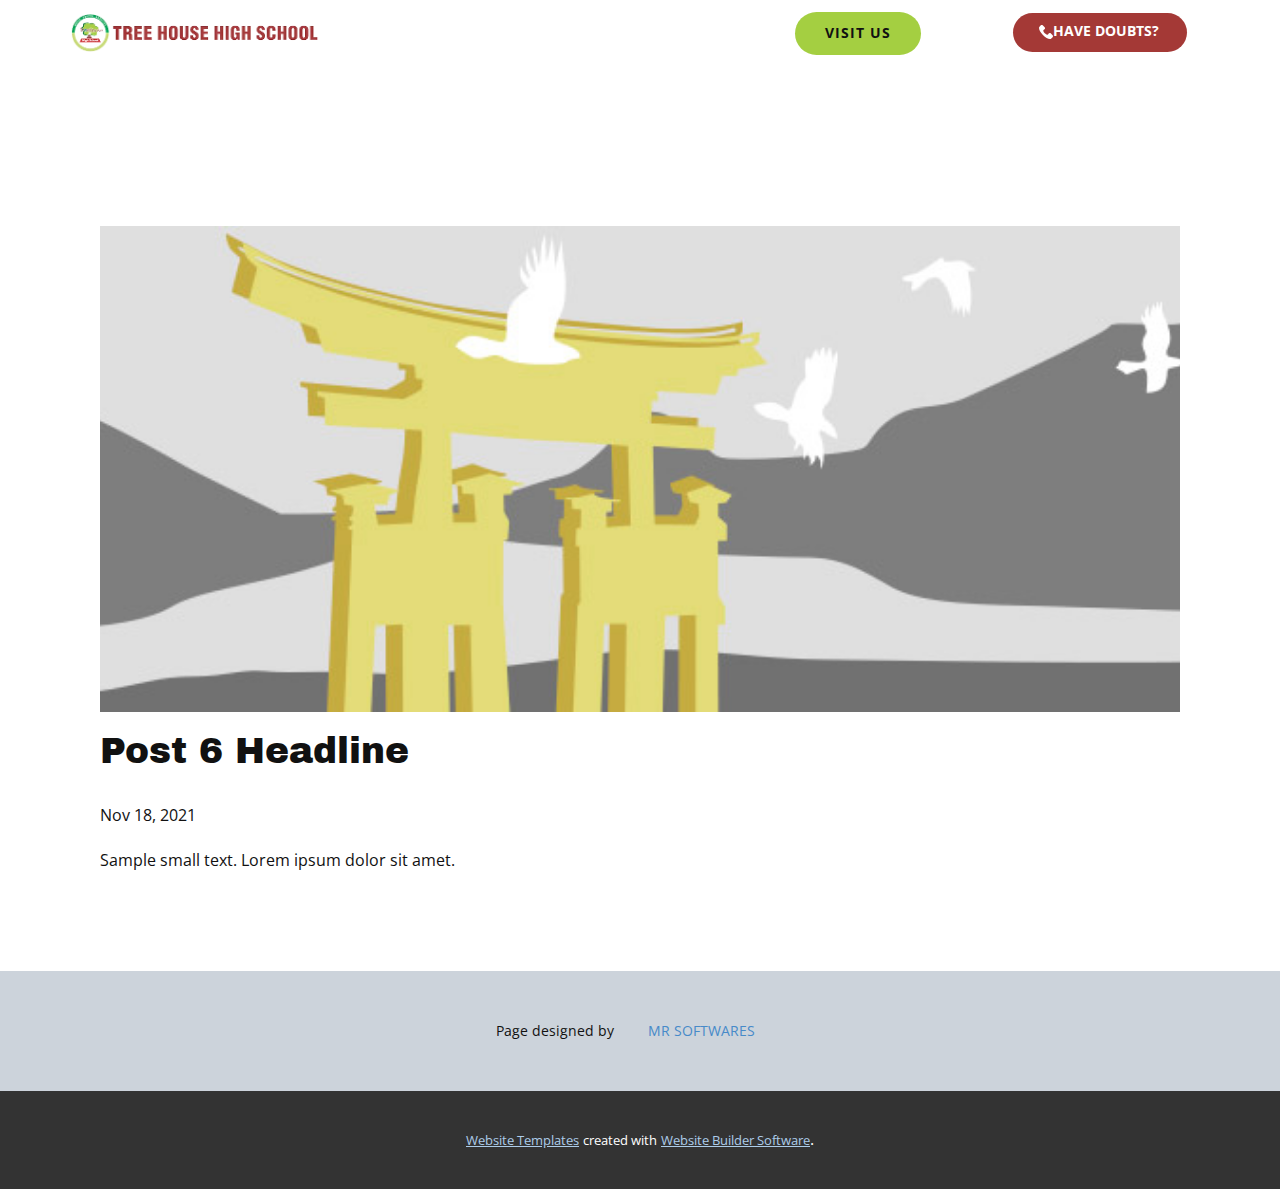
<file: THHSLP2.0/blog/post-5.html>
<!doctype html>
<html style="font-size: 16px;"><head>
    <meta name="viewport" content="width=device-width, initial-scale=1.0">
    <meta charset="utf-8">
    <meta name="keywords" content="Post 1 Headline">
    <meta name="description" content="">
    <meta name="page_type" content="np-template-header-footer-from-plugin">
    <title>Post 6 Headline</title>
    <link rel="stylesheet" href="../nicepage.css" media="screen">
<link rel="stylesheet" href="../Post-Template.css" media="screen">
    <script class="u-script" type="text/javascript" src="../jquery.js" defer=""></script>
    <script class="u-script" type="text/javascript" src="../nicepage.js" defer=""></script>
    <meta name="generator" content="Nicepage 4.0.3, nicepage.com">
    <link id="u-theme-google-font" rel="stylesheet" href="https://fonts.googleapis.com/css?family=Open+Sans:300,300i,400,400i,600,600i,700,700i,800,800i|Archivo+Black:400">
    
    
    
    <script type="application/ld+json">{
		"@context": "http://schema.org",
		"@type": "Organization",
		"name": "",
		"logo": "images/new-logo1-removebg-preview.webp"
}</script>
    <meta name="theme-color" content="#478ac9">
  </head>
  <body class="u-body"><header class="u-align-right-xs u-clearfix u-header u-header" id="sec-ddeb"><div class="u-clearfix u-sheet u-valign-top-xs u-sheet-1">
        <a href="https://nicepage.com" class="u-image u-logo u-image-1" data-image-width="534" data-image-height="137">
          <img src="../images/new-logo1-removebg-preview.webp" class="u-logo-image u-logo-image-1">
        </a>
        <a href="#popp" class="u-border-none u-btn u-btn-round u-button-style u-custom-color-1 u-dialog-link u-hover-custom-color-4 u-radius-50 u-btn-1"><span class="u-icon"><svg class="u-svg-content" viewBox="0 0 513.64 513.64" x="0px" y="0px" style="width: 1em; height: 1em;"><path d="M499.66,376.96l-71.68-71.68c-25.6-25.6-69.12-15.359-79.36,17.92c-7.68,23.041-33.28,35.841-56.32,30.72 c-51.2-12.8-120.32-79.36-133.12-133.12c-7.68-23.041,7.68-48.641,30.72-56.32c33.28-10.24,43.52-53.76,17.92-79.36l-71.68-71.68 c-20.48-17.92-51.2-17.92-69.12,0l-48.64,48.64c-48.64,51.2,5.12,186.88,125.44,307.2c120.32,120.32,256,176.641,307.2,125.44 l48.64-48.64C517.581,425.6,517.581,394.88,499.66,376.96z"></path></svg><img></span>Have doubts?
        </a>
        <a href="https://treehousehighschool.com/admission/" class="u-border-none u-btn u-btn-round u-button-style u-custom-color-4 u-hover-custom-color-5 u-radius-50 u-btn-2" target="_blank">Visit US</a>
      </div></header>
    <section class="u-align-center u-clearfix u-section-1" id="sec-6142">
      <div class="u-clearfix u-sheet u-valign-middle-md u-valign-middle-sm u-valign-middle-xs u-sheet-1"><!--post_details--><!--post_details_options_json--><!--{"source":""}--><!--/post_details_options_json--><!--blog_post-->
        <div class="u-container-style u-expanded-width u-post-details u-post-details-1">
          <div class="u-container-layout u-valign-middle u-container-layout-1"><!--blog_post_image-->
            <img alt="" class="u-blog-control u-expanded-width u-image u-image-default u-image-1" src="[data-uri]"><!--/blog_post_image--><!--blog_post_header-->
            <h2 class="u-blog-control u-text u-text-1">Post 6 Headline</h2><!--/blog_post_header--><!--blog_post_metadata-->
            <div class="u-blog-control u-metadata u-metadata-1"><!--blog_post_metadata_date-->
              <span class="u-meta-date u-meta-icon">Nov 18, 2021</span><!--/blog_post_metadata_date--><!--blog_post_metadata_category-->
              <!--/blog_post_metadata_category--><!--blog_post_metadata_comments-->
              <!--/blog_post_metadata_comments-->
            </div><!--/blog_post_metadata--><!--blog_post_content-->
            <div class="u-align-justify u-blog-control u-post-content u-text u-text-2 fr-view">
  Sample small text. Lorem ipsum dolor sit amet.
  </div><!--/blog_post_content-->
          </div>
        </div><!--/blog_post--><!--/post_details-->
      </div>
    </section>
    
    
    
    <footer class="u-align-center u-clearfix u-footer u-palette-5-light-1 u-footer" id="sec-6768"><div class="u-clearfix u-sheet u-sheet-1">
        <p class="u-small-text u-text u-text-variant u-text-1">Page designed by<a href="../mrsoftwares.in/" class="u-active-none u-border-none u-btn u-button-link u-button-style u-hover-none u-none u-text-palette-1-base u-btn-1"> MR SOFTWARES</a>
        </p>
      </div></footer>
    <section class="u-backlink u-clearfix u-grey-80">
      <a class="u-link" href="https://nicepage.com/website-templates" target="_blank">
        <span>Website Templates</span>
      </a>
      <p class="u-text">
        <span>created with</span>
      </p>
      <a class="u-link" href="" target="_blank">
        <span>Website Builder Software</span>
      </a>. 
    </section>
  <section class="u-align-center u-clearfix u-container-style u-dialog-block u-opacity u-opacity-70 u-white u-section-4" id="popp" data-dialog-show-on="click" data-dialog-show-interval="4000" data-dialog-show-on-list="75816301,285300356,14296010">
      <div class="u-align-center u-border-6 u-border-custom-color-1 u-container-style u-custom-color-5 u-dialog u-opacity u-opacity-90 u-radius-50 u-shape-round u-dialog-1">
        <div class="u-container-layout u-valign-middle u-container-layout-1">
          <h2 class="u-text u-text-default u-text-1">A Step towrds your child's bright future</h2>
          <div class="u-expanded-width u-form u-form-1">
            <form action="scripts/form-popp-1.php" method="POST" class="u-clearfix u-form-spacing-11 u-form-vertical u-inner-form" style="padding: 16px;" source="customphp" name="form-1">
              <div class="u-form-group u-form-name u-form-partition-factor-2 u-form-group-1">
                <label for="name-3e72" class="u-form-control-hidden u-label u-label-1"></label>
                <input type="text" placeholder="Enter student's name" id="name-3e72" name="name-stuie" class="u-border-2 u-border-custom-color-4 u-border-no-left u-border-no-right u-border-no-top u-input u-input-rectangle u-input-1" required="" autofocus="autofocus">
              </div>
              <div class="u-form-group u-form-select u-form-group-2">
                <label for="select-a096" class="u-label u-label-2">GRADE/CLASS</label>
                <div class="u-form-select-wrapper">
                  <select id="select-a096" name="GRADE/CLASS" class="u-border-2 u-border-custom-color-4 u-border-no-left u-border-no-right u-border-no-top u-input u-input-rectangle u-input-2" required="required">
                    <option value="Play Group">Play Group</option>
                    <option value="Nursery">Nursery</option>
                    <option value="Jr. Kg">Jr. Kg</option>
                    <option value="Sr. Kg">Sr. Kg</option>
                    <option value="Grade 1">Grade 1</option>
                    <option value="Grade 2">Grade 2</option>
                    <option value="Grade 3">Grade 3</option>
                    <option value="Grade 4">Grade 4</option>
                    <option value="Grade 5">Grade 5</option>
                    <option value="Grade 6">Grade 6</option>
                    <option value="Grade 7">Grade 7</option>
                    <option value="Grade 8">Grade 8</option>
                    <option value="Grade 9">Grade 9</option>
                  </select>
                  <svg xmlns="http://www.w3.org/2000/svg" width="14" height="12" version="1" class="u-caret"><path fill="currentColor" d="M4 8L0 4h8z"></path></svg>
                </div>
              </div>
              <div class="u-form-group u-form-name u-form-partition-factor-2 u-form-group-3">
                <label for="name-ddbc" class="u-form-control-hidden u-label u-label-3"></label>
                <input type="text" placeholder="Enter your Name" id="name-ddbc" name="name-1" class="u-border-2 u-border-custom-color-4 u-border-no-left u-border-no-right u-border-no-top u-input u-input-rectangle u-input-3" required="">
              </div>
              <div class="u-form-email u-form-group u-form-partition-factor-2 u-form-group-4">
                <label for="email-3e72" class="u-form-control-hidden u-label u-label-4">Email</label>
                <input type="email" placeholder="Enter a valid email address" id="email-3e72" name="email" class="u-border-2 u-border-custom-color-4 u-border-no-left u-border-no-right u-border-no-top u-input u-input-rectangle u-input-4" required="">
              </div>
              <div class="u-form-group u-form-phone u-form-group-5">
                <label for="phone-7e2f" class="u-form-control-hidden u-label u-label-5"></label>
                <input type="tel" pattern="\+?\d{0,3}[\s\(\-]?([0-9]{2,3})[\s\)\-]?([\s\-]?)([0-9]{3})[\s\-]?([0-9]{2})[\s\-]?([0-9]{2})" placeholder="Enter your phone (e.g. +9114155552675)" id="phone-7e2f" name="phone" class="u-border-2 u-border-custom-color-4 u-border-no-left u-border-no-right u-border-no-top u-input u-input-rectangle u-input-5" required="">
              </div>
              <div class="u-form-group u-form-message u-form-group-6">
                <label for="message-3e72" class="u-form-control-hidden u-label u-label-6">Message</label>
                <textarea placeholder="Enter your message" rows="4" cols="50" id="message-3e72" name="message" class="u-border-2 u-border-custom-color-4 u-border-no-left u-border-no-right u-border-no-top u-input u-input-rectangle u-input-6" required=""></textarea>
              </div>
              <div class="u-align-center u-form-group u-form-submit u-form-group-7">
                <a href="#" class="u-border-none u-btn u-btn-round u-btn-submit u-button-style u-custom-color-4 u-hover-custom-color-1 u-radius-50 u-btn-1">Submit</a>
                <input type="submit" value="submit" class="u-form-control-hidden">
              </div>
              <div class="u-form-send-message u-form-send-success"> Thank you! Your message has been sent. </div>
              <div class="u-form-send-error u-form-send-message"> Unable to send your message. Please fix errors then try again. </div>
              <input type="hidden" value="" name="recaptchaResponse">
            </form>
          </div>
        </div><button class="u-custom-color-4 u-dialog-close-button u-icon u-icon-circle u-spacing-13 u-icon-1"><svg class="u-svg-link" preserveAspectRatio="xMidYMin slice" viewBox="0 0 512 512" style=""><use xmlns:xlink="http://www.w3.org/1999/xlink" xlink:href="#svg-a629"></use></svg><svg class="u-svg-content" viewBox="0 0 512 512" x="0px" y="0px" id="svg-a629" style="enable-background:new 0 0 512 512;"><ellipse style="fill:currentColor;" cx="256" cy="256" rx="256" ry="255.832"></ellipse><g transform="matrix(-0.7071 0.7071 -0.7071 -0.7071 77.26 32)"><rect x="3.98" y="-427.615" style="fill:#FFFFFF;" width="55.992" height="285.672"></rect><rect x="-110.828" y="-312.815" style="fill:#FFFFFF;" width="285.672" height="55.992"></rect>
</g></svg>
        
        
      </button>
      </div>
    </section><style> .u-section-4 {
  background-image: none;
  min-height: 913px;
}

.u-section-4 .u-dialog-1 {
  width: 683px;
  min-height: 725px;
  box-shadow: 5px 5px 20px 0 rgba(255,255,255,0.4);
  margin: 94px auto 60px;
}

.u-section-4 .u-container-layout-1 {
  padding: 40px 40px 40px 36px;
}

.u-section-4 .u-text-1 {
  text-transform: uppercase;
  margin: 0 4px;
}

.u-section-4 .u-form-1 {
  height: 320px;
  margin: 0;
}

.u-section-4 .u-form-group-1 {
  width: 100%;
}

.u-section-4 .u-label-1 {
  font-weight: 700;
  text-transform: uppercase;
}

.u-section-4 .u-input-1 {
  text-transform: uppercase;
  font-weight: 700;
  box-shadow: 5px 5px 20px 0 rgba(0,0,0,0.4);
}

.u-section-4 .u-form-group-2 {
  width: 100%;
}

.u-section-4 .u-label-2 {
  font-weight: 700;
  text-transform: uppercase;
}

.u-section-4 .u-input-2 {
  text-transform: uppercase;
  font-weight: 700;
  box-shadow: 5px 5px 20px 0 rgba(0,0,0,0.4);
}

.u-section-4 .u-form-group-3 {
  width: 100%;
}

.u-section-4 .u-label-3 {
  font-weight: 700;
  text-transform: uppercase;
}

.u-section-4 .u-input-3 {
  text-transform: uppercase;
  font-weight: 700;
  box-shadow: 5px 5px 20px 0 rgba(0,0,0,0.4);
}

.u-section-4 .u-form-group-4 {
  width: 100%;
}

.u-section-4 .u-label-4 {
  font-weight: 700;
  text-transform: uppercase;
}

.u-section-4 .u-input-4 {
  text-transform: uppercase;
  font-weight: 700;
  box-shadow: 5px 5px 20px 0 rgba(0,0,0,0.4);
}

.u-section-4 .u-form-group-5 {
  width: 100%;
}

.u-section-4 .u-label-5 {
  font-weight: 700;
  text-transform: uppercase;
}

.u-section-4 .u-input-5 {
  text-transform: uppercase;
  font-weight: 700;
  box-shadow: 5px 5px 20px 0 rgba(0,0,0,0.4);
}

.u-section-4 .u-form-group-6 {
  width: 100%;
}

.u-section-4 .u-label-6 {
  font-weight: 700;
  text-transform: uppercase;
}

.u-section-4 .u-input-6 {
  text-transform: uppercase;
  font-weight: 700;
  box-shadow: 5px 5px 20px 0 rgba(0,0,0,0.4);
}

.u-section-4 .u-form-group-7 {
  width: 100%;
}

.u-section-4 .u-btn-1 {
  background-image: none;
  border-style: none;
  padding-left: 50px;
  padding-right: 50px;
  font-weight: 700;
  text-transform: uppercase;
  box-shadow: 5px 5px 20px 0 rgba(0,0,0,0.4);
}

.u-section-4 .u-icon-1 {
  width: 52px;
  height: 52px;
  left: auto;
  top: 9px;
  position: absolute;
  background-image: none;
  color: rgb(224, 79, 95) !important;
  right: 19px;
}

@media (max-width: 1199px) {
   .u-section-4 {
    min-height: 906px;
  }

  .u-section-4 .u-dialog-1 {
    height: auto;
  }

  .u-section-4 .u-text-1 {
    margin-top: -10px;
  }

  .u-section-4 .u-form-1 {
    margin-right: initial;
    margin-left: initial;
  }
}

@media (max-width: 991px) {
  .u-section-4 .u-container-layout-1 {
    padding: 30px;
  }
}

@media (max-width: 767px) {
  .u-section-4 .u-dialog-1 {
    width: 540px;
  }
}

@media (max-width: 575px) {
  .u-section-4 .u-dialog-1 {
    width: 340px;
  }

  .u-section-4 .u-container-layout-1 {
    padding-left: 20px;
    padding-right: 20px;
  }

  .u-section-4 .u-form-1 {
    margin-top: 13px;
    margin-right: initial;
    margin-left: initial;
  }
}</style>
</body></html>
</file>
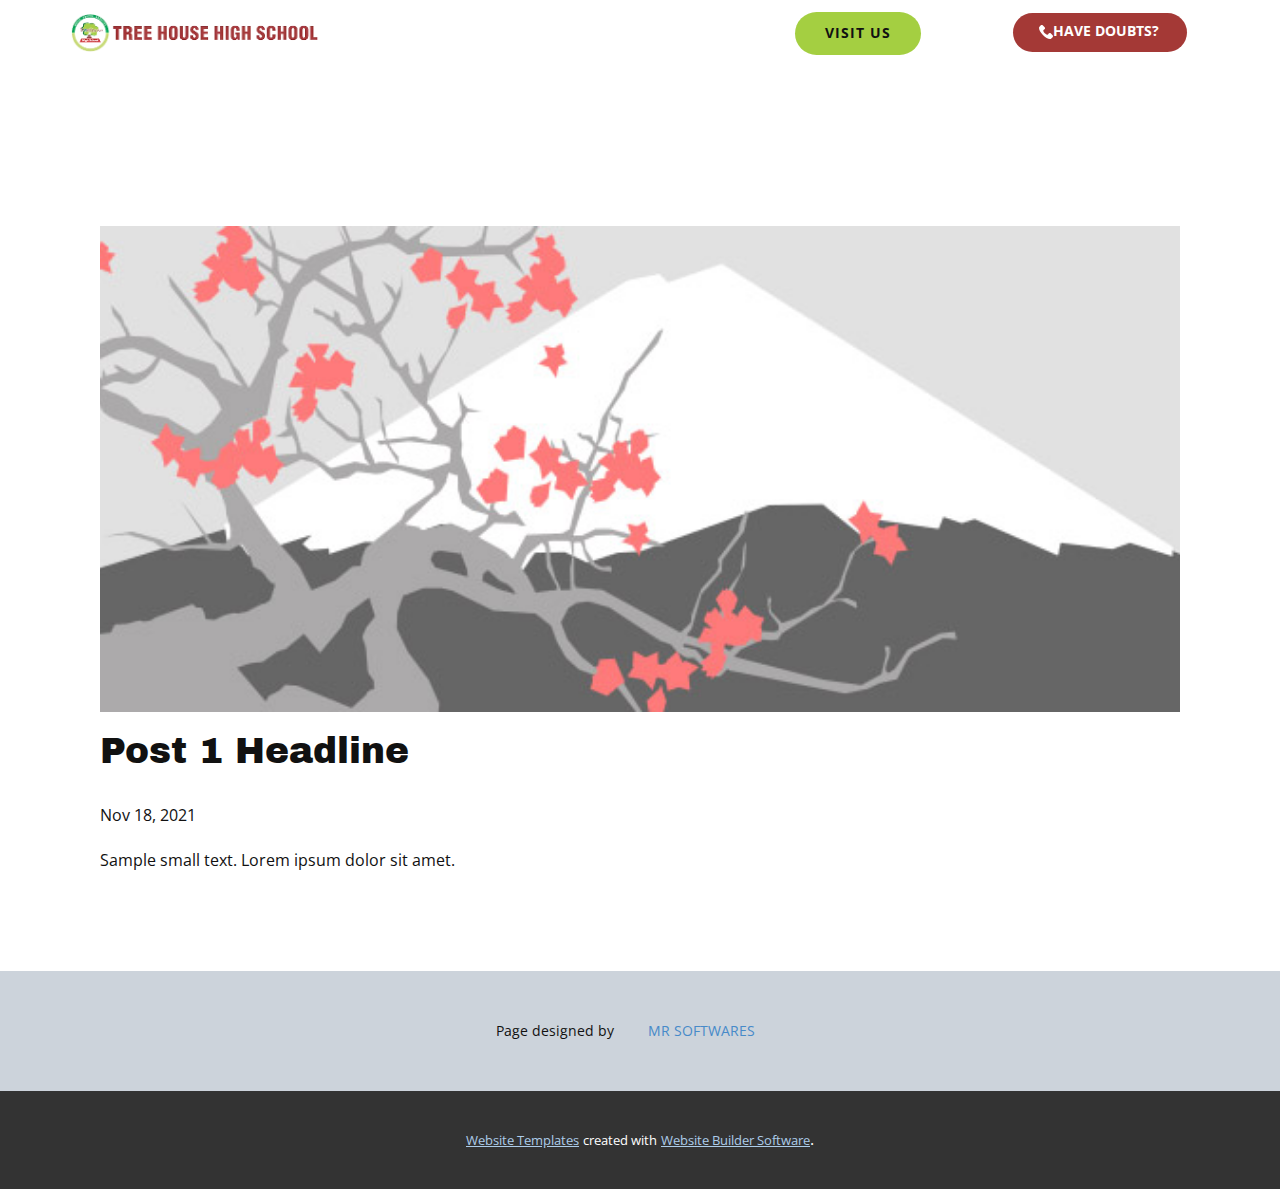
<file: THHSLP2.0/blog/post.html>
<!doctype html>
<html style="font-size: 16px;"><head>
    <meta name="viewport" content="width=device-width, initial-scale=1.0">
    <meta charset="utf-8">
    <meta name="keywords" content="Post 1 Headline">
    <meta name="description" content="">
    <meta name="page_type" content="np-template-header-footer-from-plugin">
    <title>Post 1 Headline</title>
    <link rel="stylesheet" href="../nicepage.css" media="screen">
<link rel="stylesheet" href="../Post-Template.css" media="screen">
    <script class="u-script" type="text/javascript" src="../jquery.js" defer=""></script>
    <script class="u-script" type="text/javascript" src="../nicepage.js" defer=""></script>
    <meta name="generator" content="Nicepage 4.0.3, nicepage.com">
    <link id="u-theme-google-font" rel="stylesheet" href="https://fonts.googleapis.com/css?family=Open+Sans:300,300i,400,400i,600,600i,700,700i,800,800i|Archivo+Black:400">
    
    
    
    <script type="application/ld+json">{
		"@context": "http://schema.org",
		"@type": "Organization",
		"name": "",
		"logo": "images/new-logo1-removebg-preview.webp"
}</script>
    <meta name="theme-color" content="#478ac9">
  </head>
  <body class="u-body"><header class="u-align-right-xs u-clearfix u-header u-header" id="sec-ddeb"><div class="u-clearfix u-sheet u-valign-top-xs u-sheet-1">
        <a href="https://nicepage.com" class="u-image u-logo u-image-1" data-image-width="534" data-image-height="137">
          <img src="../images/new-logo1-removebg-preview.webp" class="u-logo-image u-logo-image-1">
        </a>
        <a href="#popp" class="u-border-none u-btn u-btn-round u-button-style u-custom-color-1 u-dialog-link u-hover-custom-color-4 u-radius-50 u-btn-1"><span class="u-icon"><svg class="u-svg-content" viewBox="0 0 513.64 513.64" x="0px" y="0px" style="width: 1em; height: 1em;"><path d="M499.66,376.96l-71.68-71.68c-25.6-25.6-69.12-15.359-79.36,17.92c-7.68,23.041-33.28,35.841-56.32,30.72 c-51.2-12.8-120.32-79.36-133.12-133.12c-7.68-23.041,7.68-48.641,30.72-56.32c33.28-10.24,43.52-53.76,17.92-79.36l-71.68-71.68 c-20.48-17.92-51.2-17.92-69.12,0l-48.64,48.64c-48.64,51.2,5.12,186.88,125.44,307.2c120.32,120.32,256,176.641,307.2,125.44 l48.64-48.64C517.581,425.6,517.581,394.88,499.66,376.96z"></path></svg><img></span>Have doubts?
        </a>
        <a href="https://treehousehighschool.com/admission/" class="u-border-none u-btn u-btn-round u-button-style u-custom-color-4 u-hover-custom-color-5 u-radius-50 u-btn-2" target="_blank">Visit US</a>
      </div></header>
    <section class="u-align-center u-clearfix u-section-1" id="sec-6142">
      <div class="u-clearfix u-sheet u-valign-middle-md u-valign-middle-sm u-valign-middle-xs u-sheet-1"><!--post_details--><!--post_details_options_json--><!--{"source":""}--><!--/post_details_options_json--><!--blog_post-->
        <div class="u-container-style u-expanded-width u-post-details u-post-details-1">
          <div class="u-container-layout u-valign-middle u-container-layout-1"><!--blog_post_image-->
            <img alt="" class="u-blog-control u-expanded-width u-image u-image-default u-image-1" src="[data-uri]"><!--/blog_post_image--><!--blog_post_header-->
            <h2 class="u-blog-control u-text u-text-1">Post 1 Headline</h2><!--/blog_post_header--><!--blog_post_metadata-->
            <div class="u-blog-control u-metadata u-metadata-1"><!--blog_post_metadata_date-->
              <span class="u-meta-date u-meta-icon">Nov 18, 2021</span><!--/blog_post_metadata_date--><!--blog_post_metadata_category-->
              <!--/blog_post_metadata_category--><!--blog_post_metadata_comments-->
              <!--/blog_post_metadata_comments-->
            </div><!--/blog_post_metadata--><!--blog_post_content-->
            <div class="u-align-justify u-blog-control u-post-content u-text u-text-2 fr-view">
  Sample small text. Lorem ipsum dolor sit amet.
  </div><!--/blog_post_content-->
          </div>
        </div><!--/blog_post--><!--/post_details-->
      </div>
    </section>
    
    
    
    <footer class="u-align-center u-clearfix u-footer u-palette-5-light-1 u-footer" id="sec-6768"><div class="u-clearfix u-sheet u-sheet-1">
        <p class="u-small-text u-text u-text-variant u-text-1">Page designed by<a href="../mrsoftwares.in/" class="u-active-none u-border-none u-btn u-button-link u-button-style u-hover-none u-none u-text-palette-1-base u-btn-1"> MR SOFTWARES</a>
        </p>
      </div></footer>
    <section class="u-backlink u-clearfix u-grey-80">
      <a class="u-link" href="https://nicepage.com/website-templates" target="_blank">
        <span>Website Templates</span>
      </a>
      <p class="u-text">
        <span>created with</span>
      </p>
      <a class="u-link" href="" target="_blank">
        <span>Website Builder Software</span>
      </a>. 
    </section>
  <section class="u-align-center u-clearfix u-container-style u-dialog-block u-opacity u-opacity-70 u-white u-section-4" id="popp" data-dialog-show-on="click" data-dialog-show-interval="4000" data-dialog-show-on-list="75816301,285300356,14296010">
      <div class="u-align-center u-border-6 u-border-custom-color-1 u-container-style u-custom-color-5 u-dialog u-opacity u-opacity-90 u-radius-50 u-shape-round u-dialog-1">
        <div class="u-container-layout u-valign-middle u-container-layout-1">
          <h2 class="u-text u-text-default u-text-1">A Step towrds your child's bright future</h2>
          <div class="u-expanded-width u-form u-form-1">
            <form action="scripts/form-popp-1.php" method="POST" class="u-clearfix u-form-spacing-11 u-form-vertical u-inner-form" style="padding: 16px;" source="customphp" name="form-1">
              <div class="u-form-group u-form-name u-form-partition-factor-2 u-form-group-1">
                <label for="name-3e72" class="u-form-control-hidden u-label u-label-1"></label>
                <input type="text" placeholder="Enter student's name" id="name-3e72" name="name-stuie" class="u-border-2 u-border-custom-color-4 u-border-no-left u-border-no-right u-border-no-top u-input u-input-rectangle u-input-1" required="" autofocus="autofocus">
              </div>
              <div class="u-form-group u-form-select u-form-group-2">
                <label for="select-a096" class="u-label u-label-2">GRADE/CLASS</label>
                <div class="u-form-select-wrapper">
                  <select id="select-a096" name="GRADE/CLASS" class="u-border-2 u-border-custom-color-4 u-border-no-left u-border-no-right u-border-no-top u-input u-input-rectangle u-input-2" required="required">
                    <option value="Play Group">Play Group</option>
                    <option value="Nursery">Nursery</option>
                    <option value="Jr. Kg">Jr. Kg</option>
                    <option value="Sr. Kg">Sr. Kg</option>
                    <option value="Grade 1">Grade 1</option>
                    <option value="Grade 2">Grade 2</option>
                    <option value="Grade 3">Grade 3</option>
                    <option value="Grade 4">Grade 4</option>
                    <option value="Grade 5">Grade 5</option>
                    <option value="Grade 6">Grade 6</option>
                    <option value="Grade 7">Grade 7</option>
                    <option value="Grade 8">Grade 8</option>
                    <option value="Grade 9">Grade 9</option>
                  </select>
                  <svg xmlns="http://www.w3.org/2000/svg" width="14" height="12" version="1" class="u-caret"><path fill="currentColor" d="M4 8L0 4h8z"></path></svg>
                </div>
              </div>
              <div class="u-form-group u-form-name u-form-partition-factor-2 u-form-group-3">
                <label for="name-ddbc" class="u-form-control-hidden u-label u-label-3"></label>
                <input type="text" placeholder="Enter your Name" id="name-ddbc" name="name-1" class="u-border-2 u-border-custom-color-4 u-border-no-left u-border-no-right u-border-no-top u-input u-input-rectangle u-input-3" required="">
              </div>
              <div class="u-form-email u-form-group u-form-partition-factor-2 u-form-group-4">
                <label for="email-3e72" class="u-form-control-hidden u-label u-label-4">Email</label>
                <input type="email" placeholder="Enter a valid email address" id="email-3e72" name="email" class="u-border-2 u-border-custom-color-4 u-border-no-left u-border-no-right u-border-no-top u-input u-input-rectangle u-input-4" required="">
              </div>
              <div class="u-form-group u-form-phone u-form-group-5">
                <label for="phone-7e2f" class="u-form-control-hidden u-label u-label-5"></label>
                <input type="tel" pattern="\+?\d{0,3}[\s\(\-]?([0-9]{2,3})[\s\)\-]?([\s\-]?)([0-9]{3})[\s\-]?([0-9]{2})[\s\-]?([0-9]{2})" placeholder="Enter your phone (e.g. +9114155552675)" id="phone-7e2f" name="phone" class="u-border-2 u-border-custom-color-4 u-border-no-left u-border-no-right u-border-no-top u-input u-input-rectangle u-input-5" required="">
              </div>
              <div class="u-form-group u-form-message u-form-group-6">
                <label for="message-3e72" class="u-form-control-hidden u-label u-label-6">Message</label>
                <textarea placeholder="Enter your message" rows="4" cols="50" id="message-3e72" name="message" class="u-border-2 u-border-custom-color-4 u-border-no-left u-border-no-right u-border-no-top u-input u-input-rectangle u-input-6" required=""></textarea>
              </div>
              <div class="u-align-center u-form-group u-form-submit u-form-group-7">
                <a href="#" class="u-border-none u-btn u-btn-round u-btn-submit u-button-style u-custom-color-4 u-hover-custom-color-1 u-radius-50 u-btn-1">Submit</a>
                <input type="submit" value="submit" class="u-form-control-hidden">
              </div>
              <div class="u-form-send-message u-form-send-success"> Thank you! Your message has been sent. </div>
              <div class="u-form-send-error u-form-send-message"> Unable to send your message. Please fix errors then try again. </div>
              <input type="hidden" value="" name="recaptchaResponse">
            </form>
          </div>
        </div><button class="u-custom-color-4 u-dialog-close-button u-icon u-icon-circle u-spacing-13 u-icon-1"><svg class="u-svg-link" preserveAspectRatio="xMidYMin slice" viewBox="0 0 512 512" style=""><use xmlns:xlink="http://www.w3.org/1999/xlink" xlink:href="#svg-a629"></use></svg><svg class="u-svg-content" viewBox="0 0 512 512" x="0px" y="0px" id="svg-a629" style="enable-background:new 0 0 512 512;"><ellipse style="fill:currentColor;" cx="256" cy="256" rx="256" ry="255.832"></ellipse><g transform="matrix(-0.7071 0.7071 -0.7071 -0.7071 77.26 32)"><rect x="3.98" y="-427.615" style="fill:#FFFFFF;" width="55.992" height="285.672"></rect><rect x="-110.828" y="-312.815" style="fill:#FFFFFF;" width="285.672" height="55.992"></rect>
</g></svg>
        
        
      </button>
      </div>
    </section><style> .u-section-4 {
  background-image: none;
  min-height: 913px;
}

.u-section-4 .u-dialog-1 {
  width: 683px;
  min-height: 725px;
  box-shadow: 5px 5px 20px 0 rgba(255,255,255,0.4);
  margin: 94px auto 60px;
}

.u-section-4 .u-container-layout-1 {
  padding: 40px 40px 40px 36px;
}

.u-section-4 .u-text-1 {
  text-transform: uppercase;
  margin: 0 4px;
}

.u-section-4 .u-form-1 {
  height: 320px;
  margin: 0;
}

.u-section-4 .u-form-group-1 {
  width: 100%;
}

.u-section-4 .u-label-1 {
  font-weight: 700;
  text-transform: uppercase;
}

.u-section-4 .u-input-1 {
  text-transform: uppercase;
  font-weight: 700;
  box-shadow: 5px 5px 20px 0 rgba(0,0,0,0.4);
}

.u-section-4 .u-form-group-2 {
  width: 100%;
}

.u-section-4 .u-label-2 {
  font-weight: 700;
  text-transform: uppercase;
}

.u-section-4 .u-input-2 {
  text-transform: uppercase;
  font-weight: 700;
  box-shadow: 5px 5px 20px 0 rgba(0,0,0,0.4);
}

.u-section-4 .u-form-group-3 {
  width: 100%;
}

.u-section-4 .u-label-3 {
  font-weight: 700;
  text-transform: uppercase;
}

.u-section-4 .u-input-3 {
  text-transform: uppercase;
  font-weight: 700;
  box-shadow: 5px 5px 20px 0 rgba(0,0,0,0.4);
}

.u-section-4 .u-form-group-4 {
  width: 100%;
}

.u-section-4 .u-label-4 {
  font-weight: 700;
  text-transform: uppercase;
}

.u-section-4 .u-input-4 {
  text-transform: uppercase;
  font-weight: 700;
  box-shadow: 5px 5px 20px 0 rgba(0,0,0,0.4);
}

.u-section-4 .u-form-group-5 {
  width: 100%;
}

.u-section-4 .u-label-5 {
  font-weight: 700;
  text-transform: uppercase;
}

.u-section-4 .u-input-5 {
  text-transform: uppercase;
  font-weight: 700;
  box-shadow: 5px 5px 20px 0 rgba(0,0,0,0.4);
}

.u-section-4 .u-form-group-6 {
  width: 100%;
}

.u-section-4 .u-label-6 {
  font-weight: 700;
  text-transform: uppercase;
}

.u-section-4 .u-input-6 {
  text-transform: uppercase;
  font-weight: 700;
  box-shadow: 5px 5px 20px 0 rgba(0,0,0,0.4);
}

.u-section-4 .u-form-group-7 {
  width: 100%;
}

.u-section-4 .u-btn-1 {
  background-image: none;
  border-style: none;
  padding-left: 50px;
  padding-right: 50px;
  font-weight: 700;
  text-transform: uppercase;
  box-shadow: 5px 5px 20px 0 rgba(0,0,0,0.4);
}

.u-section-4 .u-icon-1 {
  width: 52px;
  height: 52px;
  left: auto;
  top: 9px;
  position: absolute;
  background-image: none;
  color: rgb(224, 79, 95) !important;
  right: 19px;
}

@media (max-width: 1199px) {
   .u-section-4 {
    min-height: 906px;
  }

  .u-section-4 .u-dialog-1 {
    height: auto;
  }

  .u-section-4 .u-text-1 {
    margin-top: -10px;
  }

  .u-section-4 .u-form-1 {
    margin-right: initial;
    margin-left: initial;
  }
}

@media (max-width: 991px) {
  .u-section-4 .u-container-layout-1 {
    padding: 30px;
  }
}

@media (max-width: 767px) {
  .u-section-4 .u-dialog-1 {
    width: 540px;
  }
}

@media (max-width: 575px) {
  .u-section-4 .u-dialog-1 {
    width: 340px;
  }

  .u-section-4 .u-container-layout-1 {
    padding-left: 20px;
    padding-right: 20px;
  }

  .u-section-4 .u-form-1 {
    margin-top: 13px;
    margin-right: initial;
    margin-left: initial;
  }
}</style>
</body></html>
</file>
